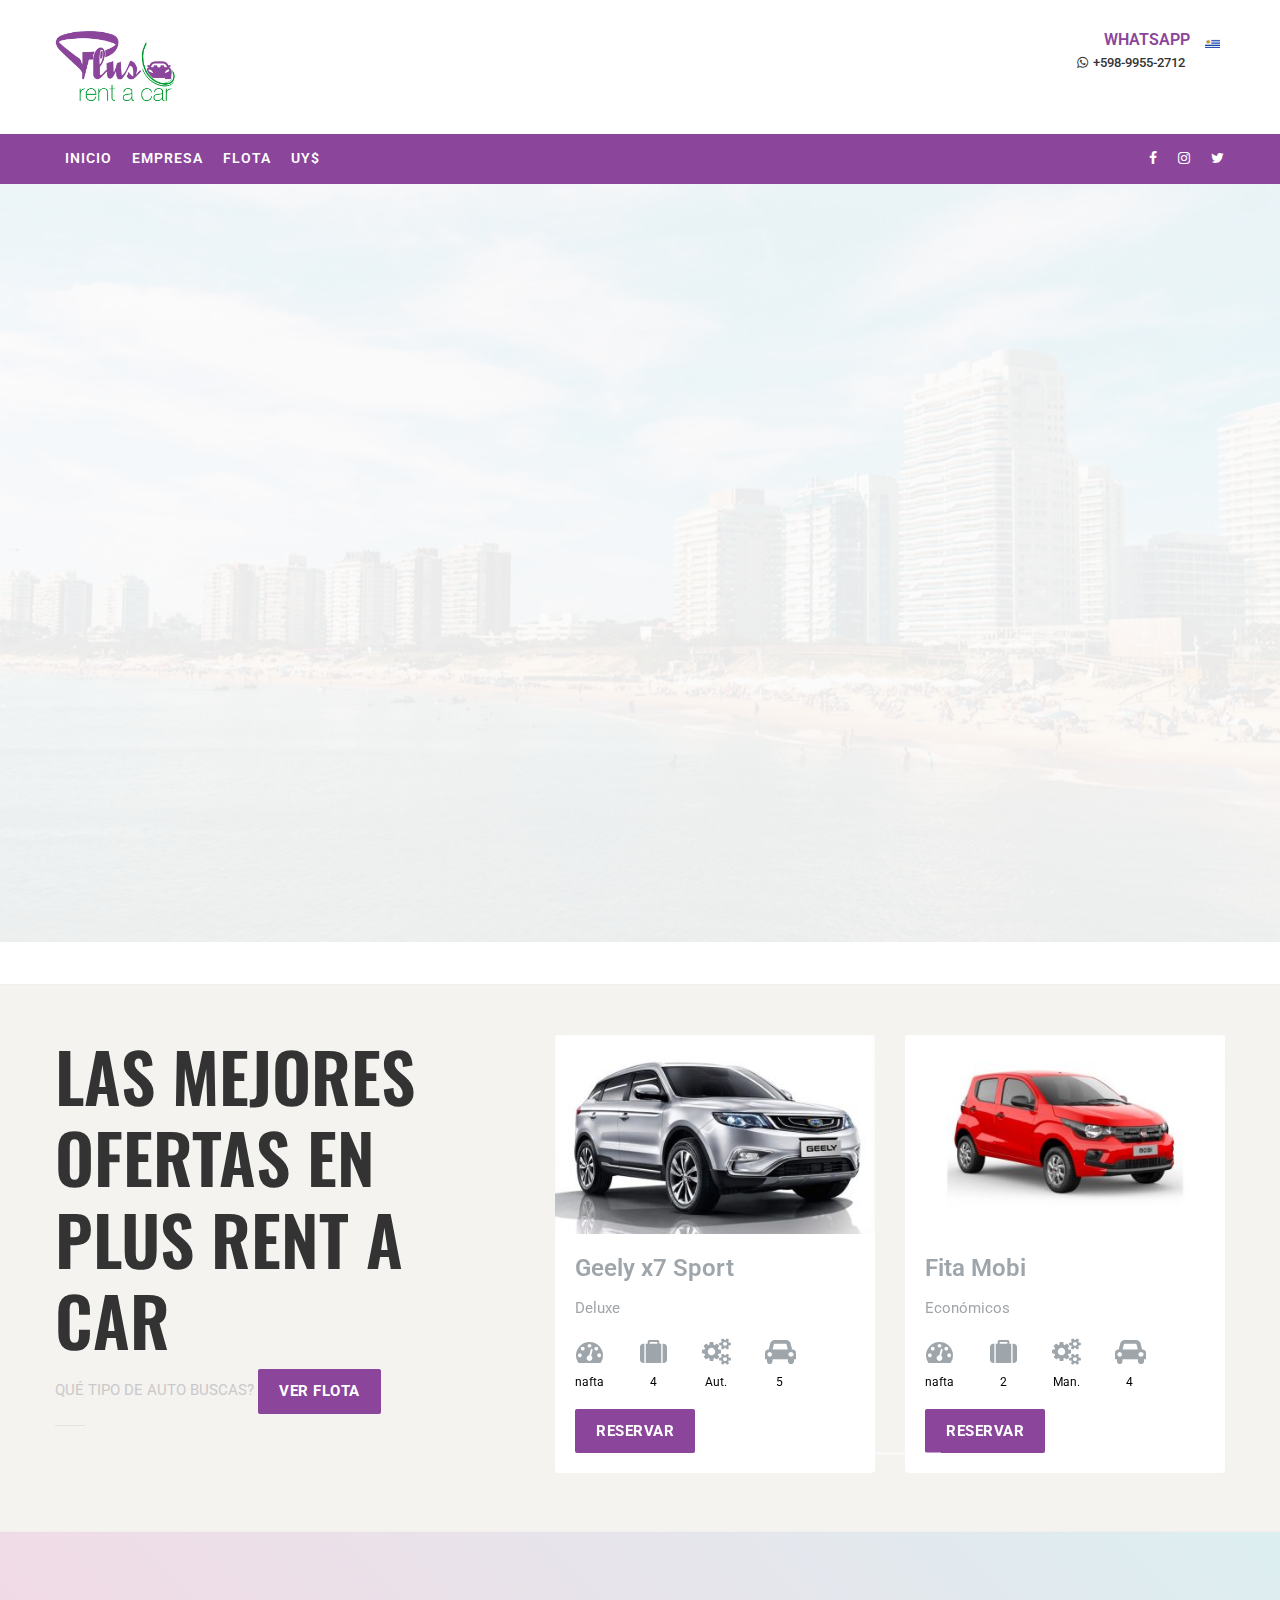
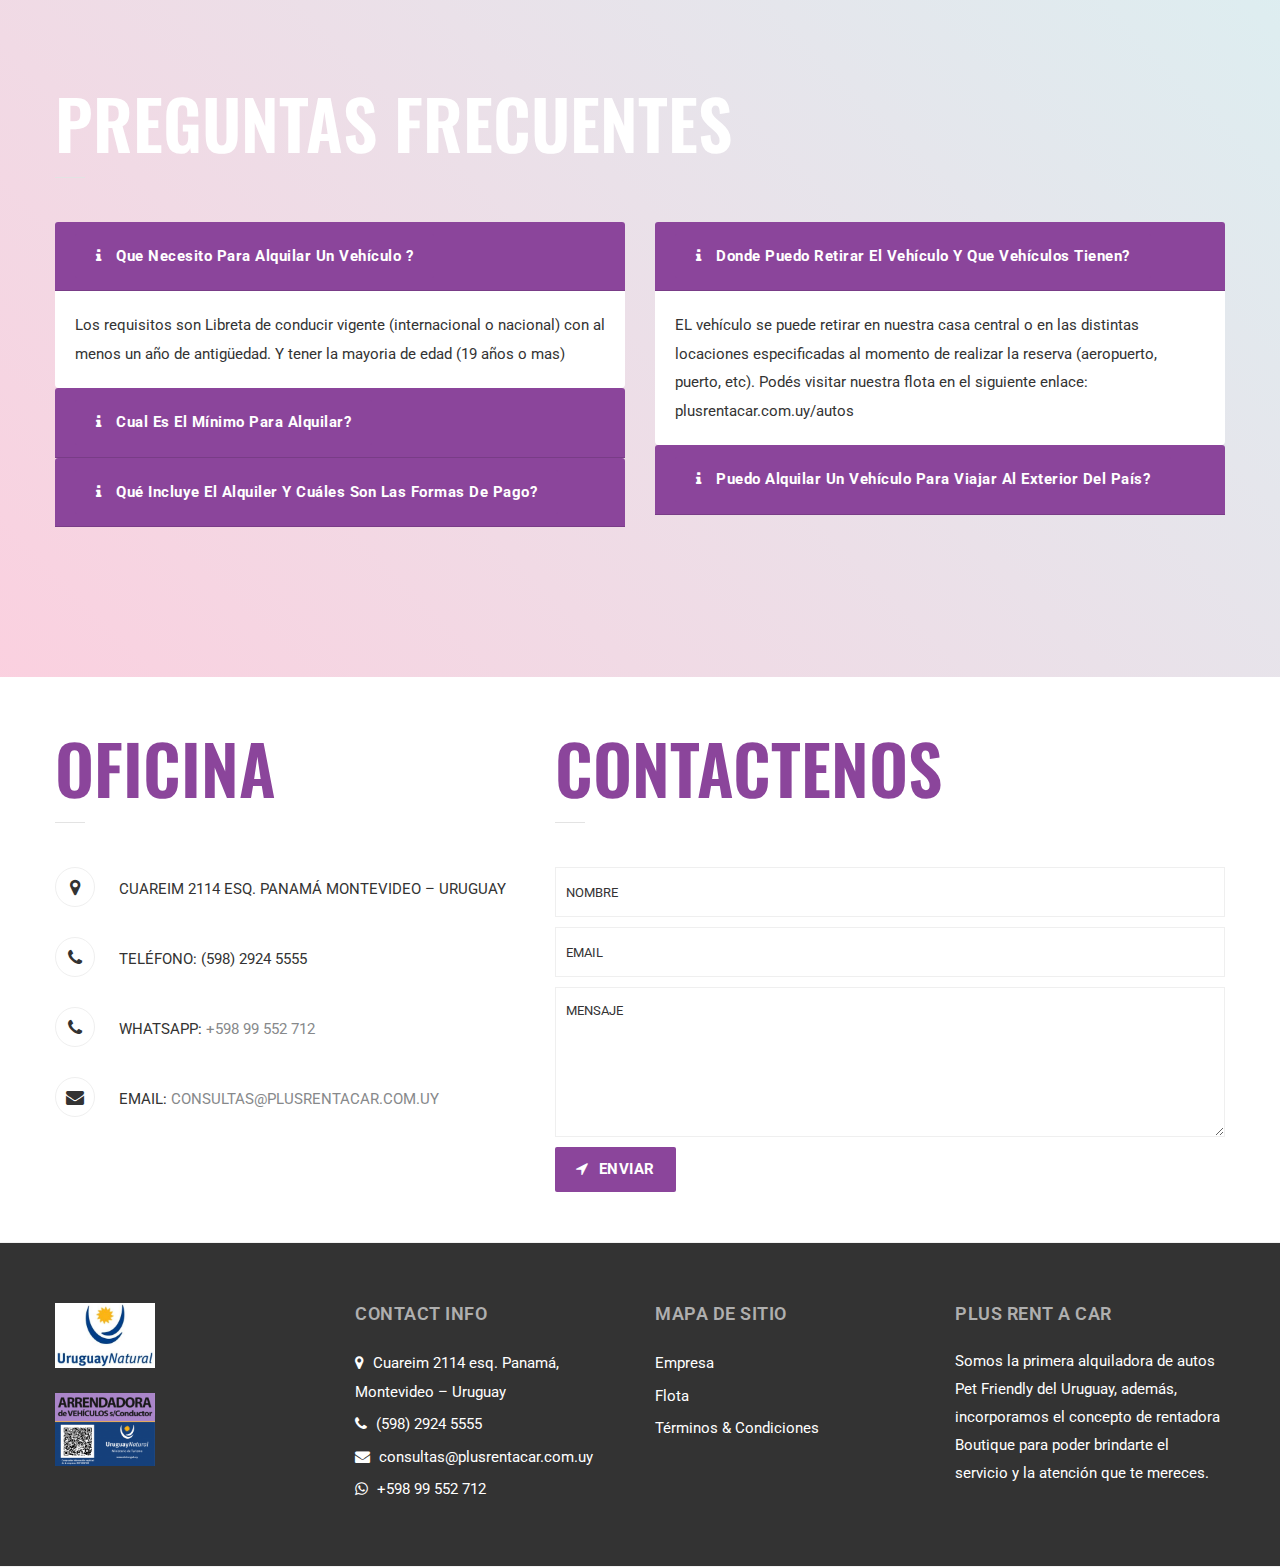
<file: index.html>
<!doctype html>
<html lang="en">
  <head>
    <meta charset="utf-8">
    <meta content="IE=edge" http-equiv="X-UA-Compatible">
    <meta content="width=device-width, initial-scale=1, maximum-scale=1" name="viewport">
    <!-- ========== SEO ========== -->
    <title>Home | Plus Rent a Car</title>
    <meta content="" name="description">
    <meta content="" name="keywords">
    <meta content="" name="author">
    <!-- ========== FAVICON ========== -->
    <link rel="apple-touch-icon-precomposed" href="images/favicon-apple.png"/>
    <link rel="icon" href="images/favicon.png">
    <!-- ========== STYLESHEETS ========== -->
    <link rel="stylesheet" href="css/bootstrap.min.css">
    <link rel="stylesheet" href="css/bootstrap-select.min.css">
    <link rel="stylesheet" href="css/jquery.mmenu.css">
    <link rel="stylesheet" href="revolution/css/layers.css">
    <link rel="stylesheet" href="revolution/css/settings.css">
    <link rel="stylesheet" href="revolution/css/navigation.css">
    <link rel="stylesheet" href="css/animate.min.css">
    <link rel="stylesheet" href="css/owl.carousel.min.css">
    <link rel="stylesheet" href="css/daterangepicker.css">
    <link rel="stylesheet" href="css/magnific-popup.css">
    <link rel="stylesheet" href="css/style.css">
    <link rel="stylesheet" href="css/responsive2.css">
    <!-- ========== ICON FONTS ========== -->
    <link href="fonts/font-awesome.min.css" rel="stylesheet">
    <link href="fonts/flaticon.css" rel="stylesheet">
    <!-- ========== GOOGLE FONTS ========== -->
    <link href="https://fonts.googleapis.com/css?family=Oswald:400,500,600,700%7CRoboto:100,300,400,400i,500,700" rel="stylesheet">
  </head>
  <body>
    <!-- ========== WHATSAPP ========== -->
  
  


  <!-- MODAL LOGINS -->
	
	<div id="mis-reservas" class="modal fade">
    <div class="modal-dialog modal-lg">
        <div class="modal-content">
          
            <div class="modal-body">
			 <button type="button" class="bootbox-close-button close" data-dismiss="modal" aria-hidden="true">×</button>
			<div class="modal-header row form-group">
                                   
                                    <h5 class="text-uppercase italic text-medium font-weight-600 trn">Mis Reservas </h5>
                                </div>
               
              <div class="row justify-content-md-center">

                <div class="col-lg-4">
                    <div class="padding-30px background-white border-1 border-grey-1">
                        <form>
                            <div class="form-group">
                                <label  class="col-form-label"><strong class=" trn">Correo Electrónico</strong></label>
                                <input type="email" class="form-control rounded-0 apiom_email" id="" placeholder="Email">
                            </div>
                            <div class="form-group">
                                <label for="inputPassword3" class="col-form-label"><strong class=" trn">Numero de Confirmación</strong></label>
                                <input type="text" class="form-control rounded-0" id="apiom_confirmation_number" placeholder="">
                            </div>
                            
                            <div class="form-group">
                                <a href="#" id="apiom_submit_mis_reservas" class="btn btn-primary btn-block rounded-0 background-main-color trn">Ir a la reserva</a>
                            </div>
                        </form>
                    </div>
                </div>

                <div class="col-lg-4 col-md-6">
                    <div class="margin-bottom-20px margin-top-20px">
                        <i class="fa fa-ticket margin-right-10px" aria-hidden="true"></i> <strong class="text-uppercase trn">¿No sabes cual es tu Nº de confirmación?</strong>
                        <span class="d-block text-grey-2 trn">Te enviaremos tu Nº de reserva al mail registrado en nuestro sistema</span>
						<span class="d-block"><a  class="text-grey-2 collapsed" data-toggle="collapse" data-parent="#accordion" href="#collapse3" aria-expanded="false" aria-controls="collapse1" class=" trn">ENVIAR EMAIL</a></span>
							<div class="  panel-collapse collapse" id="collapse3"  role="tabpanel" aria-labelledby="heading4" aria-expanded="false">
						 <div class="form-group">
                                
                                <input type="text" class="form-control rounded-0" id="inputPassword3" placeholder="Email">
                            </div>
							 <div class="form-group">
                                <a href="#" class="btn btn-primary btn-block rounded-0 background-main-color trn">Enviar</a>
                            </div>
                    </div>
					 </div>

                   
                   
                </div>
				
				

            </div>
            </div>
        </div>
    </div>
	 </div>
	 
	 
	 
	 
	 <div id="iniciar-sesion" class="modal fade">
    <div class="modal-dialog modal-lg">
        <div class="modal-content">
          
            <div class="modal-body">
			 <button type="button" class="bootbox-close-button close" data-dismiss="modal" aria-hidden="true">×</button>
			<div class="modal-header row form-group">
                                   
                                    <h5 class="text-uppercase italic text-medium font-weight-600 trn">Iniciar Sesión </h5>
                                </div>
               
              <div class="row justify-content-md-center">

                <div class="col-lg-4">
                    <div class="padding-30px background-white border-1 border-grey-1">
                        <form>
                            <div class="form-group">
                                <label for="inputEmail3" class="col-form-label"><strong class=" trn">Correo Electrónico</strong></label>
                                <input type="email" class="form-control rounded-0 apiom_email" id="" placeholder="Email">
                            </div>
                            <div class="form-group">
                                <label for="inputPassword3" class="col-form-label"><strong class=" trn">Contraseña</strong></label>
                                <input type="password" class="form-control rounded-0" id="apiom_password" placeholder="Contraseña">
                            </div>
                            
                            <div class="form-group">
                                <a href="#" id="apiom_submit_login" class="btn btn-primary btn-block rounded-0 background-main-color trn">Ingresar</a>
                            </div>
                        </form>
                    </div>
                </div>

                <div class="col-lg-4 col-md-6">
                    <div class="margin-bottom-20px margin-top-20px">
                        <i class="fa fa-key margin-right-10px" aria-hidden="true"></i> <strong class="text-uppercase trn">¿Olvidó su contraseña?</strong>
                        <span class="d-block text-grey-2 trn">Te enviaremos tu contraseña al mail registrado en nuestro sistema.</span>
						<span class="d-block"><a  class="text-grey-2 collapsed" data-toggle="collapse" data-parent="#accordion" href="#collapse1" aria-expanded="false" aria-controls="collapse1  trn">ENVIAR EMAIL</a></span>
							<div class="  panel-collapse collapse" id="collapse1"  role="tabpanel" aria-labelledby="heading4" aria-expanded="false">
						 <div class="form-group">
                                
                                <input type="text" class="form-control rounded-0" id="inputPassword3" placeholder="Email">
                            </div>
							 <div class="form-group">
                                <a href="#" class="btn btn-primary btn-block rounded-0 background-main-color trn">Enviar</a>
                            </div>
                    </div>
					 </div>

                    <div class="margin-bottom-15px padding-bottom-15px border-bottom-1 border-grey-2">
                        <i class="fa fa-user margin-right-10px" aria-hidden="true"></i> <strong class="text-uppercase collapsed trn" >¿Primera vez? </strong>
                        <span class="d-block"><a data-toggle="collapse" data-parent="#accordion" href="#collapse2" aria-expanded="false" aria-controls="collapse1" class="text-grey-2 trn">REGISTRATE</a></span>
                    </div>
                   
                </div>
				
				 <div class="col-lg-6 col-md-6 panel-collapse collapse" id="collapse2"  role="tabpanel" aria-labelledby="heading4" aria-expanded="false">
                     <div class="margin-top-20px padding-30px background-white border-1 border-grey-1">
					<form>
					<strong class="text-uppercase trn">REGISTRARSE</strong>
                        <div class="form-row">
                            <div class="form-group col-md-6">
                                <label   class=" trn">Nombre</label>
                                <input type="text" class="form-control"   placeholder="Nombre">
                            </div>
                            <div class="form-group col-md-6">
                                <label   class=" trn">Apellido</label>
                                <input type="email" class="form-control"   placeholder="Apellido">
                            </div>
                        </div>
                        <div class="form-group">
                            <label  class=" trn">Email</label>
                            <input type="text" class="form-control"   placeholder="Email">
                        </div>
                        <div class="form-row">
                            <div class="form-group col-md-6">
                                <label   class=" trn">Contraseña</label>
                                <input type="password" class="form-control"   placeholder="Contraseña">
                            </div>
                            <div class="form-group col-md-6">
                                <label   class=" trn">Repetir Contraseña</label>
                                <input type="password" class="form-control"   placeholder="Contraseña">
                            </div>
                        </div>
                        <a href="#" class="btn-sm btn-lg btn-block background-main-color text-white text-center font-weight-bold text-uppercase rounded-0 padding-15px trn">Enviar</a>
                    </form>
					 </div>
                </div>

            </div>
            </div>
        </div>
    </div>
	 </div>
	 
	 
	 
<!-- END MODAL LOGINS -->


  
  
    <!-- ========== MOBILE MENU ========== -->
    <nav id="mobile-menu"></nav>
    <!-- ========== WRAPPER ========== -->
    <div class="wrapper">
      <!-- ========== TOP MENU ========== -->
      <div class="topbar">
        <div class="container">
         <div class="brand">
            <div class="logo">
              <a href="index.html">
                <img src="images/logo-plus-transparente.png" alt="" class="img-fluid" width="122">
              </a>
            </div>
          </div>
          <div class="top-right-menu">
            <ul class="top-menu">
              <li class="d-none d-md-inline">
			  <h6 style="text-align:right; margin-bottom:0px;">WHATSAPP</h6>
                <a href="https://api.whatsapp.com/send?phone=59899552712&text=">
				
                  <i class="fa fa-whatsapp"></i>+598-9955-2712
                </a>
              </li>
             
              <li class="language-menu">
                <a href="#" class="active-language" id="idiomaSelector"><img src="images/flag.png" class="bg-esp" alt="Image"></a>
                <ul class="languages">
				
				 <li class="language"><a   class="lang_selector" id="idiomaES" data-value="es"
                onclick="setIdioma('ES', true);$('#idiomaSelector').html(getIdiomaCompleto())"><img class="bg-ing"
                    src="images/flag.png" alt=""><span  class=" trn"> Español</span></a></li>

								<li class="language"><a   class="lang_selector" id="idiomaEN" data-value="en" onclick="setIdioma('EN', true);$('#idiomaSelector').html(getIdiomaCompleto())"  ><img class="bg-ing" src="images/flag-uk.png" alt=""> <span  class=" trn">Inglés</span></a></li>
							
                 
                </ul>
              </li>
            </ul>
          </div>
        </div>
      </div>
      <!-- ========== HEADER ========== -->
      <header class="horizontal-header sticky-header" data-menutoggle="991">
        <div class="container">
          <!-- BRAND -->
          
          <!-- MOBILE MENU BUTTON -->
          <div id="toggle-menu-button" class="toggle-menu-button">
            <span class="line"></span>
            <span class="line"></span>
            <span class="line"></span>
          </div>
          <!-- MAIN MENU -->
          <nav id="main-menu" class="main-menu">
            <ul class="menu">
              <li class="menu-item">
                <a href="index.html">INICIO</a>
               
              </li>
              <li class="menu-item ">
                <a href="empresa.html">EMPRESA</a>
                
              </li>
			   <li class="menu-item ">
                <a href="flota.html">FLOTA</a>
                
              </li>
		      <li class="menu-item dropdown">
                    <a href="#" class="apiom_ul_monedas  " >UY$</a>
					<ul id="apiom_ulMonedaUsuario" class="submenu">
            <li class="convert menu-item" data-to-currency="UYU" value="UYU" id="UYU" style="color: #fff !important;"><a  style="color: #333333 !important;">$ (UYU)</a></li>
								<li class="convert menu-item" data-to-currency="USD" id="USD" style="color: #fff;"><a  style="color: #333333 !important;">US$ (USD)</a></li>
							
								
							</ul>
                   
                  </li>
                 
                 
             
            </ul>
			
			<ul class="menu" style="float:right;">
              <li class="menu-item">
                <a href="https://www.facebook.com/Plus.rent.a.car"><i class="fa fa-facebook"></i></a>
				</li>
				 <li class="menu-item">
                <a href="https://instagram.com/plusrentacar_uy/?ref=badge"><i class="fa fa-instagram"></i></a>
				</li>
        <li class="menu-item">
          <a href="https://twitter.com/plusrentacar_uy"><i class="fa fa-twitter"></i></a>
  </li>
			  
			  
			  
			   </ul>
          </nav>
		  
		  
        </div>
      </header>
      <!-- ========== REVOLUTION SLIDER ========== -->
       <div class="slider">
        <div id="rev-slider-2" class="rev_slider color-slider op2" style="display:none" data-version="5.4.5">
         
          <!-- ========== VERTICAL BOOKING FORM ========== -->
          <div class="tp-static-layers index2">
            <div
              class="tp-static-layer tp-caption"
              data-startslide="0"
              data-endslide="99"
              data-frames='[{"delay":2000,"speed":750,"sfxcolor":"#ffffff","sfx_effect":"blockfromleft","frame":"0","from":"z:0;","to":"o:1;","ease":"Power3.easeInOut"},{"delay":"wait","speed":500,"sfxcolor":"#ffffff","sfx_effect":"blocktoleft","frame":"999","to":"z:0;","ease":"Power4.easeOut"}]'
              data-x="['left','left','center','center']"
              data-hoffset="['15','15','0','0']"
              data-y="['50','50','700','700']"
              data-width="[700, 700, 768, 480]"
              data-height="[auto, auto, auto, auto]"
              style="z-index: 11;">
              <div class="vertical-booking-form slider-booking-form">
                <!-- ========== BOOKING NOTIFICATION ========== -->
                <div id="booking-notification" class="notification"></div>
                <h3 class="form-title">Reserve su auto</h3>
                <div class="inner">
                  <form id="booking-form">
				  
				  
				   <div class="row">
                            <div class="form-group col-lg-6">
                                 <label>Ciudad desde</label>
                                <div class="destination"><form autocomplete="off" >
  <div id="apiom_ciudad_desde" class="autocomplete" >
    <input class="form-control" id="myInput" type="text" name="myCountry" placeholder="">
  </div>
  
</form>

								</div>
                            </div>
							<div class="form-group col-lg-6">
                                 <label>Ciudad hasta </label>
                                <div class="destination">
								<form autocomplete="off" >
  <div id="apiom_ciudad_hasta" class="autocomplete2" >
    <input class="form-control" id="myInput2" type="text" name="myCountry2" placeholder="">
  </div>
  
</form>
								</div>
                            </div>
                            <div class="form-group col-lg-6 col-xs-12">
                              <label>Fecha y Hora desde</label>

                              <div class="row">

                              <div class="form-group col-lg-6 col-xs-6">
                              
                                <input id="apiom_fecha_desde" type="date" class="apiom_fecha_desde form-control" value="15/06/2021" placeholder="Fecha desde">
                               <input type="hidden" id="apiom_fecha_desde">
                            </div>
                            <div class="form-group col-lg-6 col-xs-6">
                               
                              <input id="apiom_hora_desde" type="time" class="form-control timepicker">
                          </div>
                              
                              </div>
                            </div>

							 <div class="form-group col-lg-6 col-xs-12">
                   <label>Fecha y Hora Hasta</label>
                <div class="row">
                               
                   <div class="form-group col-lg-6 col-xs-6">
                                  <input id="apiom_fecha_hasta" type="date" class="apiom_fecha_hasta form-control" value="25/06/2021" placeholder="Fecha hasta">
                                  <input type="hidden" id="apiom_fecha_hasta">
                            </div>
                          
							 <div class="form-group col-lg-6 col-xs-6">
                              
                              
                               <div class="time-input"><input id="apiom_hora_hasta"  type="time" class="form-control timepicker"></div>
                            </div>
                          </div>
                          </div>



                            <div class="form-group  col-lg-6">
                               
                                <div class=""><input id="apiom_codigo_tarifa"  type="text" class="form-control" placeholder="Codigo de tarifa"></div>
                            </div>
                           
                        </div>
                   
                    <!-- BOOKING BUTTON -->
                    <button id="apiom_submit_search"  type="submit" class="btn btn-book">BUSCAR AUTO</button>
                    <div class="advanced-form-link">
                     
                    </div>
                  </form>
                </div>
              </div>
            </div>
          </div>
		  
		   <ul>
            <!-- SLIDE NR. 1 -->
            <li data-transition="crossfade">
              <!-- MAIN IMAGE -->
              <img src="images/slide-2.jpg" alt="Image" title="Image" data-bgposition="center center" data-bgfit="cover" data-bgrepeat="no-repeat" data-bgparallax="10" class="rev-slidebg" data-no-retina="">
              <!-- LAYER NR. 1 -->
              <div
                class="tp-caption tp-resizeme"
                data-x="750"
                data-y="['180','180','100','100']"
                data-responsive_offset="on"
                data-fontsize="['65','50','40','30']"
                data-lineheight="['60','50','40','30']"
                data-whitespace="nowrap"
                data-frames='[{"delay":1000,"speed":750,"sfxcolor":"#ffffff","sfx_effect":"blockfromleft","frame":"0","from":"z:0;","to":"o:1;","ease":"Power3.easeInOut"},{"delay":"wait","speed":500,"sfxcolor":"#ffffff","sfx_effect":"blocktoleft","frame":"999","to":"z:0;","ease":"Power4.easeOut"}]'
                style="z-index: 5; color: #fff; font-weight: 900; text-shadow: 2px 2px #000; text-align:right;">
                Alquilá un 0km </br>y Disfruta!
              </div>
             
            </li>
           
          </ul>
        </div>
      </div>
      <!-- ========== ABOUT ========== -->
     
	  
	 
      <!-- ========== ROOMS ========== -->
      <section class="rooms gray">
        <div class="container">
         
          
           
         
          <div class="row">
            <!-- ITEM -->
            <div class="col-md-5">
			<div class="section-title">
			  <h4>Las mejores ofertas en Plus Rent a Car</h4>
			  <p>Qué tipo de auto buscas?</p>
                <button href="flota.html"  type="submit" class="btn btn-book">Ver flota </button>
            </div>
			 </div>
            <!-- ITEM -->
           <div class="col-md-7">
              <!--Carousel Wrapper-->
    <div id="multi-item-example" class="carousel slide carousel-multi-item" data-ride="carousel">

      <!--Controls-->
      <!-- <div class="controls-top"> -->
        <!-- <a class="btn-floating" href="#multi-item-example" data-slide="prev"><i class="fa fa-chevron-left"></i></a> -->
        <!-- <a class="btn-floating" href="#multi-item-example" data-slide="next"><i class="fa fa-chevron-right"></i></a> -->
      <!-- </div> -->
      <!--/.Controls-->

      <!--Indicators-->
      <ol class="carousel-indicators">
        <li data-target="#multi-item-example" data-slide-to="0" class="active"></li>
        <li data-target="#multi-item-example" data-slide-to="1"></li>
        <li data-target="#multi-item-example" data-slide-to="2"></li>
      </ol>
      <!--/.Indicators-->

      <!--Slides-->
      <div class="carousel-inner" role="listbox">

        <!--First slide-->
        <div class="carousel-item active">

          <div class="row">
            <div class="col-md-6">
              <div class="card mb-2">
                <img class="card-img-top" src="images/flota/1.jpg"
                  alt="Card image cap">
                <div class="card-body">
                  <h3 class="card-title">Geely x7 Sport</h3>
                  <p class="card-text">Deluxe</p>
				   <div class="detalles-auto">
				  <div class="details-item "><i class="fa fa-dashboard"></i> <p class="texto-detalles">nafta</p></div>
				  <div class="details-item "><i class="fa fa-suitcase"></i><p class="texto-detalles">4</p></div>
				  <div class="details-item "><i class="fa fa-cogs"></i><p class="texto-detalles">Aut.</p></div>
				  <div class="details-item"><i class="fa fa-car"></i><p class="texto-detalles">5</p></div>
				  </div>
                  <button class="btn btn-book">Reservar</button>
                 
                </div>
              </div>
            </div>

            <div class="col-md-6 clearfix d-none d-md-block">
              <div class="card mb-2">
                <img class="card-img-top" src="images/flota/2.jpg"
                  alt="Card image cap">
                <div class="card-body">
                  <h3 class="card-title">Fita Mobi</h3>
                  <p class="card-text">Económicos</p>
				  <div class="detalles-auto">
            <div class="details-item "><i class="fa fa-dashboard"></i> <p class="texto-detalles">nafta</p></div>
				  <div class="details-item "><i class="fa fa-suitcase"></i><p class="texto-detalles">2</p></div>
				  <div class="details-item "><i class="fa fa-cogs"></i><p class="texto-detalles">Man.</p></div>
				  <div class="details-item"><i class="fa fa-car"></i><p class="texto-detalles">4</p></div>
				  </div>
                  <button class="btn btn-book">Reservar</button>
                </div>
              </div>
            </div>

          
          </div>

        </div>
        <!--/.First slide-->

        <!--Second slide-->
        <div class="carousel-item">

         <div class="row">
            <div class="col-md-6">
              <div class="card mb-2">
                <img class="card-img-top" src="images/flota/3.jpg"
                  alt="Card image cap">
                <div class="card-body">
                  <h3 class="card-title">Suzuki Spresso</h3>
                  <p class="card-text">Económicos</p>
				   <div class="detalles-auto">
				  <div class="details-item "><i class="fa fa-male"></i> <p class="texto-detalles">2</p></div>
				  <div class="details-item "><i class="fa fa-suitcase"></i><p class="texto-detalles">5</p></div>
				  <div class="details-item "><i class="fa fa-cogs"></i><p class="texto-detalles">Man.</p></div>
				  <div class="details-item"><i class="fa fa-car"></i><p class="texto-detalles">4</p></div>
				  </div>
                  <button class="btn btn-book">Reservar</button>
                 
                </div>
              </div>
            </div>

            <div class="col-md-6 clearfix d-none d-md-block">
              <div class="card mb-2">
                <img class="card-img-top" src="images/flota/3.jpg"
                  alt="Card image cap">
                <div class="card-body">
                  <h3 class="card-title">Renault Kwid</h3>
                  <p class="card-text">Económicos</p>
				  <div class="detalles-auto">
				  <div class="details-item "><i class="fa fa-male"></i> <p class="texto-detalles">2</p></div>
				  <div class="details-item "><i class="fa fa-suitcase"></i><p class="texto-detalles">5</p></div>
				  <div class="details-item "><i class="fa fa-cogs"></i><p class="texto-detalles">Man.</p></div>
				  <div class="details-item"><i class="fa fa-car"></i><p class="texto-detalles">4</p></div>
				  </div>
                  <button class="btn btn-book">Reservar</button>
                </div>
              </div>
            </div>

          
          </div>

        </div>
        <!--/.Second slide-->

        

      </div>
      <!--/.Slides-->

    </div>
    <!--/.Carousel Wrapper-->
            </div>
            
          </div>
        </div>
      </section>
     
      <!-- ========== RESTAURANT ========== -->
      <section id="faq" class="restaurant image-bg parallax gradient-overlay op3" data-src="images/bg4.jpg" data-parallax="scroll" data-speed="0.3" data-mirror-selector=".wrapper" data-z-index="0">
        <div class="container">
          <div class="section-title">
            <h4 class="text-white">PREGUNTAS FRECUENTES</h4>
           
          </div>
          <div class="row">
			
			
                <div class="col-lg-6 col-md-6">
                    


                    <div class="accordion" id="accordionExample">
                      <div class="card">
                        <div class="card-header" id="headingOne">
                          <h2 class="mb-0">
                            <button class="btn btn-link d-block   text-capitalize text-up-small font-weight-700 " type="button" data-toggle="collapse" data-target="#1" aria-expanded="true" aria-controls="collapseOne">
                              <i class="fa fa-info margin-right-10px" ></i> <span class="trn">Que necesito para Alquilar un Vehículo ?</span>
                            </button>
                          </h2>
                        </div>
                    
                        <div id="1" class="collapse show" aria-labelledby="headingOne" data-parent="#accordionExample">
                          <div class="card-body">Los requisitos son Libreta de conducir vigente (internacional o nacional) con al menos un año de antigüedad. Y tener la mayoria de edad (19 años o mas)</div>
                        </div>
                      </div>
                      <div class="card">
                        <div class="card-header" id="headingTwo">
                          <h2 class="mb-0">
                            <button class="btn btn-link collapsed d-block  text-capitalize text-up-small font-weight-700 " type="button" data-toggle="collapse" data-target="#2" aria-expanded="false" aria-controls="collapseTwo">
                              <i class="fa fa-info margin-right-10px" ></i> <span class="trn">Cual es el mínimo para alquilar?</span>
                            </button>
                          </h2>
                        </div>
                        <div id="2" class="collapse" aria-labelledby="headingTwo" data-parent="#accordionExample">
                          <div class="card-body">El minímo de alquiler es de un día en temporada baja y de tres (3) días en temporada alta. </div>
                        </div>
                      </div>
                      <div class="card">
                        <div class="card-header" id="headingThree">
                          <h2 class="mb-0">
                            <button class="btn btn-link collapsed d-block   text-capitalize text-up-small font-weight-700 " type="button" data-toggle="collapse" data-target="#3" aria-expanded="false" aria-controls="collapseThree">
                              <i class="fa fa-info margin-right-10px" ></i> <span class="trn">Qué incluye el alquiler y cuáles son las formas de pago?</span>
                            </button>
                          </h2>
                        </div>
                        <div id="3" class="collapse" aria-labelledby="headingThree" data-parent="#accordionExample">
                          <div class="card-body">Con el alquiler se incluye seguro con cobertura en todo el país y auxilio mecánico sin costo adicional y todos los impuestos.
                            El pago se puede realizar en efectivo o mediante tarjetas de crédito y/o débito.</div>
                        </div>
                      </div>

                    
                    </div>
                </div>
               
			     <div class="col-lg-6 col-md-6">
            <div class="accordion" id="accordionExample2">
              <div class="card">
                <div class="card-header" id="headingOne">
                  <h2 class="mb-0">
                    <button class="btn btn-link d-block   text-capitalize text-up-small font-weight-700 " type="button" data-toggle="collapse" data-target="#4" aria-expanded="true" aria-controls="collapseOne">
                      <i class="fa fa-info margin-right-10px" ></i> <span class="trn">Donde puedo retirar el vehículo y que vehículos tienen?</span>
                    </button>
                  </h2>
                </div>
            
                <div id="4" class="collapse show" aria-labelledby="headingOne" data-parent="#accordionExample2">
                  <div class="card-body">EL vehículo se puede retirar en nuestra casa central o en las distintas locaciones especificadas al momento de realizar la reserva (aeropuerto, puerto, etc). Podés visitar nuestra flota en el siguiente enlace: plusrentacar.com.uy/autos</div>
                </div>
              </div>
              <div class="card">
                <div class="card-header" id="headingTwo">
                  <h2 class="mb-0">
                    <button class="btn btn-link collapsed d-block   text-capitalize text-up-small font-weight-700 " type="button" data-toggle="collapse" data-target="#5" aria-expanded="false" aria-controls="collapseTwo">
                      <i class="fa fa-info margin-right-10px" ></i> <span class="trn">Puedo alquilar un vehículo para viajar al exterior del país?</span>
                    </button>
                  </h2>
                </div>
                <div id="5" class="collapse" aria-labelledby="headingTwo" data-parent="#accordionExample2">
                  <div class="card-body">Lamentablemente nuestros vehículos no están habilitados para salir del País. </div>
                </div>
              </div>
             
           
            </div>
                </div>
				
				
		 
			
			 </div>
        </div>
      </section>
     
      <!-- ========== CONTACT V2 ========== -->
      <section class="contact-v2 ">
        <div class="container">
          <div class="row">
            <div class="col-md-5">
              <div class="section-title">
                <h4>OFICINA</h4>
               
              </div>
              <ul class="contact-details">
                <li>
                  <i class="fa fa-map-marker" aria-hidden="true"></i>
                  Cuareim 2114 esq. Panamá Montevideo – Uruguay</li>
                <li>
                  <i class="fa fa-phone" aria-hidden="true"></i>
                  Teléfono: (598) 2924 5555
                </li>
                <li>
                  <i class="fa fa-phone" aria-hidden="true"></i>
                  Whatsapp:  <a href="https://web.whatsapp.com/send?phone=59899552712&text=">+598 99 552 712</a>
                </li>
                
                
                <li>
                  <i class="fa fa-envelope"></i>
                  Email:
                  <a href="mailto:consultas@plusrentacar.com.uy">consultas@plusrentacar.com.uy</a>
                </li>
              </ul>
            </div>
            <div class="col-md-7">
              <div class="section-title">
                <h4>CONTACTENOS</h4>
               
              </div>
              <form id="contact-form" name="contact-form">
                <div class="form-group">
                  <input class="form-control apiom_nombre" name="name" placeholder="Nombre" type="text">
                </div>
                <div class="form-group">
                  <input class="form-control apiom_email" name="email" type="email" placeholder="Email">
                </div>
                <div class="form-group">
                  <textarea class="form-control apiom_mensaje" name="message" placeholder="Mensaje"></textarea>
                </div>
                <button class="btn apiom_enviar" type="submit">
                  <i class="fa fa-location-arrow"></i>Enviar</button>
              </form>
            </div>
          </div>
        </div>
      </section>
     
      <!-- ========== FOOTER ========== -->
      <footer>
        <div class="footer-widgets">
          <div class="container">
            <div class="row">
              <!-- WIDGET -->
              <div class="col-md-3">
                <div class="footer-widget">
                  <img src="images/0003_4-300x196.jpg" class="footer-logo" alt="" width="100px">
                  <div class="inner">
                    <img src="images/qrplus-300x220.png" class="footer-logo" alt="" width="100px">
                    
                  </div>
                </div>
              </div>
			   <!-- WIDGET -->
              <div class="col-md-3">
                <div class="footer-widget">
                  <h3>Contact Info</h3>
                  <div class="inner">
                    <ul class="contact-details">
                      <li>
                        <i class="fa fa-map-marker" aria-hidden="true"></i>
                        Cuareim 2114 esq. Panamá, Montevideo – Uruguay </li>
                      <li>
                        <i class="fa fa-phone" aria-hidden="true"></i>
                       (598) 2924 5555
                      </li>
                     
                        
                      <li>
                        <i class="fa fa-envelope"></i>
                      <a href="mailto:consultas@plusrentacar.com.uy">consultas@plusrentacar.com.uy</a>
                      </li>
                      <li>
                        <i class="fa fa-whatsapp" aria-hidden="true"></i>
                       <a href="https://web.whatsapp.com/send?phone=59899552712&text=">+598 99 552 712</a>
                      </li>
                    </ul>
                  </div>
                </div>
              </div>
              <!-- WIDGET -->
              <div class="col-md-3">
                <div class="footer-widget">
                  <h3>MAPA DE SITIO</h3>
                  <div class="inner">
                    <ul class="latest-posts">
                      <li><a href="empresa.html" class="trn">Empresa</a></li>
                       <li><a href="flota.html" class="trn">Flota</a></li>
                      
                        <li><a href="terminos-y-condiciones.html" class="trn">Términos & Condiciones</a></li>
                      
                    </ul>
                  </div>
                </div>
              </div>
              <!-- WIDGET -->
              <div class="col-md-3">
                <div class="footer-widget">
                  <h3>PLUS RENT A CAR</h3>
                  <div class="inner">
                    <p class="text-white">Somos la primera alquiladora de autos Pet Friendly del Uruguay, además, incorporamos el concepto de rentadora Boutique para poder brindarte el servicio y la atención que te mereces.</p>
                  </div>
                </div>
              </div>
             
            </div>
          </div>
        </div>
       
       
      </footer>
    </div>
  
    <!-- ========== BACK TO TOP ========== -->
    <div class="back-to-top">
      <i class="fa fa-angle-up" aria-hidden="true"></i>
    </div>
    <!-- ========== JAVASCRIPT ========== -->
    <script src="js/jquery.min.js"></script>
    <script src="http://maps.google.com/maps/api/js?key=YOUR_API_KEY"></script>
    <script src="js/bootstrap.min.js"></script>
    <script src="js/bootstrap-select.min.js"></script>
    <script src="js/jquery.mmenu.js"></script>
    <script src="js/jquery.inview.min.js"></script>
    <script src="js/jquery.countdown.min.js"></script>
    <script src="js/jquery.magnific-popup.min.js"></script>
    <script src="js/owl.carousel.min.js"></script>
    <script src="js/owl.carousel.thumbs.min.js"></script>
    <script src="js/isotope.pkgd.min.js"></script>
    <script src="js/imagesloaded.pkgd.min.js"></script>
    <script src="js/masonry.pkgd.min.js"></script>
    <script src="js/wow.min.js"></script>
    <script src="js/countup.min.js"></script>
    <script src="js/moment.min.js"></script>
    <script src="js/daterangepicker.js"></script>
    <script src="js/parallax.min.js"></script>
    <script src="js/smoothscroll.min.js"></script>
    <script src="js/instafeed.min.js"></script>
    <script src="js/main.js"></script>
    <!-- ========== REVOLUTION SLIDER ========== -->
    <script src="revolution/js/jquery.themepunch.tools.min.js"></script>
    <script src="revolution/js/jquery.themepunch.revolution.min.js"></script>
    <script src="revolution/js/extensions/revolution.extension.actions.min.js"></script>
    <script src="revolution/js/extensions/revolution.extension.carousel.min.js"></script>
    <script src="revolution/js/extensions/revolution.extension.kenburn.min.js"></script>
    <script src="revolution/js/extensions/revolution.extension.layeranimation.min.js"></script>
    <script src="revolution/js/extensions/revolution.extension.migration.min.js"></script>
    <script src="revolution/js/extensions/revolution.extension.navigation.min.js"></script>
    <script src="revolution/js/extensions/revolution.extension.parallax.min.js"></script>
    <script src="revolution/js/extensions/revolution.extension.slideanims.min.js"></script>
    <script src="revolution/js/extensions/revolution.extension.video.min.js"></script>
	
	<script>
function autocomplete(inp, arr) {
  /*the autocomplete function takes two arguments,
  the text field element and an array of possible autocompleted values:*/
  var currentFocus;
  /*execute a function when someone writes in the text field:*/
  inp.addEventListener("input", function(e) {
      var a, b, i, val = this.value;
      /*close any already open lists of autocompleted values*/
      closeAllLists();
      if (!val) { return false;}
      currentFocus = -1;
      /*create a DIV element that will contain the items (values):*/
      a = document.createElement("DIV");
      a.setAttribute("id", this.id + "autocomplete-list");
      a.setAttribute("class", "autocomplete-items");
      /*append the DIV element as a child of the autocomplete container:*/
      this.parentNode.appendChild(a);
      /*for each item in the array...*/
      for (i = 0; i < arr.length; i++) {
        /*check if the item starts with the same letters as the text field value:*/
        if (arr[i].substr(0, val.length).toUpperCase() == val.toUpperCase()) {
          /*create a DIV element for each matching element:*/
          b = document.createElement("DIV");
          /*make the matching letters bold:*/
          b.innerHTML = "<strong>" + arr[i].substr(0, val.length) + "</strong>";
          b.innerHTML += arr[i].substr(val.length);
          /*insert a input field that will hold the current array item's value:*/
          b.innerHTML += "<input type='hidden' value='" + arr[i] + "'>";
          /*execute a function when someone clicks on the item value (DIV element):*/
          b.addEventListener("click", function(e) {
              /*insert the value for the autocomplete text field:*/
              inp.value = this.getElementsByTagName("input")[0].value;
              /*close the list of autocompleted values,
              (or any other open lists of autocompleted values:*/
              closeAllLists();
          });
          a.appendChild(b);
        }
      }
  });
  /*execute a function presses a key on the keyboard:*/
  inp.addEventListener("keydown", function(e) {
      var x = document.getElementById(this.id + "autocomplete-list");
      if (x) x = x.getElementsByTagName("div");
      if (e.keyCode == 40) {
        /*If the arrow DOWN key is pressed,
        increase the currentFocus variable:*/
        currentFocus++;
        /*and and make the current item more visible:*/
        addActive(x);
      } else if (e.keyCode == 38) { //up
        /*If the arrow UP key is pressed,
        decrease the currentFocus variable:*/
        currentFocus--;
        /*and and make the current item more visible:*/
        addActive(x);
      } else if (e.keyCode == 13) {
        /*If the ENTER key is pressed, prevent the form from being submitted,*/
        e.preventDefault();
        if (currentFocus > -1) {
          /*and simulate a click on the "active" item:*/
          if (x) x[currentFocus].click();
        }
      }
  });
  function addActive(x) {
    /*a function to classify an item as "active":*/
    if (!x) return false;
    /*start by removing the "active" class on all items:*/
    removeActive(x);
    if (currentFocus >= x.length) currentFocus = 0;
    if (currentFocus < 0) currentFocus = (x.length - 1);
    /*add class "autocomplete-active":*/
    x[currentFocus].classList.add("autocomplete-active");
  }
  function removeActive(x) {
    /*a function to remove the "active" class from all autocomplete items:*/
    for (var i = 0; i < x.length; i++) {
      x[i].classList.remove("autocomplete-active");
    }
  }
  function closeAllLists(elmnt) {
    /*close all autocomplete lists in the document,
    except the one passed as an argument:*/
    var x = document.getElementsByClassName("autocomplete-items");
    for (var i = 0; i < x.length; i++) {
      if (elmnt != x[i] && elmnt != inp) {
        x[i].parentNode.removeChild(x[i]);
      }
    }
  }
  /*execute a function when someone clicks in the document:*/
  document.addEventListener("click", function (e) {
      closeAllLists(e.target);
  });
}

/*An array containing all the country names in the world:*/
var countries = ["Bariloche","Buenos Aires Aeroparque","Bahia Blanca","Cataratas del Iguazu Aeropuerto","Buenos Aires Ezeiza","Cordoba Aeropuerto","El Calafate Aeropuerto","Salta Aeropuerto","Tigre Centro","Tucuman Aeropuerto","Ushuaia Aeropuerto"];

/*initiate the autocomplete function on the "myInput" element, and pass along the countries array as possible autocomplete values:*/
autocomplete(document.getElementById("myInput"), countries);
</script>


<script>
function autocomplete(inp, arr) {
  /*the autocomplete function takes two arguments,
  the text field element and an array of possible autocompleted values:*/
  var currentFocus;
  /*execute a function when someone writes in the text field:*/
  inp.addEventListener("input", function(e) {
      var a, b, i, val = this.value;
      /*close any already open lists of autocompleted values*/
      closeAllLists();
      if (!val) { return false;}
      currentFocus = -1;
      /*create a DIV element that will contain the items (values):*/
      a = document.createElement("DIV");
      a.setAttribute("id", this.id + "autocomplete-list");
      a.setAttribute("class", "autocomplete-items");
      /*append the DIV element as a child of the autocomplete container:*/
      this.parentNode.appendChild(a);
      /*for each item in the array...*/
      for (i = 0; i < arr.length; i++) {
        /*check if the item starts with the same letters as the text field value:*/
        if (arr[i].substr(0, val.length).toUpperCase() == val.toUpperCase()) {
          /*create a DIV element for each matching element:*/
          b = document.createElement("DIV");
          /*make the matching letters bold:*/
          b.innerHTML = "<strong>" + arr[i].substr(0, val.length) + "</strong>";
          b.innerHTML += arr[i].substr(val.length);
          /*insert a input field that will hold the current array item's value:*/
          b.innerHTML += "<input type='hidden' value='" + arr[i] + "'>";
          /*execute a function when someone clicks on the item value (DIV element):*/
          b.addEventListener("click", function(e) {
              /*insert the value for the autocomplete text field:*/
              inp.value = this.getElementsByTagName("input")[0].value;
              /*close the list of autocompleted values,
              (or any other open lists of autocompleted values:*/
              closeAllLists();
          });
          a.appendChild(b);
        }
      }
  });
  /*execute a function presses a key on the keyboard:*/
  inp.addEventListener("keydown", function(e) {
      var x = document.getElementById(this.id + "autocomplete-list");
      if (x) x = x.getElementsByTagName("div");
      if (e.keyCode == 40) {
        /*If the arrow DOWN key is pressed,
        increase the currentFocus variable:*/
        currentFocus++;
        /*and and make the current item more visible:*/
        addActive(x);
      } else if (e.keyCode == 38) { //up
        /*If the arrow UP key is pressed,
        decrease the currentFocus variable:*/
        currentFocus--;
        /*and and make the current item more visible:*/
        addActive(x);
      } else if (e.keyCode == 13) {
        /*If the ENTER key is pressed, prevent the form from being submitted,*/
        e.preventDefault();
        if (currentFocus > -1) {
          /*and simulate a click on the "active" item:*/
          if (x) x[currentFocus].click();
        }
      }
  });
  function addActive(x) {
    /*a function to classify an item as "active":*/
    if (!x) return false;
    /*start by removing the "active" class on all items:*/
    removeActive(x);
    if (currentFocus >= x.length) currentFocus = 0;
    if (currentFocus < 0) currentFocus = (x.length - 1);
    /*add class "autocomplete-active":*/
    x[currentFocus].classList.add("autocomplete-active");
  }
  function removeActive(x) {
    /*a function to remove the "active" class from all autocomplete items:*/
    for (var i = 0; i < x.length; i++) {
      x[i].classList.remove("autocomplete-active");
    }
  }
  function closeAllLists(elmnt) {
    /*close all autocomplete lists in the document,
    except the one passed as an argument:*/
    var x = document.getElementsByClassName("autocomplete-items");
    for (var i = 0; i < x.length; i++) {
      if (elmnt != x[i] && elmnt != inp) {
        x[i].parentNode.removeChild(x[i]);
      }
    }
  }
  /*execute a function when someone clicks in the document:*/
  document.addEventListener("click", function (e) {
      closeAllLists(e.target);
  });
}

/*An array containing all the country names in the world:*/
var countries = ["Bariloche","Buenos Aires Aeroparque","Bahia Blanca","Cataratas del Iguazu Aeropuerto","Buenos Aires Ezeiza","Cordoba Aeropuerto","El Calafate Aeropuerto","Salta Aeropuerto","Tigre Centro","Tucuman Aeropuerto","Ushuaia Aeropuerto"];

/*initiate the autocomplete function on the "myInput" element, and pass along the countries array as possible autocomplete values:*/
autocomplete(document.getElementById("myInput2"), countries);
</script>
	
	
  </body>
</html>
</file>
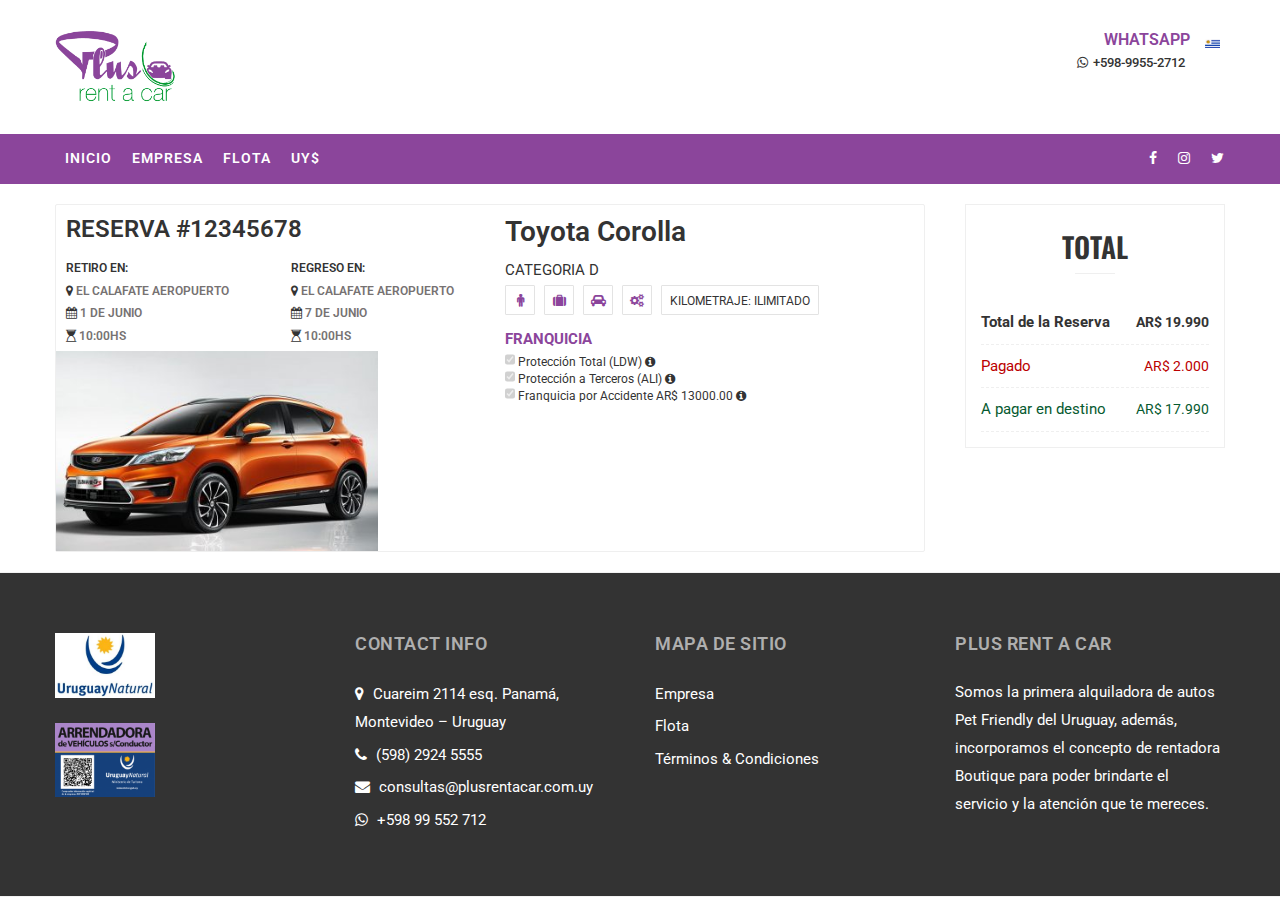
<file: confirmacion.html>
<!doctype html>
<html lang="en">
    <head>
        <meta charset="utf-8">
        <meta content="IE=edge" http-equiv="X-UA-Compatible">
        <meta content="width=device-width, initial-scale=1, maximum-scale=1" name="viewport">
        <!-- ========== SEO ========== -->
        <title>Confirmacion | Plus Rent a Car</title>
        <meta content="" name="description">
        <meta content="" name="keywords">
        <meta content="" name="author">
        <!-- ========== FAVICON ========== -->
        <link rel="apple-touch-icon-precomposed" href="images/favicon-apple.png"/>
        <link rel="icon" href="images/favicon.png">
        <!-- ========== STYLESHEETS ========== -->
        <link rel="stylesheet" href="css/bootstrap.min.css">
        <link rel="stylesheet" href="css/bootstrap-select.min.css">
        <link rel="stylesheet" href="css/jquery.mmenu.css">
        <link rel="stylesheet" href="revolution/css/layers.css">
        <link rel="stylesheet" href="revolution/css/settings.css">
        <link rel="stylesheet" href="revolution/css/navigation.css">
        <link rel="stylesheet" href="css/animate.min.css">
        <link rel="stylesheet" href="css/owl.carousel.min.css">
        <link rel="stylesheet" href="css/daterangepicker.css">
        <link rel="stylesheet" href="css/magnific-popup.css">
        <link rel="stylesheet" href="css/style.css">
        <link rel="stylesheet" href="css/responsive.css">
        <!-- ========== ICON FONTS ========== -->
        <link href="fonts/font-awesome.min.css" rel="stylesheet">
        <link href="fonts/flaticon.css" rel="stylesheet">
        <!-- ========== GOOGLE FONTS ========== -->
        <link href="https://fonts.googleapis.com/css?family=Oswald:400,500,600,700%7CRoboto:100,300,400,400i,500,700" rel="stylesheet">
      </head>
      <body>
        <!-- ========== WHATSAPP ========== -->
      
      
 
    
    
      
      
        <!-- ========== MOBILE MENU ========== -->
        <nav id="mobile-menu"></nav>
        <!-- ========== WRAPPER ========== -->
        <div class="wrapper">
          <!-- ========== TOP MENU ========== -->
          <div class="topbar">
            <div class="container">
             <div class="brand">
                <div class="logo">
                  <a href="index.html">
                    <img src="images/logo-plus-transparente.png" alt="" class="img-fluid" width="122">
                  </a>
                </div>
              </div>
              <div class="top-right-menu">
                <ul class="top-menu">
                  <li class="d-none d-md-inline">
            <h6 style="text-align:right; margin-bottom:0px;">WHATSAPP</h6>
                    <a href="https://api.whatsapp.com/send?phone=59899552712&text=">
            
                      <i class="fa fa-whatsapp"></i>+598-9955-2712
                    </a>
                  </li>
                 
                  <li class="language-menu">
                    <a href="#" class="active-language" id="idiomaSelector"><img src="images/flag.png" class="bg-esp" alt="Image"></a>
                    <ul class="languages">
            
             <li class="language"><a   class="lang_selector" id="idiomaES" data-value="es"
                    onclick="setIdioma('ES', true);$('#idiomaSelector').html(getIdiomaCompleto())"><img class="bg-ing"
                        src="images/flag.png" alt=""><span  class=" trn"> Español</span></a></li>
    
                    <li class="language"><a   class="lang_selector" id="idiomaEN" data-value="en" onclick="setIdioma('EN', true);$('#idiomaSelector').html(getIdiomaCompleto())"  ><img class="bg-ing" src="images/flag-uk.png" alt=""> <span  class=" trn">Inglés</span></a></li>
                  
                     
                    </ul>
                  </li>
                </ul>
              </div>
            </div>
          </div>
          <!-- ========== HEADER ========== -->
          <header class="horizontal-header sticky-header" data-menutoggle="991">
            <div class="container">
              <!-- BRAND -->
              
              <!-- MOBILE MENU BUTTON -->
              <div id="toggle-menu-button" class="toggle-menu-button">
                <span class="line"></span>
                <span class="line"></span>
                <span class="line"></span>
              </div>
              <!-- MAIN MENU -->
              <nav id="main-menu" class="main-menu">
                <ul class="menu">
                  <li class="menu-item">
                    <a href="index.html">INICIO</a>
                   
                  </li>
                  <li class="menu-item ">
                    <a href="empresa.html">EMPRESA</a>
                    
                  </li>
             <li class="menu-item ">
                    <a href="flota.html">FLOTA</a>
                    
                  </li>
              <li class="menu-item dropdown">
                        <a href="#" class="apiom_ul_monedas  " >UY$</a>
              <ul id="apiom_ulMonedaUsuario" class="submenu">
                <li class="convert menu-item" data-to-currency="UYU" value="UYU" id="UYU" style="color: #fff !important;"><a  style="color: #333333 !important;">$ (UYU)</a></li>
                    <li class="convert menu-item" data-to-currency="USD" id="USD" style="color: #fff;"><a  style="color: #333333 !important;">US$ (USD)</a></li>
                  
                    
                  </ul>
                       
                      </li>
                     
                     
                 
                </ul>
          
          <ul class="menu" style="float:right;">
                  <li class="menu-item">
                    <a href="https://www.facebook.com/Plus.rent.a.car"><i class="fa fa-facebook"></i></a>
            </li>
             <li class="menu-item">
                    <a href="https://instagram.com/plusrentacar_uy/?ref=badge"><i class="fa fa-instagram"></i></a>
            </li>
            <li class="menu-item">
              <a href="https://twitter.com/plusrentacar_uy"><i class="fa fa-twitter"></i></a>
      </li>
            
            
            
             </ul>
              </nav>
          
          
            </div>
          </header>
      <!-- ========== PAGE TITLE ========== -->
     
      <!-- ========== MAIN ========== -->
      <main class="shop-page">
        <div class="container">
          <div class="row">
            <!-- SHOP DETAILS -->
            <div class="col-lg-9 col-12">
              <div class="shop-details award-item">
                <div class="row mt10">
                  <div class="col-md-6">
                    <div class="">
                      <!-- PRODUCT SLIDER -->
                      <div class="">
                       
                        
                      <div class="">
                          <div class="" >
                        <div class="" >
                            <h3   class="pl10 trn">RESERVA <span id="apiom_confirmation_number">#12345678</span> </h3>
                            <div class="">
                                <div class="row ">
                     
                                    <div class="col-lg-6 col-xs-6">
                                        <div class="pt10 pl10">
                                           
                                         <h4 class="text-uppercase text-small text-mobile font-weight-600 trn ">Retiro en:</h4>
                                              <h6 class="text-uppercase text-small text-mobile font-weight-600 trn margin-bottom-0px "><i  class="fa fa-map-marker "></i> <span id="apiom_confirmation_ciudad_desde" class=" trn text-gray">El Calafate Aeropuerto</span></h6>
                                              
                                              
                                              <h6 class="text-uppercase text-small text-mobile  text-mobile font-weight-600 margin-bottom-0px trn"><i  class="fa fa-calendar "></i>  <span id="apiom_confirmation_dia_desde" class="text-gray"> 1 </span><span class="trn text-gray">de</span> <span id="apiom_confirmation_mes_desde" class="trn  text-gray margin-right-5px"> Junio</span></h6>
                                              <h6 class="text-uppercase text-small text-mobile font-weight-600 margin-bottom-0px trn"><i class="fa fa-hourglass-start"></i>  <span id="apiom_confirmation_hora_desde" class="text-gray ">10:00HS</span></h6>
                                      </div> 
                                       </div> 
                                    <div class="col-lg-6 col-xs-6">	
                                        <div class="pt10 pl10">
                                         <h4 class="text-uppercase text-small text-mobile font-weight-600 trn margin-bottom-0px ">Regreso en:</h4>
                                         <h6 class="text-uppercase text-small text-mobile font-weight-600 margin-bottom-0px trn"><i  class="fa fa-map-marker "></i> <span id="apiom_confirmation_ciudad_hasta" class=" trn text-gray">El Calafate Aeropuerto </span></h6>
                                          <h6 class="text-uppercase text-small text-mobile font-weight-600 margin-bottom-0px trn"><i  class="fa fa-calendar "></i>  <span id="apiom_confirmation_dia_hasta" class="text-gray"> 7 </span><span class="trn text-gray">de</span> <span id="apiom_confirmation_mes_hasta" class="trn  text-gray"> Junio</span></h6>
                                              <h6 class="text-uppercase text-small text-mobile font-weight-600 margin-bottom-0px trn"><i class="fa fa-hourglass-start"></i>  <span id="apiom_confirmation_hora_hasta" class="text-gray ">10:00HS</span></h6>
                                          </div>
                                           </div>
                                                                          
                                        </div>
                          <figure>
                           
                              <img id="apiom_confirmation_photo" src="images/flota/7.jpg"  >
                            
                          </figure>
                          
                        </div></div></div></div></div>
                     
                    </div>
                  </div>
                  <div class="col-md-6">
                    <div class="shop-item-details">
                      <div class="product-inner">
                        <h2 class="product-title" id="apiom_confirmation_model">
                          Toyota Corolla
                        </h2>
                        <div class="product-price" id="apiom_confirmation_category">
                         CATEGORIA D
                        </div>
                        <div class="room-list-item" style="border: none;">
                        <div class="room-info" style="padding: 0px;">
                           
                            <span class="room-rates">
                              
                            
                              <div class="room-services">
                                <i id="apiom_confirmation_capacity" class="fa fa-male " data-toggle="popover" data-placement="top" data-trigger="hover" data-content="5 Pasajeros" data-original-title="Capacidad"></i>
                                <i id="apiom_confirmation_suitcase" class="fa fa-suitcase " data-toggle="popover" data-placement="top" data-trigger="hover" data-content="3 Maletas" data-original-title="Valijas"></i>
                                <i id="apiom_confirmation_doors" class="fa fa-car" data-toggle="popover" data-placement="top" data-trigger="hover" data-content="4 Puertas" data-original-title="Puertas"></i>
                                <i id="apiom_confirmation_tanktype    trn" class="fa fa-cogs"  data-toggle="popover" data-placement="top" data-trigger="hover" data-content="Manual" data-original-title="Transmisión"></i>
                                <span id="apiom_confirmation_kmtype" class="trn"> Kilometraje: Ilimitado</span>
                               
                              </div>
                            </span>
                         
                        </div>  
                        <ul class="list-unstyled">
                            <li class="text-color-1  font-weight-bold trn">FRANQUICIA <i class="ti-info-alt"></i></li>  <div id="faq-collapse2" role="tabpanel" aria-labelledby="faq-heading2">           
     <li><p style="font-size:0.8em; margin-bottom:0px;line-height: 15px;"><input type="checkbox" checked="checked" disabled="disabled" class="free-benefits-title2 trn" style="width: 10px;">
  Protección Total (LDW)  <i class="fa fa-info-circle " title="Protección contra robo, hurto, incendio y perdida total del vehículo, daños y averías causados al vehículo por colisión o accidente, causando que el Locatario deba abonar el arreglo del vehículo hasta el valor de la franquicia establecida en el contrato." alt="Protección contra robo, hurto, incendio y perdida total del vehículo, daños y averías causados al vehículo por colisión o accidente, causando que el Locatario deba abonar el arreglo del vehículo hasta el valor de la franquicia establecida en el contrato." style="width: 15px;"></i> </p>
   </li> 
   <li>
     <p style="font-size:0.8em; margin-bottom:0px; line-height: 15px;"><input type="checkbox" checked="checked" disabled="disabled" class="free-benefits-title2 trn" style="width: 10px;">
  Protección a Terceros (ALI)  <i class="fa fa-info-circle " title="Proteção contra danos materiais e pessoais causados a terceiros em razão de acidentes com o VEÍCULO locado com participação do LOCATÁRIO em franquia até os valores estabelecidos no CONTRATO DE LOCAÇÃO." alt="Proteção contra danos materiais e pessoais causados a terceiros em razão de acidentes com o VEÍCULO locado com participação do LOCATÁRIO em franquia até os valores estabelecidos no CONTRATO DE LOCAÇÃO." style="width: 15px;"></i></p>
   </li> 
   <li>
     <p style="font-size:0.8em; margin-bottom:0px;line-height: 15px;"><input type="checkbox" checked="checked" disabled="disabled" class="free-benefits-title2 trn" style="width: 10px;">
  Franquicia por Accidente <span class="currencies">
  <span class="money price">
  <abbr class="unit">AR$</abbr>
  <span class="amount   apiom_price_franchise">13000.00</span>
  <abbr class="currency" title="ARS"></abbr>
  </span>	</span><i class="fa fa-info-circle " title="Al momento de retirar el vehículo se efectuará un bloqueo de su tarjeta de crédito por el monto de la &quot;Franquicia por Accidente&quot;, de ser necesario se le pedirá más de una tarjeta, el cual se retorna al momento de la devolución del vehículo " alt="Al momento de retirar el vehículo se efectuará un bloqueo de su tarjeta de crédito por el monto de la &quot;Franquicia por Accidente&quot;, de ser necesario se le pedirá más de una tarjeta, el cual se retorna al momento de la devolución del vehículo " style="width: 15px;"></i></p>
   </li> 
                        </div>             
                                 </ul>
                                
                 
                    
                  
                                
                           
                          </div>
                         
                       
                       
                      </div>
                    </div>
                  </div>
                </div>
               
                 
                     

                
                 
                 
                </div>
              </div>
           
            <!-- SIDEBAR -->
            <div class="col-lg-3 col-12">
              <div class="sidebar sticky-sidebar">
               
                <!-- WIDGET -->
                <aside class="widget">
                  <h4 class="widget-title">Total</h4>
                  <div class="inner">
                    <ul class="categories">
                      <li>
                        <a class="font-weight-700">Total de la Reserva<span class="posts-num"><span class="currencies"> <span class="money price">
							<abbr class="unit">AR$</abbr>
							<span id="apiom_confirmation_total" class="amount"> 19.990</span>
							<abbr class="currency" title="ARS"></abbr>
							</span></span></span></a>
                      </li>
                      <li>
                        <a class="text-red">Pagado<span class="posts-num"><span class="currencies"> <span class="money price">
							<abbr class="unit">AR$</abbr>
							<span id="apiom_confirmation_paid" class="amount"> 2.000</span>
							<abbr class="currency" title="ARS"></abbr>
							</span></span></span></a>
                      </li>
                      <li>
                        <a class="text-green">A pagar en destino<span class="posts-num"><span class="currencies"> <span class="money price">
							<abbr class="unit">AR$</abbr>
							<span id=" apiom_confirmation_topay" class="amount"> 17.990</span>
							<abbr class="currency" title="ARS"></abbr>
							</span></span></span></a>
                      </li>
                      
                    </ul>
                  </div>
                 
                                      
                                        
                </aside>
               
                
              </div>
            </div>
          </div>
        </div>
      </main>
      

      <!-- ========== FOOTER ========== -->
      <footer>
        <div class="footer-widgets">
          <div class="container">
            <div class="row">
              <!-- WIDGET -->
              <div class="col-md-3">
                <div class="footer-widget">
                  <img src="images/0003_4-300x196.jpg" class="footer-logo" alt="" width="100px">
                  <div class="inner">
                    <img src="images/qrplus-300x220.png" class="footer-logo" alt="" width="100px">
                    
                  </div>
                </div>
              </div>
			   <!-- WIDGET -->
              <div class="col-md-3">
                <div class="footer-widget">
                  <h3>Contact Info</h3>
                  <div class="inner">
                    <ul class="contact-details">
                      <li>
                        <i class="fa fa-map-marker" aria-hidden="true"></i>
                        Cuareim 2114 esq. Panamá, Montevideo – Uruguay </li>
                      <li>
                        <i class="fa fa-phone" aria-hidden="true"></i>
                       (598) 2924 5555
                      </li>
                     
                        
                      <li>
                        <i class="fa fa-envelope"></i>
                      <a href="mailto:consultas@plusrentacar.com.uy">consultas@plusrentacar.com.uy</a>
                      </li>
                      <li>
                        <i class="fa fa-whatsapp" aria-hidden="true"></i>
                       <a href="https://web.whatsapp.com/send?phone=59899552712&text=">+598 99 552 712</a>
                      </li>
                    </ul>
                  </div>
                </div>
              </div>
              <!-- WIDGET -->
              <div class="col-md-3">
                <div class="footer-widget">
                  <h3>MAPA DE SITIO</h3>
                  <div class="inner">
                    <ul class="latest-posts">
                      <li><a href="empresa.html" class="trn">Empresa</a></li>
                       <li><a href="flota.html" class="trn">Flota</a></li>
                      
                        <li><a href="terminos-y-condiciones.html" class="trn">Términos & Condiciones</a></li>
                      
                    </ul>
                  </div>
                </div>
              </div>
              <!-- WIDGET -->
              <div class="col-md-3">
                <div class="footer-widget">
                  <h3>PLUS RENT A CAR</h3>
                  <div class="inner">
                    <p class="text-white">Somos la primera alquiladora de autos Pet Friendly del Uruguay, además, incorporamos el concepto de rentadora Boutique para poder brindarte el servicio y la atención que te mereces.</p>
                  </div>
                </div>
              </div>
             
            </div>
          </div>
        </div>
       
       
      </footer>
    </div>
  
    <!-- ========== BACK TO TOP ========== -->
    <div class="back-to-top">
      <i class="fa fa-angle-up" aria-hidden="true"></i>
    </div>
    <!-- ========== JAVASCRIPT ========== -->
    <script src="js/jquery.min.js"></script>
    <script src="http://maps.google.com/maps/api/js?key=YOUR_API_KEY"></script>
    <script src="js/bootstrap.min.js"></script>
    <script src="js/bootstrap-select.min.js"></script>
    <script src="js/jquery.mmenu.js"></script>
    <script src="js/jquery.inview.min.js"></script>
    <script src="js/jquery.countdown.min.js"></script>
    <script src="js/jquery.magnific-popup.min.js"></script>
    <script src="js/owl.carousel.min.js"></script>
    <script src="js/owl.carousel.thumbs.min.js"></script>
    <script src="js/isotope.pkgd.min.js"></script>
    <script src="js/imagesloaded.pkgd.min.js"></script>
    <script src="js/masonry.pkgd.min.js"></script>
    <script src="js/wow.min.js"></script>
    <script src="js/countup.min.js"></script>
    <script src="js/moment.min.js"></script>
    <script src="js/daterangepicker.js"></script>
    <script src="js/parallax.min.js"></script>
    <script src="js/smoothscroll.min.js"></script>
    <script src="js/instafeed.min.js"></script>
    <script src="js/main.js"></script>
    <!-- ========== REVOLUTION SLIDER ========== -->
    <script src="revolution/js/jquery.themepunch.tools.min.js"></script>
    <script src="revolution/js/jquery.themepunch.revolution.min.js"></script>
    <script src="revolution/js/extensions/revolution.extension.actions.min.js"></script>
    <script src="revolution/js/extensions/revolution.extension.carousel.min.js"></script>
    <script src="revolution/js/extensions/revolution.extension.kenburn.min.js"></script>
    <script src="revolution/js/extensions/revolution.extension.layeranimation.min.js"></script>
    <script src="revolution/js/extensions/revolution.extension.migration.min.js"></script>
    <script src="revolution/js/extensions/revolution.extension.navigation.min.js"></script>
    <script src="revolution/js/extensions/revolution.extension.parallax.min.js"></script>
    <script src="revolution/js/extensions/revolution.extension.slideanims.min.js"></script>
    <script src="revolution/js/extensions/revolution.extension.video.min.js"></script>
	
	<script>
function autocomplete(inp, arr) {
  /*the autocomplete function takes two arguments,
  the text field element and an array of possible autocompleted values:*/
  var currentFocus;
  /*execute a function when someone writes in the text field:*/
  inp.addEventListener("input", function(e) {
      var a, b, i, val = this.value;
      /*close any already open lists of autocompleted values*/
      closeAllLists();
      if (!val) { return false;}
      currentFocus = -1;
      /*create a DIV element that will contain the items (values):*/
      a = document.createElement("DIV");
      a.setAttribute("id", this.id + "autocomplete-list");
      a.setAttribute("class", "autocomplete-items");
      /*append the DIV element as a child of the autocomplete container:*/
      this.parentNode.appendChild(a);
      /*for each item in the array...*/
      for (i = 0; i < arr.length; i++) {
        /*check if the item starts with the same letters as the text field value:*/
        if (arr[i].substr(0, val.length).toUpperCase() == val.toUpperCase()) {
          /*create a DIV element for each matching element:*/
          b = document.createElement("DIV");
          /*make the matching letters bold:*/
          b.innerHTML = "<strong>" + arr[i].substr(0, val.length) + "</strong>";
          b.innerHTML += arr[i].substr(val.length);
          /*insert a input field that will hold the current array item's value:*/
          b.innerHTML += "<input type='hidden' value='" + arr[i] + "'>";
          /*execute a function when someone clicks on the item value (DIV element):*/
          b.addEventListener("click", function(e) {
              /*insert the value for the autocomplete text field:*/
              inp.value = this.getElementsByTagName("input")[0].value;
              /*close the list of autocompleted values,
              (or any other open lists of autocompleted values:*/
              closeAllLists();
          });
          a.appendChild(b);
        }
      }
  });
  /*execute a function presses a key on the keyboard:*/
  inp.addEventListener("keydown", function(e) {
      var x = document.getElementById(this.id + "autocomplete-list");
      if (x) x = x.getElementsByTagName("div");
      if (e.keyCode == 40) {
        /*If the arrow DOWN key is pressed,
        increase the currentFocus variable:*/
        currentFocus++;
        /*and and make the current item more visible:*/
        addActive(x);
      } else if (e.keyCode == 38) { //up
        /*If the arrow UP key is pressed,
        decrease the currentFocus variable:*/
        currentFocus--;
        /*and and make the current item more visible:*/
        addActive(x);
      } else if (e.keyCode == 13) {
        /*If the ENTER key is pressed, prevent the form from being submitted,*/
        e.preventDefault();
        if (currentFocus > -1) {
          /*and simulate a click on the "active" item:*/
          if (x) x[currentFocus].click();
        }
      }
  });
  function addActive(x) {
    /*a function to classify an item as "active":*/
    if (!x) return false;
    /*start by removing the "active" class on all items:*/
    removeActive(x);
    if (currentFocus >= x.length) currentFocus = 0;
    if (currentFocus < 0) currentFocus = (x.length - 1);
    /*add class "autocomplete-active":*/
    x[currentFocus].classList.add("autocomplete-active");
  }
  function removeActive(x) {
    /*a function to remove the "active" class from all autocomplete items:*/
    for (var i = 0; i < x.length; i++) {
      x[i].classList.remove("autocomplete-active");
    }
  }
  function closeAllLists(elmnt) {
    /*close all autocomplete lists in the document,
    except the one passed as an argument:*/
    var x = document.getElementsByClassName("autocomplete-items");
    for (var i = 0; i < x.length; i++) {
      if (elmnt != x[i] && elmnt != inp) {
        x[i].parentNode.removeChild(x[i]);
      }
    }
  }
  /*execute a function when someone clicks in the document:*/
  document.addEventListener("click", function (e) {
      closeAllLists(e.target);
  });
}

/*An array containing all the country names in the world:*/
var countries = ["Bariloche","Buenos Aires Aeroparque","Bahia Blanca","Cataratas del Iguazu Aeropuerto","Buenos Aires Ezeiza","Cordoba Aeropuerto","El Calafate Aeropuerto","Salta Aeropuerto","Tigre Centro","Tucuman Aeropuerto","Ushuaia Aeropuerto"];

/*initiate the autocomplete function on the "myInput" element, and pass along the countries array as possible autocomplete values:*/
autocomplete(document.getElementById("myInput"), countries);
</script>


<script>
function autocomplete(inp, arr) {
  /*the autocomplete function takes two arguments,
  the text field element and an array of possible autocompleted values:*/
  var currentFocus;
  /*execute a function when someone writes in the text field:*/
  inp.addEventListener("input", function(e) {
      var a, b, i, val = this.value;
      /*close any already open lists of autocompleted values*/
      closeAllLists();
      if (!val) { return false;}
      currentFocus = -1;
      /*create a DIV element that will contain the items (values):*/
      a = document.createElement("DIV");
      a.setAttribute("id", this.id + "autocomplete-list");
      a.setAttribute("class", "autocomplete-items");
      /*append the DIV element as a child of the autocomplete container:*/
      this.parentNode.appendChild(a);
      /*for each item in the array...*/
      for (i = 0; i < arr.length; i++) {
        /*check if the item starts with the same letters as the text field value:*/
        if (arr[i].substr(0, val.length).toUpperCase() == val.toUpperCase()) {
          /*create a DIV element for each matching element:*/
          b = document.createElement("DIV");
          /*make the matching letters bold:*/
          b.innerHTML = "<strong>" + arr[i].substr(0, val.length) + "</strong>";
          b.innerHTML += arr[i].substr(val.length);
          /*insert a input field that will hold the current array item's value:*/
          b.innerHTML += "<input type='hidden' value='" + arr[i] + "'>";
          /*execute a function when someone clicks on the item value (DIV element):*/
          b.addEventListener("click", function(e) {
              /*insert the value for the autocomplete text field:*/
              inp.value = this.getElementsByTagName("input")[0].value;
              /*close the list of autocompleted values,
              (or any other open lists of autocompleted values:*/
              closeAllLists();
          });
          a.appendChild(b);
        }
      }
  });
  /*execute a function presses a key on the keyboard:*/
  inp.addEventListener("keydown", function(e) {
      var x = document.getElementById(this.id + "autocomplete-list");
      if (x) x = x.getElementsByTagName("div");
      if (e.keyCode == 40) {
        /*If the arrow DOWN key is pressed,
        increase the currentFocus variable:*/
        currentFocus++;
        /*and and make the current item more visible:*/
        addActive(x);
      } else if (e.keyCode == 38) { //up
        /*If the arrow UP key is pressed,
        decrease the currentFocus variable:*/
        currentFocus--;
        /*and and make the current item more visible:*/
        addActive(x);
      } else if (e.keyCode == 13) {
        /*If the ENTER key is pressed, prevent the form from being submitted,*/
        e.preventDefault();
        if (currentFocus > -1) {
          /*and simulate a click on the "active" item:*/
          if (x) x[currentFocus].click();
        }
      }
  });
  function addActive(x) {
    /*a function to classify an item as "active":*/
    if (!x) return false;
    /*start by removing the "active" class on all items:*/
    removeActive(x);
    if (currentFocus >= x.length) currentFocus = 0;
    if (currentFocus < 0) currentFocus = (x.length - 1);
    /*add class "autocomplete-active":*/
    x[currentFocus].classList.add("autocomplete-active");
  }
  function removeActive(x) {
    /*a function to remove the "active" class from all autocomplete items:*/
    for (var i = 0; i < x.length; i++) {
      x[i].classList.remove("autocomplete-active");
    }
  }
  function closeAllLists(elmnt) {
    /*close all autocomplete lists in the document,
    except the one passed as an argument:*/
    var x = document.getElementsByClassName("autocomplete-items");
    for (var i = 0; i < x.length; i++) {
      if (elmnt != x[i] && elmnt != inp) {
        x[i].parentNode.removeChild(x[i]);
      }
    }
  }
  /*execute a function when someone clicks in the document:*/
  document.addEventListener("click", function (e) {
      closeAllLists(e.target);
  });
}

/*An array containing all the country names in the world:*/
var countries = ["Bariloche","Buenos Aires Aeroparque","Bahia Blanca","Cataratas del Iguazu Aeropuerto","Buenos Aires Ezeiza","Cordoba Aeropuerto","El Calafate Aeropuerto","Salta Aeropuerto","Tigre Centro","Tucuman Aeropuerto","Ushuaia Aeropuerto"];

/*initiate the autocomplete function on the "myInput" element, and pass along the countries array as possible autocomplete values:*/
autocomplete(document.getElementById("myInput2"), countries);
</script>
	
	
  </body>
</html>
</file>
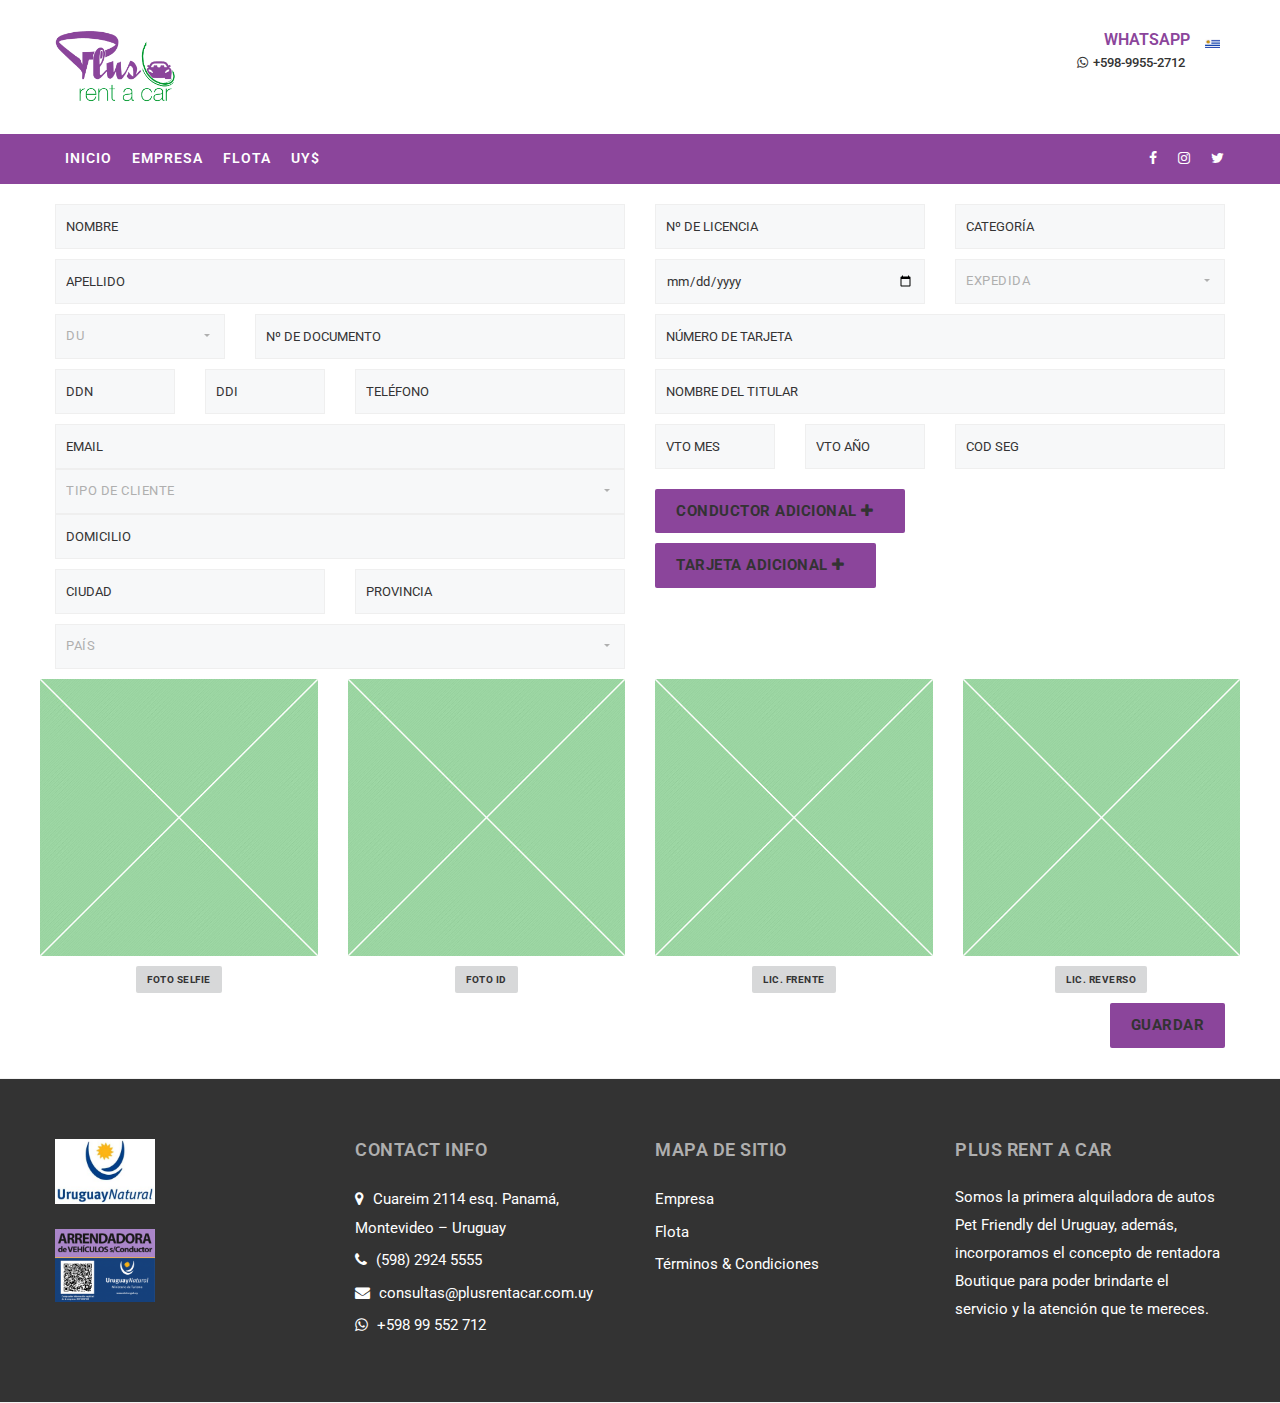
<file: datos-personales.html>
<!doctype html>
<html lang="en">
    <head>
        <meta charset="utf-8">
        <meta content="IE=edge" http-equiv="X-UA-Compatible">
        <meta content="width=device-width, initial-scale=1, maximum-scale=1" name="viewport">
        <!-- ========== SEO ========== -->
        <title>Datos Personales | Plus Rent a Car</title>
        <meta content="" name="description">
        <meta content="" name="keywords">
        <meta content="" name="author">
        <!-- ========== FAVICON ========== -->
        <link rel="apple-touch-icon-precomposed" href="images/favicon-apple.png"/>
        <link rel="icon" href="images/favicon.png">
        <!-- ========== STYLESHEETS ========== -->
        <link rel="stylesheet" href="css/bootstrap.min.css">
        <link rel="stylesheet" href="css/bootstrap-select.min.css">
        <link rel="stylesheet" href="css/jquery.mmenu.css">
        <link rel="stylesheet" href="revolution/css/layers.css">
        <link rel="stylesheet" href="revolution/css/settings.css">
        <link rel="stylesheet" href="revolution/css/navigation.css">
        <link rel="stylesheet" href="css/animate.min.css">
        <link rel="stylesheet" href="css/owl.carousel.min.css">
        <link rel="stylesheet" href="css/daterangepicker.css">
        <link rel="stylesheet" href="css/magnific-popup.css">
        <link rel="stylesheet" href="css/style.css">
        <link rel="stylesheet" href="css/responsive.css">
        <!-- ========== ICON FONTS ========== -->
        <link href="fonts/font-awesome.min.css" rel="stylesheet">
        <link href="fonts/flaticon.css" rel="stylesheet">
        <!-- ========== GOOGLE FONTS ========== -->
        <link href="https://fonts.googleapis.com/css?family=Oswald:400,500,600,700%7CRoboto:100,300,400,400i,500,700" rel="stylesheet">
      </head>
      <body>
        <!-- ========== WHATSAPP ========== -->
      
      

    
      
      
        <!-- ========== MOBILE MENU ========== -->
        <nav id="mobile-menu"></nav>
        <!-- ========== WRAPPER ========== -->
        <div class="wrapper">
          <!-- ========== TOP MENU ========== -->
          <div class="topbar">
            <div class="container">
             <div class="brand">
                <div class="logo">
                  <a href="index.html">
                    <img src="images/logo-plus-transparente.png" alt="" class="img-fluid" width="122">
                  </a>
                </div>
              </div>
              <div class="top-right-menu">
                <ul class="top-menu">
                  <li class="d-none d-md-inline">
            <h6 style="text-align:right; margin-bottom:0px;">WHATSAPP</h6>
                    <a href="https://api.whatsapp.com/send?phone=59899552712&text=">
            
                      <i class="fa fa-whatsapp"></i>+598-9955-2712
                    </a>
                  </li>
                 
                  <li class="language-menu">
                    <a href="#" class="active-language" id="idiomaSelector"><img src="images/flag.png" class="bg-esp" alt="Image"></a>
                    <ul class="languages">
            
             <li class="language"><a   class="lang_selector" id="idiomaES" data-value="es"
                    onclick="setIdioma('ES', true);$('#idiomaSelector').html(getIdiomaCompleto())"><img class="bg-ing"
                        src="images/flag.png" alt=""><span  class=" trn"> Español</span></a></li>
    
                    <li class="language"><a   class="lang_selector" id="idiomaEN" data-value="en" onclick="setIdioma('EN', true);$('#idiomaSelector').html(getIdiomaCompleto())"  ><img class="bg-ing" src="images/flag-uk.png" alt=""> <span  class=" trn">Inglés</span></a></li>
                  
                     
                    </ul>
                  </li>
                </ul>
              </div>
            </div>
          </div>
          <!-- ========== HEADER ========== -->
          <header class="horizontal-header sticky-header" data-menutoggle="991">
            <div class="container">
              <!-- BRAND -->
              
              <!-- MOBILE MENU BUTTON -->
              <div id="toggle-menu-button" class="toggle-menu-button">
                <span class="line"></span>
                <span class="line"></span>
                <span class="line"></span>
              </div>
              <!-- MAIN MENU -->
              <nav id="main-menu" class="main-menu">
                <ul class="menu">
                  <li class="menu-item">
                    <a href="index.html">INICIO</a>
                   
                  </li>
                  <li class="menu-item ">
                    <a href="empresa.html">EMPRESA</a>
                    
                  </li>
             <li class="menu-item ">
                    <a href="flota.html">FLOTA</a>
                    
                  </li>
              <li class="menu-item dropdown">
                        <a href="#" class="apiom_ul_monedas  " >UY$</a>
              <ul id="apiom_ulMonedaUsuario" class="submenu">
                <li class="convert menu-item" data-to-currency="UYU" value="UYU" id="UYU" style="color: #fff !important;"><a  style="color: #333333 !important;">$ (UYU)</a></li>
                    <li class="convert menu-item" data-to-currency="USD" id="USD" style="color: #fff;"><a  style="color: #333333 !important;">US$ (USD)</a></li>
                  
                    
                  </ul>
                       
                      </li>
                     
                     
                 
                </ul>
          
          <ul class="menu" style="float:right;">
                  <li class="menu-item">
                    <a href="https://www.facebook.com/Plus.rent.a.car"><i class="fa fa-facebook"></i></a>
            </li>
             <li class="menu-item">
                    <a href="https://instagram.com/plusrentacar_uy/?ref=badge"><i class="fa fa-instagram"></i></a>
            </li>
            <li class="menu-item">
              <a href="https://twitter.com/plusrentacar_uy"><i class="fa fa-twitter"></i></a>
      </li>
            
            
            
             </ul>
              </nav>
          
          
            </div>
          </header>
      <!-- ========== PAGE TITLE ========== -->
     
     <!-- ========== MAIN ========== -->
     <main class="shop-page">
      <div class="container">
        <div class="row">
            <div class="col-md-12">
                
              <form>
                  <div class="row">
        <div class="col-md-6" >
          
                                             <div class="form-group">
                                              
                                              <input type="text" class="form-control  trn" id="apiom_nombre"  placeholder="Nombre">
                                            </div>
                                            <div class="form-group">
                                              
                                              <input type="Nombreyapellido" class="form-control trn" id="apiom_apellido"  placeholder="Apellido">
                                            </div>
                                            <div class="row">
                                            
                                            
                                            <div class="col-md-4 col-xs-4">
                                            <div class="input ">
                                              <select id="apiom_tipo_documento"  class="form-control trn">
                                                     <option value="DU" class="trn">DU</option>
                                                    <option value="DNI" class="trn">DNI</option>
                                                    <option value="Pas" class="trn">Pas</option>
                                                    
                                                    </select>
                                                    
                                                     </div>
                                                      </div>
                                                    <div class="col-md-8 col-xs-8" >
                                            <div class="form-group">
                                            <input type="text" class="form-control trn" id="apiom_numero_documento"  name="documento" value="" placeholder="Nº de Documento">
                                          </div>
                                           </div>
                                            </div>
                                           
                                           <div class="row">
                                            
                                            
                                            <div class="col-md-3 col-xs-3">
                                            <div class="input ">
                                              <input type="text" class="form-control trn" id="apiom_ddn"  name="DDN" value="DDN" placeholder="DDN">
                                                    
                                                     </div>
                                                      </div>
                                                      <div class="col-md-3 col-xs-3">
                                            <div class="input ">
                                              <input type="text" class="form-control trn" id="apiom_ddi"  name="DDI" value="DDI" placeholder="DDI">
                                                    
                                                     </div>
                                                      </div>
                                                    <div class="col-md-6 col-xs-6" >
                                            <div class="form-group">
                                             
                                              <input type="text" class="form-control trn" id="apiom_telefono" name="telefono" value="" placeholder="Teléfono">
                                            </div>
                                           </div>
                                            </div>
                                            
                                            <div class="input ">
                                              
                                              <input type="email" class="form-control trn" id="apiom_email" name="mail" value="" placeholder="Email">
                                            </div>
                                            <div class="input ">
                                             
                                              <select id="apiom_tipo_cliente" class="form-control trn" >
                                                     <option value="Tipo de Cliente" class="trn">Tipo de Cliente</option>
                                                      <option value="Consumidor Final" class="trn">Consumidor Final</option>
                                                    <option value="Responsable Inscripto" class="trn">Responsable Inscripto</option>
                                                    <option value="Monoitributista" class="trn">Monoitributista</option>
                                                    
                                                    </select>
                                            </div>
                                            
                                            <div class="form-group">
                                             
                                              <input type="text" class="form-control trn" placeholder="Domicilio" id="apiom_domicilio" name="" value="" required="">
                                            </div>
                                            <div class="row">
                                            
                                            
                                            <div class="col-md-6 col-xs-6">
                                            <div class="form-group">
                                            
                                               <input type="text" class="form-control trn" placeholder="Ciudad" id="apiom_ciudad" name="" value="" required="">
                                                     </div>
                                                          </div>
                                                    <div class="col-md-6 col-xs-6" >
                                            <div class="form-group">
                                            
                                               <input type="text" class="form-control trn" placeholder="Provincia" id="apiom_provincia" name="" value="" required="">
                                                     </div>
                                           </div>
                                           </div>
                                            <div class="form-group">
                                             
                                               <select id="apiom_pais" name="apiom_pais" required="" class="form-control trn" >
                                                     <option value="" class="trn">País</option>
                                                     <option value="">Argentina</option>
                                                    <option value="">Afganistán</option>
                                                    <option value="">Albania</option>
                                                    
                                                    </select>
                                            </div>
                                         
                                         <!-- <div class="input "> -->
                                        <!-- <div class="custom-file"> -->
                                            
                                              <!-- <label class="form-group trn " for="customFileLang">Constancia de AFIP</label> -->
                                                <!-- <input type="file"  id="apiom_constancia_afip" class="form-control "> -->
                                            <!-- </div> -->
                                          <!-- </div> -->
                                         
        
                    

        </div>
        
        <div class="col-md-6" >
        
        
                                            
                                            <div class="row">
                                            
                                            
                                            <div class="col-md-6 col-xs-6">
                                            <div class="form-group">
                                            
                                               <input type="text" class="form-control trn"  id="apiom_licencia" name="" value="" placeholder="Nº de Licencia">
                                                     </div>
                                                      </div>
                                                    <div class="col-md-6 col-xs-6" >
                                            <div class="form-group">
                                            
                                               <input type="text" class="form-control trn" placeholder="Categoría" id="apiom_categoria" name="" value="" required="">
                                                    
                                                     </div> </div>
                                           </div>
                                            <div class=" row">
                                            <div class=" col-md-6 col-xs-6" >
                                            <div class="form-group">
                                            
                                               <div class="date-input"><input id="apiom_fecha_vencimiento_licencia" type="date" class="form-control trn" placeholder="Vto Licencia"></div>
                                                     </div>
                                                      </div>
                                                    <div class=" col-md-6 col-xs-6" >
                                                    <div class="form-group">
                                            
                                                <select id="apiom_expedida"  class="form-control trn">
                                                     <option value="">Expedida</option>
                                                      <option value="1">CABA</option>
                                                    <option value="2">Prov. Bs As</option>
                                                    <option value="3">Alemania</option>
                                                    
                                                    </select>
                                                     </div>
                                                      </div>
                                           </div>
                                                <div class="form-group">
                                              
                                              <input type="text" class="form-control trn" placeholder="Número de Tarjeta" id="apiom_numero_tarjeta" name="" value="" required="">
                                            </div>
                                            <div class="form-group ">
                                             
                                              <input type="text" class="form-control trn" placeholder="Nombre del Titular" id="apiom_nombre_titular" name="" value="" required="">
                                            </div>
                                            <div class="row">
                                            <div class="col-md-3 col-xs-4" >
                                            <div class="form-group">
                                            
                                               <input type="text" class="form-control trn" placeholder="Vto Mes" id="apiom_vencimiento_tarjeta_mes" name="" value="" required="">
                                                     </div>
                                                      </div>
                                            
                                            <div class="col-md-3 col-xs-4" >
                                            <div class="form-group">
                                            
                                               <input type="text" class="form-control trn" placeholder="Vto Año" id="apiom_vencimiento_tarjeta_año" name="" value="" required="">
                                                     </div>
                                                      </div>
                                                    <div class="col-md-6 col-xs-4">
                                            <div class="form-group">
                                            
                                               <input type="text" class="form-control trn" placeholder="Cod Seg" id="apiom_cod_seg" name="" value="" required="">
                                                    
                                                     </div> </div>
                                           </div>
                                            
                                            <div class="row">
                                            <div class="col-md-12">
                                             <button  class="collapsed trn btn " style="margin-top: 10px; color: #333;" data-toggle="collapse" data-parent="#accordion" href="#collapse13" aria-expanded="false" aria-controls="collapse4">Conductor Adicional <i class="fa fa-plus"></i></button>
                                             
                                             
                                             <div class="margin-top-10px  panel-collapse collapse" id="collapse13"  role="tabpanel" aria-labelledby="heading4" aria-expanded="false">
                                             
                                             <div class="form-group">
                                              
                                              <input type="text" class="form-control trn" placeholder="Nombre completo" id="apiom_nombre_conductor_adicional" name="" value="" required="">
                                            </div>
                                            <div class="row">
                                            
                                                
                                            <div class="col-md-6" >
                                            <div class="form-group">
                                            
                                               <input type="text" class="form-control trn"  id="apiom_licencia_adicional" name="" value="" placeholder="Nº de Licencia">
                                                     </div>
                                                      </div>
                                                    <div class="col-md-6" >
                                            <div class="form-group">
                                            
                                               <input type="text" class="form-control trn" placeholder="Categoría" id="apiom_categoria_adicional" name="" value="" required="">
                                                    
                                                     </div> </div>
                                                     
                                           </div>
                                            <div class=" row">
                                            
                                            <div class=" col-md-6  col-xs-6">
                                            <div class="form-group">
                                            
                                               <input type="date" class="form-control id="apiom_vencimiento_licencia_adicional" name="" placeholder="xx/xx/xxxx" required="">
                                                     </div>
                                                      </div>
                                                    <div class=" col-md-6  col-xs-6">
                                                    <div class="form-group">
                                            
                                                <select id="apiom_expedida_adicional" name="ubicacion" required="" class="form-control trn" >
                                                     <option value="">Expedida</option>
                                                      <option value="1">CABA</option>
                                                    <option value="2">Prov. Bs As</option>
                                                    <option value="3">Alemania</option>
                                                    
                                                    </select>
                                                     </div>
                                                      </div>
                                                      
                                           </div>
                                           <div class="form-group ">
                                             <button id="apiom_conductor_adicional" type="submit" class="trn btn" style="margin-top: 10px; color: #333;"  >Agregar <i class="fa fa-plus"></i></button>
                                              </div>
                                             </div>
                                              </div>
                                              
                                              
                                              
                                              
                                            
                                            <div class="col-md-12">
                                             <button  class="collapsed trn btn " style="margin-top: 10px; color: #333;" data-toggle="collapse" data-parent="#accordion" href="#collapse14" aria-expanded="false" aria-controls="collapse4">Tarjeta Adicional <i class="fa fa-plus"></i></button>
                                             
                                             
                                             <div class="  panel-collapse collapse margin-top-10px" id="collapse14"  role="tabpanel" aria-labelledby="heading4" aria-expanded="false">
                                             
                                            <div class="form-group ">
                                              
                                              <input type="text" class="form-control trn" placeholder="Número de Tarjeta" id="apiom_numero_tarjeta_adicional" name="" value="" required="">
                                            </div>
                                            <div class="form-group ">
                                             
                                              <input type="text" class="form-control trn" placeholder="Nombre del Titular" id="apiom_nombre_titular_adicional" name="" value="" required="">
                                            </div>
                                            <div class="row">
                                            <div class="col-md-3 col-xs-4" >
                                            <div class="form-group">
                                            
                                               <input type="text" class="form-control trn" placeholder="Vto Mes" id="apiom_vencimiento_tarjeta_mes_adicional" name="" value="" required="">
                                                     </div>
                                                      </div>
                                            
                                            <div class="col-md-3 col-xs-4" >
                                            <div class="form-group">
                                            
                                               <input type="text" class="form-control trn" placeholder="Vto Año" id="apiom_vencimiento_tarjeta_año_adicional" name="" value="" required="">
                                                     </div>
                                                      </div>
                                                    <div class="col-md-6 col-xs-4">
                                            <div class="form-group">
                                            
                                               <input type="text" class="form-control trn" placeholder="Cod Seg" id="apiom_cod_seg_adicional" name="" value="" required="">
                                                    
                                                     </div> </div>
                                           </div>
                                           <div class="form-group ">
                                             <button id="apiom_tarjeta_adicional" type="submit" class="trn btn"  style="color:#333;" >Agregar <i class="fa fa-plus"></i></button>
                                              </div>
                                             </div>
                                              </div>
                                               </div>
        </div></div>
        </form>
        
        
            </div><!-- /.col-md-6 -->

           
        </div><!-- /.row -->
        <div class="row">	
              <form   method="get" class="advance-search-query search-query-two input-night-rider yellow-theme">
                <div class="row">	
        <div class="col-md-3">
                         <div class="form-group aligncenter">
                            <img src="images/placeholder.jpg" id="apiom_foto_selfie_frame" class="img-fluid">
                            <button id="apiom_foto_selfie" type="file" class="btn btn-xs btn-gray  trn mt10" style="color:#333;">Foto Selfie </button>

                            
                        </div>
                    
                </div>
        
                                    <div class="col-md-3" >
                    
                         <div class="form-group aligncenter">
                            <img src="images/placeholder.jpg" id="apiom_foto_id_frame"  class="img-fluid">
                            <button id="apiom_foto_id" type="file" class="btn btn-xs btn-gray  trn mt10" style="color:#333;">Foto ID </button>

                            
                        </div>
                    
                </div>			
                                            
                    <div class="col-md-3" >
                    
                         <div class="form-group aligncenter">
                            <img src="images/placeholder.jpg" id="apiom_foto_licencia_frente_frame"  class="img-fluid">
                            <button id="apiom_licencia_frente" type="file" class="btn btn-xs btn-gray  trn mt10" style="color:#333;">Lic. Frente </button>

                            
                        </div>
                    
                </div>		
            <div class="col-md-3">
                    
                         <div class="form-group aligncenter">
                            <img src="images/placeholder.jpg" id="apiom_foto_licencia_reverso_frame"  class="img-fluid">
                            <button id="apiom_licencia_reverso" type="file" class="btn btn-xs btn-gray trn mt10" style="color:#333;">Lic. Reverso </button>

                            
                        </div>
                    
                </div>
            </div>	
                
                
                <div class="col-md-12 alignright">
                    
                         <div class="form-group ">
                            
                            <button id="apiom_guardar" type="submit" class="btn trn" style="color:#333;">Guardar </button>

                            
                        </div>
                    
                </div>	
</form>	
</div>
      </div>
    </main>
    
      <!-- ========== FOOTER ========== -->
      <footer>
        <div class="footer-widgets">
          <div class="container">
            <div class="row">
              <!-- WIDGET -->
              <div class="col-md-3">
                <div class="footer-widget">
                  <img src="images/0003_4-300x196.jpg" class="footer-logo" alt="" width="100px">
                  <div class="inner">
                    <img src="images/qrplus-300x220.png" class="footer-logo" alt="" width="100px">
                    
                  </div>
                </div>
              </div>
			   <!-- WIDGET -->
              <div class="col-md-3">
                <div class="footer-widget">
                  <h3>Contact Info</h3>
                  <div class="inner">
                    <ul class="contact-details">
                      <li>
                        <i class="fa fa-map-marker" aria-hidden="true"></i>
                        Cuareim 2114 esq. Panamá, Montevideo – Uruguay </li>
                      <li>
                        <i class="fa fa-phone" aria-hidden="true"></i>
                       (598) 2924 5555
                      </li>
                     
                        
                      <li>
                        <i class="fa fa-envelope"></i>
                      <a href="mailto:consultas@plusrentacar.com.uy">consultas@plusrentacar.com.uy</a>
                      </li>
                      <li>
                        <i class="fa fa-whatsapp" aria-hidden="true"></i>
                       <a href="https://web.whatsapp.com/send?phone=59899552712&text=">+598 99 552 712</a>
                      </li>
                    </ul>
                  </div>
                </div>
              </div>
              <!-- WIDGET -->
              <div class="col-md-3">
                <div class="footer-widget">
                  <h3>MAPA DE SITIO</h3>
                  <div class="inner">
                    <ul class="latest-posts">
                      <li><a href="empresa.html" class="trn">Empresa</a></li>
                       <li><a href="flota.html" class="trn">Flota</a></li>
                      
                        <li><a href="terminos-y-condiciones.html" class="trn">Términos & Condiciones</a></li>
                      
                    </ul>
                  </div>
                </div>
              </div>
              <!-- WIDGET -->
              <div class="col-md-3">
                <div class="footer-widget">
                  <h3>PLUS RENT A CAR</h3>
                  <div class="inner">
                    <p class="text-white">Somos la primera alquiladora de autos Pet Friendly del Uruguay, además, incorporamos el concepto de rentadora Boutique para poder brindarte el servicio y la atención que te mereces.</p>
                  </div>
                </div>
              </div>
             
            </div>
          </div>
        </div>
       
       
      </footer>
    </div>
  
    <!-- ========== BACK TO TOP ========== -->
    <div class="back-to-top">
      <i class="fa fa-angle-up" aria-hidden="true"></i>
    </div>
    <!-- ========== JAVASCRIPT ========== -->
    <script src="js/jquery.min.js"></script>
    <script src="http://maps.google.com/maps/api/js?key=YOUR_API_KEY"></script>
    <script src="js/bootstrap.min.js"></script>
    <script src="js/bootstrap-select.min.js"></script>
    <script src="js/jquery.mmenu.js"></script>
    <script src="js/jquery.inview.min.js"></script>
    <script src="js/jquery.countdown.min.js"></script>
    <script src="js/jquery.magnific-popup.min.js"></script>
    <script src="js/owl.carousel.min.js"></script>
    <script src="js/owl.carousel.thumbs.min.js"></script>
    <script src="js/isotope.pkgd.min.js"></script>
    <script src="js/imagesloaded.pkgd.min.js"></script>
    <script src="js/masonry.pkgd.min.js"></script>
    <script src="js/wow.min.js"></script>
    <script src="js/countup.min.js"></script>
    <script src="js/moment.min.js"></script>
    <script src="js/daterangepicker.js"></script>
    <script src="js/parallax.min.js"></script>
    <script src="js/smoothscroll.min.js"></script>
    <script src="js/instafeed.min.js"></script>
    <script src="js/main.js"></script>
    <!-- ========== REVOLUTION SLIDER ========== -->
    <script src="revolution/js/jquery.themepunch.tools.min.js"></script>
    <script src="revolution/js/jquery.themepunch.revolution.min.js"></script>
    <script src="revolution/js/extensions/revolution.extension.actions.min.js"></script>
    <script src="revolution/js/extensions/revolution.extension.carousel.min.js"></script>
    <script src="revolution/js/extensions/revolution.extension.kenburn.min.js"></script>
    <script src="revolution/js/extensions/revolution.extension.layeranimation.min.js"></script>
    <script src="revolution/js/extensions/revolution.extension.migration.min.js"></script>
    <script src="revolution/js/extensions/revolution.extension.navigation.min.js"></script>
    <script src="revolution/js/extensions/revolution.extension.parallax.min.js"></script>
    <script src="revolution/js/extensions/revolution.extension.slideanims.min.js"></script>
    <script src="revolution/js/extensions/revolution.extension.video.min.js"></script>
	
	<script>
function autocomplete(inp, arr) {
  /*the autocomplete function takes two arguments,
  the text field element and an array of possible autocompleted values:*/
  var currentFocus;
  /*execute a function when someone writes in the text field:*/
  inp.addEventListener("input", function(e) {
      var a, b, i, val = this.value;
      /*close any already open lists of autocompleted values*/
      closeAllLists();
      if (!val) { return false;}
      currentFocus = -1;
      /*create a DIV element that will contain the items (values):*/
      a = document.createElement("DIV");
      a.setAttribute("id", this.id + "autocomplete-list");
      a.setAttribute("class", "autocomplete-items");
      /*append the DIV element as a child of the autocomplete container:*/
      this.parentNode.appendChild(a);
      /*for each item in the array...*/
      for (i = 0; i < arr.length; i++) {
        /*check if the item starts with the same letters as the text field value:*/
        if (arr[i].substr(0, val.length).toUpperCase() == val.toUpperCase()) {
          /*create a DIV element for each matching element:*/
          b = document.createElement("DIV");
          /*make the matching letters bold:*/
          b.innerHTML = "<strong>" + arr[i].substr(0, val.length) + "</strong>";
          b.innerHTML += arr[i].substr(val.length);
          /*insert a input field that will hold the current array item's value:*/
          b.innerHTML += "<input type='hidden' value='" + arr[i] + "'>";
          /*execute a function when someone clicks on the item value (DIV element):*/
          b.addEventListener("click", function(e) {
              /*insert the value for the autocomplete text field:*/
              inp.value = this.getElementsByTagName("input")[0].value;
              /*close the list of autocompleted values,
              (or any other open lists of autocompleted values:*/
              closeAllLists();
          });
          a.appendChild(b);
        }
      }
  });
  /*execute a function presses a key on the keyboard:*/
  inp.addEventListener("keydown", function(e) {
      var x = document.getElementById(this.id + "autocomplete-list");
      if (x) x = x.getElementsByTagName("div");
      if (e.keyCode == 40) {
        /*If the arrow DOWN key is pressed,
        increase the currentFocus variable:*/
        currentFocus++;
        /*and and make the current item more visible:*/
        addActive(x);
      } else if (e.keyCode == 38) { //up
        /*If the arrow UP key is pressed,
        decrease the currentFocus variable:*/
        currentFocus--;
        /*and and make the current item more visible:*/
        addActive(x);
      } else if (e.keyCode == 13) {
        /*If the ENTER key is pressed, prevent the form from being submitted,*/
        e.preventDefault();
        if (currentFocus > -1) {
          /*and simulate a click on the "active" item:*/
          if (x) x[currentFocus].click();
        }
      }
  });
  function addActive(x) {
    /*a function to classify an item as "active":*/
    if (!x) return false;
    /*start by removing the "active" class on all items:*/
    removeActive(x);
    if (currentFocus >= x.length) currentFocus = 0;
    if (currentFocus < 0) currentFocus = (x.length - 1);
    /*add class "autocomplete-active":*/
    x[currentFocus].classList.add("autocomplete-active");
  }
  function removeActive(x) {
    /*a function to remove the "active" class from all autocomplete items:*/
    for (var i = 0; i < x.length; i++) {
      x[i].classList.remove("autocomplete-active");
    }
  }
  function closeAllLists(elmnt) {
    /*close all autocomplete lists in the document,
    except the one passed as an argument:*/
    var x = document.getElementsByClassName("autocomplete-items");
    for (var i = 0; i < x.length; i++) {
      if (elmnt != x[i] && elmnt != inp) {
        x[i].parentNode.removeChild(x[i]);
      }
    }
  }
  /*execute a function when someone clicks in the document:*/
  document.addEventListener("click", function (e) {
      closeAllLists(e.target);
  });
}

/*An array containing all the country names in the world:*/
var countries = ["Bariloche","Buenos Aires Aeroparque","Bahia Blanca","Cataratas del Iguazu Aeropuerto","Buenos Aires Ezeiza","Cordoba Aeropuerto","El Calafate Aeropuerto","Salta Aeropuerto","Tigre Centro","Tucuman Aeropuerto","Ushuaia Aeropuerto"];

/*initiate the autocomplete function on the "myInput" element, and pass along the countries array as possible autocomplete values:*/
autocomplete(document.getElementById("myInput"), countries);
</script>


<script>
function autocomplete(inp, arr) {
  /*the autocomplete function takes two arguments,
  the text field element and an array of possible autocompleted values:*/
  var currentFocus;
  /*execute a function when someone writes in the text field:*/
  inp.addEventListener("input", function(e) {
      var a, b, i, val = this.value;
      /*close any already open lists of autocompleted values*/
      closeAllLists();
      if (!val) { return false;}
      currentFocus = -1;
      /*create a DIV element that will contain the items (values):*/
      a = document.createElement("DIV");
      a.setAttribute("id", this.id + "autocomplete-list");
      a.setAttribute("class", "autocomplete-items");
      /*append the DIV element as a child of the autocomplete container:*/
      this.parentNode.appendChild(a);
      /*for each item in the array...*/
      for (i = 0; i < arr.length; i++) {
        /*check if the item starts with the same letters as the text field value:*/
        if (arr[i].substr(0, val.length).toUpperCase() == val.toUpperCase()) {
          /*create a DIV element for each matching element:*/
          b = document.createElement("DIV");
          /*make the matching letters bold:*/
          b.innerHTML = "<strong>" + arr[i].substr(0, val.length) + "</strong>";
          b.innerHTML += arr[i].substr(val.length);
          /*insert a input field that will hold the current array item's value:*/
          b.innerHTML += "<input type='hidden' value='" + arr[i] + "'>";
          /*execute a function when someone clicks on the item value (DIV element):*/
          b.addEventListener("click", function(e) {
              /*insert the value for the autocomplete text field:*/
              inp.value = this.getElementsByTagName("input")[0].value;
              /*close the list of autocompleted values,
              (or any other open lists of autocompleted values:*/
              closeAllLists();
          });
          a.appendChild(b);
        }
      }
  });
  /*execute a function presses a key on the keyboard:*/
  inp.addEventListener("keydown", function(e) {
      var x = document.getElementById(this.id + "autocomplete-list");
      if (x) x = x.getElementsByTagName("div");
      if (e.keyCode == 40) {
        /*If the arrow DOWN key is pressed,
        increase the currentFocus variable:*/
        currentFocus++;
        /*and and make the current item more visible:*/
        addActive(x);
      } else if (e.keyCode == 38) { //up
        /*If the arrow UP key is pressed,
        decrease the currentFocus variable:*/
        currentFocus--;
        /*and and make the current item more visible:*/
        addActive(x);
      } else if (e.keyCode == 13) {
        /*If the ENTER key is pressed, prevent the form from being submitted,*/
        e.preventDefault();
        if (currentFocus > -1) {
          /*and simulate a click on the "active" item:*/
          if (x) x[currentFocus].click();
        }
      }
  });
  function addActive(x) {
    /*a function to classify an item as "active":*/
    if (!x) return false;
    /*start by removing the "active" class on all items:*/
    removeActive(x);
    if (currentFocus >= x.length) currentFocus = 0;
    if (currentFocus < 0) currentFocus = (x.length - 1);
    /*add class "autocomplete-active":*/
    x[currentFocus].classList.add("autocomplete-active");
  }
  function removeActive(x) {
    /*a function to remove the "active" class from all autocomplete items:*/
    for (var i = 0; i < x.length; i++) {
      x[i].classList.remove("autocomplete-active");
    }
  }
  function closeAllLists(elmnt) {
    /*close all autocomplete lists in the document,
    except the one passed as an argument:*/
    var x = document.getElementsByClassName("autocomplete-items");
    for (var i = 0; i < x.length; i++) {
      if (elmnt != x[i] && elmnt != inp) {
        x[i].parentNode.removeChild(x[i]);
      }
    }
  }
  /*execute a function when someone clicks in the document:*/
  document.addEventListener("click", function (e) {
      closeAllLists(e.target);
  });
}

/*An array containing all the country names in the world:*/
var countries = ["Bariloche","Buenos Aires Aeroparque","Bahia Blanca","Cataratas del Iguazu Aeropuerto","Buenos Aires Ezeiza","Cordoba Aeropuerto","El Calafate Aeropuerto","Salta Aeropuerto","Tigre Centro","Tucuman Aeropuerto","Ushuaia Aeropuerto"];

/*initiate the autocomplete function on the "myInput" element, and pass along the countries array as possible autocomplete values:*/
autocomplete(document.getElementById("myInput2"), countries);
</script>
	
	
  </body>
</html>
</file>
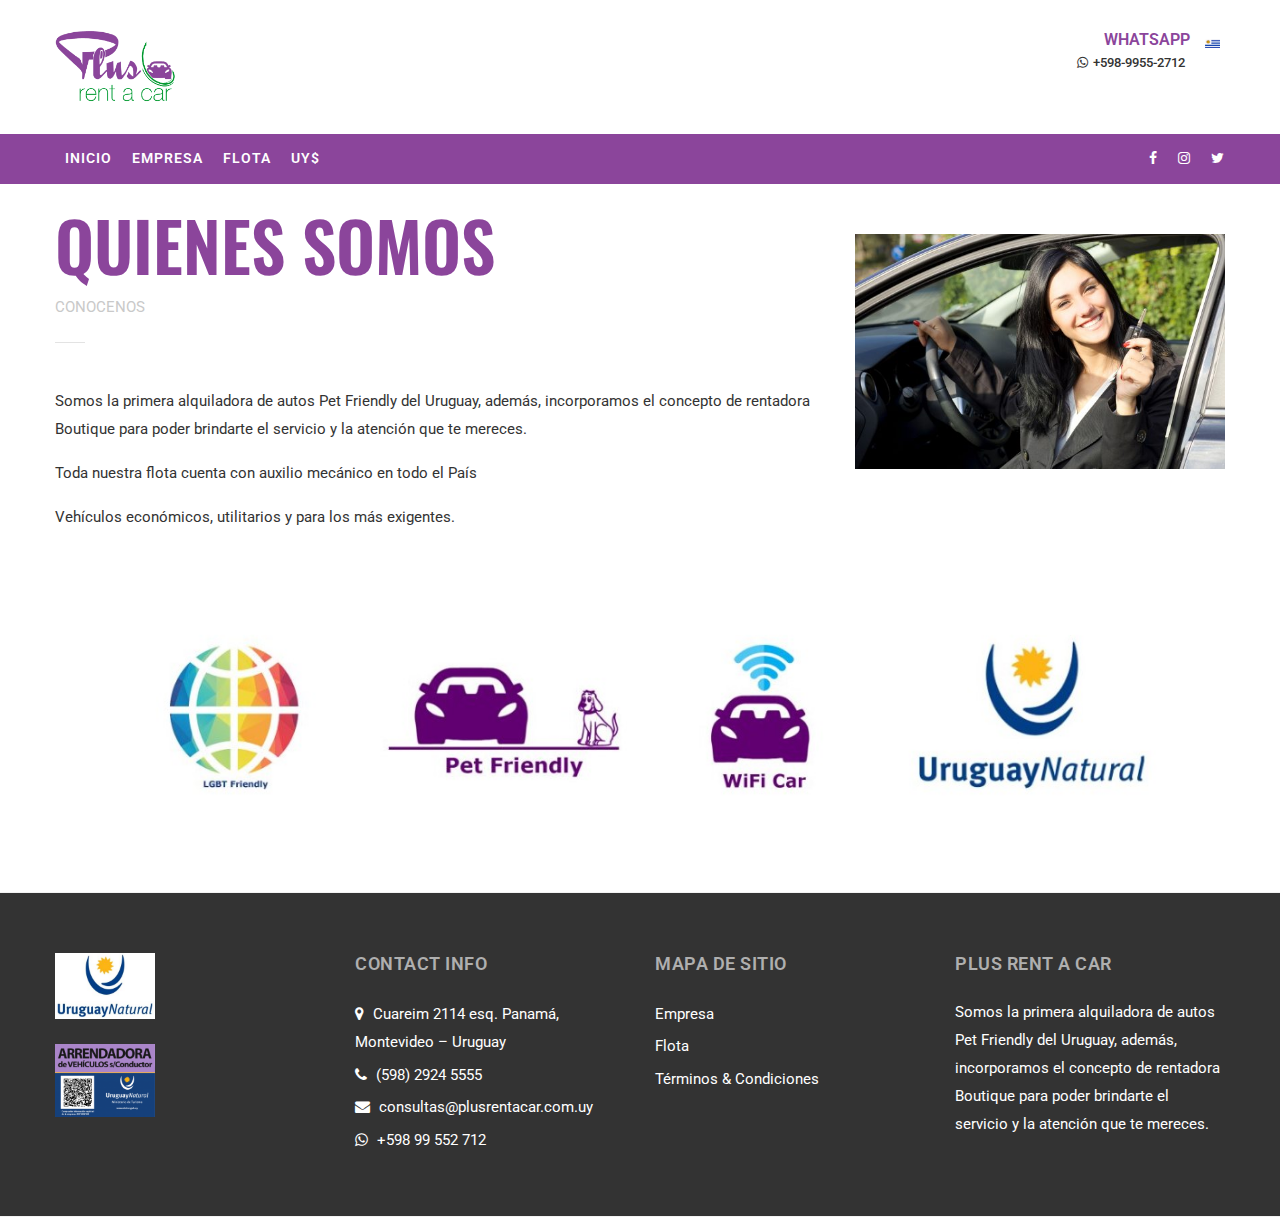
<file: empresa.html>
<!doctype html>
<html lang="en">
  <head>
    <meta charset="utf-8">
    <meta content="IE=edge" http-equiv="X-UA-Compatible">
    <meta content="width=device-width, initial-scale=1, maximum-scale=1" name="viewport">
    <!-- ========== SEO ========== -->
    <title>Empresa | Plus Rent a Car</title>
    <meta content="" name="description">
    <meta content="" name="keywords">
    <meta content="" name="author">
    <!-- ========== FAVICON ========== -->
    <link rel="apple-touch-icon-precomposed" href="images/favicon-apple.png"/>
    <link rel="icon" href="images/favicon.png">
    <!-- ========== STYLESHEETS ========== -->
    <link rel="stylesheet" href="css/bootstrap.min.css">
    <link rel="stylesheet" href="css/bootstrap-select.min.css">
    <link rel="stylesheet" href="css/jquery.mmenu.css">
    <link rel="stylesheet" href="revolution/css/layers.css">
    <link rel="stylesheet" href="revolution/css/settings.css">
    <link rel="stylesheet" href="revolution/css/navigation.css">
    <link rel="stylesheet" href="css/animate.min.css">
    <link rel="stylesheet" href="css/owl.carousel.min.css">
    <link rel="stylesheet" href="css/daterangepicker.css">
    <link rel="stylesheet" href="css/magnific-popup.css">
    <link rel="stylesheet" href="css/style.css">
    <link rel="stylesheet" href="css/responsive2.css">
    <!-- ========== ICON FONTS ========== -->
    <link href="fonts/font-awesome.min.css" rel="stylesheet">
    <link href="fonts/flaticon.css" rel="stylesheet">
    <!-- ========== GOOGLE FONTS ========== -->
    <link href="https://fonts.googleapis.com/css?family=Oswald:400,500,600,700%7CRoboto:100,300,400,400i,500,700" rel="stylesheet">
  </head>
  <body>
    <!-- ========== WHATSAPP ========== -->
  
  


  <!-- MODAL LOGINS -->
	
	<div id="mis-reservas" class="modal fade">
    <div class="modal-dialog modal-lg">
        <div class="modal-content">
          
            <div class="modal-body">
			 <button type="button" class="bootbox-close-button close" data-dismiss="modal" aria-hidden="true">×</button>
			<div class="modal-header row form-group">
                                   
                                    <h5 class="text-uppercase italic text-medium font-weight-600 trn">Mis Reservas </h5>
                                </div>
               
              <div class="row justify-content-md-center">

                <div class="col-lg-4">
                    <div class="padding-30px background-white border-1 border-grey-1">
                        <form>
                            <div class="form-group">
                                <label  class="col-form-label"><strong class=" trn">Correo Electrónico</strong></label>
                                <input type="email" class="form-control rounded-0 apiom_email" id="" placeholder="Email">
                            </div>
                            <div class="form-group">
                                <label for="inputPassword3" class="col-form-label"><strong class=" trn">Numero de Confirmación</strong></label>
                                <input type="text" class="form-control rounded-0" id="apiom_confirmation_number" placeholder="">
                            </div>
                            
                            <div class="form-group">
                                <a href="#" id="apiom_submit_mis_reservas" class="btn btn-primary btn-block rounded-0 background-main-color trn">Ir a la reserva</a>
                            </div>
                        </form>
                    </div>
                </div>

                <div class="col-lg-4 col-md-6">
                    <div class="margin-bottom-20px margin-top-20px">
                        <i class="fa fa-ticket margin-right-10px" aria-hidden="true"></i> <strong class="text-uppercase trn">¿No sabes cual es tu Nº de confirmación?</strong>
                        <span class="d-block text-grey-2 trn">Te enviaremos tu Nº de reserva al mail registrado en nuestro sistema</span>
						<span class="d-block"><a  class="text-grey-2 collapsed" data-toggle="collapse" data-parent="#accordion" href="#collapse3" aria-expanded="false" aria-controls="collapse1" class=" trn">ENVIAR EMAIL</a></span>
							<div class="  panel-collapse collapse" id="collapse3"  role="tabpanel" aria-labelledby="heading4" aria-expanded="false">
						 <div class="form-group">
                                
                                <input type="text" class="form-control rounded-0" id="inputPassword3" placeholder="Email">
                            </div>
							 <div class="form-group">
                                <a href="#" class="btn btn-primary btn-block rounded-0 background-main-color trn">Enviar</a>
                            </div>
                    </div>
					 </div>

                   
                   
                </div>
				
				

            </div>
            </div>
        </div>
    </div>
	 </div>
	 
	 
	 
	 
	 <div id="iniciar-sesion" class="modal fade">
    <div class="modal-dialog modal-lg">
        <div class="modal-content">
          
            <div class="modal-body">
			 <button type="button" class="bootbox-close-button close" data-dismiss="modal" aria-hidden="true">×</button>
			<div class="modal-header row form-group">
                                   
                                    <h5 class="text-uppercase italic text-medium font-weight-600 trn">Iniciar Sesión </h5>
                                </div>
               
              <div class="row justify-content-md-center">

                <div class="col-lg-4">
                    <div class="padding-30px background-white border-1 border-grey-1">
                        <form>
                            <div class="form-group">
                                <label for="inputEmail3" class="col-form-label"><strong class=" trn">Correo Electrónico</strong></label>
                                <input type="email" class="form-control rounded-0 apiom_email" id="" placeholder="Email">
                            </div>
                            <div class="form-group">
                                <label for="inputPassword3" class="col-form-label"><strong class=" trn">Contraseña</strong></label>
                                <input type="password" class="form-control rounded-0" id="apiom_password" placeholder="Contraseña">
                            </div>
                            
                            <div class="form-group">
                                <a href="#" id="apiom_submit_login" class="btn btn-primary btn-block rounded-0 background-main-color trn">Ingresar</a>
                            </div>
                        </form>
                    </div>
                </div>

                <div class="col-lg-4 col-md-6">
                    <div class="margin-bottom-20px margin-top-20px">
                        <i class="fa fa-key margin-right-10px" aria-hidden="true"></i> <strong class="text-uppercase trn">¿Olvidó su contraseña?</strong>
                        <span class="d-block text-grey-2 trn">Te enviaremos tu contraseña al mail registrado en nuestro sistema.</span>
						<span class="d-block"><a  class="text-grey-2 collapsed" data-toggle="collapse" data-parent="#accordion" href="#collapse1" aria-expanded="false" aria-controls="collapse1  trn">ENVIAR EMAIL</a></span>
							<div class="  panel-collapse collapse" id="collapse1"  role="tabpanel" aria-labelledby="heading4" aria-expanded="false">
						 <div class="form-group">
                                
                                <input type="text" class="form-control rounded-0" id="inputPassword3" placeholder="Email">
                            </div>
							 <div class="form-group">
                                <a href="#" class="btn btn-primary btn-block rounded-0 background-main-color trn">Enviar</a>
                            </div>
                    </div>
					 </div>

                    <div class="margin-bottom-15px padding-bottom-15px border-bottom-1 border-grey-2">
                        <i class="fa fa-user margin-right-10px" aria-hidden="true"></i> <strong class="text-uppercase collapsed trn" >¿Primera vez? </strong>
                        <span class="d-block"><a data-toggle="collapse" data-parent="#accordion" href="#collapse2" aria-expanded="false" aria-controls="collapse1" class="text-grey-2 trn">REGISTRATE</a></span>
                    </div>
                   
                </div>
				
				 <div class="col-lg-6 col-md-6 panel-collapse collapse" id="collapse2"  role="tabpanel" aria-labelledby="heading4" aria-expanded="false">
                     <div class="margin-top-20px padding-30px background-white border-1 border-grey-1">
					<form>
					<strong class="text-uppercase trn">REGISTRARSE</strong>
                        <div class="form-row">
                            <div class="form-group col-md-6">
                                <label   class=" trn">Nombre</label>
                                <input type="text" class="form-control"   placeholder="Nombre">
                            </div>
                            <div class="form-group col-md-6">
                                <label   class=" trn">Apellido</label>
                                <input type="email" class="form-control"   placeholder="Apellido">
                            </div>
                        </div>
                        <div class="form-group">
                            <label  class=" trn">Email</label>
                            <input type="text" class="form-control"   placeholder="Email">
                        </div>
                        <div class="form-row">
                            <div class="form-group col-md-6">
                                <label   class=" trn">Contraseña</label>
                                <input type="password" class="form-control"   placeholder="Contraseña">
                            </div>
                            <div class="form-group col-md-6">
                                <label   class=" trn">Repetir Contraseña</label>
                                <input type="password" class="form-control"   placeholder="Contraseña">
                            </div>
                        </div>
                        <a href="#" class="btn-sm btn-lg btn-block background-main-color text-white text-center font-weight-bold text-uppercase rounded-0 padding-15px trn">Enviar</a>
                    </form>
					 </div>
                </div>

            </div>
            </div>
        </div>
    </div>
	 </div>
	 
	 
	 
<!-- END MODAL LOGINS -->


  
  
    <!-- ========== MOBILE MENU ========== -->
    <nav id="mobile-menu"></nav>
    <!-- ========== WRAPPER ========== -->
    <div class="wrapper">
      <!-- ========== TOP MENU ========== -->
      <div class="topbar">
        <div class="container">
         <div class="brand">
            <div class="logo">
              <a href="index.html">
                <img src="images/logo-plus-transparente.png" alt="" class="img-fluid" width="122">
              </a>
            </div>
          </div>
          <div class="top-right-menu">
            <ul class="top-menu">
              <li class="d-none d-md-inline">
			  <h6 style="text-align:right; margin-bottom:0px;">WHATSAPP</h6>
                <a href="https://api.whatsapp.com/send?phone=59899552712&text=">
				
                  <i class="fa fa-whatsapp"></i>+598-9955-2712
                </a>
              </li>
             
              <li class="language-menu">
                <a href="#" class="active-language" id="idiomaSelector"><img src="images/flag.png" class="bg-esp" alt="Image"></a>
                <ul class="languages">
				
				 <li class="language"><a   class="lang_selector" id="idiomaES" data-value="es"
                onclick="setIdioma('ES', true);$('#idiomaSelector').html(getIdiomaCompleto())"><img class="bg-ing"
                    src="images/flag.png" alt=""><span  class=" trn"> Español</span></a></li>

								<li class="language"><a   class="lang_selector" id="idiomaEN" data-value="en" onclick="setIdioma('EN', true);$('#idiomaSelector').html(getIdiomaCompleto())"  ><img class="bg-ing" src="images/flag-uk.png" alt=""> <span  class=" trn">Inglés</span></a></li>
							
                 
                </ul>
              </li>
            </ul>
          </div>
        </div>
      </div>
      <!-- ========== HEADER ========== -->
      <header class="horizontal-header sticky-header" data-menutoggle="991">
        <div class="container">
          <!-- BRAND -->
          
          <!-- MOBILE MENU BUTTON -->
          <div id="toggle-menu-button" class="toggle-menu-button">
            <span class="line"></span>
            <span class="line"></span>
            <span class="line"></span>
          </div>
          <!-- MAIN MENU -->
          <nav id="main-menu" class="main-menu">
            <ul class="menu">
              <li class="menu-item">
                <a href="index.html">INICIO</a>
               
              </li>
              <li class="menu-item ">
                <a href="empresa.html">EMPRESA</a>
                
              </li>
			   <li class="menu-item ">
                <a href="flota.html">FLOTA</a>
                
              </li>
		      <li class="menu-item dropdown">
                    <a href="#" class="apiom_ul_monedas  " >UY$</a>
					<ul id="apiom_ulMonedaUsuario" class="submenu">
            <li class="convert menu-item" data-to-currency="UYU" value="UYU" id="UYU" style="color: #fff !important;"><a  style="color: #333333 !important;">$ (UYU)</a></li>
								<li class="convert menu-item" data-to-currency="USD" id="USD" style="color: #fff;"><a  style="color: #333333 !important;">US$ (USD)</a></li>
							
								
							</ul>
                   
                  </li>
                 
                 
             
            </ul>
			
			<ul class="menu" style="float:right;">
              <li class="menu-item">
                <a href="https://www.facebook.com/Plus.rent.a.car"><i class="fa fa-facebook"></i></a>
				</li>
				 <li class="menu-item">
                <a href="https://instagram.com/plusrentacar_uy/?ref=badge"><i class="fa fa-instagram"></i></a>
				</li>
        <li class="menu-item">
          <a href="https://twitter.com/plusrentacar_uy"><i class="fa fa-twitter"></i></a>
  </li>
			  
			  
			  
			   </ul>
          </nav>
		  
		  
        </div>
      </header>
      <main class="rooms-grid-view">
        <div class="container">
         
              <div class="row">
                <div class="col-md-8">
                  <div class="section-title">
                    <h4 class="trn">QUIENES SOMOS</h4>
                    <p class="section-subtitle trn">Conocenos</p>
                  </div>
                  <div class="info-branding">
                    <p class="trn">Somos la primera alquiladora de autos Pet Friendly del Uruguay, además, incorporamos el concepto de rentadora Boutique para poder brindarte el servicio y la atención que te mereces.</p>
                    <p  class="trn">Toda nuestra flota cuenta con auxilio mecánico en todo el País</p>
                    <p  class="trn">Vehículos económicos, utilitarios y para los más exigentes.</p>
                  
                  </div>
                </div>
                <div class="col-md-4">
                    <img src="images/auto3.jpg" class="mt30 img-fluid" >
                </div>
                <div class="col-md-12">
                  <img src="images/plus.jpg" class="mt30 img-fluid" >
              </div>
              </div>
             
        </div>
      </main>
     
      <!-- ========== FOOTER ========== -->
      <footer>
        <div class="footer-widgets">
          <div class="container">
            <div class="row">
              <!-- WIDGET -->
              <div class="col-md-3">
                <div class="footer-widget">
                  <img src="images/0003_4-300x196.jpg" class="footer-logo" alt="" width="100px">
                  <div class="inner">
                    <img src="images/qrplus-300x220.png" class="footer-logo" alt="" width="100px">
                    
                  </div>
                </div>
              </div>
			   <!-- WIDGET -->
              <div class="col-md-3">
                <div class="footer-widget">
                  <h3>Contact Info</h3>
                  <div class="inner">
                    <ul class="contact-details">
                      <li>
                        <i class="fa fa-map-marker" aria-hidden="true"></i>
                        Cuareim 2114 esq. Panamá, Montevideo – Uruguay </li>
                      <li>
                        <i class="fa fa-phone" aria-hidden="true"></i>
                       (598) 2924 5555
                      </li>
                     
                        
                      <li>
                        <i class="fa fa-envelope"></i>
                      <a href="mailto:consultas@plusrentacar.com.uy">consultas@plusrentacar.com.uy</a>
                      </li>
                      <li>
                        <i class="fa fa-whatsapp" aria-hidden="true"></i>
                       <a href="https://web.whatsapp.com/send?phone=59899552712&text=">+598 99 552 712</a>
                      </li>
                    </ul>
                  </div>
                </div>
              </div>
              <!-- WIDGET -->
              <div class="col-md-3">
                <div class="footer-widget">
                  <h3>MAPA DE SITIO</h3>
                  <div class="inner">
                    <ul class="latest-posts">
                      <li><a href="empresa.html" class="trn">Empresa</a></li>
                       <li><a href="flota.html" class="trn">Flota</a></li>
                      
                        <li><a href="terminos-y-condiciones.html" class="trn">Términos & Condiciones</a></li>
                      
                    </ul>
                  </div>
                </div>
              </div>
              <!-- WIDGET -->
              <div class="col-md-3">
                <div class="footer-widget">
                  <h3>PLUS RENT A CAR</h3>
                  <div class="inner">
                    <p class="text-white">Somos la primera alquiladora de autos Pet Friendly del Uruguay, además, incorporamos el concepto de rentadora Boutique para poder brindarte el servicio y la atención que te mereces.</p>
                  </div>
                </div>
              </div>
             
            </div>
          </div>
        </div>
       
       
      </footer>
    </div>
  
    <!-- ========== BACK TO TOP ========== -->
    <div class="back-to-top">
      <i class="fa fa-angle-up" aria-hidden="true"></i>
    </div>
    <!-- ========== JAVASCRIPT ========== -->
    <script src="js/jquery.min.js"></script>
    <script src="http://maps.google.com/maps/api/js?key=YOUR_API_KEY"></script>
    <script src="js/bootstrap.min.js"></script>
    <script src="js/bootstrap-select.min.js"></script>
    <script src="js/jquery.mmenu.js"></script>
    <script src="js/jquery.inview.min.js"></script>
    <script src="js/jquery.countdown.min.js"></script>
    <script src="js/jquery.magnific-popup.min.js"></script>
    <script src="js/owl.carousel.min.js"></script>
    <script src="js/owl.carousel.thumbs.min.js"></script>
    <script src="js/isotope.pkgd.min.js"></script>
    <script src="js/imagesloaded.pkgd.min.js"></script>
    <script src="js/masonry.pkgd.min.js"></script>
    <script src="js/wow.min.js"></script>
    <script src="js/countup.min.js"></script>
    <script src="js/moment.min.js"></script>
    <script src="js/daterangepicker.js"></script>
    <script src="js/parallax.min.js"></script>
    <script src="js/smoothscroll.min.js"></script>
    <script src="js/instafeed.min.js"></script>
    <script src="js/main.js"></script>
    <!-- ========== REVOLUTION SLIDER ========== -->
    <script src="revolution/js/jquery.themepunch.tools.min.js"></script>
    <script src="revolution/js/jquery.themepunch.revolution.min.js"></script>
    <script src="revolution/js/extensions/revolution.extension.actions.min.js"></script>
    <script src="revolution/js/extensions/revolution.extension.carousel.min.js"></script>
    <script src="revolution/js/extensions/revolution.extension.kenburn.min.js"></script>
    <script src="revolution/js/extensions/revolution.extension.layeranimation.min.js"></script>
    <script src="revolution/js/extensions/revolution.extension.migration.min.js"></script>
    <script src="revolution/js/extensions/revolution.extension.navigation.min.js"></script>
    <script src="revolution/js/extensions/revolution.extension.parallax.min.js"></script>
    <script src="revolution/js/extensions/revolution.extension.slideanims.min.js"></script>
    <script src="revolution/js/extensions/revolution.extension.video.min.js"></script>
	
	<script>
function autocomplete(inp, arr) {
  /*the autocomplete function takes two arguments,
  the text field element and an array of possible autocompleted values:*/
  var currentFocus;
  /*execute a function when someone writes in the text field:*/
  inp.addEventListener("input", function(e) {
      var a, b, i, val = this.value;
      /*close any already open lists of autocompleted values*/
      closeAllLists();
      if (!val) { return false;}
      currentFocus = -1;
      /*create a DIV element that will contain the items (values):*/
      a = document.createElement("DIV");
      a.setAttribute("id", this.id + "autocomplete-list");
      a.setAttribute("class", "autocomplete-items");
      /*append the DIV element as a child of the autocomplete container:*/
      this.parentNode.appendChild(a);
      /*for each item in the array...*/
      for (i = 0; i < arr.length; i++) {
        /*check if the item starts with the same letters as the text field value:*/
        if (arr[i].substr(0, val.length).toUpperCase() == val.toUpperCase()) {
          /*create a DIV element for each matching element:*/
          b = document.createElement("DIV");
          /*make the matching letters bold:*/
          b.innerHTML = "<strong>" + arr[i].substr(0, val.length) + "</strong>";
          b.innerHTML += arr[i].substr(val.length);
          /*insert a input field that will hold the current array item's value:*/
          b.innerHTML += "<input type='hidden' value='" + arr[i] + "'>";
          /*execute a function when someone clicks on the item value (DIV element):*/
          b.addEventListener("click", function(e) {
              /*insert the value for the autocomplete text field:*/
              inp.value = this.getElementsByTagName("input")[0].value;
              /*close the list of autocompleted values,
              (or any other open lists of autocompleted values:*/
              closeAllLists();
          });
          a.appendChild(b);
        }
      }
  });
  /*execute a function presses a key on the keyboard:*/
  inp.addEventListener("keydown", function(e) {
      var x = document.getElementById(this.id + "autocomplete-list");
      if (x) x = x.getElementsByTagName("div");
      if (e.keyCode == 40) {
        /*If the arrow DOWN key is pressed,
        increase the currentFocus variable:*/
        currentFocus++;
        /*and and make the current item more visible:*/
        addActive(x);
      } else if (e.keyCode == 38) { //up
        /*If the arrow UP key is pressed,
        decrease the currentFocus variable:*/
        currentFocus--;
        /*and and make the current item more visible:*/
        addActive(x);
      } else if (e.keyCode == 13) {
        /*If the ENTER key is pressed, prevent the form from being submitted,*/
        e.preventDefault();
        if (currentFocus > -1) {
          /*and simulate a click on the "active" item:*/
          if (x) x[currentFocus].click();
        }
      }
  });
  function addActive(x) {
    /*a function to classify an item as "active":*/
    if (!x) return false;
    /*start by removing the "active" class on all items:*/
    removeActive(x);
    if (currentFocus >= x.length) currentFocus = 0;
    if (currentFocus < 0) currentFocus = (x.length - 1);
    /*add class "autocomplete-active":*/
    x[currentFocus].classList.add("autocomplete-active");
  }
  function removeActive(x) {
    /*a function to remove the "active" class from all autocomplete items:*/
    for (var i = 0; i < x.length; i++) {
      x[i].classList.remove("autocomplete-active");
    }
  }
  function closeAllLists(elmnt) {
    /*close all autocomplete lists in the document,
    except the one passed as an argument:*/
    var x = document.getElementsByClassName("autocomplete-items");
    for (var i = 0; i < x.length; i++) {
      if (elmnt != x[i] && elmnt != inp) {
        x[i].parentNode.removeChild(x[i]);
      }
    }
  }
  /*execute a function when someone clicks in the document:*/
  document.addEventListener("click", function (e) {
      closeAllLists(e.target);
  });
}

/*An array containing all the country names in the world:*/
var countries = ["Bariloche","Buenos Aires Aeroparque","Bahia Blanca","Cataratas del Iguazu Aeropuerto","Buenos Aires Ezeiza","Cordoba Aeropuerto","El Calafate Aeropuerto","Salta Aeropuerto","Tigre Centro","Tucuman Aeropuerto","Ushuaia Aeropuerto"];

/*initiate the autocomplete function on the "myInput" element, and pass along the countries array as possible autocomplete values:*/
autocomplete(document.getElementById("myInput"), countries);
</script>


<script>
function autocomplete(inp, arr) {
  /*the autocomplete function takes two arguments,
  the text field element and an array of possible autocompleted values:*/
  var currentFocus;
  /*execute a function when someone writes in the text field:*/
  inp.addEventListener("input", function(e) {
      var a, b, i, val = this.value;
      /*close any already open lists of autocompleted values*/
      closeAllLists();
      if (!val) { return false;}
      currentFocus = -1;
      /*create a DIV element that will contain the items (values):*/
      a = document.createElement("DIV");
      a.setAttribute("id", this.id + "autocomplete-list");
      a.setAttribute("class", "autocomplete-items");
      /*append the DIV element as a child of the autocomplete container:*/
      this.parentNode.appendChild(a);
      /*for each item in the array...*/
      for (i = 0; i < arr.length; i++) {
        /*check if the item starts with the same letters as the text field value:*/
        if (arr[i].substr(0, val.length).toUpperCase() == val.toUpperCase()) {
          /*create a DIV element for each matching element:*/
          b = document.createElement("DIV");
          /*make the matching letters bold:*/
          b.innerHTML = "<strong>" + arr[i].substr(0, val.length) + "</strong>";
          b.innerHTML += arr[i].substr(val.length);
          /*insert a input field that will hold the current array item's value:*/
          b.innerHTML += "<input type='hidden' value='" + arr[i] + "'>";
          /*execute a function when someone clicks on the item value (DIV element):*/
          b.addEventListener("click", function(e) {
              /*insert the value for the autocomplete text field:*/
              inp.value = this.getElementsByTagName("input")[0].value;
              /*close the list of autocompleted values,
              (or any other open lists of autocompleted values:*/
              closeAllLists();
          });
          a.appendChild(b);
        }
      }
  });
  /*execute a function presses a key on the keyboard:*/
  inp.addEventListener("keydown", function(e) {
      var x = document.getElementById(this.id + "autocomplete-list");
      if (x) x = x.getElementsByTagName("div");
      if (e.keyCode == 40) {
        /*If the arrow DOWN key is pressed,
        increase the currentFocus variable:*/
        currentFocus++;
        /*and and make the current item more visible:*/
        addActive(x);
      } else if (e.keyCode == 38) { //up
        /*If the arrow UP key is pressed,
        decrease the currentFocus variable:*/
        currentFocus--;
        /*and and make the current item more visible:*/
        addActive(x);
      } else if (e.keyCode == 13) {
        /*If the ENTER key is pressed, prevent the form from being submitted,*/
        e.preventDefault();
        if (currentFocus > -1) {
          /*and simulate a click on the "active" item:*/
          if (x) x[currentFocus].click();
        }
      }
  });
  function addActive(x) {
    /*a function to classify an item as "active":*/
    if (!x) return false;
    /*start by removing the "active" class on all items:*/
    removeActive(x);
    if (currentFocus >= x.length) currentFocus = 0;
    if (currentFocus < 0) currentFocus = (x.length - 1);
    /*add class "autocomplete-active":*/
    x[currentFocus].classList.add("autocomplete-active");
  }
  function removeActive(x) {
    /*a function to remove the "active" class from all autocomplete items:*/
    for (var i = 0; i < x.length; i++) {
      x[i].classList.remove("autocomplete-active");
    }
  }
  function closeAllLists(elmnt) {
    /*close all autocomplete lists in the document,
    except the one passed as an argument:*/
    var x = document.getElementsByClassName("autocomplete-items");
    for (var i = 0; i < x.length; i++) {
      if (elmnt != x[i] && elmnt != inp) {
        x[i].parentNode.removeChild(x[i]);
      }
    }
  }
  /*execute a function when someone clicks in the document:*/
  document.addEventListener("click", function (e) {
      closeAllLists(e.target);
  });
}

/*An array containing all the country names in the world:*/
var countries = ["Bariloche","Buenos Aires Aeroparque","Bahia Blanca","Cataratas del Iguazu Aeropuerto","Buenos Aires Ezeiza","Cordoba Aeropuerto","El Calafate Aeropuerto","Salta Aeropuerto","Tigre Centro","Tucuman Aeropuerto","Ushuaia Aeropuerto"];

/*initiate the autocomplete function on the "myInput" element, and pass along the countries array as possible autocomplete values:*/
autocomplete(document.getElementById("myInput2"), countries);
</script>
	
	
  </body>
</html>
</file>
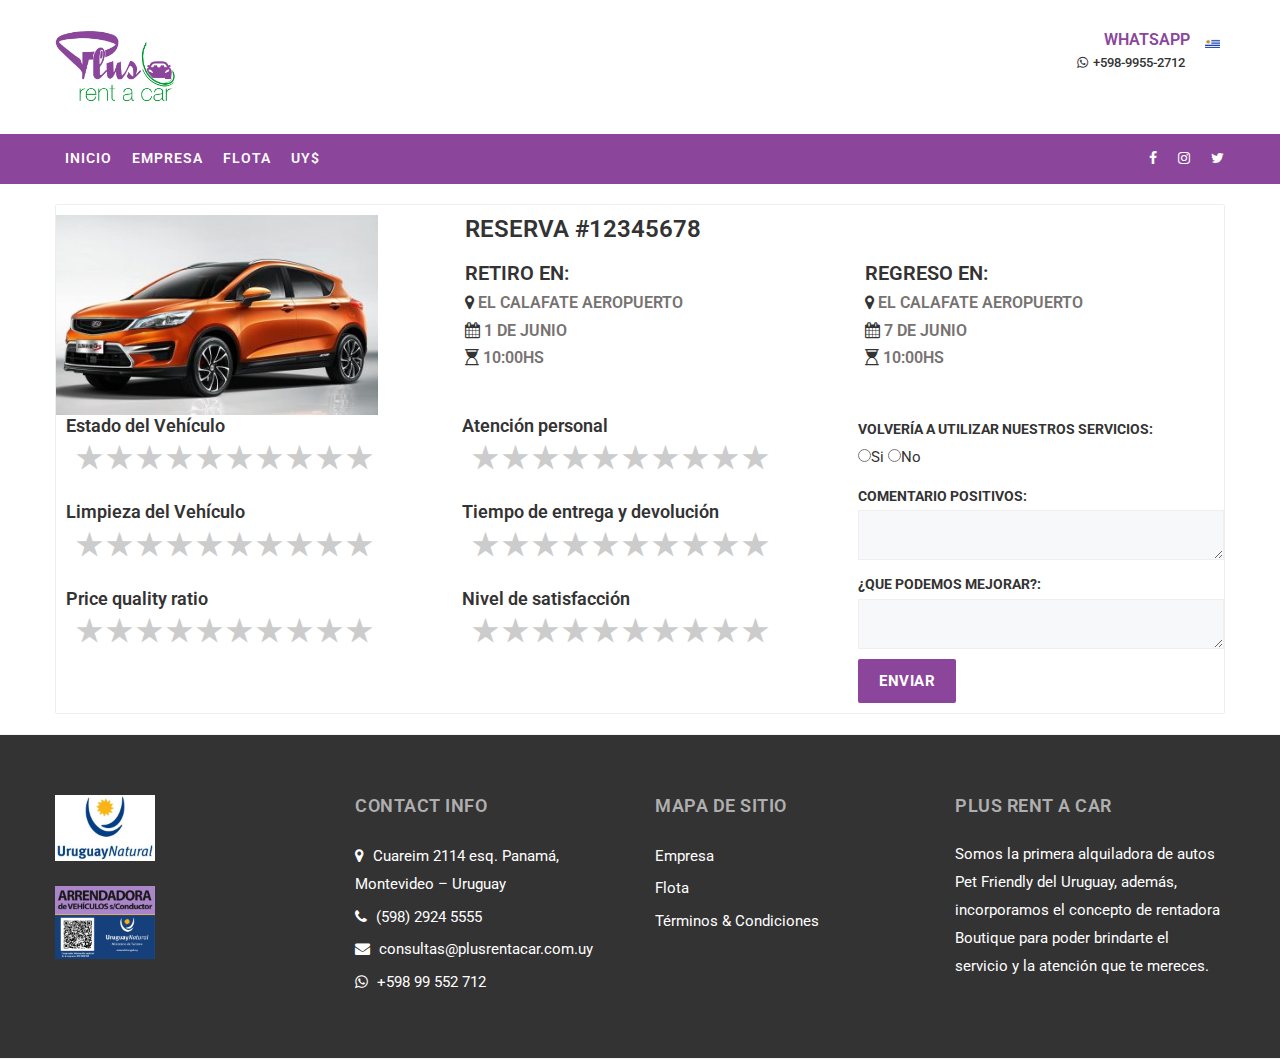
<file: encuesta.html>
<!doctype html>
<html lang="en">
    <head>
        <meta charset="utf-8">
        <meta content="IE=edge" http-equiv="X-UA-Compatible">
        <meta content="width=device-width, initial-scale=1, maximum-scale=1" name="viewport">
        <!-- ========== SEO ========== -->
        <title>Encuesta | Plus Rent a Car</title>
        <meta content="" name="description">
        <meta content="" name="keywords">
        <meta content="" name="author">
        <!-- ========== FAVICON ========== -->
        <link rel="apple-touch-icon-precomposed" href="images/favicon-apple.png"/>
        <link rel="icon" href="images/favicon.png">
        <!-- ========== STYLESHEETS ========== -->
        <link rel="stylesheet" href="css/bootstrap.min.css">
        <link rel="stylesheet" href="css/bootstrap-select.min.css">
        <link rel="stylesheet" href="css/jquery.mmenu.css">
        <link rel="stylesheet" href="revolution/css/layers.css">
        <link rel="stylesheet" href="revolution/css/settings.css">
        <link rel="stylesheet" href="revolution/css/navigation.css">
        <link rel="stylesheet" href="css/animate.min.css">
        <link rel="stylesheet" href="css/owl.carousel.min.css">
        <link rel="stylesheet" href="css/daterangepicker.css">
        <link rel="stylesheet" href="css/magnific-popup.css">
        <link rel="stylesheet" href="css/style.css">
        <link rel="stylesheet" href="css/responsive.css">
        <!-- ========== ICON FONTS ========== -->
        <link href="fonts/font-awesome.min.css" rel="stylesheet">
        <link href="fonts/flaticon.css" rel="stylesheet">
        <!-- ========== GOOGLE FONTS ========== -->
        <link href="https://fonts.googleapis.com/css?family=Oswald:400,500,600,700%7CRoboto:100,300,400,400i,500,700" rel="stylesheet">
      </head>
      <body>
        <!-- ========== WHATSAPP ========== -->
      
      
    
    
      
      
        <!-- ========== MOBILE MENU ========== -->
        <nav id="mobile-menu"></nav>
        <!-- ========== WRAPPER ========== -->
        <div class="wrapper">
          <!-- ========== TOP MENU ========== -->
          <div class="topbar">
            <div class="container">
             <div class="brand">
                <div class="logo">
                  <a href="index.html">
                    <img src="images/logo-plus-transparente.png" alt="" class="img-fluid" width="122">
                  </a>
                </div>
              </div>
              <div class="top-right-menu">
                <ul class="top-menu">
                  <li class="d-none d-md-inline">
            <h6 style="text-align:right; margin-bottom:0px;">WHATSAPP</h6>
                    <a href="https://api.whatsapp.com/send?phone=59899552712&text=">
            
                      <i class="fa fa-whatsapp"></i>+598-9955-2712
                    </a>
                  </li>
                 
                  <li class="language-menu">
                    <a href="#" class="active-language" id="idiomaSelector"><img src="images/flag.png" class="bg-esp" alt="Image"></a>
                    <ul class="languages">
            
             <li class="language"><a   class="lang_selector" id="idiomaES" data-value="es"
                    onclick="setIdioma('ES', true);$('#idiomaSelector').html(getIdiomaCompleto())"><img class="bg-ing"
                        src="images/flag.png" alt=""><span  class=" trn"> Español</span></a></li>
    
                    <li class="language"><a   class="lang_selector" id="idiomaEN" data-value="en" onclick="setIdioma('EN', true);$('#idiomaSelector').html(getIdiomaCompleto())"  ><img class="bg-ing" src="images/flag-uk.png" alt=""> <span  class=" trn">Inglés</span></a></li>
                  
                     
                    </ul>
                  </li>
                </ul>
              </div>
            </div>
          </div>
          <!-- ========== HEADER ========== -->
          <header class="horizontal-header sticky-header" data-menutoggle="991">
            <div class="container">
              <!-- BRAND -->
              
              <!-- MOBILE MENU BUTTON -->
              <div id="toggle-menu-button" class="toggle-menu-button">
                <span class="line"></span>
                <span class="line"></span>
                <span class="line"></span>
              </div>
              <!-- MAIN MENU -->
              <nav id="main-menu" class="main-menu">
                <ul class="menu">
                  <li class="menu-item">
                    <a href="index.html">INICIO</a>
                   
                  </li>
                  <li class="menu-item ">
                    <a href="empresa.html">EMPRESA</a>
                    
                  </li>
             <li class="menu-item ">
                    <a href="flota.html">FLOTA</a>
                    
                  </li>
              <li class="menu-item dropdown">
                        <a href="#" class="apiom_ul_monedas  " >UY$</a>
              <ul id="apiom_ulMonedaUsuario" class="submenu">
                <li class="convert menu-item" data-to-currency="UYU" value="UYU" id="UYU" style="color: #fff !important;"><a  style="color: #333333 !important;">$ (UYU)</a></li>
                    <li class="convert menu-item" data-to-currency="USD" id="USD" style="color: #fff;"><a  style="color: #333333 !important;">US$ (USD)</a></li>
                  
                    
                  </ul>
                       
                      </li>
                     
                     
                 
                </ul>
          
          <ul class="menu" style="float:right;">
                  <li class="menu-item">
                    <a href="https://www.facebook.com/Plus.rent.a.car"><i class="fa fa-facebook"></i></a>
            </li>
             <li class="menu-item">
                    <a href="https://instagram.com/plusrentacar_uy/?ref=badge"><i class="fa fa-instagram"></i></a>
            </li>
            <li class="menu-item">
              <a href="https://twitter.com/plusrentacar_uy"><i class="fa fa-twitter"></i></a>
      </li>
            
            
            
             </ul>
              </nav>
          
          
            </div>
          </header>
      <!-- ========== PAGE TITLE ========== -->
     
      <!-- ========== MAIN ========== -->
      <main class="shop-page">
        <div class="container">
          <div class="row">
            <!-- SHOP DETAILS -->
            <div class="col-lg-12 col-12">
              <div class="shop-details award-item">
                <div class="row mt10">
                  <div class="col-md-4">
                    <div class="">
                      <!-- PRODUCT SLIDER -->
                      <div class="">
                       
                        
                      <div class="">
                          <div class="" >
                        <div class="" >
                           
                            <div class="">
                                
                          <figure>
                           
                              <img id="apiom_confirmation_photo" src="images/flota/7.jpg"  >
                            
                          </figure>
                          
                        </div></div></div></div></div>
                     
                    </div>
                  </div>
                  <div class="col-md-8">
                    <div class="row ">
                        <div class="col-md-12">
                        <h3   class="pl10 trn">RESERVA <span id="apiom_confirmation_number">#12345678</span> </h3>
                        </div>
                        <div class="col-lg-6 col-xs-6">
                            <div class="pt10 pl10">
                               
                             <h4 class="text-uppercase  text-mobile font-weight-600 trn ">Retiro en:</h4>
                                  <h6 class="text-uppercase  text-mobile font-weight-600 trn margin-bottom-0px "><i  class="fa fa-map-marker "></i> <span id="apiom_confirmation_ciudad_desde" class=" trn text-gray">El Calafate Aeropuerto</span></h6>
                                  
                                  
                                  <h6 class="text-uppercase  text-mobile  text-mobile font-weight-600 margin-bottom-0px trn"><i  class="fa fa-calendar "></i>  <span id="apiom_confirmation_dia_desde" class="text-gray"> 1 </span><span class="trn text-gray">de</span> <span id="apiom_confirmation_mes_desde" class="trn  text-gray margin-right-5px"> Junio</span></h6>
                                  <h6 class="text-uppercase text-mobile font-weight-600 margin-bottom-0px trn"><i class="fa fa-hourglass-start"></i>  <span id="apiom_confirmation_hora_desde" class="text-gray ">10:00HS</span></h6>
                          </div> 
                           </div> 
                        <div class="col-lg-6 col-xs-6">	
                            <div class="pt10 pl10">
                             <h4 class="text-uppercase  text-mobile font-weight-600 trn margin-bottom-0px ">Regreso en:</h4>
                             <h6 class="text-uppercase  text-mobile font-weight-600 margin-bottom-0px trn"><i  class="fa fa-map-marker "></i> <span id="apiom_confirmation_ciudad_hasta" class=" trn text-gray">El Calafate Aeropuerto </span></h6>
                              <h6 class="text-uppercase text-mobile font-weight-600 margin-bottom-0px trn"><i  class="fa fa-calendar "></i>  <span id="apiom_confirmation_dia_hasta" class="text-gray"> 7 </span><span class="trn text-gray">de</span> <span id="apiom_confirmation_mes_hasta" class="trn  text-gray"> Junio</span></h6>
                                  <h6 class="text-uppercase  text-mobile font-weight-600 margin-bottom-0px trn"><i class="fa fa-hourglass-start"></i>  <span id="apiom_confirmation_hora_hasta" class="text-gray ">10:00HS</span></h6>
                              </div>
                               </div>
                                                              
                            </div>
                  </div>



                  <div class="col-md-12">
                    <div class="row pl10"> 
                    <div class="col-md-4">
                     
                    
                     
                      <h5> <span class="trn"> Estado del Vehículo</span></h5>
<div class="rate">
<input type="radio" id="star10" name="rate" value="10">
<label for="star10" title="text">10 stars</label>
<input type="radio" id="star9" name="rate" value="9">
<label for="star9" title="text">9 stars</label>
<input type="radio" id="star8" name="rate" value="8">
<label for="star8" title="text">8 stars</label>
<input type="radio" id="star7" name="rate" value="7">
<label for="star7" title="text">7 stars</label>
<input type="radio" id="star6" name="rate" value="6">
<label for="star6" title="text">6 star</label>
<input type="radio" id="star5" name="rate" value="5">
<label for="star5" title="text">5 stars</label>
<input type="radio" id="star4" name="rate" value="4">
<label for="star4" title="text">4 stars</label>
<input type="radio" id="star3" name="rate" value="3">
<label for="star3" title="text">3 stars</label>
<input type="radio" id="star2" name="rate" value="2">
<label for="star2" title="text">2 stars</label>
<input type="radio" id="star1" name="rate" value="1">
<label for="star1" title="text">1 star</label>
</div>

<br></br>

<h5> <span class="trn"> Limpieza del Vehículo</span></h5>
<div class="rate">
<input type="radio" id="star10" name="rate" value="10">
<label for="star10" title="text">10 stars</label>
<input type="radio" id="star9" name="rate" value="9">
<label for="star9" title="text">9 stars</label>
<input type="radio" id="star8" name="rate" value="8">
<label for="star8" title="text">8 stars</label>
<input type="radio" id="star7" name="rate" value="7">
<label for="star7" title="text">7 stars</label>
<input type="radio" id="star6" name="rate" value="6">
<label for="star6" title="text">6 star</label>
<input type="radio" id="star5" name="rate" value="5">
<label for="star5" title="text">5 stars</label>
<input type="radio" id="star4" name="rate" value="4">
<label for="star4" title="text">4 stars</label>
<input type="radio" id="star3" name="rate" value="3">
<label for="star3" title="text">3 stars</label>
<input type="radio" id="star2" name="rate" value="2">
<label for="star2" title="text">2 stars</label>
<input type="radio" id="star1" name="rate" value="1">
<label for="star1" title="text">1 star</label>
</div>

</br></br>

<h5> <span class="trn"> Price quality ratio</span></h5>
<div class="rate">
<input type="radio" id="star10" name="rate" value="10">
<label for="star10" title="text">10 stars</label>
<input type="radio" id="star9" name="rate" value="9">
<label for="star9" title="text">9 stars</label>
<input type="radio" id="star8" name="rate" value="8">
<label for="star8" title="text">8 stars</label>
<input type="radio" id="star7" name="rate" value="7">
<label for="star7" title="text">7 stars</label>
<input type="radio" id="star6" name="rate" value="6">
<label for="star6" title="text">6 star</label>
<input type="radio" id="star5" name="rate" value="5">
<label for="star5" title="text">5 stars</label>
<input type="radio" id="star4" name="rate" value="4">
<label for="star4" title="text">4 stars</label>
<input type="radio" id="star3" name="rate" value="3">
<label for="star3" title="text">3 stars</label>
<input type="radio" id="star2" name="rate" value="2">
<label for="star2" title="text">2 stars</label>
<input type="radio" id="star1" name="rate" value="1">
<label for="star1" title="text">1 star</label>
</div>
                   </div>
                   
                    
                     <div class="col-md-4">
                      <h5> <span class="trn"> Atención personal</span></h5>
<div class="rate">
<input type="radio" id="star10" name="rate" value="10">
<label for="star10" title="text">10 stars</label>
<input type="radio" id="star9" name="rate" value="9">
<label for="star9" title="text">9 stars</label>
<input type="radio" id="star8" name="rate" value="8">
<label for="star8" title="text">8 stars</label>
<input type="radio" id="star7" name="rate" value="7">
<label for="star7" title="text">7 stars</label>
<input type="radio" id="star6" name="rate" value="6">
<label for="star6" title="text">6 star</label>
<input type="radio" id="star5" name="rate" value="5">
<label for="star5" title="text">5 stars</label>
<input type="radio" id="star4" name="rate" value="4">
<label for="star4" title="text">4 stars</label>
<input type="radio" id="star3" name="rate" value="3">
<label for="star3" title="text">3 stars</label>
<input type="radio" id="star2" name="rate" value="2">
<label for="star2" title="text">2 stars</label>
<input type="radio" id="star1" name="rate" value="1">
<label for="star1" title="text">1 star</label>
</div>

<br></br>

<h5> <span class="trn"> Tiempo de entrega y devolución</span></h5>
<div class="rate">
<input type="radio" id="star10" name="rate" value="10">
<label for="star10" title="text">10 stars</label>
<input type="radio" id="star9" name="rate" value="9">
<label for="star9" title="text">9 stars</label>
<input type="radio" id="star8" name="rate" value="8">
<label for="star8" title="text">8 stars</label>
<input type="radio" id="star7" name="rate" value="7">
<label for="star7" title="text">7 stars</label>
<input type="radio" id="star6" name="rate" value="6">
<label for="star6" title="text">6 star</label>
<input type="radio" id="star5" name="rate" value="5">
<label for="star5" title="text">5 stars</label>
<input type="radio" id="star4" name="rate" value="4">
<label for="star4" title="text">4 stars</label>
<input type="radio" id="star3" name="rate" value="3">
<label for="star3" title="text">3 stars</label>
<input type="radio" id="star2" name="rate" value="2">
<label for="star2" title="text">2 stars</label>
<input type="radio" id="star1" name="rate" value="1">
<label for="star1" title="text">1 star</label>
</div>

<br></br>

<h5> <span class="trn"> Nivel de satisfacción</span></h5>
<div class="rate">
<input type="radio" id="star10" name="rate" value="10">
<label for="star10" title="text">10 stars</label>
<input type="radio" id="star9" name="rate" value="9">
<label for="star9" title="text">9 stars</label>
<input type="radio" id="star8" name="rate" value="8">
<label for="star8" title="text">8 stars</label>
<input type="radio" id="star7" name="rate" value="7">
<label for="star7" title="text">7 stars</label>
<input type="radio" id="star6" name="rate" value="6">
<label for="star6" title="text">6 star</label>
<input type="radio" id="star5" name="rate" value="5">
<label for="star5" title="text">5 stars</label>
<input type="radio" id="star4" name="rate" value="4">
<label for="star4" title="text">4 stars</label>
<input type="radio" id="star3" name="rate" value="3">
<label for="star3" title="text">3 stars</label>
<input type="radio" id="star2" name="rate" value="2">
<label for="star2" title="text">2 stars</label>
<input type="radio" id="star1" name="rate" value="1">
<label for="star1" title="text">1 star</label>
</div>
                     
                     
               </div><!-- /.pricing-table-item -->
               
               <div class="col-md-4">
                   
                   <div class="form-group">
<label for="exampleInputEmail1" class="trn" data-trn-key="Volvería a utlizar nuestros servicios:">Volvería a utilizar nuestros servicios:</label><br>
<input type="radio" name="volveria" value="1" required="required"><span class="trn " data-trn-key="Si">Si</span>
<input type="radio" name="volveria" value="0"><span class="trn" data-trn-key="No">No</span>
</div>
                   <div class="form-group ">
                       <label for="exampleInputEmail1" class="trn" data-trn-key="Volvería a utilizar nuestros servicios:">Comentario positivos:</label>			 
                                     <textarea type="text" class="form-control trn" name="" value="" required=""></textarea>
                                   </div>
                                   <div class="form-group ">
                       <label for="exampleInputEmail1" class="trn" data-trn-key="Volvería a utlizar nuestros servicios:">¿Que podemos mejorar?:</label>			 
                                     <textarea type="text" class="form-control trn" name="" value="" required=""></textarea>
                                   </div>
                                   <div class="form-group">
                                    <a href="#" id="apiom_submit_encuesta"  class="btn btn-book trn">Enviar</a>
                                </div>
               </div>
               
            </div>
               
                </div>
                </div>
               
                 
                     

                
                 
                 
                </div>
              </div>
           
            
          </div>
        </div>
      </main>
      

      <!-- ========== FOOTER ========== -->
      <footer>
        <div class="footer-widgets">
          <div class="container">
            <div class="row">
              <!-- WIDGET -->
              <div class="col-md-3">
                <div class="footer-widget">
                  <img src="images/0003_4-300x196.jpg" class="footer-logo" alt="" width="100px">
                  <div class="inner">
                    <img src="images/qrplus-300x220.png" class="footer-logo" alt="" width="100px">
                    
                  </div>
                </div>
              </div>
			   <!-- WIDGET -->
              <div class="col-md-3">
                <div class="footer-widget">
                  <h3>Contact Info</h3>
                  <div class="inner">
                    <ul class="contact-details">
                      <li>
                        <i class="fa fa-map-marker" aria-hidden="true"></i>
                        Cuareim 2114 esq. Panamá, Montevideo – Uruguay </li>
                      <li>
                        <i class="fa fa-phone" aria-hidden="true"></i>
                       (598) 2924 5555
                      </li>
                     
                        
                      <li>
                        <i class="fa fa-envelope"></i>
                      <a href="mailto:consultas@plusrentacar.com.uy">consultas@plusrentacar.com.uy</a>
                      </li>
                      <li>
                        <i class="fa fa-whatsapp" aria-hidden="true"></i>
                       <a href="https://web.whatsapp.com/send?phone=59899552712&text=">+598 99 552 712</a>
                      </li>
                    </ul>
                  </div>
                </div>
              </div>
              <!-- WIDGET -->
              <div class="col-md-3">
                <div class="footer-widget">
                  <h3>MAPA DE SITIO</h3>
                  <div class="inner">
                    <ul class="latest-posts">
                      <li><a href="empresa.html" class="trn">Empresa</a></li>
                       <li><a href="flota.html" class="trn">Flota</a></li>
                      
                        <li><a href="terminos-y-condiciones.html" class="trn">Términos & Condiciones</a></li>
                      
                    </ul>
                  </div>
                </div>
              </div>
              <!-- WIDGET -->
              <div class="col-md-3">
                <div class="footer-widget">
                  <h3>PLUS RENT A CAR</h3>
                  <div class="inner">
                    <p class="text-white">Somos la primera alquiladora de autos Pet Friendly del Uruguay, además, incorporamos el concepto de rentadora Boutique para poder brindarte el servicio y la atención que te mereces.</p>
                  </div>
                </div>
              </div>
             
            </div>
          </div>
        </div>
       
       
      </footer>
    </div>
  
    <!-- ========== BACK TO TOP ========== -->
    <div class="back-to-top">
      <i class="fa fa-angle-up" aria-hidden="true"></i>
    </div>
    <!-- ========== JAVASCRIPT ========== -->
    <script src="js/jquery.min.js"></script>
    <script src="http://maps.google.com/maps/api/js?key=YOUR_API_KEY"></script>
    <script src="js/bootstrap.min.js"></script>
    <script src="js/bootstrap-select.min.js"></script>
    <script src="js/jquery.mmenu.js"></script>
    <script src="js/jquery.inview.min.js"></script>
    <script src="js/jquery.countdown.min.js"></script>
    <script src="js/jquery.magnific-popup.min.js"></script>
    <script src="js/owl.carousel.min.js"></script>
    <script src="js/owl.carousel.thumbs.min.js"></script>
    <script src="js/isotope.pkgd.min.js"></script>
    <script src="js/imagesloaded.pkgd.min.js"></script>
    <script src="js/masonry.pkgd.min.js"></script>
    <script src="js/wow.min.js"></script>
    <script src="js/countup.min.js"></script>
    <script src="js/moment.min.js"></script>
    <script src="js/daterangepicker.js"></script>
    <script src="js/parallax.min.js"></script>
    <script src="js/smoothscroll.min.js"></script>
    <script src="js/instafeed.min.js"></script>
    <script src="js/main.js"></script>
    <!-- ========== REVOLUTION SLIDER ========== -->
    <script src="revolution/js/jquery.themepunch.tools.min.js"></script>
    <script src="revolution/js/jquery.themepunch.revolution.min.js"></script>
    <script src="revolution/js/extensions/revolution.extension.actions.min.js"></script>
    <script src="revolution/js/extensions/revolution.extension.carousel.min.js"></script>
    <script src="revolution/js/extensions/revolution.extension.kenburn.min.js"></script>
    <script src="revolution/js/extensions/revolution.extension.layeranimation.min.js"></script>
    <script src="revolution/js/extensions/revolution.extension.migration.min.js"></script>
    <script src="revolution/js/extensions/revolution.extension.navigation.min.js"></script>
    <script src="revolution/js/extensions/revolution.extension.parallax.min.js"></script>
    <script src="revolution/js/extensions/revolution.extension.slideanims.min.js"></script>
    <script src="revolution/js/extensions/revolution.extension.video.min.js"></script>
	
	<script>
function autocomplete(inp, arr) {
  /*the autocomplete function takes two arguments,
  the text field element and an array of possible autocompleted values:*/
  var currentFocus;
  /*execute a function when someone writes in the text field:*/
  inp.addEventListener("input", function(e) {
      var a, b, i, val = this.value;
      /*close any already open lists of autocompleted values*/
      closeAllLists();
      if (!val) { return false;}
      currentFocus = -1;
      /*create a DIV element that will contain the items (values):*/
      a = document.createElement("DIV");
      a.setAttribute("id", this.id + "autocomplete-list");
      a.setAttribute("class", "autocomplete-items");
      /*append the DIV element as a child of the autocomplete container:*/
      this.parentNode.appendChild(a);
      /*for each item in the array...*/
      for (i = 0; i < arr.length; i++) {
        /*check if the item starts with the same letters as the text field value:*/
        if (arr[i].substr(0, val.length).toUpperCase() == val.toUpperCase()) {
          /*create a DIV element for each matching element:*/
          b = document.createElement("DIV");
          /*make the matching letters bold:*/
          b.innerHTML = "<strong>" + arr[i].substr(0, val.length) + "</strong>";
          b.innerHTML += arr[i].substr(val.length);
          /*insert a input field that will hold the current array item's value:*/
          b.innerHTML += "<input type='hidden' value='" + arr[i] + "'>";
          /*execute a function when someone clicks on the item value (DIV element):*/
          b.addEventListener("click", function(e) {
              /*insert the value for the autocomplete text field:*/
              inp.value = this.getElementsByTagName("input")[0].value;
              /*close the list of autocompleted values,
              (or any other open lists of autocompleted values:*/
              closeAllLists();
          });
          a.appendChild(b);
        }
      }
  });
  /*execute a function presses a key on the keyboard:*/
  inp.addEventListener("keydown", function(e) {
      var x = document.getElementById(this.id + "autocomplete-list");
      if (x) x = x.getElementsByTagName("div");
      if (e.keyCode == 40) {
        /*If the arrow DOWN key is pressed,
        increase the currentFocus variable:*/
        currentFocus++;
        /*and and make the current item more visible:*/
        addActive(x);
      } else if (e.keyCode == 38) { //up
        /*If the arrow UP key is pressed,
        decrease the currentFocus variable:*/
        currentFocus--;
        /*and and make the current item more visible:*/
        addActive(x);
      } else if (e.keyCode == 13) {
        /*If the ENTER key is pressed, prevent the form from being submitted,*/
        e.preventDefault();
        if (currentFocus > -1) {
          /*and simulate a click on the "active" item:*/
          if (x) x[currentFocus].click();
        }
      }
  });
  function addActive(x) {
    /*a function to classify an item as "active":*/
    if (!x) return false;
    /*start by removing the "active" class on all items:*/
    removeActive(x);
    if (currentFocus >= x.length) currentFocus = 0;
    if (currentFocus < 0) currentFocus = (x.length - 1);
    /*add class "autocomplete-active":*/
    x[currentFocus].classList.add("autocomplete-active");
  }
  function removeActive(x) {
    /*a function to remove the "active" class from all autocomplete items:*/
    for (var i = 0; i < x.length; i++) {
      x[i].classList.remove("autocomplete-active");
    }
  }
  function closeAllLists(elmnt) {
    /*close all autocomplete lists in the document,
    except the one passed as an argument:*/
    var x = document.getElementsByClassName("autocomplete-items");
    for (var i = 0; i < x.length; i++) {
      if (elmnt != x[i] && elmnt != inp) {
        x[i].parentNode.removeChild(x[i]);
      }
    }
  }
  /*execute a function when someone clicks in the document:*/
  document.addEventListener("click", function (e) {
      closeAllLists(e.target);
  });
}

/*An array containing all the country names in the world:*/
var countries = ["Bariloche","Buenos Aires Aeroparque","Bahia Blanca","Cataratas del Iguazu Aeropuerto","Buenos Aires Ezeiza","Cordoba Aeropuerto","El Calafate Aeropuerto","Salta Aeropuerto","Tigre Centro","Tucuman Aeropuerto","Ushuaia Aeropuerto"];

/*initiate the autocomplete function on the "myInput" element, and pass along the countries array as possible autocomplete values:*/
autocomplete(document.getElementById("myInput"), countries);
</script>


<script>
function autocomplete(inp, arr) {
  /*the autocomplete function takes two arguments,
  the text field element and an array of possible autocompleted values:*/
  var currentFocus;
  /*execute a function when someone writes in the text field:*/
  inp.addEventListener("input", function(e) {
      var a, b, i, val = this.value;
      /*close any already open lists of autocompleted values*/
      closeAllLists();
      if (!val) { return false;}
      currentFocus = -1;
      /*create a DIV element that will contain the items (values):*/
      a = document.createElement("DIV");
      a.setAttribute("id", this.id + "autocomplete-list");
      a.setAttribute("class", "autocomplete-items");
      /*append the DIV element as a child of the autocomplete container:*/
      this.parentNode.appendChild(a);
      /*for each item in the array...*/
      for (i = 0; i < arr.length; i++) {
        /*check if the item starts with the same letters as the text field value:*/
        if (arr[i].substr(0, val.length).toUpperCase() == val.toUpperCase()) {
          /*create a DIV element for each matching element:*/
          b = document.createElement("DIV");
          /*make the matching letters bold:*/
          b.innerHTML = "<strong>" + arr[i].substr(0, val.length) + "</strong>";
          b.innerHTML += arr[i].substr(val.length);
          /*insert a input field that will hold the current array item's value:*/
          b.innerHTML += "<input type='hidden' value='" + arr[i] + "'>";
          /*execute a function when someone clicks on the item value (DIV element):*/
          b.addEventListener("click", function(e) {
              /*insert the value for the autocomplete text field:*/
              inp.value = this.getElementsByTagName("input")[0].value;
              /*close the list of autocompleted values,
              (or any other open lists of autocompleted values:*/
              closeAllLists();
          });
          a.appendChild(b);
        }
      }
  });
  /*execute a function presses a key on the keyboard:*/
  inp.addEventListener("keydown", function(e) {
      var x = document.getElementById(this.id + "autocomplete-list");
      if (x) x = x.getElementsByTagName("div");
      if (e.keyCode == 40) {
        /*If the arrow DOWN key is pressed,
        increase the currentFocus variable:*/
        currentFocus++;
        /*and and make the current item more visible:*/
        addActive(x);
      } else if (e.keyCode == 38) { //up
        /*If the arrow UP key is pressed,
        decrease the currentFocus variable:*/
        currentFocus--;
        /*and and make the current item more visible:*/
        addActive(x);
      } else if (e.keyCode == 13) {
        /*If the ENTER key is pressed, prevent the form from being submitted,*/
        e.preventDefault();
        if (currentFocus > -1) {
          /*and simulate a click on the "active" item:*/
          if (x) x[currentFocus].click();
        }
      }
  });
  function addActive(x) {
    /*a function to classify an item as "active":*/
    if (!x) return false;
    /*start by removing the "active" class on all items:*/
    removeActive(x);
    if (currentFocus >= x.length) currentFocus = 0;
    if (currentFocus < 0) currentFocus = (x.length - 1);
    /*add class "autocomplete-active":*/
    x[currentFocus].classList.add("autocomplete-active");
  }
  function removeActive(x) {
    /*a function to remove the "active" class from all autocomplete items:*/
    for (var i = 0; i < x.length; i++) {
      x[i].classList.remove("autocomplete-active");
    }
  }
  function closeAllLists(elmnt) {
    /*close all autocomplete lists in the document,
    except the one passed as an argument:*/
    var x = document.getElementsByClassName("autocomplete-items");
    for (var i = 0; i < x.length; i++) {
      if (elmnt != x[i] && elmnt != inp) {
        x[i].parentNode.removeChild(x[i]);
      }
    }
  }
  /*execute a function when someone clicks in the document:*/
  document.addEventListener("click", function (e) {
      closeAllLists(e.target);
  });
}

/*An array containing all the country names in the world:*/
var countries = ["Bariloche","Buenos Aires Aeroparque","Bahia Blanca","Cataratas del Iguazu Aeropuerto","Buenos Aires Ezeiza","Cordoba Aeropuerto","El Calafate Aeropuerto","Salta Aeropuerto","Tigre Centro","Tucuman Aeropuerto","Ushuaia Aeropuerto"];

/*initiate the autocomplete function on the "myInput" element, and pass along the countries array as possible autocomplete values:*/
autocomplete(document.getElementById("myInput2"), countries);
</script>
	
	
  </body>
</html>
</file>
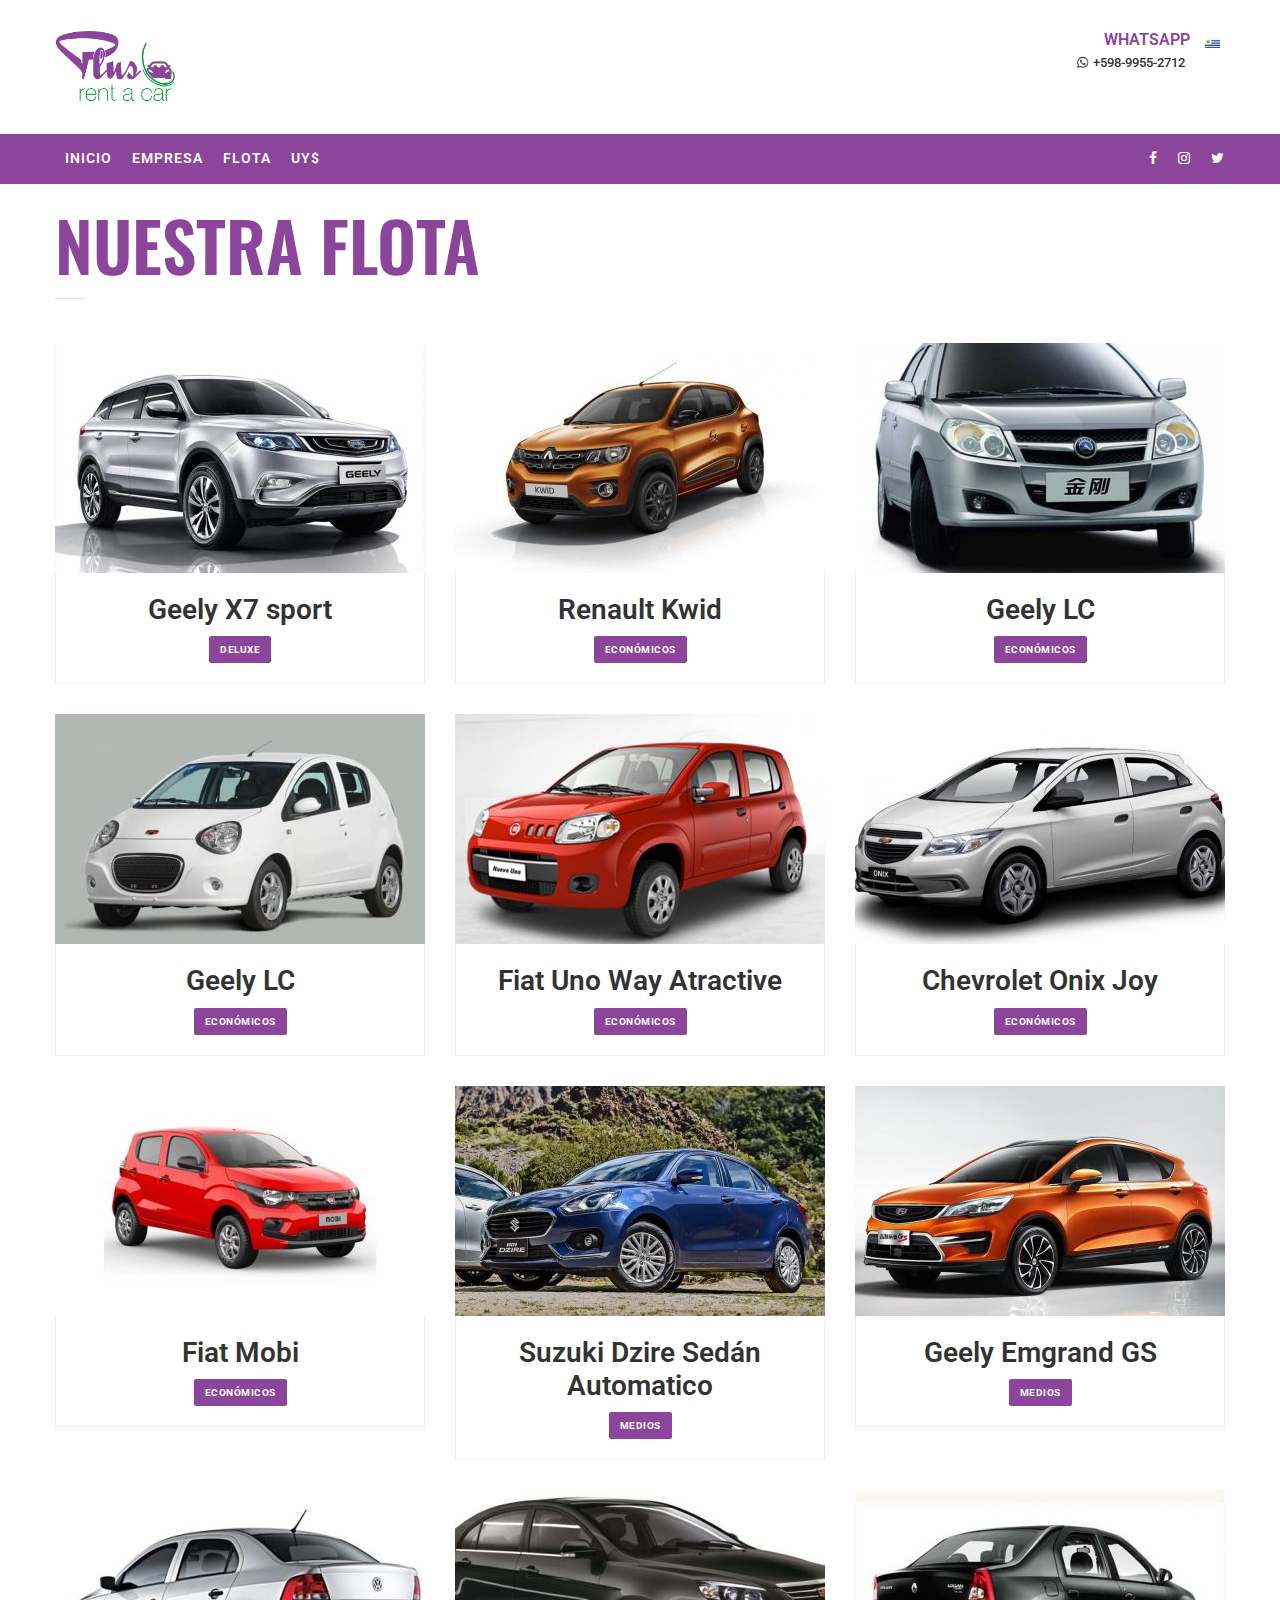
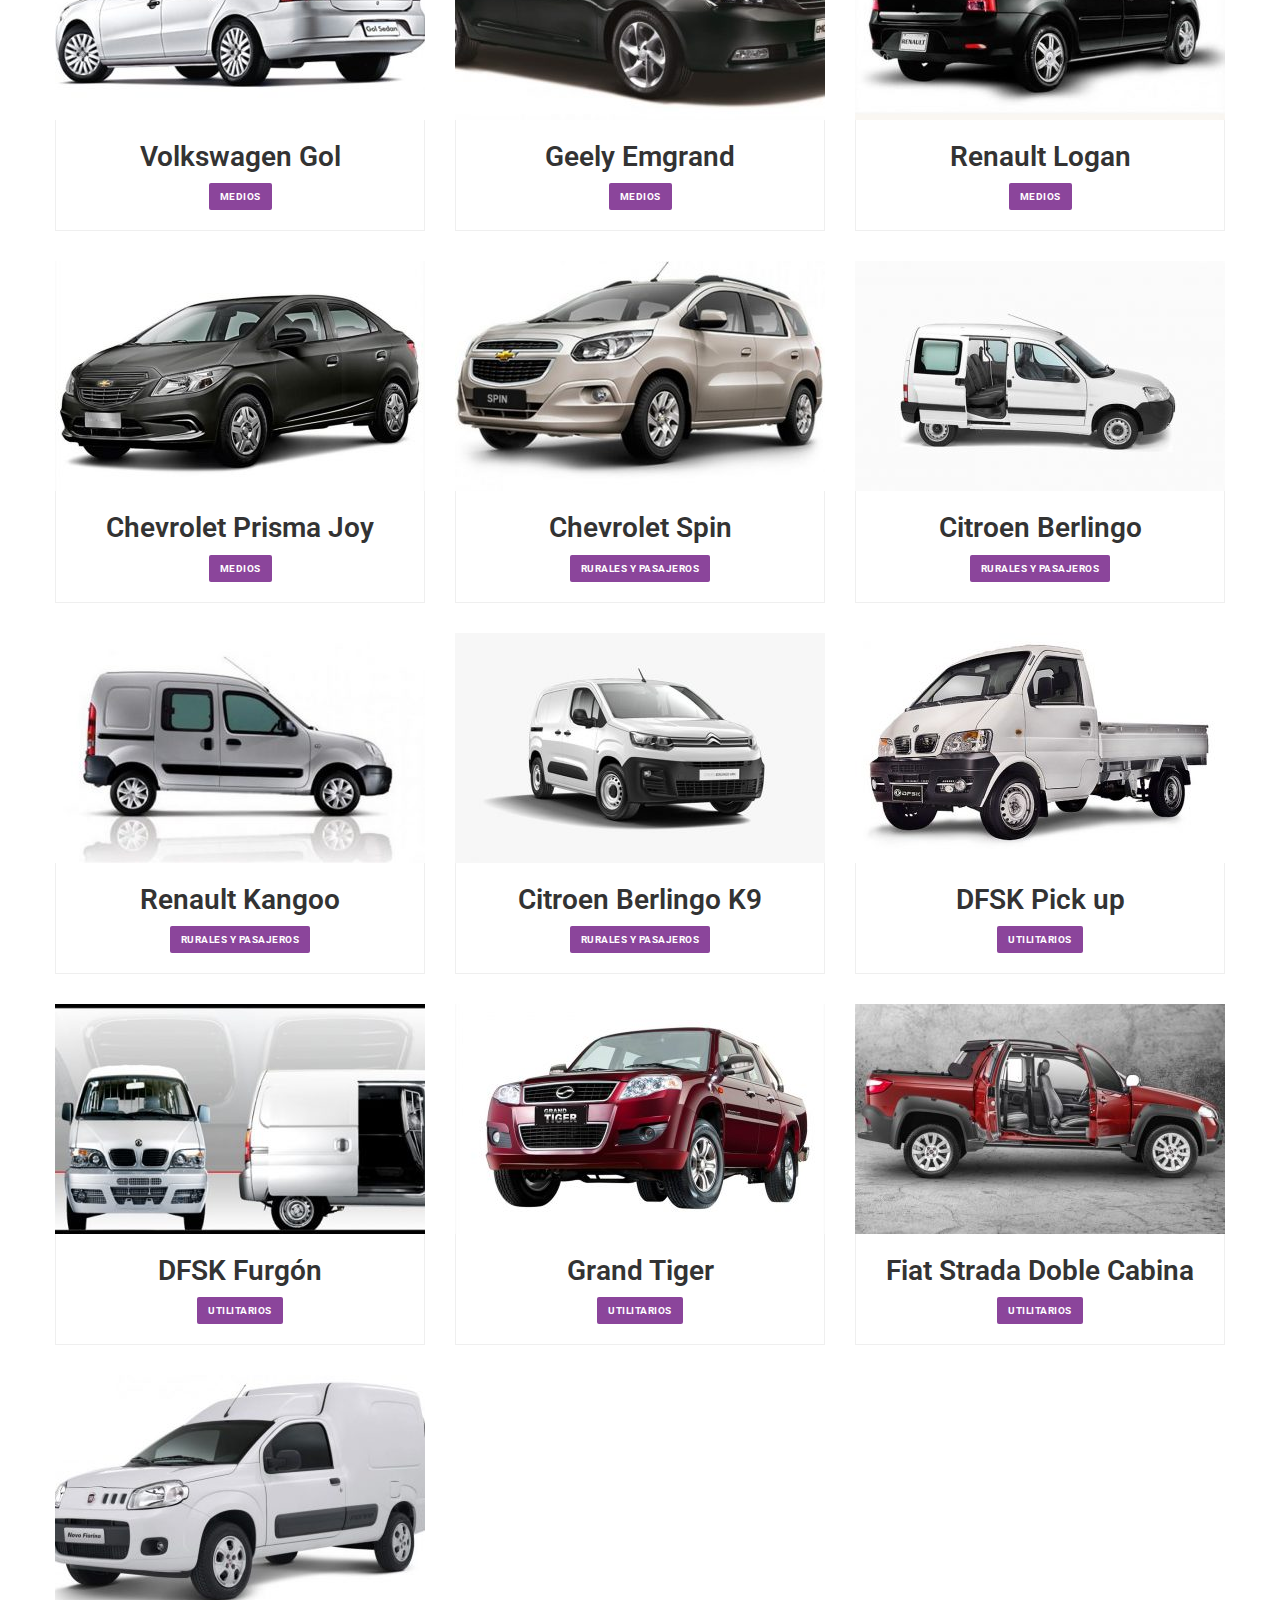
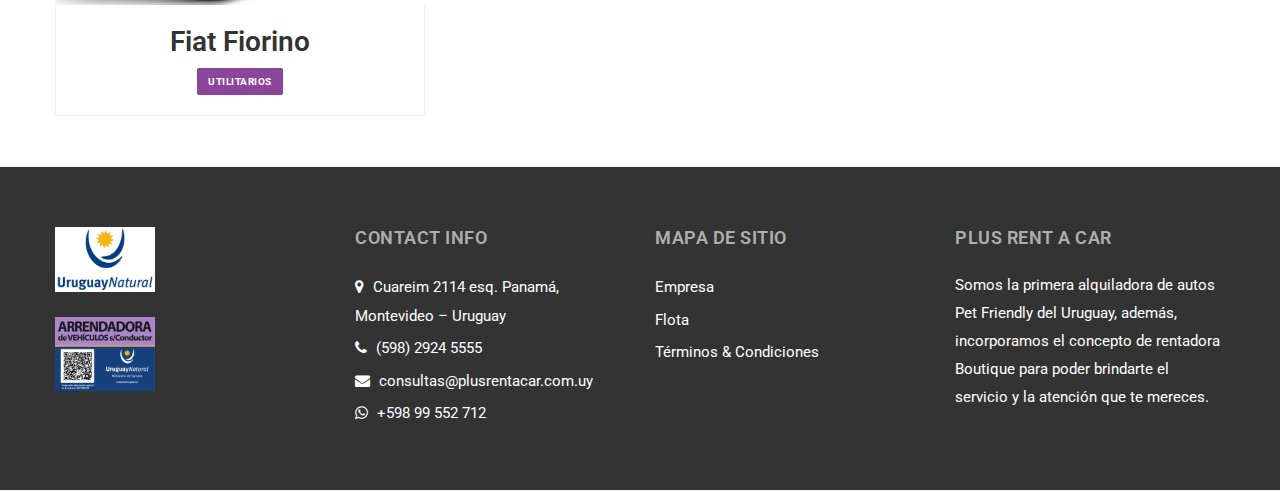
<file: flota.html>
<!doctype html>
<html lang="en">
  <head>
    <meta charset="utf-8">
    <meta content="IE=edge" http-equiv="X-UA-Compatible">
    <meta content="width=device-width, initial-scale=1, maximum-scale=1" name="viewport">
    <!-- ========== SEO ========== -->
    <title>Flota | Plus Rent a Car</title>
    <meta content="" name="description">
    <meta content="" name="keywords">
    <meta content="" name="author">
    <!-- ========== FAVICON ========== -->
    <link rel="apple-touch-icon-precomposed" href="images/favicon-apple.png"/>
    <link rel="icon" href="images/favicon.png">
    <!-- ========== STYLESHEETS ========== -->
    <link rel="stylesheet" href="css/bootstrap.min.css">
    <link rel="stylesheet" href="css/bootstrap-select.min.css">
    <link rel="stylesheet" href="css/jquery.mmenu.css">
    <link rel="stylesheet" href="revolution/css/layers.css">
    <link rel="stylesheet" href="revolution/css/settings.css">
    <link rel="stylesheet" href="revolution/css/navigation.css">
    <link rel="stylesheet" href="css/animate.min.css">
    <link rel="stylesheet" href="css/owl.carousel.min.css">
    <link rel="stylesheet" href="css/daterangepicker.css">
    <link rel="stylesheet" href="css/magnific-popup.css">
    <link rel="stylesheet" href="css/style.css">
    <link rel="stylesheet" href="css/responsive2.css">
    <!-- ========== ICON FONTS ========== -->
    <link href="fonts/font-awesome.min.css" rel="stylesheet">
    <link href="fonts/flaticon.css" rel="stylesheet">
    <!-- ========== GOOGLE FONTS ========== -->
    <link href="https://fonts.googleapis.com/css?family=Oswald:400,500,600,700%7CRoboto:100,300,400,400i,500,700" rel="stylesheet">
  </head>
  <body>
    <!-- ========== WHATSAPP ========== -->
  
  


  
  
    <!-- ========== MOBILE MENU ========== -->
    <nav id="mobile-menu"></nav>
    <!-- ========== WRAPPER ========== -->
    <div class="wrapper">
      <!-- ========== TOP MENU ========== -->
      <div class="topbar">
        <div class="container">
         <div class="brand">
            <div class="logo">
              <a href="index.html">
                <img src="images/logo-plus-transparente.png" alt="" class="img-fluid" width="122">
              </a>
            </div>
          </div>
          <div class="top-right-menu">
            <ul class="top-menu">
              <li class="d-none d-md-inline">
			  <h6 style="text-align:right; margin-bottom:0px;">WHATSAPP</h6>
                <a href="https://api.whatsapp.com/send?phone=59899552712&text=">
				
                  <i class="fa fa-whatsapp"></i>+598-9955-2712
                </a>
              </li>
             
              <li class="language-menu">
                <a href="#" class="active-language" id="idiomaSelector"><img src="images/flag.png" class="bg-esp" alt="Image"></a>
                <ul class="languages">
				
				 <li class="language"><a   class="lang_selector" id="idiomaES" data-value="es"
                onclick="setIdioma('ES', true);$('#idiomaSelector').html(getIdiomaCompleto())"><img class="bg-ing"
                    src="images/flag.png" alt=""><span  class=" trn"> Español</span></a></li>

								<li class="language"><a   class="lang_selector" id="idiomaEN" data-value="en" onclick="setIdioma('EN', true);$('#idiomaSelector').html(getIdiomaCompleto())"  ><img class="bg-ing" src="images/flag-uk.png" alt=""> <span  class=" trn">Inglés</span></a></li>
							
                 
                </ul>
              </li>
            </ul>
          </div>
        </div>
      </div>
      <!-- ========== HEADER ========== -->
      <header class="horizontal-header sticky-header" data-menutoggle="991">
        <div class="container">
          <!-- BRAND -->
          
          <!-- MOBILE MENU BUTTON -->
          <div id="toggle-menu-button" class="toggle-menu-button">
            <span class="line"></span>
            <span class="line"></span>
            <span class="line"></span>
          </div>
          <!-- MAIN MENU -->
          <nav id="main-menu" class="main-menu">
            <ul class="menu">
              <li class="menu-item">
                <a href="index.html">INICIO</a>
               
              </li>
              <li class="menu-item ">
                <a href="empresa.html">EMPRESA</a>
                
              </li>
			   <li class="menu-item ">
                <a href="flota.html">FLOTA</a>
                
              </li>
		      <li class="menu-item dropdown">
                    <a href="#" class="apiom_ul_monedas  " >UY$</a>
					<ul id="apiom_ulMonedaUsuario" class="submenu">
            <li class="convert menu-item" data-to-currency="UYU" value="UYU" id="UYU" style="color: #fff !important;"><a  style="color: #333333 !important;">$ (UYU)</a></li>
								<li class="convert menu-item" data-to-currency="USD" id="USD" style="color: #fff;"><a  style="color: #333333 !important;">US$ (USD)</a></li>
							
								
							</ul>
                   
                  </li>
                 
                 
             
            </ul>
			
			<ul class="menu" style="float:right;">
              <li class="menu-item">
                <a href="https://www.facebook.com/Plus.rent.a.car"><i class="fa fa-facebook"></i></a>
				</li>
				 <li class="menu-item">
                <a href="https://instagram.com/plusrentacar_uy/?ref=badge"><i class="fa fa-instagram"></i></a>
				</li>
        <li class="menu-item">
          <a href="https://twitter.com/plusrentacar_uy"><i class="fa fa-twitter"></i></a>
  </li>
			  
			  
			  
			   </ul>
          </nav>
		  
		  
        </div>
      </header>
      <main class="rooms-grid-view">
        <div class="container">
            <div class="section-title">
                <h4>NUESTRA FLOTA</h4>
               
              </div>
          <div class="row">
           
              <!-- ITEM -->
              <div class="col-lg-4 col-md-6">
                <div class="room-grid-item">
                  <figure class="">
                      <img src="images/flota/1.jpg" class="img-fluid" alt="Image">
                  </figure>
                  <div class="room-info">
                    <h2 class="room-title">
                      Geely X7 sport
                    </h2>
                    <a class="btn btn-xs text-white">Deluxe</a>
                  </div>
                </div>
              </div>
            <!-- ITEM -->
            <div class="col-lg-4 col-md-6">
              <div class="room-grid-item">
                <figure class="">
                    <img src="images/flota/4.jpg" class="img-fluid" alt="Image">
                </figure>
                <div class="room-info">
                  <h2 class="room-title">
                    Renault Kwid
                  </h2>
                  <a class="btn btn-xs text-white">Económicos</a>
                </div>
              </div>
            </div>
            
            <!-- ITEM -->
            <div class="col-lg-4 col-md-6">
              <div class="room-grid-item">
                <figure class="">
                    <img src="images/flota/GEELYCK-370x230.png" class="img-fluid" alt="Image">
                </figure>
                <div class="room-info">
                  <h2 class="room-title">
                  Geely LC
                  </h2>
                  <a class="btn btn-xs text-white">Económicos</a>
                </div>
              </div>
            </div>
             
            <!-- ITEM -->
            <div class="col-lg-4 col-md-6">
              <div class="room-grid-item">
                <figure class="">
                    <img src="images/flota/Geely1-370x230.jpg" class="img-fluid" alt="Image">
                </figure>
                <div class="room-info">
                  <h2 class="room-title">
                    Geely LC
                  </h2>
                  <a class="btn btn-xs text-white">Económicos</a>
                </div>
              </div>
            </div>
             
            <!-- ITEM -->
            <div class="col-lg-4 col-md-6">
              <div class="room-grid-item">
                <figure class="">
                    <img src="images/flota/5.jpg" class="img-fluid" alt="Image">
                </figure>
                <div class="room-info">
                  <h2 class="room-title">
                    Fiat Uno Way Atractive
                  </h2>
                  <a class="btn btn-xs text-white">Económicos</a>
                </div>
              </div>
            </div>
             
            <!-- ITEM -->
            <div class="col-lg-4 col-md-6">
              <div class="room-grid-item">
                <figure class="">
                    <img src="images/flota/Chevrolet-Onix-Joy-370x230.jpg" class="img-fluid" alt="Image">
                </figure>
                <div class="room-info">
                  <h2 class="room-title">
                    Chevrolet Onix Joy
                  </h2>
                  <a class="btn btn-xs text-white">Económicos</a>
                </div>
              </div>
            </div>
             
            <!-- ITEM -->
            <div class="col-lg-4 col-md-6">
              <div class="room-grid-item">
                <figure class="">
                    <img src="images/flota/2.jpg" class="img-fluid" alt="Image">
                </figure>
                <div class="room-info">
                  <h2 class="room-title">
                    Fiat Mobi
                  </h2>
                  <a class="btn btn-xs text-white">Económicos</a>
                </div>
              </div>
            </div>
             
            <!-- ITEM -->
            <div class="col-lg-4 col-md-6">
              <div class="room-grid-item">
                <figure class="">
                    <img src="images/flota/6.jpg" class="img-fluid" alt="Image">
                </figure>
                <div class="room-info">
                  <h2 class="room-title">
                    Suzuki Dzire Sedán Automatico
                  </h2>
                  <a class="btn btn-xs text-white">Medios</a>
                </div>
              </div>
            </div>
             
            <!-- ITEM -->
            <div class="col-lg-4 col-md-6">
              <div class="room-grid-item">
                <figure class="">
                    <img src="images/flota/7.jpg" class="img-fluid" alt="Image">
                </figure>
                <div class="room-info">
                  <h2 class="room-title">
                    Geely Emgrand GS
                  </h2>
                  <a class="btn btn-xs text-white">Medios</a>
                </div>
              </div>
            </div>
             
            <!-- ITEM -->
            <div class="col-lg-4 col-md-6">
              <div class="room-grid-item">
                <figure class="">
                    <img src="images/flota/gol3-370x230.jpg" class="img-fluid" alt="Image">
                </figure>
                <div class="room-info">
                  <h2 class="room-title">
                    Volkswagen Gol
                  </h2>
                  <a class="btn btn-xs text-white">Medios</a>
                </div>
              </div>
            </div>
             
            <!-- ITEM -->
            <div class="col-lg-4 col-md-6">
              <div class="room-grid-item">
                <figure class="">
                    <img src="images/flota/Geely-Emgrand-C7-370x230.jpg" class="img-fluid" alt="Image">
                </figure>
                <div class="room-info">
                  <h2 class="room-title">
                    Geely Emgrand
                  </h2>
                  <a class="btn btn-xs text-white">Medios</a>
                </div>
              </div>
            </div>
             
            <!-- ITEM -->
            <div class="col-lg-4 col-md-6">
              <div class="room-grid-item">
                <figure class="">
                    <img src="images/flota/9.jpg" class="img-fluid" alt="Image">
                </figure>
                <div class="room-info">
                  <h2 class="room-title">
                    Renault Logan
                  </h2>
                  <a class="btn btn-xs text-white">Medios</a>
                </a>
                </div>
              </div>
            </div>
             
            <!-- ITEM -->
            <div class="col-lg-4 col-md-6">
              <div class="room-grid-item">
                <figure class="">
                    <img src="images/flota/Chevrolet-Prisma-Joy-370x230.jpg" class="img-fluid" alt="Image">
                </figure>
                <div class="room-info">
                  <h2 class="room-title">
                    Chevrolet Prisma Joy
                  </h2>
                  <a class="btn btn-xs text-white">Medios</a>
                </div>
              </div>
            </div>
             
            <!-- ITEM -->
            <div class="col-lg-4 col-md-6">
              <div class="room-grid-item">
                <figure class="">
                    <img src="images/flota/12.jpg" class="img-fluid" alt="Image">
                </figure>
                <div class="room-info">
                  <h2 class="room-title">
                    Chevrolet Spin
                  </h2>
                  <a class="btn btn-xs text-white">Rurales y Pasajeros</a>
                </div>
              </div>
            </div>
             
            <!-- ITEM -->
            <div class="col-lg-4 col-md-6">
              <div class="room-grid-item">
                <figure class="">
                    <img src="images/flota/11.jpg" class="img-fluid" alt="Image">
                </figure>
                <div class="room-info">
                  <h2 class="room-title">
                    Citroen Berlingo
                  </h2>
                  <a class="btn btn-xs text-white">Rurales y Pasajeros</a>
                </div>
              </div>
            </div>
             
            <!-- ITEM -->
            <div class="col-lg-4 col-md-6">
              <div class="room-grid-item">
                <figure class="">
                    <img src="images/flota/13.jpg" class="img-fluid" alt="Image">
                </figure>
                <div class="room-info">
                  <h2 class="room-title">
                    Renault Kangoo
                  </h2>
                  <a class="btn btn-xs text-white">Rurales y Pasajeros</a>
                </div>
              </div>
            </div>
             
            <!-- ITEM -->
            <div class="col-lg-4 col-md-6">
              <div class="room-grid-item">
                <figure class="">
                    <img src="images/flota/10.jpg" class="img-fluid" alt="Image">
                </figure>
                <div class="room-info">
                  <h2 class="room-title">
                    Citroen Berlingo K9
                  </h2>
                  <a class="btn btn-xs text-white">Rurales y Pasajeros</a>
                </div>
              </div>
            </div>

             <!-- ITEM -->
             <div class="col-lg-4 col-md-6">
              <div class="room-grid-item">
                <figure class="">
                    <img src="images/flota/15.jpg" class="img-fluid" alt="Image">
                </figure>
                <div class="room-info">
                  <h2 class="room-title">
                    DFSK Pick up
                  </h2>
                  <a class="btn btn-xs text-white">Utilitarios</a>
                </div>
              </div>
            </div>
             <!-- ITEM -->
             <div class="col-lg-4 col-md-6">
              <div class="room-grid-item">
                <figure class="">
                    <img src="images/flota/16.jpg" class="img-fluid" alt="Image">
                </figure>
                <div class="room-info">
                  <h2 class="room-title">
                    DFSK Furgón
                  </h2>
                  <a class="btn btn-xs text-white">Utilitarios</a>
                </div>
              </div>
            </div>
             <!-- ITEM -->
             <div class="col-lg-4 col-md-6">
              <div class="room-grid-item">
                <figure class="">
                    <img src="images/flota/14.jpg" class="img-fluid" alt="Image">
                </figure>
                <div class="room-info">
                  <h2 class="room-title">
                    Grand Tiger
                  </h2>
                  <a class="btn btn-xs text-white">Utilitarios</a>
                </div>
              </div>
            </div>
             <!-- ITEM -->
             <div class="col-lg-4 col-md-6">
              <div class="room-grid-item">
                <figure class="">
                    <img src="images/flota/17.jpg" class="img-fluid" alt="Image">
                </figure>
                <div class="room-info">
                  <h2 class="room-title">
                    Fiat Strada Doble Cabina
                  </h2>
                  <a class="btn btn-xs text-white">Utilitarios</a>
                </div>
              </div>
            </div>
             <!-- ITEM -->
             <div class="col-lg-4 col-md-6">
              <div class="room-grid-item">
                <figure class="">
                    <img src="images/flota/18.jpg" class="img-fluid" alt="Image">
                </figure>
                <div class="room-info">
                  <h2 class="room-title">
                    Fiat Fiorino
                  </h2>
                  <a class="btn btn-xs text-white">Utilitarios</a>
                </div>
              </div>
            </div>
         
          </div>
         
        </div>
      </main>
     
      <!-- ========== FOOTER ========== -->
      <footer>
        <div class="footer-widgets">
          <div class="container">
            <div class="row">
              <!-- WIDGET -->
              <div class="col-md-3">
                <div class="footer-widget">
                  <img src="images/0003_4-300x196.jpg" class="footer-logo" alt="" width="100px">
                  <div class="inner">
                    <img src="images/qrplus-300x220.png" class="footer-logo" alt="" width="100px">
                    
                  </div>
                </div>
              </div>
			   <!-- WIDGET -->
              <div class="col-md-3">
                <div class="footer-widget">
                  <h3>Contact Info</h3>
                  <div class="inner">
                    <ul class="contact-details">
                      <li>
                        <i class="fa fa-map-marker" aria-hidden="true"></i>
                        Cuareim 2114 esq. Panamá, Montevideo – Uruguay </li>
                      <li>
                        <i class="fa fa-phone" aria-hidden="true"></i>
                       (598) 2924 5555
                      </li>
                     
                        
                      <li>
                        <i class="fa fa-envelope"></i>
                      <a href="mailto:consultas@plusrentacar.com.uy">consultas@plusrentacar.com.uy</a>
                      </li>
                      <li>
                        <i class="fa fa-whatsapp" aria-hidden="true"></i>
                       <a href="https://web.whatsapp.com/send?phone=59899552712&text=">+598 99 552 712</a>
                      </li>
                    </ul>
                  </div>
                </div>
              </div>
              <!-- WIDGET -->
              <div class="col-md-3">
                <div class="footer-widget">
                  <h3>MAPA DE SITIO</h3>
                  <div class="inner">
                    <ul class="latest-posts">
                      <li><a href="empresa.html" class="trn">Empresa</a></li>
                       <li><a href="flota.html" class="trn">Flota</a></li>
                      
                        <li><a href="terminos-y-condiciones.html" class="trn">Términos & Condiciones</a></li>
                      
                    </ul>
                  </div>
                </div>
              </div>
              <!-- WIDGET -->
              <div class="col-md-3">
                <div class="footer-widget">
                  <h3>PLUS RENT A CAR</h3>
                  <div class="inner">
                    <p class="text-white">Somos la primera alquiladora de autos Pet Friendly del Uruguay, además, incorporamos el concepto de rentadora Boutique para poder brindarte el servicio y la atención que te mereces.</p>
                  </div>
                </div>
              </div>
             
            </div>
          </div>
        </div>
       
       
      </footer>
    </div>
  
    <!-- ========== BACK TO TOP ========== -->
    <div class="back-to-top">
      <i class="fa fa-angle-up" aria-hidden="true"></i>
    </div>
    <!-- ========== JAVASCRIPT ========== -->
    <script src="js/jquery.min.js"></script>
    <script src="http://maps.google.com/maps/api/js?key=YOUR_API_KEY"></script>
    <script src="js/bootstrap.min.js"></script>
    <script src="js/bootstrap-select.min.js"></script>
    <script src="js/jquery.mmenu.js"></script>
    <script src="js/jquery.inview.min.js"></script>
    <script src="js/jquery.countdown.min.js"></script>
    <script src="js/jquery.magnific-popup.min.js"></script>
    <script src="js/owl.carousel.min.js"></script>
    <script src="js/owl.carousel.thumbs.min.js"></script>
    <script src="js/isotope.pkgd.min.js"></script>
    <script src="js/imagesloaded.pkgd.min.js"></script>
    <script src="js/masonry.pkgd.min.js"></script>
    <script src="js/wow.min.js"></script>
    <script src="js/countup.min.js"></script>
    <script src="js/moment.min.js"></script>
    <script src="js/daterangepicker.js"></script>
    <script src="js/parallax.min.js"></script>
    <script src="js/smoothscroll.min.js"></script>
    <script src="js/instafeed.min.js"></script>
    <script src="js/main.js"></script>
    <!-- ========== REVOLUTION SLIDER ========== -->
    <script src="revolution/js/jquery.themepunch.tools.min.js"></script>
    <script src="revolution/js/jquery.themepunch.revolution.min.js"></script>
    <script src="revolution/js/extensions/revolution.extension.actions.min.js"></script>
    <script src="revolution/js/extensions/revolution.extension.carousel.min.js"></script>
    <script src="revolution/js/extensions/revolution.extension.kenburn.min.js"></script>
    <script src="revolution/js/extensions/revolution.extension.layeranimation.min.js"></script>
    <script src="revolution/js/extensions/revolution.extension.migration.min.js"></script>
    <script src="revolution/js/extensions/revolution.extension.navigation.min.js"></script>
    <script src="revolution/js/extensions/revolution.extension.parallax.min.js"></script>
    <script src="revolution/js/extensions/revolution.extension.slideanims.min.js"></script>
    <script src="revolution/js/extensions/revolution.extension.video.min.js"></script>
	
	<script>
function autocomplete(inp, arr) {
  /*the autocomplete function takes two arguments,
  the text field element and an array of possible autocompleted values:*/
  var currentFocus;
  /*execute a function when someone writes in the text field:*/
  inp.addEventListener("input", function(e) {
      var a, b, i, val = this.value;
      /*close any already open lists of autocompleted values*/
      closeAllLists();
      if (!val) { return false;}
      currentFocus = -1;
      /*create a DIV element that will contain the items (values):*/
      a = document.createElement("DIV");
      a.setAttribute("id", this.id + "autocomplete-list");
      a.setAttribute("class", "autocomplete-items");
      /*append the DIV element as a child of the autocomplete container:*/
      this.parentNode.appendChild(a);
      /*for each item in the array...*/
      for (i = 0; i < arr.length; i++) {
        /*check if the item starts with the same letters as the text field value:*/
        if (arr[i].substr(0, val.length).toUpperCase() == val.toUpperCase()) {
          /*create a DIV element for each matching element:*/
          b = document.createElement("DIV");
          /*make the matching letters bold:*/
          b.innerHTML = "<strong>" + arr[i].substr(0, val.length) + "</strong>";
          b.innerHTML += arr[i].substr(val.length);
          /*insert a input field that will hold the current array item's value:*/
          b.innerHTML += "<input type='hidden' value='" + arr[i] + "'>";
          /*execute a function when someone clicks on the item value (DIV element):*/
          b.addEventListener("click", function(e) {
              /*insert the value for the autocomplete text field:*/
              inp.value = this.getElementsByTagName("input")[0].value;
              /*close the list of autocompleted values,
              (or any other open lists of autocompleted values:*/
              closeAllLists();
          });
          a.appendChild(b);
        }
      }
  });
  /*execute a function presses a key on the keyboard:*/
  inp.addEventListener("keydown", function(e) {
      var x = document.getElementById(this.id + "autocomplete-list");
      if (x) x = x.getElementsByTagName("div");
      if (e.keyCode == 40) {
        /*If the arrow DOWN key is pressed,
        increase the currentFocus variable:*/
        currentFocus++;
        /*and and make the current item more visible:*/
        addActive(x);
      } else if (e.keyCode == 38) { //up
        /*If the arrow UP key is pressed,
        decrease the currentFocus variable:*/
        currentFocus--;
        /*and and make the current item more visible:*/
        addActive(x);
      } else if (e.keyCode == 13) {
        /*If the ENTER key is pressed, prevent the form from being submitted,*/
        e.preventDefault();
        if (currentFocus > -1) {
          /*and simulate a click on the "active" item:*/
          if (x) x[currentFocus].click();
        }
      }
  });
  function addActive(x) {
    /*a function to classify an item as "active":*/
    if (!x) return false;
    /*start by removing the "active" class on all items:*/
    removeActive(x);
    if (currentFocus >= x.length) currentFocus = 0;
    if (currentFocus < 0) currentFocus = (x.length - 1);
    /*add class "autocomplete-active":*/
    x[currentFocus].classList.add("autocomplete-active");
  }
  function removeActive(x) {
    /*a function to remove the "active" class from all autocomplete items:*/
    for (var i = 0; i < x.length; i++) {
      x[i].classList.remove("autocomplete-active");
    }
  }
  function closeAllLists(elmnt) {
    /*close all autocomplete lists in the document,
    except the one passed as an argument:*/
    var x = document.getElementsByClassName("autocomplete-items");
    for (var i = 0; i < x.length; i++) {
      if (elmnt != x[i] && elmnt != inp) {
        x[i].parentNode.removeChild(x[i]);
      }
    }
  }
  /*execute a function when someone clicks in the document:*/
  document.addEventListener("click", function (e) {
      closeAllLists(e.target);
  });
}

/*An array containing all the country names in the world:*/
var countries = ["Bariloche","Buenos Aires Aeroparque","Bahia Blanca","Cataratas del Iguazu Aeropuerto","Buenos Aires Ezeiza","Cordoba Aeropuerto","El Calafate Aeropuerto","Salta Aeropuerto","Tigre Centro","Tucuman Aeropuerto","Ushuaia Aeropuerto"];

/*initiate the autocomplete function on the "myInput" element, and pass along the countries array as possible autocomplete values:*/
autocomplete(document.getElementById("myInput"), countries);
</script>


<script>
function autocomplete(inp, arr) {
  /*the autocomplete function takes two arguments,
  the text field element and an array of possible autocompleted values:*/
  var currentFocus;
  /*execute a function when someone writes in the text field:*/
  inp.addEventListener("input", function(e) {
      var a, b, i, val = this.value;
      /*close any already open lists of autocompleted values*/
      closeAllLists();
      if (!val) { return false;}
      currentFocus = -1;
      /*create a DIV element that will contain the items (values):*/
      a = document.createElement("DIV");
      a.setAttribute("id", this.id + "autocomplete-list");
      a.setAttribute("class", "autocomplete-items");
      /*append the DIV element as a child of the autocomplete container:*/
      this.parentNode.appendChild(a);
      /*for each item in the array...*/
      for (i = 0; i < arr.length; i++) {
        /*check if the item starts with the same letters as the text field value:*/
        if (arr[i].substr(0, val.length).toUpperCase() == val.toUpperCase()) {
          /*create a DIV element for each matching element:*/
          b = document.createElement("DIV");
          /*make the matching letters bold:*/
          b.innerHTML = "<strong>" + arr[i].substr(0, val.length) + "</strong>";
          b.innerHTML += arr[i].substr(val.length);
          /*insert a input field that will hold the current array item's value:*/
          b.innerHTML += "<input type='hidden' value='" + arr[i] + "'>";
          /*execute a function when someone clicks on the item value (DIV element):*/
          b.addEventListener("click", function(e) {
              /*insert the value for the autocomplete text field:*/
              inp.value = this.getElementsByTagName("input")[0].value;
              /*close the list of autocompleted values,
              (or any other open lists of autocompleted values:*/
              closeAllLists();
          });
          a.appendChild(b);
        }
      }
  });
  /*execute a function presses a key on the keyboard:*/
  inp.addEventListener("keydown", function(e) {
      var x = document.getElementById(this.id + "autocomplete-list");
      if (x) x = x.getElementsByTagName("div");
      if (e.keyCode == 40) {
        /*If the arrow DOWN key is pressed,
        increase the currentFocus variable:*/
        currentFocus++;
        /*and and make the current item more visible:*/
        addActive(x);
      } else if (e.keyCode == 38) { //up
        /*If the arrow UP key is pressed,
        decrease the currentFocus variable:*/
        currentFocus--;
        /*and and make the current item more visible:*/
        addActive(x);
      } else if (e.keyCode == 13) {
        /*If the ENTER key is pressed, prevent the form from being submitted,*/
        e.preventDefault();
        if (currentFocus > -1) {
          /*and simulate a click on the "active" item:*/
          if (x) x[currentFocus].click();
        }
      }
  });
  function addActive(x) {
    /*a function to classify an item as "active":*/
    if (!x) return false;
    /*start by removing the "active" class on all items:*/
    removeActive(x);
    if (currentFocus >= x.length) currentFocus = 0;
    if (currentFocus < 0) currentFocus = (x.length - 1);
    /*add class "autocomplete-active":*/
    x[currentFocus].classList.add("autocomplete-active");
  }
  function removeActive(x) {
    /*a function to remove the "active" class from all autocomplete items:*/
    for (var i = 0; i < x.length; i++) {
      x[i].classList.remove("autocomplete-active");
    }
  }
  function closeAllLists(elmnt) {
    /*close all autocomplete lists in the document,
    except the one passed as an argument:*/
    var x = document.getElementsByClassName("autocomplete-items");
    for (var i = 0; i < x.length; i++) {
      if (elmnt != x[i] && elmnt != inp) {
        x[i].parentNode.removeChild(x[i]);
      }
    }
  }
  /*execute a function when someone clicks in the document:*/
  document.addEventListener("click", function (e) {
      closeAllLists(e.target);
  });
}

/*An array containing all the country names in the world:*/
var countries = ["Bariloche","Buenos Aires Aeroparque","Bahia Blanca","Cataratas del Iguazu Aeropuerto","Buenos Aires Ezeiza","Cordoba Aeropuerto","El Calafate Aeropuerto","Salta Aeropuerto","Tigre Centro","Tucuman Aeropuerto","Ushuaia Aeropuerto"];

/*initiate the autocomplete function on the "myInput" element, and pass along the countries array as possible autocomplete values:*/
autocomplete(document.getElementById("myInput2"), countries);
</script>
	
	
  </body>
</html>
</file>
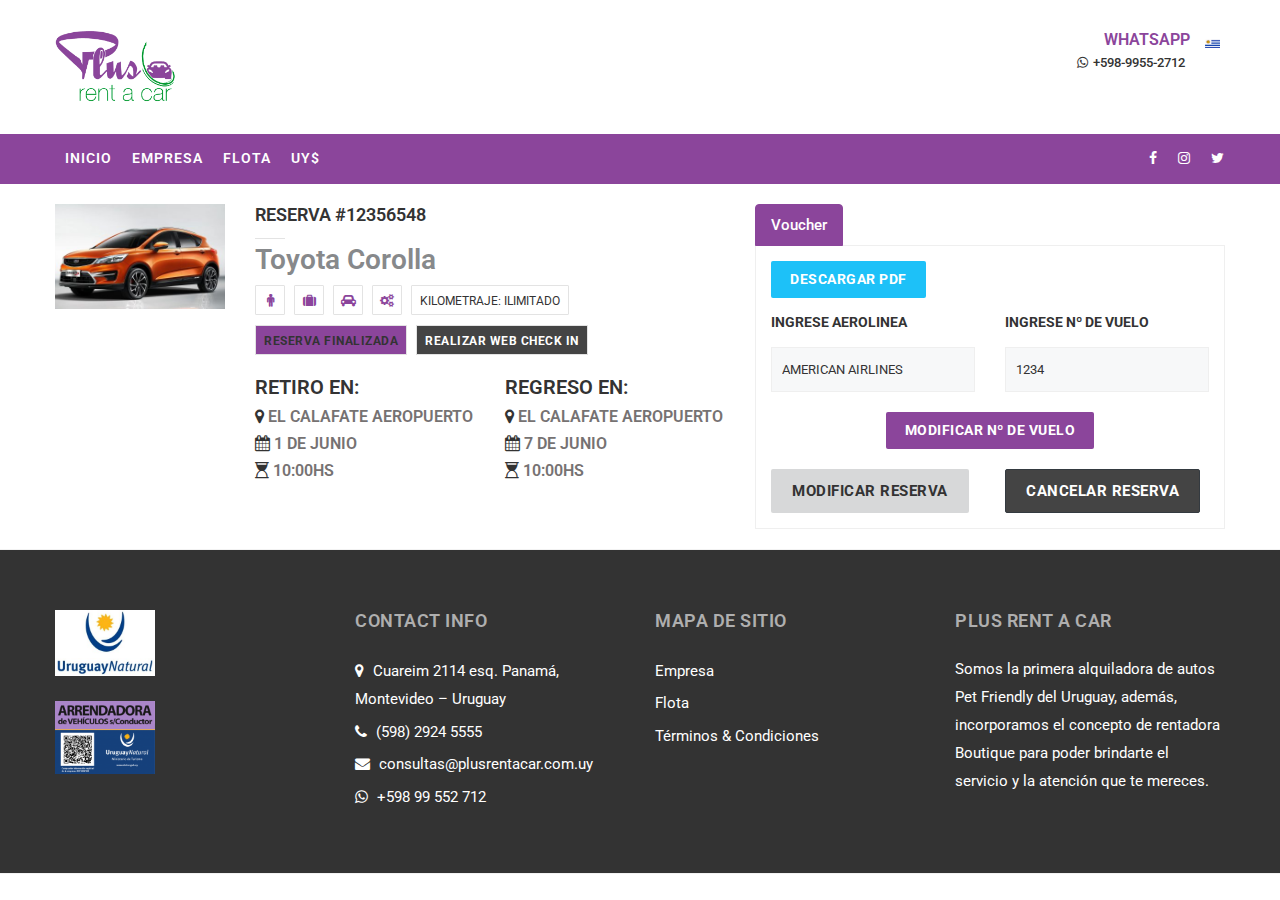
<file: mis-reservas-confirmacion.html>
<!doctype html>
<html lang="en">
    <head>
        <meta charset="utf-8">
        <meta content="IE=edge" http-equiv="X-UA-Compatible">
        <meta content="width=device-width, initial-scale=1, maximum-scale=1" name="viewport">
        <!-- ========== SEO ========== -->
        <title>Mis Reservas | Plus Rent a Car</title>
        <meta content="" name="description">
        <meta content="" name="keywords">
        <meta content="" name="author">
        <!-- ========== FAVICON ========== -->
        <link rel="apple-touch-icon-precomposed" href="images/favicon-apple.png"/>
        <link rel="icon" href="images/favicon.png">
        <!-- ========== STYLESHEETS ========== -->
        <link rel="stylesheet" href="css/bootstrap.min.css">
        <link rel="stylesheet" href="css/bootstrap-select.min.css">
        <link rel="stylesheet" href="css/jquery.mmenu.css">
        <link rel="stylesheet" href="revolution/css/layers.css">
        <link rel="stylesheet" href="revolution/css/settings.css">
        <link rel="stylesheet" href="revolution/css/navigation.css">
        <link rel="stylesheet" href="css/animate.min.css">
        <link rel="stylesheet" href="css/owl.carousel.min.css">
        <link rel="stylesheet" href="css/daterangepicker.css">
        <link rel="stylesheet" href="css/magnific-popup.css">
        <link rel="stylesheet" href="css/style.css">
        <link rel="stylesheet" href="css/responsive.css">
        <!-- ========== ICON FONTS ========== -->
        <link href="fonts/font-awesome.min.css" rel="stylesheet">
        <link href="fonts/flaticon.css" rel="stylesheet">
        <!-- ========== GOOGLE FONTS ========== -->
        <link href="https://fonts.googleapis.com/css?family=Oswald:400,500,600,700%7CRoboto:100,300,400,400i,500,700" rel="stylesheet">
      </head>
      <body>
        <!-- ========== WHATSAPP ========== -->
      
      
  <!-- MODAL MODIFICAR RESERVA -->
	
	<div id="modificar" class="modal fade">
    <div class="modal-dialog modal-md">
        <div class="modal-content">
          
            <div class="modal-body">
			 <button type="button" class="bootbox-close-button close" data-dismiss="modal" aria-hidden="true">×</button>
			<div class="modal-header row form-group">
                                   
                                    <h5 class="text-uppercase italic text-medium font-weight-600">Modificar Reserva </h5>
                                </div>
               
              <div class="row">
                    <div class="col-md-12" >
						
								<div class="row ">
								<div class="col-md-6 col-sm-12">
								
								
								 <form   method="get" class="advance-search-query search-query-two input-night-rider yellow-theme">
								 
								  <div class="col-md-12">
                                    <label style="color:#333;" class="trn">Ciudad desde</label>
                                   
                                    <div class="destination"><form autocomplete="off" >
                                      <div id="apiom_modify_pickup" class="autocomplete" >
                                        <input class="form-control" id="myInput" type="text" name="myCountry" placeholder="Ciudad Desde">
                                      </div>
                                      
                                    </form>
                                    
                                                                    </div><!--/.input-->
                                </div><!--/.col-md-4-->

                                <div class="col-md-12 col-xs-6">
                                    <label style="color:#333;" class="trn">Fecha desde</label>
                                    <div class="form-group">
                                       
                                        <input id="apiom_modify_fecha_desde"  type="date" class="form-control" value="2021-06-21"  style="text-align:left;">
                                    </div><!--/.input-->
                                </div><!--/.col-md-4-->

                                <div class="col-md-12 col-xs-6">
                                    <label style="color:#333;" class="trn">Hora desde</label>
                                    <div class="form-group">
                                        
                                        <input id="apiom_modify_hora_desde" type="time" class="form-control" value="10:00hs" style="text-align:left;" >
                                      </div><!--/.input-->
                                </div><!--/.col-md-4-->
                                
                                <div class="clearfix"></div><!-- /.clearfix -->
								
								 <div class="col-md-12">
                                    <label style="color:#333;" class="trn">Categoria</label>
                                   <div class="form-group">
                                        <select id="apiom_modify_category" class="form-control">
                                           <option value="-"   class="trn">Categorías</option>
                                    <option value="todos"   class="trn">Todos</option>
                                    <option value="compacto"  class="trn">Compacto</option>
                                    <option value="mediano"  class="trn">Mediano</option>
									 <option value="sport-suv"  class="trn">Sport/Suv</option>
									  <option value="familiar"   class="trn">Familiar</option>
									   <option value="van"   class="trn">Van</option>
									    <option value="pick-up"  class="trn">Pick Up</option>
                                         
                                        </select>
                                   
                                    </div><!--/.input-->
                                </div><!--/.col-md-4-->

                               
								  </form>
								 
								 
							</div>
								 <div class="col-md-6 padding-top-30px" >
								   <form   method="get" class="advance-search-query input-night-rider yellow-theme">
								 <div class="col-md-12">
                                    <label style="color:#333;" class="trn">Ciudad hasta</label>
                                    <div class="destination"><form autocomplete="off" >
                                      <div id="apiom_modify_dropoff" class="autocomplete" >
                                        <input class="form-control" id="myInput" type="text" name="myCountry" placeholder="Ciudad Hasta">
                                      </div>
                                      
                                    </form>
                                    
                                                                    </div><!--/.input-->
                                </div><!--/.col-md-4-->

								<div class="clearfix"></div><!-- /.clearfix -->
                                <div class="col-md-12 col-xs-6">
                                    <label style="color:#333;" class="trn">Fecha hasta</label>
                                    <div class="form-group">
                                       
                                        <input id="apiom_modify_fecha_hasta" type="date" class="form-control" value="2021-06-25"  style="text-align:left;">
                                    </div><!--/.input-->
                                </div><!--/.col-md-4-->

                                <div class="col-md-12 col-xs-6">
                                    <label style="color:#333;" class="trn">Hora hasta</label>
                                    <div class="form-group">
                                       
                                        <input id="apiom_modify_hora_hasta" type="time" class="form-control" value="11:00hs"  style="text-align:left;">
                                    </div><!--/.input-->
                                </div><!--/.col-md-4-->
								
								<div class="apiom_modify_container_km kms col-md-12">
                               
                                   <label style="color:#333;" class="trn">Kilometraje</label>
                                <div class="form-check">
                                    <label class="form-check-label">
                                      <input class="form-check-input trn" type="checkbox"> 400 Km
                                    </label>
                                </div>
                           
                               
                                     
                                <div class="form-check">
                                    <label style="color:#333;" class="form-check-label">
                                      <input class="form-check-input" type="checkbox"><span class="trn"> Ilimitado </span>
									  <span class="currencies">  <span class="money price">
							<abbr  class="unit"> AR$</abbr>
							<span class="amount  "> 1.500</span>
							<abbr class="currency" title="ARS"></abbr>
							</span></span>
                                    </label>
                                </div>
                          
                                
								 </div>
                               
								 </form>
								  </div>
                    </div>
					 </div>
					 
					 <!-- ADICIONALES -->
							
							<div id="apiom_modify_container_addons" class="col-md-12 ">
						<div class="resultado">	 
						<div class="col-md-12 ">
						 <h3   type="submit"  data-toggle="collapse" data-parent="#accordion" href="#adicionales" > <span class="trn ">Adicionales </span><i class="fa fa-plus"></i></h3>
							  </div>
                        <div  class=" panel-collapse collapse" id="adicionales" role="tabpanel" aria-labelledby="heading4" aria-expanded="true">
						 <table  class="table table-striped table-bordered font-table" cellspacing="0" width="100%">
            <thead>
                <tr>
                    <th class="trn">Adicional</th>
                    <th class="trn">Precio Unitario</th>
                    <th class="trn">Precio Total</th>
                    <th class="trn">Agregar</th>
                   
                </tr>
            </thead>
           
            <tbody>
                <tr class="apiom_item_addon">
                    <td class="trn apiom_addon_name">Silla de Bebe 0-12 Meses</td>
                    <td><span class="currencies"> <span class="money price">
							<abbr class="unit">AR$</abbr>
							<span class="amount apiom_price_singleday"> 437</span>
							<abbr class="currency" title="ARS"></abbr>
							</span></span></td>
                    <td>x<span id="apiom_day_amount">7 </span>días <span class="currencies"> <span class="money price">
							<abbr class="unit">AR$</abbr>
							<span class="amount apiom_addon_price"> 3.060</span>
							<abbr class="currency" title="ARS"></abbr>
							</span></span></td>
                    <td><select class="form-control apiom_addon_input">
					  <option class="form-group">0</option>
					  <option class="form-group">1</option>
					  <option class="form-group">2</option>
					  </select></td>
                    
                </tr>
				
				 <tr class="apiom_item_addon">
                    <td class="trn apiom_addon_name">Porta Equipajes</td>
                    <td><span class="currencies"> <span class="money price">
							<abbr class="unit">AR$</abbr>
							<span class="amount apiom_price_singleday"> 150</span>
							<abbr class="currency" title="ARS"></abbr>
							</span></span></td>
                    <td>x<span id="apiom_day_amount">7 </span>días <span class="currencies"> <span class="money price">
							<abbr class="unit">AR$</abbr>
							<span class="amount apiom_addon_price"> 1.050</span>
							<abbr class="currency" title="ARS"></abbr>
							</span></span></td>
                    <td>
					   <div class="form-check  apiom_addon_input">
                                    <label class="form-check-label">
                                      <input class="form-check-input trn" type="checkbox" > 
                                    </label>
                                </div></td>
                    
                </tr>
				 </tbody>
				</table>
						 </div>
						  </div>
						
						 </div>
						  	<!-- /ADICIONALES -->
                    
					<div class="col-md-12 ">
					<p class="form-group">*Cambios sujetos a disponibilidad por parte de la oficina. Nos pondremos en contacto con usted a la brevedad para comunicarle cualquier cambio en los costos de su alquiler.</p>
					 </div>
					<div class="col-md-12 ">
					
					 <div class="form-group">
                                  
									
									  <button id="apiom_modify_submit
" class="btn  trn">Solicitar cambio </button>
                                </div>
					 </div>
					
                </div>
            </div>
        </div>
    </div>
	 </div>
<!-- /END MODAL MODIFICAR RESERVA -->

<!--  CANCELAR RESERVA -->

<div id="cancelar" class="modal" tabindex="-1" role="dialog">
  <div class="modal-dialog" role="document">
    <div class="modal-content">
      <div class="modal-header">
        
        <button type="button" class="close" data-dismiss="modal" aria-label="Close">
          <span aria-hidden="true">&times;</span>
        </button>
      </div>
      <div class="modal-body text-center">
        <h5 class="text-uppercase italic text-medium font-weight-600">¿Esta seguro que desea cancelar su reserva ?</h5>
		 <p class=" italic  ">*Lea atentamente las politicas de cancelación de su reserva para ver si tiene costos adicionales</p>
      </div>
      <div class="modal-footer " style="text-align:center;">
        <button id="apiom_confirmar_cancelacion" class="trn btn trn btn-md ">CANCELAR </button>
      </div>
    </div>
  </div>
</div>
<!-- /CANCELAR RESERVA -->
    
 
    
      
      
        <!-- ========== MOBILE MENU ========== -->
        <nav id="mobile-menu"></nav>
        <!-- ========== WRAPPER ========== -->
        <div class="wrapper">
          <!-- ========== TOP MENU ========== -->
          <div class="topbar">
            <div class="container">
             <div class="brand">
                <div class="logo">
                  <a href="index.html">
                    <img src="images/logo-plus-transparente.png" alt="" class="img-fluid" width="122">
                  </a>
                </div>
              </div>
              <div class="top-right-menu">
                <ul class="top-menu">
                  <li class="d-none d-md-inline">
            <h6 style="text-align:right; margin-bottom:0px;">WHATSAPP</h6>
                    <a href="https://api.whatsapp.com/send?phone=59899552712&text=">
            
                      <i class="fa fa-whatsapp"></i>+598-9955-2712
                    </a>
                  </li>
                 
                  <li class="language-menu">
                    <a href="#" class="active-language" id="idiomaSelector"><img src="images/flag.png" class="bg-esp" alt="Image"></a>
                    <ul class="languages">
            
             <li class="language"><a   class="lang_selector" id="idiomaES" data-value="es"
                    onclick="setIdioma('ES', true);$('#idiomaSelector').html(getIdiomaCompleto())"><img class="bg-ing"
                        src="images/flag.png" alt=""><span  class=" trn"> Español</span></a></li>
    
                    <li class="language"><a   class="lang_selector" id="idiomaEN" data-value="en" onclick="setIdioma('EN', true);$('#idiomaSelector').html(getIdiomaCompleto())"  ><img class="bg-ing" src="images/flag-uk.png" alt=""> <span  class=" trn">Inglés</span></a></li>
                  
                     
                    </ul>
                  </li>
                </ul>
              </div>
            </div>
          </div>
          <!-- ========== HEADER ========== -->
          <header class="horizontal-header sticky-header" data-menutoggle="991">
            <div class="container">
              <!-- BRAND -->
              
              <!-- MOBILE MENU BUTTON -->
              <div id="toggle-menu-button" class="toggle-menu-button">
                <span class="line"></span>
                <span class="line"></span>
                <span class="line"></span>
              </div>
              <!-- MAIN MENU -->
              <nav id="main-menu" class="main-menu">
                <ul class="menu">
                  <li class="menu-item">
                    <a href="index.html">INICIO</a>
                   
                  </li>
                  <li class="menu-item ">
                    <a href="empresa.html">EMPRESA</a>
                    
                  </li>
             <li class="menu-item ">
                    <a href="flota.html">FLOTA</a>
                    
                  </li>
              <li class="menu-item dropdown">
                        <a href="#" class="apiom_ul_monedas  " >UY$</a>
              <ul id="apiom_ulMonedaUsuario" class="submenu">
                <li class="convert menu-item" data-to-currency="UYU" value="UYU" id="UYU" style="color: #fff !important;"><a  style="color: #333333 !important;">$ (UYU)</a></li>
                    <li class="convert menu-item" data-to-currency="USD" id="USD" style="color: #fff;"><a  style="color: #333333 !important;">US$ (USD)</a></li>
                  
                    
                  </ul>
                       
                      </li>
                     
                     
                 
                </ul>
          
          <ul class="menu" style="float:right;">
                  <li class="menu-item">
                    <a href="https://www.facebook.com/Plus.rent.a.car"><i class="fa fa-facebook"></i></a>
            </li>
             <li class="menu-item">
                    <a href="https://instagram.com/plusrentacar_uy/?ref=badge"><i class="fa fa-instagram"></i></a>
            </li>
            <li class="menu-item">
              <a href="https://twitter.com/plusrentacar_uy"><i class="fa fa-twitter"></i></a>
      </li>
            
            
            
             </ul>
              </nav>
          
          
            </div>
          </header>
      <!-- ========== PAGE TITLE ========== -->
     
     <!-- ========== MAIN ========== -->
     <main class="shop-page">
      <div class="container">
        <div class="shop-details">
          <div class="row">
            <div class="col-md-2">
              <div class="product-slider">
               
                    <figure class="color-overlay-hover image-icon">
                      <a href="images/shop/raki.jpg">
                        <img src="images/flota/7.jpg" class="img-fluid" alt="Image">
                      </a>
                    </figure>
                  </div>
              </div>
           
            <div class="col-md-5">
              <div class="shop-item-details">
                <div class="product-inner">
                  <div class="section-title" style="padding-bottom:10px;">
                      <h5>RESERVA #12356548</h5>
                    </div>
                  <h2 class="product-title">
                    <a href="product-details.html">Toyota Corolla</a>
                  </h2>
                  <div class="room-list-item" style="border: none; margin-bottom: 10px;">
                      <div class="room-info" style="padding: 0px; ">
                         
                          <span class="room-rates">
                            
                          
                            <div class="room-services">
                              <i  class="apiom_confirmation_capacity fa fa-male " data-toggle="popover" data-placement="top" data-trigger="hover" data-content="5 Pasajeros" data-original-title="Capacidad"></i>
                              <i  class="apiom_confirmation_suitcase fa fa-suitcase " data-toggle="popover" data-placement="top" data-trigger="hover" data-content="3 Maletas" data-original-title="Valijas"></i>
                              <i class="apiom_confirmation_doors fa fa-car" data-toggle="popover" data-placement="top" data-trigger="hover" data-content="4 Puertas" data-original-title="Puertas"></i>
                              <i   class="apiom_confirmation_transmission fa fa-cogs"  data-toggle="popover" data-placement="top" data-trigger="hover" data-content="Manual" data-original-title="Transmisión"></i>
                              <span  class="apiom_confirmation_kmtype trn"> Kilometraje: Ilimitado</span>
                              <span  class=" btn btn-sm trn">RESERVA FINALIZADA</span>
                              <span  class=" btn btn-sm  btn-dark trn" style="color: #ffffff;">Realizar Web Check In</span>
                             
                            </div>
                          </span>
                       
                      </div>  
                  </div>
                  <div class="row ">
                   
                      <div class="col-lg-6 col-xs-6">
                          <div class="">
                           <h4 class="text-uppercase  text-mobile font-weight-600 trn ">Retiro en:</h4>
                                <h6 class="text-uppercase  text-mobile font-weight-600 trn margin-bottom-0px "><i  class="fa fa-map-marker "></i> <span  class=" trn text-gray apiom_confirmation_ciudad_desde">El Calafate Aeropuerto</span></h6>
                                
                                
                                <h6 class="text-uppercase text-mobile  text-mobile font-weight-600 margin-bottom-0px trn"><i  class="fa fa-calendar "></i>  <span  class="text-gray apiom_confirmation_dia_desde"> 1 </span><span class="trn text-gray">de</span> <span  class="trn  text-gray apiom_confirmation_mes_desde"> Junio</span></h6>
                                <h6 class="text-uppercase text-mobile font-weight-600 margin-bottom-0px trn"><i class="fa fa-hourglass-start"></i>  <span  class="text-gray apiom_confirmation_hora_desde">10:00HS</span></h6>
                        </div> 
                         </div> 
                      <div class="col-lg-6 col-xs-6">	
                          <div class="">
                           <h4 class="text-uppercase text-mobile font-weight-600 trn margin-bottom-0px ">Regreso en:</h4>
                           <h6 class="text-uppercase  text-mobile font-weight-600 margin-bottom-0px trn"><i  class="fa fa-map-marker "></i> <span  class=" trn text-gray apiom_confirmation_ciudad_hasta">El Calafate Aeropuerto </span></h6>
                            <h6 class="text-uppercase  text-mobile font-weight-600 margin-bottom-0px trn"><i  class="fa fa-calendar "></i>  <span class="text-gray apiom_confirmation_dia_hasta"> 7 </span><span class="trn text-gray">de</span> <span  class="trn  text-gray apiom_confirmation_mes_hasta"> Junio</span></h6>
                                <h6 class="text-uppercase text-mobile font-weight-600 margin-bottom-0px trn"><i class="fa fa-hourglass-start"></i>  <span  class="text-gray apiom_confirmation_hora_hasta">10:00HS</span></h6>
                            </div>
                             </div>
                                                            
                          </div>
               
                 
               
                </div>
              </div>
            </div>
          
            <div class="col-md-5">

              <div class="product-tabs ">
                  <ul class="nav nav-tabs" id="product-tab" role="tablist">
                    <!-- TAB -->
                    <li class="nav-item">
                      <a class="nav-link active" id="description-tab" data-toggle="tab" href="#description" role="tab" aria-controls="description" aria-selected="true">Voucher</a>
                    </li>
                   
                  </ul>
                  <div class="tab-content" id="product-tab-content">
                    <!-- TAB -->
                    <div class="tab-pane fade show active" id="description" role="tabpanel" aria-labelledby="description-tab">
                      <span id="apiom_download_pdf"  class=" btn btn-sm  btn-blue trn mb10" style="color: #ffffff;">Descargar PDF</span>

                    
            
                          <form>
                      <div class="row">       
                     <div class="col-md-6">
             <label class="form-group ">Ingrese Aerolinea</label>
             <div class="form-group">
             <input id="apiom_airline" type="text" class="form-control trn" placeholder="American Airlines">
             </div>
         </div>
         <div class="col-md-6">
         <label class="form-group">Ingrese Nº de vuelo</label>
         <div class="form-group">
                 <input id="apiom_fly_number" type="text" class="form-control trn" placeholder="1234">
             </div>	
         </div>

         <div class="col-md-12 col-sm-12 text-center theme-blue">
                 <button id="apiom_modify_fly_number" type="submit" class="btn btn-sm trn  " style="margin-top: 10px;">Modificar Nº de vuelo </button>
                 </div>
              </div> 

              <div class="row mt20">       
                  <div class="col-md-6">

                      <a href="#modificar" id="apiom_modify_rent" type="submit" class="btn btn-gray trn  text-center" style="color: #333333;"   data-toggle="modal" data-target="#modificar">Modificar Reserva  </a>
                      </div>
                      <div class="col-md-6">
                          <a href="#cancelar" id="apiom_cancel_rent" type="submit" class=" trn btn btn-dark trn   " style="color: #ffffff;" data-toggle="modal" data-target="#cancelar">Cancelar Reserva  </a>
                      </div>
                      </div>

                 </form>
                    </div>
                    <!-- TAB -->
                   
                  
                  </div>
                 
                </div>



            </div>



          </div>
          
        </div>
      </div>
    </main>
    
      <!-- ========== FOOTER ========== -->
      <footer>
        <div class="footer-widgets">
          <div class="container">
            <div class="row">
              <!-- WIDGET -->
              <div class="col-md-3">
                <div class="footer-widget">
                  <img src="images/0003_4-300x196.jpg" class="footer-logo" alt="" width="100px">
                  <div class="inner">
                    <img src="images/qrplus-300x220.png" class="footer-logo" alt="" width="100px">
                    
                  </div>
                </div>
              </div>
			   <!-- WIDGET -->
              <div class="col-md-3">
                <div class="footer-widget">
                  <h3>Contact Info</h3>
                  <div class="inner">
                    <ul class="contact-details">
                      <li>
                        <i class="fa fa-map-marker" aria-hidden="true"></i>
                        Cuareim 2114 esq. Panamá, Montevideo – Uruguay </li>
                      <li>
                        <i class="fa fa-phone" aria-hidden="true"></i>
                       (598) 2924 5555
                      </li>
                     
                        
                      <li>
                        <i class="fa fa-envelope"></i>
                      <a href="mailto:consultas@plusrentacar.com.uy">consultas@plusrentacar.com.uy</a>
                      </li>
                      <li>
                        <i class="fa fa-whatsapp" aria-hidden="true"></i>
                       <a href="https://web.whatsapp.com/send?phone=59899552712&text=">+598 99 552 712</a>
                      </li>
                    </ul>
                  </div>
                </div>
              </div>
              <!-- WIDGET -->
              <div class="col-md-3">
                <div class="footer-widget">
                  <h3>MAPA DE SITIO</h3>
                  <div class="inner">
                    <ul class="latest-posts">
                      <li><a href="empresa.html" class="trn">Empresa</a></li>
                       <li><a href="flota.html" class="trn">Flota</a></li>
                      
                        <li><a href="terminos-y-condiciones.html" class="trn">Términos & Condiciones</a></li>
                      
                    </ul>
                  </div>
                </div>
              </div>
              <!-- WIDGET -->
              <div class="col-md-3">
                <div class="footer-widget">
                  <h3>PLUS RENT A CAR</h3>
                  <div class="inner">
                    <p class="text-white">Somos la primera alquiladora de autos Pet Friendly del Uruguay, además, incorporamos el concepto de rentadora Boutique para poder brindarte el servicio y la atención que te mereces.</p>
                  </div>
                </div>
              </div>
             
            </div>
          </div>
        </div>
       
       
      </footer>
    </div>
  
    <!-- ========== BACK TO TOP ========== -->
    <div class="back-to-top">
      <i class="fa fa-angle-up" aria-hidden="true"></i>
    </div>
    <!-- ========== JAVASCRIPT ========== -->
    <script src="js/jquery.min.js"></script>
    <script src="http://maps.google.com/maps/api/js?key=YOUR_API_KEY"></script>
    <script src="js/bootstrap.min.js"></script>
    <script src="js/bootstrap-select.min.js"></script>
    <script src="js/jquery.mmenu.js"></script>
    <script src="js/jquery.inview.min.js"></script>
    <script src="js/jquery.countdown.min.js"></script>
    <script src="js/jquery.magnific-popup.min.js"></script>
    <script src="js/owl.carousel.min.js"></script>
    <script src="js/owl.carousel.thumbs.min.js"></script>
    <script src="js/isotope.pkgd.min.js"></script>
    <script src="js/imagesloaded.pkgd.min.js"></script>
    <script src="js/masonry.pkgd.min.js"></script>
    <script src="js/wow.min.js"></script>
    <script src="js/countup.min.js"></script>
    <script src="js/moment.min.js"></script>
    <script src="js/daterangepicker.js"></script>
    <script src="js/parallax.min.js"></script>
    <script src="js/smoothscroll.min.js"></script>
    <script src="js/instafeed.min.js"></script>
    <script src="js/main.js"></script>
    <!-- ========== REVOLUTION SLIDER ========== -->
    <script src="revolution/js/jquery.themepunch.tools.min.js"></script>
    <script src="revolution/js/jquery.themepunch.revolution.min.js"></script>
    <script src="revolution/js/extensions/revolution.extension.actions.min.js"></script>
    <script src="revolution/js/extensions/revolution.extension.carousel.min.js"></script>
    <script src="revolution/js/extensions/revolution.extension.kenburn.min.js"></script>
    <script src="revolution/js/extensions/revolution.extension.layeranimation.min.js"></script>
    <script src="revolution/js/extensions/revolution.extension.migration.min.js"></script>
    <script src="revolution/js/extensions/revolution.extension.navigation.min.js"></script>
    <script src="revolution/js/extensions/revolution.extension.parallax.min.js"></script>
    <script src="revolution/js/extensions/revolution.extension.slideanims.min.js"></script>
    <script src="revolution/js/extensions/revolution.extension.video.min.js"></script>
	
	<script>
function autocomplete(inp, arr) {
  /*the autocomplete function takes two arguments,
  the text field element and an array of possible autocompleted values:*/
  var currentFocus;
  /*execute a function when someone writes in the text field:*/
  inp.addEventListener("input", function(e) {
      var a, b, i, val = this.value;
      /*close any already open lists of autocompleted values*/
      closeAllLists();
      if (!val) { return false;}
      currentFocus = -1;
      /*create a DIV element that will contain the items (values):*/
      a = document.createElement("DIV");
      a.setAttribute("id", this.id + "autocomplete-list");
      a.setAttribute("class", "autocomplete-items");
      /*append the DIV element as a child of the autocomplete container:*/
      this.parentNode.appendChild(a);
      /*for each item in the array...*/
      for (i = 0; i < arr.length; i++) {
        /*check if the item starts with the same letters as the text field value:*/
        if (arr[i].substr(0, val.length).toUpperCase() == val.toUpperCase()) {
          /*create a DIV element for each matching element:*/
          b = document.createElement("DIV");
          /*make the matching letters bold:*/
          b.innerHTML = "<strong>" + arr[i].substr(0, val.length) + "</strong>";
          b.innerHTML += arr[i].substr(val.length);
          /*insert a input field that will hold the current array item's value:*/
          b.innerHTML += "<input type='hidden' value='" + arr[i] + "'>";
          /*execute a function when someone clicks on the item value (DIV element):*/
          b.addEventListener("click", function(e) {
              /*insert the value for the autocomplete text field:*/
              inp.value = this.getElementsByTagName("input")[0].value;
              /*close the list of autocompleted values,
              (or any other open lists of autocompleted values:*/
              closeAllLists();
          });
          a.appendChild(b);
        }
      }
  });
  /*execute a function presses a key on the keyboard:*/
  inp.addEventListener("keydown", function(e) {
      var x = document.getElementById(this.id + "autocomplete-list");
      if (x) x = x.getElementsByTagName("div");
      if (e.keyCode == 40) {
        /*If the arrow DOWN key is pressed,
        increase the currentFocus variable:*/
        currentFocus++;
        /*and and make the current item more visible:*/
        addActive(x);
      } else if (e.keyCode == 38) { //up
        /*If the arrow UP key is pressed,
        decrease the currentFocus variable:*/
        currentFocus--;
        /*and and make the current item more visible:*/
        addActive(x);
      } else if (e.keyCode == 13) {
        /*If the ENTER key is pressed, prevent the form from being submitted,*/
        e.preventDefault();
        if (currentFocus > -1) {
          /*and simulate a click on the "active" item:*/
          if (x) x[currentFocus].click();
        }
      }
  });
  function addActive(x) {
    /*a function to classify an item as "active":*/
    if (!x) return false;
    /*start by removing the "active" class on all items:*/
    removeActive(x);
    if (currentFocus >= x.length) currentFocus = 0;
    if (currentFocus < 0) currentFocus = (x.length - 1);
    /*add class "autocomplete-active":*/
    x[currentFocus].classList.add("autocomplete-active");
  }
  function removeActive(x) {
    /*a function to remove the "active" class from all autocomplete items:*/
    for (var i = 0; i < x.length; i++) {
      x[i].classList.remove("autocomplete-active");
    }
  }
  function closeAllLists(elmnt) {
    /*close all autocomplete lists in the document,
    except the one passed as an argument:*/
    var x = document.getElementsByClassName("autocomplete-items");
    for (var i = 0; i < x.length; i++) {
      if (elmnt != x[i] && elmnt != inp) {
        x[i].parentNode.removeChild(x[i]);
      }
    }
  }
  /*execute a function when someone clicks in the document:*/
  document.addEventListener("click", function (e) {
      closeAllLists(e.target);
  });
}

/*An array containing all the country names in the world:*/
var countries = ["Bariloche","Buenos Aires Aeroparque","Bahia Blanca","Cataratas del Iguazu Aeropuerto","Buenos Aires Ezeiza","Cordoba Aeropuerto","El Calafate Aeropuerto","Salta Aeropuerto","Tigre Centro","Tucuman Aeropuerto","Ushuaia Aeropuerto"];

/*initiate the autocomplete function on the "myInput" element, and pass along the countries array as possible autocomplete values:*/
autocomplete(document.getElementById("myInput"), countries);
</script>


<script>
function autocomplete(inp, arr) {
  /*the autocomplete function takes two arguments,
  the text field element and an array of possible autocompleted values:*/
  var currentFocus;
  /*execute a function when someone writes in the text field:*/
  inp.addEventListener("input", function(e) {
      var a, b, i, val = this.value;
      /*close any already open lists of autocompleted values*/
      closeAllLists();
      if (!val) { return false;}
      currentFocus = -1;
      /*create a DIV element that will contain the items (values):*/
      a = document.createElement("DIV");
      a.setAttribute("id", this.id + "autocomplete-list");
      a.setAttribute("class", "autocomplete-items");
      /*append the DIV element as a child of the autocomplete container:*/
      this.parentNode.appendChild(a);
      /*for each item in the array...*/
      for (i = 0; i < arr.length; i++) {
        /*check if the item starts with the same letters as the text field value:*/
        if (arr[i].substr(0, val.length).toUpperCase() == val.toUpperCase()) {
          /*create a DIV element for each matching element:*/
          b = document.createElement("DIV");
          /*make the matching letters bold:*/
          b.innerHTML = "<strong>" + arr[i].substr(0, val.length) + "</strong>";
          b.innerHTML += arr[i].substr(val.length);
          /*insert a input field that will hold the current array item's value:*/
          b.innerHTML += "<input type='hidden' value='" + arr[i] + "'>";
          /*execute a function when someone clicks on the item value (DIV element):*/
          b.addEventListener("click", function(e) {
              /*insert the value for the autocomplete text field:*/
              inp.value = this.getElementsByTagName("input")[0].value;
              /*close the list of autocompleted values,
              (or any other open lists of autocompleted values:*/
              closeAllLists();
          });
          a.appendChild(b);
        }
      }
  });
  /*execute a function presses a key on the keyboard:*/
  inp.addEventListener("keydown", function(e) {
      var x = document.getElementById(this.id + "autocomplete-list");
      if (x) x = x.getElementsByTagName("div");
      if (e.keyCode == 40) {
        /*If the arrow DOWN key is pressed,
        increase the currentFocus variable:*/
        currentFocus++;
        /*and and make the current item more visible:*/
        addActive(x);
      } else if (e.keyCode == 38) { //up
        /*If the arrow UP key is pressed,
        decrease the currentFocus variable:*/
        currentFocus--;
        /*and and make the current item more visible:*/
        addActive(x);
      } else if (e.keyCode == 13) {
        /*If the ENTER key is pressed, prevent the form from being submitted,*/
        e.preventDefault();
        if (currentFocus > -1) {
          /*and simulate a click on the "active" item:*/
          if (x) x[currentFocus].click();
        }
      }
  });
  function addActive(x) {
    /*a function to classify an item as "active":*/
    if (!x) return false;
    /*start by removing the "active" class on all items:*/
    removeActive(x);
    if (currentFocus >= x.length) currentFocus = 0;
    if (currentFocus < 0) currentFocus = (x.length - 1);
    /*add class "autocomplete-active":*/
    x[currentFocus].classList.add("autocomplete-active");
  }
  function removeActive(x) {
    /*a function to remove the "active" class from all autocomplete items:*/
    for (var i = 0; i < x.length; i++) {
      x[i].classList.remove("autocomplete-active");
    }
  }
  function closeAllLists(elmnt) {
    /*close all autocomplete lists in the document,
    except the one passed as an argument:*/
    var x = document.getElementsByClassName("autocomplete-items");
    for (var i = 0; i < x.length; i++) {
      if (elmnt != x[i] && elmnt != inp) {
        x[i].parentNode.removeChild(x[i]);
      }
    }
  }
  /*execute a function when someone clicks in the document:*/
  document.addEventListener("click", function (e) {
      closeAllLists(e.target);
  });
}

/*An array containing all the country names in the world:*/
var countries = ["Bariloche","Buenos Aires Aeroparque","Bahia Blanca","Cataratas del Iguazu Aeropuerto","Buenos Aires Ezeiza","Cordoba Aeropuerto","El Calafate Aeropuerto","Salta Aeropuerto","Tigre Centro","Tucuman Aeropuerto","Ushuaia Aeropuerto"];

/*initiate the autocomplete function on the "myInput" element, and pass along the countries array as possible autocomplete values:*/
autocomplete(document.getElementById("myInput2"), countries);
</script>
	
	
  </body>
</html>
</file>
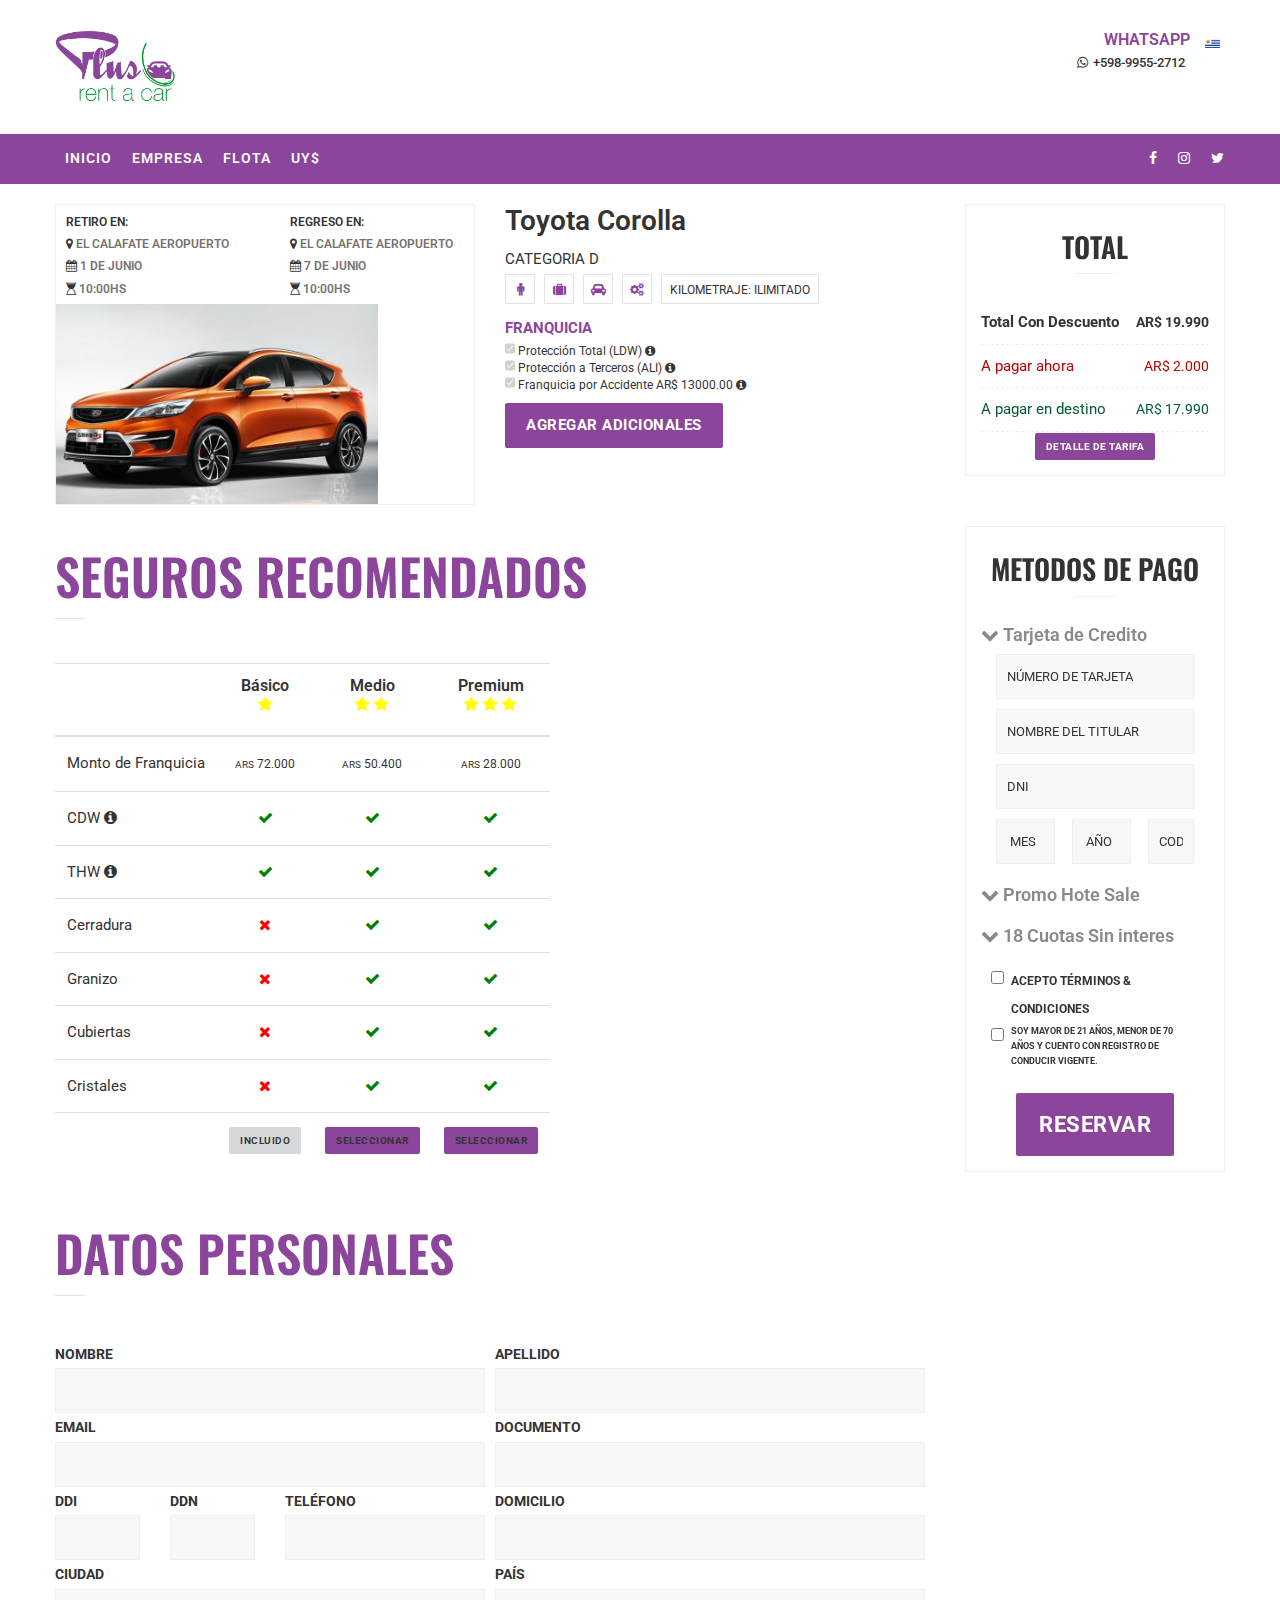
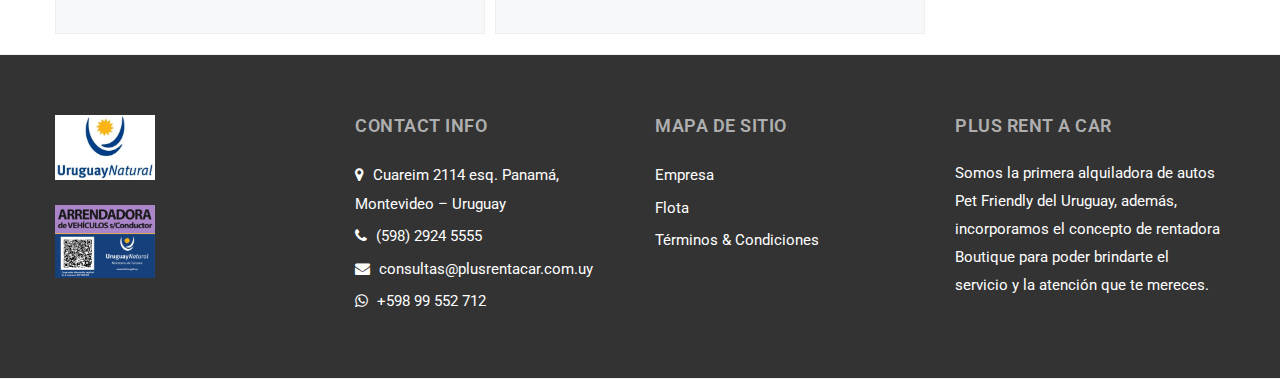
<file: reserva.html>
<!doctype html>
<html lang="en">
    <head>
        <meta charset="utf-8">
        <meta content="IE=edge" http-equiv="X-UA-Compatible">
        <meta content="width=device-width, initial-scale=1, maximum-scale=1" name="viewport">
        <!-- ========== SEO ========== -->
        <title>Reserva | Toulouse Theme 4</title>
        <meta content="" name="description">
        <meta content="" name="keywords">
        <meta content="" name="author">
        <!-- ========== FAVICON ========== -->
        <link rel="apple-touch-icon-precomposed" href="images/favicon-apple.png"/>
        <link rel="icon" href="images/favicon.png">
        <!-- ========== STYLESHEETS ========== -->
        <link rel="stylesheet" href="css/bootstrap.min.css">
        <link rel="stylesheet" href="css/bootstrap-select.min.css">
        <link rel="stylesheet" href="css/jquery.mmenu.css">
        <link rel="stylesheet" href="revolution/css/layers.css">
        <link rel="stylesheet" href="revolution/css/settings.css">
        <link rel="stylesheet" href="revolution/css/navigation.css">
        <link rel="stylesheet" href="css/animate.min.css">
        <link rel="stylesheet" href="css/owl.carousel.min.css">
        <link rel="stylesheet" href="css/daterangepicker.css">
        <link rel="stylesheet" href="css/magnific-popup.css">
        <link rel="stylesheet" href="css/style.css">
        <link rel="stylesheet" href="css/responsive.css">
        <!-- ========== ICON FONTS ========== -->
        <link href="fonts/font-awesome.min.css" rel="stylesheet">
        <link href="fonts/flaticon.css" rel="stylesheet">
        <!-- ========== GOOGLE FONTS ========== -->
        <link href="https://fonts.googleapis.com/css?family=Oswald:400,500,600,700%7CRoboto:100,300,400,400i,500,700" rel="stylesheet">


        <style>

          .green-text2{
              color: green;
          }
          
          .danger-text2{
              color: red;
          }
          
          .yellow-text2{
              color: yellow;
          }
          
              </style>
      </head>
      <body>
        <!-- ========== WHATSAPP ========== -->
      
      
 
    
    
       <!-- ========== MOBILE MENU ========== -->
    <nav id="mobile-menu"></nav>
    <!-- ========== WRAPPER ========== -->
    <div class="wrapper">
      <!-- ========== TOP MENU ========== -->
      <div class="topbar">
        <div class="container">
         <div class="brand">
            <div class="logo">
              <a href="index.html">
                <img src="images/logo-plus-transparente.png" alt="" class="img-fluid" width="122">
              </a>
            </div>
          </div>
          <div class="top-right-menu">
            <ul class="top-menu">
              <li class="d-none d-md-inline">
			  <h6 style="text-align:right; margin-bottom:0px;">WHATSAPP</h6>
                <a href="https://api.whatsapp.com/send?phone=59899552712&text=">
				
                  <i class="fa fa-whatsapp"></i>+598-9955-2712
                </a>
              </li>
             
              <li class="language-menu">
                <a href="#" class="active-language" id="idiomaSelector"><img src="images/flag.png" class="bg-esp" alt="Image"></a>
                <ul class="languages">
				
				 <li class="language"><a   class="lang_selector" id="idiomaES" data-value="es"
                onclick="setIdioma('ES', true);$('#idiomaSelector').html(getIdiomaCompleto())"><img class="bg-ing"
                    src="images/flag.png" alt=""><span  class=" trn"> Español</span></a></li>

								<li class="language"><a   class="lang_selector" id="idiomaEN" data-value="en" onclick="setIdioma('EN', true);$('#idiomaSelector').html(getIdiomaCompleto())"  ><img class="bg-ing" src="images/flag-uk.png" alt=""> <span  class=" trn">Inglés</span></a></li>
							
                 
                </ul>
              </li>
            </ul>
          </div>
        </div>
      </div>
      <!-- ========== HEADER ========== -->
      <header class="horizontal-header sticky-header" data-menutoggle="991">
        <div class="container">
          <!-- BRAND -->
          
          <!-- MOBILE MENU BUTTON -->
          <div id="toggle-menu-button" class="toggle-menu-button">
            <span class="line"></span>
            <span class="line"></span>
            <span class="line"></span>
          </div>
          <!-- MAIN MENU -->
          <nav id="main-menu" class="main-menu">
            <ul class="menu">
              <li class="menu-item">
                <a href="index.html">INICIO</a>
               
              </li>
              <li class="menu-item ">
                <a href="empresa.html">EMPRESA</a>
                
              </li>
			   <li class="menu-item ">
                <a href="flota.html">FLOTA</a>
                
              </li>
		      <li class="menu-item dropdown">
                    <a href="#" class="apiom_ul_monedas  " >UY$</a>
					<ul id="apiom_ulMonedaUsuario" class="submenu">
            <li class="convert menu-item" data-to-currency="UYU" value="UYU" id="UYU" style="color: #fff !important;"><a  style="color: #333333 !important;">$ (UYU)</a></li>
								<li class="convert menu-item" data-to-currency="USD" id="USD" style="color: #fff;"><a  style="color: #333333 !important;">US$ (USD)</a></li>
							
								
							</ul>
                   
                  </li>
                 
                 
             
            </ul>
			
			<ul class="menu" style="float:right;">
              <li class="menu-item">
                <a href="https://www.facebook.com/Plus.rent.a.car"><i class="fa fa-facebook"></i></a>
				</li>
				 <li class="menu-item">
                <a href="https://instagram.com/plusrentacar_uy/?ref=badge"><i class="fa fa-instagram"></i></a>
				</li>
        <li class="menu-item">
          <a href="https://twitter.com/plusrentacar_uy"><i class="fa fa-twitter"></i></a>
  </li>
			  
			  
			  
			   </ul>
          </nav>
		  
		  
        </div>
      </header>
      <!-- ========== PAGE TITLE ========== -->
     
      <!-- ========== MAIN ========== -->
      <main class="shop-page">
        <div class="container">
          <div class="row">
            <!-- SHOP DETAILS -->
            <div class="col-lg-9 col-12">
              <div class="shop-details">
                <div class="row">
                  <div class="col-md-6">
                    <div class="">
                      <!-- PRODUCT SLIDER -->
                      <div class="">
                       
                        
                      <div class="">
                          <div class="" >
                        <div class="" >
                            <div class="award-item">
                                <div class="row ">
                     
                                    <div class="col-lg-6 col-xs-6">
                                        <div class="pt10 pl10">
                                         <h4 class="text-uppercase text-small text-mobile font-weight-600 trn ">Retiro en:</h4>
                                              <h6 class="text-uppercase text-small text-mobile font-weight-600 trn margin-bottom-0px "><i  class="fa fa-map-marker "></i> <span id="apiom_ciudad_desde_seleccionada" class=" trn text-gray">El Calafate Aeropuerto</span></h6>
                                              
                                              
                                              <h6 class="text-uppercase text-small text-mobile  text-mobile font-weight-600 margin-bottom-0px trn"><i  class="fa fa-calendar "></i>  <span id="apiom_dia_desde_seleccionada" class="text-gray"> 1 </span><span class="trn text-gray">de</span> <span id="apiom_mes_desde_seleccionada" class="trn  text-gray margin-right-5px"> Junio</span></h6>
                                              <h6 class="text-uppercase text-small text-mobile font-weight-600 margin-bottom-0px trn"><i class="fa fa-hourglass-start"></i>  <span id="apiom_hora_desde_seleccionada" class="text-gray ">10:00HS</span></h6>
                                      </div> 
                                       </div> 
                                    <div class="col-lg-6 col-xs-6">	
                                        <div class="pt10 pl10">
                                         <h4 class="text-uppercase text-small text-mobile font-weight-600 trn margin-bottom-0px ">Regreso en:</h4>
                                         <h6 class="text-uppercase text-small text-mobile font-weight-600 margin-bottom-0px trn"><i  class="fa fa-map-marker "></i> <span id="apiom_ciudad_hasta_seleccionada" class=" trn text-gray">El Calafate Aeropuerto </span></h6>
                                          <h6 class="text-uppercase text-small text-mobile font-weight-600 margin-bottom-0px trn"><i  class="fa fa-calendar "></i>  <span id="apiom_dia_hasta_seleccionada" class="text-gray"> 7 </span><span class="trn text-gray">de</span> <span id="apiom_mes_hasta_seleccionada" class="trn  text-gray"> Junio</span></h6>
                                              <h6 class="text-uppercase text-small text-mobile font-weight-600 margin-bottom-0px trn"><i class="fa fa-hourglass-start"></i>  <span id="apiom_hora_hasta_seleccionada" class="text-gray ">10:00HS</span></h6>
                                          </div>
                                           </div>
                                                                          
                                        </div>
                          <figure>
                           
                              <img id="apiom_model_photo" src="images/flota/7.jpg"  >
                            
                          </figure>
                          
                        </div></div></div></div></div>
                     
                    </div>
                  </div>
                  <div class="col-md-6">
                    <div class="shop-item-details">
                      <div class="product-inner">
                        <h2 class="product-title" id="apiom_model_name">
                          Toyota Corolla
                        </h2>
                        <div class="product-price" id="apiom_model_category">
                         CATEGORIA D
                        </div>
                        <div class="room-list-item" style="border: none;">
                        <div class="room-info" style="padding: 0px;">
                           
                            <span class="room-rates">
                              
                            
                              <div class="room-services">
                                <i id="apiom_model_capacity  " class="fa fa-male " data-toggle="popover" data-placement="top" data-trigger="hover" data-content="5 Pasajeros" data-original-title="Capacidad"></i>
                                <i id="apiom_result_suitcase" class="fa fa-suitcase " data-toggle="popover" data-placement="top" data-trigger="hover" data-content="3 Maletas" data-original-title="Valijas"></i>
                                <i id="apiom_model_doors  " class="fa fa-car" data-toggle="popover" data-placement="top" data-trigger="hover" data-content="4 Puertas" data-original-title="Puertas"></i>
                                <i id="apiom_model_transmission   trn" class="fa fa-cogs"  data-toggle="popover" data-placement="top" data-trigger="hover" data-content="Manual" data-original-title="Transmisión"></i>
                                <span id="apiom_model_kmtype" class="trn"> Kilometraje: Ilimitado</span>
                               
                              </div>
                            </span>
                         
                        </div>  
                        <ul class="list-unstyled">
                            <li class="text-color-1  font-weight-bold trn">FRANQUICIA <i class="ti-info-alt"></i></li>  <div id="faq-collapse2" role="tabpanel" aria-labelledby="faq-heading2">           
     <li><p style="font-size:0.8em; margin-bottom:0px;line-height: 15px;"><input type="checkbox" checked="checked" disabled="disabled" class="free-benefits-title2 trn" style="width: 10px;">
  Protección Total (LDW)  <i class="fa fa-info-circle " title="Protección contra robo, hurto, incendio y perdida total del vehículo, daños y averías causados al vehículo por colisión o accidente, causando que el Locatario deba abonar el arreglo del vehículo hasta el valor de la franquicia establecida en el contrato." alt="Protección contra robo, hurto, incendio y perdida total del vehículo, daños y averías causados al vehículo por colisión o accidente, causando que el Locatario deba abonar el arreglo del vehículo hasta el valor de la franquicia establecida en el contrato." style="width: 15px;"></i> </p>
   </li> 
   <li>
     <p style="font-size:0.8em; margin-bottom:0px; line-height: 15px;"><input type="checkbox" checked="checked" disabled="disabled" class="free-benefits-title2 trn" style="width: 10px;">
  Protección a Terceros (ALI)  <i class="fa fa-info-circle " title="Proteção contra danos materiais e pessoais causados a terceiros em razão de acidentes com o VEÍCULO locado com participação do LOCATÁRIO em franquia até os valores estabelecidos no CONTRATO DE LOCAÇÃO." alt="Proteção contra danos materiais e pessoais causados a terceiros em razão de acidentes com o VEÍCULO locado com participação do LOCATÁRIO em franquia até os valores estabelecidos no CONTRATO DE LOCAÇÃO." style="width: 15px;"></i></p>
   </li> 
   <li>
     <p style="font-size:0.8em; margin-bottom:0px;line-height: 15px;"><input type="checkbox" checked="checked" disabled="disabled" class="free-benefits-title2 trn" style="width: 10px;">
  Franquicia por Accidente <span class="currencies">
  <span class="money price">
  <abbr class="unit">AR$</abbr>
  <span class="amount   apiom_price_franchise">13000.00</span>
  <abbr class="currency" title="ARS"></abbr>
  </span>	</span><i class="fa fa-info-circle " title="Al momento de retirar el vehículo se efectuará un bloqueo de su tarjeta de crédito por el monto de la &quot;Franquicia por Accidente&quot;, de ser necesario se le pedirá más de una tarjeta, el cual se retorna al momento de la devolución del vehículo " alt="Al momento de retirar el vehículo se efectuará un bloqueo de su tarjeta de crédito por el monto de la &quot;Franquicia por Accidente&quot;, de ser necesario se le pedirá más de una tarjeta, el cual se retorna al momento de la devolución del vehículo " style="width: 15px;"></i></p>
   </li> 
                        </div>             
                                 </ul>
                                 <div class=" mt10">
                                 <a class="btn btn-md" id="reviews-tab"  data-toggle="collapse" data-parent="#accordion" href="#adicionales" aria-selected="true">Agregar Adicionales</a>
                                </div>
                 
                    
                  
                                 <!-- TAB -->
                                 <div class="panel-collapse collapse tab-content" id="adicionales" role="tabpanel" aria-expanded="true">
                                   <!-- ITEM -->
                                   <div class="review mt20 mb20">
                                   
                                     <h6 class="review-title trn apiom_addon_name">Silla de bebe  0-12 Meses</h6>
                                     <div class="rating">
                                         <div class="input-group spinner product-quantity">
                                            
                                             <input type="text" class="form-control apiom_addon_input" value="0" min="0" max="1">
                                             <div class="input-group-btn-vertical">
                                               <button class="btn" type="button">
                                                 <i class="fa fa-angle-up" aria-hidden="true"></i>
                                               </button>
                                               <button class="btn" type="button">
                                                 <i class="fa fa-angle-down" aria-hidden="true"></i>
                                               </button>
                                             </div>
                                           </div>
                                     </div>
                                     <p class="review-details"><span class="currencies"> <span class="money price">
                                         <abbr class="unit">AR$</abbr>
                                         <span class="amount apiom_price_singleday"> 437</span>
                                         <abbr class="currency" title="ARS"></abbr>
                                         </span></span></td>
                                 <td>x<span id="apiom_day_amount"> 7 </span>días <span class="currencies"> <span class="money price">
                                         <abbr class="unit">AR$</abbr>
                                         <span class="amount apiom_addon_price"> 3.060</span>
                                         <abbr class="currency" title="ARS"></abbr>
                                         </span></span></p>
                                   </div>
                                   <!-- ITEM -->
                                   <div class="review mt20 mb20">
                                   
                                     <h6 class="review-title trn apiom_addon_name">Porta Equipaje</h6>
                                     <div class="rating">
                                         <div class="input-group spinner product-quantity">
                                            
                                             <input type="text" class="form-control apiom_addon_input" value="0" min="0" max="1">
                                             <div class="input-group-btn-vertical">
                                               <button class="btn" type="button">
                                                 <i class="fa fa-angle-up" aria-hidden="true"></i>
                                               </button>
                                               <button class="btn" type="button">
                                                 <i class="fa fa-angle-down" aria-hidden="true"></i>
                                               </button>
                                             </div>
                                           </div>
                                     </div>
                                     <p class="review-details"><span class="currencies"> <span class="money price">
                                         <abbr class="unit">AR$</abbr>
                                         <span class="amount apiom_price_singleday"> 235</span>
                                         <abbr class="currency" title="ARS"></abbr>
                                         </span></span></td>
                                 <td>x<span id="apiom_day_amount"> 7 </span>días <span class="currencies"> <span class="money price">
                                         <abbr class="unit">AR$</abbr>
                                         <span class="amount apiom_addon_price"> 1.645</span>
                                         <abbr class="currency" title="ARS"></abbr>
                                         </span></span></p>
                                   </div>
                                 <!-- ITEM -->
                             </div>
                           
                          </div>
                         
                       
                       
                      </div>
                    </div>
                  </div>
                </div>
               
                 
                <div class=" mt40">
                  <div class="section-title sm">
                  <h4 class="bg-auto trn"> SEGUROS RECOMENDADOS	</h4>
                 </div>
                        
                      <div class="row apiom_extras">
                          <div class="col-md-12 col-sm-12 ">
                            <table class="table table-responsive ">
                              <thead>
                                <tr>
                                  <th colspan="2"></th>
                                  <th> <h6 class="title text-center seguro trn">
                                      Básico <br> <i class="fa fa-star yellow-text2" aria-hidden="true" focusable="false" data-prefix="fas" data-icon="star" role="img"></i>
                                  </h6></th>
                                  <th> <h6 class="title text-center  seguro trn">
                                      Medio <br> <i class="fa fa-star yellow-text2" aria-hidden="true" focusable="false" data-prefix="fas" data-icon="star" role="img"></i>
                                      <i class="fa fa-star yellow-text2" aria-hidden="true" focusable="false" data-prefix="fas" data-icon="star" role="img"></i>
                                  </h6></th>
                                  <th><h6 class="title text-center  seguro trn">
                                      Premium <br> <i class="fa fa-star yellow-text2" aria-hidden="true" focusable="false" data-prefix="fas" data-icon="star" role="img"></i>
                                      <i class="fa fa-star yellow-text2" aria-hidden="true" focusable="false" data-prefix="fas" data-icon="star" role="img"></i>
                                      <i class="fa fa-star yellow-text2" aria-hidden="true" focusable="false" data-prefix="fas" data-icon="star" role="img"></i>
                                  </h6></th>
                                </tr>
                              </thead>
                              <tbody>
                                <tr>
                                  <td colspan="2" scope="row">Monto de Franquicia</td>
                                  <td class="text-center"><span class="currencies">
                                      <span class="money price" style="font-size: 12px;">
                                      <abbr class="unit"><small>ARS</small></abbr>
                                      <span class="amount   apiom_franquicia_monto_basico">72.000</span>
                                      <abbr class="currency" title="ARS"></abbr>
                                      </span>	</span></td>
                                  <td class="text-center"><span class="currencies">
                                      <span class="money price"  style="font-size: 12px;">
                                      <abbr class="unit"><small>ARS</small></abbr>
                                      <span class="amount   apiom_franquicia_monto_medio">50.400</span>
                                      <abbr class="currency" title="ARS"></abbr>
                                      </span>	</span> </td>
                                  <td class="text-center"><span class="currencies">
                                      <span class="money price"  style="font-size: 12px;">
                                      <abbr class="unit"><small>ARS</small></abbr>
                                      <span class="amount   apiom_franquicia_monto_premium">28.000</span>
                                      <abbr class="currency" title="ARS"></abbr>
                                      </span>	</span> </td>
                                </tr>
                                <tr>
                                  <td colspan="2" scope="row"><div class="text">CDW <i class="fa fa-info-circle fa-w-16" aria-hidden="true" focusable="false" data-prefix="fad" data-icon="info-circle" role="img" data-toggle="popover" data-trigger="hover" title="Anti-robo" data-content="Detalles y especificaciones del seguro dentro de este popover" data-original-title="Anti-robo"></i>
                                     </td>
                                  <td class="green-text2 text-center"><i class="fa fa-check"></i></td>
                                  <td class="green-text2 text-center"><i class="fa fa-check"></i></td>
                                  <td class="green-text2 text-center"><i class="fa fa-check"></i></td>
                                </tr>
                                <tr>
                                  <td colspan="2" scope="row"> <div class="nombre">THW <i class="fa fa-info-circle fa-w-16" aria-hidden="true" focusable="false" data-prefix="fad" data-icon="info-circle" role="img" data-toggle="popover" data-trigger="hover" title="Choques & Accidentes" data-content="Detalles y especificaciones del seguro dentro de este popover" data-original-title="Choques & Accidentes"></i></div></td>
                                  <td class="green-text2 text-center"><i class="fa fa-check"></i></td>
                                  <td class="green-text2 text-center"><i class="fa fa-check"></i></td>
                                  <td class="green-text2 text-center"><i class="fa fa-check"></i></td>
                                
                                </tr>
                                <tr>
                                  <td colspan="2" scope="row" class="trn">Cerradura</td>
                                  <td class="danger-text2 text-center"><i class="fa fa-times"></i></td>
                                  <td class="green-text2 text-center"><i class="fa fa-check"></i></td>
                                  <td class="green-text2 text-center"><i class="fa fa-check"></i></td>
                                
                                </tr>
                                <tr>
                                  <td colspan="2" scope="row" class="trn">Granizo</td>
                                  <td class="danger-text2 text-center"><i class="fa fa-times"></i></td>
                                  <td class="green-text2 text-center"><i class="fa fa-check"></i></td>
                                  <td class="green-text2 text-center"><i class="fa fa-check"></i></td>
                                
                                </tr>
                                <tr>
                                  <td colspan="2" scope="row" class="trn">Cubiertas</td>
                                  <td class="danger-text2 text-center"><i class="fa fa-times"></i></td>
                                  <td class="green-text2 text-center"><i class="fa fa-check"></i></td>
                                  <td class="green-text2 text-center"><i class="fa fa-check"></i></td>
                                
                                </tr>
                                <tr>
                                  <td colspan="2" scope="row" class="trn">Cristales</td>
                                  <td class="danger-text2 text-center"><i class="fa fa-times"></i></td>
                                  <td class="green-text2 text-center"><i class="fa fa-check"></i></td>
                                  <td class="green-text2 text-center"><i class="fa fa-check"></i></td>
                                
                                </tr>

                                <tr>
                                  <td colspan="2" scope="row" ></td>
                                  <td class=" text-center"> <a   class="apiom_seguro_basico_seleccionar btn btn-xs  btn-gray  font-weight-600  padding-15px trn">Incluido</a></td>
                                  <td class="text-center">   <a  class="apiom_seguro_medio_seleccionar btn btn-xs   text-uppercase  trn">Seleccionar</a></td>
                                  <td class="text-center">   <a   class="apiom_seguro_premium_seleccionar  btn btn-xs   text-uppercase trn"> Seleccionar</a></td>
                                
                                </tr>
                              </tbody>
                            </table>
                            </div>
                          </div>
                      
      
                        </div>

                <div class=" mt40">
                    <div class="section-title sm">
                      <h4 class="mt40">Datos Personales</h4></div>
                      <form id="rentForm"   method="get" class="advance-search-query search-query-two input-night-rider yellow-theme ">
                        <div class="form-row">
                            <div class="col-md-6">
                                <label for="inputName">Nombre</label>
                                 <div class="input">
                                <input id="apiom_userNombre" type="text" class="form-control">
                                </div>
                            </div>
                            <div class="col-md-6">
                                <label for="inputEmail4">Apellido </label>
                               <div class="input">
                                <input id="apiom_userApellido" type="text" class="form-control">
                                </div>
                            </div>
                        </div>
                        <div class="form-row">
                            <div class=" col-md-6">
                                <label for="inputName">Email </label>
                                <div class="input">
                                <input id="apiom_userEmail" type="text" class="form-control">
                                </div>
                            </div>
                            <div class=" col-md-6">
                                <label for="inputEmail4">Documento  </label>
                                <div class="input">
                                <input id="apiom_userDNI" type="text" class="form-control">
                                </div>
                            </div>
                        </div>
                        <div class="form-row">
                        
                            <div class="col-md-6">
                            <div class="row">
                            <div class=" col-md-3 col-xs-4">
                                <label for="inputName">DDI  </label>
                               <div class="input">
                                <input id="apiom_userDDI" type="text" class="form-control">
                                </div>
                            </div>
                             <div class=" col-md-3 col-xs-4">
                                <label for="inputName">DDN  </label>
                               <div class="input">
                                <input id="apiom_userDDN" type="text" class="form-control">
                                </div>
                            </div>
                             <div class=" col-md-6 col-xs-4">
                                <label for="inputName">Teléfono  </label>
                               <div class="input">
                                <input id="apiom_userTelefono" type="text" class="form-control">
                                </div>
                            </div>
                             </div>
                             </div>
                            <div class=" col-md-6">
                                <label for="inputEmail4">Domicilio   </label>
                               <div class="input">
                                <input id="apiom_userDomicilio" type="text" class="form-control">
                                </div>
                            </div>
                        </div>
                        <div class="form-row">
                            <div class=" col-md-6">
                                <label for="inputName">Ciudad  </label>
                                 <div class="input">
                                <input id="apiom_userCiudad" type="text" class="form-control">
                                </div>
                            </div>
                            <div class="col-md-6">
                                <label for="inputEmail4">País   </label>
                                 <div class="input">
                                <input id="apiom_userPais" type="text" class="form-control">
                                </div>
                            </div>
                        </div>
                       
                    </form>
                    </div>
                 
                 
                </div>
              </div>
           
            <!-- SIDEBAR -->
            <div class="col-lg-3 col-12">
              <div class="sidebar sticky-sidebar">
               
                <!-- WIDGET -->
                <aside class="widget">
                  <h4 class="widget-title">Total</h4>
                  <div class="inner">
                    <ul class="categories">
                      <li>
                        <a class="font-weight-700">Total Con Descuento<span class="posts-num"><span class="currencies"> <span class="money price">
							<abbr class="unit">AR$</abbr>
							<span id="apiom_price_withdiscount" class="amount"> 19.990</span>
							<abbr class="currency" title="ARS"></abbr>
							</span></span></span></a>
                      </li>
                      <li>
                        <a class="text-red">A pagar ahora<span class="posts-num"><span class="currencies"> <span class="money price">
							<abbr class="unit">AR$</abbr>
							<span id="apiom_price_now" class="amount"> 2.000</span>
							<abbr class="currency" title="ARS"></abbr>
							</span></span></span></a>
                      </li>
                      <li>
                        <a class="text-green">A pagar en destino<span class="posts-num"><span class="currencies"> <span class="money price">
							<abbr class="unit">AR$</abbr>
							<span id=" apiom_price_onarrival" class="amount"> 17.990</span>
							<abbr class="currency" title="ARS"></abbr>
							</span></span></span></a>
                      </li>
                      
                    </ul>
                  </div>
                  <div class="aligncenter">
                  <a class="btn btn-xs" data-toggle="collapse" data-parent="#accordion" href="#detalle">DETALLE DE TARIFA</a>
                </div>
                                         <div  class=" panel-collapse collapse " id="detalle" role="tabpanel" aria-labelledby="heading4" aria-expanded="true">
                                         <table  class="table  text-small" cellspacing="0" width="100%" style="text-align: left;">
              <thead>
                  <tr>
                      <th class="trn">Detalle</th>
                      <th class="trn">Total</th>
                     
                     
                  </tr>
              </thead>
             
              <tbody>
                 <tr>
                        
                        <td class="trn">Alquiler x <span id="apiom_day_amount">7</span> Días</td>
                        <td><span  class="currencies">
                        <span class="money price">
                              <abbr class="unit">AR$</abbr>
                              <span id="apiom_price_tariff" class="amount">10.235</span>
                              <abbr class="currency" title="ARS"></abbr>
                              </span>	
                              </span>
                              </td>
                      
                      </tr>
                      <tr>
                        
                         <td class="trn">Protecciones</td>
                        <td><span  class="currencies"> <span class="money price">
                              <abbr class="unit">AR$</abbr>
                              <span id="apiom_price_protections" class="amount"> 300</span>
                              <abbr class="currency" title="ARS"></abbr>
                              </span>	</span></td>
                        
                      </tr>
                      <tr>
                        
                         <td class="trn">Tasas</td>
                        <td><span  class="currencies"><span class="money price">
                              <abbr class="unit">AR$</abbr>
                              <span id="apiom_price_taxes" class="amount">Incluidas</span>
                              <abbr class="currency" title="ARS"></abbr>
                              </span>	</span></td>
                      
                        
                      </tr>
                      <tr>
                        
                         <td class="trn">Adicionales</td>
                        <td><span class="currencies"><span class="money price">
                              <abbr class="unit">AR$</abbr>
                              <span id="apiom_price_addons" class="amount"> 1050,00</span>
                              <abbr class="currency" title="ARS"></abbr>
                              </span>	</span></td>
                        
                      </tr>
                      <tr>
                        
                         <td class="trn">Drop Off</td>
                        <td><span  class="currencies"><span class="money price">
                              <abbr class="unit">AR$</abbr>
                              <span id="apiom_price_dropoff" class="amount">  0</span>
                              <abbr class="currency" title="ARS"></abbr>
                              </span>	</span></td>
                        
                      </tr>
                      <tr>
                        
                         <td class="trn">Fuera de horario</td>
                        <td><span class="currencies"><span class="money price">
                              <abbr class="unit">AR$</abbr>
                              <span id="apiom_price_outoftime" class="amount">  0</span>
                              <abbr class="currency" title="ARS"></abbr>
                              </span>	</span></td>
                        
                      </tr>
                      <tr>
                        
                         <td class="trn">Descuento</td>
                        <td><span class="currencies"><span class="money price">
                              <abbr class="unit">AR$</abbr>
                              <span id="apiom_price_discount" class="amount">   0</span>
                              <abbr class="currency" title="ARS"></abbr>
                              </span>	</span></td>
                        
                      </tr>
                      <tr  id="apiom_price_container_nodiscount">
                        
                         <td class="text-color-skin-grey trn">Total sin descuento</td>
                        <td class="text-color-skin-grey"><span class="currencies"><span class="money price">
                              <abbr class="unit">AR$</abbr>
                              <span  id="apiom_price_nodiscount" class="amount">  15.050,00</span>
                              <abbr class="currency" title="ARS"></abbr>
                              </span>	</span></td>
                        
                      </tr>
                   </tbody>
                  </table>
                </aside>
               
                <!-- WIDGET -->
                <aside class="widget" id="apiom_container_methods">
                  <h4 class="widget-title">METODOS DE PAGO</h4>
                  <div class="row">
                    <div id="accordion" role="tablist" aria-multiselectable="true">
                   

                        <div class="col-md-12 item_method mb20">
                          
                            <h5>
                                <a class="apiom_method_check" data-toggle="collapse"  href="#collapse-13" aria-expanded="true" aria-controls="collapseOne"><i class="fa fa-chevron-down"></i> <span class="trn">Tarjeta de Credito</span></a>
                            </h5>
                        

                        <div id="collapse-13" class="col-md-12  collapse show apiom_collapsed "   data-parent="#accordion">
                            <form   method="get" class="advance-search-query search-query-two input-night-rider yellow-theme">
                            <div class="form-group ">
                                              
                                              <input type="text" class="form-control trn apiom_method_cardnumber" placeholder="Número de Tarjeta" name="" value="" required="">
                                            </div>
                                            <div class="form-group ">
                                             
                                              <input type="text" class="form-control trn apiom_method_username" placeholder="Nombre del Titular"  name="" value="" required="">
                                            </div>
                                              <div class="form-group ">
                                              
                                              <input type="text" class="form-control trn apiom_method_dni" placeholder="DNI"  name="" value="" required="">
                                            </div>
                                            <div class="row">
                                            <div class="col-md-4 col-xs-4" style="padding-right: 2px;">
                                            <div class="input">
                                            
                                               <input type="text" class="form-control trn apiom_method_month" placeholder=" Mes"  name="" value="" required="">
                                                     </div>
                                                      </div>
                                            
                                            <div class="col-md-4 col-xs-4" style="padding-right: 2px;">
                                            <div class="input">
                                            
                                               <input type="text" class="form-control trn apiom_method_year" placeholder=" Año"  name="" value="" required="">
                                                     </div>
                                                      </div>
                                                    <div class="col-md-4 col-xs-4">
                                            <div class="input">
                                            
                                               <input type="text" class="form-control trn apiom_method_securitycode" placeholder="Cod"  name="" value="" required="">
                                                    
                                                     </div> </div>
                                           </div>
                                            </form>
                        </div>
                        
                        
                        
                    </div> 

                      <div class="col-md-12 item_method mb20">
                          
                              <h5>
                                  <a class=" apiom_method_check" data-toggle="collapse"  href="#collapse-11" aria-expanded="false" aria-controls="collapseOne" ><i class="fa fa-chevron-down"></i> <span class="trn">Promo Hote Sale</span></a>
                              </h5>
                          

                          <div id="collapse-11" class="col-md-12 collapse apiom_collapsed " role="tabpanel"  data-parent="#accordion">
                           <form   method="get" class="advance-search-query search-query-two input-night-rider yellow-theme">
                              <div class="form-group ">
                                                
                                                <input type="text" class="form-control trn apiom_method_cardnumber" placeholder="Número de Tarjeta" name="" value="" required="">
                                              </div>
                                              <div class="form-group ">
                                               
                                                <input type="text" class="form-control trn apiom_method_username" placeholder="Nombre del Titular"  name="" value="" required="">
                                              </div>
                                                <div class="form-group ">
                                                
                                                <input type="text" class="form-control trn apiom_method_dni" placeholder="DNI"  name="" value="" required="">
                                              </div>
                                              <div class="row">
                                              <div class="col-md-4 col-xs-4" style="padding-right: 2px;">
                                              <div class="input">
                                              
                                                 <input type="text" class="form-control trn apiom_method_month" placeholder="Mes"  name="" value="" required="">
                                                       </div>
                                                        </div>
                                              
                                              <div class="col-md-4 col-xs-4" style="padding-right: 2px;">
                                              <div class="input">
                                              
                                                 <input type="text" class="form-control trn apiom_method_year" placeholder="Año"  name="" value="" required="">
                                                       </div>
                                                        </div>
                                                      <div class="col-md-4 col-xs-4" >
                                              <div class="input">
                                              
                                                 <input type="text" class="form-control trn apiom_method_securitycode" placeholder="Cod Seg"  name="" value="" required="">
                                                      
                                                       </div> </div>
                                             </div>
                                              </form>
                          </div>
                      </div> 
                      
                      
                     
                      
                      <div class="col-md-12 item_method mb20">
                         
                              <h5>
                                  <a class="apiom_method_check" data-toggle="collapse" href="#collapse-14" aria-expanded="false" aria-controls="collapseOne" ><i class="fa fa-chevron-down"></i> <span class="trn">18 Cuotas Sin interes</span></a>
                              </h5>
                         

                          <div id="collapse-14" class="col-md-12  collapse  apiom_collapsed "   data-parent="#accordion" >
                              <form   method="get" class="advance-search-query search-query-two input-night-rider yellow-theme">
                              <div class="form-group ">
                                                
                                                <input type="text" class="form-control trn apiom_method_cardnumber" placeholder="Número de Tarjeta" name="" value="" required="">
                                              </div>
                                              <div class="input">
                                               
                                                <input type="text" class="form-control trn apiom_method_username" placeholder="Nombre del Titular"  name="" value="" required="">
                                              </div>
                                                <div class="form-group ">
                                                
                                                <input type="text" class="form-control trn apiom_method_dni" placeholder="DNI"  name="" value="" required="">
                                              </div>
                                              <div class="row">
                                              <div class="col-md-4 col-xs-4" style="padding-right: 2px;">
                                              <div class="input">
                                              
                                                 <input type="text" class="form-control trn apiom_method_month" placeholder="Mes"  name="" value="" required="">
                                                       </div>
                                                        </div>
                                              
                                              <div class="col-md-4 col-xs-4" style="padding-right: 2px;">
                                              <div class="input">
                                              
                                                 <input type="text" class="form-control trn apiom_method_year" placeholder="Año"  name="" value="" required="">
                                                       </div>
                                                        </div>
                                                      <div class="col-md-4 col-xs-4">
                                              <div class="input">
                                              
                                                 <input type="text" class="form-control trn apiom_method_securitycode" placeholder="Cod Seg"  name="" value="" required="">
                                                      
                                                       </div> </div>
                                             </div>
                                              </form>
                          </div>
                          
                          
                          
                      </div> 
                      
                      
                  </div>
                  </div>
                  <div class="col-md-12">
                    <div class="col-md-12" >
                    <div class="checkbox " >
                <label class="form-check-label text-small">
                <input id="apiom_check_terms " class="form-check-input trn text-extra-small" type="checkbox"> Acepto Términos &amp; Condiciones
                  </label>
                </div>
            </div>
            <div class=" col-md-12" >
            <div class="checkbox   " >
                
                <label class="form-check-label text-extra-small"  style="line-height: 15px;">
                      <input id="apiom_check_minmaxage" class="form-check-input trn " type="checkbox"> Soy mayor de 21 años, menor de 70 años y cuento con registro de conducir vigente.
                    </label>
                  </div>
            </div>
             </div>
              
                   <div class="aligncenter mt20">
                                    <button id="apiom_submit_rent" class=" btn btn-lg trn">Reservar</button>
                                     </div>

                </aside>
              </div>
            </div>
          </div>
        </div>
      </main>
      

      <footer>
        <div class="footer-widgets">
          <div class="container">
            <div class="row">
              <!-- WIDGET -->
              <div class="col-md-3">
                <div class="footer-widget">
                  <img src="images/0003_4-300x196.jpg" class="footer-logo" alt="" width="100px">
                  <div class="inner">
                    <img src="images/qrplus-300x220.png" class="footer-logo" alt="" width="100px">
                    
                  </div>
                </div>
              </div>
			   <!-- WIDGET -->
              <div class="col-md-3">
                <div class="footer-widget">
                  <h3>Contact Info</h3>
                  <div class="inner">
                    <ul class="contact-details">
                      <li>
                        <i class="fa fa-map-marker" aria-hidden="true"></i>
                        Cuareim 2114 esq. Panamá, Montevideo – Uruguay </li>
                      <li>
                        <i class="fa fa-phone" aria-hidden="true"></i>
                       (598) 2924 5555
                      </li>
                     
                        
                      <li>
                        <i class="fa fa-envelope"></i>
                      <a href="mailto:consultas@plusrentacar.com.uy">consultas@plusrentacar.com.uy</a>
                      </li>
                      <li>
                        <i class="fa fa-whatsapp" aria-hidden="true"></i>
                       <a href="https://web.whatsapp.com/send?phone=59899552712&text=">+598 99 552 712</a>
                      </li>
                    </ul>
                  </div>
                </div>
              </div>
              <!-- WIDGET -->
              <div class="col-md-3">
                <div class="footer-widget">
                  <h3>MAPA DE SITIO</h3>
                  <div class="inner">
                    <ul class="latest-posts">
                      <li><a href="empresa.html" class="trn">Empresa</a></li>
                       <li><a href="flota.html" class="trn">Flota</a></li>
                      
                        <li><a href="terminos-y-condiciones.html" class="trn">Términos & Condiciones</a></li>
                      
                    </ul>
                  </div>
                </div>
              </div>
              <!-- WIDGET -->
              <div class="col-md-3">
                <div class="footer-widget">
                  <h3>PLUS RENT A CAR</h3>
                  <div class="inner">
                    <p class="text-white">Somos la primera alquiladora de autos Pet Friendly del Uruguay, además, incorporamos el concepto de rentadora Boutique para poder brindarte el servicio y la atención que te mereces.</p>
                  </div>
                </div>
              </div>
             
            </div>
          </div>
        </div>
       
       
      </footer>
    </div>
  
    <!-- ========== BACK TO TOP ========== -->
    <div class="back-to-top">
      <i class="fa fa-angle-up" aria-hidden="true"></i>
    </div>
    <!-- ========== JAVASCRIPT ========== -->
    <script src="js/jquery.min.js"></script>
    <script src="http://maps.google.com/maps/api/js?key=YOUR_API_KEY"></script>
    <script src="js/bootstrap.min.js"></script>
    <script src="js/bootstrap-select.min.js"></script>
    <script src="js/jquery.mmenu.js"></script>
    <script src="js/jquery.inview.min.js"></script>
    <script src="js/jquery.countdown.min.js"></script>
    <script src="js/jquery.magnific-popup.min.js"></script>
    <script src="js/owl.carousel.min.js"></script>
    <script src="js/owl.carousel.thumbs.min.js"></script>
    <script src="js/isotope.pkgd.min.js"></script>
    <script src="js/imagesloaded.pkgd.min.js"></script>
    <script src="js/masonry.pkgd.min.js"></script>
    <script src="js/wow.min.js"></script>
    <script src="js/countup.min.js"></script>
    <script src="js/moment.min.js"></script>
    <script src="js/daterangepicker.js"></script>
    <script src="js/parallax.min.js"></script>
    <script src="js/smoothscroll.min.js"></script>
    <script src="js/instafeed.min.js"></script>
    <script src="js/main.js"></script>
    <!-- ========== REVOLUTION SLIDER ========== -->
    <script src="revolution/js/jquery.themepunch.tools.min.js"></script>
    <script src="revolution/js/jquery.themepunch.revolution.min.js"></script>
    <script src="revolution/js/extensions/revolution.extension.actions.min.js"></script>
    <script src="revolution/js/extensions/revolution.extension.carousel.min.js"></script>
    <script src="revolution/js/extensions/revolution.extension.kenburn.min.js"></script>
    <script src="revolution/js/extensions/revolution.extension.layeranimation.min.js"></script>
    <script src="revolution/js/extensions/revolution.extension.migration.min.js"></script>
    <script src="revolution/js/extensions/revolution.extension.navigation.min.js"></script>
    <script src="revolution/js/extensions/revolution.extension.parallax.min.js"></script>
    <script src="revolution/js/extensions/revolution.extension.slideanims.min.js"></script>
    <script src="revolution/js/extensions/revolution.extension.video.min.js"></script>
	
	<script>
function autocomplete(inp, arr) {
  /*the autocomplete function takes two arguments,
  the text field element and an array of possible autocompleted values:*/
  var currentFocus;
  /*execute a function when someone writes in the text field:*/
  inp.addEventListener("input", function(e) {
      var a, b, i, val = this.value;
      /*close any already open lists of autocompleted values*/
      closeAllLists();
      if (!val) { return false;}
      currentFocus = -1;
      /*create a DIV element that will contain the items (values):*/
      a = document.createElement("DIV");
      a.setAttribute("id", this.id + "autocomplete-list");
      a.setAttribute("class", "autocomplete-items");
      /*append the DIV element as a child of the autocomplete container:*/
      this.parentNode.appendChild(a);
      /*for each item in the array...*/
      for (i = 0; i < arr.length; i++) {
        /*check if the item starts with the same letters as the text field value:*/
        if (arr[i].substr(0, val.length).toUpperCase() == val.toUpperCase()) {
          /*create a DIV element for each matching element:*/
          b = document.createElement("DIV");
          /*make the matching letters bold:*/
          b.innerHTML = "<strong>" + arr[i].substr(0, val.length) + "</strong>";
          b.innerHTML += arr[i].substr(val.length);
          /*insert a input field that will hold the current array item's value:*/
          b.innerHTML += "<input type='hidden' value='" + arr[i] + "'>";
          /*execute a function when someone clicks on the item value (DIV element):*/
          b.addEventListener("click", function(e) {
              /*insert the value for the autocomplete text field:*/
              inp.value = this.getElementsByTagName("input")[0].value;
              /*close the list of autocompleted values,
              (or any other open lists of autocompleted values:*/
              closeAllLists();
          });
          a.appendChild(b);
        }
      }
  });
  /*execute a function presses a key on the keyboard:*/
  inp.addEventListener("keydown", function(e) {
      var x = document.getElementById(this.id + "autocomplete-list");
      if (x) x = x.getElementsByTagName("div");
      if (e.keyCode == 40) {
        /*If the arrow DOWN key is pressed,
        increase the currentFocus variable:*/
        currentFocus++;
        /*and and make the current item more visible:*/
        addActive(x);
      } else if (e.keyCode == 38) { //up
        /*If the arrow UP key is pressed,
        decrease the currentFocus variable:*/
        currentFocus--;
        /*and and make the current item more visible:*/
        addActive(x);
      } else if (e.keyCode == 13) {
        /*If the ENTER key is pressed, prevent the form from being submitted,*/
        e.preventDefault();
        if (currentFocus > -1) {
          /*and simulate a click on the "active" item:*/
          if (x) x[currentFocus].click();
        }
      }
  });
  function addActive(x) {
    /*a function to classify an item as "active":*/
    if (!x) return false;
    /*start by removing the "active" class on all items:*/
    removeActive(x);
    if (currentFocus >= x.length) currentFocus = 0;
    if (currentFocus < 0) currentFocus = (x.length - 1);
    /*add class "autocomplete-active":*/
    x[currentFocus].classList.add("autocomplete-active");
  }
  function removeActive(x) {
    /*a function to remove the "active" class from all autocomplete items:*/
    for (var i = 0; i < x.length; i++) {
      x[i].classList.remove("autocomplete-active");
    }
  }
  function closeAllLists(elmnt) {
    /*close all autocomplete lists in the document,
    except the one passed as an argument:*/
    var x = document.getElementsByClassName("autocomplete-items");
    for (var i = 0; i < x.length; i++) {
      if (elmnt != x[i] && elmnt != inp) {
        x[i].parentNode.removeChild(x[i]);
      }
    }
  }
  /*execute a function when someone clicks in the document:*/
  document.addEventListener("click", function (e) {
      closeAllLists(e.target);
  });
}

/*An array containing all the country names in the world:*/
var countries = ["Bariloche","Buenos Aires Aeroparque","Bahia Blanca","Cataratas del Iguazu Aeropuerto","Buenos Aires Ezeiza","Cordoba Aeropuerto","El Calafate Aeropuerto","Salta Aeropuerto","Tigre Centro","Tucuman Aeropuerto","Ushuaia Aeropuerto"];

/*initiate the autocomplete function on the "myInput" element, and pass along the countries array as possible autocomplete values:*/
autocomplete(document.getElementById("myInput"), countries);
</script>


<script>
function autocomplete(inp, arr) {
  /*the autocomplete function takes two arguments,
  the text field element and an array of possible autocompleted values:*/
  var currentFocus;
  /*execute a function when someone writes in the text field:*/
  inp.addEventListener("input", function(e) {
      var a, b, i, val = this.value;
      /*close any already open lists of autocompleted values*/
      closeAllLists();
      if (!val) { return false;}
      currentFocus = -1;
      /*create a DIV element that will contain the items (values):*/
      a = document.createElement("DIV");
      a.setAttribute("id", this.id + "autocomplete-list");
      a.setAttribute("class", "autocomplete-items");
      /*append the DIV element as a child of the autocomplete container:*/
      this.parentNode.appendChild(a);
      /*for each item in the array...*/
      for (i = 0; i < arr.length; i++) {
        /*check if the item starts with the same letters as the text field value:*/
        if (arr[i].substr(0, val.length).toUpperCase() == val.toUpperCase()) {
          /*create a DIV element for each matching element:*/
          b = document.createElement("DIV");
          /*make the matching letters bold:*/
          b.innerHTML = "<strong>" + arr[i].substr(0, val.length) + "</strong>";
          b.innerHTML += arr[i].substr(val.length);
          /*insert a input field that will hold the current array item's value:*/
          b.innerHTML += "<input type='hidden' value='" + arr[i] + "'>";
          /*execute a function when someone clicks on the item value (DIV element):*/
          b.addEventListener("click", function(e) {
              /*insert the value for the autocomplete text field:*/
              inp.value = this.getElementsByTagName("input")[0].value;
              /*close the list of autocompleted values,
              (or any other open lists of autocompleted values:*/
              closeAllLists();
          });
          a.appendChild(b);
        }
      }
  });
  /*execute a function presses a key on the keyboard:*/
  inp.addEventListener("keydown", function(e) {
      var x = document.getElementById(this.id + "autocomplete-list");
      if (x) x = x.getElementsByTagName("div");
      if (e.keyCode == 40) {
        /*If the arrow DOWN key is pressed,
        increase the currentFocus variable:*/
        currentFocus++;
        /*and and make the current item more visible:*/
        addActive(x);
      } else if (e.keyCode == 38) { //up
        /*If the arrow UP key is pressed,
        decrease the currentFocus variable:*/
        currentFocus--;
        /*and and make the current item more visible:*/
        addActive(x);
      } else if (e.keyCode == 13) {
        /*If the ENTER key is pressed, prevent the form from being submitted,*/
        e.preventDefault();
        if (currentFocus > -1) {
          /*and simulate a click on the "active" item:*/
          if (x) x[currentFocus].click();
        }
      }
  });
  function addActive(x) {
    /*a function to classify an item as "active":*/
    if (!x) return false;
    /*start by removing the "active" class on all items:*/
    removeActive(x);
    if (currentFocus >= x.length) currentFocus = 0;
    if (currentFocus < 0) currentFocus = (x.length - 1);
    /*add class "autocomplete-active":*/
    x[currentFocus].classList.add("autocomplete-active");
  }
  function removeActive(x) {
    /*a function to remove the "active" class from all autocomplete items:*/
    for (var i = 0; i < x.length; i++) {
      x[i].classList.remove("autocomplete-active");
    }
  }
  function closeAllLists(elmnt) {
    /*close all autocomplete lists in the document,
    except the one passed as an argument:*/
    var x = document.getElementsByClassName("autocomplete-items");
    for (var i = 0; i < x.length; i++) {
      if (elmnt != x[i] && elmnt != inp) {
        x[i].parentNode.removeChild(x[i]);
      }
    }
  }
  /*execute a function when someone clicks in the document:*/
  document.addEventListener("click", function (e) {
      closeAllLists(e.target);
  });
}

/*An array containing all the country names in the world:*/
var countries = ["Bariloche","Buenos Aires Aeroparque","Bahia Blanca","Cataratas del Iguazu Aeropuerto","Buenos Aires Ezeiza","Cordoba Aeropuerto","El Calafate Aeropuerto","Salta Aeropuerto","Tigre Centro","Tucuman Aeropuerto","Ushuaia Aeropuerto"];

/*initiate the autocomplete function on the "myInput" element, and pass along the countries array as possible autocomplete values:*/
autocomplete(document.getElementById("myInput2"), countries);
</script>
	
	
  </body>
</html>
</file>
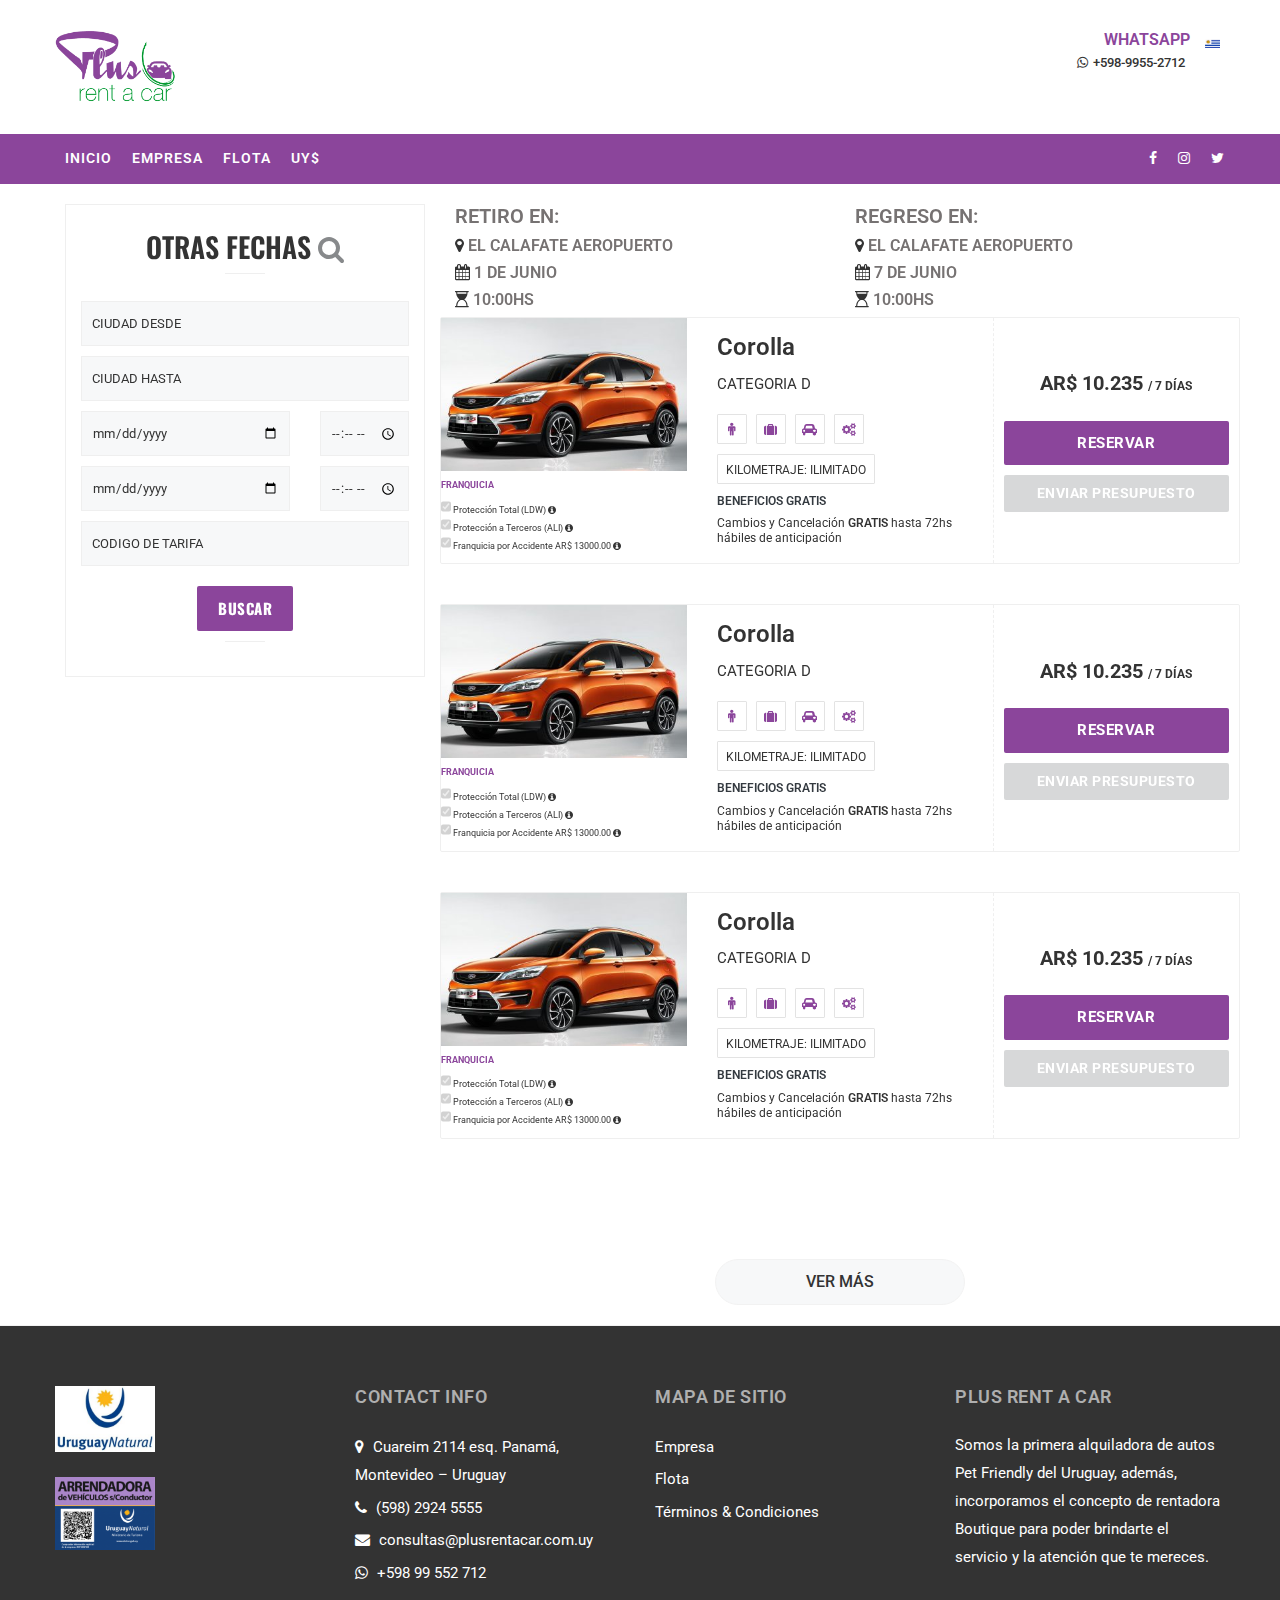
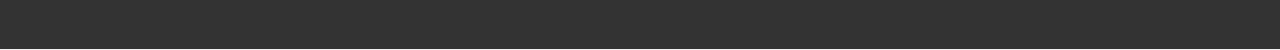
<file: resultado-de-busqueda.html>
<!doctype html>
<html lang="en">
    <head>
        <meta charset="utf-8">
        <meta content="IE=edge" http-equiv="X-UA-Compatible">
        <meta content="width=device-width, initial-scale=1, maximum-scale=1" name="viewport">
        <!-- ========== SEO ========== -->
        <title>Resultado de usqueda | Plus Rent a Car</title>
        <meta content="" name="description">
        <meta content="" name="keywords">
        <meta content="" name="author">
        <!-- ========== FAVICON ========== -->
        <link rel="apple-touch-icon-precomposed" href="images/favicon-apple.png"/>
        <link rel="icon" href="images/favicon.png">
        <!-- ========== STYLESHEETS ========== -->
        <link rel="stylesheet" href="css/bootstrap.min.css">
        <link rel="stylesheet" href="css/bootstrap-select.min.css">
        <link rel="stylesheet" href="css/jquery.mmenu.css">
        <link rel="stylesheet" href="revolution/css/layers.css">
        <link rel="stylesheet" href="revolution/css/settings.css">
        <link rel="stylesheet" href="revolution/css/navigation.css">
        <link rel="stylesheet" href="css/animate.min.css">
        <link rel="stylesheet" href="css/owl.carousel.min.css">
        <link rel="stylesheet" href="css/daterangepicker.css">
        <link rel="stylesheet" href="css/magnific-popup.css">
        <link rel="stylesheet" href="css/style.css">
        <link rel="stylesheet" href="css/responsive.css">
        <!-- ========== ICON FONTS ========== -->
        <link href="fonts/font-awesome.min.css" rel="stylesheet">
        <link href="fonts/flaticon.css" rel="stylesheet">
        <!-- ========== GOOGLE FONTS ========== -->
        <link href="https://fonts.googleapis.com/css?family=Oswald:400,500,600,700%7CRoboto:100,300,400,400i,500,700" rel="stylesheet">
      </head>
      <body>
        <!-- ========== WHATSAPP ========== -->
      
      
    <!-- MODAL ENVIO DE PRESUPUESTO -->
	
	<div id="presupuesto" class="modal fade">
    <div class="modal-dialog modal-md">
        <div class="modal-content">
          
            <div class="modal-body">
			 <button type="button" class="bootbox-close-button close" data-dismiss="modal" aria-hidden="true">×</button>
			<div class="modal-header row form-group">
                                   
                                    <h5 class="text-uppercase italic text-medium font-weight-600 trn">Enviar Presupuesto </h5>
                                </div>
               
              <div class="row">
                    <div class="col-md-12" >
						
								<div class="row">
								<div class="col-md-6 col-sm-12">
								<h4 class="text-uppercase text-medium font-weight-600"><a id="apiom_quote_model" class="text-dark trn">Corolla o Similar </a></h4>
								
								<img id="apiom_quote_picture" src="images/flota/7.jpg" width="70%"/></br>
								<div class="room-list-item" style="margin-bottom:0px; border: none;">
                <div class="room-info" style="margin-bottom:0px; border: none;">
                 
                  <span class="room-rates">
                    
                    <p>CATEGORIA D</p>
                    <div class="room-services">
                      <i class="fa fa-male  apiom_result_capacity" data-toggle="popover" data-placement="top" data-trigger="hover" data-content="5 Pasajeros" data-original-title="Capacidad"></i>
                      <i class="fa fa-suitcase apiom_result_suitcase" data-toggle="popover" data-placement="top" data-trigger="hover" data-content="3 Maletas" data-original-title="Valijas"></i>
                      <i class="fa fa-car apiom_result_doors" data-toggle="popover" data-placement="top" data-trigger="hover" data-content="4 Puertas" data-original-title="Puertas"></i>
                      <i class="fa fa-cogs apiom_result_transmission"  data-toggle="popover" data-placement="top" data-trigger="hover" data-content="Manual" data-original-title="Transmisión"></i>
                      <span class="apiom_item_km_ilimitado trn"> Kilometraje: Ilimitado</span>
                     
                    </div>
                  </span>
                 
                  
                 
                 
                </div>
              </div>
								<ul class="list-unstyled" style="margin-top:10px;margin-bottom:10px; ">
                                           <li class="trn" style="padding-bottom: 5px;"> FRANQUICIA <i class="ti-info-alt"></i></li>  <div id="faq-collapse2"  role="tabpanel" aria-labelledby="faq-heading2">           
										<li><p style="font-size:0.8em; margin-bottom:0px;"><input type="checkbox" checked="checked" disabled="disabled" class="free-benefits-title2 trn" style="width: 10px;">
      Protección Total (LDW)  <i class="ti-info-alt" title="Protección contra robo, hurto, incendio y perdida total del vehículo, daños y averías causados al vehículo por colisión o accidente, causando que el Locatario deba abonar el arreglo del vehículo hasta el valor de la franquicia establecida en el contrato." alt="Protección contra robo, hurto, incendio y perdida total del vehículo, daños y averías causados al vehículo por colisión o accidente, causando que el Locatario deba abonar el arreglo del vehículo hasta el valor de la franquicia establecida en el contrato." style="width: 15px;"></i> </p>
									</li> 
									<li>
										<p style="font-size:0.8em; margin-bottom:0px;"><input type="checkbox" checked="checked" disabled="disabled" class="free-benefits-title2 trn" style="width: 10px;">
     Protección a Terceros (ALI)  <i class="ti-info-alt" title="Prote&#231;&#227;o contra danos materiais e pessoais causados a terceiros em raz&#227;o de acidentes com o VE&#205;CULO locado com participa&#231;&#227;o do LOCAT&#193;RIO em franquia at&#233; os valores estabelecidos no CONTRATO DE LOCA&#199;&#195;O." alt="Prote&#231;&#227;o contra danos materiais e pessoais causados a terceiros em raz&#227;o de acidentes com o VE&#205;CULO locado com participa&#231;&#227;o do LOCAT&#193;RIO em franquia at&#233; os valores estabelecidos no CONTRATO DE LOCA&#199;&#195;O." style="width: 15px;"></i></p>
									</li> 
									<li>
										<p style="font-size:0.8em; margin-bottom:0px;"><input type="checkbox" checked="checked" disabled="disabled" class="free-benefits-title2 trn" style="width: 10px;">
   Franquicia por Accidente <span class="currencies">
							<span class="money price">
							<abbr class="unit">AR$</abbr>
							<span class="amount   apiom_price_franchise">13000.00</span>
							<abbr class="currency" title="ARS"></abbr>
							</span>	</span><i class="ti-info-alt" title="Al momento de retirar el vehículo se efectuará un bloqueo de su tarjeta de crédito por el monto de la &quot;Franquicia por Accidente&quot;, de ser necesario se le pedirá más de una tarjeta, el cual se retorna al momento de la devolución del vehículo " alt="Al momento de retirar el vehículo se efectuará un bloqueo de su tarjeta de crédito por el monto de la &quot;Franquicia por Accidente&quot;, de ser necesario se le pedirá más de una tarjeta, el cual se retorna al momento de la devolución del vehículo " style="width: 15px;"></i></p>
									</li> 
                                       </div>             
                                                </ul>
							</div>
								 <div class="col-md-6 padding-top-30px" >
								<div class="form-group">
								
                                    <div class="form-group"><input id="apiom_quote_name" class="form-control trn" type="text" placeholder="Nombre"></div>
                                </div>
								 
								<div class="form-group">
								
                                    <div class="form-group"><input id="apiom_quote_surname" class="form-control trn" type="text" placeholder="Apellido"></div>
                                </div>
								
						 <div class="form-group">
								
                                    <div class="form-group"><input id="apiom_quote_email" class="form-control trn" type="text" placeholder="Email"></div>
                                </div>
								
                               <div class="form-group">
								
                                    <div class="form-group"><input id="apiom_quote_country" class="form-control trn" type="text" placeholder="País"></div>
                                </div>
								
								
							<div class="form-row" >
								
								 <div class="col-md-3 col-xs-3">
								
								<div class="form-group"><input id="apiom_quote_ddn" class="form-control" type="text" placeholder="54"></div>
                                
								</div>
								 <div class="col-md-3 col-xs-3" >
								
								<div class="form-group"><input id="apiom_quote_ddi" class="form-control" type="text" placeholder="11"></div>
                                
								</div>
								 <div class="col-md-6 col-xs-6" >
								
								<div class="form-group"><input id="apiom_quote_phonenumber" class="form-control" type="text" placeholder="45440000"></div>
                               
								 </div>
								  </div>
								  
                                <div class="form-group">
                                  
									 <a id="apiom_submit_quote" href="#"   class="btn-sm btn-lg btn-block background-main-color text-white text-center text-uppercase font-weight-600 margin-top-30px padding-7px trn">enviar</a>
                                </div>
								  </div>
                    </div>
					 </div>
                    
                </div>
            </div>
        </div>
    </div>
	 </div>
<!-- END MODAL ENVIO DE PRESUPUESTO -->
    
    
    
      
      
        <!-- ========== MOBILE MENU ========== -->
        <nav id="mobile-menu"></nav>
        <!-- ========== WRAPPER ========== -->
        <div class="wrapper">
          <!-- ========== TOP MENU ========== -->
          <div class="topbar">
            <div class="container">
             <div class="brand">
                <div class="logo">
                  <a href="index.html">
                    <img src="images/logo-plus-transparente.png" alt="" class="img-fluid" width="122">
                  </a>
                </div>
              </div>
              <div class="top-right-menu">
                <ul class="top-menu">
                  <li class="d-none d-md-inline">
            <h6 style="text-align:right; margin-bottom:0px;">WHATSAPP</h6>
                    <a href="https://api.whatsapp.com/send?phone=59899552712&text=">
            
                      <i class="fa fa-whatsapp"></i>+598-9955-2712
                    </a>
                  </li>
                 
                  <li class="language-menu">
                    <a href="#" class="active-language" id="idiomaSelector"><img src="images/flag.png" class="bg-esp" alt="Image"></a>
                    <ul class="languages">
            
             <li class="language"><a   class="lang_selector" id="idiomaES" data-value="es"
                    onclick="setIdioma('ES', true);$('#idiomaSelector').html(getIdiomaCompleto())"><img class="bg-ing"
                        src="images/flag.png" alt=""><span  class=" trn"> Español</span></a></li>
    
                    <li class="language"><a   class="lang_selector" id="idiomaEN" data-value="en" onclick="setIdioma('EN', true);$('#idiomaSelector').html(getIdiomaCompleto())"  ><img class="bg-ing" src="images/flag-uk.png" alt=""> <span  class=" trn">Inglés</span></a></li>
                  
                     
                    </ul>
                  </li>
                </ul>
              </div>
            </div>
          </div>
          <!-- ========== HEADER ========== -->
          <header class="horizontal-header sticky-header" data-menutoggle="991">
            <div class="container">
              <!-- BRAND -->
              
              <!-- MOBILE MENU BUTTON -->
              <div id="toggle-menu-button" class="toggle-menu-button">
                <span class="line"></span>
                <span class="line"></span>
                <span class="line"></span>
              </div>
              <!-- MAIN MENU -->
              <nav id="main-menu" class="main-menu">
                <ul class="menu">
                  <li class="menu-item">
                    <a href="index.html">INICIO</a>
                   
                  </li>
                  <li class="menu-item ">
                    <a href="empresa.html">EMPRESA</a>
                    
                  </li>
             <li class="menu-item ">
                    <a href="flota.html">FLOTA</a>
                    
                  </li>
              <li class="menu-item dropdown">
                        <a href="#" class="apiom_ul_monedas  " >UY$</a>
              <ul id="apiom_ulMonedaUsuario" class="submenu">
                <li class="convert menu-item" data-to-currency="UYU" value="UYU" id="UYU" style="color: #fff !important;"><a  style="color: #333333 !important;">$ (UYU)</a></li>
                    <li class="convert menu-item" data-to-currency="USD" id="USD" style="color: #fff;"><a  style="color: #333333 !important;">US$ (USD)</a></li>
                  
                    
                  </ul>
                       
                      </li>
                     
                     
                 
                </ul>
          
          <ul class="menu" style="float:right;">
                  <li class="menu-item">
                    <a href="https://www.facebook.com/Plus.rent.a.car"><i class="fa fa-facebook"></i></a>
            </li>
             <li class="menu-item">
                    <a href="https://instagram.com/plusrentacar_uy/?ref=badge"><i class="fa fa-instagram"></i></a>
            </li>
            <li class="menu-item">
              <a href="https://twitter.com/plusrentacar_uy"><i class="fa fa-twitter"></i></a>
      </li>
            
            
            
             </ul>
              </nav>
          
          
            </div>
          </header>
      <!-- ========== PAGE TITLE ========== -->
     
      <!-- ========== MAIN ========== -->
      <main class="shop-page">
        <div class="container">
          <div class="row">
            <!-- SIDEBAR -->
            <div class="col-lg-4 col-12 ">
              <div class="sidebar sticky-sidebar">
                <!-- WIDGET -->
                <aside class="widget">
                    <h4 class="widget-title trn">Otras Fechas <a data-toggle="collapse" data-parent="#accordion" href="#collapse-1" aria-expanded="false" ><i class="fa fa-search"></i></a></h4>
                    <div class=" panel-collapse  apiom_collapsable" id="collapse-1" class=" " role="tabpanel" aria-expanded="false">
                    <form id="booking-form">
				  
				  
                        <div class="row">
                                 <div class="form-group col-lg-12">
                                    
                                     <div class="destination"><form autocomplete="off" >
       <div id="apiom_ciudad_desde" class="autocomplete" >
         <input class="form-control" id="myInput" type="text" name="myCountry" placeholder="Ciudad Desde">
       </div>
       
     </form>
     
                                     </div>
                                 </div>
                                 <div class="form-group col-lg-12">
                                    
                                     <div class="destination">
                                     <form autocomplete="off" >
       <div id="apiom_ciudad_hasta" class="autocomplete2" >
         <input class="form-control" id="myInput2" type="text" name="myCountry2" placeholder="Ciudad Hasta">
       </div>
       
     </form>
                                     </div>
                                 </div>
                                 <div class="form-group col-lg-8 col-xs-6">
                                   
                                     <input id="apiom_fecha_desde" type="date" class="apiom_fecha_desde form-control" value="15/06/2021" placeholder="Fecha desde">
                                     <input type="hidden" id="apiom_fecha_desde">
                                 </div>
                                  <div class="form-group col-lg-4 col-xs-6">
                                    
                                   <input id="apiom_hora_desde" type="time" class="form-control timepicker " >
                                 </div>
                                 <div class="form-group col-lg-8 col-xs-6">
                                    
                                     <input id="apiom_fecha_hasta" type="date" class="apiom_fecha_hasta form-control" value="25/06/2021" placeholder="Fecha hasta">
                                     <input type="hidden" id="apiom_fecha_hasta">
                                 </div>
                                  <div class="form-group col-lg-4 col-xs-6">
                                  
                                    <div class="time-input"><input id="apiom_hora_hasta"  type="time" class="form-control timepicker"></div>
                                 </div>
                                 <div class="form-group  col-lg-12">
                                    
                                     <div class=""><input id="apiom_codigo_tarifa"  type="text" class="form-control" placeholder="Codigo de tarifa"></div>
                                 </div>
                                
                             </div>
                        
                         <!-- BOOKING BUTTON -->
                         <div class="widget-title">
                         <button id="apiom_submit_search"  type="submit" class="btn btn-book">BUSCAR</button></div>
                         <div class="advanced-form-link">
                          
                         </div>
                       </form>
                       </div>
                </aside>
                <!-- WIDGET -->
               
                    <!-- ITEM -->
                   
                 
              </div>
            </div>
            <div class="col-lg-8 col-12">
              <div class="row">

                    
                <div class="col-lg-12">
                    <div class="row ">
                     
                   <div class="col-lg-6 col-xs-6">
                       <div class="padding-10px ">
                        <h4 class="text-uppercase text-medium text-mobile font-weight-600 trn text-gray">Retiro en:</h4>
                             <h6 class="text-uppercase text-medium text-mobile font-weight-600 trn margin-bottom-0px "><i  class="fa fa-map-marker "></i> <span id="apiom_ciudad_desde_seleccionada" class=" trn text-gray">El Calafate Aeropuerto</span></h6>
                             
                             
                             <h6 class="text-uppercase text-medium text-mobile  text-mobile font-weight-600 margin-bottom-0px trn"><i  class="fa fa-calendar "></i>  <span id="apiom_dia_desde_seleccionada" class="text-gray"> 1 </span><span class="trn text-gray">de</span> <span id="apiom_mes_desde_seleccionada" class="trn  text-gray margin-right-5px"> Junio</span></h6>
                             <h6 class="text-uppercase text-medium text-mobile font-weight-600 margin-bottom-0px trn"><i class="fa fa-hourglass-start"></i>  <span id="apiom_hora_desde_seleccionada" class="text-gray ">10:00HS</span></h6>
                     </div> 
                      </div> 
                   <div class="col-lg-6 col-xs-6">	
                       <div class="padding-10px ">
                        <h4 class="text-uppercase text-medium text-mobile font-weight-600 trn margin-bottom-0px text-gray">Regreso en:</h4>
                        <h6 class="text-uppercase text-medium text-mobile font-weight-600 margin-bottom-0px trn"><i  class="fa fa-map-marker "></i> <span id="apiom_ciudad_hasta_seleccionada" class=" trn text-gray">El Calafate Aeropuerto </span></h6>
                         <h6 class="text-uppercase text-medium text-mobile font-weight-600 margin-bottom-0px trn"><i  class="fa fa-calendar "></i>  <span id="apiom_dia_hasta_seleccionada" class="text-gray"> 7 </span><span class="trn text-gray">de</span> <span id="apiom_mes_hasta_seleccionada" class="trn  text-gray"> Junio</span></h6>
                             <h6 class="text-uppercase text-medium text-mobile font-weight-600 margin-bottom-0px trn"><i class="fa fa-hourglass-start"></i>  <span id="apiom_hora_hasta_seleccionada" class="text-gray ">10:00HS</span></h6>
                         </div>
                          </div>
                                                         
                       </div>
                   </div>

                   
                <!-- ITEM -->
                <div class="room-list-item">
                    <div class="row">
                      <div class="col-lg-4">
                        <figure class="">
                        <img src="images/flota/7.jpg" class="img-fluid" alt="Image">
                        </figure>
                        <ul class="list-unstyled hidden-xs">
                          <li class="text-color-1 text-extra-small font-weight-bold trn">FRANQUICIA <i class="ti-info-alt"></i></li>  <div id="faq-collapse2" role="tabpanel" aria-labelledby="faq-heading2">           
   <li><p style="font-size:0.6em; margin-bottom:0px;line-height: 15px;"><input type="checkbox" checked="checked" disabled="disabled" class="free-benefits-title2 trn" style="width: 10px;">
Protección Total (LDW)  <i class="fa fa-info-circle " title="Protección contra robo, hurto, incendio y perdida total del vehículo, daños y averías causados al vehículo por colisión o accidente, causando que el Locatario deba abonar el arreglo del vehículo hasta el valor de la franquicia establecida en el contrato." alt="Protección contra robo, hurto, incendio y perdida total del vehículo, daños y averías causados al vehículo por colisión o accidente, causando que el Locatario deba abonar el arreglo del vehículo hasta el valor de la franquicia establecida en el contrato." style="width: 15px;"></i> </p>
 </li> 
 <li>
   <p style="font-size:0.6em; margin-bottom:0px; line-height: 15px;"><input type="checkbox" checked="checked" disabled="disabled" class="free-benefits-title2 trn" style="width: 10px;">
Protección a Terceros (ALI)  <i class="fa fa-info-circle " title="Proteção contra danos materiais e pessoais causados a terceiros em razão de acidentes com o VEÍCULO locado com participação do LOCATÁRIO em franquia até os valores estabelecidos no CONTRATO DE LOCAÇÃO." alt="Proteção contra danos materiais e pessoais causados a terceiros em razão de acidentes com o VEÍCULO locado com participação do LOCATÁRIO em franquia até os valores estabelecidos no CONTRATO DE LOCAÇÃO." style="width: 15px;"></i></p>
 </li> 
 <li>
   <p style="font-size:0.6em; margin-bottom:0px;line-height: 15px;"><input type="checkbox" checked="checked" disabled="disabled" class="free-benefits-title2 trn" style="width: 10px;">
Franquicia por Accidente <span class="currencies">
<span class="money price">
<abbr class="unit">AR$</abbr>
<span class="amount   apiom_price_franchise">13000.00</span>
<abbr class="currency" title="ARS"></abbr>
</span>	</span><i class="fa fa-info-circle " title="Al momento de retirar el vehículo se efectuará un bloqueo de su tarjeta de crédito por el monto de la &quot;Franquicia por Accidente&quot;, de ser necesario se le pedirá más de una tarjeta, el cual se retorna al momento de la devolución del vehículo " alt="Al momento de retirar el vehículo se efectuará un bloqueo de su tarjeta de crédito por el monto de la &quot;Franquicia por Accidente&quot;, de ser necesario se le pedirá más de una tarjeta, el cual se retorna al momento de la devolución del vehículo " style="width: 15px;"></i></p>
 </li> 
                      </div>             
                               </ul>
                      </div>
                      <div class="col-lg-4">
                        <div class="room-info">
                          <h3 class="room-title">
                           Corolla
                          </h3>
                          <span class="room-rates">
                            
                            <p>CATEGORIA D</p>
                            <div class="room-services">
                              <i class="fa fa-male  apiom_result_capacity" data-toggle="popover" data-placement="top" data-trigger="hover" data-content="5 Pasajeros" data-original-title="Capacidad"></i>
                              <i class="fa fa-suitcase apiom_result_suitcase" data-toggle="popover" data-placement="top" data-trigger="hover" data-content="3 Maletas" data-original-title="Valijas"></i>
                              <i class="fa fa-car apiom_result_doors" data-toggle="popover" data-placement="top" data-trigger="hover" data-content="4 Puertas" data-original-title="Puertas"></i>
                              <i class="fa fa-cogs apiom_result_transmission"  data-toggle="popover" data-placement="top" data-trigger="hover" data-content="Manual" data-original-title="Transmisión"></i>
                              <span class="apiom_item_km_ilimitado trn"> Kilometraje: Ilimitado</span>
                             
                            </div>
                          </span>
                          <h6 class="text-uppercase text-small font-weight-600 italic padding-top-5px"><a href="#" class="text-dark trn ">Beneficios gratis </a></h6>
                          <p class="text-2 text-small  trn">Cambios y Cancelación <span class="text-blue font-weight-600">GRATIS</span> hasta 72hs hábiles de anticipación</p> 
                          
                         
                         
                        </div>
                      </div>
                      <div class="col-lg-4">
                        <div class="room-price">

                         
      <div class="margin-bottom-8px text-uppercase text-title-large">
                            <strong class="text-extra-large  padding-right-5px font-weight-bold trn"><span class="currencies">
  <span class="money price">
  <abbr class="unit">AR$</abbr>
  <span class="amount   apiom_result_price font-weight-bold">10.235</span>
  <abbr class="currency" title="ARS"></abbr>
  </span>	</span>		  <span class="apiom_result_day_amount text-small trn">/ 7 días </span></strong>
                        </div>
      
     
      
                          
                          <a href="#" class="btn mt20">RESERVAR</a> 
                          <a data-toggle="modal" data-target="#presupuesto" href="#presupuesto" class="btn btn-sm btn-gray mt10">Enviar Presupuesto</a>
                        </div>
                      </div>
                    </div>
                  </div>
               
                <!-- ITEM -->


                 <!-- ITEM -->
                 <div class="room-list-item">
                  <div class="row">
                    <div class="col-lg-4">
                      <figure class="">
                      <img src="images/flota/7.jpg" class="img-fluid" alt="Image">
                      </figure>
                      <ul class="list-unstyled hidden-xs">
                        <li class="text-color-1 text-extra-small font-weight-bold trn">FRANQUICIA <i class="ti-info-alt"></i></li>  <div id="faq-collapse2" role="tabpanel" aria-labelledby="faq-heading2">           
 <li><p style="font-size:0.6em; margin-bottom:0px;line-height: 15px;"><input type="checkbox" checked="checked" disabled="disabled" class="free-benefits-title2 trn" style="width: 10px;">
Protección Total (LDW)  <i class="fa fa-info-circle " title="Protección contra robo, hurto, incendio y perdida total del vehículo, daños y averías causados al vehículo por colisión o accidente, causando que el Locatario deba abonar el arreglo del vehículo hasta el valor de la franquicia establecida en el contrato." alt="Protección contra robo, hurto, incendio y perdida total del vehículo, daños y averías causados al vehículo por colisión o accidente, causando que el Locatario deba abonar el arreglo del vehículo hasta el valor de la franquicia establecida en el contrato." style="width: 15px;"></i> </p>
</li> 
<li>
 <p style="font-size:0.6em; margin-bottom:0px; line-height: 15px;"><input type="checkbox" checked="checked" disabled="disabled" class="free-benefits-title2 trn" style="width: 10px;">
Protección a Terceros (ALI)  <i class="fa fa-info-circle " title="Proteção contra danos materiais e pessoais causados a terceiros em razão de acidentes com o VEÍCULO locado com participação do LOCATÁRIO em franquia até os valores estabelecidos no CONTRATO DE LOCAÇÃO." alt="Proteção contra danos materiais e pessoais causados a terceiros em razão de acidentes com o VEÍCULO locado com participação do LOCATÁRIO em franquia até os valores estabelecidos no CONTRATO DE LOCAÇÃO." style="width: 15px;"></i></p>
</li> 
<li>
 <p style="font-size:0.6em; margin-bottom:0px;line-height: 15px;"><input type="checkbox" checked="checked" disabled="disabled" class="free-benefits-title2 trn" style="width: 10px;">
Franquicia por Accidente <span class="currencies">
<span class="money price">
<abbr class="unit">AR$</abbr>
<span class="amount   apiom_price_franchise">13000.00</span>
<abbr class="currency" title="ARS"></abbr>
</span>	</span><i class="fa fa-info-circle " title="Al momento de retirar el vehículo se efectuará un bloqueo de su tarjeta de crédito por el monto de la &quot;Franquicia por Accidente&quot;, de ser necesario se le pedirá más de una tarjeta, el cual se retorna al momento de la devolución del vehículo " alt="Al momento de retirar el vehículo se efectuará un bloqueo de su tarjeta de crédito por el monto de la &quot;Franquicia por Accidente&quot;, de ser necesario se le pedirá más de una tarjeta, el cual se retorna al momento de la devolución del vehículo " style="width: 15px;"></i></p>
</li> 
                    </div>             
                             </ul>
                    </div>
                    <div class="col-lg-4">
                      <div class="room-info">
                        <h3 class="room-title">
                         Corolla
                        </h3>
                        <span class="room-rates">
                          
                          <p>CATEGORIA D</p>
                          <div class="room-services">
                            <i class="fa fa-male  apiom_result_capacity" data-toggle="popover" data-placement="top" data-trigger="hover" data-content="5 Pasajeros" data-original-title="Capacidad"></i>
                            <i class="fa fa-suitcase apiom_result_suitcase" data-toggle="popover" data-placement="top" data-trigger="hover" data-content="3 Maletas" data-original-title="Valijas"></i>
                            <i class="fa fa-car apiom_result_doors" data-toggle="popover" data-placement="top" data-trigger="hover" data-content="4 Puertas" data-original-title="Puertas"></i>
                            <i class="fa fa-cogs apiom_result_transmission"  data-toggle="popover" data-placement="top" data-trigger="hover" data-content="Manual" data-original-title="Transmisión"></i>
                            <span class="apiom_item_km_ilimitado trn"> Kilometraje: Ilimitado</span>
                           
                          </div>
                        </span>
                        <h6 class="text-uppercase text-small font-weight-600 italic padding-top-5px"><a href="#" class="text-dark trn ">Beneficios gratis </a></h6>
                        <p class="text-2 text-small  trn">Cambios y Cancelación <span class="text-blue font-weight-600">GRATIS</span> hasta 72hs hábiles de anticipación</p> 
                        
                       
                       
                      </div>
                    </div>
                    <div class="col-lg-4">
                      <div class="room-price">

                       
    <div class="margin-bottom-8px text-uppercase text-title-large">
                          <strong class="text-extra-large  padding-right-5px font-weight-bold trn"><span class="currencies">
<span class="money price">
<abbr class="unit">AR$</abbr>
<span class="amount   apiom_result_price font-weight-bold">10.235</span>
<abbr class="currency" title="ARS"></abbr>
</span>	</span>		  <span class="apiom_result_day_amount text-small trn">/ 7 días </span></strong>
                      </div>
    
   
    
                        
                        <a href="#" class="btn mt20">RESERVAR</a> 
                        <a data-toggle="modal" data-target="#presupuesto" href="#presupuesto" class="btn btn-sm btn-gray mt10">Enviar Presupuesto</a>
                      </div>
                    </div>
                  </div>
                </div>
             
              <!-- ITEM -->
               <!-- ITEM -->
               <div class="room-list-item">
                <div class="row">
                  <div class="col-lg-4">
                    <figure class="">
                    <img src="images/flota/7.jpg" class="img-fluid" alt="Image">
                    </figure>
                    <ul class="list-unstyled hidden-xs">
                      <li class="text-color-1 text-extra-small font-weight-bold trn">FRANQUICIA <i class="ti-info-alt"></i></li>  <div id="faq-collapse2" role="tabpanel" aria-labelledby="faq-heading2">           
<li><p style="font-size:0.6em; margin-bottom:0px;line-height: 15px;"><input type="checkbox" checked="checked" disabled="disabled" class="free-benefits-title2 trn" style="width: 10px;">
Protección Total (LDW)  <i class="fa fa-info-circle " title="Protección contra robo, hurto, incendio y perdida total del vehículo, daños y averías causados al vehículo por colisión o accidente, causando que el Locatario deba abonar el arreglo del vehículo hasta el valor de la franquicia establecida en el contrato." alt="Protección contra robo, hurto, incendio y perdida total del vehículo, daños y averías causados al vehículo por colisión o accidente, causando que el Locatario deba abonar el arreglo del vehículo hasta el valor de la franquicia establecida en el contrato." style="width: 15px;"></i> </p>
</li> 
<li>
<p style="font-size:0.6em; margin-bottom:0px; line-height: 15px;"><input type="checkbox" checked="checked" disabled="disabled" class="free-benefits-title2 trn" style="width: 10px;">
Protección a Terceros (ALI)  <i class="fa fa-info-circle " title="Proteção contra danos materiais e pessoais causados a terceiros em razão de acidentes com o VEÍCULO locado com participação do LOCATÁRIO em franquia até os valores estabelecidos no CONTRATO DE LOCAÇÃO." alt="Proteção contra danos materiais e pessoais causados a terceiros em razão de acidentes com o VEÍCULO locado com participação do LOCATÁRIO em franquia até os valores estabelecidos no CONTRATO DE LOCAÇÃO." style="width: 15px;"></i></p>
</li> 
<li>
<p style="font-size:0.6em; margin-bottom:0px;line-height: 15px;"><input type="checkbox" checked="checked" disabled="disabled" class="free-benefits-title2 trn" style="width: 10px;">
Franquicia por Accidente <span class="currencies">
<span class="money price">
<abbr class="unit">AR$</abbr>
<span class="amount   apiom_price_franchise">13000.00</span>
<abbr class="currency" title="ARS"></abbr>
</span>	</span><i class="fa fa-info-circle " title="Al momento de retirar el vehículo se efectuará un bloqueo de su tarjeta de crédito por el monto de la &quot;Franquicia por Accidente&quot;, de ser necesario se le pedirá más de una tarjeta, el cual se retorna al momento de la devolución del vehículo " alt="Al momento de retirar el vehículo se efectuará un bloqueo de su tarjeta de crédito por el monto de la &quot;Franquicia por Accidente&quot;, de ser necesario se le pedirá más de una tarjeta, el cual se retorna al momento de la devolución del vehículo " style="width: 15px;"></i></p>
</li> 
                  </div>             
                           </ul>
                  </div>
                  <div class="col-lg-4">
                    <div class="room-info">
                      <h3 class="room-title">
                       Corolla
                      </h3>
                      <span class="room-rates">
                        
                        <p>CATEGORIA D</p>
                        <div class="room-services">
                          <i class="fa fa-male  apiom_result_capacity" data-toggle="popover" data-placement="top" data-trigger="hover" data-content="5 Pasajeros" data-original-title="Capacidad"></i>
                          <i class="fa fa-suitcase apiom_result_suitcase" data-toggle="popover" data-placement="top" data-trigger="hover" data-content="3 Maletas" data-original-title="Valijas"></i>
                          <i class="fa fa-car apiom_result_doors" data-toggle="popover" data-placement="top" data-trigger="hover" data-content="4 Puertas" data-original-title="Puertas"></i>
                          <i class="fa fa-cogs apiom_result_transmission"  data-toggle="popover" data-placement="top" data-trigger="hover" data-content="Manual" data-original-title="Transmisión"></i>
                          <span class="apiom_item_km_ilimitado trn"> Kilometraje: Ilimitado</span>
                         
                        </div>
                      </span>
                      <h6 class="text-uppercase text-small font-weight-600 italic padding-top-5px"><a href="#" class="text-dark trn ">Beneficios gratis </a></h6>
                      <p class="text-2 text-small  trn">Cambios y Cancelación <span class="text-blue font-weight-600">GRATIS</span> hasta 72hs hábiles de anticipación</p> 
                      
                     
                     
                    </div>
                  </div>
                  <div class="col-lg-4">
                    <div class="room-price">

                     
  <div class="margin-bottom-8px text-uppercase text-title-large">
                        <strong class="text-extra-large  padding-right-5px font-weight-bold trn"><span class="currencies">
<span class="money price">
<abbr class="unit">AR$</abbr>
<span class="amount   apiom_result_price font-weight-bold">10.235</span>
<abbr class="currency" title="ARS"></abbr>
</span>	</span>		  <span class="apiom_result_day_amount text-small trn">/ 7 días </span></strong>
                    </div>
  
 
  
                      
                      <a href="#" class="btn mt20">RESERVAR</a> 
                      <a data-toggle="modal" data-target="#presupuesto" href="#presupuesto" class="btn btn-sm btn-gray mt10">Enviar Presupuesto</a>
                    </div>
                  </div>
                </div>
              </div>
           
            <!-- ITEM -->
              
            <div class="load-more trn">
              VER MÁS
            </div>
              </div>
            
            </div>
          </div>
        </div>
      </main>
      <!-- ========== FOOTER ========== -->
      <footer>
        <div class="footer-widgets">
          <div class="container">
            <div class="row">
              <!-- WIDGET -->
              <div class="col-md-3">
                <div class="footer-widget">
                  <img src="images/0003_4-300x196.jpg" class="footer-logo" alt="" width="100px">
                  <div class="inner">
                    <img src="images/qrplus-300x220.png" class="footer-logo" alt="" width="100px">
                    
                  </div>
                </div>
              </div>
			   <!-- WIDGET -->
              <div class="col-md-3">
                <div class="footer-widget">
                  <h3>Contact Info</h3>
                  <div class="inner">
                    <ul class="contact-details">
                      <li>
                        <i class="fa fa-map-marker" aria-hidden="true"></i>
                        Cuareim 2114 esq. Panamá, Montevideo – Uruguay </li>
                      <li>
                        <i class="fa fa-phone" aria-hidden="true"></i>
                       (598) 2924 5555
                      </li>
                     
                        
                      <li>
                        <i class="fa fa-envelope"></i>
                      <a href="mailto:consultas@plusrentacar.com.uy">consultas@plusrentacar.com.uy</a>
                      </li>
                      <li>
                        <i class="fa fa-whatsapp" aria-hidden="true"></i>
                       <a href="https://web.whatsapp.com/send?phone=59899552712&text=">+598 99 552 712</a>
                      </li>
                    </ul>
                  </div>
                </div>
              </div>
              <!-- WIDGET -->
              <div class="col-md-3">
                <div class="footer-widget">
                  <h3>MAPA DE SITIO</h3>
                  <div class="inner">
                    <ul class="latest-posts">
                      <li><a href="empresa.html" class="trn">Empresa</a></li>
                       <li><a href="flota.html" class="trn">Flota</a></li>
                      
                        <li><a href="terminos-y-condiciones.html" class="trn">Términos & Condiciones</a></li>
                      
                    </ul>
                  </div>
                </div>
              </div>
              <!-- WIDGET -->
              <div class="col-md-3">
                <div class="footer-widget">
                  <h3>PLUS RENT A CAR</h3>
                  <div class="inner">
                    <p class="text-white">Somos la primera alquiladora de autos Pet Friendly del Uruguay, además, incorporamos el concepto de rentadora Boutique para poder brindarte el servicio y la atención que te mereces.</p>
                  </div>
                </div>
              </div>
             
            </div>
          </div>
        </div>
       
       
      </footer>
    </div>
  
    <!-- ========== BACK TO TOP ========== -->
    <div class="back-to-top">
      <i class="fa fa-angle-up" aria-hidden="true"></i>
    </div>
    <!-- ========== JAVASCRIPT ========== -->
    <script src="js/jquery.min.js"></script>
    <script src="http://maps.google.com/maps/api/js?key=YOUR_API_KEY"></script>
    <script src="js/bootstrap.min.js"></script>
    <script src="js/bootstrap-select.min.js"></script>
    <script src="js/jquery.mmenu.js"></script>
    <script src="js/jquery.inview.min.js"></script>
    <script src="js/jquery.countdown.min.js"></script>
    <script src="js/jquery.magnific-popup.min.js"></script>
    <script src="js/owl.carousel.min.js"></script>
    <script src="js/owl.carousel.thumbs.min.js"></script>
    <script src="js/isotope.pkgd.min.js"></script>
    <script src="js/imagesloaded.pkgd.min.js"></script>
    <script src="js/masonry.pkgd.min.js"></script>
    <script src="js/wow.min.js"></script>
    <script src="js/countup.min.js"></script>
    <script src="js/moment.min.js"></script>
    <script src="js/daterangepicker.js"></script>
    <script src="js/parallax.min.js"></script>
    <script src="js/smoothscroll.min.js"></script>
    <script src="js/instafeed.min.js"></script>
    <script src="js/main.js"></script>
    <!-- ========== REVOLUTION SLIDER ========== -->
    <script src="revolution/js/jquery.themepunch.tools.min.js"></script>
    <script src="revolution/js/jquery.themepunch.revolution.min.js"></script>
    <script src="revolution/js/extensions/revolution.extension.actions.min.js"></script>
    <script src="revolution/js/extensions/revolution.extension.carousel.min.js"></script>
    <script src="revolution/js/extensions/revolution.extension.kenburn.min.js"></script>
    <script src="revolution/js/extensions/revolution.extension.layeranimation.min.js"></script>
    <script src="revolution/js/extensions/revolution.extension.migration.min.js"></script>
    <script src="revolution/js/extensions/revolution.extension.navigation.min.js"></script>
    <script src="revolution/js/extensions/revolution.extension.parallax.min.js"></script>
    <script src="revolution/js/extensions/revolution.extension.slideanims.min.js"></script>
    <script src="revolution/js/extensions/revolution.extension.video.min.js"></script>
	
	<script>
function autocomplete(inp, arr) {
  /*the autocomplete function takes two arguments,
  the text field element and an array of possible autocompleted values:*/
  var currentFocus;
  /*execute a function when someone writes in the text field:*/
  inp.addEventListener("input", function(e) {
      var a, b, i, val = this.value;
      /*close any already open lists of autocompleted values*/
      closeAllLists();
      if (!val) { return false;}
      currentFocus = -1;
      /*create a DIV element that will contain the items (values):*/
      a = document.createElement("DIV");
      a.setAttribute("id", this.id + "autocomplete-list");
      a.setAttribute("class", "autocomplete-items");
      /*append the DIV element as a child of the autocomplete container:*/
      this.parentNode.appendChild(a);
      /*for each item in the array...*/
      for (i = 0; i < arr.length; i++) {
        /*check if the item starts with the same letters as the text field value:*/
        if (arr[i].substr(0, val.length).toUpperCase() == val.toUpperCase()) {
          /*create a DIV element for each matching element:*/
          b = document.createElement("DIV");
          /*make the matching letters bold:*/
          b.innerHTML = "<strong>" + arr[i].substr(0, val.length) + "</strong>";
          b.innerHTML += arr[i].substr(val.length);
          /*insert a input field that will hold the current array item's value:*/
          b.innerHTML += "<input type='hidden' value='" + arr[i] + "'>";
          /*execute a function when someone clicks on the item value (DIV element):*/
          b.addEventListener("click", function(e) {
              /*insert the value for the autocomplete text field:*/
              inp.value = this.getElementsByTagName("input")[0].value;
              /*close the list of autocompleted values,
              (or any other open lists of autocompleted values:*/
              closeAllLists();
          });
          a.appendChild(b);
        }
      }
  });
  /*execute a function presses a key on the keyboard:*/
  inp.addEventListener("keydown", function(e) {
      var x = document.getElementById(this.id + "autocomplete-list");
      if (x) x = x.getElementsByTagName("div");
      if (e.keyCode == 40) {
        /*If the arrow DOWN key is pressed,
        increase the currentFocus variable:*/
        currentFocus++;
        /*and and make the current item more visible:*/
        addActive(x);
      } else if (e.keyCode == 38) { //up
        /*If the arrow UP key is pressed,
        decrease the currentFocus variable:*/
        currentFocus--;
        /*and and make the current item more visible:*/
        addActive(x);
      } else if (e.keyCode == 13) {
        /*If the ENTER key is pressed, prevent the form from being submitted,*/
        e.preventDefault();
        if (currentFocus > -1) {
          /*and simulate a click on the "active" item:*/
          if (x) x[currentFocus].click();
        }
      }
  });
  function addActive(x) {
    /*a function to classify an item as "active":*/
    if (!x) return false;
    /*start by removing the "active" class on all items:*/
    removeActive(x);
    if (currentFocus >= x.length) currentFocus = 0;
    if (currentFocus < 0) currentFocus = (x.length - 1);
    /*add class "autocomplete-active":*/
    x[currentFocus].classList.add("autocomplete-active");
  }
  function removeActive(x) {
    /*a function to remove the "active" class from all autocomplete items:*/
    for (var i = 0; i < x.length; i++) {
      x[i].classList.remove("autocomplete-active");
    }
  }
  function closeAllLists(elmnt) {
    /*close all autocomplete lists in the document,
    except the one passed as an argument:*/
    var x = document.getElementsByClassName("autocomplete-items");
    for (var i = 0; i < x.length; i++) {
      if (elmnt != x[i] && elmnt != inp) {
        x[i].parentNode.removeChild(x[i]);
      }
    }
  }
  /*execute a function when someone clicks in the document:*/
  document.addEventListener("click", function (e) {
      closeAllLists(e.target);
  });
}

/*An array containing all the country names in the world:*/
var countries = ["Bariloche","Buenos Aires Aeroparque","Bahia Blanca","Cataratas del Iguazu Aeropuerto","Buenos Aires Ezeiza","Cordoba Aeropuerto","El Calafate Aeropuerto","Salta Aeropuerto","Tigre Centro","Tucuman Aeropuerto","Ushuaia Aeropuerto"];

/*initiate the autocomplete function on the "myInput" element, and pass along the countries array as possible autocomplete values:*/
autocomplete(document.getElementById("myInput"), countries);
</script>


<script>
function autocomplete(inp, arr) {
  /*the autocomplete function takes two arguments,
  the text field element and an array of possible autocompleted values:*/
  var currentFocus;
  /*execute a function when someone writes in the text field:*/
  inp.addEventListener("input", function(e) {
      var a, b, i, val = this.value;
      /*close any already open lists of autocompleted values*/
      closeAllLists();
      if (!val) { return false;}
      currentFocus = -1;
      /*create a DIV element that will contain the items (values):*/
      a = document.createElement("DIV");
      a.setAttribute("id", this.id + "autocomplete-list");
      a.setAttribute("class", "autocomplete-items");
      /*append the DIV element as a child of the autocomplete container:*/
      this.parentNode.appendChild(a);
      /*for each item in the array...*/
      for (i = 0; i < arr.length; i++) {
        /*check if the item starts with the same letters as the text field value:*/
        if (arr[i].substr(0, val.length).toUpperCase() == val.toUpperCase()) {
          /*create a DIV element for each matching element:*/
          b = document.createElement("DIV");
          /*make the matching letters bold:*/
          b.innerHTML = "<strong>" + arr[i].substr(0, val.length) + "</strong>";
          b.innerHTML += arr[i].substr(val.length);
          /*insert a input field that will hold the current array item's value:*/
          b.innerHTML += "<input type='hidden' value='" + arr[i] + "'>";
          /*execute a function when someone clicks on the item value (DIV element):*/
          b.addEventListener("click", function(e) {
              /*insert the value for the autocomplete text field:*/
              inp.value = this.getElementsByTagName("input")[0].value;
              /*close the list of autocompleted values,
              (or any other open lists of autocompleted values:*/
              closeAllLists();
          });
          a.appendChild(b);
        }
      }
  });
  /*execute a function presses a key on the keyboard:*/
  inp.addEventListener("keydown", function(e) {
      var x = document.getElementById(this.id + "autocomplete-list");
      if (x) x = x.getElementsByTagName("div");
      if (e.keyCode == 40) {
        /*If the arrow DOWN key is pressed,
        increase the currentFocus variable:*/
        currentFocus++;
        /*and and make the current item more visible:*/
        addActive(x);
      } else if (e.keyCode == 38) { //up
        /*If the arrow UP key is pressed,
        decrease the currentFocus variable:*/
        currentFocus--;
        /*and and make the current item more visible:*/
        addActive(x);
      } else if (e.keyCode == 13) {
        /*If the ENTER key is pressed, prevent the form from being submitted,*/
        e.preventDefault();
        if (currentFocus > -1) {
          /*and simulate a click on the "active" item:*/
          if (x) x[currentFocus].click();
        }
      }
  });
  function addActive(x) {
    /*a function to classify an item as "active":*/
    if (!x) return false;
    /*start by removing the "active" class on all items:*/
    removeActive(x);
    if (currentFocus >= x.length) currentFocus = 0;
    if (currentFocus < 0) currentFocus = (x.length - 1);
    /*add class "autocomplete-active":*/
    x[currentFocus].classList.add("autocomplete-active");
  }
  function removeActive(x) {
    /*a function to remove the "active" class from all autocomplete items:*/
    for (var i = 0; i < x.length; i++) {
      x[i].classList.remove("autocomplete-active");
    }
  }
  function closeAllLists(elmnt) {
    /*close all autocomplete lists in the document,
    except the one passed as an argument:*/
    var x = document.getElementsByClassName("autocomplete-items");
    for (var i = 0; i < x.length; i++) {
      if (elmnt != x[i] && elmnt != inp) {
        x[i].parentNode.removeChild(x[i]);
      }
    }
  }
  /*execute a function when someone clicks in the document:*/
  document.addEventListener("click", function (e) {
      closeAllLists(e.target);
  });
}

/*An array containing all the country names in the world:*/
var countries = ["Bariloche","Buenos Aires Aeroparque","Bahia Blanca","Cataratas del Iguazu Aeropuerto","Buenos Aires Ezeiza","Cordoba Aeropuerto","El Calafate Aeropuerto","Salta Aeropuerto","Tigre Centro","Tucuman Aeropuerto","Ushuaia Aeropuerto"];

/*initiate the autocomplete function on the "myInput" element, and pass along the countries array as possible autocomplete values:*/
autocomplete(document.getElementById("myInput2"), countries);
</script>
	
	
  </body>
</html>
</file>
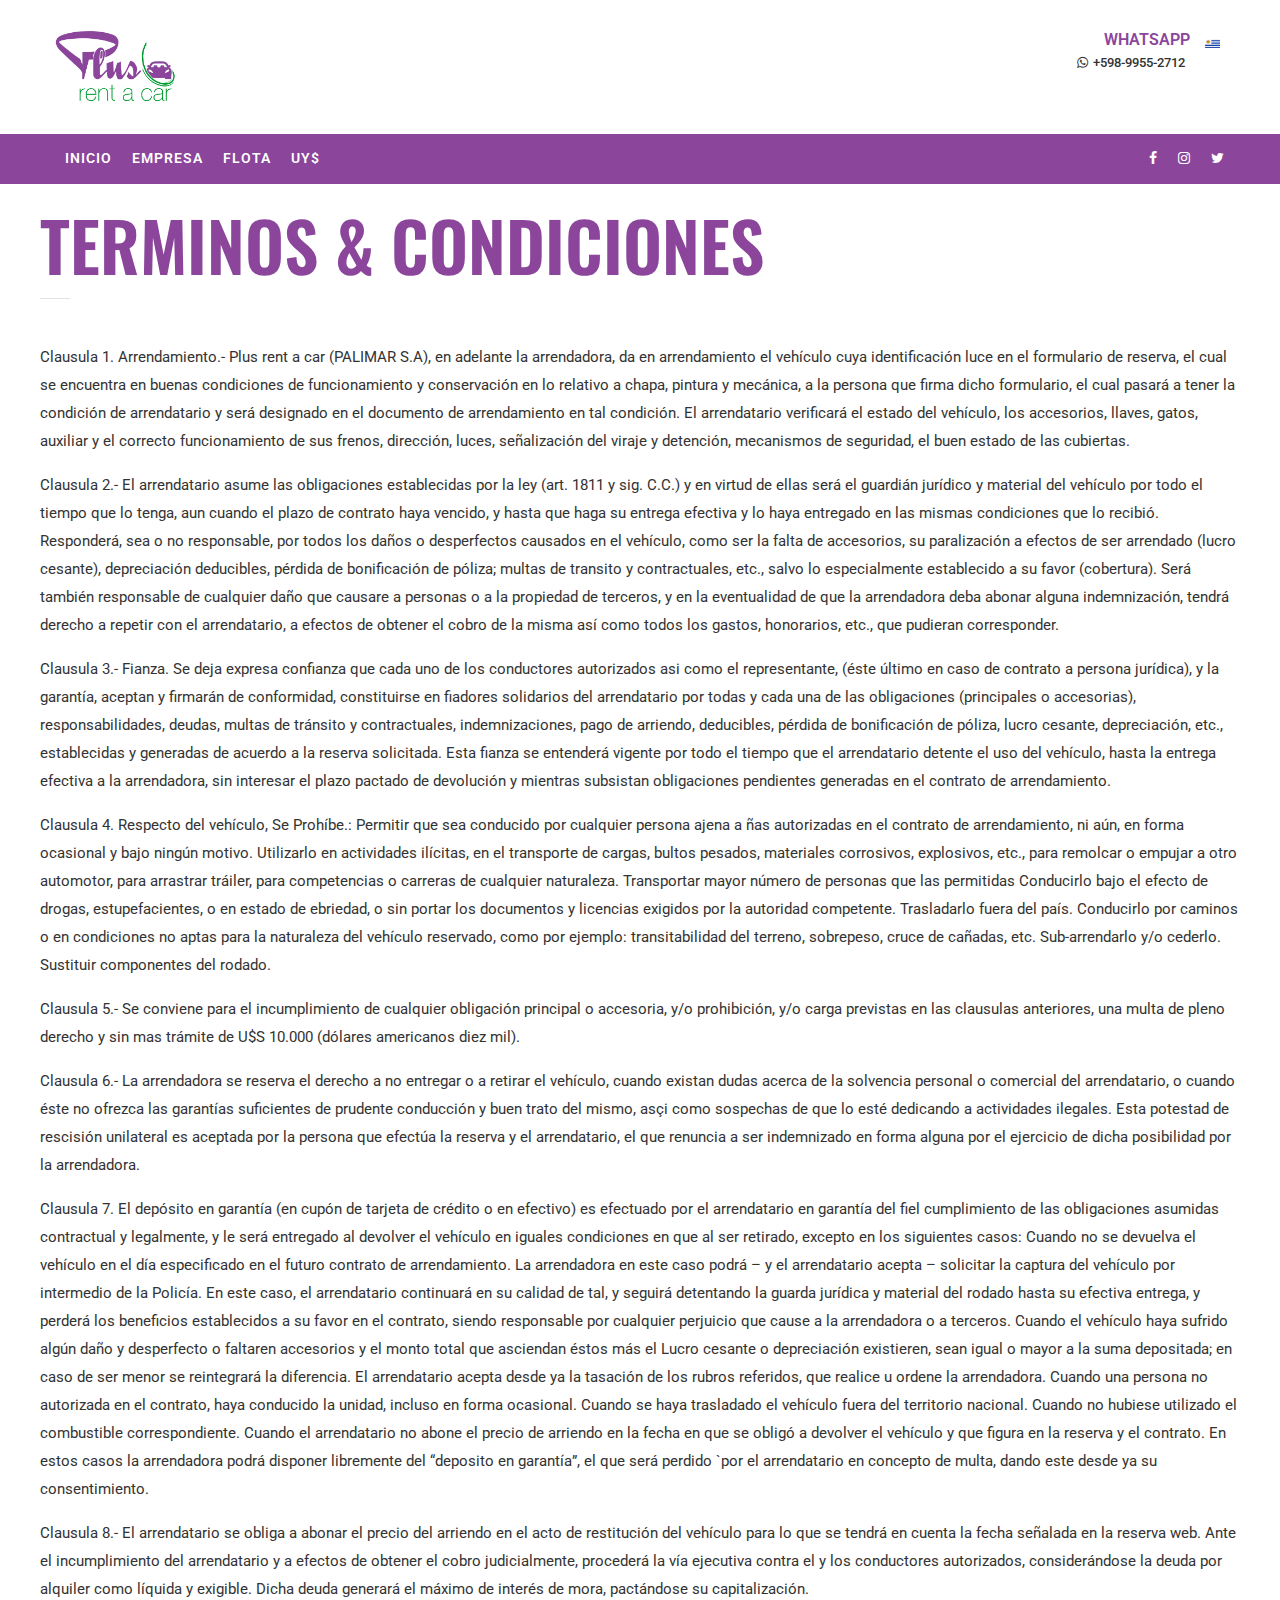
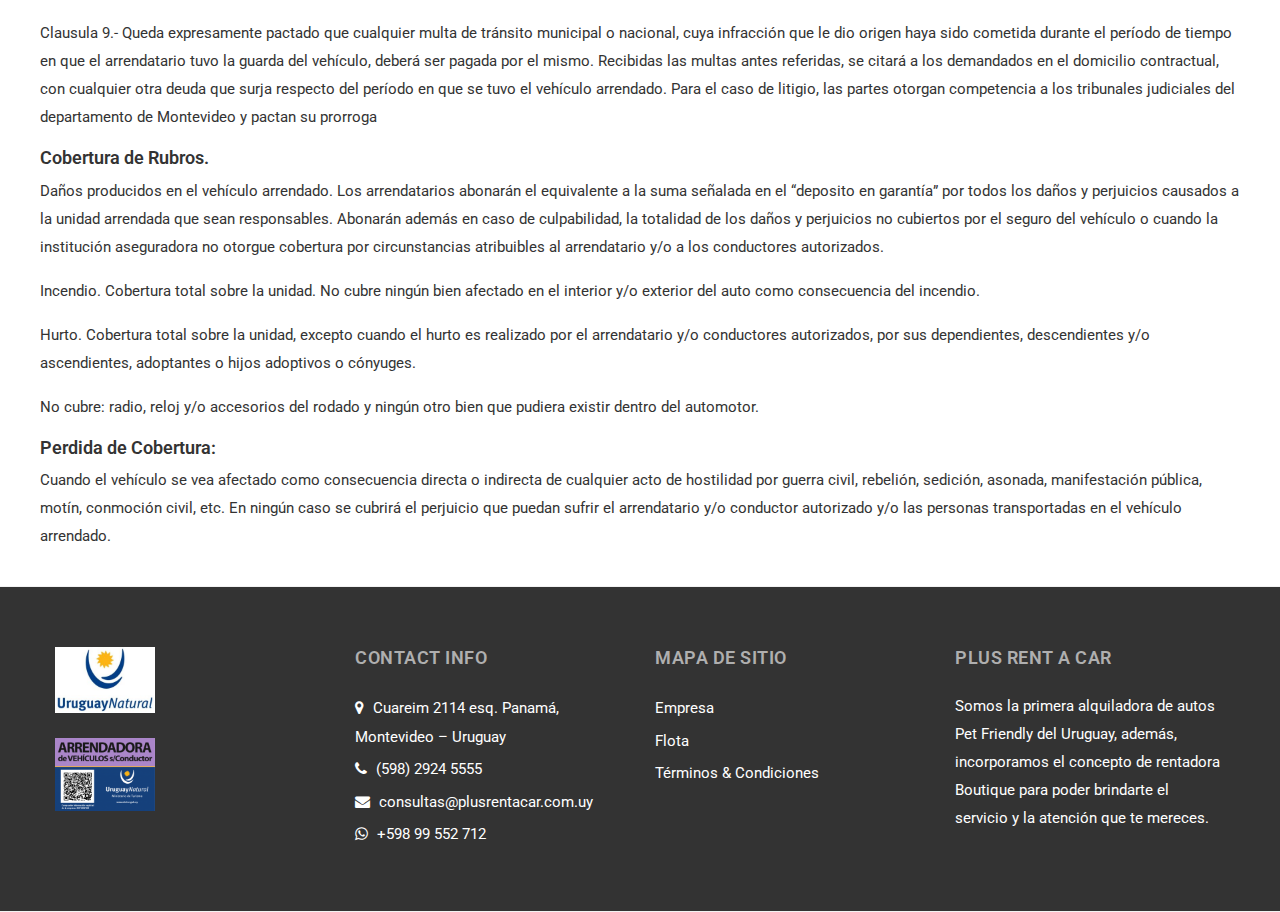
<file: terminos-y-condiciones.html>
<!doctype html>
<html lang="en">
  <head>
    <meta charset="utf-8">
    <meta content="IE=edge" http-equiv="X-UA-Compatible">
    <meta content="width=device-width, initial-scale=1, maximum-scale=1" name="viewport">
    <!-- ========== SEO ========== -->
    <title>Terminos & Condiciones | Plus Rent a Car</title>
    <meta content="" name="description">
    <meta content="" name="keywords">
    <meta content="" name="author">
    <!-- ========== FAVICON ========== -->
    <link rel="apple-touch-icon-precomposed" href="images/favicon-apple.png"/>
    <link rel="icon" href="images/favicon.png">
    <!-- ========== STYLESHEETS ========== -->
    <link rel="stylesheet" href="css/bootstrap.min.css">
    <link rel="stylesheet" href="css/bootstrap-select.min.css">
    <link rel="stylesheet" href="css/jquery.mmenu.css">
    <link rel="stylesheet" href="revolution/css/layers.css">
    <link rel="stylesheet" href="revolution/css/settings.css">
    <link rel="stylesheet" href="revolution/css/navigation.css">
    <link rel="stylesheet" href="css/animate.min.css">
    <link rel="stylesheet" href="css/owl.carousel.min.css">
    <link rel="stylesheet" href="css/daterangepicker.css">
    <link rel="stylesheet" href="css/magnific-popup.css">
    <link rel="stylesheet" href="css/style.css">
    <link rel="stylesheet" href="css/responsive2.css">
    <!-- ========== ICON FONTS ========== -->
    <link href="fonts/font-awesome.min.css" rel="stylesheet">
    <link href="fonts/flaticon.css" rel="stylesheet">
    <!-- ========== GOOGLE FONTS ========== -->
    <link href="https://fonts.googleapis.com/css?family=Oswald:400,500,600,700%7CRoboto:100,300,400,400i,500,700" rel="stylesheet">
  </head>
  <body>
    <!-- ========== WHATSAPP ========== -->
  
  




  
  
    <!-- ========== MOBILE MENU ========== -->
    <nav id="mobile-menu"></nav>
    <!-- ========== WRAPPER ========== -->
    <div class="wrapper">
      <!-- ========== TOP MENU ========== -->
      <div class="topbar">
        <div class="container">
         <div class="brand">
            <div class="logo">
              <a href="index.html">
                <img src="images/logo-plus-transparente.png" alt="" class="img-fluid" width="122">
              </a>
            </div>
          </div>
          <div class="top-right-menu">
            <ul class="top-menu">
              <li class="d-none d-md-inline">
			  <h6 style="text-align:right; margin-bottom:0px;">WHATSAPP</h6>
                <a href="https://api.whatsapp.com/send?phone=59899552712&text=">
				
                  <i class="fa fa-whatsapp"></i>+598-9955-2712
                </a>
              </li>
             
              <li class="language-menu">
                <a href="#" class="active-language" id="idiomaSelector"><img src="images/flag.png" class="bg-esp" alt="Image"></a>
                <ul class="languages">
				
				 <li class="language"><a   class="lang_selector" id="idiomaES" data-value="es"
                onclick="setIdioma('ES', true);$('#idiomaSelector').html(getIdiomaCompleto())"><img class="bg-ing"
                    src="images/flag.png" alt=""><span  class=" trn"> Español</span></a></li>

								<li class="language"><a   class="lang_selector" id="idiomaEN" data-value="en" onclick="setIdioma('EN', true);$('#idiomaSelector').html(getIdiomaCompleto())"  ><img class="bg-ing" src="images/flag-uk.png" alt=""> <span  class=" trn">Inglés</span></a></li>
							
                 
                </ul>
              </li>
            </ul>
          </div>
        </div>
      </div>
      <!-- ========== HEADER ========== -->
      <header class="horizontal-header sticky-header" data-menutoggle="991">
        <div class="container">
          <!-- BRAND -->
          
          <!-- MOBILE MENU BUTTON -->
          <div id="toggle-menu-button" class="toggle-menu-button">
            <span class="line"></span>
            <span class="line"></span>
            <span class="line"></span>
          </div>
          <!-- MAIN MENU -->
          <nav id="main-menu" class="main-menu">
            <ul class="menu">
              <li class="menu-item">
                <a href="index.html">INICIO</a>
               
              </li>
              <li class="menu-item ">
                <a href="empresa.html">EMPRESA</a>
                
              </li>
			   <li class="menu-item ">
                <a href="flota.html">FLOTA</a>
                
              </li>
		      <li class="menu-item dropdown">
                    <a href="#" class="apiom_ul_monedas  " >UY$</a>
					<ul id="apiom_ulMonedaUsuario" class="submenu">
            <li class="convert menu-item" data-to-currency="UYU" value="UYU" id="UYU" style="color: #fff !important;"><a  style="color: #333333 !important;">$ (UYU)</a></li>
								<li class="convert menu-item" data-to-currency="USD" id="USD" style="color: #fff;"><a  style="color: #333333 !important;">US$ (USD)</a></li>
							
								
							</ul>
                   
                  </li>
                 
                 
             
            </ul>
			
			<ul class="menu" style="float:right;">
              <li class="menu-item">
                <a href="https://www.facebook.com/Plus.rent.a.car"><i class="fa fa-facebook"></i></a>
				</li>
				 <li class="menu-item">
                <a href="https://instagram.com/plusrentacar_uy/?ref=badge"><i class="fa fa-instagram"></i></a>
				</li>
        <li class="menu-item">
          <a href="https://twitter.com/plusrentacar_uy"><i class="fa fa-twitter"></i></a>
  </li>
			  
			  
			  
			   </ul>
          </nav>
		  
		  
        </div>
      </header>
      <main class="location-page">
        <div class="container">
           
          <div class="row">
            <div class="section-title">
                <h4 class="trn">Terminos & Condiciones</h4>
               
              </div>
              <div class="entry">
          
            <p class="trn">Clausula 1. Arrendamiento.- Plus rent a car (PALIMAR S.A), en adelante la arrendadora, da en arrendamiento el vehículo cuya identificación luce en el formulario de reserva, el cual se encuentra en buenas condiciones de funcionamiento  y conservación en lo relativo a chapa, pintura y mecánica, a la persona que firma dicho formulario, el cual pasará a tener la condición de arrendatario y será designado en el documento de arrendamiento en tal condición. El arrendatario verificará el estado del vehículo, los accesorios, llaves, gatos, auxiliar y el correcto funcionamiento de sus frenos, dirección, luces, señalización del viraje y detención, mecanismos de seguridad, el buen estado de las cubiertas.</p>
          
                <p class="trn">Clausula 2.- El arrendatario asume las obligaciones establecidas por la ley (art. 1811 y sig. C.C.) y en virtud de ellas será el guardián jurídico y material del vehículo por todo el tiempo que lo tenga, aun cuando el plazo de contrato haya vencido, y hasta que haga su entrega efectiva y lo haya entregado en las mismas condiciones que lo recibió. Responderá, sea o no responsable, por todos los daños o desperfectos causados en el vehículo, como ser la falta de accesorios, su paralización a efectos de ser arrendado (lucro cesante), depreciación deducibles, pérdida de bonificación de póliza; multas de transito y contractuales, etc., salvo lo especialmente establecido a su favor (cobertura). Será también responsable de cualquier daño que causare a personas o a la propiedad de terceros, y en la eventualidad de que la arrendadora deba abonar alguna indemnización, tendrá derecho a repetir con el arrendatario, a efectos de obtener el cobro de la misma así como todos los gastos, honorarios, etc., que pudieran corresponder.</p>
                
                    <p class="trn">Clausula 3.- Fianza. Se deja expresa confianza que cada uno de los conductores autorizados asi como el representante, (éste último en caso de contrato a persona jurídica), y la garantía, aceptan y firmarán de conformidad, constituirse en fiadores solidarios del arrendatario por todas y cada una de las obligaciones (principales o accesorias), responsabilidades, deudas, multas de tránsito y contractuales, indemnizaciones, pago de arriendo, deducibles, pérdida de bonificación de póliza, lucro cesante, depreciación, etc., establecidas y generadas de acuerdo a la reserva solicitada. Esta fianza se entenderá vigente por todo el tiempo que el arrendatario detente el uso del vehículo, hasta la entrega efectiva a la arrendadora, sin interesar el plazo pactado de devolución y mientras subsistan obligaciones pendientes generadas en el contrato de arrendamiento.</p>
                      
                        <p class="trn">Clausula 4. Respecto del vehículo, Se Prohíbe.:

                          Permitir que sea conducido por cualquier persona ajena a ñas autorizadas en el contrato de arrendamiento, ni aún, en forma ocasional y bajo ningún motivo.
                          Utilizarlo en actividades ilícitas, en el transporte de cargas, bultos pesados, materiales corrosivos, explosivos, etc., para remolcar o empujar a otro automotor, para arrastrar tráiler, para competencias o carreras de cualquier naturaleza.
                          Transportar mayor número de personas que las permitidas
                          Conducirlo bajo el efecto de drogas, estupefacientes, o en estado de ebriedad, o sin portar los documentos y licencias exigidos por la autoridad competente.
                          Trasladarlo fuera del país.
                          Conducirlo por caminos o en condiciones no aptas para la naturaleza del vehículo reservado, como por ejemplo: transitabilidad del terreno, sobrepeso, cruce de cañadas, etc.
                          Sub-arrendarlo y/o cederlo.
                          Sustituir componentes del rodado.</p>
                          
                            <p class="trn">Clausula 5.- Se conviene para el incumplimiento de cualquier obligación principal o accesoria, y/o prohibición, y/o carga previstas en las clausulas anteriores, una multa de pleno derecho y sin mas trámite de U$S 10.000 (dólares americanos diez mil).</p>
                            
                                <p class="trn">Clausula 6.- La arrendadora se reserva el derecho a no entregar o a retirar el vehículo, cuando existan dudas acerca de la solvencia personal o comercial del arrendatario, o cuando éste no ofrezca las garantías suficientes de prudente conducción y buen trato del mismo, asçi como sospechas de que lo esté dedicando a actividades ilegales. Esta potestad de rescisión unilateral es aceptada por la persona que efectúa la reserva y el arrendatario, el que renuncia a ser indemnizado en forma alguna por el ejercicio de dicha posibilidad por la arrendadora.</p>
                                 
                                    <p class="trn">Clausula 7. El depósito en garantía (en cupón de tarjeta de crédito o en efectivo) es efectuado por el arrendatario en garantía del fiel cumplimiento de las obligaciones asumidas contractual y legalmente, y le será entregado al devolver el vehículo en iguales condiciones en que al ser retirado, excepto en los siguientes casos:

                                      Cuando no se devuelva el vehículo en el día especificado en el futuro contrato de arrendamiento. La arrendadora en este caso podrá – y el arrendatario acepta – solicitar la captura del vehículo por intermedio de la Policía. En este caso, el arrendatario continuará en su calidad de tal, y seguirá detentando la guarda jurídica y material del rodado hasta su efectiva entrega, y perderá los beneficios establecidos a su favor en el contrato, siendo responsable por cualquier perjuicio que cause a la arrendadora o a terceros.
                                      Cuando el vehículo haya sufrido algún daño y desperfecto o faltaren accesorios y el monto total que asciendan éstos más el Lucro cesante o depreciación existieren, sean igual o mayor a la suma depositada; en caso de ser menor se reintegrará la diferencia. El arrendatario acepta desde ya la tasación de los rubros referidos, que realice u ordene la arrendadora.
                                      Cuando una persona no autorizada en el contrato, haya conducido la unidad, incluso en forma ocasional.
                                      Cuando se haya trasladado el vehículo fuera del territorio nacional.
                                      Cuando no hubiese utilizado el combustible correspondiente.
                                      Cuando el arrendatario no abone el precio de arriendo en la fecha en que se obligó a devolver el vehículo y que figura en la reserva y el contrato. En estos casos la arrendadora podrá disponer libremente del “deposito en garantía”, el que será perdido `por el arrendatario en concepto de multa, dando este desde ya su consentimiento.</p>
                                    
                                        <p class="trn">Clausula 8.- El arrendatario se obliga a abonar el precio del arriendo en el acto de restitución del vehículo para lo que se tendrá en cuenta la fecha señalada en la reserva web. Ante el incumplimiento del arrendatario y a efectos de obtener el cobro judicialmente, procederá la vía ejecutiva contra el y los conductores autorizados, considerándose la deuda por alquiler como líquida y exigible. Dicha deuda generará el máximo de interés de mora, pactándose su capitalización.</p>
                                        <p class="trn">Clausula 9.- Queda expresamente pactado que cualquier multa de tránsito municipal o nacional, cuya infracción que le dio origen haya sido cometida durante el período de tiempo en que el arrendatario tuvo la guarda  del vehículo, deberá ser pagada por el mismo. Recibidas las multas antes referidas, se citará a los demandados en el domicilio contractual, con cualquier otra deuda que surja respecto del período en que se tuvo el vehículo arrendado. Para el caso de litigio, las partes otorgan competencia a los tribunales judiciales del departamento de Montevideo y pactan su prorroga</p>
                                        <h5 class="trn">Cobertura de Rubros.</h5>
                                        <p class="trn">Daños producidos en el vehículo arrendado. Los arrendatarios abonarán el equivalente a la suma señalada en el “deposito en garantía” por todos los daños y perjuicios causados a la unidad arrendada que sean responsables. Abonarán además en caso de culpabilidad, la totalidad de los daños y perjuicios no cubiertos por el seguro del vehículo o cuando la institución aseguradora no otorgue cobertura por circunstancias atribuibles al arrendatario y/o a los conductores autorizados.</p>
                                        <p class="trn">Incendio. Cobertura total sobre la unidad. No cubre ningún bien afectado en el interior y/o exterior del auto como consecuencia del incendio.</p>
                                        <p class="trn">Hurto. Cobertura total sobre la unidad, excepto cuando el hurto es realizado por el arrendatario y/o conductores autorizados, por sus dependientes, descendientes y/o ascendientes, adoptantes o hijos adoptivos o cónyuges.</p>
                                        <p class="trn">No cubre: radio, reloj y/o accesorios del rodado y ningún otro bien que pudiera existir dentro del automotor.</p>
                                        <h5 class="trn">Perdida de Cobertura:</h5>
                                        <p class="trn">Cuando el vehículo se vea afectado como consecuencia directa o indirecta de cualquier acto de hostilidad por guerra civil, rebelión, sedición, asonada, manifestación pública, motín, conmoción civil, etc. En ningún caso se cubrirá el perjuicio que puedan sufrir el arrendatario y/o conductor autorizado y/o las personas transportadas en el vehículo arrendado.</p>

           
          </div>
        </div>
         
        </div>
      </main>
     
      <!-- ========== FOOTER ========== -->
      <footer>
        <div class="footer-widgets">
          <div class="container">
            <div class="row">
              <!-- WIDGET -->
              <div class="col-md-3">
                <div class="footer-widget">
                  <img src="images/0003_4-300x196.jpg" class="footer-logo" alt="" width="100px">
                  <div class="inner">
                    <img src="images/qrplus-300x220.png" class="footer-logo" alt="" width="100px">
                    
                  </div>
                </div>
              </div>
			   <!-- WIDGET -->
              <div class="col-md-3">
                <div class="footer-widget">
                  <h3>Contact Info</h3>
                  <div class="inner">
                    <ul class="contact-details">
                      <li>
                        <i class="fa fa-map-marker" aria-hidden="true"></i>
                        Cuareim 2114 esq. Panamá, Montevideo – Uruguay </li>
                      <li>
                        <i class="fa fa-phone" aria-hidden="true"></i>
                       (598) 2924 5555
                      </li>
                     
                        
                      <li>
                        <i class="fa fa-envelope"></i>
                      <a href="mailto:consultas@plusrentacar.com.uy">consultas@plusrentacar.com.uy</a>
                      </li>
                      <li>
                        <i class="fa fa-whatsapp" aria-hidden="true"></i>
                       <a href="https://web.whatsapp.com/send?phone=59899552712&text=">+598 99 552 712</a>
                      </li>
                    </ul>
                  </div>
                </div>
              </div>
              <!-- WIDGET -->
              <div class="col-md-3">
                <div class="footer-widget">
                  <h3>MAPA DE SITIO</h3>
                  <div class="inner">
                    <ul class="latest-posts">
                      <li><a href="empresa.html" class="trn">Empresa</a></li>
                       <li><a href="flota.html" class="trn">Flota</a></li>
                      
                        <li><a href="terminos-y-condiciones.html" class="trn">Términos & Condiciones</a></li>
                      
                    </ul>
                  </div>
                </div>
              </div>
              <!-- WIDGET -->
              <div class="col-md-3">
                <div class="footer-widget">
                  <h3>PLUS RENT A CAR</h3>
                  <div class="inner">
                    <p class="text-white">Somos la primera alquiladora de autos Pet Friendly del Uruguay, además, incorporamos el concepto de rentadora Boutique para poder brindarte el servicio y la atención que te mereces.</p>
                  </div>
                </div>
              </div>
             
            </div>
          </div>
        </div>
       
       
      </footer>
    </div>
  
    <!-- ========== BACK TO TOP ========== -->
    <div class="back-to-top">
      <i class="fa fa-angle-up" aria-hidden="true"></i>
    </div>
    <!-- ========== JAVASCRIPT ========== -->
    <script src="js/jquery.min.js"></script>
    <script src="http://maps.google.com/maps/api/js?key=YOUR_API_KEY"></script>
    <script src="js/bootstrap.min.js"></script>
    <script src="js/bootstrap-select.min.js"></script>
    <script src="js/jquery.mmenu.js"></script>
    <script src="js/jquery.inview.min.js"></script>
    <script src="js/jquery.countdown.min.js"></script>
    <script src="js/jquery.magnific-popup.min.js"></script>
    <script src="js/owl.carousel.min.js"></script>
    <script src="js/owl.carousel.thumbs.min.js"></script>
    <script src="js/isotope.pkgd.min.js"></script>
    <script src="js/imagesloaded.pkgd.min.js"></script>
    <script src="js/masonry.pkgd.min.js"></script>
    <script src="js/wow.min.js"></script>
    <script src="js/countup.min.js"></script>
    <script src="js/moment.min.js"></script>
    <script src="js/daterangepicker.js"></script>
    <script src="js/parallax.min.js"></script>
    <script src="js/smoothscroll.min.js"></script>
    <script src="js/instafeed.min.js"></script>
    <script src="js/main.js"></script>
    <!-- ========== REVOLUTION SLIDER ========== -->
    <script src="revolution/js/jquery.themepunch.tools.min.js"></script>
    <script src="revolution/js/jquery.themepunch.revolution.min.js"></script>
    <script src="revolution/js/extensions/revolution.extension.actions.min.js"></script>
    <script src="revolution/js/extensions/revolution.extension.carousel.min.js"></script>
    <script src="revolution/js/extensions/revolution.extension.kenburn.min.js"></script>
    <script src="revolution/js/extensions/revolution.extension.layeranimation.min.js"></script>
    <script src="revolution/js/extensions/revolution.extension.migration.min.js"></script>
    <script src="revolution/js/extensions/revolution.extension.navigation.min.js"></script>
    <script src="revolution/js/extensions/revolution.extension.parallax.min.js"></script>
    <script src="revolution/js/extensions/revolution.extension.slideanims.min.js"></script>
    <script src="revolution/js/extensions/revolution.extension.video.min.js"></script>
	
	<script>
function autocomplete(inp, arr) {
  /*the autocomplete function takes two arguments,
  the text field element and an array of possible autocompleted values:*/
  var currentFocus;
  /*execute a function when someone writes in the text field:*/
  inp.addEventListener("input", function(e) {
      var a, b, i, val = this.value;
      /*close any already open lists of autocompleted values*/
      closeAllLists();
      if (!val) { return false;}
      currentFocus = -1;
      /*create a DIV element that will contain the items (values):*/
      a = document.createElement("DIV");
      a.setAttribute("id", this.id + "autocomplete-list");
      a.setAttribute("class", "autocomplete-items");
      /*append the DIV element as a child of the autocomplete container:*/
      this.parentNode.appendChild(a);
      /*for each item in the array...*/
      for (i = 0; i < arr.length; i++) {
        /*check if the item starts with the same letters as the text field value:*/
        if (arr[i].substr(0, val.length).toUpperCase() == val.toUpperCase()) {
          /*create a DIV element for each matching element:*/
          b = document.createElement("DIV");
          /*make the matching letters bold:*/
          b.innerHTML = "<strong>" + arr[i].substr(0, val.length) + "</strong>";
          b.innerHTML += arr[i].substr(val.length);
          /*insert a input field that will hold the current array item's value:*/
          b.innerHTML += "<input type='hidden' value='" + arr[i] + "'>";
          /*execute a function when someone clicks on the item value (DIV element):*/
          b.addEventListener("click", function(e) {
              /*insert the value for the autocomplete text field:*/
              inp.value = this.getElementsByTagName("input")[0].value;
              /*close the list of autocompleted values,
              (or any other open lists of autocompleted values:*/
              closeAllLists();
          });
          a.appendChild(b);
        }
      }
  });
  /*execute a function presses a key on the keyboard:*/
  inp.addEventListener("keydown", function(e) {
      var x = document.getElementById(this.id + "autocomplete-list");
      if (x) x = x.getElementsByTagName("div");
      if (e.keyCode == 40) {
        /*If the arrow DOWN key is pressed,
        increase the currentFocus variable:*/
        currentFocus++;
        /*and and make the current item more visible:*/
        addActive(x);
      } else if (e.keyCode == 38) { //up
        /*If the arrow UP key is pressed,
        decrease the currentFocus variable:*/
        currentFocus--;
        /*and and make the current item more visible:*/
        addActive(x);
      } else if (e.keyCode == 13) {
        /*If the ENTER key is pressed, prevent the form from being submitted,*/
        e.preventDefault();
        if (currentFocus > -1) {
          /*and simulate a click on the "active" item:*/
          if (x) x[currentFocus].click();
        }
      }
  });
  function addActive(x) {
    /*a function to classify an item as "active":*/
    if (!x) return false;
    /*start by removing the "active" class on all items:*/
    removeActive(x);
    if (currentFocus >= x.length) currentFocus = 0;
    if (currentFocus < 0) currentFocus = (x.length - 1);
    /*add class "autocomplete-active":*/
    x[currentFocus].classList.add("autocomplete-active");
  }
  function removeActive(x) {
    /*a function to remove the "active" class from all autocomplete items:*/
    for (var i = 0; i < x.length; i++) {
      x[i].classList.remove("autocomplete-active");
    }
  }
  function closeAllLists(elmnt) {
    /*close all autocomplete lists in the document,
    except the one passed as an argument:*/
    var x = document.getElementsByClassName("autocomplete-items");
    for (var i = 0; i < x.length; i++) {
      if (elmnt != x[i] && elmnt != inp) {
        x[i].parentNode.removeChild(x[i]);
      }
    }
  }
  /*execute a function when someone clicks in the document:*/
  document.addEventListener("click", function (e) {
      closeAllLists(e.target);
  });
}

/*An array containing all the country names in the world:*/
var countries = ["Bariloche","Buenos Aires Aeroparque","Bahia Blanca","Cataratas del Iguazu Aeropuerto","Buenos Aires Ezeiza","Cordoba Aeropuerto","El Calafate Aeropuerto","Salta Aeropuerto","Tigre Centro","Tucuman Aeropuerto","Ushuaia Aeropuerto"];

/*initiate the autocomplete function on the "myInput" element, and pass along the countries array as possible autocomplete values:*/
autocomplete(document.getElementById("myInput"), countries);
</script>


<script>
function autocomplete(inp, arr) {
  /*the autocomplete function takes two arguments,
  the text field element and an array of possible autocompleted values:*/
  var currentFocus;
  /*execute a function when someone writes in the text field:*/
  inp.addEventListener("input", function(e) {
      var a, b, i, val = this.value;
      /*close any already open lists of autocompleted values*/
      closeAllLists();
      if (!val) { return false;}
      currentFocus = -1;
      /*create a DIV element that will contain the items (values):*/
      a = document.createElement("DIV");
      a.setAttribute("id", this.id + "autocomplete-list");
      a.setAttribute("class", "autocomplete-items");
      /*append the DIV element as a child of the autocomplete container:*/
      this.parentNode.appendChild(a);
      /*for each item in the array...*/
      for (i = 0; i < arr.length; i++) {
        /*check if the item starts with the same letters as the text field value:*/
        if (arr[i].substr(0, val.length).toUpperCase() == val.toUpperCase()) {
          /*create a DIV element for each matching element:*/
          b = document.createElement("DIV");
          /*make the matching letters bold:*/
          b.innerHTML = "<strong>" + arr[i].substr(0, val.length) + "</strong>";
          b.innerHTML += arr[i].substr(val.length);
          /*insert a input field that will hold the current array item's value:*/
          b.innerHTML += "<input type='hidden' value='" + arr[i] + "'>";
          /*execute a function when someone clicks on the item value (DIV element):*/
          b.addEventListener("click", function(e) {
              /*insert the value for the autocomplete text field:*/
              inp.value = this.getElementsByTagName("input")[0].value;
              /*close the list of autocompleted values,
              (or any other open lists of autocompleted values:*/
              closeAllLists();
          });
          a.appendChild(b);
        }
      }
  });
  /*execute a function presses a key on the keyboard:*/
  inp.addEventListener("keydown", function(e) {
      var x = document.getElementById(this.id + "autocomplete-list");
      if (x) x = x.getElementsByTagName("div");
      if (e.keyCode == 40) {
        /*If the arrow DOWN key is pressed,
        increase the currentFocus variable:*/
        currentFocus++;
        /*and and make the current item more visible:*/
        addActive(x);
      } else if (e.keyCode == 38) { //up
        /*If the arrow UP key is pressed,
        decrease the currentFocus variable:*/
        currentFocus--;
        /*and and make the current item more visible:*/
        addActive(x);
      } else if (e.keyCode == 13) {
        /*If the ENTER key is pressed, prevent the form from being submitted,*/
        e.preventDefault();
        if (currentFocus > -1) {
          /*and simulate a click on the "active" item:*/
          if (x) x[currentFocus].click();
        }
      }
  });
  function addActive(x) {
    /*a function to classify an item as "active":*/
    if (!x) return false;
    /*start by removing the "active" class on all items:*/
    removeActive(x);
    if (currentFocus >= x.length) currentFocus = 0;
    if (currentFocus < 0) currentFocus = (x.length - 1);
    /*add class "autocomplete-active":*/
    x[currentFocus].classList.add("autocomplete-active");
  }
  function removeActive(x) {
    /*a function to remove the "active" class from all autocomplete items:*/
    for (var i = 0; i < x.length; i++) {
      x[i].classList.remove("autocomplete-active");
    }
  }
  function closeAllLists(elmnt) {
    /*close all autocomplete lists in the document,
    except the one passed as an argument:*/
    var x = document.getElementsByClassName("autocomplete-items");
    for (var i = 0; i < x.length; i++) {
      if (elmnt != x[i] && elmnt != inp) {
        x[i].parentNode.removeChild(x[i]);
      }
    }
  }
  /*execute a function when someone clicks in the document:*/
  document.addEventListener("click", function (e) {
      closeAllLists(e.target);
  });
}

/*An array containing all the country names in the world:*/
var countries = ["Bariloche","Buenos Aires Aeroparque","Bahia Blanca","Cataratas del Iguazu Aeropuerto","Buenos Aires Ezeiza","Cordoba Aeropuerto","El Calafate Aeropuerto","Salta Aeropuerto","Tigre Centro","Tucuman Aeropuerto","Ushuaia Aeropuerto"];

/*initiate the autocomplete function on the "myInput" element, and pass along the countries array as possible autocomplete values:*/
autocomplete(document.getElementById("myInput2"), countries);
</script>
	
	
  </body>
</html>
</file>
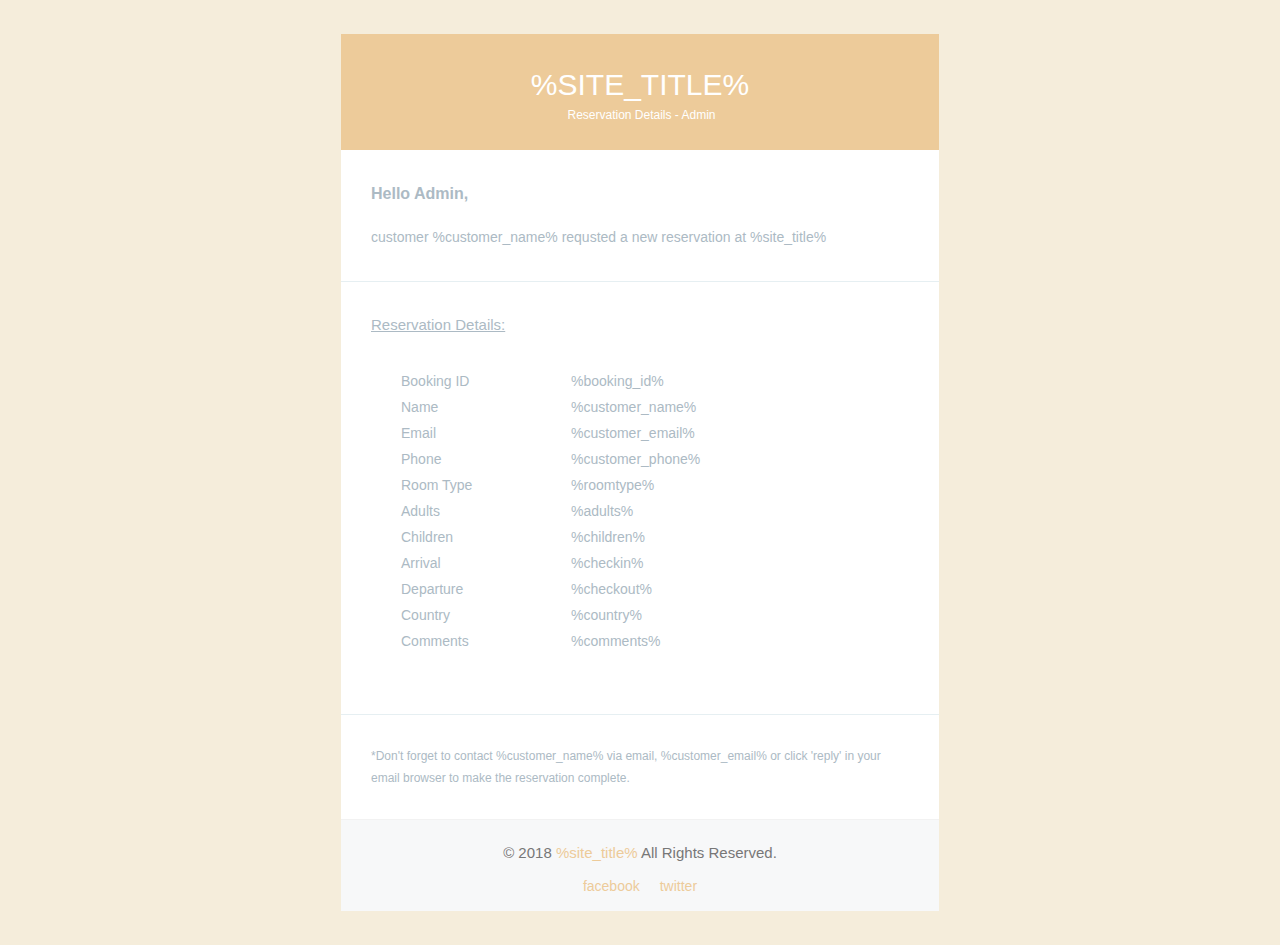
<file: email/admin-template.html>
<!DOCTYPE html PUBLIC "-//W3C//DTD XHTML 1.0 Transitional//EN" "http://www.w3.org/TR/xhtml1/DTD/xhtml1-transitional.dtd">
<html xmlns="http://www.w3.org/1999/xhtml">

<head>
    <meta http-equiv="Content-Type" content="text/html; charset=utf-8" />
    <title>Reservation Details</title>
    <style type="text/css">
        body {
            margin: 0;
            padding: 0;
            min-width: 100%!important;
        }

        .content {
            width: 100%;
            max-width: 600px;
            border: 1px solid #f5eddb;
        }

        .main {
            padding: 30px 0;
            color: #acbac4;
            line-height: 20px;
            font-family: sans-serif;
        }

        .main a {
            color: #acbac4;
            text-decoration: none;
        }

        .eheader {
            padding: 20px;
        }

        .innerpadding {
            padding: 30px;
        }

        .borderbottom {
            border-bottom: 1px solid #e6eff2;
        }

        .title {
            text-align: center;
            text-transform: uppercase;
        }

        .title a {
            font-size: 30px;
            line-height: 40px;
            color: #fff;
        }

        .subhead {
            text-align: center;
            font-size: 12px;
            color: #fff;
        }

        .h1 {
            text-align: center;
            font-size: 30px;
            color: #fff;
        }

        .h2 {
            padding: 0 0 15px 0;
            font-size: 16px;
            line-height: 28px;
            font-weight: bold;
        }

        .h3 {
            font-size: 15px;
            text-decoration: underline;
        }

        .bodycopy {
            font-size: 14px;
            line-height: 22px;
        }

        .details {
            font-size: 14px;
        }

        .mssg {
            font-size: 12px;
        }

        .footer {
            padding: 20px 30px 15px 30px;
            border-top: 1px solid #f2f2f2;
        }

        .footer a {
            color: #edcb9a;
        }

        .footercopy {
            font-size: 15px;
            color: #777777;
        }

        .footercopy a {
            color: #edcb9a;
        }

        .social a {
            font-size: 14px;
        }

        table tr td {
          padding: 3px 0;
        }

@media screen and (max-width: 600px) { .main { padding: 0; } }

    </style>


</head>

<body yahoo bgcolor="#f5eddb">


    <table width="100%" bgcolor="#f5eddb" class="main" border="0" cellpadding="0" cellspacing="0">
        <tr>
            <td>

                <table bgcolor="#ffffff" class="content" align="center" cellpadding="0" cellspacing="0" border="0">
                    <tr>
                        <td bgcolor="#edcb9a" class="eheader">

                            <table class="col425" align="left" border="0" cellpadding="0" cellspacing="0" style="width: 100%;">
                                <tr>
                                    <td height="70">
                                        <table width="100%" border="0" cellspacing="0" cellpadding="0">
                                            <tr>
                                                <td class="title" style="padding: 5px 0 0 0;">
                                                    <a href="%site_url%">%site_title%</a>
                                                </td>
                                            </tr>

                                            <tr>
                                                <td class="subhead" style="padding: 0 0 0 3px;">
                                                    Reservation Details - Admin
                                                </td>
                                            </tr>


                                        </table>
                                    </td>
                                </tr>
                            </table>

                        </td>
                    </tr>
                    <tr>
                        <td class="innerpadding borderbottom">
                            <table width="100%" border="0" cellspacing="0" cellpadding="0">
                                <tr>
                                    <td class="h2">
                                        Hello Admin,
                                    </td>
                                </tr>
                                <tr>
                                    <td class="bodycopy">
                                        customer %customer_name% requsted a new reservation at %site_title%
                                    </td>
                                </tr>
                            </table>
                        </td>
                    </tr>
                    <tr>
                        <td class="innerpadding borderbottom">

                            <table class="col380" align="left" border="0" cellpadding="0" cellspacing="0" style="width: 100%;">
                                <tr>
                                    <td class="h3">Reservation Details:</td>
                                </tr>

                                <tr>
                                    <td class="innerpadding details">

                                        <table class="col380" align="left" border="0" cellpadding="0" cellspacing="0" style="width: 100%;">

                                            <tr>
                                                <td>Booking ID</td>
                                                <td>%booking_id%</td>
                                            </tr>

                                            <tr>
                                                <td>Name</td>
                                                <td>%customer_name%</td>
                                            </tr>

                                            <tr>
                                                <td>Email</td>
                                                <td>%customer_email%</td>
                                            </tr>

                                            <tr>
                                                <td>Phone</td>
                                                <td>%customer_phone%</td>
                                            </tr>

                                            <tr>
                                                <td>Room Type</td>
                                                <td>%roomtype%</td>
                                            </tr>

                                            <tr>
                                                <td>Adults</td>
                                                <td>%adults%</td>
                                            </tr>

                                            <tr>
                                                <td>Children</td>
                                                <td>%children%</td>
                                            </tr>

                                            <tr>
                                                <td>Arrival</td>
                                                <td>%checkin%</td>
                                            </tr>

                                            <tr>
                                                <td>Departure</td>
                                                <td>%checkout%</td>
                                            </tr>

                                            <tr>
                                                <td>Country</td>
                                                <td>%country%</td>
                                            </tr>

                                            <tr>
                                                <td>Comments</td>
                                                <td>%comments%</td>
                                            </tr>

                                        </table>

                                    </td>

                                </tr>

                            </table>

                        </td>
                    </tr>

                    <tr>
                        <td class="innerpadding bodycopy mssg">
                            *Don't forget to contact %customer_name% via email, %customer_email% or click 'reply' in your email browser to make the reservation complete. </td>
                    </tr>
                    <tr>
                        <td class="footer" bgcolor="#f7f8f9">
                            <table width="100%" border="0" cellspacing="0" cellpadding="0">
                                <tr>
                                    <td align="center" class="footercopy">
                                        &#169; 2018 <a href="%site_url%">%site_title%</a> All Rights Reserved.
                                    </td>
                                </tr>
                                <tr>
                                    <td align="center" class="social" style="padding: 10px 0 0 0;">
                                        <table border="0" cellspacing="0" cellpadding="0">
                                            <tr>
                                                <td width="37" style="text-align: center; padding: 0 10px 0 10px;">
                                                    <a href="%facebook_link%">
                                                        facebook
                                                    </a>
                                                </td>
                                                <td width="37" style="text-align: center; padding: 0 10px 0 10px;">
                                                    <a href="%twitter_link%">
                                                        twitter
                                                    </a>
                                                </td>
                                            </tr>
                                        </table>
                                    </td>
                                </tr>
                            </table>
                        </td>
                    </tr>
                </table>

            </td>
        </tr>
    </table>
</body>

</html>
</file>
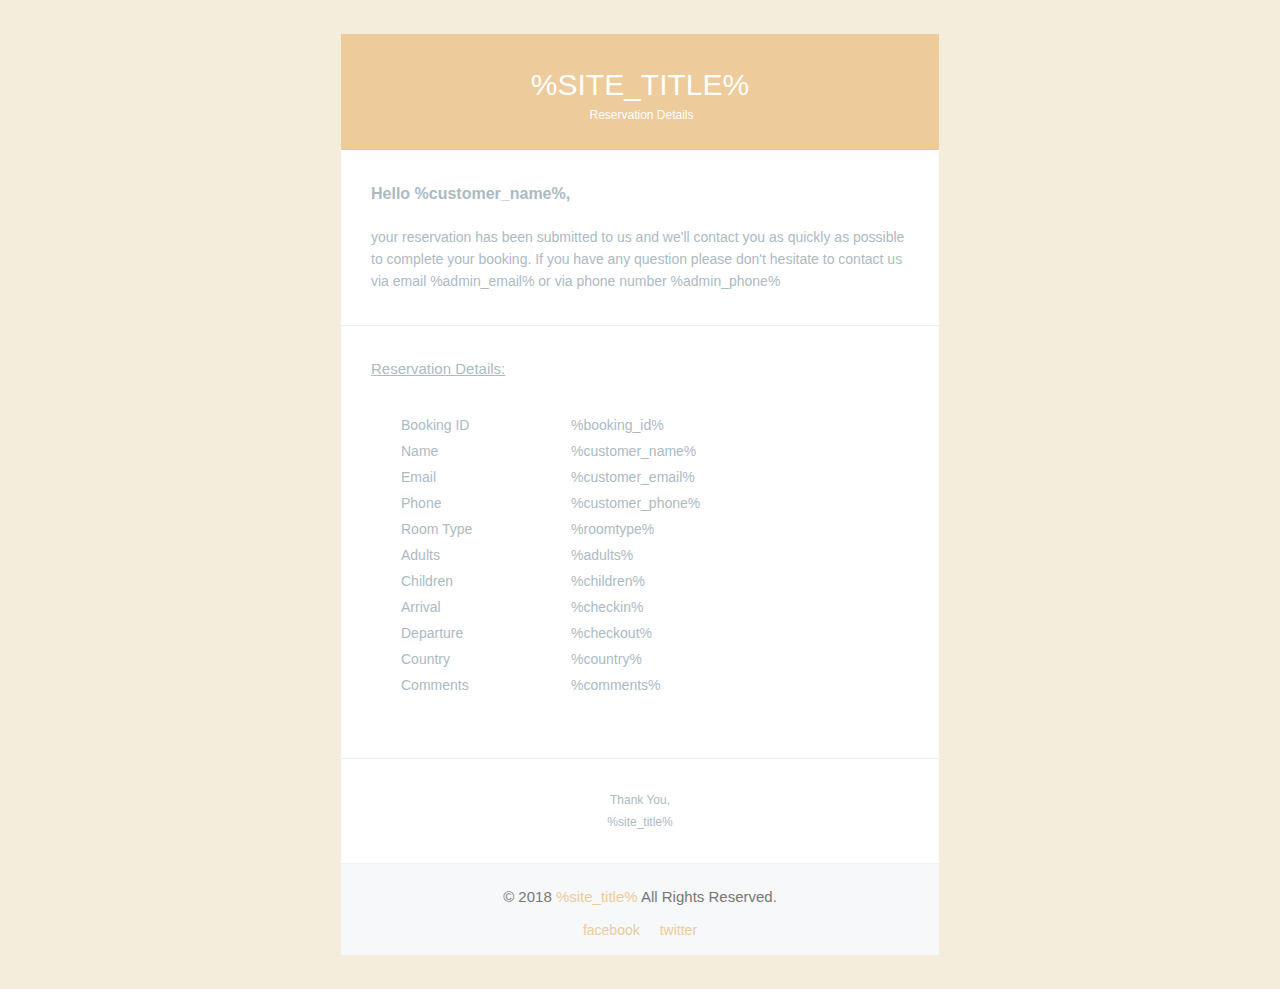
<file: email/customer-template.html>
<!DOCTYPE html PUBLIC "-//W3C//DTD XHTML 1.0 Transitional//EN" "http://www.w3.org/TR/xhtml1/DTD/xhtml1-transitional.dtd">
<html xmlns="http://www.w3.org/1999/xhtml">

<head>
    <meta http-equiv="Content-Type" content="text/html; charset=utf-8" />
    <title>Reservation Details</title>
    <style type="text/css">
        body {
            margin: 0;
            padding: 0;
            min-width: 100%!important;
        }

        .content {
            width: 100%;
            max-width: 600px;
            border: 1px solid #f5eddb;
        }

        .main {
            padding: 30px 0;
            color: #acbac4;
            line-height: 20px;
            font-family: sans-serif;
        }

        .main a {
            color: #acbac4;
            text-decoration: none;
        }

        .eheader {
            padding: 20px;
        }

        .innerpadding {
            padding: 30px;
        }

        .borderbottom {
            border-bottom: 1px solid #e6eff2;
        }

        .title {
            text-align: center;
            text-transform: uppercase;
        }

        .title a {
            font-size: 30px;
            line-height: 40px;
            color: #fff;
        }

        .subhead {
            text-align: center;
            font-size: 12px;
            color: #fff;
        }

        .h1 {
            text-align: center;
            font-size: 30px;
            color: #fff;
        }

        .h2 {
            padding: 0 0 15px 0;
            font-size: 16px;
            line-height: 28px;
            font-weight: bold;
        }

        .h3 {
            font-size: 15px;
            text-decoration: underline;
        }

        .bodycopy {
            font-size: 14px;
            line-height: 22px;
        }

        .details {
            font-size: 14px;
        }

        .mssg {
            font-size: 12px;
            text-align: center;
        }

        .footer {
            padding: 20px 30px 15px 30px;
            border-top: 1px solid #f2f2f2;
        }

        .footer a {
            color: #edcb9a;
        }

        .footercopy {
            font-size: 15px;
            color: #777777;
        }

        .footercopy a {
            color: #edcb9a;
        }

        .social a {
            font-size: 14px;
        }

        table tr td {
          padding: 3px 0;
        }

        @media screen and (max-width: 600px) { .main { padding: 0; } }
    </style>
</head>

<body yahoo bgcolor="#f5eddb">
    <table width="100%" bgcolor="#f5eddb" class="main" border="0" cellpadding="0" cellspacing="0">
        <tr>
            <td>

                <table bgcolor="#ffffff" class="content" align="center" cellpadding="0" cellspacing="0" border="0">
                    <tr>
                        <td bgcolor="#edcb9a" class="eheader">

                            <table class="col425" align="left" border="0" cellpadding="0" cellspacing="0" style="width: 100%;">
                                <tr>
                                    <td height="70">
                                        <table width="100%" border="0" cellspacing="0" cellpadding="0">
                                            <tr>
                                                <td class="title" style="padding: 5px 0 0 0;">
                                                    <a href="%site_url%">%site_title%</a>
                                                </td>
                                            </tr>

                                            <tr>
                                                <td class="subhead" style="padding: 0 0 0 3px;">
                                                    Reservation Details
                                                </td>
                                            </tr>


                                        </table>
                                    </td>
                                </tr>
                            </table>

                        </td>
                    </tr>
                    <tr>
                        <td class="innerpadding borderbottom">
                            <table width="100%" border="0" cellspacing="0" cellpadding="0">
                                <tr>
                                    <td class="h2">Hello %customer_name%,</td>
                                </tr>
                                <tr>
                                    <td class="bodycopy">your reservation has been submitted to us and we'll contact you as quickly as possible to complete your booking. If you have any question please don't hesitate to contact us via email %admin_email% or via phone number %admin_phone%</td>
                                </tr>
                            </table>
                        </td>
                    </tr>
                    <tr>
                        <td class="innerpadding borderbottom">

                            <table class="col380" align="left" border="0" cellpadding="0" cellspacing="0" style="width: 100%;">
                                <tr>
                                    <td class="h3">Reservation Details:</td>
                                </tr>

                                <tr>
                                    <td class="innerpadding details">

                                        <table class="col380" align="left" border="0" cellpadding="0" cellspacing="0" style="width: 100%;">

                                            <tr>
                                                <td>Booking ID</td>
                                                <td>%booking_id%</td>
                                            </tr>

                                            <tr>
                                                <td>Name</td>
                                                <td>%customer_name%</td>
                                            </tr>

                                            <tr>
                                                <td>Email</td>
                                                <td>%customer_email%</td>
                                            </tr>

                                            <tr>
                                                <td>Phone</td>
                                                <td>%customer_phone%</td>
                                            </tr>

                                            <tr>
                                                <td>Room Type</td>
                                                <td>%roomtype%</td>
                                            </tr>

                                            <tr>
                                                <td>Adults</td>
                                                <td>%adults%</td>
                                            </tr>

                                            <tr>
                                                <td>Children</td>
                                                <td>%children%</td>
                                            </tr>

                                            <tr>
                                                <td>Arrival</td>
                                                <td>%checkin%</td>
                                            </tr>

                                            <tr>
                                                <td>Departure</td>
                                                <td>%checkout%</td>
                                            </tr>

                                            <tr>
                                                <td>Country</td>
                                                <td>%country%</td>
                                            </tr>

                                            <tr>
                                                <td>Comments</td>
                                                <td>%comments%</td>
                                            </tr>

                                        </table>

                                    </td>

                                </tr>

                            </table>

                        </td>
                    </tr>

                    <tr>
                        <td class="innerpadding bodycopy mssg">
                            Thank You,
                            <br> %site_title% </td>
                    </tr>
                    <tr>
                        <td class="footer" bgcolor="#f7f8f9">
                            <table width="100%" border="0" cellspacing="0" cellpadding="0">
                                <tr>
                                  <td align="center" class="footercopy">
                                      &#169; 2018 <a href="%site_url%">%site_title%</a> All Rights Reserved.
                                  </td>
                                </tr>
                                <tr>
                                    <td align="center" class="social" style="padding: 10px 0 0 0;">
                                        <table border="0" cellspacing="0" cellpadding="0">
                                            <tr>
                                                <td width="37" style="text-align: center; padding: 0 10px 0 10px;">
                                                    <a href="%facebook_link%">
                                                        facebook
                                                    </a>
                                                </td>
                                                <td width="37" style="text-align: center; padding: 0 10px 0 10px;">
                                                    <a href="%twitter_link%">
                                                        twitter
                                                    </a>
                                                </td>
                                            </tr>
                                        </table>
                                    </td>
                                </tr>
                            </table>
                        </td>
                    </tr>
                </table>

            </td>
        </tr>
    </table>
</body>

</html>
</file>
<file: revolution/css/layers.css>
/*-----------------------------------------------------------------------------

-	Revolution Slider 5.0 Layer Style Settings -

Screen Stylesheet

version:   	5.0.0
date:      	18/03/15
author:		themepunch
email:     	info@themepunch.com
website:   	http://www.themepunch.com
-----------------------------------------------------------------------------*/

* {
    -webkit-box-sizing: border-box;
    -moz-box-sizing: border-box;
    box-sizing: border-box;
}

.tp-caption.Twitter-Content a,.tp-caption.Twitter-Content a:visited
{
	color:#0084B4!important;
}

.tp-caption.Twitter-Content a:hover
{
	color:#0084B4!important;
	text-decoration:underline!important;
}

.tp-caption.medium_grey,.medium_grey
{
	background-color:#888;
	border-style:none;
	border-width:0;
	color:#fff;
	font-family:Arial;
	font-size:20px;
	font-weight:700;
	line-height:20px;
	margin:0;
	padding:2px 4px;
	position:absolute;
	text-shadow:0 2px 5px rgba(0,0,0,0.5);
	white-space:nowrap;
}

.tp-caption.small_text,.small_text
{
	border-style:none;
	border-width:0;
	color:#fff;
	font-family:Arial;
	font-size:14px;
	font-weight:700;
	line-height:20px;
	margin:0;
	position:absolute;
	text-shadow:0 2px 5px rgba(0,0,0,0.5);
	white-space:nowrap;
}

.tp-caption.medium_text,.medium_text
{
	border-style:none;
	border-width:0;
	color:#fff;
	font-family:Arial;
	font-size:20px;
	font-weight:700;
	line-height:20px;
	margin:0;
	position:absolute;
	text-shadow:0 2px 5px rgba(0,0,0,0.5);
	white-space:nowrap;
}

.tp-caption.large_text,.large_text
{
	border-style:none;
	border-width:0;
	color:#fff;
	font-family:Arial;
	font-size:40px;
	font-weight:700;
	line-height:40px;
	margin:0;
	position:absolute;
	text-shadow:0 2px 5px rgba(0,0,0,0.5);
	white-space:nowrap;
}

.tp-caption.very_large_text,.very_large_text
{
	border-style:none;
	border-width:0;
	color:#fff;
	font-family:Arial;
	font-size:60px;
	font-weight:700;
	letter-spacing:-2px;
	line-height:60px;
	margin:0;
	position:absolute;
	text-shadow:0 2px 5px rgba(0,0,0,0.5);
	white-space:nowrap;
}

.tp-caption.very_big_white,.very_big_white
{
	background-color:#000;
	border-style:none;
	border-width:0;
	color:#fff;
	font-family:Arial;
	font-size:60px;
	font-weight:800;
	line-height:60px;
	margin:0;
	padding:1px 4px 0;
	position:absolute;
	text-shadow:none;
	white-space:nowrap;
}

.tp-caption.very_big_black,.very_big_black
{
	background-color:#fff;
	border-style:none;
	border-width:0;
	color:#000;
	font-family:Arial;
	font-size:60px;
	font-weight:700;
	line-height:60px;
	margin:0;
	padding:1px 4px 0;
	position:absolute;
	text-shadow:none;
	white-space:nowrap;
}

.tp-caption.modern_medium_fat,.modern_medium_fat
{
	border-style:none;
	border-width:0;
	color:#000;
	font-family:"Open Sans", sans-serif;
	font-size:24px;
	font-weight:800;
	line-height:20px;
	margin:0;
	position:absolute;
	text-shadow:none;
	white-space:nowrap;
}

.tp-caption.modern_medium_fat_white,.modern_medium_fat_white
{
	border-style:none;
	border-width:0;
	color:#fff;
	font-family:"Open Sans", sans-serif;
	font-size:24px;
	font-weight:800;
	line-height:20px;
	margin:0;
	position:absolute;
	text-shadow:none;
	white-space:nowrap;
}

.tp-caption.modern_medium_light,.modern_medium_light
{
	border-style:none;
	border-width:0;
	color:#000;
	font-family:"Open Sans", sans-serif;
	font-size:24px;
	font-weight:300;
	line-height:20px;
	margin:0;
	position:absolute;
	text-shadow:none;
	white-space:nowrap;
}

.tp-caption.modern_big_bluebg,.modern_big_bluebg
{
	background-color:#4e5b6c;
	border-style:none;
	border-width:0;
	color:#fff;
	font-family:"Open Sans", sans-serif;
	font-size:30px;
	font-weight:800;
	letter-spacing:0;
	line-height:36px;
	margin:0;
	padding:3px 10px;
	position:absolute;
	text-shadow:none;
}

.tp-caption.modern_big_redbg,.modern_big_redbg
{
	background-color:#de543e;
	border-style:none;
	border-width:0;
	color:#fff;
	font-family:"Open Sans", sans-serif;
	font-size:30px;
	font-weight:300;
	letter-spacing:0;
	line-height:36px;
	margin:0;
	padding:1px 10px 3px;
	position:absolute;
	text-shadow:none;
}

.tp-caption.modern_small_text_dark,.modern_small_text_dark
{
	border-style:none;
	border-width:0;
	color:#555;
	font-family:Arial;
	font-size:14px;
	line-height:22px;
	margin:0;
	position:absolute;
	text-shadow:none;
	white-space:nowrap;
}

.tp-caption.boxshadow,.boxshadow
{		
	box-shadow:0 0 20px rgba(0,0,0,0.5);
}

.tp-caption.black,.black
{
	color:#000;
	text-shadow:none;
}

.tp-caption.noshadow,.noshadow
{
	text-shadow:none;
}

.tp-caption.thinheadline_dark,.thinheadline_dark
{
	background-color:transparent;
	color:rgba(0,0,0,0.85);
	font-family:"Open Sans";
	font-size:30px;
	font-weight:300;
	line-height:30px;
	position:absolute;
	text-shadow:none;
}

.tp-caption.thintext_dark,.thintext_dark
{
	background-color:transparent;
	color:rgba(0,0,0,0.85);
	font-family:"Open Sans";
	font-size:16px;
	font-weight:300;
	line-height:26px;
	position:absolute;
	text-shadow:none;
}

.tp-caption.largeblackbg,.largeblackbg
{
	
	
	background-color:#000;
	border-radius:0;
	color:#fff;
	font-family:"Open Sans";
	font-size:50px;
	font-weight:300;
	line-height:70px;
	padding:0 20px;
	position:absolute;
	text-shadow:none;
}

.tp-caption.largepinkbg,.largepinkbg
{
	
	
	background-color:#db4360;
	border-radius:0;
	color:#fff;
	font-family:"Open Sans";
	font-size:50px;
	font-weight:300;
	line-height:70px;
	padding:0 20px;
	position:absolute;
	text-shadow:none;
}

.tp-caption.largewhitebg,.largewhitebg
{
	
	
	background-color:#fff;
	border-radius:0;
	color:#000;
	font-family:"Open Sans";
	font-size:50px;
	font-weight:300;
	line-height:70px;
	padding:0 20px;
	position:absolute;
	text-shadow:none;
}

.tp-caption.largegreenbg,.largegreenbg
{
	
	
	background-color:#67ae73;
	border-radius:0;
	color:#fff;
	font-family:"Open Sans";
	font-size:50px;
	font-weight:300;
	line-height:70px;
	padding:0 20px;
	position:absolute;
	text-shadow:none;
}

.tp-caption.excerpt,.excerpt
{
	background-color:rgba(0,0,0,1);
	border-color:#fff;
	border-style:none;
	border-width:0;
	color:#fff;
	font-family:Arial;
	font-size:36px;
	font-weight:700;
	height:auto;
	letter-spacing:-1.5px;
	line-height:36px;
	margin:0;
	padding:1px 4px 0;
	text-decoration:none;
	text-shadow:none;
	white-space:normal!important;
	width:150px;
}

.tp-caption.large_bold_grey,.large_bold_grey
{
	background-color:transparent;
	border-color:#ffd658;
	border-style:none;
	border-width:0;
	color:#666;
	font-family:"Open Sans";
	font-size:60px;
	font-weight:800;
	line-height:60px;
	margin:0;
	padding:1px 4px 0;
	text-decoration:none;
	text-shadow:none;
}

.tp-caption.medium_thin_grey,.medium_thin_grey
{
	background-color:transparent;
	border-color:#ffd658;
	border-style:none;
	border-width:0;
	color:#666;
	font-family:"Open Sans";
	font-size:34px;
	font-weight:300;
	line-height:30px;
	margin:0;
	padding:1px 4px 0;
	text-decoration:none;
	text-shadow:none;
}

.tp-caption.small_thin_grey,.small_thin_grey
{
	background-color:transparent;
	border-color:#ffd658;
	border-style:none;
	border-width:0;
	color:#757575;
	font-family:"Open Sans";
	font-size:18px;
	font-weight:300;
	line-height:26px;
	margin:0;
	padding:1px 4px 0;
	text-decoration:none;
	text-shadow:none;
}

.tp-caption.lightgrey_divider,.lightgrey_divider
{
	background-color:rgba(235,235,235,1);
	background-position:initial;
	background-repeat:initial;
	border-color:#222;
	border-style:none;
	border-width:0;
	height:3px;
	text-decoration:none;
	width:370px;
}

.tp-caption.large_bold_darkblue,.large_bold_darkblue
{
	background-color:transparent;
	border-color:#ffd658;
	border-style:none;
	border-width:0;
	color:#34495e;
	font-family:"Open Sans";
	font-size:58px;
	font-weight:800;
	line-height:60px;
	text-decoration:none;
}

.tp-caption.medium_bg_darkblue,.medium_bg_darkblue
{
	background-color:#34495e;
	border-color:#ffd658;
	border-style:none;
	border-width:0;
	color:#fff;
	font-family:"Open Sans";
	font-size:20px;
	font-weight:800;
	line-height:20px;
	padding:10px;
	text-decoration:none;
}

.tp-caption.medium_bold_red,.medium_bold_red
{
	background-color:transparent;
	border-color:#ffd658;
	border-style:none;
	border-width:0;
	color:#e33a0c;
	font-family:"Open Sans";
	font-size:24px;
	font-weight:800;
	line-height:30px;
	padding:0;
	text-decoration:none;
}

.tp-caption.medium_light_red,.medium_light_red
{
	background-color:transparent;
	border-color:#ffd658;
	border-style:none;
	border-width:0;
	color:#e33a0c;
	font-family:"Open Sans";
	font-size:21px;
	font-weight:300;
	line-height:26px;
	padding:0;
	text-decoration:none;
}

.tp-caption.medium_bg_red,.medium_bg_red
{
	background-color:#e33a0c;
	border-color:#ffd658;
	border-style:none;
	border-width:0;
	color:#fff;
	font-family:"Open Sans";
	font-size:20px;
	font-weight:800;
	line-height:20px;
	padding:10px;
	text-decoration:none;
}

.tp-caption.medium_bold_orange,.medium_bold_orange
{
	background-color:transparent;
	border-color:#ffd658;
	border-style:none;
	border-width:0;
	color:#f39c12;
	font-family:"Open Sans";
	font-size:24px;
	font-weight:800;
	line-height:30px;
	text-decoration:none;
}

.tp-caption.medium_bg_orange,.medium_bg_orange
{
	background-color:#f39c12;
	border-color:#ffd658;
	border-style:none;
	border-width:0;
	color:#fff;
	font-family:"Open Sans";
	font-size:20px;
	font-weight:800;
	line-height:20px;
	padding:10px;
	text-decoration:none;
}

.tp-caption.grassfloor,.grassfloor
{
	background-color:rgba(160,179,151,1);
	border-color:#222;
	border-style:none;
	border-width:0;
	height:150px;
	text-decoration:none;
	width:4000px;
}

.tp-caption.large_bold_white,.large_bold_white
{
	background-color:transparent;
	border-color:#ffd658;
	border-style:none;
	border-width:0;
	color:#fff;
	font-family:"Open Sans";
	font-size:58px;
	font-weight:800;
	line-height:60px;
	text-decoration:none;
}

.tp-caption.medium_light_white,.medium_light_white
{
	background-color:transparent;
	border-color:#ffd658;
	border-style:none;
	border-width:0;
	color:#fff;
	font-family:"Open Sans";
	font-size:30px;
	font-weight:300;
	line-height:36px;
	padding:0;
	text-decoration:none;
}

.tp-caption.mediumlarge_light_white,.mediumlarge_light_white
{
	background-color:transparent;
	border-color:#ffd658;
	border-style:none;
	border-width:0;
	color:#fff;
	font-family:"Open Sans";
	font-size:34px;
	font-weight:300;
	line-height:40px;
	padding:0;
	text-decoration:none;
}

.tp-caption.mediumlarge_light_white_center,.mediumlarge_light_white_center
{
	background-color:transparent;
	border-color:#ffd658;
	border-style:none;
	border-width:0;
	color:#fff;
	font-family:"Open Sans";
	font-size:34px;
	font-weight:300;
	line-height:40px;
	padding:0;
	text-align:center;
	text-decoration:none;
}

.tp-caption.medium_bg_asbestos,.medium_bg_asbestos
{
	background-color:#7f8c8d;
	border-color:#ffd658;
	border-style:none;
	border-width:0;
	color:#fff;
	font-family:"Open Sans";
	font-size:20px;
	font-weight:800;
	line-height:20px;
	padding:10px;
	text-decoration:none;
}

.tp-caption.medium_light_black,.medium_light_black
{
	background-color:transparent;
	border-color:#ffd658;
	border-style:none;
	border-width:0;
	color:#000;
	font-family:"Open Sans";
	font-size:30px;
	font-weight:300;
	line-height:36px;
	padding:0;
	text-decoration:none;
}

.tp-caption.large_bold_black,.large_bold_black
{
	background-color:transparent;
	border-color:#ffd658;
	border-style:none;
	border-width:0;
	color:#000;
	font-family:"Open Sans";
	font-size:58px;
	font-weight:800;
	line-height:60px;
	text-decoration:none;
}

.tp-caption.mediumlarge_light_darkblue,.mediumlarge_light_darkblue
{
	background-color:transparent;
	border-color:#ffd658;
	border-style:none;
	border-width:0;
	color:#34495e;
	font-family:"Open Sans";
	font-size:34px;
	font-weight:300;
	line-height:40px;
	padding:0;
	text-decoration:none;
}

.tp-caption.small_light_white,.small_light_white
{
	background-color:transparent;
	border-color:#ffd658;
	border-style:none;
	border-width:0;
	color:#fff;
	font-family:"Open Sans";
	font-size:17px;
	font-weight:300;
	line-height:28px;
	padding:0;
	text-decoration:none;
}

.tp-caption.roundedimage,.roundedimage
{
	border-color:#222;
	border-style:none;
	border-width:0;
}

.tp-caption.large_bg_black,.large_bg_black
{
	background-color:#000;
	border-color:#ffd658;
	border-style:none;
	border-width:0;
	color:#fff;
	font-family:"Open Sans";
	font-size:40px;
	font-weight:800;
	line-height:40px;
	padding:10px 20px 15px;
	text-decoration:none;
}

.tp-caption.mediumwhitebg,.mediumwhitebg
{
	background-color:#fff;
	border-color:#000;
	border-style:none;
	border-width:0;
	color:#000;
	font-family:"Open Sans";
	font-size:30px;
	font-weight:300;
	line-height:30px;
	padding:5px 15px 10px;
	text-decoration:none;
	text-shadow:none;
}

.tp-caption.maincaption,.maincaption
{
	background-color:transparent;
	border-color:#000;
	border-style:none;
	border-width:0;
	color:#212a40;
	font-family:roboto;
	font-size:33px;
	font-weight:500;
	line-height:43px;
	text-decoration:none;
	text-shadow:none;
}

.tp-caption.miami_title_60px,.miami_title_60px
{
	background-color:transparent;
	border-color:#000;
	border-style:none;
	border-width:0;
	color:#fff;
	font-family:"Source Sans Pro";
	font-size:60px;
	font-weight:700;
	letter-spacing:1px;
	line-height:60px;
	text-decoration:none;
	text-shadow:none;
}

.tp-caption.miami_subtitle,.miami_subtitle
{
	background-color:transparent;
	border-color:#000;
	border-style:none;
	border-width:0;
	color:rgba(255,255,255,0.65);
	font-family:"Source Sans Pro";
	font-size:17px;
	font-weight:400;
	letter-spacing:2px;
	line-height:24px;
	text-decoration:none;
	text-shadow:none;
}

.tp-caption.divideline30px,.divideline30px
{
	background:#fff;
	background-color:#fff;
	border-color:#222;
	border-style:none;
	border-width:0;
	height:2px;
	min-width:30px;
	text-decoration:none;
}

.tp-caption.Miami_nostyle,.Miami_nostyle
{
	border-color:#222;
	border-style:none;
	border-width:0;
}

.tp-caption.miami_content_light,.miami_content_light
{
	background-color:transparent;
	border-color:#000;
	border-style:none;
	border-width:0;
	color:#fff;
	font-family:"Source Sans Pro";
	font-size:22px;
	font-weight:400;
	letter-spacing:0;
	line-height:28px;
	text-decoration:none;
	text-shadow:none;
}

.tp-caption.miami_title_60px_dark,.miami_title_60px_dark
{
	background-color:transparent;
	border-color:#000;
	border-style:none;
	border-width:0;
	color:#333;
	font-family:"Source Sans Pro";
	font-size:60px;
	font-weight:700;
	letter-spacing:1px;
	line-height:60px;
	text-decoration:none;
	text-shadow:none;
}

.tp-caption.miami_content_dark,.miami_content_dark
{
	background-color:transparent;
	border-color:#000;
	border-style:none;
	border-width:0;
	color:#666;
	font-family:"Source Sans Pro";
	font-size:22px;
	font-weight:400;
	letter-spacing:0;
	line-height:28px;
	text-decoration:none;
	text-shadow:none;
}

.tp-caption.divideline30px_dark,.divideline30px_dark
{
	background-color:#333;
	border-color:#222;
	border-style:none;
	border-width:0;
	height:2px;
	min-width:30px;
	text-decoration:none;
}

.tp-caption.ellipse70px,.ellipse70px
{
	background-color:rgba(0,0,0,0.14902);
	border-color:#222;
	border-radius:50px 50px 50px 50px;
	border-style:none;
	border-width:0;
	cursor:pointer;
	line-height:1px;
	min-height:70px;
	min-width:70px;
	text-decoration:none;
}

.tp-caption.arrowicon,.arrowicon
{
	border-color:#222;
	border-style:none;
	border-width:0;
	line-height:1px;
}

.tp-caption.MarkerDisplay,.MarkerDisplay
{
	background-color:transparent;
	border-color:#000;
	border-radius:0 0 0 0;
	border-style:none;
	border-width:0;
	font-family:"Permanent Marker";
	font-style:normal;
	padding:0;
	text-decoration:none;
	text-shadow:none;
}

.tp-caption.Restaurant-Display,.Restaurant-Display
{
	background-color:transparent;
	border-color:transparent;
	border-radius:0 0 0 0;
	border-style:none;
	border-width:0;
	color:#fff;
	font-family:Roboto;
	font-size:120px;
	font-style:normal;
	font-weight:700;
	line-height:120px;
	padding:0;
	text-decoration:none;
}

.tp-caption.Restaurant-Cursive,.Restaurant-Cursive
{
	background-color:transparent;
	border-color:transparent;
	border-radius:0 0 0 0;
	border-style:none;
	border-width:0;
	color:#fff;
	font-family:"Nothing you could do";
	font-size:30px;
	font-style:normal;
	font-weight:400;
	letter-spacing:2px;
	line-height:30px;
	padding:0;
	text-decoration:none;
}

.tp-caption.Restaurant-ScrollDownText,.Restaurant-ScrollDownText
{
	background-color:transparent;
	border-color:transparent;
	border-radius:0 0 0 0;
	border-style:none;
	border-width:0;
	color:#fff;
	font-family:Roboto;
	font-size:17px;
	font-style:normal;
	font-weight:400;
	letter-spacing:2px;
	line-height:17px;
	padding:0;
	text-decoration:none;
}

.tp-caption.Restaurant-Description,.Restaurant-Description
{
	background-color:transparent;
	border-color:transparent;
	border-radius:0 0 0 0;
	border-style:none;
	border-width:0;
	color:#fff;
	font-family:Roboto;
	font-size:20px;
	font-style:normal;
	font-weight:300;
	letter-spacing:3px;
	line-height:30px;
	padding:0;
	text-decoration:none;
}

.tp-caption.Restaurant-Price,.Restaurant-Price
{
	background-color:transparent;
	border-color:transparent;
	border-radius:0 0 0 0;
	border-style:none;
	border-width:0;
	color:#fff;
	font-family:Roboto;
	font-size:30px;
	font-style:normal;
	font-weight:300;
	letter-spacing:3px;
	line-height:30px;
	padding:0;
	text-decoration:none;
}

.tp-caption.Restaurant-Menuitem,.Restaurant-Menuitem
{
	background-color:rgba(0,0,0,1.00);
	border-color:transparent;
	border-radius:0 0 0 0;
	border-style:none;
	border-width:0;
	color:rgba(255,255,255,1.00);
	font-family:Roboto;
	font-size:17px;
	font-style:normal;
	font-weight:400;
	letter-spacing:2px;
	line-height:17px;
	padding:10px 30px;
	text-align:left;
	text-decoration:none;
}

.tp-caption.Furniture-LogoText,.Furniture-LogoText
{
	background-color:transparent;
	border-color:transparent;
	border-radius:0 0 0 0;
	border-style:none;
	border-width:0;
	color:rgba(230,207,163,1.00);
	font-family:Raleway;
	font-size:160px;
	font-style:normal;
	font-weight:300;
	line-height:150px;
	padding:0;
	text-decoration:none;
	text-shadow:none;
}

.tp-caption.Furniture-Plus,.Furniture-Plus
{
	background-color:rgba(255,255,255,1.00);
	border-color:transparent;
	border-radius:30px 30px 30px 30px;
	border-style:none;
	border-width:0;
	box-shadow:rgba(0,0,0,0.1) 0 1px 3px;
	color:rgba(230,207,163,1.00);
	font-family:Raleway;
	font-size:20px;
	font-style:normal;
	font-weight:400;
	line-height:20px;
	padding:6px 7px 4px;
	text-decoration:none;
	text-shadow:none;
}

.tp-caption.Furniture-Title,.Furniture-Title
{
	background-color:transparent;
	border-color:transparent;
	border-radius:0 0 0 0;
	border-style:none;
	border-width:0;
	color:rgba(0,0,0,1.00);
	font-family:Raleway;
	font-size:20px;
	font-style:normal;
	font-weight:700;
	letter-spacing:3px;
	line-height:20px;
	padding:0;
	text-decoration:none;
	text-shadow:none;
}

.tp-caption.Furniture-Subtitle,.Furniture-Subtitle
{
	background-color:transparent;
	border-color:transparent;
	border-radius:0 0 0 0;
	border-style:none;
	border-width:0;
	color:rgba(0,0,0,1.00);
	font-family:Raleway;
	font-size:17px;
	font-style:normal;
	font-weight:300;
	line-height:20px;
	padding:0;
	text-decoration:none;
	text-shadow:none;
}

.tp-caption.Gym-Display,.Gym-Display
{
	background-color:transparent;
	border-color:transparent;
	border-radius:0 0 0 0;
	border-style:none;
	border-width:0;
	color:rgba(255,255,255,1.00);
	font-family:Raleway;
	font-size:80px;
	font-style:normal;
	font-weight:900;
	line-height:70px;
	padding:0;
	text-decoration:none;
}

.tp-caption.Gym-Subline,.Gym-Subline
{
	background-color:transparent;
	border-color:transparent;
	border-radius:0 0 0 0;
	border-style:none;
	border-width:0;
	color:rgba(255,255,255,1.00);
	font-family:Raleway;
	font-size:30px;
	font-style:normal;
	font-weight:100;
	letter-spacing:5px;
	line-height:30px;
	padding:0;
	text-decoration:none;
}

.tp-caption.Gym-SmallText,.Gym-SmallText
{
	background-color:transparent;
	border-color:transparent;
	border-radius:0 0 0 0;
	border-style:none;
	border-width:0;
	color:rgba(255,255,255,1.00);
	font-family:Raleway;
	font-size:17px;
	font-style:normal;
	font-weight:300;
	line-height:22;
	padding:0;
	text-decoration:none;
	text-shadow:none;
}

.tp-caption.Fashion-SmallText,.Fashion-SmallText
{
	background-color:transparent;
	border-color:transparent;
	border-radius:0 0 0 0;
	border-style:none;
	border-width:0;
	color:rgba(255,255,255,1.00);
	font-family:Raleway;
	font-size:12px;
	font-style:normal;
	font-weight:600;
	letter-spacing:2px;
	line-height:20px;
	padding:0;
	text-decoration:none;
}

.tp-caption.Fashion-BigDisplay,.Fashion-BigDisplay
{
	background-color:transparent;
	border-color:transparent;
	border-radius:0 0 0 0;
	border-style:none;
	border-width:0;
	color:rgba(0,0,0,1.00);
	font-family:Raleway;
	font-size:60px;
	font-style:normal;
	font-weight:900;
	letter-spacing:2px;
	line-height:60px;
	padding:0;
	text-decoration:none;
}

.tp-caption.Fashion-TextBlock,.Fashion-TextBlock
{
	background-color:transparent;
	border-color:transparent;
	border-radius:0 0 0 0;
	border-style:none;
	border-width:0;
	color:rgba(0,0,0,1.00);
	font-family:Raleway;
	font-size:20px;
	font-style:normal;
	font-weight:400;
	letter-spacing:2px;
	line-height:40px;
	padding:0;
	text-decoration:none;
}

.tp-caption.Sports-Display,.Sports-Display
{
	background-color:transparent;
	border-color:transparent;
	border-radius:0 0 0 0;
	border-style:none;
	border-width:0;
	color:rgba(255,255,255,1.00);
	font-family:Raleway;
	font-size:130px;
	font-style:normal;
	font-weight:100;
	letter-spacing:13px;
	line-height:130px;
	padding:0;
	text-decoration:none;
}

.tp-caption.Sports-DisplayFat,.Sports-DisplayFat
{
	background-color:transparent;
	border-color:transparent;
	border-radius:0 0 0 0;
	border-style:none;
	border-width:0;
	color:rgba(255,255,255,1.00);
	font-family:Raleway;
	font-size:130px;
	font-style:normal;
	font-weight:900;
	line-height:130px;
	padding:0;
	text-decoration:none;
}

.tp-caption.Sports-Subline,.Sports-Subline
{
	background-color:transparent;
	border-color:transparent;
	border-radius:0 0 0 0;
	border-style:none;
	border-width:0;
	color:rgba(0,0,0,1.00);
	font-family:Raleway;
	font-size:32px;
	font-style:normal;
	font-weight:400;
	letter-spacing:4px;
	line-height:32px;
	padding:0;
	text-decoration:none;
}

.tp-caption.Instagram-Caption,.Instagram-Caption
{
	background-color:transparent;
	border-color:transparent;
	border-radius:0 0 0 0;
	border-style:none;
	border-width:0;
	color:rgba(255,255,255,1.00);
	font-family:Roboto;
	font-size:20px;
	font-style:normal;
	font-weight:900;
	line-height:20px;
	padding:0;
	text-decoration:none;
}

.tp-caption.News-Title,.News-Title
{
	background-color:transparent;
	border-color:transparent;
	border-radius:0 0 0 0;
	border-style:none;
	border-width:0;
	color:rgba(255,255,255,1.00);
	font-family:"Roboto Slab";
	font-size:70px;
	font-style:normal;
	font-weight:400;
	line-height:60px;
	padding:0;
	text-decoration:none;
}

.tp-caption.News-Subtitle,.News-Subtitle
{
	background-color:rgba(255,255,255,0);
	border-color:transparent;
	border-radius:0 0 0 0;
	border-style:none;
	border-width:0;
	color:rgba(255,255,255,1.00);
	font-family:"Roboto Slab";
	font-size:15px;
	font-style:normal;
	font-weight:300;
	line-height:24px;
	padding:0;
	text-decoration:none;
}

.tp-caption.News-Subtitle:hover,.News-Subtitle:hover
{
	background-color:rgba(255,255,255,0);
	border-color:transparent;
	border-radius:0 0 0 0;
	border-style:solid;
	border-width:0;
	color:rgba(255,255,255,0.65);
	text-decoration:none;
}

.tp-caption.Photography-Display,.Photography-Display
{
	background-color:transparent;
	border-color:transparent;
	border-radius:0 0 0 0;
	border-style:none;
	border-width:0;
	color:rgba(255,255,255,1.00);
	font-family:Raleway;
	font-size:80px;
	font-style:normal;
	font-weight:100;
	letter-spacing:5px;
	line-height:70px;
	padding:0;
	text-decoration:none;
}

.tp-caption.Photography-Subline,.Photography-Subline
{
	background-color:transparent;
	border-color:transparent;
	border-radius:0 0 0 0;
	border-style:none;
	border-width:0;
	color:rgba(119,119,119,1.00);
	font-family:Raleway;
	font-size:20px;
	font-style:normal;
	font-weight:300;
	letter-spacing:3px;
	line-height:30px;
	padding:0;
	text-decoration:none;
}

.tp-caption.Photography-ImageHover,.Photography-ImageHover
{
	background-color:transparent;
	border-color:rgba(255,255,255,0);
	border-radius:0 0 0 0;
	border-style:none;
	border-width:0;
	color:rgba(255,255,255,1.00);
	font-size:20px;
	font-style:normal;
	font-weight:400;
	line-height:22;
	padding:0;
	text-decoration:none;
}

.tp-caption.Photography-ImageHover:hover,.Photography-ImageHover:hover
{
	background-color:transparent;
	border-color:transparent;
	border-radius:0 0 0 0;
	border-style:none;
	border-width:0;
	color:rgba(255,255,255,1.00);
	text-decoration:none;
}

.tp-caption.Photography-Menuitem,.Photography-Menuitem
{
	background-color:rgba(0,0,0,0.65);
	border-color:transparent;
	border-radius:0 0 0 0;
	border-style:none;
	border-width:0;
	color:rgba(255,255,255,1.00);
	font-family:Raleway;
	font-size:20px;
	font-style:normal;
	font-weight:300;
	letter-spacing:2px;
	line-height:20px;
	padding:3px 5px 3px 8px;
	text-decoration:none;
}

.tp-caption.Photography-Menuitem:hover,.Photography-Menuitem:hover
{
	background-color:rgba(0,255,222,0.65);
	border-color:transparent;
	border-radius:0 0 0 0;
	border-style:none;
	border-width:0;
	color:rgba(255,255,255,1.00);
	text-decoration:none;
}

.tp-caption.Photography-Textblock,.Photography-Textblock
{
	background-color:transparent;
	border-color:transparent;
	border-radius:0 0 0 0;
	border-style:none;
	border-width:0;
	color:rgba(255,255,255,1.00);
	font-family:Raleway;
	font-size:17px;
	font-style:normal;
	font-weight:300;
	letter-spacing:2px;
	line-height:30px;
	padding:0;
	text-decoration:none;
}

.tp-caption.Photography-Subline-2,.Photography-Subline-2
{
	background-color:transparent;
	border-color:transparent;
	border-radius:0 0 0 0;
	border-style:none;
	border-width:0;
	color:rgba(255,255,255,0.35);
	font-family:Raleway;
	font-size:20px;
	font-style:normal;
	font-weight:300;
	letter-spacing:3px;
	line-height:30px;
	padding:0;
	text-decoration:none;
}

.tp-caption.Photography-ImageHover2,.Photography-ImageHover2
{
	background-color:transparent;
	border-color:rgba(255,255,255,0);
	border-radius:0 0 0 0;
	border-style:none;
	border-width:0;
	color:rgba(255,255,255,1.00);
	font-family:Arial;
	font-size:20px;
	font-style:normal;
	font-weight:400;
	line-height:22;
	padding:0;
	text-decoration:none;
}

.tp-caption.Photography-ImageHover2:hover,.Photography-ImageHover2:hover
{
	background-color:transparent;
	border-color:transparent;
	border-radius:0 0 0 0;
	border-style:none;
	border-width:0;
	color:rgba(255,255,255,1.00);
	text-decoration:none;
}

.tp-caption.WebProduct-Title,.WebProduct-Title
{
	background-color:transparent;
	border-color:transparent;
	border-radius:0 0 0 0;
	border-style:none;
	border-width:0;
	color:rgba(51,51,51,1.00);
	font-family:Raleway;
	font-size:90px;
	font-style:normal;
	font-weight:100;
	line-height:90px;
	padding:0;
	text-decoration:none;
}

.tp-caption.WebProduct-SubTitle,.WebProduct-SubTitle
{
	background-color:transparent;
	border-color:transparent;
	border-radius:0 0 0 0;
	border-style:none;
	border-width:0;
	color:rgba(153,153,153,1.00);
	font-family:Raleway;
	font-size:15px;
	font-style:normal;
	font-weight:400;
	line-height:20px;
	padding:0;
	text-decoration:none;
}

.tp-caption.WebProduct-Content,.WebProduct-Content
{
	background-color:transparent;
	border-color:transparent;
	border-radius:0 0 0 0;
	border-style:none;
	border-width:0;
	color:rgba(153,153,153,1.00);
	font-family:Raleway;
	font-size:16px;
	font-style:normal;
	font-weight:600;
	line-height:24px;
	padding:0;
	text-decoration:none;
}

.tp-caption.WebProduct-Menuitem,.WebProduct-Menuitem
{
	background-color:rgba(51,51,51,1.00);
	border-color:transparent;
	border-radius:0 0 0 0;
	border-style:none;
	border-width:0;
	color:rgba(255,255,255,1.00);
	font-family:Raleway;
	font-size:15px;
	font-style:normal;
	font-weight:500;
	letter-spacing:2px;
	line-height:20px;
	padding:3px 5px 3px 8px;
	text-align:left;
	text-decoration:none;
}

.tp-caption.WebProduct-Menuitem:hover,.WebProduct-Menuitem:hover
{
	background-color:rgba(255,255,255,1.00);
	border-color:transparent;
	border-radius:0 0 0 0;
	border-style:none;
	border-width:0;
	color:rgba(153,153,153,1.00);
	text-decoration:none;
}

.tp-caption.WebProduct-Title-Light,.WebProduct-Title-Light
{
	background-color:transparent;
	border-color:transparent;
	border-radius:0 0 0 0;
	border-style:none;
	border-width:0;
	color:rgba(255,255,255,1.00);
	font-family:Raleway;
	font-size:90px;
	font-style:normal;
	font-weight:100;
	line-height:90px;
	padding:0;
	text-align:left;
	text-decoration:none;
}

.tp-caption.WebProduct-SubTitle-Light,.WebProduct-SubTitle-Light
{
	background-color:transparent;
	border-color:transparent;
	border-radius:0 0 0 0;
	border-style:none;
	border-width:0;
	color:rgba(255,255,255,0.35);
	font-family:Raleway;
	font-size:15px;
	font-style:normal;
	font-weight:400;
	line-height:20px;
	padding:0;
	text-align:left;
	text-decoration:none;
}

.tp-caption.WebProduct-Content-Light,.WebProduct-Content-Light
{
	background-color:transparent;
	border-color:transparent;
	border-radius:0 0 0 0;
	border-style:none;
	border-width:0;
	color:rgba(255,255,255,0.65);
	font-family:Raleway;
	font-size:16px;
	font-style:normal;
	font-weight:600;
	line-height:24px;
	padding:0;
	text-align:left;
	text-decoration:none;
}

.tp-caption.FatRounded,.FatRounded
{
	background-color:rgba(0,0,0,0.50);
	border-color:rgba(211,211,211,1.00);
	border-radius:50px 50px 50px 50px;
	border-style:none;
	border-width:0;
	color:rgba(255,255,255,1.00);
	font-family:Raleway;
	font-size:30px;
	font-style:normal;
	font-weight:900;
	line-height:30px;
	padding:20px 22px 20px 25px;
	text-align:left;
	text-decoration:none;
	text-shadow:none;
}

.tp-caption.FatRounded:hover,.FatRounded:hover
{
	background-color:rgba(0,0,0,1.00);
	border-color:rgba(211,211,211,1.00);
	border-radius:50px 50px 50px 50px;
	border-style:none;
	border-width:0;
	color:rgba(255,255,255,1.00);
	text-decoration:none;
}

.tp-caption.NotGeneric-Title,.NotGeneric-Title
{
	background-color:transparent;
	border-color:transparent;
	border-radius:0 0 0 0;
	border-style:none;
	border-width:0;
	color:rgba(255,255,255,1.00);
	font-family:Raleway;
	font-size:70px;
	font-style:normal;
	font-weight:800;
	line-height:70px;
	padding:10px 0;
	text-decoration:none;
}

.tp-caption.NotGeneric-SubTitle,.NotGeneric-SubTitle
{
	background-color:transparent;
	border-color:transparent;
	border-radius:0 0 0 0;
	border-style:none;
	border-width:0;
	color:rgba(255,255,255,1.00);
	font-family:Raleway;
	font-size:13px;
	font-style:normal;
	font-weight:500;
	letter-spacing:4px;
	line-height:20px;
	padding:0;
	text-align:left;
	text-decoration:none;
}

.tp-caption.NotGeneric-CallToAction,.NotGeneric-CallToAction
{
	background-color:rgba(0,0,0,0);
	border-color:rgba(255,255,255,0.50);
	border-radius:0 0 0 0;
	border-style:solid;
	border-width:1px;
	color:rgba(255,255,255,1.00);
	font-family:Raleway;
	font-size:14px;
	font-style:normal;
	font-weight:500;
	letter-spacing:3px;
	line-height:14px;
	padding:10px 30px;
	text-align:left;
	text-decoration:none;
}

.tp-caption.NotGeneric-CallToAction:hover,.NotGeneric-CallToAction:hover
{
	background-color:transparent;
	border-color:rgba(255,255,255,1.00);
	border-radius:0 0 0 0;
	border-style:solid;
	border-width:1px;
	color:rgba(255,255,255,1.00);
	text-decoration:none;
}

.tp-caption.NotGeneric-Icon,.NotGeneric-Icon
{
	background-color:rgba(0,0,0,0);
	border-color:rgba(255,255,255,0);
	border-radius:0 0 0 0;
	border-style:solid;
	border-width:0;
	color:rgba(255,255,255,1.00);
	font-family:Raleway;
	font-size:30px;
	font-style:normal;
	font-weight:400;
	letter-spacing:3px;
	line-height:30px;
	padding:0;
	text-align:left;
	text-decoration:none;
}

.tp-caption.NotGeneric-Menuitem,.NotGeneric-Menuitem
{
	background-color:rgba(0,0,0,0);
	border-color:rgba(255,255,255,0.15);
	border-radius:0 0 0 0;
	border-style:solid;
	border-width:1px;
	color:rgba(255,255,255,1.00);
	font-family:Raleway;
	font-size:14px;
	font-style:normal;
	font-weight:500;
	letter-spacing:3px;
	line-height:14px;
	padding:27px 30px;
	text-align:left;
	text-decoration:none;
}

.tp-caption.NotGeneric-Menuitem:hover,.NotGeneric-Menuitem:hover
{
	background-color:rgba(0,0,0,0);
	border-color:rgba(255,255,255,1.00);
	border-radius:0 0 0 0;
	border-style:solid;
	border-width:1px;
	color:rgba(255,255,255,1.00);
	text-decoration:none;
}

.tp-caption.MarkerStyle,.MarkerStyle
{
	background-color:transparent;
	border-color:transparent;
	border-radius:0 0 0 0;
	border-style:none;
	border-width:0;
	color:rgba(255,255,255,1.00);
	font-family:"Permanent Marker";
	font-size:17px;
	font-style:normal;
	font-weight:100;
	line-height:30px;
	padding:0;
	text-align:left;
	text-decoration:none;
}

.tp-caption.Gym-Menuitem,.Gym-Menuitem
{
	background-color:rgba(0,0,0,1.00);
	border-color:rgba(255,255,255,0);
	border-radius:3px 3px 3px 3px;
	border-style:solid;
	border-width:2px;
	color:rgba(255,255,255,1.00);
	font-family:Raleway;
	font-size:20px;
	font-style:normal;
	font-weight:300;
	letter-spacing:2px;
	line-height:20px;
	padding:3px 5px 3px 8px;
	text-align:left;
	text-decoration:none;
}

.tp-caption.Gym-Menuitem:hover,.Gym-Menuitem:hover
{
	background-color:rgba(0,0,0,1.00);
	border-color:rgba(255,255,255,0.25);
	border-radius:3px 3px 3px 3px;
	border-style:solid;
	border-width:2px;
	color:rgba(255,255,255,1.00);
	text-decoration:none;
}

.tp-caption.Newspaper-Button,.Newspaper-Button
{
	background-color:rgba(255,255,255,0);
	border-color:rgba(255,255,255,0.25);
	border-radius:0 0 0 0;
	border-style:solid;
	border-width:1px;
	color:rgba(255,255,255,1.00);
	font-family:Roboto;
	font-size:13px;
	font-style:normal;
	font-weight:700;
	letter-spacing:2px;
	line-height:17px;
	padding:12px 35px;
	text-align:left;
	text-decoration:none;
}

.tp-caption.Newspaper-Button:hover,.Newspaper-Button:hover
{
	background-color:rgba(255,255,255,1.00);
	border-color:rgba(255,255,255,1.00);
	border-radius:0 0 0 0;
	border-style:solid;
	border-width:1px;
	color:rgba(0,0,0,1.00);
	text-decoration:none;
}

.tp-caption.Newspaper-Subtitle,.Newspaper-Subtitle
{
	background-color:transparent;
	border-color:transparent;
	border-radius:0 0 0 0;
	border-style:none;
	border-width:0;
	color:rgba(168,216,238,1.00);
	font-family:Roboto;
	font-size:15px;
	font-style:normal;
	font-weight:900;
	line-height:20px;
	padding:0;
	text-align:left;
	text-decoration:none;
}

.tp-caption.Newspaper-Title,.Newspaper-Title
{
	background-color:transparent;
	border-color:transparent;
	border-radius:0 0 0 0;
	border-style:none;
	border-width:0;
	color:rgba(255,255,255,1.00);
	font-family:"Roboto Slab";
	font-size:50px;
	font-style:normal;
	font-weight:400;
	line-height:55px;
	padding:0 0 10px;
	text-align:left;
	text-decoration:none;
}

.tp-caption.Newspaper-Title-Centered,.Newspaper-Title-Centered
{
	background-color:transparent;
	border-color:transparent;
	border-radius:0 0 0 0;
	border-style:none;
	border-width:0;
	color:rgba(255,255,255,1.00);
	font-family:"Roboto Slab";
	font-size:50px;
	font-style:normal;
	font-weight:400;
	line-height:55px;
	padding:0 0 10px;
	text-align:center;
	text-decoration:none;
}

.tp-caption.Hero-Button,.Hero-Button
{
	background-color:rgba(0,0,0,0);
	border-color:rgba(255,255,255,0.50);
	border-radius:0 0 0 0;
	border-style:solid;
	border-width:1px;
	color:rgba(255,255,255,1.00);
	font-family:Raleway;
	font-size:14px;
	font-style:normal;
	font-weight:500;
	letter-spacing:3px;
	line-height:14px;
	padding:10px 30px;
	text-align:left;
	text-decoration:none;
}

.tp-caption.Hero-Button:hover,.Hero-Button:hover
{
	background-color:rgba(255,255,255,1.00);
	border-color:rgba(255,255,255,1.00);
	border-radius:0 0 0 0;
	border-style:solid;
	border-width:1px;
	color:rgba(0,0,0,1.00);
	text-decoration:none;
}

.tp-caption.Video-Title,.Video-Title
{
	background-color:rgba(0,0,0,1.00);
	border-color:transparent;
	border-radius:0 0 0 0;
	border-style:none;
	border-width:0;
	color:rgba(255,255,255,1.00);
	font-family:Raleway;
	font-size:30px;
	font-style:normal;
	font-weight:900;
	line-height:30px;
	padding:5px;
	text-align:left;
	text-decoration:none;
}

.tp-caption.Video-SubTitle,.Video-SubTitle
{
	background-color:rgba(0,0,0,0.35);
	border-color:transparent;
	border-radius:0 0 0 0;
	border-style:none;
	border-width:0;
	color:rgba(255,255,255,1.00);
	font-family:Raleway;
	font-size:12px;
	font-style:normal;
	font-weight:600;
	letter-spacing:2px;
	line-height:12px;
	padding:5px;
	text-align:left;
	text-decoration:none;
}

.tp-caption.NotGeneric-Button,.NotGeneric-Button
{
	background-color:rgba(0,0,0,0);
	border-color:rgba(255,255,255,0.50);
	border-radius:0 0 0 0;
	border-style:solid;
	border-width:1px;
	color:rgba(255,255,255,1.00);
	font-family:Raleway;
	font-size:14px;
	font-style:normal;
	font-weight:500;
	letter-spacing:3px;
	line-height:14px;
	padding:10px 30px;
	text-align:left;
	text-decoration:none;
}

.tp-caption.NotGeneric-Button:hover,.NotGeneric-Button:hover
{
	background-color:transparent;
	border-color:rgba(255,255,255,1.00);
	border-radius:0 0 0 0;
	border-style:solid;
	border-width:1px;
	color:rgba(255,255,255,1.00);
	text-decoration:none;
}

.tp-caption.NotGeneric-BigButton,.NotGeneric-BigButton
{
	background-color:rgba(0,0,0,0);
	border-color:rgba(255,255,255,0.15);
	border-radius:0 0 0 0;
	border-style:solid;
	border-width:1px;
	color:rgba(255,255,255,1.00);
	font-family:Raleway;
	font-size:14px;
	font-style:normal;
	font-weight:500;
	letter-spacing:3px;
	line-height:14px;
	padding:27px 30px;
	text-align:left;
	text-decoration:none;
}

.tp-caption.NotGeneric-BigButton:hover,.NotGeneric-BigButton:hover
{
	background-color:rgba(0,0,0,0);
	border-color:rgba(255,255,255,1.00);
	border-radius:0 0 0 0;
	border-style:solid;
	border-width:1px;
	color:rgba(255,255,255,1.00);
	text-decoration:none;
}

.tp-caption.WebProduct-Button,.WebProduct-Button
{
	background-color:rgba(51,51,51,1.00);
	border-color:rgba(0,0,0,1.00);
	border-radius:0 0 0 0;
	border-style:none;
	border-width:2px;
	color:rgba(255,255,255,1.00);
	font-family:Raleway;
	font-size:16px;
	font-style:normal;
	font-weight:600;
	letter-spacing:1px;
	line-height:48px;
	padding:0 40px;
	text-align:left;
	text-decoration:none;
}

.tp-caption.WebProduct-Button:hover,.WebProduct-Button:hover
{
	background-color:rgba(255,255,255,1.00);
	border-color:rgba(0,0,0,1.00);
	border-radius:0 0 0 0;
	border-style:none;
	border-width:2px;
	color:rgba(51,51,51,1.00);
	text-decoration:none;
}

.tp-caption.Restaurant-Button,.Restaurant-Button
{
	background-color:rgba(10,10,10,0);
	border-color:rgba(255,255,255,0.50);
	border-radius:0 0 0 0;
	border-style:solid;
	border-width:2px;
	color:rgba(255,255,255,1.00);
	font-family:Roboto;
	font-size:17px;
	font-style:normal;
	font-weight:500;
	letter-spacing:3px;
	line-height:17px;
	padding:12px 35px;
	text-align:left;
	text-decoration:none;
}

.tp-caption.Restaurant-Button:hover,.Restaurant-Button:hover
{
	background-color:rgba(0,0,0,0);
	border-color:rgba(255,224,129,1.00);
	border-radius:0 0 0 0;
	border-style:solid;
	border-width:2px;
	color:rgba(255,255,255,1.00);
	text-decoration:none;
}

.tp-caption.Gym-Button,.Gym-Button
{
	background-color:rgba(139,192,39,1.00);
	border-color:rgba(0,0,0,0);
	border-radius:30px 30px 30px 30px;
	border-style:solid;
	border-width:0;
	color:rgba(255,255,255,1.00);
	font-family:Raleway;
	font-size:15px;
	font-style:normal;
	font-weight:600;
	letter-spacing:1px;
	line-height:15px;
	padding:13px 35px;
	text-align:left;
	text-decoration:none;
}

.tp-caption.Gym-Button:hover,.Gym-Button:hover
{
	background-color:rgba(114,168,0,1.00);
	border-color:rgba(0,0,0,0);
	border-radius:30px 30px 30px 30px;
	border-style:solid;
	border-width:0;
	color:rgba(255,255,255,1.00);
	text-decoration:none;
}

.tp-caption.Gym-Button-Light,.Gym-Button-Light
{
	background-color:transparent;
	border-color:rgba(255,255,255,0.25);
	border-radius:30px 30px 30px 30px;
	border-style:solid;
	border-width:2px;
	color:rgba(255,255,255,1.00);
	font-family:Raleway;
	font-size:15px;
	font-style:normal;
	font-weight:600;
	line-height:15px;
	padding:12px 35px;
	text-align:left;
	text-decoration:none;
}

.tp-caption.Gym-Button-Light:hover,.Gym-Button-Light:hover
{
	background-color:rgba(114,168,0,0);
	border-color:rgba(139,192,39,1.00);
	border-radius:30px 30px 30px 30px;
	border-style:solid;
	border-width:2px;
	color:rgba(255,255,255,1.00);
	text-decoration:none;
}

.tp-caption.Sports-Button-Light,.Sports-Button-Light
{
	background-color:rgba(0,0,0,0);
	border-color:rgba(255,255,255,0.50);
	border-radius:0 0 0 0;
	border-style:solid;
	border-width:2px;
	color:rgba(255,255,255,1.00);
	font-family:Raleway;
	font-size:17px;
	font-style:normal;
	font-weight:600;
	letter-spacing:2px;
	line-height:17px;
	padding:12px 35px;
	text-align:left;
	text-decoration:none;
}

.tp-caption.Sports-Button-Light:hover,.Sports-Button-Light:hover
{
	background-color:rgba(0,0,0,0);
	border-color:rgba(255,255,255,1.00);
	border-radius:0 0 0 0;
	border-style:solid;
	border-width:2px;
	color:rgba(255,255,255,1.00);
	text-decoration:none;
}

.tp-caption.Sports-Button-Red,.Sports-Button-Red
{
	background-color:rgba(219,28,34,1.00);
	border-color:rgba(219,28,34,0);
	border-radius:0 0 0 0;
	border-style:solid;
	border-width:2px;
	color:rgba(255,255,255,1.00);
	font-family:Raleway;
	font-size:17px;
	font-style:normal;
	font-weight:600;
	letter-spacing:2px;
	line-height:17px;
	padding:12px 35px;
	text-align:left;
	text-decoration:none;
}

.tp-caption.Sports-Button-Red:hover,.Sports-Button-Red:hover
{
	background-color:rgba(0,0,0,1.00);
	border-color:rgba(0,0,0,1.00);
	border-radius:0 0 0 0;
	border-style:solid;
	border-width:2px;
	color:rgba(255,255,255,1.00);
	text-decoration:none;
}

.tp-caption.Photography-Button,.Photography-Button
{
	background-color:rgba(0,0,0,0);
	border-color:rgba(255,255,255,0.25);
	border-radius:30px 30px 30px 30px;
	border-style:solid;
	border-width:1px;
	color:rgba(255,255,255,1.00);
	font-family:Raleway;
	font-size:15px;
	font-style:normal;
	font-weight:600;
	letter-spacing:1px;
	line-height:15px;
	padding:13px 35px;
	text-align:left;
	text-decoration:none;
}

.tp-caption.Photography-Button:hover,.Photography-Button:hover
{
	background-color:rgba(0,0,0,0);
	border-color:rgba(255,255,255,1.00);
	border-radius:30px 30px 30px 30px;
	border-style:solid;
	border-width:1px;
	color:rgba(255,255,255,1.00);
	text-decoration:none;
}

.tp-caption.Newspaper-Button-2,.Newspaper-Button-2
{
	background-color:rgba(0,0,0,0);
	border-color:rgba(255,255,255,0.50);
	border-radius:3px 3px 3px 3px;
	border-style:solid;
	border-width:2px;
	color:rgba(255,255,255,1.00);
	font-family:Roboto;
	font-size:15px;
	font-style:normal;
	font-weight:900;
	line-height:15px;
	padding:10px 30px;
	text-align:left;
	text-decoration:none;
}

.tp-caption.Newspaper-Button-2:hover,.Newspaper-Button-2:hover
{
	background-color:rgba(0,0,0,0);
	border-color:rgba(255,255,255,1.00);
	border-radius:3px 3px 3px 3px;
	border-style:solid;
	border-width:2px;
	color:rgba(255,255,255,1.00);
	text-decoration:none;
}

.tp-caption.Feature-Tour,.Feature-Tour
{
	background-color:rgba(139,192,39,1.00);
	border-color:rgba(0,0,0,0);
	border-radius:30px 30px 30px 30px;
	border-style:solid;
	border-width:0;
	color:rgba(255,255,255,1.00);
	font-family:Roboto;
	font-size:17px;
	font-style:normal;
	font-weight:700;
	line-height:17px;
	padding:17px 35px;
	text-align:left;
	text-decoration:none;
}

.tp-caption.Feature-Tour:hover,.Feature-Tour:hover
{
	background-color:rgba(114,168,0,1.00);
	border-color:rgba(0,0,0,0);
	border-radius:30px 30px 30px 30px;
	border-style:solid;
	border-width:0;
	color:rgba(255,255,255,1.00);
	text-decoration:none;
}

.tp-caption.Feature-Examples,.Feature-Examples
{
	background-color:transparent;
	border-color:rgba(33,42,64,0.15);
	border-radius:30px 30px 30px 30px;
	border-style:solid;
	border-width:2px;
	color:rgba(33,42,64,0.50);
	font-family:Roboto;
	font-size:17px;
	font-style:normal;
	font-weight:700;
	line-height:17px;
	padding:15px 35px;
	text-align:left;
	text-decoration:none;
}

.tp-caption.Feature-Examples:hover,.Feature-Examples:hover
{
	background-color:transparent;
	border-color:rgba(139,192,39,1.00);
	border-radius:30px 30px 30px 30px;
	border-style:solid;
	border-width:2px;
	color:rgba(139,192,39,1.00);
	text-decoration:none;
}

.tp-caption.subcaption,.subcaption
{
	background-color:transparent;
	border-color:rgba(0,0,0,1.00);
	border-radius:0 0 0 0;
	border-style:none;
	border-width:0;
	color:rgba(111,124,130,1.00);
	font-family:roboto;
	font-size:19px;
	font-style:normal;
	font-weight:400;
	line-height:24px;
	padding:0;
	text-align:left;
	text-decoration:none;
	text-shadow:none;
}

.tp-caption.menutab,.menutab
{
	background-color:transparent;
	border-color:rgba(0,0,0,1.00);
	border-radius:0 0 0 0;
	border-style:none;
	border-width:0;
	color:rgba(41,46,49,1.00);
	font-family:roboto;
	font-size:25px;
	font-style:normal;
	font-weight:300;
	line-height:30px;
	padding:0;
	text-align:left;
	text-decoration:none;
	text-shadow:none;
}

.tp-caption.menutab:hover,.menutab:hover
{
	background-color:transparent;
	border-color:transparent;
	border-radius:0 0 0 0;
	border-style:none;
	border-width:0;
	color:rgba(213,0,0,1.00);
	text-decoration:none;
}

.tp-caption.maincontent,.maincontent
{
	background-color:transparent;
	border-color:rgba(0,0,0,1.00);
	border-radius:0 0 0 0;
	border-style:none;
	border-width:0;
	color:rgba(41,46,49,1.00);
	font-family:roboto;
	font-size:21px;
	font-style:normal;
	font-weight:300;
	line-height:26px;
	padding:0;
	text-align:left;
	text-decoration:none;
	text-shadow:none;
}

.tp-caption.minitext,.minitext
{
	background-color:transparent;
	border-color:rgba(0,0,0,1.00);
	border-radius:0 0 0 0;
	border-style:none;
	border-width:0;
	color:rgba(185,186,187,1.00);
	font-family:roboto;
	font-size:15px;
	font-style:normal;
	font-weight:400;
	line-height:20px;
	padding:0;
	text-align:left;
	text-decoration:none;
	text-shadow:none;
}

.tp-caption.Feature-Buy,.Feature-Buy
{
	background-color:rgba(0,154,238,1.00);
	border-color:rgba(0,0,0,0);
	border-radius:30px 30px 30px 30px;
	border-style:solid;
	border-width:0;
	color:rgba(255,255,255,1.00);
	font-family:Roboto;
	font-size:17px;
	font-style:normal;
	font-weight:700;
	line-height:17px;
	padding:17px 35px;
	text-align:left;
	text-decoration:none;
}

.tp-caption.Feature-Buy:hover,.Feature-Buy:hover
{
	background-color:rgba(0,133,214,1.00);
	border-color:rgba(0,0,0,0);
	border-radius:30px 30px 30px 30px;
	border-style:solid;
	border-width:0;
	color:rgba(255,255,255,1.00);
	text-decoration:none;
}

.tp-caption.Feature-Examples-Light,.Feature-Examples-Light
{
	background-color:transparent;
	border-color:rgba(255,255,255,0.15);
	border-radius:30px 30px 30px 30px;
	border-style:solid;
	border-width:2px;
	color:rgba(255,255,255,1.00);
	font-family:Roboto;
	font-size:17px;
	font-style:normal;
	font-weight:700;
	line-height:17px;
	padding:15px 35px;
	text-align:left;
	text-decoration:none;
}

.tp-caption.Feature-Examples-Light:hover,.Feature-Examples-Light:hover
{
	background-color:transparent;
	border-color:rgba(255,255,255,1.00);
	border-radius:30px 30px 30px 30px;
	border-style:solid;
	border-width:2px;
	color:rgba(255,255,255,1.00);
	text-decoration:none;
}

.tp-caption.Facebook-Likes,.Facebook-Likes
{
	background-color:rgba(59,89,153,1.00);
	border-color:transparent;
	border-radius:0 0 0 0;
	border-style:none;
	border-width:0;
	color:rgba(255,255,255,1.00);
	font-family:Roboto;
	font-size:15px;
	font-style:normal;
	font-weight:500;
	line-height:22px;
	padding:5px 15px;
	text-align:left;
	text-decoration:none;
}

.tp-caption.Twitter-Favorites,.Twitter-Favorites
{
	background-color:rgba(255,255,255,0);
	border-color:transparent;
	border-radius:0 0 0 0;
	border-style:none;
	border-width:0;
	color:rgba(136,153,166,1.00);
	font-family:Roboto;
	font-size:15px;
	font-style:normal;
	font-weight:500;
	line-height:22px;
	padding:0;
	text-align:left;
	text-decoration:none;
}

.tp-caption.Twitter-Link,.Twitter-Link
{
	background-color:rgba(255,255,255,1.00);
	border-color:transparent;
	border-radius:30px 30px 30px 30px;
	border-style:none;
	border-width:0;
	color:rgba(135,153,165,1.00);
	font-family:Roboto;
	font-size:15px;
	font-style:normal;
	font-weight:500;
	line-height:15px;
	padding:11px 11px 9px;
	text-align:left;
	text-decoration:none;
}

.tp-caption.Twitter-Link:hover,.Twitter-Link:hover
{
	background-color:rgba(0,132,180,1.00);
	border-color:transparent;
	border-radius:30px 30px 30px 30px;
	border-style:none;
	border-width:0;
	color:rgba(255,255,255,1.00);
	text-decoration:none;
}

.tp-caption.Twitter-Retweet,.Twitter-Retweet
{
	background-color:rgba(255,255,255,0);
	border-color:transparent;
	border-radius:0 0 0 0;
	border-style:none;
	border-width:0;
	color:rgba(136,153,166,1.00);
	font-family:Roboto;
	font-size:15px;
	font-style:normal;
	font-weight:500;
	line-height:22px;
	padding:0;
	text-align:left;
	text-decoration:none;
}

.tp-caption.Twitter-Content,.Twitter-Content
{
	background-color:rgba(255,255,255,1.00);
	border-color:transparent;
	border-radius:0 0 0 0;
	border-style:none;
	border-width:0;
	color:rgba(41,47,51,1.00);
	font-family:Roboto;
	font-size:20px;
	font-style:normal;
	font-weight:500;
	line-height:28px;
	padding:30px 30px 70px;
	text-align:left;
	text-decoration:none;
}

.revtp-searchform input[type="text"],
.revtp-searchform input[type="email"],
.revtp-form input[type="text"],
.revtp-form input[type="email"]{ 	
	font-family: "Arial", sans-serif;
    font-size: 15px;
    color: #000;
    background-color: #fff;
    line-height: 46px;
    padding: 0 20px;
    cursor: text;
    border: 0;
    width: 400px;
    margin-bottom: 0px;
    -webkit-transition: background-color 0.5s;
    -moz-transition: background-color 0.5s;
    -o-transition: background-color 0.5s;
    -ms-transition: background-color 0.5s;
    transition: background-color 0.5s;
    
    
    border-radius: 0px;
}


.tp-caption.BigBold-Title,
.BigBold-Title {
    color: rgba(255, 255, 255, 1.00);
    font-size: 110px;
    line-height: 100px;
    font-weight: 800;
    font-style: normal;
    font-family: Raleway;
    padding: 10px 0px 10px 0;
    text-decoration: none;
    background-color: transparent;
    border-color: transparent;
    border-style: none;
    border-width: 0px;
    border-radius: 0 0 0 0px;
    text-align: left
}
.tp-caption.BigBold-SubTitle,
.BigBold-SubTitle {
    color: rgba(255, 255, 255, 0.50);
    font-size: 15px;
    line-height: 24px;
    font-weight: 500;
    font-style: normal;
    font-family: Raleway;
    padding: 0 0 0 0px;
    text-decoration: none;
    background-color: transparent;
    border-color: transparent;
    border-style: none;
    border-width: 0px;
    border-radius: 0 0 0 0px;
    text-align: left;
    letter-spacing: 1px
}
.tp-caption.BigBold-Button,
.BigBold-Button {
    color: rgba(255, 255, 255, 1.00);
    font-size: 13px;
    line-height: 13px;
    font-weight: 500;
    font-style: normal;
    font-family: Raleway;
    padding: 15px 50px 15px 50px;
    text-decoration: none;
    background-color: rgba(0, 0, 0, 0);
    border-color: rgba(255, 255, 255, 0.50);
    border-style: solid;
    border-width: 1px;
    border-radius: 0px 0px 0px 0px;
    text-align: left;
    letter-spacing: 1px
}
.tp-caption.BigBold-Button:hover,
.BigBold-Button:hover {
    color: rgba(255, 255, 255, 1.00);
    text-decoration: none;
    background-color: transparent;
    border-color: rgba(255, 255, 255, 1.00);
    border-style: solid;
    border-width: 1px;
    border-radius: 0px 0px 0px 0px
}
.tp-caption.FoodCarousel-Content,
.FoodCarousel-Content {
    color: rgba(41, 46, 49, 1.00);
    font-size: 17px;
    line-height: 28px;
    font-weight: 500;
    font-style: normal;
    font-family: Raleway;
    padding: 30px 30px 30px 30px;
    text-decoration: none;
    background-color: rgba(255, 255, 255, 1.00);
    border-color: rgba(41, 46, 49, 1.00);
    border-style: solid;
    border-width: 1px;
    border-radius: 0 0 0 0px;
    text-align: left
}
.tp-caption.FoodCarousel-Button,
.FoodCarousel-Button {
    color: rgba(41, 46, 49, 1.00);
    font-size: 13px;
    line-height: 13px;
    font-weight: 700;
    font-style: normal;
    font-family: Raleway;
    padding: 15px 70px 15px 50px;
    text-decoration: none;
    background-color: rgba(255, 255, 255, 1.00);
    border-color: rgba(41, 46, 49, 1.00);
    border-style: solid;
    border-width: 1px;
    border-radius: 0px 0px 0px 0px;
    text-align: left;
    letter-spacing: 1px
}
.tp-caption.FoodCarousel-Button:hover,
.FoodCarousel-Button:hover {
    color: rgba(255, 255, 255, 1.00);
    text-decoration: none;
    background-color: rgba(41, 46, 49, 1.00);
    border-color: rgba(41, 46, 49, 1.00);
    border-style: solid;
    border-width: 1px;
    border-radius: 0px 0px 0px 0px
}
.tp-caption.FoodCarousel-CloseButton,
.FoodCarousel-CloseButton {
    color: rgba(41, 46, 49, 1.00);
    font-size: 20px;
    line-height: 20px;
    font-weight: 700;
    font-style: normal;
    font-family: Raleway;
    padding: 14px 14px 14px 16px;
    text-decoration: none;
    background-color: rgba(0, 0, 0, 0);
    border-color: rgba(41, 46, 49, 0);
    border-style: solid;
    border-width: 1px;
    border-radius: 30px 30px 30px 30px;
    text-align: left;
    letter-spacing: 1px
}
.tp-caption.FoodCarousel-CloseButton:hover,
.FoodCarousel-CloseButton:hover {
    color: rgba(255, 255, 255, 1.00);
    text-decoration: none;
    background-color: rgba(41, 46, 49, 1.00);
    border-color: rgba(41, 46, 49, 0);
    border-style: solid;
    border-width: 1px;
    border-radius: 30px 30px 30px 30px
}
.tp-caption.Video-SubTitle,
.Video-SubTitle {
    color: rgba(255, 255, 255, 1.00);
    font-size: 12px;
    line-height: 12px;
    font-weight: 600;
    font-style: normal;
    font-family: Raleway;
    padding: 5px 5px 5px 5px;
    text-decoration: none;
    background-color: rgba(0, 0, 0, 0.35);
    border-color: transparent;
    border-style: none;
    border-width: 0px;
    border-radius: 0 0 0 0px;
    letter-spacing: 2px;
    text-align: left
}
.tp-caption.Video-Title,
.Video-Title {
    color: rgba(255, 255, 255, 1.00);
    font-size: 30px;
    line-height: 30px;
    font-weight: 900;
    font-style: normal;
    font-family: Raleway;
    padding: 5px 5px 5px 5px;
    text-decoration: none;
    background-color: rgba(0, 0, 0, 1.00);
    border-color: transparent;
    border-style: none;
    border-width: 0px;
    border-radius: 0 0 0 0px;
    text-align: left
}
.tp-caption.Travel-BigCaption,
.Travel-BigCaption {
    color: rgba(255, 255, 255, 1.00);
    font-size: 50px;
    line-height: 50px;
    font-weight: 400;
    font-style: normal;
    font-family: Roboto;
    padding: 0 0 0 0px;
    text-decoration: none;
    background-color: transparent;
    border-color: transparent;
    border-style: none;
    border-width: 0px;
    border-radius: 0 0 0 0px;
    text-align: left
}
.tp-caption.Travel-SmallCaption,
.Travel-SmallCaption {
    color: rgba(255, 255, 255, 1.00);
    font-size: 25px;
    line-height: 30px;
    font-weight: 300;
    font-style: normal;
    font-family: Roboto;
    padding: 0 0 0 0px;
    text-decoration: none;
    background-color: transparent;
    border-color: transparent;
    border-style: none;
    border-width: 0px;
    border-radius: 0 0 0 0px;
    text-align: left
}
.tp-caption.Travel-CallToAction,
.Travel-CallToAction {
    color: rgba(255, 255, 255, 1.00);
    font-size: 25px;
    line-height: 25px;
    font-weight: 500;
    font-style: normal;
    font-family: Roboto;
    padding: 12px 20px 12px 20px;
    text-decoration: none;
    background-color: rgba(255, 255, 255, 0.05);
    border-color: rgba(255, 255, 255, 1.00);
    border-style: solid;
    border-width: 2px;
    border-radius: 5px 5px 5px 5px;
    text-align: left;
    letter-spacing: 1px
}
.tp-caption.Travel-CallToAction:hover,
.Travel-CallToAction:hover {
    color: rgba(255, 255, 255, 1.00);
    text-decoration: none;
    background-color: rgba(255, 255, 255, 0.15);
    border-color: rgba(255, 255, 255, 1.00);
    border-style: solid;
    border-width: 2px;
    border-radius: 5px 5px 5px 5px
}


.tp-caption.RotatingWords-TitleWhite,
.RotatingWords-TitleWhite {
    color: rgba(255, 255, 255, 1.00);
    font-size: 70px;
    line-height: 70px;
    font-weight: 800;
    font-style: normal;
    font-family: Raleway;
    padding: 0px 0px 0px 0;
    text-decoration: none;
    background-color: transparent;
    border-color: transparent;
    border-style: none;
    border-width: 0px;
    border-radius: 0 0 0 0px;
    text-align: left
}
.tp-caption.RotatingWords-Button,
.RotatingWords-Button {
    color: rgba(255, 255, 255, 1.00);
    font-size: 20px;
    line-height: 20px;
    font-weight: 700;
    font-style: normal;
    font-family: Raleway;
    padding: 20px 50px 20px 50px;
    text-decoration: none;
    background-color: rgba(0, 0, 0, 0);
    border-color: rgba(255, 255, 255, 0.15);
    border-style: solid;
    border-width: 2px;
    border-radius: 0px 0px 0px 0px;
    text-align: left;
    letter-spacing: 3px
}
.tp-caption.RotatingWords-Button:hover,
.RotatingWords-Button:hover {
    color: rgba(255, 255, 255, 1.00);
    text-decoration: none;
    background-color: transparent;
    border-color: rgba(255, 255, 255, 1.00);
    border-style: solid;
    border-width: 2px;
    border-radius: 0px 0px 0px 0px
}
.tp-caption.RotatingWords-SmallText,
.RotatingWords-SmallText {
    color: rgba(255, 255, 255, 1.00);
    font-size: 14px;
    line-height: 20px;
    font-weight: 400;
    font-style: normal;
    font-family: Raleway;
    padding: 0 0 0 0px;
    text-decoration: none;
    background-color: transparent;
    border-color: transparent;
    border-style: none;
    border-width: 0px;
    border-radius: 0 0 0 0px;
    text-align: left;
    text-shadow: none
}




.tp-caption.ContentZoom-SmallTitle,
.ContentZoom-SmallTitle {
    color: rgba(41, 46, 49, 1.00);
    font-size: 33px;
    line-height: 45px;
    font-weight: 600;
    font-style: normal;
    font-family: Raleway;
    padding: 0 0 0 0px;
    text-decoration: none;
    background-color: transparent;
    border-color: transparent;
    border-style: none;
    border-width: 0px;
    border-radius: 0 0 0 0px;
    text-align: left
}
.tp-caption.ContentZoom-SmallSubtitle,
.ContentZoom-SmallSubtitle {
    color: rgba(111, 124, 130, 1.00);
    font-size: 16px;
    line-height: 24px;
    font-weight: 600;
    font-style: normal;
    font-family: Raleway;
    padding: 0 0 0 0px;
    text-decoration: none;
    background-color: transparent;
    border-color: transparent;
    border-style: none;
    border-width: 0px;
    border-radius: 0 0 0 0px;
    text-align: left
}
.tp-caption.ContentZoom-SmallIcon,
.ContentZoom-SmallIcon {
    color: rgba(41, 46, 49, 1.00);
    font-size: 20px;
    line-height: 20px;
    font-weight: 400;
    font-style: normal;
    font-family: Raleway;
    padding: 10px 10px 10px 10px;
    text-decoration: none;
    background-color: transparent;
    border-color: transparent;
    border-style: none;
    border-width: 0px;
    border-radius: 0 0 0 0px;
    text-align: left
}
.tp-caption.ContentZoom-SmallIcon:hover,
.ContentZoom-SmallIcon:hover {
    color: rgba(111, 124, 130, 1.00);
    text-decoration: none;
    background-color: transparent;
    border-color: transparent;
    border-style: none;
    border-width: 0px;
    border-radius: 0 0 0 0px
}
.tp-caption.ContentZoom-DetailTitle,
.ContentZoom-DetailTitle {
    color: rgba(41, 46, 49, 1.00);
    font-size: 70px;
    line-height: 70px;
    font-weight: 500;
    font-style: normal;
    font-family: Raleway;
    padding: 0 0 0 0px;
    text-decoration: none;
    background-color: transparent;
    border-color: transparent;
    border-style: none;
    border-width: 0px;
    border-radius: 0 0 0 0px;
    text-align: left
}
.tp-caption.ContentZoom-DetailSubTitle,
.ContentZoom-DetailSubTitle {
    color: rgba(111, 124, 130, 1.00);
    font-size: 25px;
    line-height: 25px;
    font-weight: 500;
    font-style: normal;
    font-family: Raleway;
    padding: 0 0 0 0px;
    text-decoration: none;
    background-color: transparent;
    border-color: transparent;
    border-style: none;
    border-width: 0px;
    border-radius: 0 0 0 0px;
    text-align: left
}
.tp-caption.ContentZoom-DetailContent,
.ContentZoom-DetailContent {
    color: rgba(111, 124, 130, 1.00);
    font-size: 17px;
    line-height: 28px;
    font-weight: 500;
    font-style: normal;
    font-family: Raleway;
    padding: 0 0 0 0px;
    text-decoration: none;
    background-color: transparent;
    border-color: transparent;
    border-style: none;
    border-width: 0px;
    border-radius: 0 0 0 0px;
    text-align: left
}
.tp-caption.ContentZoom-Button,
.ContentZoom-Button {
    color: rgba(41, 46, 49, 1.00);
    font-size: 13px;
    line-height: 13px;
    font-weight: 700;
    font-style: normal;
    font-family: Raleway;
    padding: 15px 50px 15px 50px;
    text-decoration: none;
    background-color: rgba(0, 0, 0, 0);
    border-color: rgba(41, 46, 49, 0.50);
    border-style: solid;
    border-width: 1px;
    border-radius: 0px 0px 0px 0px;
    text-align: left;
    letter-spacing: 1px
}
.tp-caption.ContentZoom-Button:hover,
.ContentZoom-Button:hover {
    color: rgba(255, 255, 255, 1.00);
    text-decoration: none;
    background-color: rgba(41, 46, 49, 1.00);
    border-color: rgba(41, 46, 49, 1.00);
    border-style: solid;
    border-width: 1px;
    border-radius: 0px 0px 0px 0px
}
.tp-caption.ContentZoom-ButtonClose,
.ContentZoom-ButtonClose {
    color: rgba(41, 46, 49, 1.00);
    font-size: 13px;
    line-height: 13px;
    font-weight: 700;
    font-style: normal;
    font-family: Raleway;
    padding: 14px 14px 14px 16px;
    text-decoration: none;
    background-color: rgba(0, 0, 0, 0);
    border-color: rgba(41, 46, 49, 0.50);
    border-style: solid;
    border-width: 1px;
    border-radius: 30px 30px 30px 30px;
    text-align: left;
    letter-spacing: 1px
}
.tp-caption.ContentZoom-ButtonClose:hover,
.ContentZoom-ButtonClose:hover {
    color: rgba(255, 255, 255, 1.00);
    text-decoration: none;
    background-color: rgba(41, 46, 49, 1.00);
    border-color: rgba(41, 46, 49, 1.00);
    border-style: solid;
    border-width: 1px;
    border-radius: 30px 30px 30px 30px
}
.tp-caption.Newspaper-Title,
.Newspaper-Title {
    color: rgba(255, 255, 255, 1.00);
    font-size: 50px;
    line-height: 55px;
    font-weight: 400;
    font-style: normal;
    font-family: "Roboto Slab";
    padding: 0 0 10px 0;
    text-decoration: none;
    background-color: transparent;
    border-color: transparent;
    border-style: none;
    border-width: 0px;
    border-radius: 0 0 0 0px;
    text-align: left
}
.tp-caption.Newspaper-Subtitle,
.Newspaper-Subtitle {
    color: rgba(168, 216, 238, 1.00);
    font-size: 15px;
    line-height: 20px;
    font-weight: 900;
    font-style: normal;
    font-family: Roboto;
    padding: 0 0 0 0px;
    text-decoration: none;
    background-color: transparent;
    border-color: transparent;
    border-style: none;
    border-width: 0px;
    border-radius: 0 0 0 0px;
    text-align: left
}
.tp-caption.Newspaper-Button,
.Newspaper-Button {
    color: rgba(255, 255, 255, 1.00);
    font-size: 13px;
    line-height: 17px;
    font-weight: 700;
    font-style: normal;
    font-family: Roboto;
    padding: 12px 35px 12px 35px;
    text-decoration: none;
    background-color: rgba(255, 255, 255, 0);
    border-color: rgba(255, 255, 255, 0.25);
    border-style: solid;
    border-width: 1px;
    border-radius: 0px 0px 0px 0px;
    letter-spacing: 2px;
    text-align: left
}
.tp-caption.Newspaper-Button:hover,
.Newspaper-Button:hover {
    color: rgba(0, 0, 0, 1.00);
    text-decoration: none;
    background-color: rgba(255, 255, 255, 1.00);
    border-color: rgba(255, 255, 255, 1.00);
    border-style: solid;
    border-width: 1px;
    border-radius: 0px 0px 0px 0px
}
.tp-caption.rtwhitemedium,
.rtwhitemedium {
    font-size: 22px;
    line-height: 26px;
    color: rgb(255, 255, 255);
    text-decoration: none;
    background-color: transparent;
    border-width: 0px;
    border-color: rgb(0, 0, 0);
    border-style: none;
    text-shadow: none
}

@media only screen and (max-width: 767px) {
	.revtp-searchform input[type="text"],
	.revtp-searchform input[type="email"],
	.revtp-form input[type="text"],
	.revtp-form input[type="email"] { width: 200px !important; }
}

.revtp-searchform input[type="submit"],
.revtp-form input[type="submit"] {	
	font-family: "Arial", sans-serif;
    line-height: 46px;
    letter-spacing: 1px;
    text-transform: uppercase;
    font-size: 15px;
    font-weight: 700;
    padding: 0 20px;
    border: 0;
    background: #009aee;
    color: #fff;
    
    
    border-radius: 0px;
}

.tp-caption.Twitter-Content a,
    .tp-caption.Twitter-Content a:visited {
        color: #0084B4 !important
    }
    .tp-caption.Twitter-Content a:hover {
        color: #0084B4 !important;
        text-decoration: underline !important
    }
    .tp-caption.Concept-Title,
    .Concept-Title {
        color: rgba(255, 255, 255, 1.00);
        font-size: 70px;
        line-height: 70px;
        font-weight: 700;
        font-style: normal;
        font-family: "Roboto Condensed";
        padding: 0px 0px 10px 0px;
        text-decoration: none;
        text-align: left;
        background-color: transparent;
        border-color: transparent;
        border-style: none;
        border-width: 0px;
        border-radius: 0px 0px 0px 0px;
        letter-spacing: 5px
    }
    .tp-caption.Concept-SubTitle,
    .Concept-SubTitle {
        color: rgba(255, 255, 255, 0.65);
        font-size: 25px;
        line-height: 25px;
        font-weight: 700;
        font-style: italic;
        font-family: ""Playfair Display"";
        padding: 0px 0px 10px 0px;
        text-decoration: none;
        text-align: left;
        background-color: transparent;
        border-color: transparent;
        border-style: none;
        border-width: 0px;
        border-radius: 0px 0px 0px 0px
    }
    .tp-caption.Concept-Content,
    .Concept-Content {
        color: rgba(255, 255, 255, 1.00);
        font-size: 20px;
        line-height: 30px;
        font-weight: 400;
        font-style: normal;
        font-family: "Roboto Condensed";
        padding: 0px 0px 0px 0px;
        text-decoration: none;
        text-align: center;
        background-color: rgba(0, 0, 0, 0);
        border-color: rgba(255, 255, 255, 1.00);
        border-style: none;
        border-width: 2px;
        border-radius: 0px 0px 0px 0px
    }
    .tp-caption.Concept-MoreBtn,
    .Concept-MoreBtn {
        color: rgba(255, 255, 255, 1.00);
        font-size: 30px;
        line-height: 30px;
        font-weight: 300;
        font-style: normal;
        font-family: Roboto;
        padding: 10px 8px 7px 10px;
        text-decoration: none;
        text-align: left;
        background-color: transparent;
        border-color: rgba(255, 255, 255, 0);
        border-style: solid;
        border-width: 0px;
        border-radius: 50px 50px 50px 50px;
        letter-spacing: 1px;
        text-align: left
    }
    .tp-caption.Concept-MoreBtn:hover,
    .Concept-MoreBtn:hover {
        color: rgba(255, 255, 255, 1.00);
        text-decoration: none;
        background-color: rgba(255, 255, 255, 0.15);
        border-color: rgba(255, 255, 255, 0);
        border-style: solid;
        border-width: 0px;
        border-radius: 50px 50px 50px 50px
    }
    .tp-caption.Concept-LessBtn,
    .Concept-LessBtn {
        color: rgba(255, 255, 255, 1.00);
        font-size: 30px;
        line-height: 30px;
        font-weight: 300;
        font-style: normal;
        font-family: Roboto;
        padding: 10px 8px 7px 10px;
        text-decoration: none;
        text-align: left;
        background-color: rgba(0, 0, 0, 1.00);
        border-color: rgba(255, 255, 255, 0);
        border-style: solid;
        border-width: 0px;
        border-radius: 50px 50px 50px 50px;
        letter-spacing: 1px;
        text-align: left
    }
    .tp-caption.Concept-LessBtn:hover,
    .Concept-LessBtn:hover {
        color: rgba(0, 0, 0, 1.00);
        text-decoration: none;
        background-color: rgba(255, 255, 255, 1.00);
        border-color: rgba(255, 255, 255, 0);
        border-style: solid;
        border-width: 0px;
        border-radius: 50px 50px 50px 50px
    }
    .tp-caption.Concept-SubTitle-Dark,
    .Concept-SubTitle-Dark {
        color: rgba(0, 0, 0, 0.65);
        font-size: 25px;
        line-height: 25px;
        font-weight: 700;
        font-style: italic;
        font-family: "Playfair Display";
        padding: 0px 0px 10px 0px;
        text-decoration: none;
        text-align: left;
        background-color: transparent;
        border-color: transparent;
        border-style: none;
        border-width: 0px;
        border-radius: 0px 0px 0px 0px
    }
    .tp-caption.Concept-Title-Dark,
    .Concept-Title-Dark {
        color: rgba(0, 0, 0, 1.00);
        font-size: 70px;
        line-height: 70px;
        font-weight: 700;
        font-style: normal;
        font-family: "Roboto Condensed";
        padding: 0px 0px 10px 0px;
        text-decoration: none;
        text-align: center;
        background-color: transparent;
        border-color: transparent;
        border-style: none;
        border-width: 0px;
        border-radius: 0px 0px 0px 0px;
        letter-spacing: 5px
    }
    .tp-caption.Concept-MoreBtn-Dark,
    .Concept-MoreBtn-Dark {
        color: rgba(0, 0, 0, 1.00);
        font-size: 30px;
        line-height: 30px;
        font-weight: 300;
        font-style: normal;
        font-family: Roboto;
        padding: 10px 8px 7px 10px;
        text-decoration: none;
        text-align: left;
        background-color: transparent;
        border-color: rgba(255, 255, 255, 0);
        border-style: solid;
        border-width: 0px;
        border-radius: 50px 50px 50px 50px;
        letter-spacing: 1px;
        text-align: left
    }
    .tp-caption.Concept-MoreBtn-Dark:hover,
    .Concept-MoreBtn-Dark:hover {
        color: rgba(255, 255, 255, 1.00);
        text-decoration: none;
        background-color: rgba(0, 0, 0, 1.00);
        border-color: rgba(255, 255, 255, 0);
        border-style: solid;
        border-width: 0px;
        border-radius: 50px 50px 50px 50px
    }
    .tp-caption.Concept-Content-Dark,
    .Concept-Content-Dark {
        color: rgba(0, 0, 0, 1.00);
        font-size: 20px;
        line-height: 30px;
        font-weight: 400;
        font-style: normal;
        font-family: "Roboto Condensed";
        padding: 0px 0px 0px 0px;
        text-decoration: none;
        text-align: center;
        background-color: rgba(0, 0, 0, 0);
        border-color: rgba(255, 255, 255, 1.00);
        border-style: none;
        border-width: 2px;
        border-radius: 0px 0px 0px 0px
    }
    .tp-caption.Concept-Notice,
    .Concept-Notice {
        color: rgba(255, 255, 255, 1.00);
        font-size: 15px;
        line-height: 15px;
        font-weight: 400;
        font-style: normal;
        font-family: "Roboto Condensed";
        padding: 0px 0px 0px 0px;
        text-decoration: none;
        text-align: center;
        background-color: rgba(0, 0, 0, 0);
        border-color: rgba(255, 255, 255, 1.00);
        border-style: none;
        border-width: 2px;
        border-radius: 0px 0px 0px 0px;
        letter-spacing: 2px
    }
    .tp-caption.Concept-Content a,
    .tp-caption.Concept-Content a:visited {
        color: #fff !important;
        border-bottom: 1px solid #fff !important;
        font-weight: 700 !important;
    }
    .tp-caption.Concept-Content a:hover {
        border-bottom: 1px solid transparent !important;
    }
    .tp-caption.Concept-Content-Dark a,
    .tp-caption.Concept-Content-Dark a:visited {
        color: #000 !important;
        border-bottom: 1px solid #000 !important;
        font-weight: 700 !important;
    }
    .tp-caption.Concept-Content-Dark a:hover {
        border-bottom: 1px solid transparent !important;
    }

    .tp-caption.Twitter-Content a,
    .tp-caption.Twitter-Content a:visited {
        color: #0084B4 !important
    }
    .tp-caption.Twitter-Content a:hover {
        color: #0084B4 !important;
        text-decoration: underline !important
    }
    .tp-caption.Creative-Title,
    .Creative-Title {
        color: rgba(255, 255, 255, 1.00);
        font-size: 70px;
        line-height: 70px;
        font-weight: 400;
        font-style: normal;
        font-family: "Playfair Display";
        padding: 0px 0px 0px 0px;
        text-decoration: none;
        text-align: center;
        background-color: transparent;
        border-color: transparent;
        border-style: none;
        border-width: 0px;
        border-radius: 0px 0px 0px 0px
    }
    .tp-caption.Creative-SubTitle,
    .Creative-SubTitle {
        color: rgba(205, 176, 131, 1.00);
        font-size: 14px;
        line-height: 14px;
        font-weight: 400;
        font-style: normal;
        font-family: Lato;
        padding: 0px 0px 0px 0px;
        text-decoration: none;
        text-align: center;
        background-color: transparent;
        border-color: transparent;
        border-style: none;
        border-width: 0px;
        border-radius: 0px 0px 0px 0px;
        letter-spacing: 2px
    }
    .tp-caption.Creative-Button,
    .Creative-Button {
        color: rgba(205, 176, 131, 1.00);
        font-size: 13px;
        line-height: 13px;
        font-weight: 400;
        font-style: normal;
        font-family: Lato;
        padding: 15px 50px 15px 50px;
        text-decoration: none;
        text-align: left;
        background-color: rgba(0, 0, 0, 0);
        border-color: rgba(205, 176, 131, 0.25);
        border-style: solid;
        border-width: 1px;
        border-radius: 0px 0px 0px 0px;
        letter-spacing: 2px
    }
    .tp-caption.Creative-Button:hover,
    .Creative-Button:hover {
        color: rgba(205, 176, 131, 1.00);
        text-decoration: none;
        background-color: rgba(0, 0, 0, 0);
        border-color: rgba(205, 176, 131, 1.00);
        border-style: solid;
        border-width: 1px;
        border-radius: 0px 0px 0px 0px
    }

.tp-caption.subcaption,
    .subcaption {
        color: rgba(111, 124, 130, 1.00);
        font-size: 19px;
        line-height: 24px;
        font-weight: 400;
        font-style: normal;
        font-family: roboto;
        padding: 0 0 0 0px;
        text-decoration: none;
        background-color: transparent;
        border-color: rgba(0, 0, 0, 1.00);
        border-style: none;
        border-width: 0px;
        border-radius: 0 0 0 0px;
        text-shadow: none;
        text-align: left
    }
    .tp-caption.RedDot,
    .RedDot {
        color: rgba(0, 0, 0, 1.00);        
        font-weight: 400;
        font-style: normal;        
        padding: 0px 0px 0px 0px;
        text-decoration: none;
        text-align: left;
        background-color: rgba(213, 0, 0, 1.00);
        border-color: rgba(255, 255, 255, 1.00);
        border-style: solid;
        border-width: 5px;
        border-radius: 50px 50px 50px 50px
    }
    .tp-caption.RedDot:hover,
    .RedDot:hover {
        color: rgba(0, 0, 0, 1.00);
        text-decoration: none;
        background-color: rgba(255, 255, 255, 0.75);
        border-color: rgba(213, 0, 0, 1.00);
        border-style: solid;
        border-width: 5px;
        border-radius: 50px 50px 50px 50px
    }

    .tp-caption.SlidingOverlays-Title,
    .SlidingOverlays-Title {
        color: rgba(255, 255, 255, 1.00);
        font-size: 50px;
        line-height: 50px;
        font-weight: 400;
        font-style: normal;
        font-family: "Playfair Display";
        padding: 0px 0px 0px 0px;
        text-decoration: none;
        text-align: left;
        background-color: transparent;
        border-color: transparent;
        border-style: none;
        border-width: 0px;
        border-radius: 0px 0px 0px 0px
    }
    .tp-caption.SlidingOverlays-Title,
    .SlidingOverlays-Title {
        color: rgba(255, 255, 255, 1.00);
        font-size: 50px;
        line-height: 50px;
        font-weight: 400;
        font-style: normal;
        font-family: "Playfair Display";
        padding: 0px 0px 0px 0px;
        text-decoration: none;
        text-align: left;
        background-color: transparent;
        border-color: transparent;
        border-style: none;
        border-width: 0px;
        border-radius: 0px 0px 0px 0px
    }

     .tp-caption.Woo-TitleLarge,
    .Woo-TitleLarge {
        color: rgba(0, 0, 0, 1.00);
        font-size: 40px;
        line-height: 40px;
        font-weight: 400;
        font-style: normal;
        font-family: "Playfair Display";
        padding: 0 0 0 0px;
        text-decoration: none;
        background-color: transparent;
        border-color: transparent;
        border-style: none;
        border-width: 0px;
        border-radius: 0 0 0 0px;
        text-align: center;
        
    }
    .tp-caption.Woo-Rating,
    .Woo-Rating {
        color: rgba(0, 0, 0, 1.00);
        font-size: 14px;
        line-height: 30px;
        font-weight: 300;
        font-style: normal;
        font-family: Roboto;
        padding: 0 0 0 0px;
        text-decoration: none;
        background-color: transparent;
        border-color: transparent;
        border-style: none;
        border-width: 0px;
        border-radius: 0 0 0 0px;
        text-align: left;
        
    }
    .tp-caption.Woo-SubTitle,
    .Woo-SubTitle {
        color: rgba(0, 0, 0, 1.00);
        font-size: 18px;
        line-height: 18px;
        font-weight: 300;
        font-style: normal;
        font-family: Roboto;
        padding: 0 0 0 0px;
        text-decoration: none;
        background-color: transparent;
        border-color: transparent;
        border-style: none;
        border-width: 0px;
        border-radius: 0 0 0 0px;
        text-align: center;
        letter-spacing: 2px;
        
    }
    .tp-caption.Woo-PriceLarge,
    .Woo-PriceLarge {
        color: rgba(0, 0, 0, 1.00);
        font-size: 60px;
        line-height: 60px;
        font-weight: 700;
        font-style: normal;
        font-family: Roboto;
        padding: 0 0 0 0px;
        text-decoration: none;
        background-color: transparent;
        border-color: transparent;
        border-style: none;
        border-width: 0px;
        border-radius: 0 0 0 0px;
        text-align: center;
        
    }
    .tp-caption.Woo-ProductInfo,
    .Woo-ProductInfo {
        color: rgba(0, 0, 0, 1.00);
        font-size: 15px;
        line-height: 15px;
        font-weight: 500;
        font-style: normal;
        font-family: Roboto;
        padding: 12px 75px 12px 50px;
        text-decoration: none;
        background-color: rgba(254, 207, 114, 1.00);
        border-color: rgba(0, 0, 0, 1.00);
        border-style: solid;
        border-width: 1px;
        border-radius: 4px 4px 4px 4px;
        text-align: left;
        
    }
    .tp-caption.Woo-ProductInfo:hover,
    .Woo-ProductInfo:hover {
        color: rgba(0, 0, 0, 1.00);
        text-decoration: none;
        background-color: rgba(243, 168, 71, 1.00);
        border-color: rgba(0, 0, 0, 1.00);
        border-style: solid;
        border-width: 1px;
        border-radius: 4px 4px 4px 4px
    }
    .tp-caption.Woo-AddToCart,
    .Woo-AddToCart {
        color: rgba(0, 0, 0, 1.00);
        font-size: 15px;
        line-height: 15px;
        font-weight: 500;
        font-style: normal;
        font-family: Roboto;
        padding: 12px 35px 12px 35px;
        text-decoration: none;
        background-color: rgba(254, 207, 114, 1.00);
        border-color: rgba(0, 0, 0, 1.00);
        border-style: solid;
        border-width: 1px;
        border-radius: 4px 4px 4px 4px;
        text-align: left;
        
    }
    .tp-caption.Woo-AddToCart:hover,
    .Woo-AddToCart:hover {
        color: rgba(0, 0, 0, 1.00);
        text-decoration: none;
        background-color: rgba(243, 168, 71, 1.00);
        border-color: rgba(0, 0, 0, 1.00);
        border-style: solid;
        border-width: 1px;
        border-radius: 4px 4px 4px 4px
    }
    .tp-caption.Woo-TitleLarge,
    .Woo-TitleLarge {
        color: rgba(0, 0, 0, 1.00);
        font-size: 40px;
        line-height: 40px;
        font-weight: 400;
        font-style: normal;
        font-family: "Playfair Display";
        padding: 0 0 0 0px;
        text-decoration: none;
        background-color: transparent;
        border-color: transparent;
        border-style: none;
        border-width: 0px;
        border-radius: 0 0 0 0px;
        text-align: center;
        
    }
    .tp-caption.Woo-SubTitle,
    .Woo-SubTitle {
        color: rgba(0, 0, 0, 1.00);
        font-size: 18px;
        line-height: 18px;
        font-weight: 300;
        font-style: normal;
        font-family: Roboto;
        padding: 0 0 0 0px;
        text-decoration: none;
        background-color: transparent;
        border-color: transparent;
        border-style: none;
        border-width: 0px;
        border-radius: 0 0 0 0px;
        text-align: center;
        letter-spacing: 2px;
        
    }
    .tp-caption.Woo-PriceLarge,
    .Woo-PriceLarge {
        color: rgba(0, 0, 0, 1.00);
        font-size: 60px;
        line-height: 60px;
        font-weight: 700;
        font-style: normal;
        font-family: Roboto;
        padding: 0 0 0 0px;
        text-decoration: none;
        background-color: transparent;
        border-color: transparent;
        border-style: none;
        border-width: 0px;
        border-radius: 0 0 0 0px;
        text-align: center;
        
    }
    .tp-caption.Woo-ProductInfo,
    .Woo-ProductInfo {
        color: rgba(0, 0, 0, 1.00);
        font-size: 15px;
        line-height: 15px;
        font-weight: 500;
        font-style: normal;
        font-family: Roboto;
        padding: 12px 75px 12px 50px;
        text-decoration: none;
        background-color: rgba(254, 207, 114, 1.00);
        border-color: rgba(0, 0, 0, 1.00);
        border-style: solid;
        border-width: 1px;
        border-radius: 4px 4px 4px 4px;
        text-align: left;
        
    }
    .tp-caption.Woo-ProductInfo:hover,
    .Woo-ProductInfo:hover {
        color: rgba(0, 0, 0, 1.00);
        text-decoration: none;
        background-color: rgba(243, 168, 71, 1.00);
        border-color: rgba(0, 0, 0, 1.00);
        border-style: solid;
        border-width: 1px;
        border-radius: 4px 4px 4px 4px
    }
    .tp-caption.Woo-AddToCart,
    .Woo-AddToCart {
        color: rgba(0, 0, 0, 1.00);
        font-size: 15px;
        line-height: 15px;
        font-weight: 500;
        font-style: normal;
        font-family: Roboto;
        padding: 12px 35px 12px 35px;
        text-decoration: none;
        background-color: rgba(254, 207, 114, 1.00);
        border-color: rgba(0, 0, 0, 1.00);
        border-style: solid;
        border-width: 1px;
        border-radius: 4px 4px 4px 4px;
        text-align: left;
        
    }
    .tp-caption.Woo-AddToCart:hover,
    .Woo-AddToCart:hover {
        color: rgba(0, 0, 0, 1.00);
        text-decoration: none;
        background-color: rgba(243, 168, 71, 1.00);
        border-color: rgba(0, 0, 0, 1.00);
        border-style: solid;
        border-width: 1px;
        border-radius: 4px 4px 4px 4px
    }

    .tp-caption.FullScreen-Toggle,
    .FullScreen-Toggle {
        color: rgba(255, 255, 255, 1.00);
        font-size: 20px;
        line-height: 20px;
        font-weight: 400;
        font-style: normal;
        font-family: Raleway;
        padding: 11px 8px 11px 12px;
        text-decoration: none;
        text-align: left;
        background-color: rgba(0, 0, 0, 0.50);
        border-color: rgba(255, 255, 255, 0);
        border-style: solid;
        border-width: 0px;
        border-radius: 0px 0px 0px 0px;
        letter-spacing: 3px;
        text-align: left
    }
    .tp-caption.FullScreen-Toggle:hover,
    .FullScreen-Toggle:hover {
        color: rgba(255, 255, 255, 1.00);
        text-decoration: none;
        background-color: rgba(0, 0, 0, 1.00);
        border-color: rgba(255, 255, 255, 0);
        border-style: solid;
        border-width: 0px;
        border-radius: 0px 0px 0px 0px
    }

    .tp-caption.Agency-Title,
.Agency-Title {
    color: rgba(255, 255, 255, 1.00);
    font-size: 70px;
    line-height: 70px;
    font-weight: 900;
    font-style: normal;
    font-family: lato;
    padding: 0 0 0 0px;
    text-decoration: none;
    background-color: transparent;
    border-color: transparent;
    border-style: none;
    border-width: 0px;
    border-radius: 0 0 0 0px;
    text-align: left;
    letter-spacing: 10px
}
.tp-caption.Agency-SubTitle,
.Agency-SubTitle {
    color: rgba(255, 255, 255, 1.00);
    font-size: 20px;
    line-height: 20px;
    font-weight: 400;
    font-style: italic;
    font-family: Georgia, serif;
    padding: 0 0 0 0px;
    text-decoration: none;
    background-color: transparent;
    border-color: transparent;
    border-style: none;
    border-width: 0px;
    border-radius: 0 0 0 0px;
    text-align: center
}
.tp-caption.Agency-PlayBtn,
.Agency-PlayBtn {
    color: rgba(255, 255, 255, 1.00);
    font-size: 30px;
    line-height: 71px;
    font-weight: 500;
    font-style: normal;
    font-family: Roboto;
    padding: 0px 0px 0px 0px;
    text-decoration: none;
    background-color: transparent;
    border-color: rgba(255, 255, 255, 1.00);
    border-style: solid;
    border-width: 2px;
    border-radius: 100px 100px 100px 100px;
    text-align: center
}
.tp-caption.Agency-PlayBtn:hover,
.Agency-PlayBtn:hover {
    color: rgba(255, 255, 255, 1.00);
    text-decoration: none;
    background-color: transparent;
    border-color: rgba(255, 255, 255, 1.00);
    border-style: solid;
    border-width: 2px;
    border-radius: 100px 100px 100px 100px;
    cursor: pointer
}
.tp-caption.Agency-SmallText,
.Agency-SmallText {
    color: rgba(255, 255, 255, 1.00);
    font-size: 12px;
    line-height: 12px;
    font-weight: 900;
    font-style: normal;
    font-family: lato;
    padding: 0 0 0 0px;
    text-decoration: none;
    background-color: transparent;
    border-color: transparent;
    border-style: none;
    border-width: 0px;
    border-radius: 0 0 0 0px;
    text-align: left;
    letter-spacing: 5px
}
.tp-caption.Agency-Social,
.Agency-Social {
    color: rgba(51, 51, 51, 1.00);
    font-size: 25px;
    line-height: 50px;
    font-weight: 400;
    font-style: normal;
    font-family: Georgia, serif;
    padding: 0 0 0 0px;
    text-decoration: none;
    background-color: transparent;
    border-color: rgba(51, 51, 51, 1.00);
    border-style: solid;
    border-width: 2px;
    border-radius: 30px 30px 30px 30px;
    text-align: center
}
.tp-caption.Agency-Social:hover,
.Agency-Social:hover {
    color: rgba(255, 255, 255, 1.00);
    text-decoration: none;
    background-color: rgba(51, 51, 51, 1.00);
    border-color: rgba(51, 51, 51, 1.00);
    border-style: solid;
    border-width: 2px;
    border-radius: 30px 30px 30px 30px;
    cursor: pointer
}
.tp-caption.Agency-CloseBtn,
.Agency-CloseBtn {
    color: rgba(255, 255, 255, 1.00);
    font-size: 50px;
    line-height: 50px;
    font-weight: 500;
    font-style: normal;
    font-family: Roboto;
    padding: 0px 0px 0px 0px;
    text-decoration: none;
    background-color: transparent;
    border-color: rgba(255, 255, 255, 0);
    border-style: none;
    border-width: 0px;
    border-radius: 100px 100px 100px 100px;
    text-align: center
}
.tp-caption.Agency-CloseBtn:hover,
.Agency-CloseBtn:hover {
    color: rgba(255, 255, 255, 1.00);
    text-decoration: none;
    background-color: transparent;
    border-color: rgba(255, 255, 255, 0);
    border-style: none;
    border-width: 0px;
    border-radius: 100px 100px 100px 100px;
    cursor: pointer
}

.tp-caption.Dining-Title,
.Dining-Title {
    color: rgba(255, 255, 255, 1.00);
    font-size: 70px;
    line-height: 70px;
    font-weight: 400;
    font-style: normal;
    font-family: Georgia, serif;
    padding: 0 0 0 0px;
    text-decoration: none;
    background-color: transparent;
    border-color: transparent;
    border-style: none;
    border-width: 0px;
    border-radius: 0 0 0 0px;
    text-align: left;
    letter-spacing: 10px
}
.tp-caption.Dining-SubTitle,
.Dining-SubTitle {
    color: rgba(255, 255, 255, 1.00);
    font-size: 20px;
    line-height: 20px;
    font-weight: 400;
    font-style: normal;
    font-family: Georgia, serif;
    padding: 0 0 0 0px;
    text-decoration: none;
    background-color: transparent;
    border-color: transparent;
    border-style: none;
    border-width: 0px;
    border-radius: 0 0 0 0px;
    text-align: left
}
.tp-caption.Dining-BtnLight,
.Dining-BtnLight {
    color: rgba(255, 255, 255, 0.50);
    font-size: 15px;
    line-height: 15px;
    font-weight: 700;
    font-style: normal;
    font-family: Lato;
    padding: 17px 73px 17px 50px;
    text-decoration: none;
    background-color: rgba(0, 0, 0, 0);
    border-color: rgba(255, 255, 255, 0.25);
    border-style: solid;
    border-width: 1px;
    border-radius: 0px 0px 0px 0px;
    text-align: left;
    letter-spacing: 2px
}
.tp-caption.Dining-BtnLight:hover,
.Dining-BtnLight:hover {
    color: rgba(255, 255, 255, 1.00);
    text-decoration: none;
    background-color: rgba(0, 0, 0, 0);
    border-color: rgba(255, 255, 255, 1.00);
    border-style: solid;
    border-width: 1px;
    border-radius: 0px 0px 0px 0px
}
.tp-caption.Dining-Social,
.Dining-Social {
    color: rgba(255, 255, 255, 1.00);
    font-size: 25px;
    line-height: 50px;
    font-weight: 400;
    font-style: normal;
    font-family: Georgia, serif;
    padding: 0 0 0 0px;
    text-decoration: none;
    background-color: transparent;
    border-color: rgba(255, 255, 255, 0.25);
    border-style: solid;
    border-width: 1px;
    border-radius: 30px 30px 30px 30px;
    text-align: center
}
.tp-caption.Dining-Social:hover,
.Dining-Social:hover {
    color: rgba(255, 255, 255, 1.00);
    text-decoration: none;
    background-color: transparent;
    border-color: rgba(255, 255, 255, 1.00);
    border-style: solid;
    border-width: 1px;
    border-radius: 30px 30px 30px 30px;
    cursor: pointer
}
tp-caption.Team-Thumb,
.Team-Thumb {
    color: rgba(255, 255, 255, 1.00);
    font-size: 20px;
    line-height: 22px;
    font-weight: 400;
    font-style: normal;
    font-family: Arial;
    padding: 0 0 0 0px;
    text-decoration: none;
    background-color: transparent;
    border-color: transparent;
    border-style: none;
    border-width: 0px;
    border-radius: 0 0 0 0px;
    text-align: left
}
.tp-caption.Team-Thumb:hover,
.Team-Thumb:hover {
    color: rgba(255, 255, 255, 1.00);
    text-decoration: none;
    background-color: transparent;
    border-color: transparent;
    border-style: none;
    border-width: 0px;
    border-radius: 0 0 0 0px;
    cursor: pointer
}
.tp-caption.Team-Name,
.Team-Name {
    color: rgba(255, 255, 255, 1.00);
    font-size: 70px;
    line-height: 70px;
    font-weight: 900;
    font-style: normal;
    font-family: Roboto;
    padding: 0 0 0 0px;
    text-decoration: none;
    background-color: transparent;
    border-color: transparent;
    border-style: none;
    border-width: 0px;
    border-radius: 0 0 0 0px;
    text-align: left
}
.tp-caption.Team-Position,
.Team-Position {
    color: rgba(255, 255, 255, 1.00);
    font-size: 30px;
    line-height: 30px;
    font-weight: 400;
    font-style: normal;
    font-family: Georgia, serif;
    padding: 0 0 0 0px;
    text-decoration: none;
    background-color: transparent;
    border-color: transparent;
    border-style: none;
    border-width: 0px;
    border-radius: 0 0 0 0px;
    text-align: left
}
.tp-caption.Team-Description,
.Team-Description {
    color: rgba(255, 255, 255, 1.00);
    font-size: 18px;
    line-height: 28px;
    font-weight: 400;
    font-style: normal;
    font-family: Roboto;
    padding: 0 0 0 0px;
    text-decoration: none;
    background-color: transparent;
    border-color: transparent;
    border-style: none;
    border-width: 0px;
    border-radius: 0 0 0 0px;
    text-align: left
}
.tp-caption.Team-Social,
.Team-Social {
    color: rgba(255, 255, 255, 1.00);
    font-size: 50px;
    line-height: 50px;
    font-weight: 400;
    font-style: normal;
    font-family: Arial;
    padding: 0 0 0 0px;
    text-decoration: none;
    background-color: transparent;
    border-color: transparent;
    border-style: none;
    border-width: 0px;
    border-radius: 0 0 0 0px;
    text-align: center
}
.tp-caption.Team-Social:hover,
.Team-Social:hover {
    color: rgba(255, 255, 255, 1.00);
    text-decoration: none;
    background-color: transparent;
    border-color: transparent;
    border-style: none;
    border-width: 0px;
    border-radius: 0px 0px 0px 0px;
    cursor: pointer
}

.tp-caption.VideoControls-Play,
.VideoControls-Play {
    color: rgba(0, 0, 0, 1.00);
    font-size: 50px;
    line-height: 120px;
    font-weight: 500;
    font-style: normal;
    font-family: Roboto;
    padding: 0px 0px 0px 7px;
    text-decoration: none;
    background-color: rgba(255, 255, 255, 1.00);
    border-color: rgba(0, 0, 0, 1.00);
    border-style: solid;
    border-width: 0px;
    border-radius: 100px 100px 100px 100px;
    text-align: center
}
.tp-caption.VideoControls-Play:hover,
.VideoControls-Play:hover {
    color: rgba(0, 0, 0, 1.00);
    text-decoration: none;
    background-color: rgba(255, 255, 255, 1.00);
    border-color: rgba(0, 0, 0, 1.00);
    border-style: solid;
    border-width: 0px;
    border-radius: 100px 100px 100px 100px;
    cursor: pointer
}
.tp-caption.VideoPlayer-Title,
.VideoPlayer-Title {
    color: rgba(255, 255, 255, 1.00);
    font-size: 40px;
    line-height: 40px;
    font-weight: 900;
    font-style: normal;
    font-family: Lato;
    padding: 0 0 0 0px;
    text-decoration: none;
    background-color: transparent;
    border-color: transparent;
    border-style: none;
    border-width: 0px;
    border-radius: 0 0 0 0px;
    text-align: left;
    letter-spacing: 10px
}
.tp-caption.VideoPlayer-SubTitle,
.VideoPlayer-SubTitle {
    color: rgba(255, 255, 255, 1.00);
    font-size: 20px;
    line-height: 20px;
    font-weight: 400;
    font-style: italic;
    font-family: Georgia, serif;
    padding: 0 0 0 0px;
    text-decoration: none;
    background-color: transparent;
    border-color: transparent;
    border-style: none;
    border-width: 0px;
    border-radius: 0 0 0 0px;
    text-align: center
}
.tp-caption.VideoPlayer-Social,
.VideoPlayer-Social {
    color: rgba(255, 255, 255, 1.00);
    font-size: 50px;
    line-height: 50px;
    font-weight: 400;
    font-style: normal;
    font-family: Arial;
    padding: 0 0 0 0px;
    text-decoration: none;
    background-color: transparent;
    border-color: transparent;
    border-style: none;
    border-width: 0px;
    border-radius: 0 0 0 0px;
    text-align: center
}
.tp-caption.VideoPlayer-Social:hover,
.VideoPlayer-Social:hover {
    color: rgba(255, 255, 255, 1.00);
    text-decoration: none;
    background-color: transparent;
    border-color: transparent;
    border-style: none;
    border-width: 0px;
    border-radius: 0px 0px 0px 0px;
    cursor: pointer
}
.tp-caption.VideoControls-Mute,
.VideoControls-Mute {
    color: rgba(0, 0, 0, 1.00);
    font-size: 20px;
    line-height: 50px;
    font-weight: 500;
    font-style: normal;
    font-family: Roboto;
    padding: 0px 0px 0px 0px;
    text-decoration: none;
    background-color: rgba(255, 255, 255, 1.00);
    border-color: rgba(0, 0, 0, 1.00);
    border-style: solid;
    border-width: 0px;
    border-radius: 100px 100px 100px 100px;
    text-align: center
}
.tp-caption.VideoControls-Mute:hover,
.VideoControls-Mute:hover {
    color: rgba(0, 0, 0, 1.00);
    text-decoration: none;
    background-color: rgba(255, 255, 255, 1.00);
    border-color: rgba(0, 0, 0, 1.00);
    border-style: solid;
    border-width: 0px;
    border-radius: 100px 100px 100px 100px;
    cursor: pointer
}
.tp-caption.VideoControls-Pause,
.VideoControls-Pause {
    color: rgba(0, 0, 0, 1.00);
    font-size: 20px;
    line-height: 50px;
    font-weight: 500;
    font-style: normal;
    font-family: Roboto;
    padding: 0px 0px 0px 0px;
    text-decoration: none;
    background-color: rgba(255, 255, 255, 1.00);
    border-color: rgba(0, 0, 0, 1.00);
    border-style: solid;
    border-width: 0px;
    border-radius: 100px 100px 100px 100px;
    text-align: center
}
.tp-caption.VideoControls-Pause:hover,
.VideoControls-Pause:hover {
    color: rgba(0, 0, 0, 1.00);
    text-decoration: none;
    background-color: rgba(255, 255, 255, 1.00);
    border-color: rgba(0, 0, 0, 1.00);
    border-style: solid;
    border-width: 0px;
    border-radius: 100px 100px 100px 100px;
    cursor: pointer
 }

.soundcloudwrapper iframe {
    width: 100% !important
}
.tp-caption.SleekLanding-Title,
.SleekLanding-Title {
    color: rgba(255, 255, 255, 1.00);
    font-size: 35px;
    line-height: 40px;
    font-weight: 400;
    font-style: normal;
    font-family: Lato;
    padding: 0 0 0 0px;
    text-decoration: none;
    text-align: left;
    background-color: transparent;
    border-color: transparent;
    border-style: none;
    border-width: 0px;
    border-radius: 0 0 0 0px;
    text-align: left;
    letter-spacing: 5px
}
.tp-caption.SleekLanding-ButtonBG,
.SleekLanding-ButtonBG {
    color: rgba(0, 0, 0, 1.00);
        
    font-weight: 700;
    font-style: normal;    
    padding: 0 0 0 0px;
    text-decoration: none;
    text-align: left;
    background-color: rgba(255, 255, 255, 0.10);
    border-color: rgba(0, 0, 0, 0);
    border-style: solid;
    border-width: 0px;
    border-radius: 5px 5px 5px 5px;
    text-align: left;    
    box-shadow: inset 0px 2px 0px 0px rgba(0, 0, 0, 0.15)
}
.tp-caption.SleekLanding-SmallTitle,
.SleekLanding-SmallTitle {
    color: rgba(255, 255, 255, 1.00);
    font-size: 13px;
    line-height: 50px;
    font-weight: 900;
    font-style: normal;
    font-family: Lato;
    padding: 0 0 0 0px;
    text-decoration: none;
    text-align: left;
    background-color: transparent;
    border-color: transparent;
    border-style: none;
    border-width: 0px;
    border-radius: 0 0 0 0px;
    text-align: left;
    letter-spacing: 2px
}
.tp-caption.SleekLanding-BottomText,
.SleekLanding-BottomText {
    color: rgba(255, 255, 255, 1.00);
    font-size: 15px;
    line-height: 24px;
    font-weight: 400;
    font-style: normal;
    font-family: Lato;
    padding: 0 0 0 0px;
    text-decoration: none;
    text-align: left;
    background-color: transparent;
    border-color: transparent;
    border-style: none;
    border-width: 0px;
    border-radius: 0 0 0 0px;
    text-align: left
}
.tp-caption.SleekLanding-Social,
.SleekLanding-Social {
    color: rgba(255, 255, 255, 1.00);
    font-size: 22px;
    line-height: 30px;
    font-weight: 400;
    font-style: normal;
    font-family: Arial;
    padding: 0 0 0 0px;
    text-decoration: none;
    text-align: center;
    background-color: transparent;
    border-color: transparent;
    border-style: none;
    border-width: 0px;
    border-radius: 0 0 0 0px;
    text-align: center
}
.tp-caption.SleekLanding-Social:hover,
.SleekLanding-Social:hover {
    color: rgba(0, 0, 0, 0.25);
    text-decoration: none;
    background-color: transparent;
    border-color: transparent;
    border-style: none;
    border-width: 0px;
    border-radius: 0 0 0 0px;
    cursor: pointer
}
#rev_slider_429_1_wrapper .tp-loader.spinner2 {
    background-color: #555555 !important;
}
.tp-fat {
    font-weight: 900 !important;
}

.tp-caption.PostSlider-Category,
.PostSlider-Category {
    color: rgba(0, 0, 0, 1.00);
    font-size: 15px;
    line-height: 15px;
    font-weight: 300;
    font-style: normal;
    font-family: Roboto;
    padding: 0 0 0 0px;
    text-decoration: none;
    background-color: transparent;
    border-color: transparent;
    border-style: none;
    border-width: 0px;
    border-radius: 0 0 0 0px;
    letter-spacing: 3px;
    text-align: left
}
.tp-caption.PostSlider-Title,
.PostSlider-Title {
    color: rgba(0, 0, 0, 1.00);
    font-size: 40px;
    line-height: 40px;
    font-weight: 400;
    font-style: normal;
    font-family: "Playfair Display";
    padding: 0 0 0 0px;
    text-decoration: none;
    background-color: transparent;
    border-color: transparent;
    border-style: none;
    border-width: 0px;
    border-radius: 0 0 0 0px;
    text-align: left
}
.tp-caption.PostSlider-Content,
.PostSlider-Content {
    color: rgba(119, 119, 119, 1.00);
    font-size: 15px;
    line-height: 23px;
    font-weight: 400;
    font-style: normal;
    font-family: Roboto;
    padding: 0 0 0 0px;
    text-decoration: none;
    background-color: transparent;
    border-color: transparent;
    border-style: none;
    border-width: 0px;
    border-radius: 0 0 0 0px;
    text-align: left
}
.tp-caption.PostSlider-Button,
.PostSlider-Button {
    color: rgba(0, 0, 0, 1.00);
    font-size: 15px;
    line-height: 40px;
    font-weight: 500;
    font-style: normal;
    font-family: Roboto;
    padding: 1px 56px 1px 32px;
    text-decoration: none;
    background-color: rgba(255, 255, 255, 1.00);
    border-color: rgba(0, 0, 0, 1.00);
    border-style: solid;
    border-width: 1px;
    border-radius: 0px 0px 0px 0px;
    text-align: left
}
.tp-caption.PostSlider-Button:hover,
.PostSlider-Button:hover {
    color: rgba(0, 0, 0, 1.00);
    text-decoration: none;
    background-color: rgba(238, 238, 238, 1.00);
    border-color: rgba(0, 0, 0, 1.00);
    border-style: solid;
    border-width: 1px;
    border-radius: 0px 0px 0px 0px;
    cursor: pointer
}

/* media queries */

@media only screen and (max-width: 960px) {} @media only screen and (max-width: 768px) {} .tp-caption.LandingPage-Title,
.LandingPage-Title {
    color:rgba(255,
    255,
    255,
    1.00);
    font-size:70px;
    line-height:80px;
    font-weight:900;
    font-style:normal;
    font-family:Lato;
    padding:0 0 0 0px;
    text-decoration:none;
    background-color:transparent;
    border-color:transparent;
    border-style:none;
    border-width:0px;
    border-radius:0 0 0 0px;
    text-align:left;
    letter-spacing:10px
}
.tp-caption.LandingPage-SubTitle,
.LandingPage-SubTitle {
    color: rgba(255, 255, 255, 1.00);
    font-size: 20px;
    line-height: 30px;
    font-weight: 400;
    font-style: italic;
    font-family: Georgia, serif;
    padding: 0 0 0 0px;
    text-decoration: none;
    background-color: transparent;
    border-color: transparent;
    border-style: none;
    border-width: 0px;
    border-radius: 0 0 0 0px;
    text-align: left
}
.tp-caption.LandingPage-Button,
.LandingPage-Button {
    color: rgba(0, 0, 0, 1.00);
    font-size: 15px;
    line-height: 54px;
    font-weight: 500;
    font-style: normal;
    font-family: Roboto;
    padding: 0px 35px 0px 35px;
    text-decoration: none;
    background-color: rgba(255, 255, 255, 1.00);
    border-color: rgba(0, 0, 0, 1.00);
    border-style: solid;
    border-width: 0px;
    border-radius: 0px 0px 0px 0px;
    text-align: left;
    letter-spacing: 3px
}
.tp-caption.LandingPage-Button:hover,
.LandingPage-Button:hover {
    color: rgba(0, 0, 0, 1.00);
    text-decoration: none;
    background-color: rgba(255, 255, 255, 1.00);
    border-color: rgba(0, 0, 0, 1.00);
    border-style: solid;
    border-width: 0px;
    border-radius: 0px 0px 0px 0px;
    cursor: pointer
}
.tp-caption.App-Content a,
.tp-caption.App-Content a:visited {
    color: #89124e !important;
    border-bottom: 1px solid transparent !important;
    font-weight: bold !important;
}
.tp-caption.App-Content a:hover {
    border-bottom: 1px solid #89124e !important;
}
.tp-caption.RockBand-LogoText,
.RockBand-LogoText {
    color: rgba(255, 255, 255, 1.00);
    font-size: 60px;
    line-height: 60px;
    font-weight: 700;
    font-style: normal;
    font-family: Oswald;
    padding: 0 0 0 0px;
    text-decoration: none;
    text-align: left;
    background-color: transparent;
    border-color: transparent;
    border-style: none;
    border-width: 0px;
    border-radius: 0 0 0 0px;
    text-align: left
}
.tp-caption.Twitter-Content a,
.tp-caption.Twitter-Content a:visited {
    color: #fff !important;
    text-decoration: underline !important;
}
.tp-caption.Twitter-Content a:hover {
    color: #fff !important;
    text-decoration: none !important;
}
.soundcloudwrapper iframe {
    width: 100% !important
}

.tp-caption.Agency-LogoText,
.Agency-LogoText {
    color: rgba(255, 255, 255, 1.00);
    font-size: 12px;
    line-height: 20px;
    font-weight: 400;
    font-style: normal;
    font-family: Lato;
    padding: 0 0 0 0px;
    text-decoration: none;
    text-align: center;
    background-color: transparent;
    border-color: transparent;
    border-style: none;
    border-width: 0px;
    border-radius: 0 0 0 0px;
    text-align: center;
    letter-spacing: 1px
}
.tp-caption.ComingSoon-Highlight,
.ComingSoon-Highlight {
    color: rgba(255, 255, 255, 1.00);
    font-size: 20px;
    line-height: 37px;
    font-weight: 400;
    font-style: normal;
    font-family: Lato;
    padding: 0 20px 3px 20px;
    text-decoration: none;
    text-align: left;
    background-color: rgba(0, 154, 238, 1.00);
    border-color: transparent;
    border-style: none;
    border-width: 0px;
    border-radius: 0 0 0 0px;
    text-align: left
}
.tp-caption.ComingSoon-Count,
.ComingSoon-Count {
    color: rgba(255, 255, 255, 1.00);
    font-size: 50px;
    line-height: 50px;
    font-weight: 900;
    font-style: normal;
    font-family: Lato;
    padding: 0 0 0 0px;
    text-decoration: none;
    text-align: left;
    background-color: transparent;
    border-color: transparent;
    border-style: none;
    border-width: 0px;
    border-radius: 0 0 0 0px;
    text-align: left
}
.tp-caption.ComingSoon-CountUnit,
.ComingSoon-CountUnit {
    color: rgba(255, 255, 255, 1.00);
    font-size: 20px;
    line-height: 20px;
    font-weight: 400;
    font-style: normal;
    font-family: Lato;
    padding: 0 0 0 0px;
    text-decoration: none;
    text-align: center;
    background-color: transparent;
    border-color: transparent;
    border-style: none;
    border-width: 0px;
    border-radius: 0 0 0 0px;
    text-align: center
}
.tp-caption.ComingSoon-NotifyMe,
.ComingSoon-NotifyMe {
    color: rgba(164, 157, 143, 1.00);
    font-size: 27px;
    line-height: 35px;
    font-weight: 600;
    font-style: normal;
    font-family: Lato;
    padding: 0 0 0 0px;
    text-decoration: none;
    text-align: center;
    background-color: transparent;
    border-color: transparent;
    border-style: none;
    border-width: 0px;
    border-radius: 0 0 0 0px;
    text-align: center
}

#mc_embed_signup input#mce-EMAIL {
    font-family: "Lato", sans-serif;
    font-size: 15px;
    color: #000;
    background-color: #fff;
    line-height: 46px;
    padding: 0 20px;
    cursor: text;
    border: 1px solid #fff;
    width: 400px;
    margin-bottom: 0px;
    -webkit-transition: background-color 0.5s;
    -moz-transition: background-color 0.5s;
    -o-transition: background-color 0.5s;
    -ms-transition: background-color 0.5s;
    transition: background-color 0.5s;
    
    
    border-radius: 0px;
}
#mc_embed_signup input#mce-EMAIL[type="email"]:focus {
    background-color: #fff;
    border: 1px solid #666;
    border-right: 0;
}
#mc_embed_signup input#mc-embedded-subscribe,
#mc_embed_signup input#mc-embedded-subscribe:focus {
    font-family: "Lato", sans-serif;
    line-height: 46px;
    letter-spacing: 1px;
    text-transform: uppercase;
    font-size: 13px;
    font-weight: 900;
    padding: 0 20px;
    border: 1px solid #009aee;
    background: #009aee;
    color: #fff;
    
    
    border-radius: 0px;
}
#mc_embed_signup input#mc-embedded-subscribe:hover {
    background: #0083d4;
}
@media only screen and (max-width: 767px) {
    #mc_embed_signup input#mce-EMAIL {
        width: 200px;
    }
}
.tp-caption.Agency-SmallTitle,
.Agency-SmallTitle {
    color: rgba(255, 255, 255, 1.00);
    font-size: 15px;
    line-height: 22px;
    font-weight: 400;
    font-style: normal;
    font-family: lato;
    padding: 0 0 0 0px;
    text-decoration: none;
    text-align: center;
    background-color: transparent;
    border-color: transparent;
    border-style: none;
    border-width: 0px;
    border-radius: 0 0 0 0px;
    text-align: center;
    letter-spacing: 6px
}
.tp-caption.Agency-SmallContent,
.Agency-SmallContent {
    color: rgba(255, 255, 255, 1.00);
    font-size: 15px;
    line-height: 24px;
    font-weight: 400;
    font-style: normal;
    font-family: lato;
    padding: 0 0 0 0px;
    text-decoration: none;
    text-align: center;
    background-color: transparent;
    border-color: transparent;
    border-style: none;
    border-width: 0px;
    border-radius: 0 0 0 0px;
    text-align: center
}
.tp-caption.Agency-SmallLink,
.Agency-SmallLink {
    color: rgba(248, 124, 9, 1.00);
    font-size: 12px;
    line-height: 22px;
    font-weight: 700;
    font-style: normal;
    font-family: lato;
    padding: 0 0 0px 0;
    text-decoration: none;
    text-align: center;
    background-color: transparent;
    border-color: transparent;
    border-style: none;
    border-width: 0px;
    border-radius: 0 0 0 0px;
    text-align: center;
    letter-spacing: 2px;
    border-bottom: 1px solid #f87c09 !important
}
.tp-caption.Agency-SmallLink:hover,
.Agency-SmallLink:hover {
    color: rgba(255, 255, 255, 1.00);
    text-decoration: none;
    background-color: transparent;
    border-color: transparent;
    border-style: none;
    border-width: 0px;
    border-radius: 0 0 0 0px;
    cursor: pointer
}
.tp-caption.Agency-NavButton,
.Agency-NavButton {
    color: rgba(51, 51, 51, 1.00);
    font-size: 17px;
    line-height: 50px;
    font-weight: 500;
    font-style: normal;
    font-family: Roboto;
    padding: 0px 0px 0px 0px;
    text-decoration: none;
    text-align: center;
    background-color: rgba(255, 255, 255, 1.00);
    border-color: rgba(0, 0, 0, 1.00);
    border-style: solid;
    border-width: 0px;
    border-radius: 0px 0px 0px 0px;
    text-align: center
}
.tp-caption.Agency-NavButton:hover,
.Agency-NavButton:hover {
    color: rgba(255, 255, 255, 1.00);
    text-decoration: none;
    background-color: rgba(51, 51, 51, 1.00);
    border-color: rgba(0, 0, 0, 1.00);
    border-style: solid;
    border-width: 0px;
    border-radius: 0px 0px 0px 0px;
    cursor: pointer
}
.tp-caption.Agency-SmallLinkGreen,
.Agency-SmallLinkGreen {
    color: rgba(109, 177, 155, 1.00);
    font-size: 12px;
    line-height: 22px;
    font-weight: 700;
    font-style: normal;
    font-family: lato;
    padding: 0 0 0px 0;
    text-decoration: none;
    text-align: center;
    background-color: transparent;
    border-color: transparent;
    border-style: none;
    border-width: 0px;
    border-radius: 0 0 0 0px;
    text-align: center;
    letter-spacing: 2px;
    border-bottom: 1px solid #6db19b !important
}
.tp-caption.Agency-SmallLinkGreen:hover,
.Agency-SmallLinkGreen:hover {
    color: rgba(255, 255, 255, 1.00);
    text-decoration: none;
    background-color: transparent;
    border-color: transparent;
    border-style: none;
    border-width: 0px;
    border-radius: 0 0 0 0px;
    cursor: pointer
}
.tp-caption.Agency-SmallLinkBlue,
.Agency-SmallLinkBlue {
    color: rgba(153, 153, 153, 1.00);
    font-size: 12px;
    line-height: 22px;
    font-weight: 700;
    font-style: normal;
    font-family: lato;
    padding: 0 0 0px 0;
    text-decoration: none;
    text-align: center;
    background-color: transparent;
    border-color: transparent;
    border-style: none;
    border-width: 0px;
    border-radius: 0 0 0 0px;
    text-align: center;
    letter-spacing: 2px;
    border-bottom: 1px solid #999 !important
}
.tp-caption.Agency-SmallLinkBlue:hover,
.Agency-SmallLinkBlue:hover {
    color: rgba(255, 255, 255, 1.00);
    text-decoration: none;
    background-color: transparent;
    border-color: transparent;
    border-style: none;
    border-width: 0px;
    border-radius: 0 0 0 0px;
    cursor: pointer
}
.tp-caption.Agency-LogoText,
.Agency-LogoText {
    color: rgba(255, 255, 255, 1.00);
    font-size: 12px;
    line-height: 20px;
    font-weight: 400;
    font-style: normal;
    font-family: Lato;
    padding: 0 0 0 0px;
    text-decoration: none;
    text-align: center;
    background-color: transparent;
    border-color: transparent;
    border-style: none;
    border-width: 0px;
    border-radius: 0 0 0 0px;
    text-align: center;
    letter-spacing: 1px
}
.tp-caption.Agency-ArrowTooltip,
.Agency-ArrowTooltip {
    color: rgba(51, 51, 51, 1.00);
    font-size: 15px;
    line-height: 20px;
    font-weight: 400;
    font-style: normal;
    font-family: "Permanent Marker";
    padding: 0 0 0 0px;
    text-decoration: none;
    text-align: left;
    background-color: transparent;
    border-color: transparent;
    border-style: none;
    border-width: 0px;
    border-radius: 0 0 0 0px;
    text-align: left
}
.tp-caption.Agency-SmallSocial,
.Agency-SmallSocial {
    color: rgba(255, 255, 255, 1.00);
    font-size: 30px;
    line-height: 30px;
    font-weight: 400;
    font-style: normal;
    font-family: Arial;
    padding: 0 0 0 0px;
    text-decoration: none;
    text-align: center;
    background-color: transparent;
    border-color: transparent;
    border-style: none;
    border-width: 0px;
    border-radius: 0 0 0 0px;
    text-align: center
}
.tp-caption.Agency-SmallSocial:hover,
.Agency-SmallSocial:hover {
    color: rgba(51, 51, 51, 1.00);
    text-decoration: none;
    background-color: transparent;
    border-color: transparent;
    border-style: none;
    border-width: 0px;
    border-radius: 0px 0px 0px 0px;
    cursor: pointer
}
.tp-caption.Twitter-Content a,
.tp-caption.Twitter-Content a:visited {
    color: #0084B4 !important
}
.tp-caption.Twitter-Content a:hover {
    color: #0084B4 !important;
    text-decoration: underline !important
}
.tp-caption.CreativeFrontPage-Btn,
.CreativeFrontPage-Btn {
    color: rgba(255, 255, 255, 1.00);
    font-size: 14px;
    line-height: 60px;
    font-weight: 900;
    font-style: normal;
    font-family: Roboto;
    padding: 0px 50px 0px 50px;
    text-decoration: none;
    text-align: left;
    background-color: rgba(0, 104, 92, 1.00);
    border-color: rgba(0, 0, 0, 1.00);
    border-style: solid;
    border-width: 0px;
    border-radius: 4px 4px 4px 4px;
    letter-spacing: 2px
}
.tp-caption.CreativeFrontPage-Btn:hover,
.CreativeFrontPage-Btn:hover {
    color: rgba(255, 255, 255, 1.00);
    text-decoration: none;
    background-color: rgba(0, 0, 0, 0.25);
    border-color: rgba(0, 0, 0, 1.00);
    border-style: solid;
    border-width: 0px;
    border-radius: 4px 4px 4px 4px;
    cursor: pointer
}
.tp-caption.CreativeFrontPage-Menu,
.CreativeFrontPage-Menu {
    color: rgba(255, 255, 255, 1.00);
    font-size: 14px;
    line-height: 14px;
    font-weight: 500;
    font-style: normal;
    font-family: roboto;
    padding: 0 0 0 0px;
    text-decoration: none;
    text-align: left;
    background-color: transparent;
    border-color: transparent;
    border-style: none;
    border-width: 0px;
    border-radius: 0 0 0 0px;
    letter-spacing: 2px
}
.tp-flip-index {
    z-index: 1000 !important;
}
.tp-caption.Twitter-Content a,
.tp-caption.Twitter-Content a:visited {
    color: #0084B4 !important
}
.tp-caption.Twitter-Content a:hover {
    color: #0084B4 !important;
    text-decoration: underline !important
}
.tp-caption.FullScreenMenu-Category,
.FullScreenMenu-Category {
    color: rgba(17, 17, 17, 1.00);
    font-size: 20px;
    line-height: 20px;
    font-weight: 700;
    font-style: normal;
    font-family: BenchNine;
    padding: 21px 30px 16px 30px;
    text-decoration: none;
    text-align: left;
    background-color: rgba(255, 255, 255, 0.90);
    border-color: transparent;
    border-style: none;
    border-width: 0px;
    border-radius: 0 0 0 0px;
    letter-spacing: 3px
}
.tp-caption.FullScreenMenu-Title,
.FullScreenMenu-Title {
    color: rgba(255, 255, 255, 1.00);
    font-size: 65px;
    line-height: 70px;
    font-weight: 700;
    font-style: normal;
    font-family: BenchNine;
    padding: 21px 30px 16px 30px;
    text-decoration: none;
    text-align: left;
    background-color: rgba(17, 17, 17, 0.90);
    border-color: transparent;
    border-style: none;
    border-width: 0px;
    border-radius: 0 0 0 0px
}
.tp-caption.Twitter-Content a,
.tp-caption.Twitter-Content a:visited {
    color: #0084B4 !important
}
.tp-caption.Twitter-Content a:hover {
    color: #0084B4 !important;
    text-decoration: underline !important
}
.tp-caption.TechJournal-Button,
.TechJournal-Button {
    color: rgba(255, 255, 255, 1.00);
    font-size: 13px;
    line-height: 40px;
    font-weight: 900;
    font-style: normal;
    font-family: Raleway;
    padding: 1px 30px 1px 30px;
    text-decoration: none;
    text-align: left;
    background-color: rgba(138, 0, 255, 1.00);
    border-color: rgba(0, 0, 0, 1.00);
    border-style: solid;
    border-width: 0px;
    border-radius: 0px 0px 0px 0px;
    letter-spacing: 3px
}
.tp-caption.TechJournal-Button:hover,
.TechJournal-Button:hover {
    color: rgba(0, 0, 0, 1.00);
    text-decoration: none;
    background-color: rgba(255, 255, 255, 1.00);
    border-color: rgba(0, 0, 0, 1.00);
    border-style: solid;
    border-width: 0px;
    border-radius: 0px 0px 0px 0px;
    cursor: pointer
}
.tp-caption.TechJournal-Big,
.TechJournal-Big {
    color: rgba(255, 255, 255, 1.00);
    font-size: 120px;
    line-height: 120px;
    font-weight: 900;
    font-style: normal;
    font-family: Raleway;
    padding: 0 0 0 0px;
    text-decoration: none;
    text-align: left;
    background-color: transparent;
    border-color: transparent;
    border-style: none;
    border-width: 0px;
    border-radius: 0 0 0 0px;
    letter-spacing: 0px
}
.rev_slider {
    overflow: hidden;
}
.effect_layer {
    position: absolute;
    top: 0px;
    left: 0px;
    width: 100%;
    height: 100%;
}

.tp-caption.Twitter-Content a,
    .tp-caption.Twitter-Content a:visited {
        color: #0084B4 !important
    }
    .tp-caption.Twitter-Content a:hover {
        color: #0084B4 !important;
        text-decoration: underline !important
    }
    #menu_forcefullwidth {
        z-index: 5000;
        position: fixed !important;
        top: 0px;
        left: 0px;
        width: 100%
    }
    .tp-caption.FullSiteBlock-Title,
    .FullSiteBlock-Title {
        color: rgba(51, 51, 51, 1.00);
        font-size: 55px;
        line-height: 65px;
        font-weight: 300;
        font-style: normal;
        font-family: Lato;
        padding: 0 0 0 0px;
        text-decoration: none;
        text-align: center;
        background-color: transparent;
        border-color: transparent;
        border-style: none;
        border-width: 0px;
        border-radius: 0 0 0 0px;
        text-align: center
    }
    .tp-caption.FullSiteBlock-SubTitle,
    .FullSiteBlock-SubTitle {
        color: rgba(51, 51, 51, 1.00);
        font-size: 25px;
        line-height: 34px;
        font-weight: 300;
        font-style: normal;
        font-family: Lato;
        padding: 0 0 0 0px;
        text-decoration: none;
        text-align: center;
        background-color: transparent;
        border-color: transparent;
        border-style: none;
        border-width: 0px;
        border-radius: 0 0 0 0px;
        text-align: center
    }
    .tp-caption.FullSiteBlock-Link,
    .FullSiteBlock-Link {
        color: rgba(0, 150, 255, 1.00);
        font-size: 25px;
        line-height: 24px;
        font-weight: 300;
        font-style: normal;
        font-family: Lato;
        padding: 0 0 0 0px;
        text-decoration: none;
        text-align: center;
        background-color: transparent;
        border-color: transparent;
        border-style: none;
        border-width: 0px;
        border-radius: 0 0 0 0px;
        text-align: center
    }
    .tp-caption.FullSiteBlock-Link:hover,
    .FullSiteBlock-Link:hover {
        color: rgba(51, 51, 51, 1.00);
        text-decoration: none;
        background-color: transparent;
        border-color: transparent;
        border-style: none;
        border-width: 0px;
        border-radius: 0 0 0 0px;
        cursor: pointer
    }
    .tp-caption.FullSiteBlock-DownButton,
    .FullSiteBlock-DownButton {
        color: rgba(51, 51, 51, 1.00);
        font-size: 25px;
        line-height: 32px;
        font-weight: 500;
        font-style: normal;
        font-family: Roboto;
        padding: 1px 1px 1px 1px;
        text-decoration: none;
        text-align: center;
        background-color: transparent;
        border-color: rgba(51, 51, 51, 1.00);
        border-style: solid;
        border-width: 1px;
        border-radius: 30px 30px 30px 30px;
        text-align: center
    }
    .tp-caption.FullSiteBlock-DownButton:hover,
    .FullSiteBlock-DownButton:hover {
        color: rgba(0, 150, 255, 1.00);
        text-decoration: none;
        background-color: transparent;
        border-color: rgba(0, 150, 255, 1.00);
        border-style: solid;
        border-width: 1px;
        border-radius: 30px 30px 30px 30px;
        cursor: pointer
    }
    .tp-caption.FullSiteBlock-Title,
    .FullSiteBlock-Title {
        color: rgba(51, 51, 51, 1.00);
        font-size: 55px;
        line-height: 65px;
        font-weight: 300;
        font-style: normal;
        font-family: Lato;
        padding: 0 0 0 0px;
        text-decoration: none;
        text-align: center;
        background-color: transparent;
        border-color: transparent;
        border-style: none;
        border-width: 0px;
        border-radius: 0 0 0 0px;
        text-align: center
    }
    .tp-caption.FullSiteBlock-SubTitle,
    .FullSiteBlock-SubTitle {
        color: rgba(51, 51, 51, 1.00);
        font-size: 25px;
        line-height: 34px;
        font-weight: 300;
        font-style: normal;
        font-family: Lato;
        padding: 0 0 0 0px;
        text-decoration: none;
        text-align: center;
        background-color: transparent;
        border-color: transparent;
        border-style: none;
        border-width: 0px;
        border-radius: 0 0 0 0px;
        text-align: center
    }
    .tp-caption.FullSiteBlock-Link,
    .FullSiteBlock-Link {
        color: rgba(0, 150, 255, 1.00);
        font-size: 25px;
        line-height: 24px;
        font-weight: 300;
        font-style: normal;
        font-family: Lato;
        padding: 0 0 0 0px;
        text-decoration: none;
        text-align: center;
        background-color: transparent;
        border-color: transparent;
        border-style: none;
        border-width: 0px;
        border-radius: 0 0 0 0px;
        text-align: center
    }
    .tp-caption.FullSiteBlock-Link:hover,
    .FullSiteBlock-Link:hover {
        color: rgba(51, 51, 51, 1.00);
        text-decoration: none;
        background-color: transparent;
        border-color: transparent;
        border-style: none;
        border-width: 0px;
        border-radius: 0 0 0 0px;
        cursor: pointer
    }
    .tp-caption.FullSiteBlock-DownButton,
    .FullSiteBlock-DownButton {
        color: rgba(51, 51, 51, 1.00);
        font-size: 25px;
        line-height: 32px;
        font-weight: 500;
        font-style: normal;
        font-family: Roboto;
        padding: 1px 1px 1px 1px;
        text-decoration: none;
        text-align: center;
        background-color: transparent;
        border-color: rgba(51, 51, 51, 1.00);
        border-style: solid;
        border-width: 1px;
        border-radius: 30px 30px 30px 30px;
        text-align: center
    }
    .tp-caption.FullSiteBlock-DownButton:hover,
    .FullSiteBlock-DownButton:hover {
        color: rgba(0, 150, 255, 1.00);
        text-decoration: none;
        background-color: transparent;
        border-color: rgba(0, 150, 255, 1.00);
        border-style: solid;
        border-width: 1px;
        border-radius: 30px 30px 30px 30px;
        cursor: pointer
    }
    .tp-caption.FullSiteBlock-Title,
    .FullSiteBlock-Title {
        color: rgba(51, 51, 51, 1.00);
        font-size: 55px;
        line-height: 65px;
        font-weight: 300;
        font-style: normal;
        font-family: Lato;
        padding: 0 0 0 0px;
        text-decoration: none;
        text-align: center;
        background-color: transparent;
        border-color: transparent;
        border-style: none;
        border-width: 0px;
        border-radius: 0 0 0 0px;
        text-align: center
    }
    .tp-caption.FullSiteBlock-SubTitle,
    .FullSiteBlock-SubTitle {
        color: rgba(51, 51, 51, 1.00);
        font-size: 25px;
        line-height: 34px;
        font-weight: 300;
        font-style: normal;
        font-family: Lato;
        padding: 0 0 0 0px;
        text-decoration: none;
        text-align: center;
        background-color: transparent;
        border-color: transparent;
        border-style: none;
        border-width: 0px;
        border-radius: 0 0 0 0px;
        text-align: center
    }
    .tp-caption.FullSiteBlock-DownButton,
    .FullSiteBlock-DownButton {
        color: rgba(51, 51, 51, 1.00);
        font-size: 25px;
        line-height: 32px;
        font-weight: 500;
        font-style: normal;
        font-family: Roboto;
        padding: 1px 1px 1px 1px;
        text-decoration: none;
        text-align: center;
        background-color: transparent;
        border-color: rgba(51, 51, 51, 1.00);
        border-style: solid;
        border-width: 1px;
        border-radius: 30px 30px 30px 30px;
        text-align: center
    }
    .tp-caption.FullSiteBlock-DownButton:hover,
    .FullSiteBlock-DownButton:hover {
        color: rgba(0, 150, 255, 1.00);
        text-decoration: none;
        background-color: transparent;
        border-color: rgba(0, 150, 255, 1.00);
        border-style: solid;
        border-width: 1px;
        border-radius: 30px 30px 30px 30px;
        cursor: pointer
    }
    .tp-caption.FullSiteBlock-Title,
    .FullSiteBlock-Title {
        color: rgba(51, 51, 51, 1.00);
        font-size: 55px;
        line-height: 65px;
        font-weight: 300;
        font-style: normal;
        font-family: Lato;
        padding: 0 0 0 0px;
        text-decoration: none;
        text-align: center;
        background-color: transparent;
        border-color: transparent;
        border-style: none;
        border-width: 0px;
        border-radius: 0 0 0 0px;
        text-align: center
    }
    .tp-caption.FullSiteBlock-SubTitle,
    .FullSiteBlock-SubTitle {
        color: rgba(51, 51, 51, 1.00);
        font-size: 25px;
        line-height: 34px;
        font-weight: 300;
        font-style: normal;
        font-family: Lato;
        padding: 0 0 0 0px;
        text-decoration: none;
        text-align: center;
        background-color: transparent;
        border-color: transparent;
        border-style: none;
        border-width: 0px;
        border-radius: 0 0 0 0px;
        text-align: center
    }
    .tp-caption.FullSiteBlock-Link,
    .FullSiteBlock-Link {
        color: rgba(0, 150, 255, 1.00);
        font-size: 25px;
        line-height: 24px;
        font-weight: 300;
        font-style: normal;
        font-family: Lato;
        padding: 0 0 0 0px;
        text-decoration: none;
        text-align: center;
        background-color: transparent;
        border-color: transparent;
        border-style: none;
        border-width: 0px;
        border-radius: 0 0 0 0px;
        text-align: center
    }
    .tp-caption.FullSiteBlock-Link:hover,
    .FullSiteBlock-Link:hover {
        color: rgba(51, 51, 51, 1.00);
        text-decoration: none;
        background-color: transparent;
        border-color: transparent;
        border-style: none;
        border-width: 0px;
        border-radius: 0 0 0 0px;
        cursor: pointer
    }
    .tp-caption.FullSiteBlock-DownButton,
    .FullSiteBlock-DownButton {
        color: rgba(51, 51, 51, 1.00);
        font-size: 25px;
        line-height: 32px;
        font-weight: 500;
        font-style: normal;
        font-family: Roboto;
        padding: 1px 1px 1px 1px;
        text-decoration: none;
        text-align: center;
        background-color: transparent;
        border-color: rgba(51, 51, 51, 1.00);
        border-style: solid;
        border-width: 1px;
        border-radius: 30px 30px 30px 30px;
        text-align: center
    }
    .tp-caption.FullSiteBlock-DownButton:hover,
    .FullSiteBlock-DownButton:hover {
        color: rgba(0, 150, 255, 1.00);
        text-decoration: none;
        background-color: transparent;
        border-color: rgba(0, 150, 255, 1.00);
        border-style: solid;
        border-width: 1px;
        border-radius: 30px 30px 30px 30px;
        cursor: pointer
    }
    .rev_slider {
        overflow: hidden;
    }
    .effect_layer {
        position: absolute;
        top: 0px;
        left: 0px;
        width: 100%;
        height: 100%;
    }
    .gyges .tp-thumb {
        opacity: 1
    }
    .gyges .tp-thumb-img-wrap {
        padding: 3px;
        background-color: rgba(0, 0, 0, 0.25);
        display: inline-block;
        width: 100%;
        height: 100%;
        position: relative;
        margin: 0px;
        box-sizing: border-box;
        transition: all 0.3s;
        -webkit-transition: all 0.3s;
    }
    .gyges .tp-thumb-image {
        padding: 3px;
        display: block;
        box-sizing: border-box;
        position: relative;
        -webkit-box-shadow: inset 5px 5px 10px 0px rgba(0, 0, 0, 0.25);
        -moz-box-shadow: inset 5px 5px 10px 0px rgba(0, 0, 0, 0.25);
        box-shadow: inset 5px 5px 10px 0px rgba(0, 0, 0, 0.25);
    }
    .gyges .tp-thumb:hover .tp-thumb-img-wrap,
    .gyges .tp-thumb.selected .tp-thumb-img-wrap {
        background: -moz-linear-gradient(top, rgba(255, 255, 255, 1) 0%, rgba(255, 255, 255, 1) 100%);
        background: -webkit-gradient(left top, left bottom, color-stop(0%, rgba(255, 255, 255, 1)), color-stop(100%, rgba(255, 255, 255, 1)));
        background: -webkit-linear-gradient(top, rgba(255, 255, 255, 1) 0%, rgba(255, 255, 255, 1) 100%);
        background: -o-linear-gradient(top, rgba(255, 255, 255, 1) 0%, rgba(255, 255, 255, 1) 100%);
        background: -ms-linear-gradient(top, rgba(255, 255, 255, 1) 0%, rgba(255, 255, 255, 1) 100%);
        background: linear-gradient(to bottom, rgba(255, 255, 255, 1) 0%, rgba(255, 255, 255, 1) 100%);
    }
    .tp-caption.FullSiteBlock-Title,
    .FullSiteBlock-Title {
        color: rgba(51, 51, 51, 1.00);
        font-size: 55px;
        line-height: 65px;
        font-weight: 300;
        font-style: normal;
        font-family: Lato;
        padding: 0 0 0 0px;
        text-decoration: none;
        text-align: center;
        background-color: transparent;
        border-color: transparent;
        border-style: none;
        border-width: 0px;
        border-radius: 0 0 0 0px;
        text-align: center
    }
    .tp-caption.FullSiteBlock-SubTitle,
    .FullSiteBlock-SubTitle {
        color: rgba(51, 51, 51, 1.00);
        font-size: 25px;
        line-height: 34px;
        font-weight: 300;
        font-style: normal;
        font-family: Lato;
        padding: 0 0 0 0px;
        text-decoration: none;
        text-align: center;
        background-color: transparent;
        border-color: transparent;
        border-style: none;
        border-width: 0px;
        border-radius: 0 0 0 0px;
        text-align: center
    }
    .tp-caption.FullSiteBlock-Link,
    .FullSiteBlock-Link {
        color: rgba(0, 150, 255, 1.00);
        font-size: 25px;
        line-height: 24px;
        font-weight: 300;
        font-style: normal;
        font-family: Lato;
        padding: 0 0 0 0px;
        text-decoration: none;
        text-align: center;
        background-color: transparent;
        border-color: transparent;
        border-style: none;
        border-width: 0px;
        border-radius: 0 0 0 0px;
        text-align: center
    }
    .tp-caption.FullSiteBlock-Link:hover,
    .FullSiteBlock-Link:hover {
        color: rgba(51, 51, 51, 1.00);
        text-decoration: none;
        background-color: transparent;
        border-color: transparent;
        border-style: none;
        border-width: 0px;
        border-radius: 0 0 0 0px;
        cursor: pointer
    }
    .tp-caption.FullSiteBlock-SubTitle,
    .FullSiteBlock-SubTitle {
        color: rgba(51, 51, 51, 1.00);
        font-size: 25px;
        line-height: 34px;
        font-weight: 300;
        font-style: normal;
        font-family: Lato;
        padding: 0 0 0 0px;
        text-decoration: none;
        text-align: center;
        background-color: transparent;
        border-color: transparent;
        border-style: none;
        border-width: 0px;
        border-radius: 0 0 0 0px;
        text-align: center
    }
    .tp-caption.FullSiteBlock-SubTitle,
    .FullSiteBlock-SubTitle {
        color: rgba(51, 51, 51, 1.00);
        font-size: 25px;
        line-height: 34px;
        font-weight: 300;
        font-style: normal;
        font-family: Lato;
        padding: 0 0 0 0px;
        text-decoration: none;
        text-align: center;
        background-color: transparent;
        border-color: transparent;
        border-style: none;
        border-width: 0px;
        border-radius: 0 0 0 0px;
        text-align: center
    }
    .tp-caption.FullSiteBlock-FooterLink,
    .FullSiteBlock-FooterLink {
        color: rgba(85, 85, 85, 1.00);
        font-size: 15px;
        line-height: 20px;
        font-weight: 300;
        font-style: normal;
        font-family: Lato;
        padding: 0 0 0 0px;
        text-decoration: none;
        text-align: left;
        background-color: transparent;
        border-color: transparent;
        border-style: none;
        border-width: 0px;
        border-radius: 0 0 0 0px;
        text-align: left
    }
    .tp-caption.FullSiteBlock-FooterLink:hover,
    .FullSiteBlock-FooterLink:hover {
        color: rgba(0, 150, 255, 1.00);
        text-decoration: none;
        background-color: transparent;
        border-color: transparent;
        border-style: none;
        border-width: 0px;
        border-radius: 0 0 0 0px;
        cursor: pointer
    }
    .fb-share-button.fb_iframe_widget iframe {
        width: 115px!important;
    }
    #tp-socialwrapper {
        opacity: 0;
    }

        .tp-caption.Twitter-Content a,
    .tp-caption.Twitter-Content a:visited {
        color: #0084B4 !important
    }
    .tp-caption.Twitter-Content a:hover {
        color: #0084B4 !important;
        text-decoration: underline !important
    }
    #menu_forcefullwidth {
        z-index: 5000;
        position: fixed !important;
        top: 0px;
        left: 0px;
        width: 100%
    }
    #tp-menubg {
        background: -moz-linear-gradient(top, rgba(0, 0, 0, 0.75) 0%, rgba(0, 0, 0, 0) 100%);
        /* FF3.6-15 */
        
        background: -webkit-linear-gradient(top, rgba(0, 0, 0, 0.75) 0%, rgba(0, 0, 0, 0) 100%);
        /* Chrome10-25,Safari5.1-6 */
        
        background: linear-gradient(to bottom, rgba(0, 0, 0, 0.75) 0%, rgba(0, 0, 0, 0) 100%);
        /* W3C, IE10+, FF16+, Chrome26+, Opera12+, Safari7+ */
        
        filter: progid: DXImageTransform.Microsoft.gradient( startColorstr='#d9000000', endColorstr='#00000000', GradientType=0);
        /* IE6-9 */
    }
    #mc_embed_signup input[type="email"] {
        font-family: "Lato", sans-serif;
        font-size: 16px;
        font-weight: 400;
        background-color: #fff;
        color: #888 !important;
        line-height: 46px;
        padding: 0 20px;
        cursor: text;
        border: 0;
        width: 400px;
        margin-bottom: 0px;
        -webkit-transition: background-color 0.5s;
        -moz-transition: background-color 0.5s;
        -o-transition: background-color 0.5s;
        -ms-transition: background-color 0.5s;
        transition: background-color 0.5s;
        -webkit-border-radius: 3px;
        -moz-border-radius: 3px;
        border-radius: 3px;
    }
    #mc_embed_signup input[type="email"]::-webkit-input-placeholder {
        color: #888 !important;
    }
    #mc_embed_signup input[type="email"]::-moz-placeholder {
        color: #888 !important;
    }
    #mc_embed_signup input[type="email"]:-ms-input-placeholder {
        color: #888 !important;
    }
    #mc_embed_signup input[type="email"]:focus {
        background-color: #f5f5f5;
        color: #454545;
    }
    #mc_embed_signup input#mc-embedded-subscribe,
    #mc_embed_signup input#mc-embedded-subscribe:focus {
        font-family: "Lato", sans-serif;
        line-height: 46px;
        font-size: 16px;
        font-weight: 700;
        padding: 0 30px;
        border: 0;
        background: #f04531;
        text-transform: none;
        color: #fff;
        -webkit-border-radius: 3px;
        -moz-border-radius: 3px;
        border-radius: 3px;
    }
    #mc_embed_signup input#mc-embedded-subscribe:hover {
        background: #e03727;
    }
    @media only screen and (max-width: 767px) {
        #mc_embed_signup input[type="email"] {
            width: 260px;
        }
    }
    @media only screen and (max-width: 480px) {
        #mc_embed_signup input[type="email"] {
            width: 160px;
        }
    }
    #rev_slider_167_6 .uranus.tparrows {
        width: 50px;
        height: 50px;
        background: rgba(255, 255, 255, 0);
    }
    #rev_slider_167_6 .uranus.tparrows:before {
        width: 50px;
        height: 50px;
        line-height: 50px;
        font-size: 40px;
        transition: all 0.3s;
        -webkit-transition: all 0.3s;
    }
    #rev_slider_167_6 .uranus.tparrows:hover:before {
        opacity: 0.75;
    }
    .tp-caption.FullSiteBlock-SubTitle,
    .FullSiteBlock-SubTitle {
        color: rgba(51, 51, 51, 1.00);
        font-size: 25px;
        line-height: 34px;
        font-weight: 300;
        font-style: normal;
        font-family: Lato;
        padding: 0 0 0 0px;
        text-decoration: none;
        text-align: center;
        background-color: transparent;
        border-color: transparent;
        border-style: none;
        border-width: 0px;
        border-radius: 0 0 0 0px;
        text-align: center
    }
    .tp-caption.ParallaxWebsite-FooterItem,
    .ParallaxWebsite-FooterItem {
        color: rgba(255, 255, 255, 0.50);
        font-size: 16px;
        line-height: 24px;
        font-weight: 400;
        font-style: normal;
        font-family: Lato;
        padding: 0 0 0 0px;
        text-decoration: none;
        text-align: left;
        background-color: transparent;
        border-color: transparent;
        border-style: none;
        border-width: 0px;
        border-radius: 0 0 0 0px
    }
    .tp-caption.ParallaxWebsite-FooterItem:hover,
    .ParallaxWebsite-FooterItem:hover {
        color: rgba(255, 255, 255, 1.00);
        text-decoration: none;
        background-color: transparent;
        border-color: transparent;
        border-style: none;
        border-width: 0px;
        border-radius: 0 0 0 0px;
        cursor: pointer
    }
    .fb-share-button.fb_iframe_widget iframe {
        width: 115px!important;
    }
    iframe.twitter-share-button {
        display: none;
    }
    .fb-share-button.fb_iframe_widget iframe {
        display: none;
    }

    .tp-caption.FullSiteBlock-Link, 
    .FullSiteBlock-Link {
    color: rgba(0,150,255,1.00);
    font-size: 25px;
    line-height: 24px;
    font-weight: 300;
    font-style: normal;
    font-family: Lato;
    padding: 0 0 0 0px;
    text-decoration: none;
    text-align: center;
    background-color: transparent;
    border-color: transparent;
    border-style: none;
    border-width: 0px;
    border-radius: 0 0 0 0px;
    text-align: center;
}
</file>
<file: revolution/css/settings.css>
/*-----------------------------------------------------------------------------

-	Revolution Slider 5.0 Default Style Settings -

Screen Stylesheet

version:   	5.4.5
date:      	15/05/17
author:		themepunch
email:     	info@themepunch.com
website:   	http://www.themepunch.com
-----------------------------------------------------------------------------*/
#debungcontrolls,.debugtimeline{width:100%;box-sizing:border-box}.rev_column,.rev_column .tp-parallax-wrap,.tp-svg-layer svg{vertical-align:top}#debungcontrolls{z-index:100000;position:fixed;bottom:0;height:auto;background:rgba(0,0,0,.6);padding:10px}.debugtimeline{height:10px;position:relative;margin-bottom:3px;display:none;white-space:nowrap}.debugtimeline:hover{height:15px}.the_timeline_tester{background:#e74c3c;position:absolute;top:0;left:0;height:100%;width:0}.rs-go-fullscreen{position:fixed!important;width:100%!important;height:100%!important;top:0!important;left:0!important;z-index:9999999!important;background:#fff!important}.debugtimeline.tl_slide .the_timeline_tester{background:#f39c12}.debugtimeline.tl_frame .the_timeline_tester{background:#3498db}.debugtimline_txt{color:#fff;font-weight:400;font-size:7px;position:absolute;left:10px;top:0;white-space:nowrap;line-height:10px}.rtl{direction:rtl}@font-face{font-family:revicons;src:url(../fonts/revicons/revicons.eot?5510888);src:url(../fonts/revicons/revicons.eot?5510888#iefix) format('embedded-opentype'),url(../fonts/revicons/revicons.woff?5510888) format('woff'),url(../fonts/revicons/revicons.ttf?5510888) format('truetype'),url(../fonts/revicons/revicons.svg?5510888#revicons) format('svg');font-weight:400;font-style:normal}[class*=" revicon-"]:before,[class^=revicon-]:before{font-family:revicons;font-style:normal;font-weight:400;speak:none;display:inline-block;text-decoration:inherit;width:1em;margin-right:.2em;text-align:center;font-variant:normal;text-transform:none;line-height:1em;margin-left:.2em}.revicon-search-1:before{content:'\e802'}.revicon-pencil-1:before{content:'\e831'}.revicon-picture-1:before{content:'\e803'}.revicon-cancel:before{content:'\e80a'}.revicon-info-circled:before{content:'\e80f'}.revicon-trash:before{content:'\e801'}.revicon-left-dir:before{content:'\e817'}.revicon-right-dir:before{content:'\e818'}.revicon-down-open:before{content:'\e83b'}.revicon-left-open:before{content:'\e819'}.revicon-right-open:before{content:'\e81a'}.revicon-angle-left:before{content:'\e820'}.revicon-angle-right:before{content:'\e81d'}.revicon-left-big:before{content:'\e81f'}.revicon-right-big:before{content:'\e81e'}.revicon-magic:before{content:'\e807'}.revicon-picture:before{content:'\e800'}.revicon-export:before{content:'\e80b'}.revicon-cog:before{content:'\e832'}.revicon-login:before{content:'\e833'}.revicon-logout:before{content:'\e834'}.revicon-video:before{content:'\e805'}.revicon-arrow-combo:before{content:'\e827'}.revicon-left-open-1:before{content:'\e82a'}.revicon-right-open-1:before{content:'\e82b'}.revicon-left-open-mini:before{content:'\e822'}.revicon-right-open-mini:before{content:'\e823'}.revicon-left-open-big:before{content:'\e824'}.revicon-right-open-big:before{content:'\e825'}.revicon-left:before{content:'\e836'}.revicon-right:before{content:'\e826'}.revicon-ccw:before{content:'\e808'}.revicon-arrows-ccw:before{content:'\e806'}.revicon-palette:before{content:'\e829'}.revicon-list-add:before{content:'\e80c'}.revicon-doc:before{content:'\e809'}.revicon-left-open-outline:before{content:'\e82e'}.revicon-left-open-2:before{content:'\e82c'}.revicon-right-open-outline:before{content:'\e82f'}.revicon-right-open-2:before{content:'\e82d'}.revicon-equalizer:before{content:'\e83a'}.revicon-layers-alt:before{content:'\e804'}.revicon-popup:before{content:'\e828'}.rev_slider_wrapper{position:relative;z-index:0;width:100%}.rev_slider{position:relative;overflow:visible}.entry-content .rev_slider a,.rev_slider a{box-shadow:none}.tp-overflow-hidden{overflow:hidden!important}.group_ov_hidden{overflow:hidden}.rev_slider img,.tp-simpleresponsive img{max-width:none!important;transition:none;margin:0;padding:0;border:none}.rev_slider .no-slides-text{font-weight:700;text-align:center;padding-top:80px}.rev_slider>ul,.rev_slider>ul>li,.rev_slider>ul>li:before,.rev_slider_wrapper>ul,.tp-revslider-mainul>li,.tp-revslider-mainul>li:before,.tp-simpleresponsive>ul,.tp-simpleresponsive>ul>li,.tp-simpleresponsive>ul>li:before{list-style:none!important;position:absolute;margin:0!important;padding:0!important;overflow-x:visible;overflow-y:visible;background-image:none;background-position:0 0;text-indent:0;top:0;left:0}.rev_slider>ul>li,.rev_slider>ul>li:before,.tp-revslider-mainul>li,.tp-revslider-mainul>li:before,.tp-simpleresponsive>ul>li,.tp-simpleresponsive>ul>li:before{visibility:hidden}.tp-revslider-mainul,.tp-revslider-slidesli{padding:0!important;margin:0!important;list-style:none!important}.fullscreen-container,.fullwidthbanner-container{padding:0;position:relative}.rev_slider li.tp-revslider-slidesli{position:absolute!important}.tp-caption .rs-untoggled-content{display:block}.tp-caption .rs-toggled-content{display:none}.rs-toggle-content-active.tp-caption .rs-toggled-content{display:block}.rs-toggle-content-active.tp-caption .rs-untoggled-content{display:none}.rev_slider .caption,.rev_slider .tp-caption{position:relative;visibility:hidden;white-space:nowrap;display:block;-webkit-font-smoothing:antialiased!important;z-index:1}.rev_slider .caption,.rev_slider .tp-caption,.tp-simpleresponsive img{-moz-user-select:none;-khtml-user-select:none;-webkit-user-select:none;-o-user-select:none}.rev_slider .tp-mask-wrap .tp-caption,.rev_slider .tp-mask-wrap :last-child,.wpb_text_column .rev_slider .tp-mask-wrap .tp-caption,.wpb_text_column .rev_slider .tp-mask-wrap :last-child{margin-bottom:0}.tp-svg-layer svg{width:100%;height:100%;position:relative}.tp-carousel-wrapper{cursor:url(openhand.cur),move}.tp-carousel-wrapper.dragged{cursor:url(closedhand.cur),move}.tp_inner_padding{box-sizing:border-box;max-height:none!important}.tp-caption.tp-layer-selectable{-moz-user-select:all;-khtml-user-select:all;-webkit-user-select:all;-o-user-select:all}.tp-caption.tp-hidden-caption,.tp-forcenotvisible,.tp-hide-revslider,.tp-parallax-wrap.tp-hidden-caption{visibility:hidden!important;display:none!important}.rev_slider audio,.rev_slider embed,.rev_slider iframe,.rev_slider object,.rev_slider video{max-width:none!important}.tp-element-background{position:absolute;top:0;left:0;width:100%;height:100%;z-index:0}.tp-blockmask,.tp-blockmask_in,.tp-blockmask_out{position:absolute;top:0;left:0;width:100%;height:100%;background:#fff;z-index:1000;transform:scaleX(0) scaleY(0)}.tp-parallax-wrap{transform-style:preserve-3d}.rev_row_zone{position:absolute;width:100%;left:0;box-sizing:border-box;min-height:50px;font-size:0}.rev_column_inner,.rev_slider .tp-caption.rev_row{position:relative;width:100%!important;box-sizing:border-box}.rev_row_zone_top{top:0}.rev_row_zone_middle{top:50%;transform:translateY(-50%)}.rev_row_zone_bottom{bottom:0}.rev_slider .tp-caption.rev_row{display:table;table-layout:fixed;vertical-align:top;height:auto!important;font-size:0}.rev_column{display:table-cell;position:relative;height:auto;box-sizing:border-box;font-size:0}.rev_column_inner{display:block;height:auto!important;white-space:normal!important}.rev_column_bg{width:100%;height:100%;position:absolute;top:0;left:0;z-index:0;box-sizing:border-box;background-clip:content-box;border:0 solid transparent}.tp-caption .backcorner,.tp-caption .backcornertop,.tp-caption .frontcorner,.tp-caption .frontcornertop{height:0;top:0;width:0;position:absolute}.rev_column_inner .tp-loop-wrap,.rev_column_inner .tp-mask-wrap,.rev_column_inner .tp-parallax-wrap{text-align:inherit}.rev_column_inner .tp-mask-wrap{display:inline-block}.rev_column_inner .tp-parallax-wrap,.rev_column_inner .tp-parallax-wrap .tp-loop-wrap,.rev_column_inner .tp-parallax-wrap .tp-mask-wrap{position:relative!important;left:auto!important;top:auto!important;line-height:0}.tp-video-play-button,.tp-video-play-button i{line-height:50px!important;vertical-align:top;text-align:center}.rev_column_inner .rev_layer_in_column,.rev_column_inner .tp-parallax-wrap,.rev_column_inner .tp-parallax-wrap .tp-loop-wrap,.rev_column_inner .tp-parallax-wrap .tp-mask-wrap{vertical-align:top}.rev_break_columns{display:block!important}.rev_break_columns .tp-parallax-wrap.rev_column{display:block!important;width:100%!important}.fullwidthbanner-container{overflow:hidden}.fullwidthbanner-container .fullwidthabanner{width:100%;position:relative}.tp-static-layers{position:absolute;z-index:101;top:0;left:0}.tp-caption .frontcorner{border-left:40px solid transparent;border-right:0 solid transparent;border-top:40px solid #00A8FF;left:-40px}.tp-caption .backcorner{border-left:0 solid transparent;border-right:40px solid transparent;border-bottom:40px solid #00A8FF;right:0}.tp-caption .frontcornertop{border-left:40px solid transparent;border-right:0 solid transparent;border-bottom:40px solid #00A8FF;left:-40px}.tp-caption .backcornertop{border-left:0 solid transparent;border-right:40px solid transparent;border-top:40px solid #00A8FF;right:0}.tp-layer-inner-rotation{position:relative!important}img.tp-slider-alternative-image{width:100%;height:auto}.caption.fullscreenvideo,.rs-background-video-layer,.tp-caption.coverscreenvideo,.tp-caption.fullscreenvideo{width:100%;height:100%;top:0;left:0;position:absolute}.noFilterClass{filter:none!important}.rs-background-video-layer{visibility:hidden;z-index:0}.caption.fullscreenvideo audio,.caption.fullscreenvideo iframe,.caption.fullscreenvideo video,.tp-caption.fullscreenvideo iframe,.tp-caption.fullscreenvideo iframe audio,.tp-caption.fullscreenvideo iframe video{width:100%!important;height:100%!important;display:none}.fullcoveredvideo audio,.fullscreenvideo audio .fullcoveredvideo video,.fullscreenvideo video{background:#000}.fullcoveredvideo .tp-poster{background-position:center center;background-size:cover;width:100%;height:100%;top:0;left:0}.videoisplaying .html5vid .tp-poster{display:none}.tp-video-play-button{background:#000;background:rgba(0,0,0,.3);border-radius:5px;position:absolute;top:50%;left:50%;color:#FFF;margin-top:-25px;margin-left:-25px;cursor:pointer;width:50px;height:50px;box-sizing:border-box;display:inline-block;z-index:4;opacity:0;transition:opacity .3s ease-out!important}.tp-audio-html5 .tp-video-play-button,.tp-hiddenaudio{display:none!important}.tp-caption .html5vid{width:100%!important;height:100%!important}.tp-video-play-button i{width:50px;height:50px;display:inline-block;font-size:40px!important}.rs-fullvideo-cover,.tp-dottedoverlay,.tp-shadowcover{height:100%;top:0;left:0;position:absolute}.tp-caption:hover .tp-video-play-button{opacity:1;display:block}.tp-caption .tp-revstop{display:none;border-left:5px solid #fff!important;border-right:5px solid #fff!important;margin-top:15px!important;line-height:20px!important;vertical-align:top;font-size:25px!important}.tp-seek-bar,.tp-video-button,.tp-volume-bar{outline:0;line-height:12px;margin:0;cursor:pointer}.videoisplaying .revicon-right-dir{display:none}.videoisplaying .tp-revstop{display:inline-block}.videoisplaying .tp-video-play-button{display:none}.fullcoveredvideo .tp-video-play-button{display:none!important}.fullscreenvideo .fullscreenvideo audio,.fullscreenvideo .fullscreenvideo video{object-fit:contain!important}.fullscreenvideo .fullcoveredvideo audio,.fullscreenvideo .fullcoveredvideo video{object-fit:cover!important}.tp-video-controls{position:absolute;bottom:0;left:0;right:0;padding:5px;opacity:0;transition:opacity .3s;background-image:linear-gradient(to bottom,#000 13%,#323232 100%);display:table;max-width:100%;overflow:hidden;box-sizing:border-box}.rev-btn.rev-hiddenicon i,.rev-btn.rev-withicon i{transition:all .2s ease-out!important;font-size:15px}.tp-caption:hover .tp-video-controls{opacity:.9}.tp-video-button{background:rgba(0,0,0,.5);border:0;border-radius:3px;font-size:12px;color:#fff;padding:0}.tp-video-button:hover{cursor:pointer}.tp-video-button-wrap,.tp-video-seek-bar-wrap,.tp-video-vol-bar-wrap{padding:0 5px;display:table-cell;vertical-align:middle}.tp-video-seek-bar-wrap{width:80%}.tp-video-vol-bar-wrap{width:20%}.tp-seek-bar,.tp-volume-bar{width:100%;padding:0}.rs-fullvideo-cover{width:100%;background:0 0;z-index:5}.disabled_lc .tp-video-play-button,.rs-background-video-layer audio::-webkit-media-controls,.rs-background-video-layer video::-webkit-media-controls,.rs-background-video-layer video::-webkit-media-controls-start-playback-button{display:none!important}.tp-audio-html5 .tp-video-controls{opacity:1!important;visibility:visible!important}.tp-dottedoverlay{background-repeat:repeat;width:100%;z-index:3}.tp-dottedoverlay.twoxtwo{background:url(../assets/gridtile.png)}.tp-dottedoverlay.twoxtwowhite{background:url(../assets/gridtile_white.png)}.tp-dottedoverlay.threexthree{background:url(../assets/gridtile_3x3.png)}.tp-dottedoverlay.threexthreewhite{background:url(../assets/gridtile_3x3_white.png)}.tp-shadowcover{width:100%;background:#fff;z-index:-1}.tp-shadow1{box-shadow:0 10px 6px -6px rgba(0,0,0,.8)}.tp-shadow2:after,.tp-shadow2:before,.tp-shadow3:before,.tp-shadow4:after{z-index:-2;position:absolute;content:"";bottom:10px;left:10px;width:50%;top:85%;max-width:300px;background:0 0;box-shadow:0 15px 10px rgba(0,0,0,.8);transform:rotate(-3deg)}.tp-shadow2:after,.tp-shadow4:after{transform:rotate(3deg);right:10px;left:auto}.tp-shadow5{position:relative;box-shadow:0 1px 4px rgba(0,0,0,.3),0 0 40px rgba(0,0,0,.1) inset}.tp-shadow5:after,.tp-shadow5:before{content:"";position:absolute;z-index:-2;box-shadow:0 0 25px 0 rgba(0,0,0,.6);top:30%;bottom:0;left:20px;right:20px;border-radius:100px/20px}.tp-button{padding:6px 13px 5px;border-radius:3px;height:30px;cursor:pointer;color:#fff!important;text-shadow:0 1px 1px rgba(0,0,0,.6)!important;font-size:15px;line-height:45px!important;font-family:arial,sans-serif;font-weight:700;letter-spacing:-1px;text-decoration:none}.tp-button.big{color:#fff;text-shadow:0 1px 1px rgba(0,0,0,.6);font-weight:700;padding:9px 20px;font-size:19px;line-height:57px!important}.purchase:hover,.tp-button.big:hover,.tp-button:hover{background-position:bottom,15px 11px}.purchase.green,.purchase:hover.green,.tp-button.green,.tp-button:hover.green{background-color:#21a117;box-shadow:0 3px 0 0 #104d0b}.purchase.blue,.purchase:hover.blue,.tp-button.blue,.tp-button:hover.blue{background-color:#1d78cb;box-shadow:0 3px 0 0 #0f3e68}.purchase.red,.purchase:hover.red,.tp-button.red,.tp-button:hover.red{background-color:#cb1d1d;box-shadow:0 3px 0 0 #7c1212}.purchase.orange,.purchase:hover.orange,.tp-button.orange,.tp-button:hover.orange{background-color:#f70;box-shadow:0 3px 0 0 #a34c00}.purchase.darkgrey,.purchase:hover.darkgrey,.tp-button.darkgrey,.tp-button.grey,.tp-button:hover.darkgrey,.tp-button:hover.grey{background-color:#555;box-shadow:0 3px 0 0 #222}.purchase.lightgrey,.purchase:hover.lightgrey,.tp-button.lightgrey,.tp-button:hover.lightgrey{background-color:#888;box-shadow:0 3px 0 0 #555}.rev-btn,.rev-btn:visited{outline:0!important;box-shadow:none!important;text-decoration:none!important;line-height:44px;font-size:17px;font-weight:500;padding:12px 35px;box-sizing:border-box;font-family:Roboto,sans-serif;cursor:pointer}.rev-btn.rev-uppercase,.rev-btn.rev-uppercase:visited{text-transform:uppercase;letter-spacing:1px;font-size:15px;font-weight:900}.rev-btn.rev-withicon i{font-weight:400;position:relative;top:0;margin-left:10px!important}.rev-btn.rev-hiddenicon i{font-weight:400;position:relative;top:0;opacity:0;margin-left:0!important;width:0!important}.rev-btn.rev-hiddenicon:hover i{opacity:1!important;margin-left:10px!important;width:auto!important}.rev-btn.rev-medium,.rev-btn.rev-medium:visited{line-height:36px;font-size:14px;padding:10px 30px}.rev-btn.rev-medium.rev-hiddenicon i,.rev-btn.rev-medium.rev-withicon i{font-size:14px;top:0}.rev-btn.rev-small,.rev-btn.rev-small:visited{line-height:28px;font-size:12px;padding:7px 20px}.rev-btn.rev-small.rev-hiddenicon i,.rev-btn.rev-small.rev-withicon i{font-size:12px;top:0}.rev-maxround{border-radius:30px}.rev-minround{border-radius:3px}.rev-burger{position:relative;width:60px;height:60px;box-sizing:border-box;padding:22px 0 0 14px;border-radius:50%;border:1px solid rgba(51,51,51,.25);-webkit-tap-highlight-color:transparent;cursor:pointer}.rev-burger span{display:block;width:30px;height:3px;background:#333;transition:.7s;pointer-events:none;transform-style:flat!important}.rev-burger.revb-white span,.rev-burger.revb-whitenoborder span{background:#fff}.rev-burger span:nth-child(2){margin:3px 0}#dialog_addbutton .rev-burger:hover :first-child,.open .rev-burger :first-child,.open.rev-burger :first-child{transform:translateY(6px) rotate(-45deg)}#dialog_addbutton .rev-burger:hover :nth-child(2),.open .rev-burger :nth-child(2),.open.rev-burger :nth-child(2){transform:rotate(-45deg);opacity:0}#dialog_addbutton .rev-burger:hover :last-child,.open .rev-burger :last-child,.open.rev-burger :last-child{transform:translateY(-6px) rotate(-135deg)}.rev-burger.revb-white{border:2px solid rgba(255,255,255,.2)}.rev-burger.revb-darknoborder,.rev-burger.revb-whitenoborder{border:0}.rev-burger.revb-darknoborder span{background:#333}.rev-burger.revb-whitefull{background:#fff;border:none}.rev-burger.revb-whitefull span{background:#333}.rev-burger.revb-darkfull{background:#333;border:none}.rev-burger.revb-darkfull span,.rev-scroll-btn.revs-fullwhite{background:#fff}@keyframes rev-ani-mouse{0%{opacity:1;top:29%}15%{opacity:1;top:50%}50%{opacity:0;top:50%}100%{opacity:0;top:29%}}.rev-scroll-btn{display:inline-block;position:relative;left:0;right:0;text-align:center;cursor:pointer;width:35px;height:55px;box-sizing:border-box;border:3px solid #fff;border-radius:23px}.rev-scroll-btn>*{display:inline-block;line-height:18px;font-size:13px;font-weight:400;color:#fff;font-family:proxima-nova,"Helvetica Neue",Helvetica,Arial,sans-serif;letter-spacing:2px}.rev-scroll-btn>.active,.rev-scroll-btn>:focus,.rev-scroll-btn>:hover{color:#fff}.rev-scroll-btn>.active,.rev-scroll-btn>:active,.rev-scroll-btn>:focus,.rev-scroll-btn>:hover{opacity:.8}.rev-scroll-btn.revs-fullwhite span{background:#333}.rev-scroll-btn.revs-fulldark{background:#333;border:none}.rev-scroll-btn.revs-fulldark span,.tp-bullet{background:#fff}.rev-scroll-btn span{position:absolute;display:block;top:29%;left:50%;width:8px;height:8px;margin:-4px 0 0 -4px;background:#fff;border-radius:50%;animation:rev-ani-mouse 2.5s linear infinite}.rev-scroll-btn.revs-dark{border-color:#333}.rev-scroll-btn.revs-dark span{background:#333}.rev-control-btn{position:relative;display:inline-block;z-index:5;color:#FFF;font-size:20px;line-height:60px;font-weight:400;font-style:normal;font-family:Raleway;text-decoration:none;text-align:center;background-color:#000;border-radius:50px;text-shadow:none;background-color:rgba(0,0,0,.5);width:60px;height:60px;box-sizing:border-box;cursor:pointer}.rev-cbutton-dark-sr,.rev-cbutton-light-sr{border-radius:3px}.rev-cbutton-light,.rev-cbutton-light-sr{color:#333;background-color:rgba(255,255,255,.75)}.rev-sbutton{line-height:37px;width:37px;height:37px}.rev-sbutton-blue{background-color:#3B5998}.rev-sbutton-lightblue{background-color:#00A0D1}.rev-sbutton-red{background-color:#DD4B39}.tp-bannertimer{visibility:hidden;width:100%;height:5px;background:#000;background:rgba(0,0,0,.15);position:absolute;z-index:200;top:0}.tp-bannertimer.tp-bottom{top:auto;bottom:0!important;height:5px}.tp-caption img{background:0 0;-ms-filter:"progid:DXImageTransform.Microsoft.gradient(startColorstr=#00FFFFFF,endColorstr=#00FFFFFF)";filter:progid:DXImageTransform.Microsoft.gradient(startColorstr=#00FFFFFF, endColorstr=#00FFFFFF);zoom:1}.caption.slidelink a div,.tp-caption.slidelink a div{width:3000px;height:1500px;background:url(../assets/coloredbg.png)}.tp-caption.slidelink a span{background:url(../assets/coloredbg.png)}.tp-loader.spinner0,.tp-loader.spinner5{background-image:url(../assets/loader.gif);background-repeat:no-repeat}.tp-shape{width:100%;height:100%}.tp-caption .rs-starring{display:inline-block}.tp-caption .rs-starring .star-rating{float:none;display:inline-block;vertical-align:top;color:#FFC321!important}.tp-caption .rs-starring .star-rating,.tp-caption .rs-starring-page .star-rating{position:relative;height:1em;width:5.4em;font-family:star;font-size:1em!important}.tp-loader.spinner0,.tp-loader.spinner1{width:40px;height:40px;margin-top:-20px;margin-left:-20px;animation:tp-rotateplane 1.2s infinite ease-in-out;background-color:#fff;border-radius:3px;box-shadow:0 0 20px 0 rgba(0,0,0,.15)}.tp-caption .rs-starring .star-rating:before,.tp-caption .rs-starring-page .star-rating:before{content:"\73\73\73\73\73";color:#E0DADF;float:left;top:0;left:0;position:absolute}.tp-caption .rs-starring .star-rating span{overflow:hidden;float:left;top:0;left:0;position:absolute;padding-top:1.5em;font-size:1em!important}.tp-caption .rs-starring .star-rating span:before{content:"\53\53\53\53\53";top:0;position:absolute;left:0}.tp-loader{top:50%;left:50%;z-index:10000;position:absolute}.tp-loader.spinner0{background-position:center center}.tp-loader.spinner5{background-position:10px 10px;background-color:#fff;margin:-22px;width:44px;height:44px;border-radius:3px}@keyframes tp-rotateplane{0%{transform:perspective(120px) rotateX(0) rotateY(0)}50%{transform:perspective(120px) rotateX(-180.1deg) rotateY(0)}100%{transform:perspective(120px) rotateX(-180deg) rotateY(-179.9deg)}}.tp-loader.spinner2{width:40px;height:40px;margin-top:-20px;margin-left:-20px;background-color:red;box-shadow:0 0 20px 0 rgba(0,0,0,.15);border-radius:100%;animation:tp-scaleout 1s infinite ease-in-out}@keyframes tp-scaleout{0%{transform:scale(0)}100%{transform:scale(1);opacity:0}}.tp-loader.spinner3{margin:-9px 0 0 -35px;width:70px;text-align:center}.tp-loader.spinner3 .bounce1,.tp-loader.spinner3 .bounce2,.tp-loader.spinner3 .bounce3{width:18px;height:18px;background-color:#fff;box-shadow:0 0 20px 0 rgba(0,0,0,.15);border-radius:100%;display:inline-block;animation:tp-bouncedelay 1.4s infinite ease-in-out;animation-fill-mode:both}.tp-loader.spinner3 .bounce1{animation-delay:-.32s}.tp-loader.spinner3 .bounce2{animation-delay:-.16s}@keyframes tp-bouncedelay{0%,100%,80%{transform:scale(0)}40%{transform:scale(1)}}.tp-loader.spinner4{margin:-20px 0 0 -20px;width:40px;height:40px;text-align:center;animation:tp-rotate 2s infinite linear}.tp-loader.spinner4 .dot1,.tp-loader.spinner4 .dot2{width:60%;height:60%;display:inline-block;position:absolute;top:0;background-color:#fff;border-radius:100%;animation:tp-bounce 2s infinite ease-in-out;box-shadow:0 0 20px 0 rgba(0,0,0,.15)}.tp-loader.spinner4 .dot2{top:auto;bottom:0;animation-delay:-1s}@keyframes tp-rotate{100%{transform:rotate(360deg)}}@keyframes tp-bounce{0%,100%{transform:scale(0)}50%{transform:scale(1)}}.tp-bullets.navbar,.tp-tabs.navbar,.tp-thumbs.navbar{border:none;min-height:0;margin:0;border-radius:0}.tp-bullets,.tp-tabs,.tp-thumbs{position:absolute;display:block;z-index:1000;top:0;left:0}.tp-tab,.tp-thumb{cursor:pointer;position:absolute;opacity:.5;box-sizing:border-box}.tp-arr-imgholder,.tp-tab-image,.tp-thumb-image,.tp-videoposter{background-position:center center;background-size:cover;width:100%;height:100%;display:block;position:absolute;top:0;left:0}.tp-tab.selected,.tp-tab:hover,.tp-thumb.selected,.tp-thumb:hover{opacity:1}.tp-tab-mask,.tp-thumb-mask{box-sizing:border-box!important}.tp-tabs,.tp-thumbs{box-sizing:content-box!important}.tp-bullet{width:15px;height:15px;position:absolute;background:rgba(255,255,255,.3);cursor:pointer}.tp-bullet.selected,.tp-bullet:hover{background:#fff}.tparrows{cursor:pointer;background:#000;background:rgba(0,0,0,.5);width:40px;height:40px;position:absolute;display:block;z-index:1000}.tparrows:hover{background:#000}.tparrows:before{font-family:revicons;font-size:15px;color:#fff;display:block;line-height:40px;text-align:center}.hginfo,.hglayerinfo{font-size:12px;font-weight:600}.tparrows.tp-leftarrow:before{content:'\e824'}.tparrows.tp-rightarrow:before{content:'\e825'}body.rtl .tp-kbimg{left:0!important}.dddwrappershadow{box-shadow:0 45px 100px rgba(0,0,0,.4)}.hglayerinfo{position:fixed;bottom:0;left:0;color:#FFF;line-height:20px;background:rgba(0,0,0,.75);padding:5px 10px;z-index:2000;white-space:normal}.helpgrid,.hginfo{position:absolute}.hginfo{top:-2px;left:-2px;color:#e74c3c;background:#000;padding:2px 5px}.indebugmode .tp-caption:hover{border:1px dashed #c0392b!important}.helpgrid{border:2px dashed #c0392b;top:0;left:0;z-index:0}#revsliderlogloglog{padding:15px;color:#fff;position:fixed;top:0;left:0;width:200px;height:150px;background:rgba(0,0,0,.7);z-index:100000;font-size:10px;overflow:scroll}.aden{filter:hue-rotate(-20deg) contrast(.9) saturate(.85) brightness(1.2)}.aden::after{background:linear-gradient(to right,rgba(66,10,14,.2),transparent);mix-blend-mode:darken}.perpetua::after,.reyes::after{mix-blend-mode:soft-light;opacity:.5}.inkwell{filter:sepia(.3) contrast(1.1) brightness(1.1) grayscale(1)}.perpetua::after{background:linear-gradient(to bottom,#005b9a,#e6c13d)}.reyes{filter:sepia(.22) brightness(1.1) contrast(.85) saturate(.75)}.reyes::after{background:#efcdad}.gingham{filter:brightness(1.05) hue-rotate(-10deg)}.gingham::after{background:linear-gradient(to right,rgba(66,10,14,.2),transparent);mix-blend-mode:darken}.toaster{filter:contrast(1.5) brightness(.9)}.toaster::after{background:radial-gradient(circle,#804e0f,#3b003b);mix-blend-mode:screen}.walden{filter:brightness(1.1) hue-rotate(-10deg) sepia(.3) saturate(1.6)}.walden::after{background:#04c;mix-blend-mode:screen;opacity:.3}.hudson{filter:brightness(1.2) contrast(.9) saturate(1.1)}.hudson::after{background:radial-gradient(circle,#a6b1ff 50%,#342134);mix-blend-mode:multiply;opacity:.5}.earlybird{filter:contrast(.9) sepia(.2)}.earlybird::after{background:radial-gradient(circle,#d0ba8e 20%,#360309 85%,#1d0210 100%);mix-blend-mode:overlay}.mayfair{filter:contrast(1.1) saturate(1.1)}.mayfair::after{background:radial-gradient(circle at 40% 40%,rgba(255,255,255,.8),rgba(255,200,200,.6),#111 60%);mix-blend-mode:overlay;opacity:.4}.lofi{filter:saturate(1.1) contrast(1.5)}.lofi::after{background:radial-gradient(circle,transparent 70%,#222 150%);mix-blend-mode:multiply}._1977{filter:contrast(1.1) brightness(1.1) saturate(1.3)}._1977:after{background:rgba(243,106,188,.3);mix-blend-mode:screen}.brooklyn{filter:contrast(.9) brightness(1.1)}.brooklyn::after{background:radial-gradient(circle,rgba(168,223,193,.4) 70%,#c4b7c8);mix-blend-mode:overlay}.xpro2{filter:sepia(.3)}.xpro2::after{background:radial-gradient(circle,#e6e7e0 40%,rgba(43,42,161,.6) 110%);mix-blend-mode:color-burn}.nashville{filter:sepia(.2) contrast(1.2) brightness(1.05) saturate(1.2)}.nashville::after{background:rgba(0,70,150,.4);mix-blend-mode:lighten}.nashville::before{background:rgba(247,176,153,.56);mix-blend-mode:darken}.lark{filter:contrast(.9)}.lark::after{background:rgba(242,242,242,.8);mix-blend-mode:darken}.lark::before{background:#22253f;mix-blend-mode:color-dodge}.moon{filter:grayscale(1) contrast(1.1) brightness(1.1)}.moon::before{background:#a0a0a0;mix-blend-mode:soft-light}.moon::after{background:#383838;mix-blend-mode:lighten}.clarendon{filter:contrast(1.2) saturate(1.35)}.clarendon:before{background:rgba(127,187,227,.2);mix-blend-mode:overlay}.willow{filter:grayscale(.5) contrast(.95) brightness(.9)}.willow::before{background-color:radial-gradient(40%,circle,#d4a9af 55%,#000 150%);mix-blend-mode:overlay}.willow::after{background-color:#d8cdcb;mix-blend-mode:color}.rise{filter:brightness(1.05) sepia(.2) contrast(.9) saturate(.9)}.rise::after{background:radial-gradient(circle,rgba(232,197,152,.8),transparent 90%);mix-blend-mode:overlay;opacity:.6}.rise::before{background:radial-gradient(circle,rgba(236,205,169,.15) 55%,rgba(50,30,7,.4));mix-blend-mode:multiply}._1977:after,._1977:before,.aden:after,.aden:before,.brooklyn:after,.brooklyn:before,.clarendon:after,.clarendon:before,.earlybird:after,.earlybird:before,.gingham:after,.gingham:before,.hudson:after,.hudson:before,.inkwell:after,.inkwell:before,.lark:after,.lark:before,.lofi:after,.lofi:before,.mayfair:after,.mayfair:before,.moon:after,.moon:before,.nashville:after,.nashville:before,.perpetua:after,.perpetua:before,.reyes:after,.reyes:before,.rise:after,.rise:before,.slumber:after,.slumber:before,.toaster:after,.toaster:before,.walden:after,.walden:before,.willow:after,.willow:before,.xpro2:after,.xpro2:before{content:'';display:block;height:100%;width:100%;top:0;left:0;position:absolute;pointer-events:none}._1977,.aden,.brooklyn,.clarendon,.earlybird,.gingham,.hudson,.inkwell,.lark,.lofi,.mayfair,.moon,.nashville,.perpetua,.reyes,.rise,.slumber,.toaster,.walden,.willow,.xpro2{position:relative}._1977 img,.aden img,.brooklyn img,.clarendon img,.earlybird img,.gingham img,.hudson img,.inkwell img,.lark img,.lofi img,.mayfair img,.moon img,.nashville img,.perpetua img,.reyes img,.rise img,.slumber img,.toaster img,.walden img,.willow img,.xpro2 img{width:100%;z-index:1}._1977:before,.aden:before,.brooklyn:before,.clarendon:before,.earlybird:before,.gingham:before,.hudson:before,.inkwell:before,.lark:before,.lofi:before,.mayfair:before,.moon:before,.nashville:before,.perpetua:before,.reyes:before,.rise:before,.slumber:before,.toaster:before,.walden:before,.willow:before,.xpro2:before{z-index:2}._1977:after,.aden:after,.brooklyn:after,.clarendon:after,.earlybird:after,.gingham:after,.hudson:after,.inkwell:after,.lark:after,.lofi:after,.mayfair:after,.moon:after,.nashville:after,.perpetua:after,.reyes:after,.rise:after,.slumber:after,.toaster:after,.walden:after,.willow:after,.xpro2:after{z-index:3}.slumber{filter:saturate(.66) brightness(1.05)}.slumber::after{background:rgba(125,105,24,.5);mix-blend-mode:soft-light}.slumber::before{background:rgba(69,41,12,.4);mix-blend-mode:lighten}.tp-kbimg-wrap:after,.tp-kbimg-wrap:before{height:500%;width:500%}
</file>
<file: revolution/css/navigation.css>
/*-----------------------------------------------------------------------------

- Revolution Slider 5.0 Navigatin Skin Style  -

 ARES SKIN

author:  ThemePunch
email:      info@themepunch.com
website:    http://www.themepunch.com
-----------------------------------------------------------------------------*/
.ares.tparrows {
  cursor:pointer;
  background:#fff;
  min-width:60px;
    min-height:60px;
  position:absolute;
  display:block;
  z-index:100;
    border-radius:50%;
}
.ares.tparrows:hover {
}
.ares.tparrows:before {
  font-family: "revicons";
  font-size:25px;
  color:#aaa;
  display:block;
  line-height: 60px;
  text-align: center;
    -webkit-transition: color 0.3s;
    -moz-transition: color 0.3s;
    transition: color 0.3s;
    z-index:2;
    position:relative;
}
.ares.tparrows.tp-leftarrow:before {
  content: "\e81f";
}
.ares.tparrows.tp-rightarrow:before {
  content: "\e81e";
}
.ares.tparrows:hover:before {
 color:#000;
      }
.ares .tp-title-wrap { 
  position:absolute;
  z-index:1;
  display:inline-block;
  background:#fff;
  min-height:60px;
  line-height:60px;
  top:0px;
  margin-left:30px;
  border-radius:0px 30px 30px 0px;
  overflow:hidden;
  -webkit-transition: -webkit-transform 0.3s;
  transition: transform 0.3s;
  transform:scaleX(0);  
  -webkit-transform:scaleX(0);  
  transform-origin:0% 50%; 
   -webkit-transform-origin:0% 50%;
}
 .ares.tp-rightarrow .tp-title-wrap { 
   right:0px;
   margin-right:30px;margin-left:0px;
   -webkit-transform-origin:100% 50%;
border-radius:30px 0px 0px 30px;
 }
.ares.tparrows:hover .tp-title-wrap {
  transform:scaleX(1) scaleY(1);
    -webkit-transform:scaleX(1) scaleY(1);
}
.ares .tp-arr-titleholder {
  position:relative;
  -webkit-transition: -webkit-transform 0.3s;
  transition: transform 0.3s;
  transform:translateX(200px);  
  text-transform:uppercase;
  color:#000;
  font-weight:400;
  font-size:14px;
  line-height:60px;
  white-space:nowrap;
  padding:0px 20px;
  margin-left:10px;
  opacity:0;
}

.ares.tp-rightarrow .tp-arr-titleholder {
   transform:translateX(-200px); 
   margin-left:0px; margin-right:10px;
      }

.ares.tparrows:hover .tp-arr-titleholder {
   transform:translateX(0px);
   -webkit-transform:translateX(0px);
  transition-delay: 0.1s;
  opacity:1;
}

/* BULLETS */
.ares.tp-bullets {
}
.ares.tp-bullets:before {
	content:" ";
	position:absolute;
	width:100%;
	height:100%;
	background:transparent;
	padding:10px;
	margin-left:-10px;margin-top:-10px;
	box-sizing:content-box;
}
.ares .tp-bullet {
	width:13px;
	height:13px;
	position:absolute;
	background:#e5e5e5;
	border-radius:50%;
	cursor: pointer;
	box-sizing:content-box;
}
.ares .tp-bullet:hover,
.ares .tp-bullet.selected {
	background:#fff;
}
.ares .tp-bullet-title {
  position:absolute;
  color:#888;
  font-size:12px;
  padding:0px 10px;
  font-weight:600;
  right:27px;
  top:-4px;
  background:#fff;
  background:rgba(255,255,255,0.75);
  visibility:hidden;
  transform:translateX(-20px);
  -webkit-transform:translateX(-20px);
  transition:transform 0.3s;
  -webkit-transition:transform 0.3s;
  line-height:20px;
  white-space:nowrap;
}     

.ares .tp-bullet-title:after {
    width: 0px;
	height: 0px;
	border-style: solid;
	border-width: 10px 0 10px 10px;
	border-color: transparent transparent transparent rgba(255,255,255,0.75);
	content:" ";
    position:absolute;
    right:-10px;
	top:0px;
}
    
.ares .tp-bullet:hover .tp-bullet-title{
  visibility:visible;
   transform:translateX(0px);
  -webkit-transform:translateX(0px);
}

.ares .tp-bullet.selected:hover .tp-bullet-title {
    background:#fff;
        }
.ares .tp-bullet.selected:hover .tp-bullet-title:after {
  border-color:transparent transparent transparent #fff;
}
.ares.tp-bullets:hover .tp-bullet-title {
        visibility:hidden;
}
.ares.tp-bullets:hover .tp-bullet:hover .tp-bullet-title {
    visibility:visible;
      }

/* TABS */
.ares .tp-tab { 
  opacity:1;      
  padding:10px;
  box-sizing:border-box;
  font-family: "Roboto", sans-serif;
  border-bottom: 1px solid #e5e5e5;
 }
.ares .tp-tab-image 
{ 
  width:60px;
  height:60px; max-height:100%; max-width:100%;
  position:relative;
  display:inline-block;
  float:left;

}
.ares .tp-tab-content 
{
    background:rgba(0,0,0,0); 
    position:relative;
    padding:15px 15px 15px 85px;
 left:0px;
 overflow:hidden;
 margin-top:-15px;
    box-sizing:border-box;
    color:#333;
    display: inline-block;
    width:100%;
    height:100%;
 position:absolute; }
.ares .tp-tab-date
  {
  display:block;
  color: #aaa;
  font-weight:500;
  font-size:12px;
  margin-bottom:0px;
  }
.ares .tp-tab-title 
{
    display:block;	
    text-align:left;
    color:#333;
    font-size:14px;
    font-weight:500;
    text-transform:none;
    line-height:17px;
}
.ares .tp-tab:hover,
.ares .tp-tab.selected {
	background:#eee; 
}

.ares .tp-tab-mask {
}

/* MEDIA QUERIES */
@media only screen and (max-width: 960px) {

}
@media only screen and (max-width: 768px) {

}

/*-----------------------------------------------------------------------------

- Revolution Slider 5.0 Navigatin Skin Style  -

 CUSTOM SKIN

author:  ThemePunch
email:      info@themepunch.com
website:    http://www.themepunch.com
-----------------------------------------------------------------------------*/
/* ARROWS */
.custom.tparrows {
	cursor:pointer;
	background:#000;
	background:rgba(0,0,0,0.5);
	width:40px;
	height:40px;
	position:absolute;
	display:block;
	z-index:10000;
}
.custom.tparrows:hover {
	background:#000;
}
.custom.tparrows:before {
	font-family: "revicons";
	font-size:15px;
	color:#fff;
	display:block;
	line-height: 40px;
	text-align: center;
}
.custom.tparrows.tp-leftarrow:before {
	content: "\e824";
}
.custom.tparrows.tp-rightarrow:before {
	content: "\e825";
}



/* BULLETS */
.custom.tp-bullets {
}
.custom.tp-bullets:before {
	content:" ";
	position:absolute;
	width:100%;
	height:100%;
	background:transparent;
	padding:10px;
	margin-left:-10px;margin-top:-10px;
	box-sizing:content-box;
}
.custom .tp-bullet {
	width:12px;
	height:12px;
	position:absolute;
	background:#aaa;
    background:rgba(125,125,125,0.5);
	cursor: pointer;
	box-sizing:content-box;
}
.custom .tp-bullet:hover,
.custom .tp-bullet.selected {
	background:rgb(125,125,125);
}
.custom .tp-bullet-image {
}
.custom .tp-bullet-title {
}


/* THUMBS */


/* TABS */


/*-----------------------------------------------------------------------------

- Revolution Slider 5.0 Navigatin Skin Style  -

 DIONE SKIN

author:  ThemePunch
email:      info@themepunch.com
website:    http://www.themepunch.com
-----------------------------------------------------------------------------*/
/* ARROWS */
.dione.tparrows {
  height:100%;
  width:100px;
  background:transparent;
  background:rgba(0,0,0,0);
  line-height:100%;
  transition:all 0.3s;
-webkit-transition:all 0.3s;
}

.dione.tparrows:hover {
 background:rgba(0,0,0,0.45);
 }
.dione .tp-arr-imgwrapper {
 width:100px;
 left:0px;
 position:absolute;
 height:100%;
 top:0px;
 overflow:hidden;
 }
.dione.tp-rightarrow .tp-arr-imgwrapper {
left:auto;
right:0px;
}

.dione .tp-arr-imgholder {
background-position:center center;
background-size:cover;
width:100px;
height:100%;
top:0px;
visibility:hidden;
transform:translateX(-50px);
-webkit-transform:translateX(-50px);
transition:all 0.3s;
-webkit-transition:all 0.3s;
opacity:0;
left:0px;
}

.dione.tparrows.tp-rightarrow .tp-arr-imgholder {
  right:0px;
  left:auto;
  transform:translateX(50px);
 -webkit-transform:translateX(50px);
}

.dione.tparrows:before {
position:absolute;
line-height:30px;
margin-left:-22px;
top:50%;
left:50%;
font-size:30px;
margin-top:-15px;
transition:all 0.3s;
-webkit-transition:all 0.3s;
}

.dione.tparrows.tp-rightarrow:before {
margin-left:6px;
}

.dione.tparrows:hover:before {
  transform:translateX(-20px);
-webkit-transform:translateX(-20px);
opacity:0;
}

.dione.tparrows.tp-rightarrow:hover:before {
  transform:translateX(20px);
-webkit-transform:translateX(20px);
}

.dione.tparrows:hover .tp-arr-imgholder {
 transform:translateX(0px);
-webkit-transform:translateX(0px);
opacity:1;
visibility:visible;
}



/* BULLETS */
.dione .tp-bullet { 
    opacity:1;
    width:50px;
    height:50px;    
    padding:3px;
    background:#000;
    background-color:rgba(0,0,0,0.25);
    margin:0px;
    box-sizing:border-box;
    transition:all 0.3s;
    -webkit-transition:all 0.3s;

  }

.dione .tp-bullet-image {
   display:block;
   box-sizing:border-box;
   position:relative;
    -webkit-box-shadow: inset 5px 5px 10px 0px rgba(0,0,0,0.25);
  -moz-box-shadow: inset 5px 5px 10px 0px rgba(0,0,0,0.25);
  box-shadow: inset 5px 5px 10px 0px rgba(0,0,0,0.25);
  width:44px;
  height:44px;
  background-size:cover;
  background-position:center center;
 }  
.dione .tp-bullet-title { 
     position:absolute; 
   bottom:65px;
     display:inline-block;
     left:50%;
     background:#000;
     background:rgba(0,0,0,0.75);
     color:#fff;
     padding:10px 30px;
     border-radius:4px;
   -webkit-border-radius:4px;
     opacity:0;
      transition:all 0.3s;
    -webkit-transition:all 0.3s;
    transform: translateZ(0.001px) translateX(-50%) translateY(14px);
    transform-origin:50% 100%;
    -webkit-transform: translateZ(0.001px) translateX(-50%) translateY(14px);
    -webkit-transform-origin:50% 100%;
    opacity:0;
    white-space:nowrap;
 }

.dione .tp-bullet:hover .tp-bullet-title {
     transform:rotateX(0deg) translateX(-50%);
    -webkit-transform:rotateX(0deg) translateX(-50%);
    opacity:1;
}

.dione .tp-bullet.selected,
.dione .tp-bullet:hover  {
  
   background: rgba(255,255,255,1);
  background: -moz-linear-gradient(top, rgba(255,255,255,1) 0%, rgba(119,119,119,1) 100%);
  background: -webkit-gradient(left top, left bottom, color-stop(0%, rgba(255,255,255,1)), color-stop(100%, rgba(119,119,119,1)));
  background: -webkit-linear-gradient(top, rgba(255,255,255,1) 0%, rgba(119,119,119,1) 100%);
  background: -o-linear-gradient(top, rgba(255,255,255,1) 0%, rgba(119,119,119,1) 100%);
  background: -ms-linear-gradient(top, rgba(255,255,255,1) 0%, rgba(119,119,119,1) 100%);
  background: linear-gradient(to bottom, rgba(255,255,255,1) 0%, rgba(119,119,119,1) 100%);
  filter: progid:DXImageTransform.Microsoft.gradient( startColorstr="#ffffff", endColorstr="#777777", GradientType=0 );
 
      }
.dione .tp-bullet-title:after {
        content:" ";
        position:absolute;
        left:50%;
        margin-left:-8px;
        width: 0;
    height: 0;
    border-style: solid;
    border-width: 8px 8px 0 8px;
    border-color: rgba(0,0,0,0.75) transparent transparent transparent;
        bottom:-8px;
   }


/*-----------------------------------------------------------------------------

- Revolution Slider 5.0 Navigatin Skin Style  -

 ERINYEN SKIN

author:  ThemePunch
email:      info@themepunch.com
website:    http://www.themepunch.com
-----------------------------------------------------------------------------*/
/* ARROWS */
.erinyen.tparrows {
  cursor:pointer;
  background:#000;
  background:rgba(0,0,0,0.5);
  min-width:70px;
  min-height:70px;
  position:absolute;
  display:block;
  z-index:1000;
  border-radius:35px;   
}

.erinyen.tparrows:before {
  font-family: "revicons";
  font-size:20px;
  color:#fff;
  display:block;
  line-height: 70px;
  text-align: center;    
  z-index:2;
  position:relative;
}
.erinyen.tparrows.tp-leftarrow:before {
  content: "\e824";
}
.erinyen.tparrows.tp-rightarrow:before {
  content: "\e825";
}

.erinyen .tp-title-wrap { 
  position:absolute;
  z-index:1;
  display:inline-block;
  background:#000;
  background:rgba(0,0,0,0.5);
  min-height:70px;
  line-height:70px;
  top:0px;
  margin-left:0px;
  border-radius:35px;
  overflow:hidden; 
  transition: opacity 0.3s;
  -webkit-transition:opacity 0.3s;
  -moz-transition:opacity 0.3s;
  -webkit-transform: scale(0);
  -moz-transform: scale(0);
  transform: scale(0);  
  visibility:hidden;
  opacity:0;
}

.erinyen.tparrows:hover .tp-title-wrap{
  -webkit-transform: scale(1);
  -moz-transform: scale(1);
  transform: scale(1);
  opacity:1;
  visibility:visible;
}
        
 .erinyen.tp-rightarrow .tp-title-wrap { 
   right:0px;
   margin-right:0px;margin-left:0px;
   -webkit-transform-origin:100% 50%;
  border-radius:35px;
  padding-right:20px;
  padding-left:10px;
 }


.erinyen.tp-leftarrow .tp-title-wrap { 
   padding-left:20px;
  padding-right:10px;
}

.erinyen .tp-arr-titleholder {
  letter-spacing: 3px;
   position:relative;
  -webkit-transition: -webkit-transform 0.3s;
  transition: transform 0.3s;
  transform:translateX(200px);  
  text-transform:uppercase;
  color:#fff;
  font-weight:600;
  font-size:13px;
  line-height:70px;
  white-space:nowrap;
  padding:0px 20px;
  margin-left:11px;
  opacity:0;  
}

.erinyen .tp-arr-imgholder {
  width:100%;
  height:100%;
  position:absolute;
  top:0px;
  left:0px;
  background-position:center center;
  background-size:cover;
    }
 .erinyen .tp-arr-img-over {
   width:100%;
  height:100%;
  position:absolute;
  top:0px;
  left:0px;
   background:#000;
   background:rgba(0,0,0,0.5);
        }
.erinyen.tp-rightarrow .tp-arr-titleholder {
   transform:translateX(-200px); 
   margin-left:0px; margin-right:11px;
      }

.erinyen.tparrows:hover .tp-arr-titleholder {
   transform:translateX(0px);
   -webkit-transform:translateX(0px);
  transition-delay: 0.1s;
  opacity:1;
}

/* BULLETS */
.erinyen.tp-bullets {
}
.erinyen.tp-bullets:before {
	content:" ";
	position:absolute;
	width:100%;
	height:100%;
	background: #555555; /* old browsers */
    background: -moz-linear-gradient(top,  #555555 0%, #222222 100%); /* ff3.6+ */
    background: -webkit-gradient(linear, left top, left bottom, color-stop(0%,#555555), color-stop(100%,#222222)); /* chrome,safari4+ */
    background: -webkit-linear-gradient(top,  #555555 0%,#222222 100%); /* chrome10+,safari5.1+ */
    background: -o-linear-gradient(top,  #555555 0%,#222222 100%); /* opera 11.10+ */
    background: -ms-linear-gradient(top,  #555555 0%,#222222 100%); /* ie10+ */
    background: linear-gradient(to bottom,  #555555 0%,#222222 100%); /* w3c */
    filter: progid:dximagetransform.microsoft.gradient( startcolorstr="#555555", endcolorstr="#222222",gradienttype=0 ); /* ie6-9 */
	padding:10px 15px;
	margin-left:-15px;margin-top:-10px;
	box-sizing:content-box;
   border-radius:10px;
   box-shadow:0px 0px 2px 1px rgba(33,33,33,0.3);
}
.erinyen .tp-bullet {
	width:13px;
	height:13px;
	position:absolute;
	background:#111;	
	border-radius:50%;
	cursor: pointer;
	box-sizing:content-box;
}
.erinyen .tp-bullet:hover,
.erinyen .tp-bullet.selected {
	background: #e5e5e5; /* old browsers */
background: -moz-linear-gradient(top,  #e5e5e5 0%, #999999 100%); /* ff3.6+ */
background: -webkit-gradient(linear, left top, left bottom, color-stop(0%,#e5e5e5), color-stop(100%,#999999)); /* chrome,safari4+ */
background: -webkit-linear-gradient(top,  #e5e5e5 0%,#999999 100%); /* chrome10+,safari5.1+ */
background: -o-linear-gradient(top,  #e5e5e5 0%,#999999 100%); /* opera 11.10+ */
background: -ms-linear-gradient(top,  #e5e5e5 0%,#999999 100%); /* ie10+ */
background: linear-gradient(to bottom,  #e5e5e5 0%,#999999 100%); /* w3c */
filter: progid:dximagetransform.microsoft.gradient( startcolorstr="#e5e5e5", endcolorstr="#999999",gradienttype=0 ); /* ie6-9 */
  border:1px solid #555;
  width:12px;height:12px;
}
.erinyen .tp-bullet-image {
}
.erinyen .tp-bullet-title {
}


/* THUMBS */
.erinyen .tp-thumb {
opacity:1
}

.erinyen .tp-thumb-over {
  background:#000;
  background:rgba(0,0,0,0.25);
  width:100%;
  height:100%;
  position:absolute;
  top:0px;
  left:0px;
  z-index:1;
  -webkit-transition:all 0.3s;
  transition:all 0.3s;
}

.erinyen .tp-thumb-more:before {
  font-family: "revicons";
  font-size:12px;
  color:#aaa;
  color:rgba(255,255,255,0.75);
  display:block;
  line-height: 12px;
  text-align: left;    
  z-index:2;
  position:absolute;
  top:20px;
  right:20px;
  z-index:2;
}
.erinyen .tp-thumb-more:before {
  content: "\e825";
}

.erinyen .tp-thumb-title {
  font-family:"Raleway";
  letter-spacing:1px;
  font-size:12px;
  color:#fff;
  display:block;
  line-height: 15px;
  text-align: left;    
  z-index:2;
  position:absolute;
  top:0px;
  left:0px;
  z-index:2;
  padding:20px 35px 20px 20px;
  width:100%;
  height:100%;
  box-sizing:border-box;
  transition:all 0.3s;
  -webkit-transition:all 0.3s;
  font-weight:500;
}

.erinyen .tp-thumb.selected .tp-thumb-more:before,
.erinyen .tp-thumb:hover .tp-thumb-more:before {
 color:#aaa;

}

.erinyen .tp-thumb.selected .tp-thumb-over,
.erinyen .tp-thumb:hover .tp-thumb-over {
 background:#fff;
}
.erinyen .tp-thumb.selected .tp-thumb-title,
.erinyen .tp-thumb:hover .tp-thumb-title {
  color:#000;

}


/* TABS */
.erinyen .tp-tab-title {
    color:#a8d8ee;
    font-size:13px;
    font-weight:700;
    text-transform:uppercase;
    font-family:"Roboto Slab"
    margin-bottom:5px;
}

.erinyen .tp-tab-desc {
	font-size:18px;
    font-weight:400;
    color:#fff;
    line-height:25px;
	font-family:"Roboto Slab";
}
      

/*-----------------------------------------------------------------------------

- Revolution Slider 5.0 Navigatin Skin Style  -

 GYGES SKIN

author:  ThemePunch
email:      info@themepunch.com
website:    http://www.themepunch.com
-----------------------------------------------------------------------------*/
/* ARROWS */


/* BULLETS */
.gyges.tp-bullets {
}
.gyges.tp-bullets:before {
	content:" ";
	position:absolute;
	width:100%;
	height:100%;
	background: #777777; /* Old browsers */
    background: -moz-linear-gradient(top,  #777777 0%, #666666 100%); 
    background: -webkit-gradient(linear, left top, left bottom, 
    color-stop(0%,#777777), color-stop(100%,#666666)); 
    background: -webkit-linear-gradient(top,  #777777 0%,#666666 100%); 
    background: -o-linear-gradient(top,  #777777 0%,#666666 100%); 
    background: -ms-linear-gradient(top,  #777777 0%,#666666 100%); 
    background: linear-gradient(to bottom,  #777777 0%,#666666 100%); 
    filter: progid:DXImageTransform.Microsoft.gradient( startColorstr="#777777", 
    endColorstr="#666666",GradientType=0 ); 
	padding:10px;
	margin-left:-10px;margin-top:-10px;
	box-sizing:content-box;
  border-radius:10px;
}
.gyges .tp-bullet {
	width:12px;
	height:12px;
	position:absolute;
	background:#333;
	border:3px solid #444;
	border-radius:50%;
	cursor: pointer;
	box-sizing:content-box;
}
.gyges .tp-bullet:hover,
.gyges .tp-bullet.selected {
	background: #ffffff; /* Old browsers */
    background: -moz-linear-gradient(top,  #ffffff 0%, #e1e1e1 100%); /* FF3.6+ */
    background: -webkit-gradient(linear, left top, left bottom, 
    color-stop(0%,#ffffff), color-stop(100%,#e1e1e1)); /* Chrome,Safari4+ */
    background: -webkit-linear-gradient(top,  #ffffff 0%,#e1e1e1 100%); /* Chrome10+,Safari5.1+ */
    background: -o-linear-gradient(top,  #ffffff 0%,#e1e1e1 100%); /* Opera 11.10+ */
    background: -ms-linear-gradient(top,  #ffffff 0%,#e1e1e1 100%); /* IE10+ */
    background: linear-gradient(to bottom,  #ffffff 0%,#e1e1e1 100%); /* W3C */
    filter: progid:DXImageTransform.Microsoft.gradient( startColorstr="#ffffff", 
    endColorstr="#e1e1e1",GradientType=0 ); /* IE6-9 */

}
.gyges .tp-bullet-image {
}
.gyges .tp-bullet-title {
}
	

/* THUMBS */
.gyges .tp-thumb { 
      opacity:1
  }
.gyges .tp-thumb-img-wrap {
  padding:3px;
    background:#000;
  background-color:rgba(0,0,0,0.25);
  display:inline-block;

  width:100%;
  height:100%;
  position:relative;
  margin:0px;
  box-sizing:border-box;
    transition:all 0.3s;
    -webkit-transition:all 0.3s;
}
.gyges .tp-thumb-image {
   padding:3px; 
   display:block;
   box-sizing:border-box;
   position:relative;
    -webkit-box-shadow: inset 5px 5px 10px 0px rgba(0,0,0,0.25);
  -moz-box-shadow: inset 5px 5px 10px 0px rgba(0,0,0,0.25);
  box-shadow: inset 5px 5px 10px 0px rgba(0,0,0,0.25);
 }  
.gyges .tp-thumb-title { 
     position:absolute; 
     bottom:100%; 
     display:inline-block;
     left:50%;
     background:rgba(255,255,255,0.8);
     padding:10px 30px;
     border-radius:4px;
	 -webkit-border-radius:4px;
     margin-bottom:20px;
     opacity:0;
      transition:all 0.3s;
    -webkit-transition:all 0.3s;
    transform: translateZ(0.001px) translateX(-50%) translateY(14px);
    transform-origin:50% 100%;
    -webkit-transform: translateZ(0.001px) translateX(-50%) translateY(14px);
    -webkit-transform-origin:50% 100%;
    white-space:nowrap;
 }
.gyges .tp-thumb:hover .tp-thumb-title {
  	 transform:rotateX(0deg) translateX(-50%);
    -webkit-transform:rotateX(0deg) translateX(-50%);
    opacity:1;
}

.gyges .tp-thumb:hover .tp-thumb-img-wrap,
 .gyges .tp-thumb.selected .tp-thumb-img-wrap {

  background: rgba(255,255,255,1);
  background: -moz-linear-gradient(top, rgba(255,255,255,1) 0%, rgba(119,119,119,1) 100%);
  background: -webkit-gradient(left top, left bottom, color-stop(0%, rgba(255,255,255,1)), color-stop(100%, rgba(119,119,119,1)));
  background: -webkit-linear-gradient(top, rgba(255,255,255,1) 0%, rgba(119,119,119,1) 100%);
  background: -o-linear-gradient(top, rgba(255,255,255,1) 0%, rgba(119,119,119,1) 100%);
  background: -ms-linear-gradient(top, rgba(255,255,255,1) 0%, rgba(119,119,119,1) 100%);
  background: linear-gradient(to bottom, rgba(255,255,255,1) 0%, rgba(119,119,119,1) 100%);
  filter: progid:DXImageTransform.Microsoft.gradient( startColorstr="#ffffff", endColorstr="#777777", GradientType=0 );
 }
.gyges .tp-thumb-title:after {
        content:" ";
        position:absolute;
        left:50%;
        margin-left:-8px;
        width: 0;
		height: 0;
		border-style: solid;
		border-width: 8px 8px 0 8px;
		border-color: rgba(255,255,255,0.8) transparent transparent transparent;
        bottom:-8px;
   }


/* TABS */
.gyges .tp-tab { 
  opacity:1;      
  padding:10px;
  box-sizing:border-box;
  font-family: "Roboto", sans-serif;
  border-bottom: 1px solid rgba(255,255,255,0.15);
 }
.gyges .tp-tab-image 
{ 
  width:60px;
  height:60px; max-height:100%; max-width:100%;
  position:relative;
  display:inline-block;
  float:left;

}
.gyges .tp-tab-content 
{
    background:rgba(0,0,0,0); 
    position:relative;
    padding:15px 15px 15px 85px;
 left:0px;
  overflow:hidden;
 margin-top:-15px;
    box-sizing:border-box;
    color:#333;
    display: inline-block;
    width:100%;
    height:100%;
 position:absolute; }
.gyges .tp-tab-date
  {
  display:block;
  color: rgba(255,255,255,0.25);
  font-weight:500;
  font-size:12px;
  margin-bottom:0px;
  }
.gyges .tp-tab-title 
{
    display:block;  
    text-align:left;
    color:#fff;
    font-size:14px;
    font-weight:500;
    text-transform:none;
    line-height:17px;
}
.gyges .tp-tab:hover,
.gyges .tp-tab.selected {
  background:rgba(0,0,0,0.5); 
}

.gyges .tp-tab-mask {
}

/* MEDIA QUERIES */
@media only screen and (max-width: 960px) {

}
@media only screen and (max-width: 768px) {

}

/*-----------------------------------------------------------------------------

- Revolution Slider 5.0 Navigatin Skin Style  -

 HADES SKIN

author:  ThemePunch
email:      info@themepunch.com
website:    http://www.themepunch.com
-----------------------------------------------------------------------------*/
/* ARROWS */
.hades.tparrows {
	cursor:pointer;
	background:#000;
	background:rgba(0,0,0,0.15);
	width:100px;
	height:100px;
	position:absolute;
	display:block;
	z-index:1000;
}

.hades.tparrows:before {
	font-family: "revicons";
	font-size:30px;
	color:#fff;
	display:block;
	line-height: 100px;
	text-align: center;
  transition: background 0.3s, color 0.3s;
}
.hades.tparrows.tp-leftarrow:before {
	content: "\e824";
}
.hades.tparrows.tp-rightarrow:before {
	content: "\e825";
}

.hades.tparrows:hover:before {
   color:#aaa;
   background:#fff;
   background:rgba(255,255,255,1);
 }
.hades .tp-arr-allwrapper {
  position:absolute;
  left:100%;
  top:0px;
  background:#888; 
  width:100px;height:100px;
  -webkit-transition: all 0.3s;
  transition: all 0.3s;
  -ms-filter: "progid:dximagetransform.microsoft.alpha(opacity=0)";
  filter: alpha(opacity=0);
  -moz-opacity: 0.0;
  -khtml-opacity: 0.0;
  opacity: 0.0;
  -webkit-transform: rotatey(-90deg);
  transform: rotatey(-90deg);
  -webkit-transform-origin: 0% 50%;
  transform-origin: 0% 50%;
}
.hades.tp-rightarrow .tp-arr-allwrapper {
   left:auto;
   right:100%;
   -webkit-transform-origin: 100% 50%;
  transform-origin: 100% 50%;
   -webkit-transform: rotatey(90deg);
  transform: rotatey(90deg);
}

.hades:hover .tp-arr-allwrapper {
   -ms-filter: "progid:dximagetransform.microsoft.alpha(opacity=100)";
  filter: alpha(opacity=100);
  -moz-opacity: 1;
  -khtml-opacity: 1;
  opacity: 1;  
    -webkit-transform: rotatey(0deg);
  transform: rotatey(0deg);

 }
    
.hades .tp-arr-iwrapper {
}
.hades .tp-arr-imgholder {
  background-size:cover;
  position:absolute;
  top:0px;left:0px;
  width:100%;height:100%;
}
.hades .tp-arr-titleholder {
}
.hades .tp-arr-subtitleholder {
}


/* BULLETS */
.hades.tp-bullets {
}
.hades.tp-bullets:before {
	content:" ";
	position:absolute;
	width:100%;
	height:100%;
	background:transparent;
	padding:10px;
	margin-left:-10px;margin-top:-10px;
	box-sizing:content-box;
}
.hades .tp-bullet {
	width:3px;
	height:3px;
	position:absolute;
	background:#888;	
	cursor: pointer;
    border:5px solid #fff;
	box-sizing:content-box;
    box-shadow:0px 0px 3px 1px rgba(0,0,0,0.2);
    -webkit-perspective:400;
    perspective:400;
    -webkit-transform:translatez(0.01px);
    transform:translatez(0.01px);
}
.hades .tp-bullet:hover,
.hades .tp-bullet.selected {
	background:#555;
  
}

.hades .tp-bullet-image {
  position:absolute;top:-80px; left:-60px;width:120px;height:60px;
  background-position:center center;
  background-size:cover;
  visibility:hidden;
  opacity:0;
  transition:all 0.3s;
  -webkit-transform-style:flat;
  transform-style:flat;
  perspective:600;
  -webkit-perspective:600;
  transform: rotatex(-90deg);
  -webkit-transform: rotatex(-90deg);
  box-shadow:0px 0px 3px 1px rgba(0,0,0,0.2);
  transform-origin:50% 100%;
  -webkit-transform-origin:50% 100%;
  
  
}
.hades .tp-bullet:hover .tp-bullet-image {
  display:block;
  opacity:1;
  transform: rotatex(0deg);
  -webkit-transform: rotatex(0deg);
  visibility:visible;
    }
.hades .tp-bullet-title {
}


/* THUMBS */
.hades .tp-thumb { 
      opacity:1
  }
.hades .tp-thumb-img-wrap {
  border-radius:50%;
  padding:3px;
  display:inline-block;
background:#000;
  background-color:rgba(0,0,0,0.25);
  width:100%;
  height:100%;
  position:relative;
  margin:0px;
  box-sizing:border-box;
    transition:all 0.3s;
    -webkit-transition:all 0.3s;
}
.hades .tp-thumb-image {
   padding:3px; 
   border-radius:50%;
   display:block;
   box-sizing:border-box;
   position:relative;
    -webkit-box-shadow: inset 5px 5px 10px 0px rgba(0,0,0,0.25);
  -moz-box-shadow: inset 5px 5px 10px 0px rgba(0,0,0,0.25);
  box-shadow: inset 5px 5px 10px 0px rgba(0,0,0,0.25);
 }  


.hades .tp-thumb:hover .tp-thumb-img-wrap,
.hades .tp-thumb.selected .tp-thumb-img-wrap {
  
   background: rgba(255,255,255,1);
  background: -moz-linear-gradient(top, rgba(255,255,255,1) 0%, rgba(119,119,119,1) 100%);
  background: -webkit-gradient(left top, left bottom, color-stop(0%, rgba(255,255,255,1)), color-stop(100%, rgba(119,119,119,1)));
  background: -webkit-linear-gradient(top, rgba(255,255,255,1) 0%, rgba(119,119,119,1) 100%);
  background: -o-linear-gradient(top, rgba(255,255,255,1) 0%, rgba(119,119,119,1) 100%);
  background: -ms-linear-gradient(top, rgba(255,255,255,1) 0%, rgba(119,119,119,1) 100%);
  background: linear-gradient(to bottom, rgba(255,255,255,1) 0%, rgba(119,119,119,1) 100%);
  filter: progid:DXImageTransform.Microsoft.gradient( startColorstr="#ffffff", endColorstr="#777777", GradientType=0 );
 
      }
.hades .tp-thumb-title:after {
        content:" ";
        position:absolute;
        left:50%;
        margin-left:-8px;
        width: 0;
		height: 0;
		border-style: solid;
		border-width: 8px 8px 0 8px;
		border-color: rgba(0,0,0,0.75) transparent transparent transparent;
        bottom:-8px;
   }


/* TABS */
.hades .tp-tab {
  opacity:1;
 }
    
.hades .tp-tab-title
 {
      display:block;
      color:#333;
      font-weight:600;
      font-size:18px;
      text-align:center;
      line-height:25px;      
    } 
.hades .tp-tab-price
 {
	display:block;
    text-align:center;
    color:#999;
    font-size:16px;
    margin-top:10px;
   line-height:20px
}

.hades .tp-tab-button {
    display:inline-block;
    margin-top:15px;
    text-align:center;
	padding:5px 15px;
  	color:#fff;
  	font-size:14px;
  	background:#219bd7;
   	border-radius:4px;
   font-weight:400;
}
.hades .tp-tab-inner {
	text-align:center;
}

              

/*-----------------------------------------------------------------------------

- Revolution Slider 5.0 Navigatin Skin Style  -

 HEBE SKIN

author:  ThemePunch
email:      info@themepunch.com
website:    http://www.themepunch.com
-----------------------------------------------------------------------------*/
/* ARROWS */
.hebe.tparrows {
  cursor:pointer;
  background:#fff;
  min-width:70px;
    min-height:70px;
  position:absolute;
  display:block;
  z-index:1000;
}
.hebe.tparrows:hover {
}
.hebe.tparrows:before {
  font-family: "revicons";
  font-size:30px;
  color:#aaa;
  display:block;
  line-height: 70px;
  text-align: center;
  -webkit-transition: color 0.3s;
  -moz-transition: color 0.3s;
  transition: color 0.3s;
  z-index:2;
  position:relative;
   background:#fff;
  min-width:70px;
    min-height:70px;
}
.hebe.tparrows.tp-leftarrow:before {
  content: "\e824";
}
.hebe.tparrows.tp-rightarrow:before {
  content: "\e825";
}
.hebe.tparrows:hover:before {
 color:#000;
      }
.hebe .tp-title-wrap { 
  position:absolute;
  z-index:0;
  display:inline-block;
  background:#000;
  background:rgba(0,0,0,0.75);
  min-height:60px;
  line-height:60px;
  top:-10px;
  margin-left:0px;
  -webkit-transition: -webkit-transform 0.3s;
  transition: transform 0.3s;
  transform:scaleX(0);  
  -webkit-transform:scaleX(0);  
  transform-origin:0% 50%; 
   -webkit-transform-origin:0% 50%;
}
 .hebe.tp-rightarrow .tp-title-wrap { 
   right:0px;
   -webkit-transform-origin:100% 50%;
 }
.hebe.tparrows:hover .tp-title-wrap {
  transform:scaleX(1);
  -webkit-transform:scaleX(1);
}
.hebe .tp-arr-titleholder {
  position:relative;
  text-transform:uppercase;
  color:#fff;
  font-weight:600;
  font-size:12px;
  line-height:90px;
  white-space:nowrap;
  padding:0px 20px 0px 90px;
}

.hebe.tp-rightarrow .tp-arr-titleholder {
   margin-left:0px; 
   padding:0px 90px 0px 20px;
 }

.hebe.tparrows:hover .tp-arr-titleholder {
   transform:translateX(0px);
   -webkit-transform:translateX(0px);
  transition-delay: 0.1s;
  opacity:1;
}

.hebe .tp-arr-imgholder{
      width:90px;
      height:90px;
      position:absolute;
      left:100%;
      display:block;
      background-size:cover;
      background-position:center center;
  	 top:0px; right:-90px;
    }
.hebe.tp-rightarrow .tp-arr-imgholder{
        right:auto;left:-90px;
      }

/* BULLETS */
.hebe.tp-bullets {
}
.hebe.tp-bullets:before {
  content:" ";
  position:absolute;
  width:100%;
  height:100%;
  background:transparent;
  padding:10px;
  margin-left:-10px;margin-top:-10px;
  box-sizing:content-box;
}

.hebe .tp-bullet {
  width:3px;
  height:3px;
  position:absolute;
  background:#fff;  
  cursor: pointer;
  border:5px solid #222;
  border-radius:50%;
  box-sizing:content-box;
  -webkit-perspective:400;
  perspective:400;
  -webkit-transform:translateZ(0.01px);
  transform:translateZ(0.01px);
   transition:all 0.3s;
}
.hebe .tp-bullet:hover,
.hebe .tp-bullet.selected {
  background:#222;
  border-color:#fff;
}

.hebe .tp-bullet-image {
  position:absolute;
  top:-90px; left:-40px;
  width:70px;
  height:70px;
  background-position:center center;
  background-size:cover;
  visibility:hidden;
  opacity:0;
  transition:all 0.3s;
  -webkit-transform-style:flat;
  transform-style:flat;
  perspective:600;
  -webkit-perspective:600;
  transform: scale(0);
  -webkit-transform: scale(0);
  transform-origin:50% 100%;
  -webkit-transform-origin:50% 100%;
border-radius:6px;
  
  
}
.hebe .tp-bullet:hover .tp-bullet-image {
  display:block;
  opacity:1;
  transform: scale(1);
  -webkit-transform: scale(1);
  visibility:visible;
    }
.hebe .tp-bullet-title {
}


/* TABS */
.hebe .tp-tab-title {
    color:#a8d8ee;
    font-size:13px;
    font-weight:700;
    text-transform:uppercase;
    font-family:"Roboto Slab"
    margin-bottom:5px;
}

.hebe .tp-tab-desc {
	font-size:18px;
    font-weight:400;
    color:#fff;
    line-height:25px;
	font-family:"Roboto Slab";
}


/*-----------------------------------------------------------------------------

- Revolution Slider 5.0 Navigatin Skin Style  -

 HEPHAISTOS SKIN

author:  ThemePunch
email:      info@themepunch.com
website:    http://www.themepunch.com
-----------------------------------------------------------------------------*/
/* ARROWS */
.hephaistos.tparrows {
	cursor:pointer;
	background:#000;
	background:rgba(0,0,0,0.5);
	width:40px;
	height:40px;
	position:absolute;
	display:block;
	z-index:1000;
    border-radius:50%;
}
.hephaistos.tparrows:hover {
	background:#000;
}
.hephaistos.tparrows:before {
	font-family: "revicons";
	font-size:18px;
	color:#fff;
	display:block;
	line-height: 40px;
	text-align: center;
}
.hephaistos.tparrows.tp-leftarrow:before {
	content: "\e82c";
  margin-left:-2px;
  
}
.hephaistos.tparrows.tp-rightarrow:before {
	content: "\e82d";
   margin-right:-2px;
}



/* BULLETS */
.hephaistos.tp-bullets {
}
.hephaistos.tp-bullets:before {
	content:" ";
	position:absolute;
	width:100%;
	height:100%;
	background:transparent;
	padding:10px;
	margin-left:-10px;margin-top:-10px;
	box-sizing:content-box;
}
.hephaistos .tp-bullet {
	width:12px;
	height:12px;
	position:absolute;
	background:#999;
	border:3px solid #f5f5f5;
	border-radius:50%;
	cursor: pointer;
	box-sizing:content-box;
  box-shadow: 0px 0px 2px 1px rgba(130,130,130, 0.3);

}
.hephaistos .tp-bullet:hover,
.hephaistos .tp-bullet.selected {
	background:#fff;
    border-color:#000;
}
.hephaistos .tp-bullet-image {
}
.hephaistos .tp-bullet-title {
}


/*-----------------------------------------------------------------------------

- Revolution Slider 5.0 Navigatin Skin Style  -

 HERMES SKIN

author:  ThemePunch
email:      info@themepunch.com
website:    http://www.themepunch.com
-----------------------------------------------------------------------------*/
/* ARROWS */
.hermes.tparrows {
	cursor:pointer;
	background:#000;
	background:rgba(0,0,0,0.5);
	width:30px;
	height:110px;
	position:absolute;
	display:none;
	z-index:1000;
}

.hermes.tparrows:before {
	font-family: "revicons";
	font-size:15px;
	color:#fff;
	display:block;
	line-height: 110px;
	text-align: center;
    transform:translateX(0px);
    -webkit-transform:translateX(0px);
    transition:all 0.3s;
    -webkit-transition:all 0.3s;
}
.hermes.tparrows.tp-leftarrow:before {
	content: "\e824";
}
.hermes.tparrows.tp-rightarrow:before {
	content: "\e825";
}
.hermes.tparrows.tp-leftarrow:hover:before {
    transform:translateX(-20px);
    -webkit-transform:translateX(-20px);
     opacity:0;
}
.hermes.tparrows.tp-rightarrow:hover:before {
    transform:translateX(20px);
    -webkit-transform:translateX(20px);
     opacity:0;
}

.hermes .tp-arr-allwrapper {
    overflow:hidden;
    position:absolute;
	width:180px;
    height:140px;
    top:0px;
    left:0px;
    visibility:hidden;
      -webkit-transition: -webkit-transform 0.3s 0.3s;
  transition: transform 0.3s 0.3s;
  -webkit-perspective: 1000px;
  perspective: 1000px;
    }
.hermes.tp-rightarrow .tp-arr-allwrapper {
   right:0px;left:auto;
      }
.hermes.tparrows:hover .tp-arr-allwrapper {
   visibility:visible;
          }
.hermes .tp-arr-imgholder {
  width:180px;position:absolute;
  left:0px;top:0px;height:110px;
  transform:translateX(-180px);
  -webkit-transform:translateX(-180px);
  transition:all 0.3s;
  transition-delay:0.3s;
}
.hermes.tp-rightarrow .tp-arr-imgholder{
    transform:translateX(180px);
  -webkit-transform:translateX(180px);
      }
  
.hermes.tparrows:hover .tp-arr-imgholder {
   transform:translateX(0px);
   -webkit-transform:translateX(0px);            
}
.hermes .tp-arr-titleholder {
  top:110px;
  width:180px;
  text-align:left; 
  display:block;
  padding:0px 10px;
  line-height:30px; background:#000;
  background:rgba(0,0,0,0.75);color:#fff;
  font-weight:600; position:absolute;
  font-size:12px;
  white-space:nowrap;
  letter-spacing:1px;
  -webkit-transition: all 0.3s;
  transition: all 0.3s;
  -webkit-transform: rotateX(-90deg);
  transform: rotateX(-90deg);
  -webkit-transform-origin: 50% 0;
  transform-origin: 50% 0;
  box-sizing:border-box;

}
.hermes.tparrows:hover .tp-arr-titleholder {
    -webkit-transition-delay: 0.6s;
  transition-delay: 0.6s;
  -webkit-transform: rotateX(0deg);
  transform: rotateX(0deg);
}


/* BULLETS */
.hermes.tp-bullets {
}

.hermes .tp-bullet {
    overflow:hidden;
    border-radius:50%;
    width:16px;
    height:16px;
    background-color: rgba(0, 0, 0, 0);
    box-shadow: inset 0 0 0 2px #FFF;
    -webkit-transition: background 0.3s ease;
    transition: background 0.3s ease;
    position:absolute;
}

.hermes .tp-bullet:hover {
	  background-color: rgba(0, 0, 0, 0.2);
}
.hermes .tp-bullet:after {
  content: ' ';
  position: absolute;
  bottom: 0;
  height: 0;
  left: 0;
  width: 100%;
  background-color: #FFF;
  box-shadow: 0 0 1px #FFF;
  -webkit-transition: height 0.3s ease;
  transition: height 0.3s ease;
}
.hermes .tp-bullet.selected:after {
  height:100%;
}


/* TABS */
.hermes .tp-tab { 
  opacity:1;  
  padding-right:10px;
  box-sizing:border-box;
 }
.hermes .tp-tab-image 
{ 
  width:100%;
  height:60%;
  position:relative;
}
.hermes .tp-tab-content 
{
    background:rgb(54,54,54); 
    position:absolute;
    padding:20px 20px 20px 30px;
    box-sizing:border-box;
    color:#fff;
  display:block;
  width:100%;
  min-height:40%;
  bottom:0px;
  left:-10px;
  }
.hermes .tp-tab-date
  {
  display:block;
  color:#888;
  font-weight:600;
  font-size:12px;
  margin-bottom:10px;
  }
.hermes .tp-tab-title 
{
    display:block;	
    color:#fff;
    font-size:16px;
    font-weight:800;
    text-transform:uppercase;
   line-height:19px;
}

.hermes .tp-tab.selected .tp-tab-title:after {
    width: 0px;
	height: 0px;
	border-style: solid;
	border-width: 30px 0 30px 10px;
	border-color: transparent transparent transparent rgb(54,54,54);
	content:" ";
    position:absolute;
    right:-9px;
    bottom:50%;
    margin-bottom:-30px;
}
.hermes .tp-tab-mask {
     padding-right:10px !important;
          }

/* MEDIA QUERIES */
@media only screen and (max-width: 960px) {
  .hermes .tp-tab .tp-tab-title {font-size:14px;line-height:16px;}
  .hermes .tp-tab-date { font-size:11px; line-height:13px;margin-bottom:10px;}
  .hermes .tp-tab-content { padding:15px 15px 15px 25px;}
}
@media only screen and (max-width: 768px) {
  .hermes .tp-tab .tp-tab-title {font-size:12px;line-height:14px;}
  .hermes .tp-tab-date {font-size:10px; line-height:12px;margin-bottom:5px;}
  .hermes .tp-tab-content {padding:10px 10px 10px 20px;}
}

/*-----------------------------------------------------------------------------

- Revolution Slider 5.0 Navigatin Skin Style  -

 HESPERIDEN SKIN

author:  ThemePunch
email:      info@themepunch.com
website:    http://www.themepunch.com
-----------------------------------------------------------------------------*/
/* ARROWS */
.hesperiden.tparrows {
	cursor:pointer;
	background:#000;
	background:rgba(0,0,0,0.5);
	width:40px;
	height:40px;
	position:absolute;
	display:block;
	z-index:1000;
    border-radius: 50%;
}
.hesperiden.tparrows:hover {
	background:#000;
}
.hesperiden.tparrows:before {
	font-family: "revicons";
	font-size:20px;
	color:#fff;
	display:block;
	line-height: 40px;
	text-align: center;
}
.hesperiden.tparrows.tp-leftarrow:before {
	content: "\e82c";
    margin-left:-3px;
}
.hesperiden.tparrows.tp-rightarrow:before {
	content: "\e82d";
    margin-right:-3px;
}

/* BULLETS */
.hesperiden.tp-bullets {
}
.hesperiden.tp-bullets:before {
	content:" ";
	position:absolute;
	width:100%;
	height:100%;
	background:transparent;
	padding:10px;
	margin-left:-10px;margin-top:-10px;
	box-sizing:content-box;
   border-radius:8px;
  
}
.hesperiden .tp-bullet {
	width:12px;
	height:12px;
	position:absolute;
	background: #999999; /* old browsers */
    background: -moz-linear-gradient(top,  #999999 0%, #e1e1e1 100%); /* ff3.6+ */
    background: -webkit-gradient(linear, left top, left bottom, color-stop(0%,#999999), 
    color-stop(100%,#e1e1e1)); /* chrome,safari4+ */
    background: -webkit-linear-gradient(top,  #999999 0%,#e1e1e1 100%); /* chrome10+,safari5.1+ */
    background: -o-linear-gradient(top,  #999999 0%,#e1e1e1 100%); /* opera 11.10+ */
    background: -ms-linear-gradient(top,  #999999 0%,#e1e1e1 100%); /* ie10+ */
    background: linear-gradient(to bottom,  #999999 0%,#e1e1e1 100%); /* w3c */
    filter: progid:dximagetransform.microsoft.gradient( 
    startcolorstr="#999999", endcolorstr="#e1e1e1",gradienttype=0 ); /* ie6-9 */
	border:3px solid #e5e5e5;
	border-radius:50%;
	cursor: pointer;
	box-sizing:content-box;
}
.hesperiden .tp-bullet:hover,
.hesperiden .tp-bullet.selected {
	background:#666;
}
.hesperiden .tp-bullet-image {
}
.hesperiden .tp-bullet-title {
}


/* THUMBS */
.hesperiden .tp-thumb {
  opacity:1;
  -webkit-perspective: 600px;
  perspective: 600px;
}
.hesperiden .tp-thumb .tp-thumb-title {
    font-size:12px;
    position:absolute;
    margin-top:-10px;
    color:#fff;
    display:block;
    z-index:10000;
    background-color:#000;
    padding:5px 10px; 
    bottom:0px;
    left:0px;
    width:100%;
  box-sizing:border-box;
    text-align:center;
    overflow:hidden;
    white-space:nowrap;
    transition:all 0.3s;
    -webkit-transition:all 0.3s;
    transform:rotatex(90deg) translatez(0.001px);
    transform-origin:50% 100%;
    -webkit-transform:rotatex(90deg) translatez(0.001px);
    -webkit-transform-origin:50% 100%;
    opacity:0;
 }
.hesperiden .tp-thumb:hover .tp-thumb-title {
  	 transform:rotatex(0deg);
    -webkit-transform:rotatex(0deg);
    opacity:1;
}

/* TABS */
.hesperiden .tp-tab { 
  opacity:1;      
  padding:10px;
  box-sizing:border-box;
  font-family: "Roboto", sans-serif;
  border-bottom: 1px solid #e5e5e5;
 }
.hesperiden .tp-tab-image 
{ 
  width:60px;
  height:60px; max-height:100%; max-width:100%;
  position:relative;
  display:inline-block;
  float:left;

}
.hesperiden .tp-tab-content 
{
    background:rgba(0,0,0,0); 
    position:relative;
    padding:15px 15px 15px 85px;
 left:0px;
 overflow:hidden;
 margin-top:-15px;
    box-sizing:border-box;
    color:#333;
    display: inline-block;
    width:100%;
    height:100%;
 position:absolute; }
.hesperiden .tp-tab-date
  {
  display:block;
  color: #aaa;
  font-weight:500;
  font-size:12px;
  margin-bottom:0px;
  }
.hesperiden .tp-tab-title 
{
    display:block;	
    text-align:left;
    color:#333;
    font-size:14px;
    font-weight:500;
    text-transform:none;
    line-height:17px;
}
.hesperiden .tp-tab:hover,
.hesperiden .tp-tab.selected {
	background:#eee; 
}

.hesperiden .tp-tab-mask {
}

/* MEDIA QUERIES */
@media only screen and (max-width: 960px) {

}
@media only screen and (max-width: 768px) {

}

/*-----------------------------------------------------------------------------

- Revolution Slider 5.0 Navigatin Skin Style  -

 METIS SKIN

author:  ThemePunch
email:      info@themepunch.com
website:    http://www.themepunch.com
-----------------------------------------------------------------------------*/
/* ARROWS */
.metis.tparrows {
  background:#fff;
  padding:10px;
  transition:all 0.3s;
  -webkit-transition:all 0.3s;
  width:60px;
  height:60px;
  box-sizing:border-box;
 }
 
 .metis.tparrows:hover {
   background:#fff;
   background:rgba(255,255,255,0.75);
 }
 
 .metis.tparrows:before {
  color:#000;  
   transition:all 0.3s;
  -webkit-transition:all 0.3s;
 }
 
 .metis.tparrows:hover:before {
   transform:scale(1.5);
  }
 

/* BULLETS */
.metis .tp-bullet { 
    opacity:1;
    width:50px;
    height:50px;    
    padding:3px;
    background:#000;
    background-color:rgba(0,0,0,0.25);
    margin:0px;
    box-sizing:border-box;
    transition:all 0.3s;
    -webkit-transition:all 0.3s;
    border-radius:50%;
  }

.metis .tp-bullet-image {

   border-radius:50%;
   display:block;
   box-sizing:border-box;
   position:relative;
    -webkit-box-shadow: inset 5px 5px 10px 0px rgba(0,0,0,0.25);
  -moz-box-shadow: inset 5px 5px 10px 0px rgba(0,0,0,0.25);
  box-shadow: inset 5px 5px 10px 0px rgba(0,0,0,0.25);
  width:44px;
  height:44px;
  background-size:cover;
  background-position:center center;
 }  
.metis .tp-bullet-title { 
     position:absolute; 
	 bottom:65px;
     display:inline-block;
     left:50%;
     background:#000;
     background:rgba(0,0,0,0.75);
     color:#fff;
     padding:10px 30px;
     border-radius:4px;
	 -webkit-border-radius:4px;
     opacity:0;
      transition:all 0.3s;
    -webkit-transition:all 0.3s;
    transform: translateZ(0.001px) translateX(-50%) translateY(14px);
    transform-origin:50% 100%;
    -webkit-transform: translateZ(0.001px) translateX(-50%) translateY(14px);
    -webkit-transform-origin:50% 100%;
    opacity:0;
    white-space:nowrap;
 }

.metis .tp-bullet:hover .tp-bullet-title {
  	 transform:rotateX(0deg) translateX(-50%);
    -webkit-transform:rotateX(0deg) translateX(-50%);
    opacity:1;
}

.metis .tp-bullet.selected,
.metis .tp-bullet:hover  {
  
   background: rgba(255,255,255,1);
  background: -moz-linear-gradient(top, rgba(255,255,255,1) 0%, rgba(119,119,119,1) 100%);
  background: -webkit-gradient(left top, left bottom, color-stop(0%, rgba(255,255,255,1)), color-stop(100%, rgba(119,119,119,1)));
  background: -webkit-linear-gradient(top, rgba(255,255,255,1) 0%, rgba(119,119,119,1) 100%);
  background: -o-linear-gradient(top, rgba(255,255,255,1) 0%, rgba(119,119,119,1) 100%);
  background: -ms-linear-gradient(top, rgba(255,255,255,1) 0%, rgba(119,119,119,1) 100%);
  background: linear-gradient(to bottom, rgba(255,255,255,1) 0%, rgba(119,119,119,1) 100%);
  filter: progid:DXImageTransform.Microsoft.gradient( startColorstr="#ffffff", endColorstr="#777777", GradientType=0 );
 
      }
.metis .tp-bullet-title:after {
        content:" ";
        position:absolute;
        left:50%;
        margin-left:-8px;
        width: 0;
		height: 0;
		border-style: solid;
		border-width: 8px 8px 0 8px;
		border-color: rgba(0,0,0,0.75) transparent transparent transparent;
        bottom:-8px;
   }

.metis .tp-tab-number {
        color: #fff;
        font-size: 40px;
        line-height: 30px;
        font-weight: 400;
        font-family: "Playfair Display";
        width: 50px;
        margin-right: 17px;
        display: inline-block;
        float: left;
    }
    .metis .tp-tab-mask {
        padding-left: 20px;
        left: 0px;
        max-width: 90px !important;
        transition: 0.4s padding-left, 0.4s left, 0.4s max-width;
    }
    .metis:hover .tp-tab-mask {
        padding-left: 0px;
        left: 50px;
        max-width: 500px !important;
    }
    .metis .tp-tab-divider {
        border-right: 1px solid transparent;
        height: 30px;
        width: 1px;
        margin-top: 5px;
        display: inline-block;
        float: left;
    }
    .metis .tp-tab-title {
        color: #fff;
        font-size: 20px;
        line-height: 20px;
        font-weight: 400;
        font-family: "Playfair Display";
        position: relative;
        padding-top: 10px;
        padding-left: 30px;
        display: inline-block;
        transform: translateX(-100%);
        transition: 0.4s all;
    }
    .metis .tp-tab-title-mask {
        position: absolute;
        overflow: hidden;
        left: 67px;
    }
    .metis:hover .tp-tab-title {
        transform: translateX(0);
    }
    .metis .tp-tab {
        opacity: 0.15;
        transition: 0.4s all;
    }
    .metis .tp-tab:hover,
    .metis .tp-tab.selected {
        opacity: 1;
    }
    .metis .tp-tab.selected .tp-tab-divider {
        border-right: 1px solid #cdb083;
    }
    .metis.tp-tabs {
        max-width: 118px !important;
        padding-left: 50px;
    }
    .metis.tp-tabs:before {
        content: " ";
        height: 100%;
        width: 88px;
        background: rgba(0, 0, 0, 0.15);
        border-right: 1px solid rgba(255, 255, 255, 0.10);
        left: 0px;
        top: 0px;
        position: absolute;
        transition: 0.4s all;
    }
    .metis.tp-tabs:hover:before {
        width: 118px;
    }
    @media (max-width: 499px) {
        .metis.tp-tabs:before {
            background: rgba(0, 0, 0, 0.75);
        }
    }

/*-----------------------------------------------------------------------------

- Revolution Slider 5.0 Navigatin Skin Style  -

 PERSEPHONE SKIN

author:  ThemePunch
email:      info@themepunch.com
website:    http://www.themepunch.com
-----------------------------------------------------------------------------*/
/* ARROWS */
.persephone.tparrows {
	cursor:pointer;
	background:#aaa;
	background:rgba(200,200,200,0.5);
	width:40px;
	height:40px;
	position:absolute;
	display:block;
	z-index:100;
  border:1px solid #f5f5f5;
}
.persephone.tparrows:hover {
	background:#333;
}
.persephone.tparrows:before {
	font-family: "revicons";
	font-size:15px;
	color:#fff;
	display:block;
	line-height: 40px;
	text-align: center;
}
.persephone.tparrows.tp-leftarrow:before {
	content: "\e824";
}
.persephone.tparrows.tp-rightarrow:before {
	content: "\e825";
}



/* BULLETS */
.persephone.tp-bullets {
}
.persephone.tp-bullets:before {
	content:" ";
	position:absolute;
	width:100%;
	height:100%;
	background:#transparent;
	padding:10px;
	margin-left:-10px;margin-top:-10px;
	box-sizing:content-box;
}
.persephone .tp-bullet {
	width:12px;
	height:12px;
	position:absolute;
	background:#aaa;
	border:1px solid #e5e5e5;	
	cursor: pointer;
	box-sizing:content-box;
}
.persephone .tp-bullet:hover,
.persephone .tp-bullet.selected {
	background:#222;
}
.persephone .tp-bullet-image {
}
.persephone .tp-bullet-title {
}


/*-----------------------------------------------------------------------------

- Revolution Slider 5.0 Navigatin Skin Style  -

 URANUS SKIN

author:  ThemePunch
email:      info@themepunch.com
website:    http://www.themepunch.com
-----------------------------------------------------------------------------*/
/* ARROWS */
.uranus.tparrows {
  width:50px;
  height:50px;
  background:transparent;
 }
 .uranus.tparrows:before {
 width:50px;
 height:50px;
 line-height:50px;
 font-size:40px;
 transition:all 0.3s;
-webkit-transition:all 0.3s;
 }
 
  .uranus.tparrows:hover:before {
    opacity:0.75;
  }

/* BULLETS */
.uranus .tp-bullet{
	border-radius: 50%;
  box-shadow: 0 0 0 2px rgba(255, 255, 255, 0);
  -webkit-transition: box-shadow 0.3s ease;
  transition: box-shadow 0.3s ease;
  background:transparent;
}
.uranus .tp-bullet.selected,
.uranus .tp-bullet:hover {
  box-shadow: 0 0 0 2px #FFF;
  border:none;
  border-radius: 50%;

   background:transparent;
}



.uranus .tp-bullet-inner {
  background-color: rgba(255, 255, 255, 0.7);
  -webkit-transition: background-color 0.3s ease, -webkit-transform 0.3s ease;
  transition: background-color 0.3s ease, transform 0.3s ease;
  top: 0;
  left: 0;
  width: 100%;
  height: 100%;
  outline: none;
  border-radius: 50%;
  background-color: #FFF;
  background-color: rgba(255, 255, 255, 0.3);
  text-indent: -999em;
  cursor: pointer;
  position: absolute;
}

.uranus .tp-bullet.selected .tp-bullet-inner,
.uranus .tp-bullet:hover .tp-bullet-inner{
 transform: scale(0.4);
 -webkit-transform: scale(0.4);
 background-color:#fff;
}

/*-----------------------------------------------------------------------------

- Revolution Slider 5.0 Navigatin Skin Style  -

 ZEUS SKIN

author:  ThemePunch
email:      info@themepunch.com
website:    http://www.themepunch.com
-----------------------------------------------------------------------------*/
/* ARROWS */
.zeus.tparrows {
  cursor:pointer;
  min-width:70px;
  min-height:70px;
  position:absolute;
  display:block;
  z-index:100;
  border-radius:35px;   
  overflow:hidden;
  background:rgba(0,0,0,0.10);
}

.zeus.tparrows:before {
  font-family: "revicons";
  font-size:20px;
  color:#fff;
  display:block;
  line-height: 70px;
  text-align: center;    
  z-index:2;
  position:relative;
}
.zeus.tparrows.tp-leftarrow:before {
  content: "\e824";
}
.zeus.tparrows.tp-rightarrow:before {
  content: "\e825";
}

.zeus .tp-title-wrap {
  background:#000;
  background:rgba(0,0,0,0.5);
  width:100%;
  height:100%;
  top:0px;
  left:0px;
  position:absolute;
  opacity:0;
  transform:scale(0);
  -webkit-transform:scale(0);
   transition: all 0.3s;
  -webkit-transition:all 0.3s;
  -moz-transition:all 0.3s;
   border-radius:50%;
 }
.zeus .tp-arr-imgholder {
  width:100%;
  height:100%;
  position:absolute;
  top:0px;
  left:0px;
  background-position:center center;
  background-size:cover;
  border-radius:50%;
  transform:translateX(-100%);
  -webkit-transform:translateX(-100%);
   transition: all 0.3s;
  -webkit-transition:all 0.3s;
  -moz-transition:all 0.3s;

 }
.zeus.tp-rightarrow .tp-arr-imgholder {
    transform:translateX(100%);
  -webkit-transform:translateX(100%);
      }
.zeus.tparrows:hover .tp-arr-imgholder {
  transform:translateX(0);
  -webkit-transform:translateX(0);
  opacity:1;
}
      
.zeus.tparrows:hover .tp-title-wrap {
  transform:scale(1);
  -webkit-transform:scale(1);
  opacity:1;
}
 

/* BULLETS */
.zeus .tp-bullet {
     box-sizing:content-box; -webkit-box-sizing:content-box; border-radius:50%;
      background-color: rgba(0, 0, 0, 0);
      -webkit-transition: opacity 0.3s ease;
      transition: opacity 0.3s ease;
	  width:13px;height:13px;
	  border:2px solid #fff;
 }
.zeus .tp-bullet:after {
  content: "";
  position: absolute;
  width: 100%;
  height: 100%;
  left: 0;
  border-radius: 50%;
  background-color: #FFF;
  -webkit-transform: scale(0);
  transform: scale(0);
  -webkit-transform-origin: 50% 50%;
  transform-origin: 50% 50%;
  -webkit-transition: -webkit-transform 0.3s ease;
  transition: transform 0.3s ease;
}
.zeus .tp-bullet:hover:after,
.zeus .tp-bullet.selected:after{
    -webkit-transform: scale(1.2);
  transform: scale(1.2);
}
  
 .zeus .tp-bullet-image,
 .zeus .tp-bullet-imageoverlay{
        width:135px;
        height:60px;
        position:absolute;
        background:#000;
        background:rgba(0,0,0,0.5);
        bottom:25px;
        left:50%;
        margin-left:-65px;
        box-sizing:border-box;
        background-size:cover;
        background-position:center center;
        visibility:hidden;
        opacity:0;
         -webkit-backface-visibility: hidden; 
      	backface-visibility: hidden;
        -webkit-transform-origin: 50% 50%;
		transform-origin: 50% 50%;
  		-webkit-transition: all 0.3s ease;
  		transition: all 0.3s ease;
        border-radius:4px;

}
          

.zeus .tp-bullet-title,
.zeus .tp-bullet-imageoverlay {
        z-index:2;
        -webkit-transition: all 0.5s ease;
	  	transition: all 0.5s ease;
}     
.zeus .tp-bullet-title { 
        color:#fff;
        text-align:center;
        line-height:15px;
        font-size:13px;
        font-weight:600;  
        z-index:3;
         visibility:hidden;
        opacity:0;
         -webkit-backface-visibility: hidden; 
      	backface-visibility: hidden;
        -webkit-transform-origin: 50% 50%;
		transform-origin: 50% 50%;
  		-webkit-transition: all 0.3s ease;
  		transition: all 0.3s ease;
        position:absolute;
        bottom:45px;
        width:135px;
    	vertical-align:middle;
        left:-57px;
}
      
.zeus .tp-bullet:hover .tp-bullet-title,
.zeus .tp-bullet:hover .tp-bullet-image,
.zeus .tp-bullet:hover .tp-bullet-imageoverlay{
      opacity:1;
      visibility:visible;
	  -webkit-transform:translateY(0px);
      transform:translateY(0px);         
    }

/* THUMBS */
.zeus .tp-thumb {
opacity:1
}

.zeus .tp-thumb-over {
  background:#000;
  background:rgba(0,0,0,0.25);
  width:100%;
  height:100%;
  position:absolute;
  top:0px;
  left:0px;
  z-index:1;
  -webkit-transition:all 0.3s;
  transition:all 0.3s;
}

.zeus .tp-thumb-more:before {
  font-family: "revicons";
  font-size:12px;
  color:#aaa;
  color:rgba(255,255,255,0.75);
  display:block;
  line-height: 12px;
  text-align: left;    
  z-index:2;
  position:absolute;
  top:20px;
  right:20px;
  z-index:2;
}
.zeus .tp-thumb-more:before {
  content: "\e825";
}

.zeus .tp-thumb-title {
  font-family:"Raleway";
  letter-spacing:1px;
  font-size:12px;
  color:#fff;
  display:block;
  line-height: 15px;
  text-align: left;    
  z-index:2;
  position:absolute;
  top:0px;
  left:0px;
  z-index:2;
  padding:20px 35px 20px 20px;
  width:100%;
  height:100%;
  box-sizing:border-box;
  transition:all 0.3s;
  -webkit-transition:all 0.3s;
  font-weight:500;
}

.zeus .tp-thumb.selected .tp-thumb-more:before,
.zeus .tp-thumb:hover .tp-thumb-more:before {
 color:#aaa;

}

.zeus .tp-thumb.selected .tp-thumb-over,
.zeus .tp-thumb:hover .tp-thumb-over {
 background:#000;
}
.zeus .tp-thumb.selected .tp-thumb-title,
.zeus .tp-thumb:hover .tp-thumb-title {
  color:#fff;

}


/* TABS */
.zeus .tp-tab { 
  opacity:1;      
  box-sizing:border-box;
}

.zeus .tp-tab-title { 
display: block;
text-align: center;
background: rgba(0,0,0,0.25);
font-family: "Roboto Slab", serif; 
font-weight: 700; 
font-size: 13px; 
line-height: 13px;
color: #fff; 
padding: 9px 10px; }

.zeus .tp-tab:hover .tp-tab-title,
.zeus .tp-tab.selected .tp-tab-title {
 color: #000;
  background:rgba(255,255,255,1); 
}



/*-----------------------------------------------------------------------------

- Revolution Slider 5.0 Navigatin Skin Style  -

 ZEUS SKIN

author:  ThemePunch
email:      info@themepunch.com
website:    http://www.themepunch.com
-----------------------------------------------------------------------------*/


.post-tabs .tp-thumb {
opacity:1
}

.post-tabs .tp-thumb-over {
  background:#252525;
  width:100%;
  height:100%;
  position:absolute;
  top:0px;
  left:0px;
  z-index:1;
  -webkit-transition:all 0.3s;
  transition:all 0.3s;
}

.post-tabs .tp-thumb-more:before {
  font-family: "revicons";
  font-size:12px;
  color:#aaa;
  color:rgba(255,255,255,0.75);
  display:block;
  line-height: 12px;
  text-align: left;    
  z-index:2;
  position:absolute;
  top:15px;
  right:15px;
  z-index:2;
}
.post-tabs .tp-thumb-more:before {
  content: "\e825";
}

.post-tabs .tp-thumb-title {
  font-family:"raleway";
  letter-spacing:1px;
  font-size:12px;
  color:#fff;
  display:block;
  line-height: 15px;
  text-align: left;    
  z-index:2;
  position:absolute;
  top:0px;
  left:0px;
  z-index:2;
  padding:15px 30px 15px 15px;
  width:100%;
  height:100%;
  box-sizing:border-box;
  transition:all 0.3s;
  -webkit-transition:all 0.3s;
  font-weight:500;
}

.post-tabs .tp-thumb.selected .tp-thumb-more:before,
.post-tabs .tp-thumb:hover .tp-thumb-more:before {
 color:#aaa;

}

.post-tabs .tp-thumb.selected .tp-thumb-over,
.post-tabs .tp-thumb:hover .tp-thumb-over {
 background:#fff;
}
.post-tabs .tp-thumb.selected .tp-thumb-title,
.post-tabs .tp-thumb:hover .tp-thumb-title {
  color:#000;

}
</file>
<file: css/daterangepicker.css>
.daterangepicker.single .calendar,.daterangepicker.single .ranges,.ranges{float:none}.daterangepicker{position:absolute;color:inherit;background-color:#fff;border-radius:4px;width:278px;padding:4px;margin-top:1px;top:100px;left:20px}.daterangepicker:after,.daterangepicker:before{position:absolute;display:inline-block;content:''}.daterangepicker:before{top:-7px;border-right:7px solid transparent;border-left:7px solid transparent;border-bottom:7px solid #ccc}.daterangepicker:after{top:-6px;border-right:6px solid transparent;border-bottom:6px solid #fff;border-left:6px solid transparent}.daterangepicker.opensleft:before{right:9px}.daterangepicker.opensleft:after{right:10px}.daterangepicker.openscenter:after,.daterangepicker.openscenter:before{left:0;right:0;width:0;margin-left:auto;margin-right:auto}.daterangepicker.opensright:before{left:9px}.daterangepicker.opensright:after{left:10px}.daterangepicker.dropup{margin-top:-5px}.daterangepicker.dropup:before{top:initial;bottom:-7px;border-bottom:initial;border-top:7px solid #ccc}.daterangepicker.dropup:after{top:initial;bottom:-6px;border-bottom:initial;border-top:6px solid #fff}.daterangepicker.dropdown-menu{max-width:none;z-index:3001}.daterangepicker.show-calendar .calendar{display:block}.daterangepicker .calendar{display:none;max-width:270px;margin:4px}.daterangepicker .calendar.single .calendar-table{border:none}.daterangepicker .calendar td,.daterangepicker .calendar th{white-space:nowrap;text-align:center;min-width:32px}.daterangepicker .calendar-table{border:1px solid #fff;padding:4px;border-radius:4px;background-color:#fff}.daterangepicker table{width:100%;margin:0}.daterangepicker td,.daterangepicker th{text-align:center;width:20px;height:20px;border-radius:4px;border:1px solid transparent;white-space:nowrap;cursor:pointer}.daterangepicker td.available:hover,.daterangepicker th.available:hover{background-color:#eee;border-color:transparent;color:inherit}.daterangepicker td.week,.daterangepicker th.week{font-size:80%;color:#ccc}.daterangepicker td.off,.daterangepicker td.off.end-date,.daterangepicker td.off.in-range,.daterangepicker td.off.start-date{background-color:#fff;border-color:transparent;color:#999}.daterangepicker td.in-range{background-color:#ebf4f8;border-color:transparent;color:#000;border-radius:0}.daterangepicker td.start-date{border-radius:4px 0 0 4px}.daterangepicker td.end-date{border-radius:0 4px 4px 0}.daterangepicker td.start-date.end-date{border-radius:4px}.daterangepicker td.active,.daterangepicker td.active:hover{background-color:#357ebd;border-color:transparent;color:#fff}.daterangepicker th.month{width:auto}.daterangepicker option.disabled,.daterangepicker td.disabled{color:#999;cursor:not-allowed;text-decoration:line-through}.daterangepicker select.monthselect,.daterangepicker select.yearselect{font-size:12px;padding:1px;height:auto;margin:0;cursor:default}.daterangepicker select.monthselect{margin-right:2%;width:56%}.daterangepicker select.yearselect{width:40%}.daterangepicker select.ampmselect,.daterangepicker select.hourselect,.daterangepicker select.minuteselect,.daterangepicker select.secondselect{width:50px;margin-bottom:0}.daterangepicker .input-mini{border:1px solid #ccc;border-radius:4px;color:#555;height:30px;line-height:30px;display:block;vertical-align:middle;margin:0 0 5px;padding:0 6px 0 28px;width:100%}.daterangepicker .input-mini.active{border:1px solid #08c;border-radius:4px}.daterangepicker .daterangepicker_input{position:relative}.daterangepicker .daterangepicker_input i{position:absolute;left:8px;top:8px}.daterangepicker.rtl .input-mini{padding-right:28px;padding-left:6px}.daterangepicker.rtl .daterangepicker_input i{left:auto;right:8px}.daterangepicker .calendar-time{text-align:center;margin:5px auto;line-height:30px;position:relative;padding-left:28px}.daterangepicker .calendar-time select.disabled{color:#ccc;cursor:not-allowed}.ranges{font-size:11px;margin:4px;text-align:left}.ranges ul{list-style:none;margin:0 auto;padding:0;width:100%}.ranges li{font-size:13px;background-color:#f5f5f5;border:1px solid #f5f5f5;border-radius:4px;color:#08c;padding:3px 12px;margin-bottom:8px;cursor:pointer}.ranges li.active,.ranges li:hover{background-color:#08c;border:1px solid #08c;color:#fff}@media (min-width:564px){.daterangepicker.ltr .calendar.right .calendar-table,.daterangepicker.rtl .calendar.left .calendar-table{border-left:none;border-top-left-radius:0;border-bottom-left-radius:0}.daterangepicker.ltr .calendar.left .calendar-table,.daterangepicker.rtl .calendar.right .calendar-table{border-right:none;border-top-right-radius:0;border-bottom-right-radius:0}.daterangepicker{width:auto}.daterangepicker .ranges ul{width:160px}.daterangepicker.single .ranges ul{width:100%}.daterangepicker.single .calendar.left{clear:none}.daterangepicker.single.ltr .calendar,.daterangepicker.single.ltr .ranges{float:left}.daterangepicker.single.rtl .calendar,.daterangepicker.single.rtl .ranges{float:right}.daterangepicker.ltr{direction:ltr;text-align:left}.daterangepicker.ltr .calendar.left{clear:left;margin-right:0}.daterangepicker.ltr .calendar.right{margin-left:0}.daterangepicker.ltr .calendar.left .calendar-table,.daterangepicker.ltr .left .daterangepicker_input{padding-right:12px}.daterangepicker.ltr .calendar,.daterangepicker.ltr .ranges{float:left}.daterangepicker.rtl{direction:rtl;text-align:right}.daterangepicker.rtl .calendar.left{clear:right;margin-left:0}.daterangepicker.rtl .calendar.right{margin-right:0}.daterangepicker.rtl .calendar.left .calendar-table,.daterangepicker.rtl .left .daterangepicker_input{padding-left:12px}.daterangepicker.rtl .calendar,.daterangepicker.rtl .ranges{text-align:right;float:right}}@media (min-width:730px){.daterangepicker .ranges{width:auto}.daterangepicker.ltr .ranges{float:left}.daterangepicker.rtl .ranges{float:right}.daterangepicker .calendar.left{clear:none!important}}
</file>
<file: css/responsive2.css>
/*=============================================================
Template Name: Hotel Himara - Hotel HTML Template
Author:        Eagle-Themes
Author URI:    http://eagle-themes.com
Version:       1.1.0
===============================================================

/* Small devices (landscape phones, 576px and up) */

@media (min-width: 576px) {
  ...
}

/* Medium devices (tablets, 768px and up) */

@media (min-width: 768px) {
  ...
}

/* Large devices (desktops, 992px and up) */

@media (min-width: 992px) {
  ...
}

/* Extra large devices (large desktops, 1200px and up) */

@media (min-width: 1200px) {
  .container {
    max-width: 1200px;
  }
}

/* Large devices (desktops, less than 1200px) */

@media (max-width: 1199.98px) {
  /* BOOKING FORMS */
  .booking-form-toggle {
    display: none;
  }
  .horizontal-booking-form .inner .btn-book {
    padding: 10px 10px;
    font-size: 14px;
  }
  .horizontal-booking-form .inner .advanced-form-link {
    font-size: 11px;
  }
  /* SECTIONS */
  .section-title h4 {
    font-size: 50px;
  }
  section .countup-box {
    margin-bottom: 0;
  }
  .countup-box .number {
    font-size: 28px;
  }
  .countup-box .text {
    font-size: 16px;
  }
  .contact .contact-item h6 {
    font-size: 11px;
  }
  /* ROOMS */
  .room-list-item .room-price .btn.btn-sm {
    padding: 7px 2px;
    font-size: 12px;
  }


}

/* Medium devices (tablets, less than 992px) */

@media (max-width: 991.98px) {
  /* HEADER */
  header {
    height: 55px;
  }
  header .brand {
    padding: 15px 0;
  }
  header .brand .logo img {
    max-width: 100px;
  }
  .mobile-header .toggle-menu-button {
    margin-top: 20px;
  }
  .btn {
    padding: 10px 10px;
    font-size: 13px;
    width: 100%;
  }
  .btn.btn-lg {
    padding: 10px 18px;
    font-size: 18px;
  }
  /* SLIDER */
  .horizontal-booking-form {
    position: relative;
    bottom: 0;
    top: 15px;
  }
  .horizontal-booking-form.booking-full-width {
    top: 0;
  }
  .horizontal-booking-form.booking-full-width .form-control {
    margin-bottom: 10px;
  }
  .horizontal-booking-form .inner .form-group {
    margin-right: 0;
  }
  /* SECTIONS */
  section {
    padding: 80px 0;
  }
  main {
    padding: 80px 0;
    overflow-x: hidden;
  }
  .section-title {
    padding-bottom: 30px;
  }
  .section-title h4 {
    font-size: 40px;
  }
  .section-title p {
    font-size: 13px;
  }
  section.wave-white:before, section.wave-white:after, section.wave-blue:before, section.wave-blue:after {
    display: none;
  }
  section .room-grid-item, section .news-grid-item, section .newsv2-item, section .staff-item, section .offer-item, section .event-item, section .shop-item {
    margin-bottom: 30px;
  }
  .rooms.rooms-over-slider {
    margin-top: 80px;
  }
  section.testimonials .testimonials-owl .owl-dots, section .section-title .view-all, section .info-branding .providers span, section .owl-carousel .owl-nav {
    display: none;
  }
  section.restaurant .restaurant-menu-item .info {
    padding: 15px;
    font-size: 14px;
  }
  section.newsv2 .newsv2-item .news-info {
    padding: 15px;
    border: 1px solid #efefef;
    border-top: 0;
  }
  section.services .owl-thumbs {
    margin-top: 15px;
  }
  section.contact .contact-item {
    margin-top: 20px;
    padding: 10px 2px;
  }
  section.contact-v2 .contact-details li:last-child {
    margin-bottom: 50px;
  }
  section.contact .toggle-streetview {
    bottom: 10px;
    top: auto;
    right: auto;
    left: 50%;
    transform: translate(-50%);
  }
  section.restaurant .restaurant-menu-item .title, section.restaurant .restaurant-menu-item .title span.price {
    font-size: 12px;
  }
  section.restaurant .restaurant-menu-item .info p {
    display: none;
  }

  section.info .info-branding {
    margin-top: 50px;
  }
  section.restaurant-menu-item .title span.price span.amount {
    right: 0;
  }
  .testimonials .testimonials-owl {
    padding-left: 0;
  }
  .info-branding .providers {
    margin-bottom: 30px;
  }
  .info-branding h4 {
    font-size: 16px;
  }

  .countup-box {
    margin-bottom: 30px !important;
  }

  .countup-box .number {
    font-size: 28px;
  }
  .countup-box .text {
    font-size: 16px;
  }
  .services-v2 .main-image {
    margin-bottom: 50px;
  }
  .news-grid-item .news-info, .newsv2-item .news-info {
    padding: 15px;
  }
  .news-grid-item .news-info h4 a, .newsv2-item .news-info h4 a {
    font-size: 16px;
  }
  .main-wrapper {
    padding-left: 0;
  }
  /* SLIDERS */
  .tp-bullets {
    display: none;
  }
  /* PAGES */
  .page-title h1 {
    font-size: 18px;
    margin-bottom: 0;
  }
  .page-title .breadcrumb {
    padding: 0 0;
  }
  .page-title .breadcrumb li,
  .page-title .breadcrumb li:last-child {
    padding: 0 0;
  }
  .room-details-price {
    font-size: 16px;
    margin-top: 0;
  }
  .page-title .inner {
    padding: 20px 0;
  }
  .page-title .breadcrumb li, .page-title .breadcrumb a {
    font-size: 10px;
  }
  .room-reviews .rating-details .review-summary {
    margin-bottom: 20px;
  }
  .gallery-filters .filter {
    font-size: 18px;
    padding: 7px 5px;
  }
  .gallery-filters:before {
    width: 5px;
    height: 20px;
    top: 4px;
  }
  .gallery-filters .filter:first-child {
    margin-left: 10px;
  }
  .contact-page .google-map {
    margin-top: 0;
    max-width: 100%;
  }
  .count-box {
    padding: 10px;
    min-width: 70px;
    margin-right: 10px;
  }
  .count-box .count-number {
    font-size: 20px;
  }
  .count-box .count-text {
    font-size: 13px;
  }
  .coming-soon .subscribe-form button i {
    right: -2px;
  }
  .error404-fullscreen-page .inner .title {
    font-size: 28px;
  }
  /* SIDEBAR */
  .sidebar {
    margin-top: 50px;
    padding-left: 0;
  }
  /* ROOMS */
  .room-list-item .room-info {
    padding: 30px 30px;
  }
  .room-list-item .room-price {
    border-left: none;
    padding: 30px;
  }
  .room-list-item figure a:before {
    display: none;
  }
  .room .vertical-booking-form-over-slider {
    margin-top: 0;
  }
  .similar-rooms .room-grid-item {
    margin-bottom: 30px;
  }
  /* FORMS */
  label {
    font-size: 13px;
    margin-bottom: 0;
    margin-top: 10px;
  }
}

/* Small devices (landscape phones, less than 768px) */

@media (max-width: 767.98px) {
  /* HEADER */
  .topbar .top-right-menu .top-menu .language-menu .languages {
    min-width: 105px;
  }

  /* SECTIONS */
  section {
    padding: 60px 0;
  }
  .section-title h4,
  .section-title.sm h4 {
    font-size: 30px;
  }

  section .places-item {
    margin-bottom: 30px;

  }

  /* FOOTER */
  footer .footer-widgets .footer-widget {
    margin-bottom: 30px;
  }
  footer .footer-widgets .footer-widget .inner .tripadvisor-banner {
    text-align: left;
  }
  footer .subfooter .copyrights, footer .subfooter .social-media {
    float: none;
    display: block;
    text-align: center;
    margin-top: 15px;
  }

  /* ROOMS */
  .room-block-item .room-info {
    padding: 30px;
  }
  .room-block-item figure a:before {
    display: none;
  }

  /* BLOG */
  .blog-posts .post.post-classic .post-details {
    padding: 0 0;
  }

  .blog-post .entry .post-title a {
    font-size: 22px;
  }

  .blog-posts .post .post-details .post-meta,
  .blog-posts .post .post-details .post-meta a,
  .blog-post .entry .post-meta,
  .blog-post .entry .post-meta a {
    font-size: 11px;
  }

  .blog-posts .post .post-details {
    margin-top: 30px;
  }
  .meta-post .tags,
  .meta-post .share {
    display: block;
    float: none;
    margin-bottom: 30px;
  }

  /* PAGES */
  .places-item figcaption {
    padding-left: 15px;
    padding-bottom: 10px;
  }

  .restaurant-menu-item {
    border-right: none;
  }

  .shop-details .shop-item-details {
    padding-top: 30px;
  }
}

/* Extra small devices (portrait phones, less than 576px) */

@media (max-width: 575.98px) {
  /* SECTIONS */
  section.restaurant .restaurant-menu-item {
    margin-bottom: 15px;
  }
  
  .tp-loop-wrap{
	  top:-480px;
  }
  
  
  .hidden-xs{
	  display:none;
  }
  
  .topbar .top-right-menu .top-menu .language-menu .languages {
    display: none;
    list-style: none;
    background: #fff;
    position: absolute;
    min-width: 120px;
    left: -80px;
    margin-top: 2px;
    z-index: 99999;
    border-radius: 2px;
    border: 0;
    padding: 0;
    border-radius: 0 0 2px 2px;
    -webkit-box-shadow: 0 12px 26px 0 rgb(178 178 178 / 13%);
    box-shadow: 0 12px 26px 0 rgb(178 178 178 / 13%);
}


.topbar .brand {
    display: inline-block;
    padding: 7px 0;
}
.topbar .top-right-menu {
   
    padding: 7px 0;
}
  
  
}
</file>
<file: fonts/flaticon.css>
/*
  	Flaticon icon font: Flaticon
  	Creation date: 10/11/2017 19:11
  	*/

@font-face {
  font-family: "Flaticon";
  src: url("./Flaticon.eot");
  src: url("./Flaticon.eot?#iefix") format("embedded-opentype"),
       url("./Flaticon.woff") format("woff"),
       url("./Flaticon.ttf") format("truetype"),
       url("./Flaticon.svg#Flaticon") format("svg");
  font-weight: normal;
  font-style: normal;
}

@media screen and (-webkit-min-device-pixel-ratio:0) {
  @font-face {
    font-family: "Flaticon";
    src: url("./Flaticon.svg#Flaticon") format("svg");
  }
}

[class^="flaticon-"]:before, [class*=" flaticon-"]:before,
[class^="flaticon-"]:after, [class*=" flaticon-"]:after {   
  font-family: Flaticon;
        font-size: 20px;
font-style: normal;
margin-left: 20px;
}

.flaticon-full-screen:before { content: "\f100"; }
.flaticon-search:before { content: "\f101"; }
.flaticon-link:before { content: "\f102"; }
.flaticon-add:before { content: "\f103"; }
.flaticon-tray-1:before { content: "\f104"; }
.flaticon-screen-1:before { content: "\f105"; }
.flaticon-nature:before { content: "\f106"; }
.flaticon-slider:before { content: "\f107"; }
.flaticon-tray:before { content: "\f108"; }
.flaticon-hotel:before { content: "\f109"; }
.flaticon-sports:before { content: "\f10a"; }
.flaticon-bell-boy:before { content: "\f10b"; }
.flaticon-screen:before { content: "\f10c"; }
.flaticon-information-button:before { content: "\f10d"; }
</file>
<file: css/responsive.css>
/*=============================================================
Template Name: Hotel Himara - Hotel HTML Template
Author:        Eagle-Themes
Author URI:    http://eagle-themes.com
Version:       1.1.0
===============================================================

/* Small devices (landscape phones, 576px and up) */

@media (min-width: 576px) {
  
}

/* Medium devices (tablets, 768px and up) */

@media (min-width: 768px) {
  
}

/* Large devices (desktops, 992px and up) */

@media (min-width: 992px) {
  ...
}

/* Extra large devices (large desktops, 1200px and up) */

@media (min-width: 1200px) {
  .container {
    max-width: 1200px;
  }
}

/* Large devices (desktops, less than 1200px) */

@media (max-width: 1199.98px) {
  /* BOOKING FORMS */
  .booking-form-toggle {
    display: none;
  }
  .horizontal-booking-form .inner .btn-book {
    padding: 10px 10px;
    font-size: 14px;
  }
  .horizontal-booking-form .inner .advanced-form-link {
    font-size: 11px;
  }
  /* SECTIONS */
  .section-title h4 {
    font-size: 50px;
  }
  section .countup-box {
    margin-bottom: 0;
  }
  .countup-box .number {
    font-size: 28px;
  }
  .countup-box .text {
    font-size: 16px;
  }
  .contact .contact-item h6 {
    font-size: 11px;
  }
  /* ROOMS */
  .room-list-item .room-price .btn.btn-sm {
    padding: 7px 2px;
    font-size: 12px;
  }


}

/* Medium devices (tablets, less than 992px) */

@media (max-width: 991.98px) {
  /* HEADER */
  header {
    height: 55px;
  }
  header .brand {
    padding: 15px 0;
  }
  header .brand .logo img {
    max-width: 100px;
  }
  .mobile-header .toggle-menu-button {
    margin-top: 20px;
  }
  .btn {
    padding: 10px 10px;
    font-size: 13px;
    width: 100%;
  }
  .btn.btn-lg {
    padding: 10px 18px;
    font-size: 18px;
  }
  /* SLIDER */
  .horizontal-booking-form {
    position: relative;
    bottom: 0;
    top: 15px;
  }
  .horizontal-booking-form.booking-full-width {
    top: 0;
  }
  .horizontal-booking-form.booking-full-width .form-control {
    margin-bottom: 10px;
  }
  .horizontal-booking-form .inner .form-group {
    margin-right: 0;
  }
  /* SECTIONS */
  section {
    padding: 80px 0;
  }
  main {
    padding: 0px 0;
    overflow-x: hidden;
  }
  .section-title {
    padding-bottom: 30px;
  }
  .section-title h4 {
    font-size: 40px;
  }
  .section-title p {
    font-size: 13px;
  }
  section.wave-white:before, section.wave-white:after, section.wave-blue:before, section.wave-blue:after {
    display: none;
  }
  section .room-grid-item, section .news-grid-item, section .newsv2-item, section .staff-item, section .offer-item, section .event-item, section .shop-item {
    margin-bottom: 30px;
  }
  .rooms.rooms-over-slider {
    margin-top: 80px;
  }
  section.testimonials .testimonials-owl .owl-dots, section .section-title .view-all, section .info-branding .providers span, section .owl-carousel .owl-nav {
    display: none;
  }
  section.restaurant .restaurant-menu-item .info {
    padding: 15px;
    font-size: 14px;
  }
  section.newsv2 .newsv2-item .news-info {
    padding: 15px;
    border: 1px solid #efefef;
    border-top: 0;
  }
  section.services .owl-thumbs {
    margin-top: 15px;
  }
  section.contact .contact-item {
    margin-top: 20px;
    padding: 10px 2px;
  }
  section.contact-v2 .contact-details li:last-child {
    margin-bottom: 50px;
  }
  section.contact .toggle-streetview {
    bottom: 10px;
    top: auto;
    right: auto;
    left: 50%;
    transform: translate(-50%);
  }
  section.restaurant .restaurant-menu-item .title, section.restaurant .restaurant-menu-item .title span.price {
    font-size: 12px;
  }
  section.restaurant .restaurant-menu-item .info p {
    display: none;
  }

  section.info .info-branding {
    margin-top: 50px;
  }
  section.restaurant-menu-item .title span.price span.amount {
    right: 0;
  }
  .testimonials .testimonials-owl {
    padding-left: 0;
  }
  .info-branding .providers {
    margin-bottom: 30px;
  }
  .info-branding h4 {
    font-size: 16px;
  }

  .countup-box {
    margin-bottom: 30px !important;
  }

  .countup-box .number {
    font-size: 28px;
  }
  .countup-box .text {
    font-size: 16px;
  }
  .services-v2 .main-image {
    margin-bottom: 50px;
  }
  .news-grid-item .news-info, .newsv2-item .news-info {
    padding: 15px;
  }
  .news-grid-item .news-info h4 a, .newsv2-item .news-info h4 a {
    font-size: 16px;
  }
  .main-wrapper {
    padding-left: 0;
  }
  /* SLIDERS */
  .tp-bullets {
    display: none;
  }
  /* PAGES */
  .page-title h1 {
    font-size: 18px;
    margin-bottom: 0;
  }
  .page-title .breadcrumb {
    padding: 0 0;
  }
  .page-title .breadcrumb li,
  .page-title .breadcrumb li:last-child {
    padding: 0 0;
  }
  .room-details-price {
    font-size: 16px;
    margin-top: 0;
  }
  .page-title .inner {
    padding: 20px 0;
  }
  .page-title .breadcrumb li, .page-title .breadcrumb a {
    font-size: 10px;
  }
  .room-reviews .rating-details .review-summary {
    margin-bottom: 20px;
  }
  .gallery-filters .filter {
    font-size: 18px;
    padding: 7px 5px;
  }
  .gallery-filters:before {
    width: 5px;
    height: 20px;
    top: 4px;
  }
  .gallery-filters .filter:first-child {
    margin-left: 10px;
  }
  .contact-page .google-map {
    margin-top: 0;
    max-width: 100%;
  }
  .count-box {
    padding: 10px;
    min-width: 70px;
    margin-right: 10px;
  }
  .count-box .count-number {
    font-size: 20px;
  }
  .count-box .count-text {
    font-size: 13px;
  }
  .coming-soon .subscribe-form button i {
    right: -2px;
  }
  .error404-fullscreen-page .inner .title {
    font-size: 28px;
  }
  /* SIDEBAR */
  .sidebar {
    margin-top: 10px;
    padding-left: 0;
  }

  .sidebar .widget {
    margin-bottom: 16px;
    border: 1px solid #efefef;
    padding: 15px;
    position: relative;
}

.sidebar .widget .widget-title {
  padding-top: 0px;
  padding-bottom: 0px;
  text-align: center;
  font-size: 28px;
  font-family: 'Oswald', sans-serif;
  font-weight: 600;
  color: #333333;
  text-transform: uppercase;
}
  /* ROOMS */
  .room-list-item .room-info {
    padding: 30px 30px;
  }
  .room-list-item .room-price {
    border-left: none;
    padding: 30px;
  }
  .room-list-item figure a:before {
    display: none;
  }
  .room .vertical-booking-form-over-slider {
    margin-top: 0;
  }
  .similar-rooms .room-grid-item {
    margin-bottom: 30px;
  }
  /* FORMS */
  label {
    font-size: 13px;
    margin-bottom: 0;
    margin-top: 10px;
  }
}

/* Small devices (landscape phones, less than 768px) */

@media (max-width: 767.98px) {

  .hidden-xs{

    display: none;
  }

  .text-mobile{

    font-size: 0.8em;
  }
  /* HEADER */
  .topbar .top-right-menu .top-menu .language-menu .languages {
    min-width: 105px;
  }

  /* SECTIONS */
  section {
    padding: 60px 0;
  }
  .section-title h4,
  .section-title.sm h4 {
    font-size: 30px;
  }

  section .places-item {
    margin-bottom: 30px;

  }

  /* FOOTER */
  footer .footer-widgets .footer-widget {
    margin-bottom: 30px;
  }
  footer .footer-widgets .footer-widget .inner .tripadvisor-banner {
    text-align: left;
  }
  footer .subfooter .copyrights, footer .subfooter .social-media {
    float: none;
    display: block;
    text-align: center;
    margin-top: 15px;
  }

  /* ROOMS */
  .room-block-item .room-info {
    padding: 30px;
  }
  .room-block-item figure a:before {
    display: none;
  }

  /* BLOG */
  .blog-posts .post.post-classic .post-details {
    padding: 0 0;
  }

  .blog-post .entry .post-title a {
    font-size: 22px;
  }

  .blog-posts .post .post-details .post-meta,
  .blog-posts .post .post-details .post-meta a,
  .blog-post .entry .post-meta,
  .blog-post .entry .post-meta a {
    font-size: 11px;
  }

  .blog-posts .post .post-details {
    margin-top: 30px;
  }
  .meta-post .tags,
  .meta-post .share {
    display: block;
    float: none;
    margin-bottom: 30px;
  }

  /* PAGES */
  .places-item figcaption {
    padding-left: 15px;
    padding-bottom: 10px;
  }

  .restaurant-menu-item {
    border-right: none;
  }

  .shop-details .shop-item-details {
    padding-top: 30px;
  }
}

/* Extra small devices (portrait phones, less than 576px) */

@media (max-width: 575.98px) {
  /* SECTIONS */
  section.restaurant .restaurant-menu-item {
    margin-bottom: 15px;
  }
  
  .tp-loop-wrap {
	  top:-350px;
  }
  
  
  
  .hidden-xs{
	  display:block;
  }
  

  .seguro{

    font-size: 12px;
  }

  .topbar .top-right-menu .top-menu .language-menu .languages {
    display: none;
    list-style: none;
    background: #fff;
    position: absolute;
    min-width: 120px;
    left: -80px;
    margin-top: 2px;
    z-index: 99999;
    border-radius: 2px;
    border: 0;
    padding: 0;
    border-radius: 0 0 2px 2px;
    -webkit-box-shadow: 0 12px 26px 0 rgb(178 178 178 / 13%);
    box-shadow: 0 12px 26px 0 rgb(178 178 178 / 13%);
}


.topbar .brand {
    display: inline-block;
    padding: 7px 0;
}
.topbar .top-right-menu {
   
    padding: 7px 0;
}
  
  
}
</file>
<file: css/style.css>
/*=============================================================

    TABLE OF CONTENTS:

    01. GLOBAL
    -- 01.1 RESETS
    -- 01.2 TYPOGRAPHY
    02. GENERAL STYLES
    -- 02.1 GENERAL
    -- 02.2 FORMS
    -- 02.3 BUTTONS
    03. TOP BAR
    04. HEADER
    -- 04.1 HORIZONTAL HEADER
    -- 04.2 VERTICAL HEADER
    -- 04.3 MOBILE MENU
    05. SECTIONS
    -- 05.1 GENERAL
    -- 05.2 ABOUT
    -- 05.3 SERVICES
    -- 05.4 TESTIMONIALS
    -- 05.5 NEWS
    -- 05.6 VIDEO
    -- 05.7 CONTACT
    -- 05.8 INFO
    -- 05.9 GALLERY
    -- 05.10 SUBSCIBE
    06. FOOTER
    07. BOOKING FORMS
    -- 07.1 GENERAL
    -- 07.2 HORIZONTAL BOOKING FORM
    -- 07.3 VERTICAL BOOKING FORM
    -- 07.4 ROUNDED VERTICAL BOOKING FORM
    08. WIDGETS
    -- 08.1 GENERAL
    -- 08.2 SEARCH
    -- 08.3 CATEGORIES
    -- 08.4 LATEST POSTS
    -- 08.5 TAGS
    -- 08.6 HELP
    -- 08.7 PRODUCTS
    09. ROOMS
    -- 09.1 ROOMS LIST
    -- 09.2 ROOMS GRID
    -- 09.3 ROOMS BLOCK
    -- 09.4 ROOM DETAILS
    10. BLOG
    -- 10.1 BLOG ARCHIVE
    -- 10.2 BLOG POST
    11. PAGES
    -- 11.1 PAGES GENERAL
    -- 11.2 CONTACT
    -- 11.3 GALLERY
    -- 11.4 RESTAURANT
    -- 11.5 EVENTS
    -- 11.6 OFFERS
    -- 11.7 COMING SOON
    -- 11.8 LOADING
    -- 11.9 STAFF
    -- 11.10 SHOP
    -- 11.11 PLACES
    -- 11.12 404
    -- 11.13 LOCATION

===============================================================

    COLOR SCHEME:

    Main Color : #8B459B
    Main Color Hover/Focus : #14181C

=============================================================*/

/* ===========================================
// 01. GLOBAL
=============================================*/

/* ===== 01.1 RESETS ===== */

* {
  margin: 0;
  padding: 0;
}

body {
  background: #fff;
  font-size: 15px;
  font-weight: 400;
  font-family: 'Roboto', sans-serif;
  line-height: 1.9em;
  color: #333333;
}

body.dark {
  background: #232628;
}

body.boxed {
  background: url(../images/boxed-bg.jpg) repeat;
  background-attachment: fixed;
}

body.boxed .wrapper {
  background: #fff;
  max-width: 1250px;
  overflow: hidden;
  position: relative;
  padding: 0;
  -webkit-box-shadow: 0 15px 75px 0 rgba(0, 0, 0, .05);
  box-shadow: 0 15px 75px 0 rgba(0, 0, 0, .05);
  margin-left: auto;
  margin-right: auto;
}

body.dark.boxed .wrapper {
  background: #232628;
}

body.has-vertical-header {
  overflow-x: hidden;
}

body.has-vertical-header .wrapper {
  margin-left: 100px;
}

body.has-vertical-header-open .wrapper {
  margin-left: 280px;
}

body.has-vertical-header .wrapper {
  -webkit-transition: .4s;
  transition: .4s;
}

::-moz-selection {
  background: #f5f5f5;
}

::selection {
  background: #f5f5f5;
}

*::-moz-selection {
  background: #f5f5f5;
}

figure {
  margin: 0;
}

ul, li {
  margin: 0;
  padding: 0;
}

main {
  padding: 20px 0;
}

.insurance-list .insurance-comparison-list{
list-style: none;

}

.hidden-lg{ display: none;}

.insurance-comparison-list{
  list-style: none;
  
  }


.sticky-sidebar {
 
  position: -webkit-sticky;
	position: sticky;
	top: 0;
 
}


 .details-item {
    display: inline-block;
    text-align: center;
    margin-right: 30px;
    width: 10.5%;
}

 .details-item i{
    font-size: 1.8em;
}

.texto-detalles {
    color: rgb(0, 0, 0);
    font-weight: 400;
    font-size: 12px;
    line-height: 22px;
}

/* ===== 01.2 TYPOGRAPHY ===== */

h1, h2, h3, h4, h5, h6, button {
  font-weight: 600;
}

h1 {
  font-size: 34px;
}

h2 {
  font-size: 28px;
}

h3 {
  font-size: 24px;
}

h4 {
  font-size: 20px;
}

h5 {
  font-size: 18px;
}

h6 {
  font-size: 16px;
}

p {
  font-size: 15px;
  line-height: 28px;
}

a {
  color: #87898b;
  -webkit-transition: all 0.2s ease-out;
  transition: all 0.2s ease-out;
}

a:hover, a:focus, a:active {
  color: #333333;
  text-decoration: none;
  outline: none;
  background: none;
}

/* ===========================================
// 02. GENERAL
=============================================*/
.col-xs-1, .col-xs-2, .col-xs-3, .col-xs-4, .col-xs-5, .col-xs-6, .col-xs-7, .col-xs-8, .col-xs-9, .col-xs-10, .col-xs-11, .col-xs-12 {
  float: left;
}
.col-xs-12 {
  width: 100%;
}
.col-xs-11 {
  width: 91.66666667%;
}
.col-xs-10 {
  width: 83.33333333%;
}
.col-xs-9 {
  width: 75%;
}
.col-xs-8 {
  width: 66.66666667%;
}
.col-xs-7 {
  width: 58.33333333%;
}
.col-xs-6 {
  width: 50%;
}
.col-xs-5 {
  width: 41.66666667%;
}
.col-xs-4 {
  width: 33.33333333%;
}
.col-xs-3 {
  width: 25%;
}
.col-xs-2 {
  width: 16.66666667%;
}
.col-xs-1 {
  width: 8.33333333%;
}
.mt0 {
  margin-top: 0px
}

.mt5 {
  margin-top: 5px
}

.mt10 {
  margin-top: 10px
}

.mt15 {
  margin-top: 15px
}

.mt20 {
  margin-top: 20px
}

.mt25 {
  margin-top: 25px
}

.mt30 {
  margin-top: 30px
}

.mt35 {
  margin-top: 35px
}

.mt40 {
  margin-top: 40px
}

.mt45 {
  margin-top: 45px
}

.mt50 {
  margin-top: 50px
}

.mt55 {
  margin-top: 55px
}

.mt60 {
  margin-top: 60px
}

.mt65 {
  margin-top: 65px
}

.mt70 {
  margin-top: 70px
}

.mt75 {
  margin-top: 75px
}

.mt80 {
  margin-top: 80px
}

.mt85 {
  margin-top: 85px
}

.mt90 {
  margin-top: 90px
}

.mt95 {
  margin-top: 95px
}

.mt100 {
  margin-top: 100px
}

.mt-5 {
  margin-top: -5px
}

.mt-10 {
  margin-top: -10px
}

.mt-15 {
  margin-top: -15px
}

.mt-20 {
  margin-top: -20px
}

.mt-25 {
  margin-top: -25px
}

.mt-30 {
  margin-top: -30px
}

.mt-35 {
  margin-top: -35px
}

.mt-40 {
  margin-top: -40px
}

.mt-45 {
  margin-top: -45px
}

.mt-50 {
  margin-top: -50px
}

.mb0 {
  margin-bottom: 0px
}

.mb5 {
  margin-bottom: 5px
}

.mb10 {
  margin-bottom: 10px
}

.mb15 {
  margin-bottom: 15px
}

.mb20 {
  margin-bottom: 20px
}

.mb25 {
  margin-bottom: 25px
}

.mb30 {
  margin-bottom: 30px
}

.mb35 {
  margin-bottom: 35px
}

.mb40 {
  margin-bottom: 40px
}

.mb45 {
  margin-bottom: 45px
}

.mb50 {
  margin-bottom: 50px
}

.mb55 {
  margin-bottom: 55px
}

.mb60 {
  margin-bottom: 60px
}

.mb65 {
  margin-bottom: 65px
}

.mb70 {
  margin-bottom: 70px
}

.mb75 {
  margin-bottom: 75px
}

.mb80 {
  margin-bottom: 80px
}

.mb85 {
  margin-bottom: 85px
}

.mb90 {
  margin-bottom: 90px
}

.mb95 {
  margin-bottom: 95px
}

.mb100 {
  margin-bottom: 100px
}

.mb-5 {
  margin-bottom: -5px
}

.mb-10 {
  margin-bottom: -10px
}

.mb-15 {
  margin-bottom: -15px
}

.mb-20 {
  margin-bottom: -20px
}

.mb-25 {
  margin-bottom: -25px
}

.mb-30 {
  margin-bottom: -30px
}

.mb-35 {
  margin-bottom: -35px
}

.mb-40 {
  margin-bottom: -40px
}

.mb-45 {
  margin-bottom: -45px
}

.mb-50 {
  margin-bottom: -50px
}

.pt0 {
  padding-top: 0px
}

.pt5 {
  padding-top: 5px
}

.pt10 {
  padding-top: 10px
}

.pt15 {
  padding-top: 15px
}

.pt20 {
  padding-top: 20px
}

.pt25 {
  padding-top: 25px
}

.pt30 {
  padding-top: 30px
}

.pt35 {
  padding-top: 35px
}

.pt40 {
  padding-top: 40px
}

.pt45 {
  padding-top: 45px
}

.pt50 {
  padding-top: 50px
}

.pt55 {
  padding-top: 55px
}

.pt60 {
  padding-top: 60px
}

.pt65 {
  padding-top: 65px
}

.pt70 {
  padding-top: 70px
}

.pt75 {
  padding-top: 75px
}

.pt80 {
  padding-top: 80px
}

.mt85 {
  padding-top: 85px
}

.pt90 {
  padding-top: 90px
}

.pt95 {
  padding-top: 95px
}

.pt100 {
  padding-top: 100px
}

.pb0 {
  padding-bottom: 0px
}

.pb5 {
  padding-bottom: 5px
}

.pb10 {
  padding-bottom: 10px
}

.pb15 {
  padding-bottom: 15px
}

.pb20 {
  padding-bottom: 20px
}

.pb25 {
  padding-bottom: 25px
}

.pb30 {
  padding-bottom: 30px
}

.mb35 {
  padding-bottom: 35px
}

.pb40 {
  padding-bottom: 40px
}

.pb45 {
  padding-bottom: 45px
}

.pb50 {
  padding-bottom: 50px
}

.pb55 {
  padding-bottom: 55px
}

.pb60 {
  padding-bottom: 60px
}

.pb65 {
  padding-bottom: 65px
}

.pb70 {
  padding-bottom: 70px
}

.pb75 {
  padding-bottom: 75px
}

.pb80 {
  padding-bottom: 80px
}

.pb85 {
  padding-bottom: 85px
}

.pb90 {
  padding-bottom: 90px
}

.pb95 {
  padding-bottom: 95px
}

.pb100 {
  padding-bottom: 100px
}

.pl10{

  padding-left: 10px;
}

.nop {
  padding: 0 !important;
}

.nopr {
  padding-right: 0 !important;
}

.nopl {
  padding-left: 0 !important;
}

.nom {
  margin: 0 !important
}

.nomr {
  margin-right: 0 !important;
}

.noml {
  margin-left: 0 !important;
}

.uppercase {
  text-transform: uppercase;
}

.text-small{
font-size: 0.8em;
}

.text-extra-small{
  font-size: 0.6em;
  }


  .text-2{
    line-height: 15px;
    margin-bottom: 2px;
    }

    .text-color-1{
      color: #8B459B;

    }

    .text-red{
      color:#bb0000 !important;
    }

    .text-green{
      color:#065a30!important;
    }

    .text-gray{
      color:#767272 !important;
    }
  

    .rate {
      float: left;
      height: 46px;
      padding: 0 10px;
  }
  .rate:not(:checked) > input {
      position:absolute;
      top:-9999px;
  }
  .rate:not(:checked) > label {
      float:right;
      width:1em;
      overflow:hidden;
      white-space:nowrap;
      cursor:pointer;
      font-size:30px;
      color:#ccc;
  }
  .rate:not(:checked) > label:before {
      content: '★ ';
  }
  .rate > input:checked ~ label {
      color: #ffc700;    
  }
  .rate:not(:checked) > label:hover,
  .rate:not(:checked) > label:hover ~ label {
      color: #deb217;  
  }
  .rate > input:checked + label:hover,
  .rate > input:checked + label:hover ~ label,
  .rate > input:checked ~ label:hover,
  .rate > input:checked ~ label:hover ~ label,
  .rate > label:hover ~ input:checked ~ label {
      color: #c59b08;
  }
  


.floatleft {
  float: left;
}

.floatright {
  float: right;
}

.aligncenter {
  text-align: center;
}

.alignright {
  text-align: right;
}

.box-shadow-001 {
  -webkit-box-shadow: 0 15px 75px 0 rgba(0, 0, 0, .01);
  box-shadow: 0 15px 75px 0 rgba(0, 0, 0, .01);
}

.box-shadow-002 {
  -webkit-box-shadow: 0 15px 75px 0 rgba(0, 0, 0, .02);
  box-shadow: 0 15px 75px 0 rgba(0, 0, 0, .02);
}

.box-shadow-003 {
  -webkit-box-shadow: 0 15px 75px 0 rgba(0, 0, 0, .03);
  box-shadow: 0 15px 75px 0 rgba(0, 0, 0, .03);
}

.box-shadow-004 {
  -webkit-box-shadow: 0 15px 75px 0 rgba(0, 0, 0, .04);
  box-shadow: 0 15px 75px 0 rgba(0, 0, 0, .04);
}

.box-shadow-005 {
  -webkit-box-shadow: 0 15px 75px 0 rgba(0, 0, 0, .05);
  box-shadow: 0 15px 75px 0 rgba(0, 0, 0, .05);
}

.box-shadow-006 {
  -webkit-box-shadow: 0 15px 75px 0 rgba(0, 0, 0, .06);
  box-shadow: 0 15px 75px 0 rgba(0, 0, 0, .06);
}

.box-shadow-007 {
  -webkit-box-shadow: 0 15px 75px 0 rgba(0, 0, 0, .07);
  box-shadow: 0 15px 75px 0 rgba(0, 0, 0, .07);
}

.box-shadow-008 {
  -webkit-box-shadow: 0 15px 75px 0 rgba(0, 0, 0, .08);
  box-shadow: 0 15px 75px 0 rgba(0, 0, 0, .08);
}

.box-shadow-009 {
  -webkit-box-shadow: 0 15px 75px 0 rgba(0, 0, 0, .09);
  box-shadow: 0 15px 75px 0 rgba(0, 0, 0, .09);
}

.box-shadow-01 {
  -webkit-box-shadow: 0 15px 75px 0 rgba(0, 0, 0, .1);
  box-shadow: 0 15px 75px 0 rgba(0, 0, 0, .1);
}

.box-shadow-011 {
  -webkit-box-shadow: 0 15px 75px 0 rgba(0, 0, 0, .11);
  box-shadow: 0 15px 75px 0 rgba(0, 0, 0, .11);
}

.box-shadow-012 {
  -webkit-box-shadow: 0 15px 75px 0 rgba(0, 0, 0, .12);
  box-shadow: 0 15px 75px 0 rgba(0, 0, 0, .12);
}

.box-shadow-013 {
  -webkit-box-shadow: 0 15px 75px 0 rgba(0, 0, 0, .13);
  box-shadow: 0 15px 75px 0 rgba(0, 0, 0, .13);
}

.box-shadow-014 {
  -webkit-box-shadow: 0 15px 75px 0 rgba(0, 0, 0, .14);
  box-shadow: 0 15px 75px 0 rgba(0, 0, 0, .14);
}

.box-shadow-015 {
  -webkit-box-shadow: 0 15px 75px 0 rgba(0, 0, 0, .15);
  box-shadow: 0 15px 75px 0 rgba(0, 0, 0, .15);
}

.box-shadow-016 {
  -webkit-box-shadow: 0 15px 75px 0 rgba(0, 0, 0, .16);
  box-shadow: 0 15px 75px 0 rgba(0, 0, 0, .16);
}

.box-shadow-017 {
  -webkit-box-shadow: 0 15px 75px 0 rgba(0, 0, 0, .17);
  box-shadow: 0 15px 75px 0 rgba(0, 0, 0, .17);
}

.box-shadow-018 {
  -webkit-box-shadow: 0 15px 75px 0 rgba(0, 0, 0, .18);
  box-shadow: 0 15px 75px 0 rgba(0, 0, 0, .18);
}

.box-shadow-019 {
  -webkit-box-shadow: 0 15px 75px 0 rgba(0, 0, 0, .19);
  box-shadow: 0 15px 75px 0 rgba(0, 0, 0, .19);
}

.box-shadow-20 {
  -webkit-box-shadow: 0 15px 75px 0 rgba(0, 0, 0, .2);
  box-shadow: 0 15px 75px 0 rgba(0, 0, 0, .2);
}

.box-shadow-021 {
  -webkit-box-shadow: 0 15px 75px 0 rgba(0, 0, 0, .21);
  box-shadow: 0 15px 75px 0 rgba(0, 0, 0, .21);
}

.box-shadow-022 {
  -webkit-box-shadow: 0 15px 75px 0 rgba(0, 0, 0, .22);
  box-shadow: 0 15px 75px 0 rgba(0, 0, 0, .22);
}

.box-shadow-023 {
  -webkit-box-shadow: 0 15px 75px 0 rgba(0, 0, 0, .23);
  box-shadow: 0 15px 75px 0 rgba(0, 0, 0, .23);
}

.box-shadow-024 {
  -webkit-box-shadow: 0 15px 75px 0 rgba(0, 0, 0, .24);
  box-shadow: 0 15px 75px 0 rgba(0, 0, 0, .24);
}

.box-shadow-025 {
  -webkit-box-shadow: 0 15px 75px 0 rgba(0, 0, 0, .25);
  box-shadow: 0 15px 75px 0 rgba(0, 0, 0, .25);
}

.box-shadow-026 {
  -webkit-box-shadow: 0 15px 75px 0 rgba(0, 0, 0, .26);
  box-shadow: 0 15px 75px 0 rgba(0, 0, 0, .26);
}

.box-shadow-027 {
  -webkit-box-shadow: 0 15px 75px 0 rgba(0, 0, 0, .27);
  box-shadow: 0 15px 75px 0 rgba(0, 0, 0, .27);
}

.box-shadow-028 {
  -webkit-box-shadow: 0 15px 75px 0 rgba(0, 0, 0, .28);
  box-shadow: 0 15px 75px 0 rgba(0, 0, 0, .28);
}

.box-shadow-029 {
  -webkit-box-shadow: 0 15px 75px 0 rgba(0, 0, 0, .29);
  box-shadow: 0 15px 75px 0 rgba(0, 0, 0, .29);
}

.box-shadow-30 {
  -webkit-box-shadow: 0 15px 75px 0 rgba(0, 0, 0, .3);
  box-shadow: 0 15px 75px 0 rgba(0, 0, 0, .3);
}

.box-shadow-031 {
  -webkit-box-shadow: 0 15px 75px 0 rgba(0, 0, 0, .31);
  box-shadow: 0 15px 75px 0 rgba(0, 0, 0, .31);
}

.box-shadow-032 {
  -webkit-box-shadow: 0 15px 75px 0 rgba(0, 0, 0, .32);
  box-shadow: 0 15px 75px 0 rgba(0, 0, 0, .32);
}

.box-shadow-033 {
  -webkit-box-shadow: 0 15px 75px 0 rgba(0, 0, 0, .33);
  box-shadow: 0 15px 75px 0 rgba(0, 0, 0, .33);
}

.box-shadow-034 {
  -webkit-box-shadow: 0 15px 75px 0 rgba(0, 0, 0, .34);
  box-shadow: 0 15px 75px 0 rgba(0, 0, 0, .34);
}

.box-shadow-035 {
  -webkit-box-shadow: 0 15px 75px 0 rgba(0, 0, 0, .35);
  box-shadow: 0 15px 75px 0 rgba(0, 0, 0, .35);
}

.box-shadow-036 {
  -webkit-box-shadow: 0 15px 75px 0 rgba(0, 0, 0, .36);
  box-shadow: 0 15px 75px 0 rgba(0, 0, 0, .36);
}

.box-shadow-037 {
  -webkit-box-shadow: 0 15px 75px 0 rgba(0, 0, 0, .37);
  box-shadow: 0 15px 75px 0 rgba(0, 0, 0, .37);
}

.box-shadow-038 {
  -webkit-box-shadow: 0 15px 75px 0 rgba(0, 0, 0, .38);
  box-shadow: 0 15px 75px 0 rgba(0, 0, 0, .38);
}

.box-shadow-039 {
  -webkit-box-shadow: 0 15px 75px 0 rgba(0, 0, 0, .39);
  box-shadow: 0 15px 75px 0 rgba(0, 0, 0, .39);
}

.box-shadow-04 {
  -webkit-box-shadow: 0 15px 75px 0 rgba(0, 0, 0, .4);
  box-shadow: 0 15px 75px 0 rgba(0, 0, 0, .4);
}

.box-shadow-041 {
  -webkit-box-shadow: 0 15px 75px 0 rgba(0, 0, 0, .41);
  box-shadow: 0 15px 75px 0 rgba(0, 0, 0, .41);
}

.box-shadow-042 {
  -webkit-box-shadow: 0 15px 75px 0 rgba(0, 0, 0, .42);
  box-shadow: 0 15px 75px 0 rgba(0, 0, 0, .42);
}

.box-shadow-043 {
  -webkit-box-shadow: 0 15px 75px 0 rgba(0, 0, 0, .42);
  box-shadow: 0 15px 75px 0 rgba(0, 0, 0, .42);
}

.box-shadow-044 {
  -webkit-box-shadow: 0 15px 75px 0 rgba(0, 0, 0, .44);
  box-shadow: 0 15px 75px 0 rgba(0, 0, 0, .44);
}

.box-shadow-045 {
  -webkit-box-shadow: 0 15px 75px 0 rgba(0, 0, 0, .45);
  box-shadow: 0 15px 75px 0 rgba(0, 0, 0, .45);
}

.box-shadow-046 {
  -webkit-box-shadow: 0 15px 75px 0 rgba(0, 0, 0, .46);
  box-shadow: 0 15px 75px 0 rgba(0, 0, 0, .46);
}

.box-shadow-047 {
  -webkit-box-shadow: 0 15px 75px 0 rgba(0, 0, 0, .47);
  box-shadow: 0 15px 75px 0 rgba(0, 0, 0, .47);
}

.box-shadow-048 {
  -webkit-box-shadow: 0 15px 75px 0 rgba(0, 0, 0, .48);
  box-shadow: 0 15px 75px 0 rgba(0, 0, 0, .48);
}

.box-shadow-049 {
  -webkit-box-shadow: 0 15px 75px 0 rgba(0, 0, 0, .49);
  box-shadow: 0 15px 75px 0 rgba(0, 0, 0, .49);
}

.box-shadow-05 {
  -webkit-box-shadow: 0 15px 75px 0 rgba(0, 0, 0, .5);
  box-shadow: 0 15px 75px 0 rgba(0, 0, 0, .5);
}

.color-overlay, .color-overlay-hover, .gradient-overlay, .gradient-overlay-hover, .dotted-overlay {
  position: relative;
}

.color-overlay *, .color-overlay-hover *, .gradient-overlay *, .gradient-overlay-hover *, .dotted-overlay-hover * {
  z-index: 99;
}

.color-overlay:after, .color-overlay-hover:after, .color-slider .slotholder:after {
  width: 100%;
  height: 100%;
  content: "";
  position: absolute;
  left: 0;
  top: 0;
  pointer-events: none;
  background: #333333;
  opacity: 0;
  -webkit-transition: .4s;
  transition: .4s;
}

.color-overlay:after, .color-overlay-hover:hover:after, .color-slider .slotholder:after {
  opacity: .3;
}

.gradient-overlay:after, .gradient-overlay-hover:after, .gradient-slider .slotholder:after {
  width: 100%;
  height: 100%;
  content: "";
  position: absolute;
  left: 0;
  top: 0;
  pointer-events: none;
  background: linear-gradient(45deg, rgb(240, 100, 150), rgb(140, 200, 208));
  opacity: 0;
  -webkit-transition: .4s;
  transition: .4s;
}

.gradient-slider .slotholder:after {
  z-index: 99;
}

.gradient-overlay:after, .gradient-overlay-hover:hover:after, .gradient-slider .slotholder:after {
  opacity: .3;
}

.dotted-overlay:after, .dotted-overlay-hover:after, .dotted-slider .slotholder:after {
  width: 100%;
  height: 100%;
  content: "";
  position: absolute;
  left: 0;
  top: 0;
  pointer-events: none;
  background: url("../images/icons/gridtile.png");
  opacity: 0;
  -webkit-transition: .4s;
  transition: .4s;
}

.dotted-overlay:after, .dotted-overlay-hover:hover:after, .dotted-slider .slotholder:after {
  opacity: .3;
}

.op1:after, .op1 .slotholder:after {
  opacity: .1;
}

.op2:after, .op2 .slotholder:after {
  opacity: .2;
}

.op3:after, .op3 .slotholder:after {
  opacity: .3;
}

.op4:after, .op4 .slotholder:after {
  opacity: .4;
}

.op5:after, .op5 .slotholder:after {
  opacity: .5;
}

.op5:after, .op5 .slotholder:after {
  opacity: .5;
}

.op6:after, .op6 .slotholder:after {
  opacity: .6;
}

.op7:after, .op7 .slotholder:after {
  opacity: .7;
}

.op8:after, .op8 .slotholder:after {
  opacity: .8;
}

.op9:after, .op9 .slotholder:after {
  opacity: .9;
}

.link-icon, .image-icon, .instagram-icon {
  position: relative;
}

.link-icon:before, .image-icon:before, .instagram-icon:before {
  font-family: Flaticon;
  position: absolute;
  top: calc(50% - 18px);
  right: calc(50% - 18px);
  width: 36px;
  height: 36px;
  background: #fff;
  border-radius: 3px;
  text-align: center;
  line-height: 36px;
  color: #a4a4a4;
  z-index: 99;
  font-size: 18px;
  opacity: 0;
  -webkit-transition: .5s;
  transition: .5s;
  pointer-events: none;
}



.link-icon.sm:before, .image-icon.sm:before, .instgram.sm:before {
  top: calc(50% - 13px);
  right: calc(50% - 13px);
  width: 26px;
  height: 26px;
  border-radius: 2px;
  line-height: 26px;
  font-size: 12px;
}

.link-icon:before {
  content: "\f102";
}

.image-icon:before {
  content: "\f100";
}

.instagram-icon:before {
  font-family: FontAwesome;
  content: "\f16d"
}

.link-icon:hover:before, .image-icon:hover:before, .instagram-icon:hover:before {
  opacity: .8;
}

.overlay {
  position: absolute;
  top: 0;
  left: 0;
  height: 100%;
  width: 100%;
  background: #8e0222;
  filter: progid: DXImageTransform.Microsoft.Alpha(Opacity=50);
  opacity: .5;
  z-index: 1;
}

.overlay.o10 {
  opacity: .1;
}

.overlay.o20 {
  opacity: .2;
}

.overlay.o30 {
  opacity: .3;
}

.overlay.o40 {
  opacity: .4;
}

.overlay.o50 {
  opacity: .5;
}

.overlay.o60 {
  opacity: .6;
}

.overlay.o70 {
  opacity: .7;
}

.overlay.o80 {
  opacity: .8;
}

.overlay.o90 {
  opacity: .9;
}

.award-item {
  text-align: left;
  border: 1px solid #efefef;
  border-radius: 2px;
}

.award-item img {
  max-height: 200px;
}

/* ===== 02.1 FORMS ===== */

.form-group {
  margin-bottom: 10px;
}

label {
  color: #333333;
  font-weight: 700;
  font-size: 14px;
  text-transform: uppercase;
  margin-bottom:0px;
}

label a {
  margin-left: 5px;
  color: #b5bec4;
}

.form-control, .form-control[readonly] {
  background: #f7f8f9;
  border: 1px solid #efefef;
  height: 45px;
  border-radius: 0;
  padding: 10px;
  color: #333333;
  outline: none;
  -webkit-box-shadow: none;
  box-shadow: none;
  -webkit-transition: .5s;
  transition: .5s;
  font-size: 13px;
  line-height: 25px;
  font-weight: 400;
  font-style: normal;
}


.form-control:focus {
  background: #efefef;
  outline: none;
  -webkit-box-shadow: none;
  box-shadow: none;
  border-color: #e3e3e3;
}

/* BOOTSTRAP SELECT */

.bootstrap-select {
  display: block !important;
}

.form-control.bootstrap-select button, .form-control.bootstrap-select button.dropdown-toggle {
  background: #f7f8f9;
  border: 1px solid #efefef;
  height: 45px;
  border-radius: 0;
  padding: 10px 10px;
  color: #afafaf;
  outline: none;
  -webkit-box-shadow: none;
  box-shadow: none;
  -webkit-transition: .5s;
  transition: .5s;
  font-size: 13px;
  font-weight: 400;
  font-style: normal;
}

.form-control.bootstrap-select button .bs-caret {
  margin-right: -20px;
}

.form-control.bootstrap-select button:hover, .form-control.bootstrap-select button:active, .form-control.bootstrap-select button:focus {
  outline: none !important;
  background-color: transparent !important;
  -webkit-box-shadow: none !important;
  box-shadow: none !important;
  border-color: #e3e3e3 !important;
}

.form-control.bootstrap-select .popover-title {
  background: #f7f8f9;
  font-size: 14px;
  text-align: center;
  font-weight: 500;
  color: #afafaf;
  text-transform: uppercase;
  padding: 8px 10px;
  border-bottom: 1px solid #efefef;
}

.form-control.bootstrap-select .dropdown-menu {
  border: 1px solid #efefef;
  -webkit-box-shadow: 0 12px 26px 0 rgba(178, 178, 178, .13);
  box-shadow: 0 12px 26px 0 rgba(178, 178, 178, .13);
  border-radius: 2px;
  padding-bottom: 0;
  margin-top: 15px;
}

.form-control.bootstrap-select .dropdown-menu a.dropdown-item, .form-control.bootstrap-select .btn-info:not(:disabled):not(.disabled):active {
  color: #afafaf;
}

.form-control.bootstrap-select .dropdown-menu a.dropdown-item:active, .form-control.bootstrap-select .dropdown-menu a.dropdown-item.active {
  background: #efefef;
  color: #afafaf;
  outline: none;
  -webkit-box-shadow: none;
  box-shadow: none;
}

.form-control.bootstrap-select .dropdown-menu a.dropdown-item span.dropdown-item-inner {
  outline: none;
}

.form-control.bootstrap-select .dropdown-menu .dropdown-header {
  text-transform: uppercase;
  font-weight: 700;
  color: #a4a4a4;
}

.form-control.bootstrap-select .dropdown-menu a.dropdown-item span.dropdown-item-inner.opt {
  padding-left: 0;
}

.form-control.bootstrap-select.btn-group.show-tick .dropdown-menu a.selected span.dropdown-item-inner span.check-mark {
  right: 0;
}

.form-control.bootstrap-select button.close {
  margin-top: -10px;
  background: transparent !important;
  border: none;
}

.form-control.guestspicker {
  text-transform: uppercase;
  cursor: pointer;
}

textarea {
  max-width: 100%;
  min-height: 50px;
}

::-webkit-input-placeholder {
  color: #333333 !important;
  font-weight: 400;
  text-transform: uppercase;
}

:-moz-placeholder {
  color: #333333 !important;
  font-weight: 400;
  text-transform: uppercase;
}

::-moz-placeholder {
  color: #333333 !important;
  font-weight: 400;
  text-transform: uppercase;
}

:-ms-input-placeholder {
  color: #333333 !important;
  font-weight: 400;
  text-transform: uppercase;
}

.slider {
  position: relative;
  max-width: 100%;
}

.rev_slider {
  width: 100%;
  overflow: hidden;
}

.mm-wrapper_opening .rev_slider .tp-revslider-mainul, .mm-wrapper_opening .rev_slider_wrapper {
  width: 100% !important;
  -webkit-transition: .4s;
  transition: .4s;
}

.rev_slider embed, .rev_slider iframe, .rev_slider object, .rev_slider video {
  border: none !important;
}

.slider .tp-revslider-mainul {
  width: 100%;
}

.boxed .wrapper .slider .tp-revslider-mainul {
  left: 50% !important;
  -webkit-transform: translateX(-50%);
  transform: translateX(-50%);
  position: relative;
}

.tp-bullet {
  position: relative;
  opacity: 0.6;
  background: transparent;
}

.tp-bullet:before {
  content: '';
  position: absolute;
  right: 100%;
  top: 50%;
  margin-right: 20px;
  width: 30px;
  height: 1px;
  background: #fff;
  -webkit-transition: all .4s ease;
  transition: all .4s ease;
}

.tp-bullet.selected:before {
  width: 60px;
}

.tp-bullet.selected, .tp-bullet:hover {
  opacity: 1;
  background: transparent;
}

.tp-bullets {
  counter-reset: item;
}

.tp-bullets .tp-bullet:after {
  content: "0" counters( item, ".");
  counter-increment: item;
  position: absolute;
  top: 0;
  right: 0;
  line-height: 15px;
  font-size: 14px;
  font-weight: 300;
  color: #fff;
}

.back-to-top {
  visibility: hidden;
  height: 50px;
  width: 50px;
  background: #8B459B;
  border-radius: 4px;
  right: 60px;
  bottom: 20px;
  position: fixed;
  text-align: center;
  -webkit-box-shadow: 0 5px 10px 0 rgba(35, 50, 56, 0.15);
  box-shadow: 0 5px 10px 0 rgba(35, 50, 56, 0.15);
  -webkit-transition: all 0.4s ease;
  transition: all 0.4s ease;
  opacity: 0;
  z-index: 999;
}

.menu-pushed .back-to-top {
  right: 320px;
}

.back-to-top i {
  color: #fff;
  line-height: 50px;
  font-size: 22px;
}

.back-to-top:hover, .back-to-top:focus {
  background: #14181C;
  -webkit-box-shadow: 0 5px 10px 0 rgba(35, 50, 56, 0.1);
  box-shadow: 0 5px 10px 0 rgba(35, 50, 56, 0.1);
}

.back-to-top:hover {
  cursor: pointer;
}

.back-to-top.active {
  visibility: visible;
  bottom: 60px;
  opacity: 1;
}

.popover {
  color: #333;
  border: none;
  -webkit-box-shadow: 0 15px 75px 0 rgba(0, 0, 0, .1);
  box-shadow: 0 15px 75px 0 rgba(0, 0, 0, .1);
  border-radius: 2px;
}

.popover-header {
  background: #fff;
  text-align: center;
  font-weight: 500;
  color: #333;
  padding: 8px 10px;
  border-bottom: 1px solid #efefef;
}

.popover-body {
  color: #3f3f3f;
  padding: 8px 10px;
}

.popover.bs-popover-auto[x-placement^=top] .arrow::before, .popover.bs-popover-top .arrow::before {
  border-top-color: #fff;
}

.popover.bs-popover-top {
  left: 7px !important;
}

.popover.bs-popover-right {
  left: 7px !important;
}

.tooltip-inner {
  background: #8B459B;
}

.tooltip.bs-tooltip-top .arrow:before {
  border-top-color: #8B459B;
  bottom: 1px;
}

.tooltip.bs-tooltip-right .arrow:before {
  border-right-color: #8B459B;
}

.tooltip.bs-tooltip-bottom .arrow:before {
  border-bottom-color: #8B459B;
}

.tooltip.bs-tooltip-left .arrow:before {
  border-left-color: #8B459B;
}

.pagination {
  width: 100%;
  margin-top: 100px;
  background: #f7f8f9;
  border: 1px solid #f4f5f6;
  border-radius: 2px;
  text-align: center;
}

.pagination ul {
  list-style: none;
  padding: 15px 0;
  margin: 0 auto;
}

.pagination ul li {
  display: inline-block;
  margin-right: 25px;
}

.pagination ul li:last-child {
  margin-right: 0;
}

.pagination ul li a {
  background: #fff;
  border: 1px solid #e3e3e3;
  color: #afafaf;
  display: inline-block;
  font-size: 13px;
  line-height: 40px;
  height: 40px;
  min-width: 40px;
  border-radius: 20px;
  padding: 0 11px;
  text-align: center;
}

.pagination ul li a:hover {
  background: #e3e3e3;
  border-color: #e3e3e3;
  color: #FFF;
  -webkit-box-shadow: none;
  box-shadow: none;
}

.load-more {
  width: 250px;
  margin: 0 auto;
  margin-top: 80px;
  background: #f7f8f9;
  ;
  border: 1px solid #f2f2f2;
  ;
  border-radius: 50px;
  padding: 8px 10px;
  text-align: center;
  font-size: 16px;
  font-weight: 500;
  cursor: pointer;
  -webkit-transition: .4s;
  transition: .4s;
}

.load-more:hover {
  background: #f2f2f2;
}

/* ===== 02.3 BUTTONS ===== */

.btn {
  background: #8B459B;
  color: #ffffff;
  letter-spacing: 0.5px;
  font-size: 15px;
  font-weight: 700;
  text-transform: uppercase;
  border-radius: 2px;
  padding: 10px 20px;
  -webkit-appearance: none;
  -webkit-transition: .5s;
  transition: .5s;
}

.btn:hover, .btn:focus, .btn:active {
  background: #14181C;
  cursor: pointer;
  color: #fff;
  outline: none !important;
  -webkit-box-shadow: none !important;
  box-shadow: none !important;
}

.btn-fw {
  width: 100%;
}

.btn i {
  margin-right: 10px;
}

.btn.btn-gray {
  background: #d7d8d9;
  color: #fff;
}

.btn.btn-gray:hover, .btn.btn-gray:focus, .btn.btn-gray:active {
  background: #d7d8d9;
}

.btn.btn-dark {
  background: #444;
}

.btn.btn-dark:hover, .btn.btn-dark:focus, .btn.btn-dark:active {
  background: #222;
  border-color: #222;
}

.btn.btn-blue {
  background: #1dc1f8;
  color: #fff;
}

.btn.btn-blue:hover, .btn.btn-blue:focus, .btn.btn-blue:active {
  background: #1aadde;
}

.btn.btn-lg {
  padding: 14px 22px;
  font-size: 22px;
}

.btn.btn-sm {
  padding: 7px 18px;
  font-size: 14px;
}

.btn.btn-xs {
  padding: 5px 10px;
  font-size: 10px;
}

.btn.btn-rounded {
  border-radius: 50px;
}

.social-media a {
  background: #fff;
  border: 1px solid #efefef;
  border-radius: 2px;
  display: inline-block;
  height: 40px;
  width: 40px;
  line-height: 40px;
  margin-right: 5px;
  margin-bottom: 5px;
  text-align: center;
}

.social-media a:last-child {
  margin-right: 0;
}

.social-media a i {
  font-size: 15px;
}

.social-media a:hover {
  color: #fff;
}

.social-media .facebook {
  color: #3b5998;
}

.social-media .facebook:hover {
  background: #3b5998;
  border-color: #3b5998;
}

.social-media .twitter {
  color: #4099FF;
}

.social-media .twitter:hover {
  background: #4099FF;
  border-color: #4099ff;
}

.social-media .googleplus {
  color: #d34836;
}

.social-media .googleplus:hover {
  background: #d34836;
  border-color: #d34836;
}

.social-media .pinterest {
  color: #cb2027;
}

.social-media .pinterest:hover {
  background: #cb2027;
  border-color: #cb2027;
}

.social-media .linkedin {
  color: #007bb6;
}

.social-media .linkedin:hover {
  background: #007bb6;
  border-color: #007bb6;
}

.social-media .youtube {
  color: #bb0000;
}

.social-media .youtube:hover {
  background: #bb0000;
  border-color: #bb0000;
}

.social-media .instagram {
  color: #125688;
}

.social-media .instagram:hover {
  background: #125688;
  border-color: #125688;
}

.social-media .tripadvisor {
  color: #00a680;
}

.social-media .tripadvisor:hover {
  background: #00a680;
  border-color: #00a680;
}

/* ===========================================
// 03. TOP BAR
=============================================*/

.topbar {
  background: #ffffff;
  width: 100%;
  display: -webkit-box;
  display: -ms-flexbox;
  display: flex;
  padding: 2px 0;
  font-size: 12px;
  color: #8B459B;
  font-weight: 500;
  text-transform: uppercase;
  z-index: 1030;
}

.topbar.dark {
  background: #333;
  border-bottom: 1px solid #444;
}

.topbar.gradient {
  background: linear-gradient(45deg, rgb(240, 100, 150), rgb(140, 200, 208));
  color: #fff;
}

.topbar.transparent {
  background: transparent;
  position: absolute;
  top: 20px;
  color: #a4a4a4;
}

.topbar .welcome-mssg {
  display: -webkit-inline-box;
  display: -ms-inline-flexbox;
  display: inline-flex;
}

.topbar .top-right-menu {
  display: -webkit-inline-box;
  display: -ms-inline-flexbox;
  display: inline-flex;
  float: right;
  padding: 28px 0;
}

.topbar .top-right-menu .top-menu li {
  list-style: none;
  float: left;
  position: relative;
  margin-right: 10px;
}

.topbar .top-right-menu .top-menu li:last-child {
  margin-right: 0;
}

.topbar .top-right-menu .top-menu li a {
  color: #333333;
  font-weight: 500;
  font-size: 13px;
  padding: 10px 5px;
}

.topbar.gradient .top-right-menu .top-menu li a {
  color: #fff;
}

.topbar.transparent .top-menu li a {
  color: #a4a4a4;
}

.topbar .top-right-menu .top-menu li:last-child a {
  padding-right: 0;
}

.topbar .top-right-menu .top-menu li a i {
  margin-right: 5px;
}

.topbar .top-right-menu .top-menu .language-menu .languages {
  display: none;
  list-style: none;
  background: #fff;
  position: absolute;
  min-width: 120px;
  left: -6px;
  margin-top: 2px;
  z-index: 99999;
  border-radius: 2px;
  border: 0;
  padding: 0;
  border-radius: 0 0 2px 2px;
  -webkit-box-shadow: 0 12px 26px 0 rgba(178, 178, 178, .13);
  box-shadow: 0 12px 26px 0 rgba(178, 178, 178, .13);
}

.topbar.dark .top-right-menu .top-menu .language-menu .languages {
  background: #444;
}

.topbar .top-right-menu .top-menu .language-menu:hover .languages {
  display: block;
}

.topbar .top-right-menu .top-menu .language-menu .languages .language {
  display: block;
  float: left;
  position: relative;
  width: 100%;
  margin-right: 0;
  border-bottom: 1px solid #f5f5f5;
  -webkit-transition: .4s;
  transition: .4s;
}

.topbar.dark .top-right-menu .top-menu .language-menu .languages .language {
  border-color: #555;
}

.topbar .top-right-menu .top-menu .language-menu .languages .language:hover {
  background: #f5f5f5;
}

.topbar.dark .top-right-menu .top-menu .language-menu .languages .language:hover {
  background: #555;
}

.topbar .top-right-menu .top-menu .language-menu .languages .language:last-child {
  border-bottom: 0;
}

.topbar .top-right-menu .top-menu .language-menu .languages .language a {
  display: block;
  padding: 0 12px;
  font-size: 12px;
  color: #b5bec4;
  font-weight: 500;
  -webkit-transition: .4s;
  transition: .4s;
}

.topbar .top-right-menu .top-menu .language-menu a.active-language img, .topbar .top-right-menu .top-menu .language-menu .languages .language a img {
  width: 15px;
  margin-right: 5px;
  margin-top: -2px;
}

.topbar .top-right-menu .language-menu .languages {
  animation-name: language_menu_slide_up;
  animation-duration: .4s;
  animation-iteration-count: 1;
  animation-timing-function: ease;
  animation-fill-mode: forwards;
  -webkit-animation-name: language_menu_slide_up;
  -webkit-animation-duration: .4s;
  -webkit-animation-iteration-count: 1;
  -webkit-animation-timing-function: ease;
  -webkit-animation-fill-mode: forwards;
  -moz-animation-name: language_menu_slide_up;
  -moz-animation-duration: .4s;
  -moz-animation-iteration-count: 1;
  -moz-animation-timing-function: ease;
  -moz-animation-fill-mode: forwards;
}

@keyframes language_menu_slide_up {
  from {
    opacity: 0;
    margin-top: 15px;
  }
  to {
    opacity: 1;
    margin-top: 2px;
  }
}

@-webkit-keyframes language_menu_slide_up {
  from {
    opacity: 0;
    margin-top: 15px;
  }
  to {
    opacity: 1;
    margin-top: 4px;
  }
}

/* ===========================================
// 04. HEADER
=============================================*/

/* ===== 04.1 HORIZONTAL HEADER ===== */

header {
  background: #8B459B;
  width: 100%;
  z-index: 1020;
  position: relative;
  height:50px;
}

header.dark-header {
  background: #333;
}

header.sticky-header {
  -webkit-transition: .4s ease;
  transition: .4s ease;
}

.boxed header.sticky-header {
  left: 50%;
  -webkit-transform: translateX(-50%);
  transform: translateX(-50%);
}

header.mm-slideout {
  z-index: 1020;
}

.boxed header {
  margin: 0 auto;
  width: 1250px;
}

.mfp-zoom-out-cur header.header-fixed-top {
  right: 8px;
}

header.transparent-header {
  position: absolute;
  top: 70px;
  background: transparent;
}

header.header-fixed-top {
  position: fixed;
  top: 0;
}

header.border-header, header.header-fixed-top.scroll-header {
  border-bottom: 1px solid #efefef;
  background: #fff;
  z-index: 1020;
}

header.dark-header.header-fixed-top.scroll-header {
  background: #333;
  border-color: #333;
}

header .brand {
  display: inline-block;
  padding: 28px 0;
}

header .brand .logo {
  display: inline-block;
}

header .brand .logo .second-logo,
header .brand .logo .mobile-logo {
  display: none;
}

header .brand .big-logo {
  position: absolute;
  top: 0;
}


.topbar .brand {
  display: inline-block;
  padding: 28px 0;
}

.topbar .brand .logo {
  display: inline-block;
}

.topbar .brand .logo .second-logo,
.topbar .brand .logo .mobile-logo {
  display: none;
}

.topbar .brand .big-logo {
  position: absolute;
  top: 0;
}

.toggle-menu-button {
  display: none;
  cursor: pointer;
}

.mobile-header .toggle-menu-button {
  display: inline-block;
  float: right;
  margin-top: 32px;
}

.toggle-menu-button .line {
  position: relative;
  display: block;
  width: 30px;
  height: 3px;
  margin-bottom: 6px;
  margin-left: auto;
  margin-right: auto;
  clear: both;
  background: #333333;
  -webkit-transition: .4s;
  transition: .4s;
}

.toggle-menu-button.open .line:nth-child(1) {
  -webkit-transform: translateY(9px) rotate(-135deg);
  transform: translateY(9px) rotate(-135deg);
}

.toggle-menu-button.open .line:nth-child(2) {
  -webkit-transform: scale(0);
  transform: scale(0);
}

.toggle-menu-button.open .line:nth-child(3) {
  -webkit-transform: translateY(-9px) rotate(-45deg);
  transform: translateY(-9px) rotate(-45deg);
}

.mobile-header .copyright {
  display: none;
}

header.horizontal-header .main-menu {
  /* float: right; */
}

header.horizontal-header:not(.loaded-header) .main-menu {
  display: none;
}

header.horizontal-header .main-menu .menu {
  /* float: right; */
  list-style: none;
}

header.horizontal-header .main-menu .menu .menu-title {
  display: none;
}

header.horizontal-header .main-menu .goback {
  display: none;
}

header.horizontal-header .main-menu .menu .menu-item {
  display: block;
  float: left;
  position: relative;
}

header.horizontal-header.transparent-header .main-menu .menu .menu-item a {
  color: #fff;
}

header.horizontal-header .main-menu .menu .menu-item a, header.horizontal-header.scroll-header .main-menu .menu .menu-item a {
  position: relative;
  display: block;
  padding: 10px 10px;
  color: #ffffff !important;
  font-size: 14px;
  font-weight: 600;
  text-transform: uppercase;
  -webkit-transition: .4s;
  transition: .4s;
  letter-spacing: 1px;
}

header.horizontal-header .main-menu .menu .menu-item a:hover, header.horizontal .main-menu .menu .menu-item a:focus, header.horizontal-header .main-menu .menu .menu-item.open a, header.horizontal-header .main-menu .menu .menu-item.active a {
  color: #333333;
}

header.horizontal-header .main-menu .menu .menu-item:last-child a {
  padding-right: 0;
}

header.horizontal-header .main-menu .menu .menu-item.menu-btn .btn {
  margin-top: 20px;
  padding: 10px 20px;
  color: #fff;
}

header.horizontal-header .main-menu .menu .dropdown .submenu {
  position: absolute;
  top: 100%;
  z-index: 1000;
  display: none;
  float: left;
  margin-top: 8px;
  left: 5px;
  border-radius: 2px;
  background: #fff;
  color: #333333 !important;
  border: 0;
  padding: 0;
  min-width: 200px;
  -webkit-box-shadow: 0 12px 26px 0 rgba(178, 178, 178, .13);
  box-shadow: 0 12px 26px 0 rgba(178, 178, 178, .13);
}

header.horizontal-header .main-menu .menu .dropdown .submenu:before {
  content: "";
  display: block;
  position: absolute;
  top: -12px;
  left: 0;
  width: 100%;
  height: 12px;
}

header.horizontal-header .main-menu .menu .dropdown .submenu:after {
  content: "";
  display: block;
  position: absolute;
  top: -11px;
  left: 14px;
  border: 6px solid transparent;
  border-bottom-width: 5px;
  border-bottom-color: #fff;
}

header.horizontal-header .main-menu .menu .dropdown.open .submenu {
  display: block;
}

header.horizontal-header .main-menu .menu .dropdown.open .submenu .menu-item {
  width: 100%;
  border-bottom: 1px solid #f5f5f5;
  -webkit-transition: .4s;
  transition: .4s;
}

header.horizontal-header .main-menu .menu .dropdown.open .submenu .menu-item.dropdown:after {
  content: "\f141";
  font-family: FontAwesome;
  position: absolute;
  z-index: 999;
  right: 10px;
  bottom: 7px;
  color: #e3e3e3;
  font-size: 12px;
}

header.horizontal-header .main-menu .menu .dropdown.open .submenu .menu-item:last-child {
  border-bottom: 0;
}

header.horizontal-header .main-menu .menu .dropdown.open .submenu .menu-item:hover, header.horizontal-header .main-menu .menu .dropdown.open .submenu .dropdown.open {
  color: #a4a4a4;
  background: #efefef;
}

header.horizontal-header .main-menu .menu .dropdown.open .submenu .menu-item a {
  padding: 8px 20px;
  font-size: 12px;
  color: #b5bec4;
  font-weight: 600;
}

header.horizontal-header .main-menu .menu .dropdown .submenu .dropdown .submenu {
  display: none;
}

header.horizontal-header .main-menu .menu .dropdown .submenu .dropdown.open .submenu {
  display: block;
  position: absolute;
  left: 100%;
  top: -5px;
  margin-left: 8px;
}

header.horizontal-header .main-menu .menu .dropdown .submenu .dropdown.open .submenu:before {
  content: "";
  display: block;
  position: absolute;
  top: 0px;
  left: -12px;
  width: 12px;
  height: 100%;
}

header.horizontal-header .main-menu .menu .dropdown .submenu .dropdown.open .submenu:after {
  content: "";
  display: block;
  position: absolute;
  top: 14px;
  left: -11px;
  border: 6px solid transparent;
  border-right-width: 5px;
  border-right-color: #fff;
}

header.horizontal-header .main-menu .menu .dropdown .submenu .dropdown .submenu .dropdown .submenu {
  display: none;
}

header.horizontal-header .main-menu .menu .dropdown .submenu .dropdown .submenu .dropdown.open .submenu {
  display: block;
}

header.horizontal-header .main-menu .menu .dropdown .submenu {
  animation-name: horizontal_menu_slide_up;
  animation-duration: .5s;
  animation-iteration-count: 1;
  animation-timing-function: ease;
  animation-fill-mode: forwards;
  -webkit-animation-name: horizontal_menu_slide_up;
  -webkit-animation-duration: .5s;
  -webkit-animation-iteration-count: 1;
  -webkit-animation-timing-function: ease;
  -webkit-animation-fill-mode: forwards;
  -moz-animation-name: horizontal_menu_slide_up;
  -moz-animation-duration: .5s;
  -moz-animation-iteration-count: 1;
  -moz-animation-timing-function: ease;
  -moz-animation-fill-mode: forwards;
}

@keyframes horizontal_menu_slide_up {
  from {
    opacity: 0;
    margin-top: 15px;
  }
  to {
    opacity: 1;
    margin-top: 8px;
  }
}

@-webkit-keyframes horizontal_menu_slide_up {
  from {
    opacity: 0;
    margin-top: 15px;
  }
  to {
    opacity: 1;
    margin-top: 8px;
  }
}

/* ===== 04.2 VERTICAL HEADER ===== */

header.vertical-header {
  width: 100px;
  height: 100vh;
  position: fixed;
  left: 0;
  top: 0;
  background: #fff;
  border-right: 1px solid #efefef;
  text-align: center;
  -webkit-transition: .4s;
  transition: .4s;
  display: none;
}

header.loaded-header.vertical-header {
  display: block;
}

header.vertical-header.dark-header {
  background: #444;
  border-color: #444;
}

header.vertical-header.open-header {
  width: 280px;
}

header.vertical-header .menu-title {
  display: none;
}

header.vertical-header .copyright {
  width: 50vh;
  font-size: 11px;
  font-weight: 500;
  letter-spacing: .3px;
  position: absolute;
  left: 50%;
  top: 50%;
  -webkit-transform: translate(-50%, -50%) rotate(-90deg);
  transform: translate(-50%, -50%) rotate(-90deg);
}

header.vertical-header.open-header .copyright {
  display: none;
}

header.vertical-header .toggle-menu-button {
  display: block;
  position: absolute;
  left: 0;
  right: 0;
  bottom: 10%;
  text-align: center;
}

header.vertical-header .brand .toggle-menu-button {
  display: none;
}

header.vertical-header .brand {
  padding: 50px 10px;
  display: block;
  position: relative;
}

header.vertical-header .brand .big-logo {
  position: relative;
}

header.vertical-header .main-menu {
  position: relative;
  width: 280px;
  left: 0;
  top: 50px;
  visibility: hidden;
  opacity: 0;
  text-align: center;
}

header.vertical-header.open-header .main-menu {
 visibility: visible;    
}

header.vertical-header.open-header .main-menu {
  animation-name: vertical_menu;
  animation-duration: .4s;
  animation-iteration-count: 1;
  animation-timing-function: ease;
  animation-fill-mode: forwards;
  -webkit-animation-name: vertical_menu;
  -webkit-animation-duration: .4s;
  -webkit-animation-iteration-count: 1;
  -webkit-animation-timing-function: ease;
  -webkit-animation-fill-mode: forwards;
  -moz-animation-name: vertical_menu;
  -moz-animation-duration: .4s;
  -moz-animation-iteration-count: 1;
  -moz-animation-timing-function: ease;
  -moz-animation-fill-mode: forwards;
}

@keyframes vertical_menu {
  0% {
    opacity: 0;
  }
  50% {
    opacity: 0;
  }
  100% {
    opacity: 1;
    visibility: visible;
  }
}

@-webkit-keyframes vertical_menu {
  0% {
    opacity: 0;
  }
  50% {
    opacity: 0;
  }
  100% {
    opacity: 1;
  }
}

header.vertical-header .main-menu .menu-item.dropdown:after {
  content: "\f141";
  font-family: FontAwesome;
  position: absolute;
  z-index: 999;
  right: 30px;
  bottom: 15px;
  color: #efefef;
  font-size: 12px;
}

header.vertical-header .main-menu .menu .menu-item {
  list-style: none;
}

header.vertical-header .main-menu .menu .menu-item a {
  display: block;
  color: #a4a4a4;
  padding: 12px 30px;
  font-size: 14px;
  font-weight: 600;
  line-height: 30px;
}

header.vertical-header .main-menu .menu .menu-item a:hover, header.vertical-header .main-menu .menu .menu-item a:focus, header.vertical-header .main-menu .menu .menu-item.open a, header.vertical-header .main-menu .menu .menu-item.active a {
  color: #14181C;
}

header.vertical-header .main-menu .menu .menu-item.menu-btn {
  margin: 30px;
  margin-top: 30%;
}

header.vertical-header .main-menu .menu .menu-item.menu-btn a {
  color: #fff;
  padding: 8px 20px;
}

header.vertical-header .main-menu .dropdown .submenu {
  display: none;
  opacity: 1;
  top: 0;
  position: absolute;
  left: 100%;
  z-index: 1000;
  float: left;
  margin-left: 8px;
  border-radius: 0 4px 4px 0;
  background: #fff;
  border: 0;
  padding: 0;
  min-width: 230px;
  -webkit-box-shadow: 0 12px 26px 0 rgba(178, 178, 178, .13);
  box-shadow: 0 12px 26px 0 rgba(178, 178, 178, .13);
  animation-name: vertical_menu_slide_up;
  animation-duration: .5s;
  animation-iteration-count: 1;
  animation-timing-function: ease;
  animation-fill-mode: forwards;
  -webkit-animation-name: vertical_menu_slide_up;
  -webkit-animation-duration: .5s;
  -webkit-animation-iteration-count: 1;
  -webkit-animation-timing-function: ease;
  -webkit-animation-fill-mode: forwards;
  -moz-animation-name: vertical_menu_slide_up;
  -moz-animation-duration: .5s;
  -moz-animation-iteration-count: 1;
  -moz-animation-timing-function: ease;
  -moz-animation-fill-mode: forwards;
}

@keyframes vertical_menu_slide_up {
  from {
    opacity: 0;
    margin-top: 15px;
  }
  to {
    opacity: 1;
    margin-top: 8px;
  }
}

@-webkit-keyframes vertical_menu_slide_up {
  from {
    opacity: 0;
    margin-top: 15px;
  }
  to {
    opacity: 1;
    margin-top: 8px;
  }
}

header.vertical-header .main-menu .dropdown.open .submenu {
  display: block;
}

header.vertical-header .main-menu .menu .dropdown .submenu:before {
  content: "";
  display: block;
  position: absolute;
  top: 0px;
  left: -10px;
  width: 12px;
  height: 100%;
}

header.vertical-header .main-menu .menu .dropdown .submenu:after {
  content: "";
  display: block;
  position: absolute;
  top: 14px;
  left: -11px;
  border: 6px solid transparent;
  border-right-width: 5px;
  border-right-color: #fff;
}

header.vertical-header .main-menu .menu .dropdown.open .submenu {
  display: block;
}

header.vertical-header .main-menu .menu .dropdown.open .submenu .menu-item {
  width: 100%;
  border-bottom: 1px solid #f5f5f5;
  -webkit-transition: .4s;
  transition: .4s;
}

header.vertical-header .main-menu .menu .dropdown.open .submenu .menu-item.dropdown:after {
  content: "\f141";
  font-family: FontAwesome;
  position: absolute;
  z-index: 999;
  right: 10px;
  bottom: 7px;
  color: #e3e3e3;
  font-size: 12px;
}

header.vertical-header .main-menu .menu .dropdown.open .submenu .menu-item:last-child {
  border-bottom: 0;
}

header.vertical-header .main-menu .menu .dropdown.open .submenu .menu-item:hover, header.vertical-header .main-menu .menu .dropdown.open .submenu .dropdown.open {
  color: #a4a4a4;
  background: #efefef;
}

header.vertical-header .main-menu .menu .dropdown.open .submenu .menu-item a {
  padding: 8px 20px;
  font-size: 12px;
  color: #b5bec4;
  font-weight: 600;
  text-transform: uppercase;
}

header.vertical-header .main-menu .menu .dropdown .submenu .dropdown .submenu {
  display: none;
}

header.vertical-header .main-menu .menu .dropdown .submenu .dropdown.open .submenu {
  display: block;
  position: absolute;
  left: 100%;
  top: -5px;
  margin-left: 8px;
}

header.vertical-header .main-menu .menu .dropdown .submenu .dropdown.open .submenu:before {
  content: "";
  display: block;
  position: absolute;
  top: 0px;
  left: -12px;
  width: 12px;
  height: 100%;
}

header.vertical-header .main-menu .menu .dropdown .submenu .dropdown.open .submenu:after {
  content: "";
  display: block;
  position: absolute;
  top: 14px;
  left: -11px;
  border: 6px solid transparent;
  border-right-width: 5px;
  border-right-color: #fff;
}

header.vertical-header .main-menu .menu .dropdown .submenu .dropdown .submenu .dropdown .submenu {
  display: none;
}

header.vertical-header .main-menu .menu .dropdown .submenu .dropdown .submenu .dropdown.open .submenu {
  display: block;
}

/* ===== 04.3 MOBILE MENU ===== */

.mm-wrapper_opening .mm-menu_position-right.mm-menu_opened~.mm-slideout {
  -webkit-transform: translate(-300px, 0);
  transform: translate(-300px, 0);
  -webkit-transform: translate3d(-300px, 0, 0);
  transform: translate3d(-300px, 0, 0);
}

.mm-wrapper_opening .mm-menu_position-left.mm-menu_opened~.mm-slideout {
  -webkit-transform: translate(300px, 0);
  transform: translate(300px, 0);
  -webkit-transform: translate3d(300px, 0, 0);
  transform: translate3d(300px, 0, 0);
}

.mm-menu {
  min-width: 140px;
  max-width: 300px;
  background: #efefef;
  -webkit-box-shadow: inset 0 0 10px 3px rgba(0, 0, 0, .03);
  box-shadow: inset 0 0 10px 3px rgba(0, 0, 0, .03);
  border-color: #e3e3e3;
  color: #a4a4a4;
  font-size: 14px;
  font-weight: 600;
}

.has-vertical-header .mm-menu {
  display: block;
  z-index: 9999;
}

.mm-menu li {
  list-style: none;
}

.mm-menu .mm-listitem>a, .mm-listitem>span {
  padding: 15px 25px;
}

.mm-menu .mm-listitem:after {
  border-bottom: 1px solid #e3e3e3;
}

.mm-panels>.mm-panel>.mm-navbar+.mm-listview {
  margin-top: 0;
}

.mm-menu .mm-panel_has-navbar .mm-navbar {
  background: #e3e3e3;
  height: 50px;
}

.mm-panel:after, .mm-panel:before {
  height: 10px;
}

.mm-menu .mm-panel_has-navbar .mm-navbar a {
  color: #a4a4a4;
  font-size: 16px;
  text-transform: uppercase;
  line-height: 35px;
}

.mm-listitem:after {
  left: 0;
}

.mm-menu .mm-btn:after, .mm-menu .mm-btn:before {
  top: 15px;
}

.mm-menu .mm-btn_next:after, .mm-menu .mm-btn_prev:before {
  border-top: 1px solid transparent;
  border-left: 1px solid transparent;
}

.mm-menu .mm-btn:after, .mm-menu .mm-btn:before, .mm-menu .mm-listview .mm-btn_next:after {
  border-color: #a4a4a4;
}

.mm-menu .mm-btn_next:after {
  right: 25px;
}

.mm-listitem .mm-btn_next:before {
  border: none;
}

.mm-menu .menu-btn:after {
  display: none;
}

.mm-menu .menu-btn {
  border-bottom: none;
  margin: 25px;
}

.mm-menu .menu-btn .btn {
  padding: 10px 0;
  border: none;
  color: #fff;
}

/* ===========================================
// 05. SECTIONS
=============================================*/

/* ===== 05.1 GENERAL ===== */

section {
  padding: 50px 0;
  position: relative;
  background: #fff;
  width: 100%;
  overflow: hidden;
}

section.np {
  padding: 0;
}

section.image-bg {
  padding: 150px 0;
}

section.gray {
  background: #f5f3f0;
  border-bottom: 1px solid #f1f0ed;
  border-top: 1px solid #f1f0ed;
  color: #9fa6ab;
}

section.blue {
  background: #1dc1f8;
}

section.dark {
  background: #232628;
  border-color: #232628;
  color: #a4a4a4;
}

section.light-dark {
  background: #353535;
  border-color: #353535;
  color: #a4a4a4;
}

section.parallax {
  background: transparent;
}

section.wave-white:before {
  content: '';
  position: absolute;
  bottom: -60px;
  height: 150px;
  background: url(../images/wave-white1.svg) bottom center no-repeat;
  left: -50px;
  background-size: 100% 150px;
  right: -50px;
  -webkit-animation: wave 3s .1s infinite linear;
  animation: wave 3s .1s infinite linear;
  display: block;
  overflow: hidden;
  opacity: .2;
}

section.wave-white:after {
  content: '';
  position: absolute;
  bottom: -60px;
  height: 150px;
  background: url(../images/wave-white2.svg) bottom center no-repeat;
  left: -50px;
  background-size: 100% 150px;
  right: -50px;
  -webkit-animation: wave 5s .2s infinite linear;
  animation: wave 5s .2s infinite linear;
  display: block;
  overflow: hidden;
  opacity: .2;
}

section.wave-blue:before {
  content: '';
  position: absolute;
  bottom: -60px;
  height: 150px;
  background: url(../images/wave-blue1.svg) bottom center no-repeat;
  left: -50px;
  background-size: 100% 150px;
  right: -50px;
  -webkit-animation: wave 3s .1s infinite linear;
  animation: wave 3s .1s infinite linear;
  display: block;
  overflow: hidden;
  opacity: .2;
}

section.wave-blue:after  {
  content: '';
  position: absolute;
  bottom: -60px;
  height: 150px;
  background: url(../images/wave-blue2.svg) bottom center no-repeat;
  left: -50px;
  background-size: 100% 150px;
  right: -50px;
  -webkit-animation: wave 5s .2s infinite linear;
  animation: wave 5s .2s infinite linear;
  display: block;
  overflow: hidden;
  opacity: .2;
}

.section-title {
  padding-bottom: 50px;
  position: relative;
}

.section-title h4 {
  color: #8B459B;
  font-size: 68px;
  font-family: 'Oswald', sans-serif;
  font-weight: 600;
  text-transform: uppercase;
}

.section-title.sm h4 {
  font-size: 50px;
}

.section-title p {
  color: #c9c9c9;
  text-transform: uppercase;
  display: inline-block;
}

section.gray .section-title h4 {
  color: #333333;
}

section.blue .section-title h4, section.blue .section-title p, section.blue .section-title:after, section.blue, section.blue a, section.image-bg .section-title h4, section.image-bg .section-title p, section.image-bg .section-title:after, section.image-bg, section.image-bg a {
  /* color: #fff; */
}

.padding-30px {
    padding: 30px;
}
.card {
    position: relative;
    display: -webkit-box;
    display: -ms-flexbox;
    display: flex;
    -webkit-box-orient: vertical;
    -webkit-box-direction: normal;
    -ms-flex-direction: column;
    flex-direction: column;
    min-width: 0;
    word-wrap: break-word;
    background-color: #fff;
    background-clip: border-box;
    border: none;
    border-radius: .25rem;
}

.card-header {
    padding: .75rem 1.25rem;
    margin-bottom: 0;
    background-color: #8B459B;
    border-bottom: 1px solid rgba(0,0,0,.125);
}
.section-title:after {
  position: absolute;
  display: block;
  content: '';
  width: 30px;
  height: 1px;
  background: #e3e3e3;
  margin-top: 5px;
}

.section-title.aligncenter:after {
  left: 50%;
  -webkit-transform: translateX(-50%);
  transform: translateX(-50%);
}

.section-title .view-all {
  position: relative;
  display: inline-block;
  float: right;
  text-transform: uppercase;
  color: #c9c9c9;
  -webkit-transition: .4s;
  transition: .4s;
}

section.image-bg .section-title .view-all, section.blue .section-title .view-all {
  color: #fff;
}

.section-title .view-all:hover {
  padding-right: 15px;
}

.section-title .view-all:after {
  content: "\f105";
  font-family: FontAwesome;
  font-size: 16px;
  position: absolute;
  right: 0;
  bottom: 1px;
  display: none;
  -webkit-transition: .4s;
  transition: .4s;
}

.section-title .view-all:hover:after {
  display: inline-block;
  padding-left: 20px;
}

.boxed .parallax-mirror {
  max-width: 1250px;
  right: 0;
  left: 0;
  margin: 0 auto;
}

section .owl-carousel .owl-nav {
  width: 100%;
  position: absolute;
  top: 50%;
}

section .owl-carousel .owl-nav button.owl-prev, section .owl-carousel .owl-nav button.owl-next {
  position: absolute;
  top: 50%;
  -webkit-transform: translateY(-50%);
  transform: translateY(-50%);
  background: #fff;
  border: 1px solid #efefef;
  outline: none;
  width: 50px;
  height: 50px;
  border-radius: 50%;
  text-align: center;
  -webkit-transition: .4s;
  transition: .4s;
}

section .owl-carousel .owl-nav button.owl-prev:hover, section .owl-carousel .owl-nav button.owl-next:hover {
  background: #efefef;
  border-color: #e3e3e3;
}

section.gray .owl-carousel .owl-nav button.owl-prev, section.gray .owl-carousel .owl-nav button.owl-next {
  background: #f5f3f0;
}

section.blue .owl-carousel .owl-nav button.owl-prev, section.blue .owl-carousel .owl-nav button.owl-next {
  background: #1dc1f8;
}

section.dark .owl-carousel .owl-nav button.owl-prev, section.dark .owl-carousel .owl-nav button.owl-next {
  background: #232628;
  border-color: #353535;
}

section.dark .owl-carousel .owl-nav button.owl-prev:hover, section.dark .owl-carousel .owl-nav button.owl-next:hover {
  background: #353535;
}

section.dark .owl-carousel .owl-nav button.owl-prev i, section.dark .owl-carousel .owl-nav button.owl-next i {
  color: #a4a4a4;
}

section .owl-carousel .owl-nav button.owl-prev {
  float: left;
  left: -70px;
}

section .owl-carousel .owl-nav button.owl-next {
  float: right;
  right: -70px;
}

section .owl-carousel .owl-nav button.owl-prev i, section .owl-carousel .owl-nav button.owl-next i {
  font-size: 20px;
  color: #e3e3e3;
  line-height: 50px;
  -webkit-transition: .4s;
  transition: .4s;
}

section .owl-carousel .owl-nav button.owl-prev:hover i, section .owl-carousel .owl-nav button.owl-next:hover i {
  color: #c9c9c9
}

section .owl-carousel .owl-nav button.owl-prev.disabled i, section .owl-carousel .owl-nav button.owl-next.disabled i {
  opacity: .5;
}

/* ===== 05.2 ABOUT ===== */

.brand-info {
  background-image: url(../images/about-card.jpg);
  background-size: cover;
  min-height: 400px;
  text-align: center;
  position: relative;
  padding: 5px;
  border-radius: 2px;
}

.brand-info .inner {
  border: 5px solid #fff;
  position: relative;
  border-radius: 2px;
}

section.gray .brand-info .inner {
  border-color: #f5f3f0;
}

.brand-info .inner .content {
  margin: 6px;
  padding: 25px;
  background: #fff;
  border-radius: 2px;
}

section.gray .brand-info .inner .content {
  background: #f5f3f0;
}

.brand-info .inner .stars {
  margin: 25px 0;
}

.brand-info .inner .stars i {
  font-size: 18px;
  color: #8B459B;
  margin: 0 2px;
}

.brand-info .inner .title {
  margin-top: 10px;
  color: #8B459B;
}

/* ===== 05.3 SERVICES ===== */

.services figcaption {
  position: absolute;
  bottom: 0;
  left: 0;
  width: 100%;
  background: -webkit-gradient(linear, left bottom, left top, from(hsla(0, 0%, 0%, 0.4)), to(rgba(0, 0, 0, 0)));
  background: linear-gradient(0deg, hsla(0, 0%, 0%, 0.4) 0%, rgba(0, 0, 0, 0) 100%);
  padding-bottom: 20px;
  text-align: left;
  padding-left: 30px;
  border-bottom-left-radius: 4px;
  border-bottom-right-radius: 4px;
}

.services figcaption h4 {
  margin-bottom: 3px;
  font-size: 15px;
  color: #fff;
}

.services .owl-thumb-item {
  display: block;
  width: 100%;
  background: #fff;
  border: 1px solid #efefef;
  margin-bottom: 10px;
  border-radius: 2px;
  padding: 4px;
  -webkit-transition: .2s;
  transition: .2s;
}

.services .owl-thumb-item:last-child {
  margin-bottom: 0;
}

.services .owl-thumb-item.active {
  -webkit-box-shadow: 0 5px 10px rgba(0, 9, 128, 0.035), 0 7px 18px rgba(0, 9, 128, 0.05);
  box-shadow: 0 5px 10px rgba(0, 9, 128, 0.035), 0 7px 18px rgba(0, 9, 128, 0.05);
  color: #fff;
  -webkit-transition: all 0.1s ease-out;
  transition: all 0.1s ease-out;
  background: #8B459B;
  border-color: #8B459B;
}

.services .owl-thumb-item:hover {
  cursor: pointer;
}

.services .owl-thumb-item .media {
  cursor: pointer;
  padding-bottom: 48px;
}

.services .owl-thumb-item .media-body h5 {
  font-weight: 500;
  font-size: 18px;
  margin-top: 10px;
}

.services .owl-thumb-item.active .media-body h5 {
  color: #fff;
}

.services .owl-thumb-item .media-body p {
  margin-bottom: 7px;
  font-size: 14px;
  line-height: 22px;
}

.services .owl-thumb-item.active .media-body p {
  color: #fff;
}

.services .owl-thumb-item .media-left {
  float: left;
  margin-right: 10px;
  margin-top: 10px;
  display: block;
  vertical-align: middle;
  width: 50px;
}

.services .owl-thumb-item .media-left {
  color: #8B459B;
  font-size: 2em;
  line-height: 2em;
  text-align: center;
  margin-left: 14px;
}

.services .owl-thumb-item .media-left i:before {
  font-size: 38px;
  margin: 0;
}

.services .owl-thumb-item.active .media-left i:before {
  color: #fff;
}

.services-v2 .services-v2-inner {
  position: relative;
}

.services-v2 .services-v2-slider {
  width: 80%;
  float: right;
  position: relative;
}

.services-v2 .main-image img {
  border-radius: 2px;
}

.services-v2 figcaption {
  position: absolute;
  bottom: 0;
  right: 0;
  width: 100%;
  background: -webkit-gradient(linear, left bottom, left top, from(hsla(0, 0%, 0%, 0.4)), to(rgba(0, 0, 0, 0)));
  background: linear-gradient(0deg, hsla(0, 0%, 0%, 0.4) 0%, rgba(0, 0, 0, 0) 100%);
  padding-bottom: 20px;
  text-align: left;
  padding-right: 30px;
  border-bottom-left-radius: 4px;
  border-bottom-right-radius: 4px;
}

.services-v2 figcaption h4 {
  margin-bottom: 3px;
  font-size: 15px;
  color: #fff;
  text-align: right;
}

/* ===== 05.4 TESTIMONIALS ===== */

.testimonials .testimonials-owl:after {
  content: '';
  display: block;
  clear: both;
}

.testimonials .testimonials-owl .owl-dots {
  position: absolute;
  top: 50%;
  left: 20px;
}

.testimonials .testimonials-owl .owl-dots .owl-dot {
  display: block;
  position: relative;
  margin-bottom: 30px;
  outline: none;
}

.testimonials .testimonials-owl .owl-dots .owl-dot span {
  position: absolute;
  bottom: 0;
  border-radius: 5px;
  display: block;
  width: 20px;
  height: 6px;
  background: #e3e3e3;
  margin: 5px 7px;
  -webkit-transition: all .4s ease;
  transition: all .4s ease;
}

.testimonials .testimonials-owl .owl-dots {
  counter-reset: item;
}

.testimonials .testimonials-owl .owl-dots .owl-dot span:before {
  content: "0" counters( item, ".");
  counter-increment: item;
  position: absolute;
  top: -3px;
  left: -25px;
  line-height: 15px;
  font-size: 14px;
  color: #e3e3e3;
  font-weight: 300;
  -webkit-transition: all .4s ease;
  transition: all .4s ease;
}

.testimonials .testimonials-owl .owl-dots .owl-dot.active span:before, .testimonials .testimonials-owl .owl-dots .owl-dot:hover span:before {
  color: #a4a4a4;
}

.testimonials .testimonials-owl .owl-dots .owl-dot.active span, .testimonials .testimonials-owl .owl-dots .owl-dot:hover span {
  background: #a4a4a4;
  width: 35px;
}

.testimonials .testimonials-owl {
  padding-left: 120px;
  margin-bottom: -30px;
}

.testimonial-item {
  background: #fff;
  border: 1px solid #f4f4f9;
  margin: 30px 0;
  float: left;
  position: relative;
  margin-top: 40px;
  padding: 30px;
  text-align: center;
  -webkit-box-shadow: 0 12px 26px 0 rgba(178, 178, 178, .13);
  box-shadow: 0 12px 26px 0 rgba(178, 178, 178, .13);
  border-radius: 4px;
}

.testimonial-item .author-img {
  width: 80px;
  height: 80px;
  display: inline-block;
  border-radius: 90px;
  position: absolute;
  left: 50%;
  top: 0;
  -webkit-transform: translate(-50%, -50%);
  transform: translate(-50%, -50%);
}

.testimonial-item .author-img img {
  border-radius: 50%;
}

.testimonial-item .author {
  margin-top: 30px;
}

.testimonial-item .author:before {
  content: "\f10d";
  font-family: FontAwesome;
  position: absolute;
  top: 15px;
  left: 15px;
  font-size: 44px;
  color: #f4f4f9;
  line-height: normal;
}

.testimonial-item .author:after {
  content: "\f10e";
  font-family: FontAwesome;
  position: absolute;
  bottom: 15px;
  right: 15px;
  font-size: 44px;
  color: #f4f4f9;
  line-height: normal;
}

.testimonial-item .author .name {
  font-size: 17px;
  line-height: 14px;
  margin-bottom: 0;
}

.testimonial-item .location {
  margin-top: 5px;
  font-size: 12px;
  font-style: italic;
}

.testimonial-item .rating {
  margin: 20px 0;
}

.testimonial-item .rating i {
  color: #e3e3e3;
  font-size: 13px;
}

.testimonial-item .rating i.voted {
  color: #ffb600;
}

.testimonialv2-item .review {
  background: #fff;
  border-radius: 4px;
  margin-bottom: 25px;
  padding: 20px 30px;
  position: relative;
  border: 1px solid #eef1f5;
  -webkit-transition: all .5s;
  transition: all .5s;
}

.testimonialv2-item:before {
  content: "\f10d";
  font-family: FontAwesome;
  position: absolute;
  top: 15px;
  left: 15px;
  font-size: 44px;
  color: #f4f4f9;
  line-height: normal;
}

.testimonialv2-item .review:after {
  content: '';
  display: block;
  position: absolute;
  bottom: -10px;
  left: 18px;
  width: 20px;
  height: 20px;
  background: #FFFFFF;
  border-right: 1px solid #eef1f5;
  border-bottom: 1px solid #eef1f5;
  -moz-transform: rotate(45deg);
  -webkit-transform: rotate(45deg);
}

.testimonialv2-item .author img {
  border-radius: 50%;
  width: 60px;
}

.testimonialv2-item .author .author-name {
  font-size: 18px;
  margin-bottom: 0px;
}

.testimonialv2-item .author .author-location {
  font-size: 12px;
  font-style: italic;
  display: block;
}

.testimonialv2-item .author .author-info {
  display: inline-block;
  position: relative;
  margin-left: 10px;
  top: 15px;
  text-align: left;
}

/* ===== 05.5 NEWS ===== */

.newsv2-item {
  margin-bottom: 30px;
}

div[class*='col-']:last-child .newsv2-item,
div[class*='col-']:nth-last-child(2) .newsv2-item {
  margin-bottom: 0;
}

.newsv2-item .title a {
  font-size: 18px;
  margin-bottom: 17px;
  color: #a4a4a4;
  text-transform: uppercase;
}

.newsv2-item figure {
  border-radius: 2px;
  overflow: hidden;
}

.newsv2-item .news-info {
  border-right: 1px solid #efefef;
  padding-right: 10px;
}

.newsv2-item .news-info p {
  margin-bottom: 0;
}

.newsv2-item .post-meta {
  margin-bottom: 5px;
  font-size: 11px;
  font-weight: 500;
  text-transform: uppercase;
}

.newsv2-item .post-meta span {
  margin-left: 8px;
  font-size: 12px;
  text-transform: uppercase;
}

.newsv2-item .post-meta span:first-child {
  margin-left: 0;
}

.newsv2-item .post-meta span a {
  color: #b5bec4;
}

.newsv2-item .post-meta span i {
  margin-right: 3px;
}

.newsv2-item .post-meta .author img {
  border-radius: 50%;
  margin-right: 3px;
}

/* ===== 05.6 VIDEO ===== */

.video .inner {
  padding: 100px 0;
}

.video .video-popup {
  padding: 100px 0;
  text-align: center;
}

.video .video-popup a {
  position: relative;
  width: 115px;
  height: 115px;
  border-radius: 50%;
  display: block;
  background: transparent;
  border: 4px solid #fff;
  margin: 0 auto;
  opacity: .5;
  text-align: center;
  z-index: 9;
}

.video .video-popup a i {
  color: #fff;
  margin-left: 8px;
  font-size: 40px;
  line-height: 115px;
}

.video .video-popup a:after {
  position: absolute;
  content: '';
  background: transparent;
  left: 0;
  top: 0;
  bottom: 0;
  right: 0;
  pointer-events: none;
  opacity: 0.3;
  border-radius: 200px;
}

.video .video-popup a:hover {
  opacity: 1;
  -webkit-transform: scale(1.2, 1.2);
  transform: scale(1.2, 1.2);
}

.video .video-popup a:hover:after {
  -webkit-transition: all 0.8s ease-out;
  transition: all 0.8s ease-out;
  -webkit-transform: scale(1.8, 1.8);
  transform: scale(1.8, 1.8);
  opacity: 0;
  background: white;
}

.mfp-iframe-holder .mfp-content {
  border-radius: 8px;
  overflow: hidden;
}

/* ===== 05.7 CONTACT  ===== */

.contact .google-map {
  width: 100%;
  position: relative;
}

.contact #map-canvas {
  border: 1px solid #efefef;
  border-radius: 2px;
  width: 100%;
  height: 420px;
}

.contact.dark #map-canvas {
  border-color: #333;
}

.contact .toggle-streetview {
  position: absolute;
  top: 45%;
  right: -30px;
  width: 60px;
  height: 60px;
  border-radius: 50%;
  cursor: pointer;
  outline: none;
  -webkit-user-select: none;
  background: #fff;
  z-index: 9;
  text-align: center;
  line-height: 60px;
  -webkit-transition: .1s;
  transition: .1s;
}

.contact.dark .toggle-streetview {
  background: #333;
}

.toggle-streetview:hover {
  -webkit-transform: rotate(-20deg);
  transform: rotate(-20deg);
}

.contact .form-control {
  height: 50px;
}

section.dark .form-control {
  background: #333;
  border-color: #333;
}

.contact textarea.form-control {
  min-height: 100px;
}

.contact .btn {
  padding: 15px 20px;
  text-transform: uppercase;
}

.contact .contact-info i {
  color: #939393;
  font-size: 18px;
  margin-right: 10px;
}

.contact .contact-info {
  text-align: left;
}

.contact .contact-items {
  margin-bottom: 20px;
}

.contact .contact-item {
  line-height: 24px;
  background: #efefef;
  border: 1px solid #e3e3e3;
  color: #a4a4a4;
  padding: 15px 5px;
  text-align: center;
  border-radius: 2px;
}

.contact.dark .contact-item {
  background: #333;
  border-color: #333;
}

.contact .contact-item h6 {
  font-size: 14px;
  text-transform: uppercase;
  z-index: 20;
  position: relative;
  margin-bottom: 0;
  display: inline-block;
}

.contact .contact-item i {
  font-size: 14px;
  margin-right: 10px;
}

.contact-v2 .contact-details {
  list-style: none;
}

.contact-v2 .contact-details li {
  margin-top: 30px;
  text-transform: uppercase;
}

.contact-v2 .contact-details li:first-child {
  margin-top: 0;
}

.contact-v2 .contact-details li i {
  width: 40px;
  height: 40px;
  border-radius: 50%;
  font-size: 18px;
  text-align: center;
  line-height: 40px;
  margin-right: 20px;
  background: #fff;
  border: 1px solid #efefef;
  color: #333333;
}

.contact-v2 .form-control {
  height: 50px;
  background: #fff;
}

section.blue .contact-v2 .form-control {
  border-color: #fff;
}

.contact-v2 textarea.form-control {
  min-height: 150px;
}

/* ===== 05.8 INFO  ===== */

.info-branding {
  position: relative;
}

.info-branding .providers {
  margin-top: 30px;
}

.info-branding .providers span {
  font-size: 14px;
  margin-right: 15px;
  font-style: italic;
}

.info-branding .providers .item {
  display: inline-block;
  margin-right: 3px;
}

.info-branding .providers .item a {
  text-align: center;
  -webkit-transition: .4s;
  transition: .4s;
  border-radius: 50px;
  padding: 4px 8px;
}

.info-branding .providers .item:last-child {
  margin-right: 0;
}

section.blue .info-branding .providers .item a {
  background: #4acdf9;
}

.info-branding .providers .item a:hover, section.blue .info-branding .providers .item a:hover {
  background: #efefef;
}

.countup-box {
  text-align: center;
  position: relative;
  overflow: hidden;
  width: 100%;
  margin-bottom: 50px;
  padding: 20px 5px;
  background: #fff;
  border: 1px solid #f5f5f5;
  border-radius: 2px;
}

.countup-box::nth-last-child {
  margin-bottom: 0;
}

section.dark .countup-box {
  background: #353535;
  border-color: #353535;
}

section.blue .countup-box, section.gray .countup-box {
  border-color: #fff;
}

.countup-box i {
  color: #f7f7f7;
  position: absolute;
  top: 50%;
  left: 50%;
  -webkit-transform: translate(-50%, -50%);
  transform: translate(-50%, -50%);
  margin-top: 7%;
}

section.dark .countup-box i {
  color: #3d3f40;
}

.countup-box i:before {
  font-size: 100px;
  margin-left: 0;
  margin-top: 10px;
}

.countup-box .number {
  position: relative;
  color: #c9c9c9;
  text-transform: uppercase;
  font-size: 32px;
  font-weight: 700;
  z-index: 9;
}

.countup-box .text {
  position: relative;
  color: #c9c9c9;
  text-transform: uppercase;
  font-size: 18px;
  font-weight: 700;
  margin-top: 20px;
  z-index: 9;
}

section.dark .countup-box .number, section.dark .countup-box .text {
  color: #a4a4a4;
}

/* ===== 05.9 GALLERY  ===== */

.gallery .gallery-owl .owl-item img {
  border-radius: 4px;
}

.gallery .gallery-owl .owl-item figcaption {
  color: #fff;
  font-size: 14px;
  position: absolute;
  bottom: 0;
  left: 0;
  width: 100%;
  background: -webkit-gradient(linear, left bottom, left top, from(hsla(0, 0%, 0%, .5)), to(rgba(0, 0, 0, 0)));
  background: linear-gradient(0deg, hsla(0, 0%, 0%, .5) 0%, rgba(0, 0, 0, 0) 100%);
  padding-top: 8px;
  padding-bottom: 8px;
  text-align: left;
  padding-left: 16px;
  border-bottom-left-radius: 4px;
  border-bottom-right-radius: 4px;
}

/* ===== 05.10 SUBSCIBE  ===== */

.subscribe .inner {
  position: relative;
  z-index: 9;
  color: #fff;
}

.subscribe .inner .main_title {
  margin-bottom: 10px;
}

.subscribe .inner .form-group {
  max-width: 600px;
  margin: 0 auto;
  position: relative;
}

.subscribe .inner .form-control {
  padding: 28px;
  border-radius: 2px;
  background: #fff;
}

.subscribe .inner button {
  display: inline-block;
  position: absolute;
  right: 5px;
  top: 5px;
  width: 48px;
  height: 48px;
  border-radius: 2px;
}

.subscribe .inner button i { 
  font-size: 1.5em;
  text-align: center;
  left: 50%;
  margin-left: -1px;
  pointer-events: none;
  position: absolute;
  top: 50%;
  transform: translate(-50%, -50%);
  z-index: 1;
}

/* ===========================================
// 06. FOOTER
=============================================*/

footer {
  position: relative;
  color: #ffffff;
}

footer a {
  color: #ffffff;
}
footer a:hover {
  color: #8B459B;
}

footer .footer-widgets {
  padding: 60px 0;
  background: #333333;
  border-top: 1px solid #f2f2f2;
  border-bottom: 1px solid #f2f2f2;
}

footer.white .footer-widgets {
  background: #fff;
}

footer.dark .footer-widgets {
  background: #333;
  border-top-color: #333;
  border-bottom-color: #444;
}

footer .footer-widgets .footer-widget h3 {
  color: #afafaf;
  font-size: 18px;
  font-weight: 600;
  text-transform: uppercase;
  letter-spacing: .5px;
}

.footer-brand {
  margin: -40px 0 40px 0;
  padding: 40px 10px 20px 10px;
  background: #f2f2f2;
  text-align: center;
  position: relative;
}

.footer-brand:after {
  content: '';
  width: 0;
  height: 0;
  border-style: solid;
  border-width: 40px 131.25px 0 131.25px;
  border-color: #f2f2f2 transparent transparent transparent;
  display: block;
  top: 100%;
  position: absolute;
}

footer .footer-widgets .footer-widget .inner {
  padding-top: 15px;
}

footer .footer-widgets .footer-widget .footer-logo {
  margin-bottom: 10px;
}

footer .footer-widgets .footer-widget .inner .tripadvisor-banner {
  background: #f2f2f2;
  border: 1px solid #ececec;
  border-radius: 2px;
  width: 100%;
  text-align: center;
  padding: 10px;
}

footer.dark .footer-widgets .footer-widget .inner .tripadvisor-banner {
  background: #2c2c2c;
  border: 1px solid #292929;
}

footer .footer-widgets .footer-widget .inner .tripadvisor-banner .review {
  font-size: 12px;
  color: #afafaf;
  margin-right: 10px;
}

footer .footer-widgets .footer-widget .inner .tripadvisor-banner img {
  max-width: 150px;
}

footer .footer-widgets .footer-widget .latest-posts, footer .footer-widgets .footer-widget .useful-links, footer .footer-widgets .footer-widget .contact-details {
  list-style: none;
}

footer .footer-widgets .footer-widget .latest-posts li, footer .footer-widgets .footer-widget .useful-links li, footer .footer-widgets .footer-widget .contact-details li {
  padding: 2px 0;
}

footer .footer-widgets .footer-widget .contact-details li i {
  margin-right: 5px;
}

footer .subfooter {
  background: #fff;
  padding: 15px 0;
}

footer.dark .subfooter {
  background: #333;
}

footer .subfooter .copyrights {
  margin-top: 4px;
}

footer .subfooter .social-media {
  float: right;
  margin-top: 4px;
}

footer .subfooter .social-media a {
  width: 28px;
  height: 28px;
  line-height: 28px;
  margin-bottom: 0;
  border: none;
  background: none;
  color: #fff;
  background: #d7d8d9;
}

footer.dark .subfooter .social-media a {
  background: #232628;
}

footer .subfooter .social-media a i {
  font-size: 13px;
}

/* ===========================================
// 07. BOOKING FORMS
=============================================*/

/* ===== 07.1 GENERAL ===== */

/* Datepicker */

.datepicker.form-control {
  cursor: pointer;
}

.daterangepicker {
  padding: 10px;
  margin-top: 15px;
  border: 1px solid #efefef;
  -webkit-box-shadow: 0 12px 26px 0 rgba(178, 178, 178, .13);
  box-shadow: 0 12px 26px 0 rgba(178, 178, 178, .13);
  border-radius: 2px;
}

.daterangepicker:before {
  border-bottom: 7px solid #efefef;
  z-index: 9;
}

.daterangepicker .input-mini {
  border: 1px solid #efefef;
  border-radius: 0px;
  color: #a4a4a4;
  height: 42px;
  line-height: 42px;
  display: block;
  vertical-align: middle;
  margin: 0 0 5px 0;
  padding: 0 6px 0 28px;
  width: 100%;
}

.daterangepicker .input-mini.active {
  border: 1px solid #e3e3e3;
  border-radius: 0px;
}

.daterangepicker .daterangepicker_input i {
  position: absolute;
  left: 8px;
  top: 14px;
  font-size: 13px;
}

.daterangepicker table {
  font-size: 14px;
}

.daterangepicker .ranges {
  display: none;
}

.daterangepicker .calendar-title {
  margin: 5px 0;
  color: #b5bec4;
  font-weight: 500;
  font-size: 14px;
  text-transform: uppercase;
}

.daterangepicker td.start-date, .daterangepicker td.end-date, .daterangepicker td.available:hover {
  background: #14181C !important;
  color: #fff;
}

.daterangepicker td.in-range {
  background: #8B459B;
  color: #fff;
}

.daterangepicker .calendar-table td.disabled, .daterangepicker option.disabled {
  color: #e3e3e3;
}

.daterangepicker .calendar th {
  font-weight: 500;
  text-transform: uppercase;
  line-height: 40px;
}

.daterangepicker td.start-date {
  border-radius: 20px 0 0 20px;
}

.daterangepicker td.end-date {
  border-radius: 0 20px 20px 0;
}

/* GUESTS */

.panel-dropdown .panel-dropdown-content {
  position: absolute;
  margin-top: 15px;
  padding: 20px;
  width: 300px;
  visibility: hidden;
  opacity: 0;
  background: #fff;
  border: 1px solid #efefef;
  -webkit-box-shadow: 0 12px 26px 0 rgba(178, 178, 178, .13);
  box-shadow: 0 12px 26px 0 rgba(178, 178, 178, .13);
  border-radius: 2px;
  z-index: 99;
}

.panel-dropdown.active .panel-dropdown-content {
  visibility: visible;
  opacity: 1;
}

.panel-dropdown .panel-dropdown-content:before {
  top: -7px;
  border-right: 7px solid transparent;
  border-left: 7px solid transparent;
  border-bottom: 7px solid #efefef;
  position: absolute;
  display: inline-block;
  content: '';
}

.panel-dropdown .guests-buttons {
  display: -webkit-box;
  display: -ms-flexbox;
  display: flex;
  margin: 0 0 10px
}

.panel-dropdown .guests-buttons:last-child {
  margin-bottom: 0;
}

.panel-dropdown-content .qtyButtons:first-child {
  margin-top: 8px
}

.panel-dropdown-content .qtyButtons:last-child {
  margin-bottom: 3px
}

.panel-dropdown .guests-buttons input {
  outline: 0;
  font-size: 18px;
  font-weight: 500;
  text-align: center;
  width: 50px;
  color: #b5bec4;
  border: 0;
  -webkit-box-shadow: none;
  box-shadow: none;
  pointer-events: none;
  display: inline-block;
}

.panel-dropdown label {
  display: block;
  -webkit-box-flex: 1;
  -ms-flex: 1;
  flex: 1;
  margin-top: 3px;
}

.panel-dropdown .guests-button {
  display: -webkit-box;
  display: -ms-flexbox;
  display: flex;
  -webkit-box-flex: 1;
  -ms-flex: 1;
  flex: 1;
}

.panel-dropdown .plus, .panel-dropdown .minus {
  width: 36px;
  height: 36px;
  line-height: 36px;
  font-size: 12px;
  background: #f7f8f9;
  border: 1px solid #e3e3e3;
  display: inline-block;
  text-align: center;
  border-radius: 2px;
  cursor: pointer;
  font-family: fontawesome;
}

.panel-dropdown .plus:hover, .panel-dropdown .minus:hover {
  background: #efefef;
}

.panel-dropdown .plus:before {
  content: "\f067"
}

.panel-dropdown .minus:before {
  content: "\f068"
}

/* NOTIFICATION */

.notification {
  position: absolute;
  border-radius: 4px 4px 0 0;
  bottom: calc(100% - 100px);
  left: 0;
  width: 100%;
  height: 70px;
  z-index: -9;
  padding: 5px;
  font-size: 15px;
  color: #fff;
  line-height: 22px;
  text-align: center;
  -webkit-transition: .5s;
  transition: .5s;
  cursor: pointer;
  visibility: hidden;
}

.notification.scale-out {
  bottom: 100%;
  visibility: visible;
}

.notification.fixed {
  position: fixed;
  border-radius: 0;
  width: 100%;
  left: 0;
  right: 0;
  bottom: -100%;
}

.notification.fixed.scale-out {
  position: fixed;
  bottom: 0;
  z-index: 999;
}

.notification.error {
  background: #e34f4f;
}

.notification.success {
  background: #3DC480;
}

.notification:before {
  float: left;
  width: 60px;
  height: 60px;
  font-family: FontAwesome;
  border-radius: 4px;
  text-align: center;
  display: inline-block;
  font-size: 22px;
  line-height: 60px;
}

.notification.error:before {
  background: #ce4848;
  content: "\f12a";
}

.notification.success:before {
  background: #32ab6e;
  content: "\f00c";
}

.notification .notification-text {
  position: relative;
  top: 50%;
  overflow: hidden;
  padding: 0 10px;
  font-size: 14px;
  line-height: 20px;
  -webkit-transform: translateY(-50%);
  transform: translateY(-50%);
  word-wrap: break-word;
  word-break: break-all;
  white-space: normal;
}

/* ===== 07.2 HORIZONTAL BOOKING FORM ===== */

.horizontal-booking-form {
  position: absolute;
  bottom: -71px;
  z-index: 99;
  width: 100%;
}

.horizontal-booking-form.booking-form-over-slider {
  bottom: 80px;
}

.horizontal-booking-form.booking-full-width {
  position: relative;
  bottom: 0;
  width: 100%;
  background: #efefef;
}

.horizontal-booking-form.booking-full-width .form-control.bootstrap-select .dropdown-menu {
  left: -10px !important;
}

.horizontal-booking-form .inner {
  min-height: 100px;
  position: relative;
  background: #fff;
  border-radius: 2px;
  padding: 15px 30px;
  border-top: none;
}

.horizontal-booking-form.dark .inner {
  background: #333;
}

.horizontal-booking-form.booking-full-width .inner {
  padding: 40px 0;
  -webkit-box-shadow: none;
  box-shadow: none;
  background: #efefef;
}

.horizontal-booking-form.booking-notification-open .inner {
  border-radius: 0 0 2px 2px;
}

.horizontal-booking-form.fixed .inner {
  min-height: 50px;
  border: none;
  padding: 0px;
}

.horizontal-booking-form .inner .form-group {
  margin-right: -10px;
  margin-bottom: 0;
}

.horizontal-booking-form .form-control, .horizontal-booking-form .form-control.bootstrap-select button, .horizontal-booking-form .form-control.bootstrap-select buttondropdown-toggle:hover, .horizontal-booking-form .form-control.bootstrap-select buttondropdown-toggle:focus, .horizontal-booking-form .form-control.bootstrap-select button.dropdown-toggle {
  padding: 10px 0;
  border: none;
  background: #fff;
  border-bottom: 2px solid #efefef;
}

.horizontal-booking-form.dark .form-control, .horizontal-booking-form.dark .form-control.bootstrap-select button, .horizontal-booking-form.dark .form-control.bootstrap-select buttondropdown-toggle:hover, .horizontal-booking-form.dark .form-control.bootstrap-select buttondropdown-toggle:focus, .horizontal-booking-form.dark .form-control.bootstrap-select button.dropdown-toggle {
  background: #333;
  border-color: #444;
}

.horizontal-booking-form .form-control.bootstrap-select {
  padding: 0;
}

.horizontal-booking-form .inner .form-group .form-control:focus, .horizontal-booking-form .inner .form-group .form-control:active {
  border-color: #e3e3e3;
}

.horizontal-booking-form.booking-full-width .form-control {
  padding-left: 10px;
  padding-right: 15px;
  border: 1px solid #e3e3e3;
}

.horizontal-booking-form .inner .btn-book {
  margin-top: 36px;
  padding: 10px 20px;
  width: 100%;
}

.horizontal-booking-form.nolabels .inner .btn-book {
  margin-top: 10px;
}

.horizontal-booking-form.booking-full-width .inner .btn-book {
  margin-top: 0;
}

.horizontal-booking-form.fixed .inner .btn-book {
  margin-top: 0px;
}

.horizontal-booking-form .inner .advanced-form-link {
  margin-top: 2px;
  font-size: 13px;
  text-align: center;
  font-style: italic;
}

/* ===== 07.3 VERTICAL BOOKING FORM ===== */

.vertical-booking-form {
  position: relative;
  background: #fff;
  border-radius: 5px;
  border: 1px solid #efefef;
}

.vertical-booking-form.entry-booking-form-left {
  width: 300px;
  float: left;
  margin-right: 20px;
}

.vertical-booking-form.entry-booking-form-right {
  width: 300px;
  float: right;
  margin-right: 30px;
}

.vertical-booking-form.booking-notification-open {
  border-radius: 0 0 5px 5px;
}

.vertical-booking-form.dark {
  background: #8B459B;
  border-color: #8B459B;
}

.vertical-booking-form .form-title {
  padding-top: 30px;
  padding-bottom: 15px;
  text-align: center;
  font-size: 28px;
  font-family: 'Oswald', sans-serif;
  font-weight: 600;
  color: #333333  ;
}

.vertical-booking-form .inner {
  padding: 10px 30px;
}

.vertical-booking-form .inner .form-group {
  margin-bottom: 10px;
}

.vertical-booking-form .inner .form-group .form-control {
  border: none;
  background: #fff !important;
  border-bottom: 1px solid #8B459B;
}

.vertical-booking-form .inner .form-group .form-control:focus, .vertical-booking-form .inner .form-group .form-control:active {
  border-color: #e3e3e3;
}

.vertical-booking-form .form-control, .vertical-booking-form .form-control.bootstrap-select button, .vertical-booking-form .form-control.bootstrap-select button.dropdown-toggle {
  padding: 10px 0;
  border: none;
  background: #fff !important;
  border-bottom: 1px solid #efefef;
}

.vertical-booking-form .form-control.bootstrap-select {
  padding: 0;
}

.vertical-booking-form .inner .btn-book {
  margin-top: 0px;
  width: 100%;
}

.vertical-booking-form .inner .advanced-form-link {
  margin-top: 12px;
  font-size: 13px;
  text-align: center;
  font-style: italic;
}

.vertical-booking-form.dark .inner .advanced-form-link a {
  color: #444;
}

/* ===== 07.4 POPUP BOOKING FORM ===== */

.booking-form-toggle {
  position: fixed;
  right: 60px;
  top: 55%;
  transform: translateY(-50%);
  width: 50px;
  height: 50px;
  background: #8B459B;
  border-radius: 50%;
  text-align: center;
  line-height: 50px;
  color: #fff;
  -webkit-box-shadow: 0 5px 10px 0 rgba(35, 50, 56, 0.15);
  box-shadow: 0 5px 10px 0 rgba(35, 50, 56, 0.15);
  -webkit-transition: .5s;
  -webkit-transition: .4s;
  transition: .4s;
  cursor: pointer;
  z-index: 9999;
}

.booking-form-toggle:hover, .booking-form-toggle.open {
  background: #14181C;
}

.popup-booking-form {
  position: fixed;
  visibility: hidden;
  opacity: 0;
  z-index: 999;
  top: 50%;
  left: 50%;
  -webkit-transform: translate(-50%, -50%);
  transform: translate(-50%, -50%);
  -webkit-transition: .5s;
  transition: .5s;
}

.has-vertical-header .popup-booking-form {
  -webkit-transform: translate(-170px, -50%);
  transform: translate(-170px, -50%);
}

.has-vertical-header-open .popup-booking-form {
  -webkit-transform: translate(-70px, -50%);
  transform: translate(-70px, -50%);
}

.popup-booking-form.open {
  visibility: visible;
  opacity: 1;
}

.popup-booking-form .popup-booking-form-inner {
  width: 400px;
  height: 400px;
  background: #fff;
  border: 1px solid #efefef;
  z-index: 99;
  margin: 20px;
  border-radius: 50%;
  text-align: center;
  -webkit-box-shadow: 0 12px 26px 0 rgba(178, 178, 178, .2);
  box-shadow: 0 0 30px 0 rgba(178, 178, 178, .2);
}

.popup-booking-form .popup-booking-form-inner {
  padding: 70px 70px;
}

.popup-booking-form .popup-booking-form-inner .form-group {
  margin-bottom: 15px;
}

.popup-booking-form .popup-booking-form-inner .form-group .form-control:focus, .popup-booking-form .popup-booking-form-inner .form-group .form-control:active {
  border-color: #e3e3e3;
}

.popup-booking-form .form-control, .popup-booking-form .form-control.bootstrap-select button, .popup-booking-form .form-control.bootstrap-select button.dropdown-toggle {
  height: 40px;
  text-align: left;
  padding: 7px 10px;
}

.popup-booking-form .form-control.bootstrap-select {
  padding: 0;
}

.popup-booking-form .popup-booking-form-inner .btn-book {
  margin-top: 2px;
  width: 100%;
  padding: 10px 20px;
}

.popup-booking-form .popup-booking-form-inner .advanced-form-link {
  margin-top: 2px;
  font-size: 13px;
  text-align: center;
  font-style: italic;
}

.popup-booking-form .notification::before, .popup-booking-form .notification .notification-text {
  display: none;
}

.popup-booking-form .notification {
  position: absolute;
  top: 50%;
  left: 50%;
  -webkit-transform: translate(-50%, -50%);
  transform: translate(-50%, -50%);
  z-index: -9;
  width: 400px;
  height: 400px;
  border-radius: 50%;
  visibility: hidden;
  opacity: 0;
}

.popup-booking-form .notification.scale-out {
  width: 440px;
  height: 440px;
  visibility: visible;
  -webkit-box-shadow: 0 12px 26px 0 rgba(178, 178, 178, .2);
  box-shadow: 0 0 30px 0 rgba(178, 178, 178, .5);
  opacity: 1;
}

/* ===========================================
// 08. WIDGETS
=============================================*/

/* ===== 08.1 GENERAL ===== */

.sidebar {
  padding-left: 10px;
}

.sidebar .widget {
  margin-bottom: 50px;
  border: 1px solid #efefef;
  padding: 15px;
  position: relative;
}

.sidebar .widget.noborder {
  padding: 0px;
  border: none;
}

.sidebar .widget .widget-title {
  padding-top: 10px;
  padding-bottom: 30px;
  text-align: center;
  font-size: 28px;
  font-family: 'Oswald', sans-serif;
  font-weight: 600;
  color: #333333;
  text-transform: uppercase;
}

.sidebar .widget .widget-title:after {
  content: '';
  width: 40px;
  background: #efefef;
  height: 1px;
  display: block;
  position: absolute;
  margin-left: auto;
  margin-right: auto;
  left: 0;
  right: 0;
  margin-top: 10px;
}

.sidebar .widget .vertical-booking-form {
  border-radius: 0;
}

/* ===== 08.2 SEARCH ===== */

.sidebar .widget .search {
  height: 40px;
  position: relative;
}

.sidebar .widget .search input {
  background: #FFF;
  border: 1px solid #f2f2f2;
  color: #888;
  float: left;
  font-size: 13px;
  height: 42px;
  letter-spacing: 1px;
  padding: 10px;
  padding-right: 40px;
  width: 100%;
  outline: none;
}

.sidebar .widget .search button {
  background: none;
  border: none;
  color: #afafaf;
  float: left;
  right: 0;
  font-size: 14px;
  height: 42px;
  line-height: 40px;
  min-width: 40px;
  position: absolute;
  vertical-align: bottom;
}

.sidebar .widget .search button:after {
  border-left: 1px solid #f2f2f2;
  content: "";
  height: 70%;
  left: 0;
  position: absolute;
  top: 15%;
  width: 1px;
}

/* ===== 08.3 CATEGORIES ===== */

.sidebar .widget .categories li {
  border-bottom: 1px dashed #efefef;
  list-style: none;
  padding: 7px 0;
}

.sidebar .widget .categories li a {
  display: list-item;
  font-size: 15px;
}

.sidebar .widget .categories li .posts-num {
  float: right;
  font-size: 14px;
}

/* ===== 08.4 LATEST POSTS ===== */

.sidebar .widget .latest-posts .latest-post-item {
  padding: 10px 0px;
  border-bottom: 1px dashed #efefef;
}

.sidebar .widget .latest-posts .latest-post-item:first-child {
  padding-top: 0;
}

.sidebar .widget .latest-posts .latest-post-item:last-child {
  padding-bottom: 0;
  border-bottom: none;
}

.sidebar .widget .latest-posts .latest-post-item figure img {
  border-radius: 2px;
}

.sidebar .widget .latest-posts .latest-post-item .post-details {
  margin-left: -15px;
}

.sidebar .widget .latest-posts .latest-post-item .post-details .post-title {
  margin-top: -5px;
}

.sidebar .widget .latest-posts .latest-post-item .post-details .post-title a {
  color: #afafaf;
  font-size: 14px;
  line-height: 18px;
  font-weight: 500;
}

.sidebar .widget .latest-posts .latest-post-item .post-details .post-title a:hover {
  color: #d4ae34;
}

/* ===== 08.5 TAGS ===== */

.sidebar .widget .tagcloud a {
  display: inline-block;
  margin-bottom: 10px;
  margin-right: 5px;
}

.sidebar .widget .tagcloud a .tag {
  padding: 8px 10px;
  background: #e3e3e3;
  border-radius: 2px;
  color: #afafaf;
  font-size: 12px;
  font-weight: 400;
  text-transform: uppercase;
}

/* ===== 08.6 HELP ===== */

.sidebar .widget.widget-help:before {
  content: "\f1cd";
  font-family: FontAwesome;
  font-size: 180px;
  color: #efefef;
  position: absolute;
  left: 50%;
  top: 50%;
  -webkit-transform: translate(-50%, -50%);
  transform: translate(-50%, -50%);
  z-index: -1;
  opacity: .5;
}

.sidebar .widget.widget-help .phone, .sidebar .widget.widget-help .email {
  text-align: center;
  font-size: 20px;
  font-weight: 600;
  margin-bottom: 20px;
}

.sidebar .widget.widget-help .phone a, .sidebar .widget.widget-help .email a {
  color: #a4a4a4;
}

/* ===== 08.7 PRODUCTS ===== */

.widget .products .product-item {
  padding: 10px 0;
  border-bottom: 1px dashed #efefef;
}

.widget .products .product-item figure a:before {
  border-radius: 2px;
}

.widget .products .product-item figure .product-img {
  border: 1px dashed #efefef;
  border-radius: 2px;
}

.widget .products .product-item .product-inner {
  margin-left: -15px;
}

.widget .products .product-item .title {
  font-size: 16px;
}

.widget .products .product-item .product-name a {
  color: #acb4c2;
}

.widget .products .product-item .product-rating i {
  color: #f2b827;
  margin-right: 2px;
  font-size: 12px;
}

/* ===========================================
// 09. ROOMS
=============================================*/

/* ===== 09.1 ROOMS LIST ===== */

.room-list-item {
  border-radius: 2px;
  margin-bottom: 40px;
  border: 1px solid #efefef;
  position: relative;
}

.room-list-item .favorite-item {
  color: #ffffff;
  position: relative;
  width: 50px;
  height: 50px;
  text-align: right;
  float: right;
  margin-bottom: -50px;
  z-index: 1;
  padding-right: 7px;
  padding-top: 7px;
  line-height: 1;
}

.room-list-item .favorite-item:before {
  content: " ";
  width: 50px;
  height: 50px;
  position: absolute;
  display: block;
  border-top: 50px solid #8B459B;
  border-left: 50px solid transparent;
  top: 0;
  left: auto;
  right: 0;
}

.room-list-item .favorite-item i {
  position: relative;
  z-index: 2;
}

.room-list-item figure a:before {
  display: block;
  content: '';
  position: absolute;
  top: 10px;
  right: 0px;
  bottom: 10px;
  left: 10px;
  border: 5px double rgba(255, 255, 255, 0.5);
  z-index: 999;
  border-right: none;
  -webkit-transition: 1s;
  transition: 1s;
}

.room-list-item .room-info {
  padding: 15px 0;
}

.room-list-item .room-info .room-title {
  margin-top: 0;
}

.room-list-item .room-info .room-title a {
  color: #d7d8d9;
  font-size: 24px;
  font-weight: 500;
  position: relative;
  z-index: 9;
  text-transform: uppercase;
}

.room-list-item .room-info .room-rates {
  margin-bottom: 5px;
  text-transform: uppercase;
}

.room-list-item .room-info .room-rates i {
  font-size: 13px;
  color: #8B459B;
}

.room-list-item .room-info .room-rates a {
  margin-left: 5px;
  font-size: 12px;
}

.room-list-item .room-price {
  text-align: center;
  padding: 10px;
  height: 100%;
  border-left: 1px dashed #efefef;
  display: -webkit-box;
  display: -ms-flexbox;
  display: flex;
  -webkit-box-pack: center;
  -ms-flex-pack: center;
  justify-content: center;
  -webkit-box-orient: vertical;
  -webkit-box-direction: normal;
  -ms-flex-direction: column;
  flex-direction: column;
}

.room-list-item .room-price .price {
  margin-bottom: 30px;
  font-size: 20px;
  color: #333333;
  text-transform: uppercase;
}

.room-list-item .room-services {
  /* margin-top: 38px; */
}

.room-list-item .room-services i {
  width: 30px;
  height: 30px;
  border: 1px solid #e3e3e3;
  margin-right: 5px;
  margin-bottom: 10px;
  text-align: center;
  line-height: 30px;
  color: #333333;
  border-radius: 1px;
  font-size: 11px;
  -webkit-transition: .5s;
  transition: .5s;
}

.room-list-item .room-services span {
  height: 30px;
  display: inline-block;
  padding: 0 8px;
  border: 1px solid #e3e3e3;
  margin-right: 5px;
  margin-bottom: 10px;
  text-align: center;
  line-height: 30px;
  color: #333333;
  border-radius: 1px;
  font-size: 12px;
  -webkit-transition: .5s;
  transition: .5s;
}

.room-list-item .room-services i:hover, .room-list-item .room-services span:hover {
  cursor: pointer;
  background: #e3e3e3;
}

/* ===== 09.2 ROOMS GRID ===== */

.room-grid-item {
  background: #fff;
}

.room-grid-item .room-info {
  padding: 20px;
  position: relative;
  border: 1px solid #efefef;
  border-top: none;
  background: #fff;
  text-align: center;
}

.room-grid-item .room-info .room-title a {
  color: #d7d8d9;
  text-transform: uppercase;
  font-size: 24px;
  font-weight: 500;
  position: relative;
  z-index: 9;
}

.room-grid-item .room-info p {
  color: #afafaf;
  text-transform: uppercase;
  font-size: 12px;
}

.room-grid-item .room-info p:after {
  content: '';
  width: 30px;
  background: #e3e3e3;
  height: 1px;
  display: block;
  position: absolute;
  margin-left: auto;
  margin-right: auto;
  left: 0;
  right: 0;
  margin-top: 10px;
}

.room-grid-item .room-price {
  position: absolute;
  bottom: 15px;
  right: 20px;
  padding: 2px 10px;
  border-bottom: 2px;
  background: #fff;
  font-weight: 400;
  font-size: 14px;
  color: #afafaf;
  z-index: 999;
  border-radius: 1px;
}

.room-grid-item .room-services {
  position: absolute;
  left: 30px;
  bottom: 15px;
  z-index: 999;
}

.room-grid-item .room-services i {
  opacity: .8;
  position: relative;
  background: #ffffff;
  width: 33px;
  height: 33px;
  border-radius: 1px;
  line-height: 35px;
  margin: 3px;
  color: #afafaf;
  border-bottom: none;
  font-size: 14px;
  text-align: center;
  -webkit-transition: .5s;
  transition: .5s;
  display: block;
}

.room-grid-item .room-services i:hover {
  -webkit-box-shadow: 0px 5px 40px 0px rgba(0, 0, 0, 0.1);
  box-shadow: 0px 5px 40px 0px rgba(0, 0, 0, 0.1);
  cursor: pointer;
  opacity: 1;
}

.room-grid-item figure a:before {
  display: block;
  content: '';
  position: absolute;
  top: 10px;
  right: 10px;
  bottom: 0px;
  left: 10px;
  border: 5px double rgba(255, 255, 255, 0.5);
  z-index: 999;
  border-bottom: none;
  -webkit-transition: 1s;
  transition: 1s;
}

.room-grid-item figure a:hover:before {
  opacity: .6;
}

.rooms-over-slider {
  background: transparent;
  margin-top: -331px;
  z-index: 99;
}

.rooms-grid-view .room-grid-item {
  margin-bottom: 30px;
}

/* ===== 09.3 ROOMS BLOCK ===== */

.room-block-item {
  width: 100%;
  border-radius: 2px;
  float: left;
  margin-bottom: 26px;
  position: relative;
  border: 1px solid #efefef;
  top: 0px;
  -webkit-transition: top .1s ease-out;
  transition: top .1s ease-out;
}

.room-block-item figure a:before {
  display: block;
  content: '';
  position: absolute;
  top: 10px;
  right: 0px;
  bottom: 10px;
  left: 10px;
  border: 4px double rgba(255, 255, 255, 0.5);
  z-index: 999;
  border-right: none;
  -webkit-transition: 1s;
  transition: 1s;
}

.room-block-item .room-info {
  padding: 15px 0;
}

.room-block-item .room-info .room-title {
  margin-bottom: 5px;
}

.room-block-item .room-info .room-title a {
  font-size: 25px;
  font-weight: 500;
  color: #d7d8d9;
  text-transform: uppercase;
}

.room-block-item .room-info .room-rates {
  text-transform: uppercase;
}

.room-block-item .room-info .room-rates i {
  font-size: 13px;
  color: #ffb600;
}

.room-block-item .room-info .room-rates a {
  margin-left: 5px;
  font-size: 12px;
}

.room-block-item .room-price .price {
  display: block;
  font-size: 20px;
  font-weight: 400;
  color: #8B459B;
}

.room-block-item .room-price .price small {
  font-size: 15px;
  font-weight: 400;
}

.room-block-item .room-price .total {
  display: block;
  margin: 10px 0;
}

.room-block-item .room-price a {
  margin-top: 40px;
  padding: 5px 20px;
  border-radius: 2px;
  text-transform: uppercase;
  font-size: 13px;
  color: #fff;
  font-weight: 400;
}

.room-block-item .room-services {
  position: relative;
  margin-top: 30px;
}

.room-block-item .room-services i {
  width: 30px;
  height: 30px;
  border: 1px solid #e3e3e3;
  margin-right: 10px;
  text-align: center;
  line-height: 30px;
  color: #afafaf;
  border-radius: 1px;
  font-size: 11px;
  -webkit-transition: .5s;
  transition: .5s;
}

.room-block-item .room-services i:hover {
  cursor: pointer;
  background: #e3e3e3;
}

/* ===== 09.4 ROOM DETAILS ===== */

.room-details-price {
  display: inline-block;
  float: right;
  color: #fff;
  font-weight: 500;
  font-size: 28px;
  margin-top: 30px;
}

.room .room-title .room-price {
  display: inline-block;
  float: right;
  margin-top: 32px;
  color: #8B459B;
  font-size: 30px;
}

.room .room-title .room-price span {
  font-size: 14px;
}

.room .room-title p {
  color: #e3e3e3;
  text-transform: uppercase;
}

.room .room-slider {
  position: relative;
  margin-bottom: 50px;
}

.room .room-slider .room-thumbs {
  position: absolute;
  z-index: 99;
  bottom: 0px;
}

.room .room-slider .room-thumbs .item {
  display: inline-block;
  margin-right: 10px;
  margin-left: 10px;
  cursor: pointer;
  -webkit-transition: .4s;
  transition: .4s;
  opacity: .7;
}

.room .room-slider .room-thumbs .owl-item:hover .item, .room .room-slider .room-thumbs .owl-item.active-item .item {
  opacity: 1;
}

.room .room-slider .room-thumbs .item img {
  border-radius: 2px;
}

.room-slider-full-width .room-price {
  background: #8B459B;
  border-radius: 50%;
  text-align: center;
}

.room-slider-full-width .room-price small {
  font-size: .5em;
  text-transform: uppercase;
}

.room .section-title {
  padding-top: 20px;
  padding-bottom: 20px;
}

.room-services-list {
  margin: 20px 0;
}

.room-services-list ul li {
  padding: 5px 0;
  text-transform: uppercase;
}

.room-services-list ul li i {
  margin-right: 10px;
  color: #82B73A;
}

.room-services-list ul li.no i {
  color: #f1572f;
}

.room-reviews {
  margin-top: 50px;
}

.room-reviews .rating-details {
  margin-top: 20px;
  margin-bottom: 40px;
}

.room-reviews .rating-details .review-summary {
  text-align: center;
  background-color: #8B459B;
  color: #fff;
  text-transform: uppercase;
  padding: 20px 10px;
  border-radius: 4px
}

.room-reviews .rating-details .review-summary .average {
  font-size: 28px;
  font-weight: 600;
}

.room-reviews .rating-details .review-summary .rating i {
  color: #fff;
}

.room-reviews .rating-details .progress-item {
  margin-bottom: 5px;
}

.room-reviews .rating-details .progress-item .progress-stars {
  font-size: 12px;
  margin-top: -5px;
  text-transform: uppercase;
}

.room-reviews .rating-details .progress-item .progress-value {
  font-size: 12px;
  margin-top: -5px;
  text-transform: uppercase;
  text-align: right;
}

.room-reviews .rating-details .progress {
  height: 15px;
  background: #efefef;
  border-radius: 2px;
}

.room-reviews .rating-details .progress-bar {
  background-color: #8B459B
}

.room-reviews .review-box {
  position: relative;
  margin-bottom: 25px;
  padding-left: 100px;
  min-height: 100px
}

.room-reviews .review-author {
  position: absolute;
  left: 0;
  top: 0;
  width: 80px;
  height: 80px;
  background: #fff;
  border-radius: 5px;
  overflow: hidden
}

.room-reviews .review-author img {
  width: 80px;
  height: auto
}

.room-reviews .review-contentt {
  position: relative;
  padding: 20px 30px;
  border: 1px solid #efefef;
  border-left-width: 8px;
}

.room-reviews .review-contentt:before {
  content: '';
  height: 0;
  width: 0;
  position: absolute;
  display: block;
  border-width: 10px 12px 10px 0;
  border-style: solid;
  border-color: transparent #efefef;
  top: 15px;
  left: -18px;
}

.room-reviews .review-author img {
  border-radius: 3px;
}

.room-reviews .review-info {
  font-size: 13px;
  font-style: italic;
  margin-bottom: 10px;
}

.room-reviews .rating i {
  color: #e3e3e3;
  font-size: 13px;
}

.room-reviews .rating i.voted {
  color: #ffb600;
}

.room .vertical-booking-form-over-slider {
  margin-top: -400px;
  z-index: 99;
}

/* ===========================================
// 10. BLOG
=============================================*/

/* ===== 10.1 BLOG ARCHIVE ===== */

.blog-posts .news-grid-item {
  margin-bottom: 30px;
}

.news-grid-item .news-info {
  background: #fff;
  padding: 25px;
  border: 1px solid #efefef;
  border-top: none;
}

.news-grid-item .news-info .title a {
  font-size: 18px;
  margin-bottom: 17px;
  color: #a4a4a4;
  text-transform: uppercase;
}

.news-grid-item .post-meta span {
  margin-left: 8px;
  font-size: 12px;
  font-weight: 500;
  text-transform: uppercase;
}

.news-grid-item .post-meta span:first-child {
  margin-left: 0;
}

.news-grid-item .post-meta span a {
  color: #b5bec4;
}

.news-grid-item .post-meta span i {
  margin-right: 3px;
}

.news-grid-item .post-meta .author img {
  width: 16px;
  display: inline-block;
  border-radius: 50%;
  margin-right: 3px;
}

.blog-posts .post {
  margin-bottom: 30px;
  padding-bottom: 30px;
  float: left;
  clear: both;
  border-bottom: 1px dashed #e3e3e3;
}

.blog-posts .post.post-classic {
  margin-bottom: 50px;
}

.blog-posts .post .post-thumbnail img, .blog-posts .post .post-thumbnail figure:after {
  border-radius: 4px;
}

.blog-posts .post.post-classic .post-thumbnail img, .blog-posts .post.post-classic .post-thumbnail figure:after {
  border-radius: 8px;
}

.blog-posts .post .post-thumbnail.rounded img {
  border-radius: 50%;
}

.blog-posts .post.post-classic .post-details {
  margin-top: 50px;
  padding: 0 80px;
}

.blog-posts .post .post-details .post-title {
  margin-top: -10px;
  margin-bottom: 5px;
  line-height: 30px;
}

.blog-posts .post .post-details .post-title a {
  color: #a4a4a4;
  font-size: 20px;
  text-transform: uppercase;
}

.blog-posts .post .post-details .post-meta {
  margin-bottom: 10px;
}

.blog-posts .post .post-details .post-meta span {
  margin-left: 5px;
}

.blog-posts .post .post-details .post-meta span:first-child {
  margin-left: 0;
}

.blog-posts .post .post-details .post-meta, .blog-posts .post .post-details .post-meta a {
  color: #afafaf;
  font-size: 12px;
  text-transform: uppercase;
}

.blog-posts .post .post-details .post-meta .author img {
  border-radius: 50%;
  margin-right: 3px;
}

.blog-posts .post .post-details .post-meta i, .blog-posts .post .post-details .post-meta a i {
  margin-right: 3px;
}

/* ===== 10.2 BLOG POST ===== */

.blog-post-cover {
  text-align: center;
  padding: 150px 0;
}

.blog-post-cover .inner {
  position: relative;
}

.blog-post-cover .blog-post-title {
  color: #fff;
  font-size: 38px;
  text-transform: uppercase;
}

.blog-post-cover .blog-post-info {
  color: #fff;
  text-transform: uppercase;
  margin-top: 20px;
}

.blog-post-cover .blog-post-info span a {
  color: #fff;
}

.blog-post-cover .inner .blog-post {
  padding-top: 80px;
  margin: 0;
}

.blog-post .entry .post-details {
  margin: 50px 0;
}

.blog-post .entry .post-title {
  margin-top: -10px;
  margin-bottom: 5px;
  line-height: 30px;
}

.blog-post .entry .post-title a {
  color: #a4a4a4;
  font-size: 28px;
  text-transform: uppercase;
}

.blog-post .entry .post-meta {
  margin-bottom: 10px;
}

.blog-post .entry .post-meta span {
  margin-left: 5px;
}

.blog-post .entry .post-meta span:first-child {
  margin-left: 0;
}

.blog-post .entry .post-meta, .blog-post .entry .post-meta a {
  color: #afafaf;
  font-size: 12px;
  text-transform: uppercase;
}

.blog-post .entry .post-meta .author img {
  border-radius: 50%;
  margin-right: 3px;
}

.blog-post .entry .post-meta i, .blog-post .entry .post-meta a i {
  margin-right: 3px;
}

p.dropcap:first-letter {
  float: left;
  color: #8B459B;
  font-size: 6em;
  line-height: 1em;
  margin: 0px 20px 5px 0;
  text-transform: uppercase;
  display: block;
  font-weight: 700;
}

.entry figure.post-thumbnail {
  margin-top: 0;
}

.entry figure {
  margin: 15px 0;
  position: relative;
}

.entry figure img {
  border-radius: 2px;
}

.entry figure .source {
  margin-left: 10px;
  color: #ccc;
}

.entry figure .source i {
  font-size: 12px;
  margin-right: 5px;
  color: #d7d8d9;
}

.entry figure .source a {
  color: #d7d8d9  ;
}

.entry figure .source a:hover {
  -webkit-transition: .5s;
  transition: .5s;
}

.entry figure figcaption {
  font-size: 13px;
  font-style: italic;
  color: #d7d8d9;
  font-style: italic;
}

.entry ul, .entry ol {
  margin-top: 20px;
  margin-left: 20px;
  margin-bottom: 20px;
}

.entry figure.alignleft {
  float: left;
  margin-right: 30px;
}

.entry figure.alignright {
  float: right;
  margin-left: 30px;
}

.entry figure img {
  max-width: 100%;
  height: auto;
}

.blog-post-info p {
  font-size: 12px;
  line-height: 20px;
  margin-bottom: 0px;
  color: #fff;
}

.entry table {
  width: 100%;
}

.entry table thead {
  background: #efefef;
}

.entry table thead tr td {
  padding: 6px 10px;
}

.entry table tr {
  border: 1px solid #e3e3e3;
}

.entry table tr td {
  padding: 4px 10px;
  border-right: 1px solid #e3e3e3;
}

.blog-post-info img {
  margin-top: 50px;
  margin-bottom: 20px;
  height: 60px;
  width: 60px;
  -webkit-filter: grayscale(100%);
  filter: grayscale(100%);
  border-radius: 50%;
}

.blog-post-info img:hover {
  -webkit-filter: grayscale(0%);
  filter: grayscale(0%);
}

blockquote {
  position: relative;
  padding: 10px 15px;
  padding-top: 5px;
  margin: 0 0 20px;
  font-size: 17px;
  background: #efefef;
  border-radius: 0 2px 2px 0;
}

blockquote p {
  position: relative;
  color: #afafaf;
  font-size: 16px;
  font-style: italic;
  font-weight: 300;
  padding: 10px 50px;
  margin: 0;
}

blockquote:before {
  content: "\f10d";
  font-family: FontAwesome;
  position: absolute;
  top: 10px;
  left: 10px;
  font-size: 44px;
  color: #e3e3e3;
  line-height: normal;
}

blockquote:after {
  content: "\f10e";
  font-family: FontAwesome;
  position: absolute;
  bottom: 10px;
  right: 10px;
  font-size: 44px;
  color: #e3e3e3;
  line-height: normal;
}

.meta-post {
  margin: 50px 0;
  font-weight: 500;
  color: #a4a4a4;
}

.meta-post span {
  margin-right: 10px;
}

.meta-post .tags {
  display: inline-block;
  margin-bottom: 15px;
  padding-top: 15px;
}

.meta-post .tags a {
  background: #fff;
  border: 1px solid #efefef;
  border-radius: 1px;
  color: #afafaf;
  display: inline-block;
  font-size: 12px;
  margin: 0 5px 5px 0;
  padding: 0px 12px;
  text-transform: uppercase;
  -webkit-transition: all ease 0.30s;
  transition: all ease 0.30s;
}

.meta-post .tags a:hover {
  background: #efefef;
}

.meta-post .tags span i {
  margin-right: 3px;
}

.meta-post .share {
  display: inline-block;
  float: right;
  margin-bottom: 15px;
}

.meta-post .share span i {
  margin-right: 3px;
}

.share .social-media {
  display: inline-block;
}

.comments-list {
  margin-top: 30px;
  position: relative;
  list-style: none;
}

.comments-list:before {
  content: '';
  width: 1px;
  height: 100%;
  border-left: 1px dashed #e3e3e3;
  position: absolute;
  left: 40px;
  top: 0;
}

.comments-list:after {
  content: '';
  position: absolute;
  background: #ccc;
  bottom: 0;
  left: 37px;
  width: 8px;
  height: 8px;
  border: 3px solid #e3e3e3;
  border-radius: 50%;
}

.reply-list:before, .reply-list:after {
  display: none;
}

.reply-list li:before {
  content: '';
  width: 60px;
  height: 1px;
  border-top: 1px dashed #e3e3e3;
  position: absolute;
  top: 25px;
  left: -45px;
}

.comments-list li {
  /margin-bottom: 15px;
  display: block;
  position: relative;
  list-style: none;
}

.comments-list li:after {
  content: '';
  display: block;
  clear: both;
  height: 0;
  width: 0;
}

.reply-list {
  padding-left: 88px;
  clear: both;
  margin-top: 15px;
}

.comments-list .comment-avatar {
  width: 80px;
  height: 80px;
  border-radius: 4px;
  position: relative;
  float: left;
  background: #fff;
  border: 1px dashed #e3e3e3;
  overflow: hidden;
  padding: 2px;
}

.comments-list .comment-avatar img {
  width: 100%;
  height: 100%;
  border-radius: 4px;
}

.reply-list .comment-avatar {
  width: 50px;
  height: 50px;
}

.comment-main-level:after {
  content: '';
  width: 0;
  height: 0;
  display: block;
  clear: both;
}

.comments-list .comment-box {
  background: #fff;
  border: 1px solid #efefef;
  border-left: 5px;
  border-left: 8px solid #efefef;
  margin-bottom: 40px;
  padding: 10px 20px;
  position: relative;
  margin-left: 100px;
}

.comments-list .comment-box:before, .comments-list .comment-box:after {
  content: '';
  height: 0;
  width: 0;
  position: absolute;
  display: block;
  border-width: 10px 12px 10px 0;
  border-style: solid;
  border-color: transparent #efefef;
  top: 15px;
  left: -18px;
}

.comment_content .reply_link {
  line-height: 30px;
  float: right;
  color: #afafaf;
  font-size: 0.8em;
}

.author-name {
  display: inline-block;
  margin-top: 10px;
  margin-bottom: 0;
}

.author-name a {
  float: left;
  font-size: 16px;
  color: #afafaf;
  font-weight: 600;
  text-transform: uppercase;
}

.comment_info {
  display: block;
}

.comment_info a {
  color: #d7d8d9;
  font-weight: 600;
  font-size: 0.9em;
  text-transform: uppercase;
}

.comment_info i {
  padding-right: 5px;
  font-size: 0.9em;
  color: #d7d8d9;
}

#comments .form-control {
  padding: 22px 20px;
  border: 1px solid #e3e3e3;
  margin-bottom: 30px;
}

#comments textarea.form-control {
  min-height: 150px;
}

/* ===========================================
// 11. PAGES
=============================================*/

/* ===== 11.1 PAGES GENERAL ===== */

.page-title {
  background-repeat: no-repeat;
  background-size: cover;
}

.page-title .inner {
  position: relative;
  padding: 40px 0;
  z-index: 99;
}

.page-title h1 {
  color: #fff;
  font-size: 28px;
  font-weight: 500;
  display: inline-block;
  text-transform: uppercase;
}

.page-title .breadcrumb {
  font-size: 12px;
  background: none;
  color: #959595;
  margin: 0;
  padding: 8px 0;
}

.page-title.p_style2 .breadcrumb {
  padding: 14px 0px;
}

.page-title.p_style3 .breadcrumb {
  padding: 10px 0px;
  line-height: 1em;
}

.page-title .breadcrumb li {
  padding: 5px 0px;
  color: #fff;
}

.page-title .breadcrumb li:after {
  content: '/';
  padding: 0px 5px 0px 10px;
  color: #e3e3e3;
}

.page-title .breadcrumb li:before {
  display: none;
}

.page-title .breadcrumb li:last-child {
  padding: 5px 5px;
  border-radius: 2px;
  color: #8B459B;
}

.page-title .breadcrumb li:last-child:after {
  display: none;
}

.page-title .breadcrumb a {
  color: #fff;
}

/* ===== 11.2 CONTACT ===== */

.google-map-full {
  position: relative;
  width: 100%;
  height: 500px;
}

.google-map-full #map-canvas {
  height: 500px;
}

.google-map-full .toggle-streetview {
  position: absolute;
  bottom: -30px;
  right: 0;
  left: 0;
  margin: 0 auto;
  width: 60px;
  height: 60px;
  border-radius: 50%;
  cursor: pointer;
  outline: none;
  -webkit-user-select: none;
  background-color: #fff;
  z-index: 999;
  text-align: center;
}

.google-map-full .toggle-streetview:hover {
  -webkit-box-shadow: none;
  box-shadow: none;
}

.google-map-full .toggle-streetview i {
  line-height: 60px;
  font-size: 18px;
  color: #e3e3e3;
}

.gm-iv-container, .gm-iv-address {
  display: none !important;
}

.map {
  min-height: 500px;
  padding: 0;
}

.map #map-canvas {
  min-height: 500px;
}

.map .toggle-streetview {
  position: absolute;
  background: #fff;
  cursor: pointer;
  z-index: 99;
  top: -25px;
  left: 49%;
  width: 50px;
  height: 50px;
  border-radius: 50%;
  text-align: center;
  line-height: 50px;
}

.contact-page #map-canvas {
  background: #fff;
  width: 100%;
  height: 100%;
  padding-bottom: 100%;
  -webkit-transform: translate3d(0px, 0px, 0px);
  border-radius: 180px;
  -webkit-mask-image: -webkit-radial-gradient(white, black);
}

.contact-page .google-map {
  position: relative;
  background: #fff;
  border: 10px solid #fff;
  width: 100%;
  height: 0;
  padding-bottom: calc(100% - 20px);
  border-radius: 180px;
  -webkit-box-shadow: 0px 5px 40px 0px rgba(0, 0, 0, 0.1);
  box-shadow: 0px 5px 40px 0px rgba(0, 0, 0, 0.1);
  z-index: 99;
}

.contact-page .google-map .toggle-streetview {
  position: absolute;
  bottom: 20px;
  left: 22px;
  width: 60px;
  height: 60px;
  border-radius: 50%;
  cursor: pointer;
  outline: none;
  -webkit-user-select: none;
  background-color: #fff;
  z-index: 999;
  text-align: center;
  -webkit-box-shadow: 0px 5px 40px 0px rgba(0, 0, 0, 0.1);
  box-shadow: 0px 5px 40px 0px rgba(0, 0, 0, 0.1);
}

.contact-page .google-map .toggle-streetview i {
  line-height: 60px;
  font-size: 18px;
  color: #e3e3e3;
}

.contact-form .form-control {
  height: 50px;
}

.contact-form textarea.form-control {
  min-height: 150px;
}

.gm-iv-address, .gm-compass, .gmnoprint .gmnoprint, .gmnoprint svg {
  display: none;
}

.contact-page .form-control {
  padding: 22px 20px;
  border: 1px solid #e3e3e3;
}

.contact-page textarea.form-control {
  min-height: 145px;
}

.contact-page::-webkit-input-placeholder {
  color: #afafaf;
  font-weight: 400;
}

.contact-page:-moz-placeholder {
  color: #afafaf;
}

.contact-page::-moz-placeholder {
  color: #afafaf;
}

.contact-page:-ms-input-placeholder {
  color: #afafaf;
}

.contact-details .contact-info {
  display: inline-block;
  width: 100%;
}

.contact-details .contact-info ul {
  padding: 0;
  margin: 0;
  list-style: none;
}

.contact-details .contact-info ul li {
  display: block;
  font-size: 13px;
  font-weight: 400;
  color: #fff;
  background-color: #ffffff;
  width: 100%;
  height: 45px;
  line-height: 45px;
  margin-bottom: 18px;
  border: 1px solid #e3e3e3;
}

.contact-details .contact-info ul li a {
  color: #afafaf;
  font-weight: 500;
}

.contact-details .contact-info ul li i {
  margin-right: 20px;
  float: left;
  width: 40px;
  height: 43px;
  line-height: 45px;
  display: inline-block;
  text-align: center;
  background-color: #e3e3e3;
  color: #afafaf;
}

.contact-details .contact-info ul li:last-child {
  margin-bottom: 0px;
}

/* ===== 11.3 GALLERY ===== */

.gallery-filters {
  margin-bottom: 80px;
  position: relative;
}

.gallery-filters:before {
  content: '';
  background: #e3e3e3;
  width: 10px;
  height: 30px;
  position: absolute;
  float: left;
}

.gallery-filters .filter {
  padding: 7px 15px;
  -webkit-transition: .4s;
  transition: .4s;
  font-size: 30px;
  font-family: 'Oswald', sans-serif;
  font-weight: 600;
  color: #d7d8d9;
}

.gallery-filters .filter:first-child {
  margin-left: 20px;
}

.gallery-filters .active, .gallery-filters .filter:hover {
  color: #14181C;
}

.gallery-page .gallery-item {
  margin-bottom: 30px;
}

.gallery-item img {
  border-radius: 4px;
}

.gallery-item figcaption {
  color: #fff;
  font-size: 14px;
  position: absolute;
  bottom: 0;
  left: 0;
  width: 100%;
  background: -webkit-gradient(linear, left bottom, left top, from(hsla(0, 0%, 0%, .5)), to(rgba(0, 0, 0, 0)));
  background: linear-gradient(0deg, hsla(0, 0%, 0%, .5) 0%, rgba(0, 0, 0, 0) 100%);
  padding-top: 10px;
  padding-bottom: 10px;
  text-align: left;
  padding-left: 10px;
  border-bottom-left-radius: 4px;
  border-bottom-right-radius: 4px;
}

/* ===== 11.4 RESTAURANT ===== */

.restaurant-menu-item {
  border-right: 1px dashed #e3e3e3;
}

section.restaurant .restaurant-menu-item {
  background: rgba(255, 255, 255, 0.2);
  border-right: none;
  color: #fff;
}

.restaurant-menu-item .info p {
  margin: 0px;
}

.restaurant-menu-item .title {
  position: relative;
  padding-top: 15px;
  padding-bottom: 5px;
  overflow: hidden;
  font-size: 14px;
  font-weight: 900;
  text-transform: uppercase;
}

.restaurant-menu-item .title .name {
  position: relative;
  z-index: 2;
  overflow: hidden;
  padding-right: 5px;
}

.restaurant-menu-item .title span.price {
  color: #8B459B;
}

section.restaurant .restaurant-menu-item .title span.price {
  color: #fff;
}

.restaurant-menu-item .title span.price:before {
  content: "";
  display: block;
  height: 1px;
  position: absolute;
  width: 100%;
  left: 0px;
  right: 20px;
  top: 45px;
  border-bottom: 1px dotted #efefef;
}

.restaurant-menu-item .title span.price span.amount {
  position: absolute;
  right: 15px;
  padding-left: 8px;
  z-index: 2;
}

/* ===== 11.5 EVENTS ===== */

.event-item {
  border: 1px solid #efefef;
  border-radius: 2px;
  padding: 20px;
  text-align: center;
}

.event-item .date {
  position: relative;
  width: 100px;
  height: 90px;
  padding: 20px 0;
  margin: 0 auto;
  border: 1px solid #efefef;
}

.event-item .date:before {
  position: absolute;
  content: '';
  width: 94px;
  height: 1px;
  background: #efefef;
  left: 3px;
  right: 3px;
  bottom: -3px;
}

.event-item .date:after {
  position: absolute;
  content: '';
  width: 90px;
  height: 1px;
  background: #efefef;
  left: 6px;
  right: 6px;
  bottom: -5px;
}

.event-item .event-calendar:before, .event-item .event-calendar:after {
  position: absolute;
  content: '';
  display: block;
  width: 11px;
  height: 11px;
  top: 10px;
  border: 1px solid #efefef;
  border-radius: 50%;
}

.event-item .event-calendar:before {
  left: 10px;
}

.event-item .event-calendar:after {
  right: 10px;
}

.event-item .date .day {
  font-size: 32px;
  margin-top: 5px;
  font-weight: 500;
}

.event-item .date .month {
  text-transform: uppercase;
  margin-top: 5px;
  font-size: 14px;
  font-weight: 500;
}

.event-item .details {
  margin-top: 30px;
}

/* ===== 11.6 OFFERS ===== */

.offer-item {
  position: relative;
}

.offers-page .offer-item {
  margin-bottom: 30px;
}

.offer-item figure img {
  border-radius: 2px;
}

.offer-item .offer-price {
  position: absolute;
  top: 15px;
  right: 15px;
  padding: 5px 20px;
  border-radius: 2px;
  background: linear-gradient(45deg, rgb(240, 100, 150), rgb(140, 200, 208));
  color: #fff;
  text-align: center;
  font-size: 14px;
}

.offer-item.sm .offer-price {
  position: absolute;
  font-size: 12px;
  padding: 2px 10px;
}

.offer-item .ribbon {
  position: absolute;
  left: -5px;
  top: -5px;
  z-index: 1;
  overflow: hidden;
  width: 75px;
  height: 75px;
  text-align: right
}

.offer-item .ribbon span {
  font-size: 10px;
  font-weight: 700;
  color: #FFF;
  text-align: center;
  transform: rotate(-45deg);
  -webkit-transform: rotate(-45deg);
  width: 100px;
  height: 20px;
  line-height: 20px;
  display: block;
  background: linear-gradient(45deg, rgb(240, 100, 150), rgb(140, 200, 208));
  -webkit-box-shadow: 0 3px 10px -5px rgba(0, 0, 0, 03);
  box-shadow: 0 3px 10px -5px rgba(0, 0, 0, 03);
  position: absolute;
  top: 19px;
  left: -21px
}

.offer-item .ribbon span::after, .offer-item .ribbon span::before {
  content: "";
  position: absolute;
  top: 100%;
  z-index: -1;
  border-bottom: 3px solid transparent;
  border-top: 3px solid #b5191e;
}

.offer-item .ribbon span::before {
  left: 0;
  border-left: 3px solid #b5191e;
  ;
  border-right: 3px solid transparent
}

.offer-item .ribbon span::after {
  right: 0;
  border-left: 3px solid transparent;
  border-right: 3px solid #b5191e;
}

.offer-item .offer-title {
  position: absolute;
  bottom: 15px;
  left: 0;
  padding: 15px 20px;
  background: #fff;
  border-radius: 0 4px 4px 0;
  font-size: 18px;
  margin-bottom: 0px;
  text-transform: uppercase;
}

.offer-item.sm .offer-title {
  padding: 10px 5px;
  font-size: 13px;
}

/* ===== 11.7 COMING SOON ===== */

.full-screen .inner {
  height: 100vh;
  width: 100%;
  overflow: hidden;
  position: relative;
  padding: 5% 0;
  color: #fff;
  text-align: center;
}

.full-screen .full-screen-video {
  position: fixed;
  top: 50%;
  left: 50%;
  min-width: 100%;
  min-height: 100%;
  height: 300%;
  top: -100%;
  z-index: -100;
  -webkit-transform: translateX(-50%) translateY(-50%);
  transform: translateX(-50%) translateY(-50%);
  background: url(polina.jpg) no-repeat;
  background-size: cover;
}

.count-box {
  display: inline-block;
  margin-right: 50px;
  background: #fff;
  min-width: 120px;
  padding: 20px;
  border-radius: 4px;
  color: #e3e3e3;
  text-align: center;
  -webkit-box-shadow: 0 12px 26px 0 rgba(178, 178, 178, .13);
  box-shadow: 0 12px 26px 0 rgba(178, 178, 178, .13);
}

.count-box:last-child {
  margin-right: 0
}

.count-box .count-number {
  font-size: 40px;
  font-weight: 700;
  padding-top: 10px;
}

.count-box .count-text {
  font-size: 16px;
  padding-top: 10px;
  text-transform: uppercase;
  font-weight: 500;
}

.coming-soon .subscribe-form .form-group {
  max-width: 630px;
  margin: 0 auto;
  position: relative;
  -webkit-box-shadow: 0 12px 26px 0 rgba(178, 178, 178, .13);
  box-shadow: 0 12px 26px 0 rgba(178, 178, 178, .13);
}

.coming-soon .subscribe-form .form-control {
  padding: 28px;
  border-radius: 2px;
  background: #fff;
  border: none;
}

.coming-soon .subscribe-form button {
  display: inline-block;
  position: absolute;
  right: 4px;
  top: 4px;
  width: 48px;
  height: 48px;
  border-radius: 2px;
}

.coming-soon .subscribe-form button i {
  position: relative;
  right: 7px;
  font-size: 20px;
  text-align: center;
}

.coming-soon .social-media a {
  border: none;
}

/* ===== 11.8 LOADING ===== */

.loader {
  position: fixed;
  top: 0;
  right: 0;
  bottom: 0;
  left: 0;
  z-index: 9999;
  width: 100%;
  height: 100%;
  background: #fff;
}

.loader.dark {
  background: #444;
}

.loader .loader-logo {
  top: -60px;
  position: relative;
}

.loader .loader-inner {
  position: absolute;
  top: 50%;
  left: 50%;
  -webkit-transform: translate(-50%, -50%);
  transform: translate(-50%, -50%);
  text-align: center;
  width: 100%;
}

.loader1 .dot {
  position: absolute;
  top: 50%;
  left: 50%;
  -webkit-transform: translate(-50%, -50%);
  transform: translate(-50%, -50%);
  background: #8B459B;
  border-radius: 100%;
  -webkit-animation-duration: 1s;
  animation-duration: 1s;
  -webkit-animation-name: loader1;
  animation-name: loader1;
  -webkit-animation-iteration-count: infinite;
  animation-iteration-count: infinite;
  -webkit-animation-direction: alternate;
  animation-direction: alternate;
}

@-webkit-keyframes loader1 {
  0% {
    width: 0px;
    height: 0px;
  }
  to {
    width: 50px;
    height: 50px;
  }
}

@keyframes loader1 {
  0% {
    width: 0px;
    height: 0px;
  }
  to {
    width: 50px;
    height: 50px;
  }
}

.loader2 .loader-inner span {
  display: inline-block;
  width: 10px;
  height: 10px;
  border-radius: 50%;
  background: #8B459B;
  opacity: 0;
  -webkit-animation: loader2 3.4s infinite ease-in-out;
  animation: loader2 3.4s infinite ease-in-out;
}

.loader2 .loader-inner span:nth-of-type(1) {
  -webkit-animation-delay: 1000ms;
  animation-delay: 1000ms;
}

.loader2 .loader-inner span:nth-of-type(2) {
  -webkit-animation-delay: 800ms;
  animation-delay: 800ms;
}

.loader2 .loader-inner span:nth-of-type(3) {
  -webkit-animation-delay: 600ms;
  animation-delay: 600ms;
}

.loader2 .loader-inner span:nth-of-type(4) {
  -webkit-animation-delay: 400ms;
  animation-delay: 400ms;
}

.loader2 .loader-inner span:nth-of-type(5) {
  -webkit-animation-delay: 200ms;
  animation-delay: 200ms;
}

@-webkit-keyframes loader2 {
  0% {
    opacity: 0;
    -webkit-transform: translateX(-300px);
    transform: translateX(-300px);
  }
  33% {
    opacity: 1;
    -webkit-transform: translateX(0px);
    transform: translateX(0px);
  }
  66% {
    opacity: 1;
    -webkit-transform: translateX(0px);
    transform: translateX(0px);
  }
  100% {
    opacity: 0;
    -webkit-transform: translateX(300px);
    transform: translateX(300px);
  }
}

@keyframes loader2 {
  0% {
    opacity: 0;
    -webkit-transform: translateX(-300px);
    transform: translateX(-300px);
  }
  33% {
    opacity: 1;
    -webkit-transform: translateX(0px);
    transform: translateX(0px);
  }
  66% {
    opacity: 1;
    -webkit-transform: translateX(0px);
    transform: translateX(0px);
  }
  100% {
    opacity: 0;
    -webkit-transform: translateX(300px);
    transform: translateX(300px);
  }
}

.loader3 .spin {
  position: relative;
  width: 8rem;
  height: 8rem;
  margin: 0 auto;
}

.loader3 p {
  margin-bottom: 3em;
}

.loader3 .spin span {
  position: absolute;
  border-radius: 100%;
  border-width: 1px;
  border-style: solid;
  border-color: #8B459B #efefef #efefef;
  -webkit-animation: loader3 2s infinite linear;
  animation: loader3 2s infinite linear;
  left: 0;
  top: 0;
  width: inherit;
  height: inherit;
}

.dark.loader3 .spin span {
  border-color: #8B459B #333 #333;
}

.loader3 .spin img {
  margin-top: 55px;
  max-width: 90px;
}

@-webkit-keyframes loader3 {
  0% {
    -webkit-transform: rotateZ(0);
    transform: rotateZ(0);
  }
  100% {
    -webkit-transform: rotateZ(360deg);
    transform: rotateZ(360deg);
  }
}

@keyframes loader3 {
  0% {
    -webkit-transform: rotateZ(0);
    transform: rotateZ(0);
  }
  100% {
    -webkit-transform: rotateZ(360deg);
    transform: rotateZ(360deg);
  }
}

@-webkit-keyframes wave {
  0% {
    -webkit-transform: rotateZ(0) translate3d(0, 10%, 0) rotateZ(0);
    transform: rotateZ(0) translate3d(0, 10%, 0) rotateZ(0)
  }
  100% {
    -webkit-transform: rotateZ(360deg) translate3d(0, 10%, 0) rotateZ(-360deg);
    transform: rotateZ(360deg) translate3d(0, 10%, 0) rotateZ(-360deg)
  }
}

@keyframes wave {
  0% {
    -webkit-transform: rotateZ(0) translate3d(0, 10%, 0) rotateZ(0);
    transform: rotateZ(0) translate3d(0, 10%, 0) rotateZ(0)
  }
  100% {
    -webkit-transform: rotateZ(360deg) translate3d(0, 10%, 0) rotateZ(-360deg);
    transform: rotateZ(360deg) translate3d(0, 10%, 0) rotateZ(-360deg)
  }
}

/* ===== 11.9 STAFF ===== */

.staff-item {
  background: #fff;
  margin-bottom: 30px;
}

section .staff-item {
  margin-bottom: 0;
}

.staff-item figure img {
  -webkit-transition: .4s;
  transition: .4s;
}

.staff-item:hover figure img {
  -webkit-filter: grayscale(100%);
  filter: grayscale(100%);
}

.staff-item .details {
  padding: 15px;
  border: 1px solid #efefef;
  border-top: 0;
}

.staff-item .details h5 {
  line-height: 24px;
  margin-bottom: 17px;
  color: #a4a4a4;
  text-align: center;
  padding-top: 10px;
  margin-bottom: 0;
}

.staff-item figure {
  position: relative;
}

.staff-item .position {
  position: absolute;
  background: #8B459B;
  top: 10px;
  left: 10px;
  text-align: center;
  font-size: 13px;
  text-transform: uppercase;
  z-index: 2;
  -webkit-transform-origin: 0 0;
  transform-origin: 0 0;
  padding: 2px 10px;
  -webkit-transform: rotate(270deg) translateX(-100%);
  transform: rotate(270deg) translateX(-100%);
}

.staff-item .details p {
  margin-top: 10px;
  text-align: center;
}

/* ===== 11.10 SHOP ===== */

.shop-page .shop-item {
  position: relative;
  margin-bottom: 30px;
}

.shop-item .product-details {
  padding: 20px;
  background: #fff;
  border: 1px solid #efefef;
  border-top: none;
}

.shop-item .product-details .product-title {
  text-align: center;
}

.shop-item .product-details .product-price {
  text-align: center;
}

.shop-item .add-to-cart {
  position: absolute;
  left: 0;
  right: 0;
  opacity: 0;
  bottom: 0px;
  width: 150px;
  padding: 6px 10px;
  font-size: 14px;
  margin: 0 auto;
  z-index: 99;
  -webkit-transition: .4s;
  transition: .4s;
}

.shop-item figure:hover .add-to-cart {
  opacity: 1;
  bottom: 25%;
}

.shop-details .product-slider .big-images {
  border: 1px solid #efefef;
}

.shop-details .product-slider .thumbs {
  margin-top: 10px;
}

.shop-details .product-slider .thumbs .owl-item .item {
  border: 1px solid #efefef;
  -webkit-transition: .4s;
  transition: .4s;
}

.shop-details .product-slider .thumbs .active-item.owl-item .item, .shop-details .product-slider .thumbs .owl-item .item:hover {
  border: 1px solid #e3e3e3;
  cursor: pointer;
}

.shop-details .shop-item-details .product-title {
  margin-top: 0;
}

.shop-details .shop-item-details .product-price-current {
  font-weight: 600;
  margin-left: 10px;
}

.shop-details .shop-item-details .product-rating i {
  color: #f2b827;
  margin-right: 2px;
}

.shop-details .shop-item-details .product-rating span {
  margin-left: 10px;
  font-size: 13px;
}

.shop-details .shop-item-details .product-share span {
  margin-right: 10px;
}

.shop-details .shop-item-details .product-quantity {
  float: left;
  display: inline-block;
  margin-right: 30px;
  width: auto;
}

.shop-details .shop-item-details .product-quantity label {
  float: left;
  margin-right: 20px;
  font-weight: 500;
  line-height: 46px;
}

.shop-details .product-attributes {
  width: 100%;
}

.shop-details .product-attributes th, .shop-details .product-attributes td {
  border: 1px solid #f2f2f2;
  padding: 6px 15px;
  background: #ffffff;
}

.shop-details .review {
  border-bottom: 1px solid #f2f2f2;
}

.shop-details .review .review-title {
  display: inline-block;
}

.shop-details .review .rating {
  display: inline-block;
  float: right;
}

.shop-details .review .rating i {
  color: #f2b827;
}

.shop-details .review .reviewer-avatar {
  max-width: 80px;
  margin-right: 15px;
  display: inline-block;
  float: left;
}

.shop-details .review .reviewer-avatar img {
  border-radius: 2px;
  margin-top: 10px;
  border: 1px solid #eeedea;
}

.shop-details #reviews .form-control {
  margin-bottom: 30px;
}

.shop-details #reviews textarea {
  height: 150px;
}

.shop-details #reviews .user-rating {
  display: inline-block;
}

.shop-details .user-rating {
  unicode-bidi: bidi-override;
  direction: rtl;
  margin-left: 15px;
  margin-top: 20px;
}

.shop-details .user-rating span {
  float: left;
  margin-right: 15px;
  margin-top: 6px;
  direction: ltr;
}

.shop-details .user-rating input {
  position: absolute;
  left: -999999px;
}

.shop-details .user-rating label {
  display: inline-block;
  font-size: 0;
}

.shop-details .user-rating>label:before {
  position: relative;
  margin-top: 5px;
  font-family: FontAwesome;
  font-size: 16px;
  display: block;
  content: "\f005";
  color: #acb4c2;
  background: #acb4c2;
  -webkit-background-clip: text;
  -webkit-text-fill-color: transparent;
}

.shop-details .user-rating>label:hover:before, .shop-details .user-rating>label:hover~label:before, .shop-details .user-rating>label.selected:before, .shop-details .user-rating>label.selected~label:before {
  color: #f2b827;
  background: #f2b827;
  -webkit-background-clip: text;
  -webkit-text-fill-color: transparent;
}

.shop-details .spinner .form-control {
  text-align: center;
  background: #fff;
  border: 1px solid #efefef;
  width: 60px;
  height: 46px;
  display: inline-block;
  float: left;
}

.shop-details .input-group-btn-vertical {
  position: relative;
  vertical-align: middle;
  display: table-cell;
}

.shop-details .input-group-btn-vertical .btn:first-child {
  border-top-right-radius: 1px;
  border-bottom: none;
}

.shop-details .input-group-btn-vertical .btn:last-child {
  border-top: none;
  border-bottom-right-radius: 1px;
}

.shop-details .input-group-btn-vertical .btn {
  padding: 0 10px;
  display: block;
  background: #fff;
  border-color: #efefef;
  color: #b5bec4;
  border-left: none;
  float: none;
  width: 100%;
  line-height: 22px;
  text-align: center;
  max-width: 100%;
  position: relative;
  border-radius: 0;
}

.shop-details .input-group-btn-vertical .btn i {
  margin: 0;
}

.shop-details .add-to-cart {
  float: right;
  width: auto;
}

.nav-tabs {
  border-bottom: none;
}

.nav-tabs .nav-link {
  margin-right: 8px;
  background: #efefef;
  color: #a4a4a4;
  font-weight: 500;
  padding: 6px 15px;
  border-radius: 4px 4px 0 0;
}

.nav-tabs .nav-link.active, .nav-tabs .nav-link:hover, .nav-tabs .nav-link.active:hover, .nav-tabs .nav-link.active:focus {
  background: #8B459B;
  border-color: #8B459B;
  color: #fff;
}

.tab-content {
  border: 1px solid #efefef;
  padding: 15px;
}

.tab-content ul {
  margin-left: 30px;
}

/* ===== 11.11 PLACES ===== */

.places-item {
  position: relative;
  border-radius: 2px;
  overflow: hidden;
  margin-bottom: 30px;
}

section.places-item {
  margin-bottom: 0px;
}

.places-item figcaption {
  position: absolute;
  bottom: 0;
  left: 0;
  width: 100%;
  background: -webkit-gradient(linear, left bottom, left top, from(hsla(0, 0%, 0%, 1.89)), to(rgba(0, 0, 0, 0)));
  background: linear-gradient(0deg, hsla(0, 0%, 0%, .8) 0%, rgba(0, 0, 0, 0) 100%);
  padding-bottom: 15px;
  padding-top: 15px;
  color: #fff;
  text-align: left;
  padding-left: 30px;
  border-bottom-left-radius: 4px;
  border-bottom-right-radius: 4px;
}


.place-details .place-details-image {
  margin-bottom: 40px;
  position: relative;
}

.place-details figure img {
  border-radius: 4px;
}

.place-details .place-details-image .title {
  position: absolute;
  width: 100%;
  background: linear-gradient(0deg, hsla(0, 0%, 0%, .5) 0%, rgba(0, 0, 0, 0) 100%);
  left: 0;
  bottom: 0;
  padding: 15px;
  margin-bottom: 0;
  font-size: 28px;
  color: #fff;
  font-weight: 400;
}


/* ===== 11.12 404 ===== */

.error-404-page .error-num {
  font-size: 200px;
  font-weight: 600;
  position: relative;
  padding: 150px 0;
  color: #e3e3e3;
  display: inline-block;
}

.error-404-page .error-num span {
  position: absolute;
  width: 110px;
  top: 50%;
  left: 50%;
  -webkit-transform: translate(-50%, -50%);
  transform: translate(-50%, -50%);
  padding: 8px 0px;
  background: #fff;
  font-size: 24px;
  line-height: 12px;
  text-align: center;
  text-transform: uppercase;
}

.error-404-page .search-form {
  position: relative;
}

.error-404-page .search-form .form-control {
  display: inline-block;
  padding: 22px 15px;
  border-radius: 2px;
}

.error-404-page .search-form button {
  display: inline-block;
  position: absolute;
  right: 0px;
  top: 0px;
  width: 60px;
  height: 45px;
  border-radius: 0 2px 2px 0;
  border: none;
  text-align: center;
}

.error404-fullscreen-page {
  padding: 0;
  margin: 0;
  height: 100%;
  background: url("../images/404.jpg");
  background-size: cover;
  background-position: center center;
  padding: 0;
}

.error404-fullscreen-page .inner {
  position: relative;
  text-align: center;
}

.error404-fullscreen-page .error-number {
  font-size: 200px;
  font-weight: 600;
  color: #fff;
  line-height: 1.5;
  opacity: .5;
}

.error404-fullscreen-page .inner .title {
  color: #fff;
  font-size: 50px;
  font-weight: 600;
  opacity: .5;
}

.error404-fullscreen-page .or {
  margin: 0 10px;
  color: #fff;
  font-size: 12px;
}

/* ===== 11.13 LOCATION ===== */

.location-page .google-map {
  position: relative;
}

.location-page .google-map #map-canvas {
  height: 600px;
}

.location-page .google-map .toggle-streetview {
  position: absolute;
  top: -30px;
  right: 0;
  left: 0;
  margin: 0 auto;
  width: 60px;
  height: 60px;
  border-radius: 50%;
  cursor: pointer;
  outline: none;
  -webkit-user-select: none;
  background-color: #fff;
  z-index: 999;
  text-align: center;
}

.location-page .google-map .toggle-streetview i {
  line-height: 60px;
  font-size: 18px;
  color: #e3e3e3;
}

/* DEMO PAGES */

.demo-page button {
  display: block;
  margin-bottom: 20px;
}


.font-weight-400{
	font-weight:400;
}

.font-weight-600{
	font-weight:600;
}

.font-weight-700{
	font-weight:700;
}
</file>
